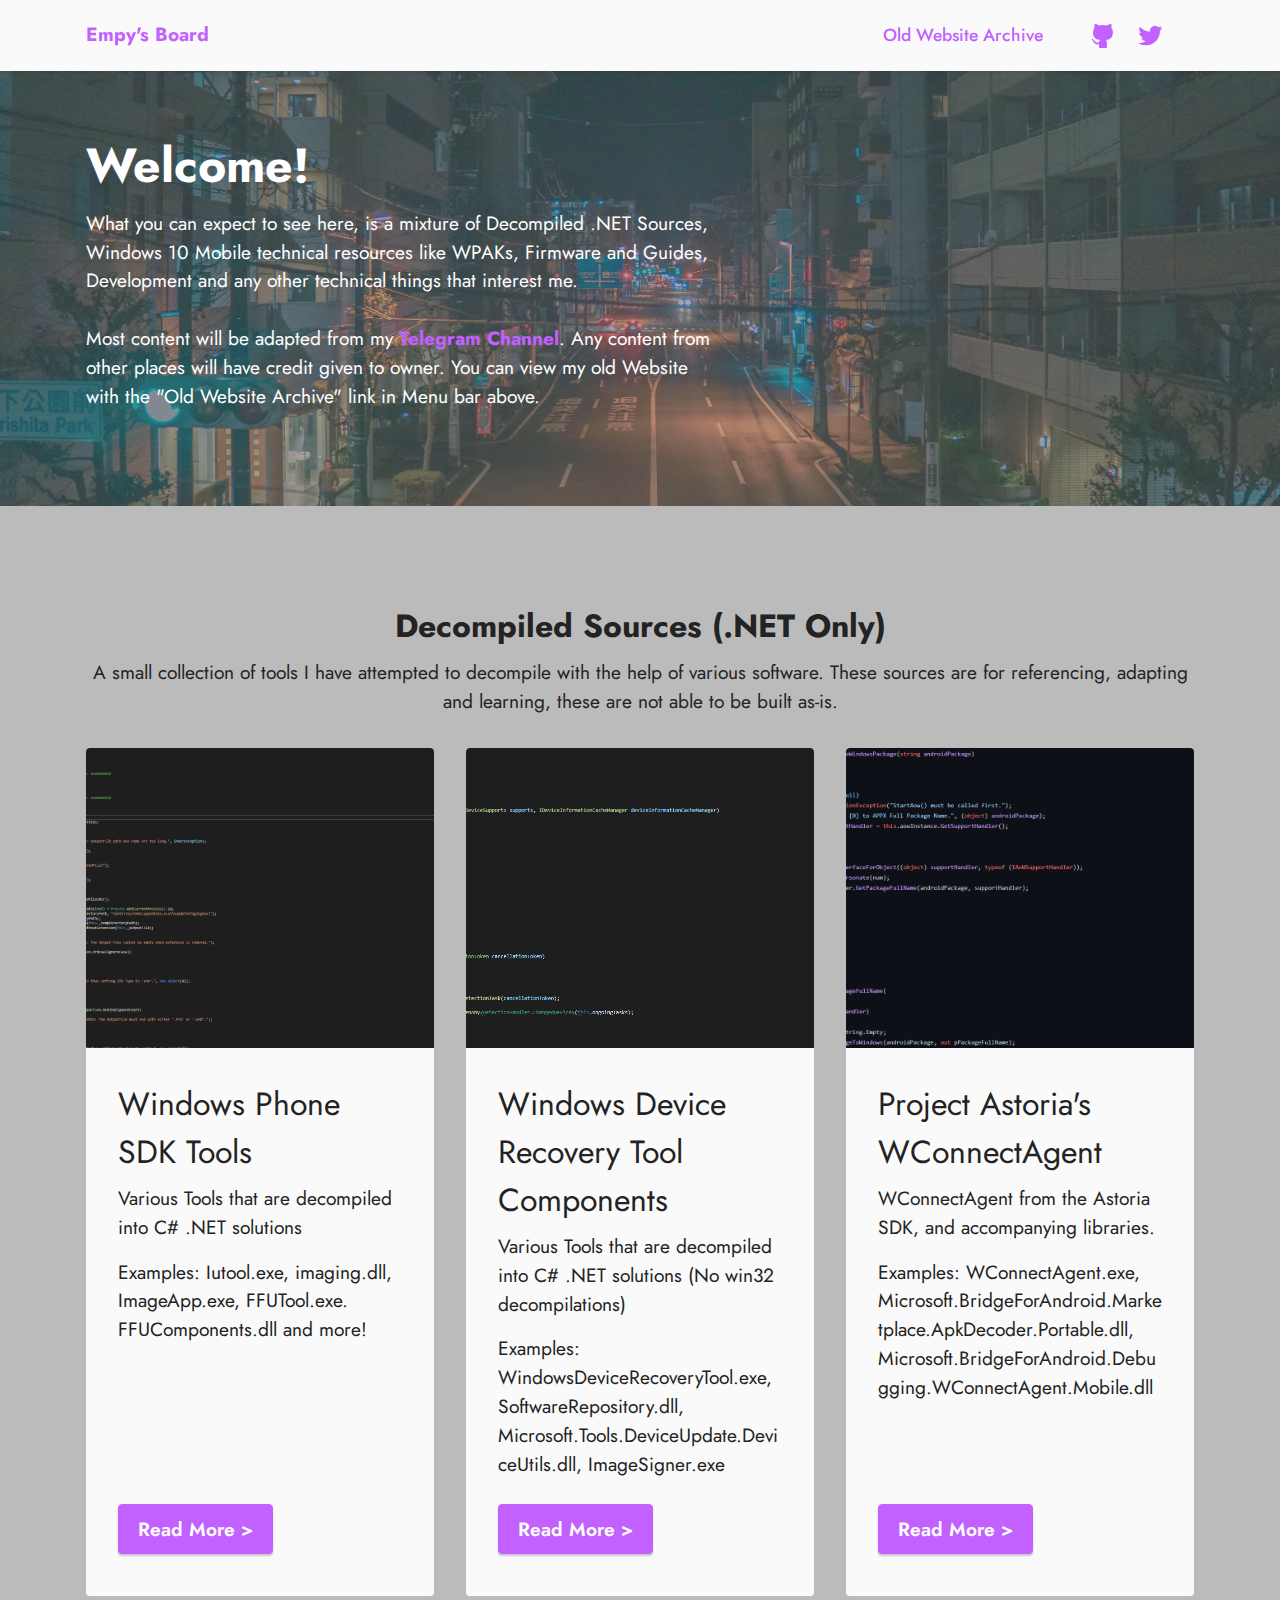
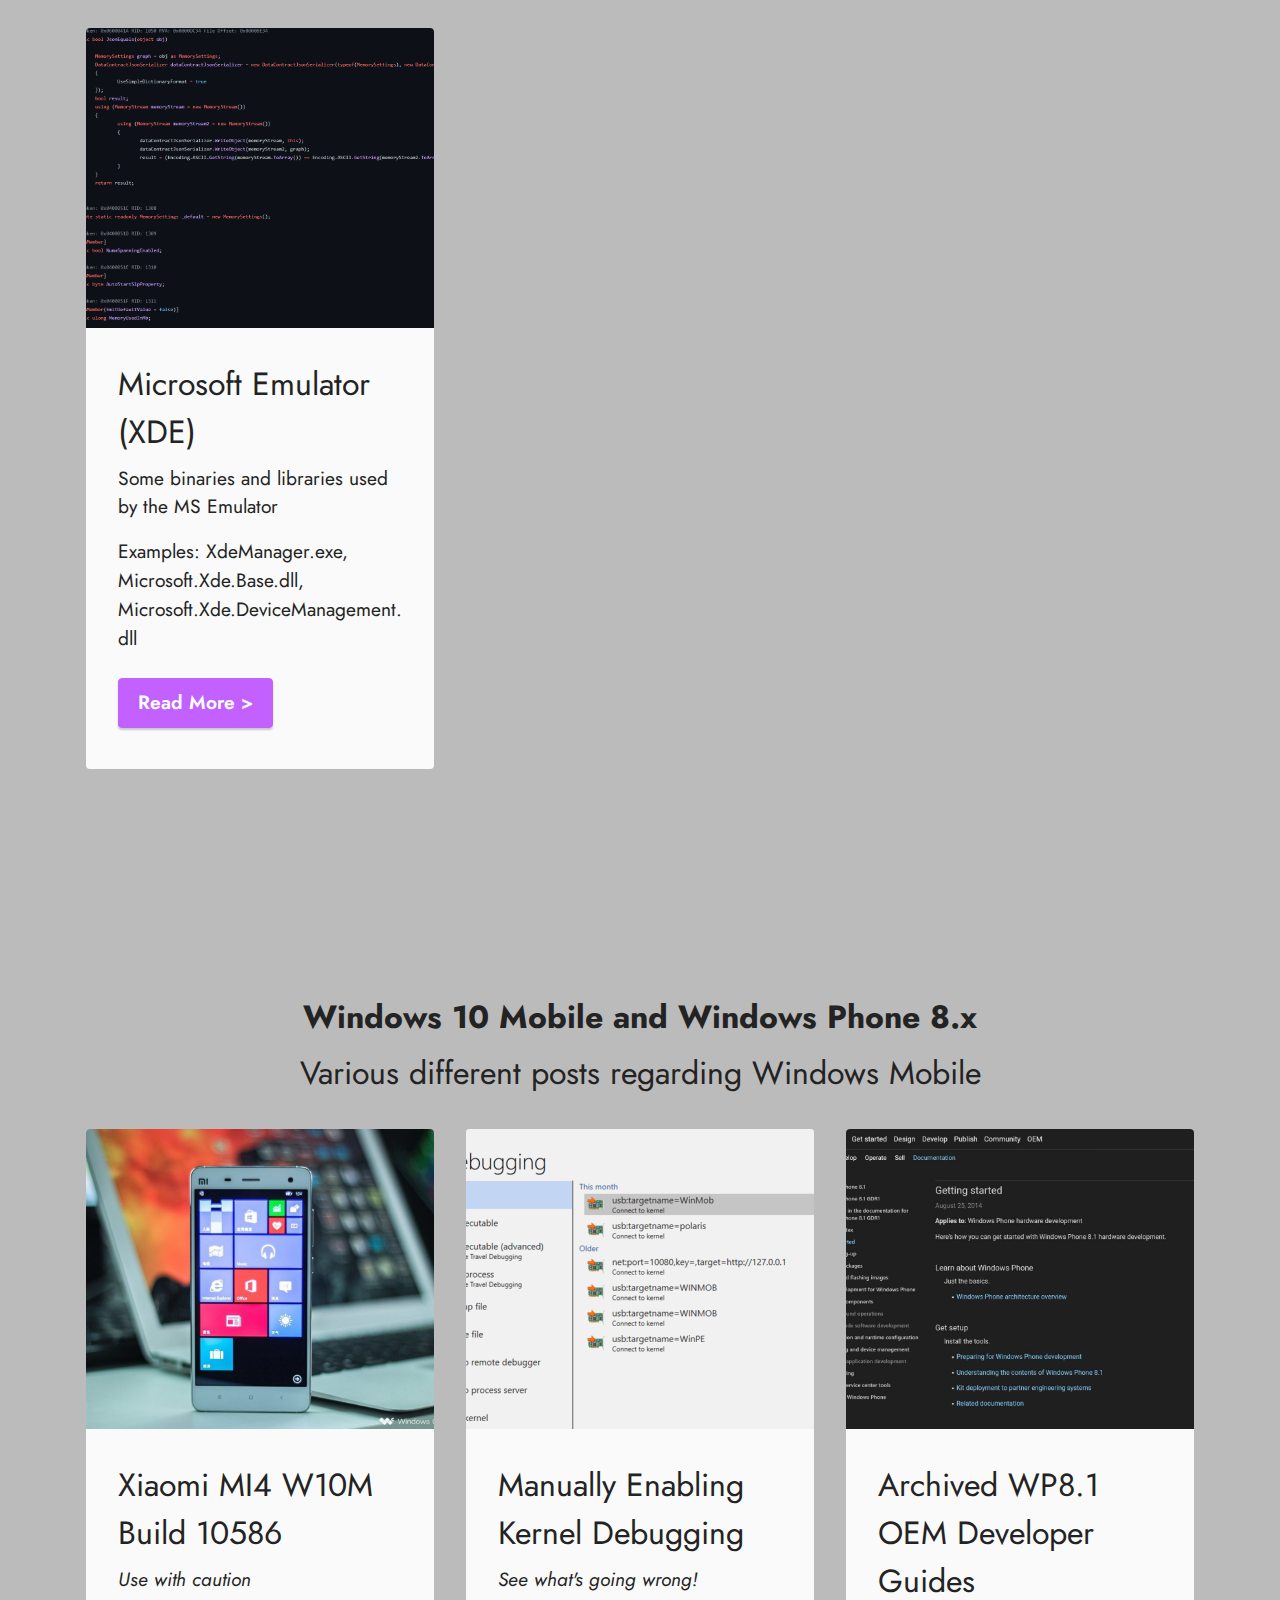
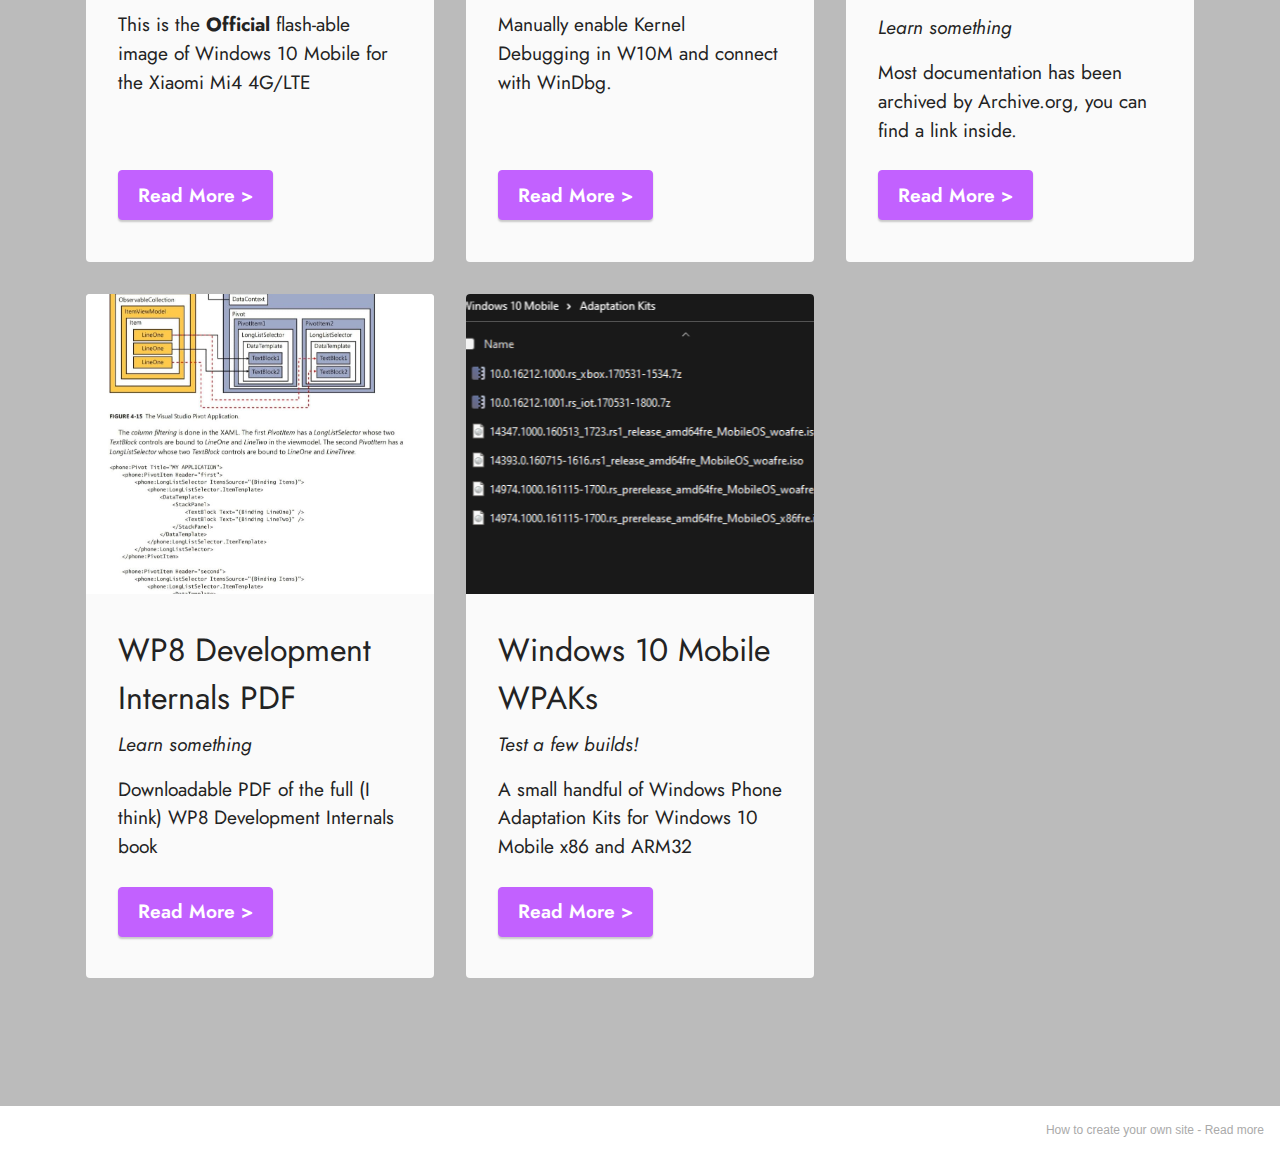
<file: index.html>
<!DOCTYPE html>
<html  >
<head>
  <!-- Site made with Mobirise Website Builder v5.4.1, https://mobirise.com -->
  <meta charset="UTF-8">
  <meta http-equiv="X-UA-Compatible" content="IE=edge">
  <meta name="generator" content="Mobirise v5.4.1, mobirise.com">
  <meta name="viewport" content="width=device-width, initial-scale=1, minimum-scale=1">
  <link rel="shortcut icon" href="assets/images/icons8-console-100.png" type="image/x-icon">
  <meta name="description" content="A small 'blog' of various things">
  
  
  <title>Empy's Board</title>
  <link rel="stylesheet" href="assets/bootstrap/css/bootstrap.min.css">
  <link rel="stylesheet" href="assets/bootstrap/css/bootstrap-grid.min.css">
  <link rel="stylesheet" href="assets/bootstrap/css/bootstrap-reboot.min.css">
  <link rel="stylesheet" href="assets/dropdown/css/style.css">
  <link rel="stylesheet" href="assets/socicon/css/styles.css">
  <link rel="stylesheet" href="assets/theme/css/style.css">
  <link rel="preload" href="https://fonts.googleapis.com/css?family=Jost:100,200,300,400,500,600,700,800,900,100i,200i,300i,400i,500i,600i,700i,800i,900i&display=swap" as="style" onload="this.onload=null;this.rel='stylesheet'">
  <noscript><link rel="stylesheet" href="https://fonts.googleapis.com/css?family=Jost:100,200,300,400,500,600,700,800,900,100i,200i,300i,400i,500i,600i,700i,800i,900i&display=swap"></noscript>
  <link rel="preload" as="style" href="assets/mobirise/css/mbr-additional.css"><link rel="stylesheet" href="assets/mobirise/css/mbr-additional.css" type="text/css">
  
  
  
  
</head>
<body>
  
  <section data-bs-version="5.1" class="menu menu3 cid-sJ5gshHKRf" once="menu" id="menu3-0">
    
    <nav class="navbar navbar-dropdown navbar-fixed-top navbar-expand-lg">
        <div class="container">
            <div class="navbar-brand">
                
                <span class="navbar-caption-wrap"><a class="navbar-caption text-warning text-primary display-7" href="index.html">Empy's Board<br></a></span>
            </div>
            <button class="navbar-toggler" type="button" data-toggle="collapse" data-bs-toggle="collapse" data-target="#navbarSupportedContent" data-bs-target="#navbarSupportedContent" aria-controls="navbarNavAltMarkup" aria-expanded="false" aria-label="Toggle navigation">
                <div class="hamburger">
                    <span></span>
                    <span></span>
                    <span></span>
                    <span></span>
                </div>
            </button>
            <div class="collapse navbar-collapse" id="navbarSupportedContent">
                <ul class="navbar-nav nav-dropdown nav-right" data-app-modern-menu="true"><li class="nav-item"><a class="nav-link link text-warning text-primary display-4" href="https://github.com/Empyreal96/Empys-board/raw/main/Archive/index.html" target="_blank">Old Website Archive</a></li></ul>
                <div class="icons-menu">
                    <a class="iconfont-wrapper" href="https://github.com/empyreal96" target="_blank">
                        <span class="p-2 mbr-iconfont socicon-github socicon" style="color: rgb(194, 97, 255); fill: rgb(194, 97, 255);"></span>
                    </a>
                    <a class="iconfont-wrapper" href="https://twitter.com/GingerGunt" target="_blank">
                        <span class="p-2 mbr-iconfont socicon-twitter socicon" style="color: rgb(194, 97, 255); fill: rgb(194, 97, 255);"></span>
                    </a>
                    
                    
                </div>
                
            </div>
        </div>
    </nav>
</section>

<section data-bs-version="5.1" class="header2 cid-sJ5k6ivfrU" id="header2-1">

    

    <div class="mbr-overlay" style="opacity: 0.2; background-color: rgb(187, 187, 187);"></div>

    <div class="container">
        <div class="row">
            <div class="col-12 col-lg-7">
                <h1 class="mbr-section-title mbr-fonts-style mb-3 display-2"><strong>Welcome!</strong></h1>
                
                <p class="mbr-text mbr-fonts-style display-7">What you can expect to see here, is a mixture of Decompiled .NET Sources, Windows 10 Mobile technical resources like WPAKs, Firmware and Guides, Development and any other technical things that interest me.&nbsp;<br><br>Most content will be adapted from my <a href="https://t.me/empysboard" class="text-warning" target="_blank"><strong>Telegram Channel</strong></a>. Any content from other places will have credit given to owner. You can view my old Website with the "Old Website Archive" link in Menu bar above.</p>
                
            </div>
        </div>
    </div>
</section>

<section data-bs-version="5.1" class="content2 cid-sJ5oWGawoi" id="content2-2">
    
    
    <div class="container">
        <div class="mbr-section-head">
            <h4 class="mbr-section-title mbr-fonts-style align-center mb-0 display-5"><strong>Decompiled Sources (.NET Only)</strong></h4>
            <h5 class="mbr-section-subtitle mbr-fonts-style align-center mb-0 mt-2 display-7">A small collection of tools I have attempted to decompile with the help of various software. These sources are for referencing, adapting and learning, these are not able to be built as-is.</h5>
        </div>
        <div class="row mt-4">
            <div class="item features-image сol-12 col-md-6 col-lg-4">
                <div class="item-wrapper">
                    <div class="item-img">
                        <img src="assets/images/imaging.dll.code.png" alt="" title="" data-slide-to="0" data-bs-slide-to="0">
                    </div>
                    <div class="item-content">
                        <h5 class="item-title mbr-fonts-style display-5">Windows Phone SDK Tools</h5>
                        <h6 class="item-subtitle mbr-fonts-style mt-1 display-7">Various Tools that are decompiled into C# .NET solutions</h6>
                        <p class="mbr-text mbr-fonts-style mt-3 display-7">Examples: Iutool.exe, imaging.dll, ImageApp.exe, FFUTool.exe. FFUComponents.dll and more!&nbsp;</p>
                    </div>
                    <div class="mbr-section-btn item-footer mt-2"><a href="WPToolsSrc.html" class="btn item-btn btn-warning display-7" target="_blank">Read More
                            &gt;</a></div>
                </div>
            </div><div class="item features-image сol-12 col-md-6 col-lg-4">
                <div class="item-wrapper">
                    <div class="item-img">
                        <img src="assets/images/wdrt.png" alt="" title="" data-slide-to="1" data-bs-slide-to="1">
                    </div>
                    <div class="item-content">
                        <h5 class="item-title mbr-fonts-style display-5">Windows Device Recovery Tool Components</h5>
                        <h6 class="item-subtitle mbr-fonts-style mt-1 display-7">Various Tools that are decompiled into C# .NET solutions (No win32 decompilations)</h6>
                        <p class="mbr-text mbr-fonts-style mt-3 display-7">Examples: WindowsDeviceRecoveryTool.exe, SoftwareRepository.dll, Microsoft.Tools.DeviceUpdate.DeviceUtils.dll, ImageSigner.exe&nbsp;&nbsp;</p>
                    </div>
                    <div class="mbr-section-btn item-footer mt-2"><a href="WDRTSrc.html" class="btn item-btn btn-warning display-7" target="_blank">Read More
                            &gt;</a></div>
                </div>
            </div><div class="item features-image сol-12 col-md-6 col-lg-4">
                <div class="item-wrapper">
                    <div class="item-img">
                        <img src="assets/images/wconnect.png" alt="" title="" data-slide-to="2" data-bs-slide-to="2">
                    </div>
                    <div class="item-content">
                        <h5 class="item-title mbr-fonts-style display-5">Project Astoria's WConnectAgent&nbsp;</h5>
                        <h6 class="item-subtitle mbr-fonts-style mt-1 display-7">WConnectAgent from the Astoria SDK, and accompanying libraries.</h6>
                        <p class="mbr-text mbr-fonts-style mt-3 display-7">Examples: WConnectAgent.exe, Microsoft.BridgeForAndroid.Marketplace.ApkDecoder.Portable.dll, Microsoft.BridgeForAndroid.Debugging.WConnectAgent.Mobile.dll</p>
                    </div>
                    <div class="mbr-section-btn item-footer mt-2"><a href="WCAgentSrc.html" class="btn item-btn btn-warning display-7" target="_blank">Read More
                            &gt;</a></div>
                </div>
            </div><div class="item features-image сol-12 col-md-6 col-lg-4">
                <div class="item-wrapper">
                    <div class="item-img">
                        <img src="assets/images/xde.png" alt="" title="" data-slide-to="3" data-bs-slide-to="3">
                    </div>
                    <div class="item-content">
                        <h5 class="item-title mbr-fonts-style display-5">Microsoft Emulator (XDE)&nbsp;</h5>
                        <h6 class="item-subtitle mbr-fonts-style mt-1 display-7">Some binaries and libraries used by the MS Emulator</h6>
                        <p class="mbr-text mbr-fonts-style mt-3 display-7">Examples: XdeManager.exe, Microsoft.Xde.Base.dll, Microsoft.Xde.DeviceManagement.dll</p>
                    </div>
                    <div class="mbr-section-btn item-footer mt-2"><a href="MSXDE.html" class="btn item-btn btn-warning display-7" target="_blank">Read More
                            &gt;</a></div>
                </div>
            </div>
            
            

        </div>
    </div>
</section>

<section data-bs-version="5.1" class="content2 cid-sJ6m6nciX0" id="content2-j">
    
    
    <div class="container">
        <div class="mbr-section-head">
            <h4 class="mbr-section-title mbr-fonts-style align-center mb-0 display-5"><strong>Windows 10 Mobile and Windows Phone 8.x</strong></h4>
            <h5 class="mbr-section-subtitle mbr-fonts-style align-center mb-0 mt-2 display-5">Various different posts regarding Windows Mobile</h5>
        </div>
        <div class="row mt-4">
            <div class="item features-image сol-12 col-md-6 col-lg-4">
                <div class="item-wrapper">
                    <div class="item-img">
                        <img src="assets/images/mi-4-on-windows-10.jpg" alt="" title="" data-slide-to="0" data-bs-slide-to="0">
                    </div>
                    <div class="item-content">
                        <h5 class="item-title mbr-fonts-style display-5">Xiaomi MI4 W10M Build 10586</h5>
                        <h6 class="item-subtitle mbr-fonts-style mt-1 display-7"><em>Use with caution</em></h6>
                        <p class="mbr-text mbr-fonts-style mt-3 display-7">This is the <strong>Official</strong> flash-able image of Windows 10 Mobile for the Xiaomi Mi4 4G/LTE</p>
                    </div>
                    <div class="mbr-section-btn item-footer mt-2"><a href="W10MXMi4.html" class="btn item-btn btn-warning display-7" target="_blank">Read More
                            &gt;</a></div>
                </div>
            </div><div class="item features-image сol-12 col-md-6 col-lg-4">
                <div class="item-wrapper">
                    <div class="item-img">
                        <img src="assets/images/windbg-1.png" alt="" title="" data-slide-to="1" data-bs-slide-to="1">
                    </div>
                    <div class="item-content">
                        <h5 class="item-title mbr-fonts-style display-5">Manually Enabling Kernel Debugging</h5>
                        <h6 class="item-subtitle mbr-fonts-style mt-1 display-7"><em>See what's going wrong!</em></h6>
                        <p class="mbr-text mbr-fonts-style mt-3 display-7">Manually enable Kernel Debugging in W10M and connect with WinDbg.</p>
                    </div>
                    <div class="mbr-section-btn item-footer mt-2"><a href="W10MKD.html" class="btn item-btn btn-warning display-7" target="_blank">Read More
                            &gt;</a></div>
                </div>
            </div><div class="item features-image сol-12 col-md-6 col-lg-4">
                <div class="item-wrapper">
                    <div class="item-img">
                        <img src="assets/images/photo-2021-06-15-10-21.jpg" alt="" title="" data-slide-to="2" data-bs-slide-to="2">
                    </div>
                    <div class="item-content">
                        <h5 class="item-title mbr-fonts-style display-5">Archived WP8.1 OEM Developer Guides</h5>
                        <h6 class="item-subtitle mbr-fonts-style mt-1 display-7"><em>Learn something</em></h6>
                        <p class="mbr-text mbr-fonts-style mt-3 display-7">Most documentation has been archived by Archive.org, you can find a link inside.</p>
                    </div>
                    <div class="mbr-section-btn item-footer mt-2"><a href="WP8.1OEM.html" class="btn item-btn btn-warning display-7" target="_blank">Read More
                            &gt;</a></div>
                </div>
            </div><div class="item features-image сol-12 col-md-6 col-lg-4">
                <div class="item-wrapper">
                    <div class="item-img">
                        <img src="assets/images/photo-2021-06-16-03-17.jpg" alt="" title="" data-slide-to="3" data-bs-slide-to="3">
                    </div>
                    <div class="item-content">
                        <h5 class="item-title mbr-fonts-style display-5">WP8 Development Internals PDF</h5>
                        <h6 class="item-subtitle mbr-fonts-style mt-1 display-7"><em>Learn something</em></h6>
                        <p class="mbr-text mbr-fonts-style mt-3 display-7">Downloadable PDF of the full (I think) WP8 Development Internals book</p>
                    </div>
                    <div class="mbr-section-btn item-footer mt-2"><a href="WP8Internals.html" class="btn item-btn btn-warning display-7" target="_blank">Read More
                            &gt;</a></div>
                </div>
            </div><div class="item features-image сol-12 col-md-6 col-lg-4">
                <div class="item-wrapper">
                    <div class="item-img">
                        <img src="assets/images/wpaks-1.png" alt="" title="" data-slide-to="4" data-bs-slide-to="5">
                    </div>
                    <div class="item-content">
                        <h5 class="item-title mbr-fonts-style display-5">Windows 10 Mobile WPAKs</h5>
                        <h6 class="item-subtitle mbr-fonts-style mt-1 display-7"><em>Test a few builds!</em></h6>
                        <p class="mbr-text mbr-fonts-style mt-3 display-7">A small handful of Windows Phone Adaptation Kits for Windows 10 Mobile x86 and ARM32</p>
                    </div>
                    <div class="mbr-section-btn item-footer mt-2"><a href="WPAKs.html" class="btn item-btn btn-warning display-7" target="_blank">Read More
                            &gt;</a></div>
                </div>
            </div>
            
            

        </div>
    </div>
</section><section style="background-color: #fff; font-family: -apple-system, BlinkMacSystemFont, 'Segoe UI', 'Roboto', 'Helvetica Neue', Arial, sans-serif; color:#aaa; font-size:12px; padding: 0; align-items: center; display: flex;"><a href="https://mobirise.site/i" style="flex: 1 1; height: 3rem; padding-left: 1rem;"></a><p style="flex: 0 0 auto; margin:0; padding-right:1rem;">How to create your own site - <a href="https://mobirise.site/x" style="color:#aaa;">Read more</a></p></section><script src="assets/bootstrap/js/bootstrap.bundle.min.js"></script>  <script src="assets/smoothscroll/smooth-scroll.js"></script>  <script src="assets/ytplayer/index.js"></script>  <script src="assets/dropdown/js/navbar-dropdown.js"></script>  <script src="assets/theme/js/script.js"></script>  
  
  
</body>
</html>
</file>
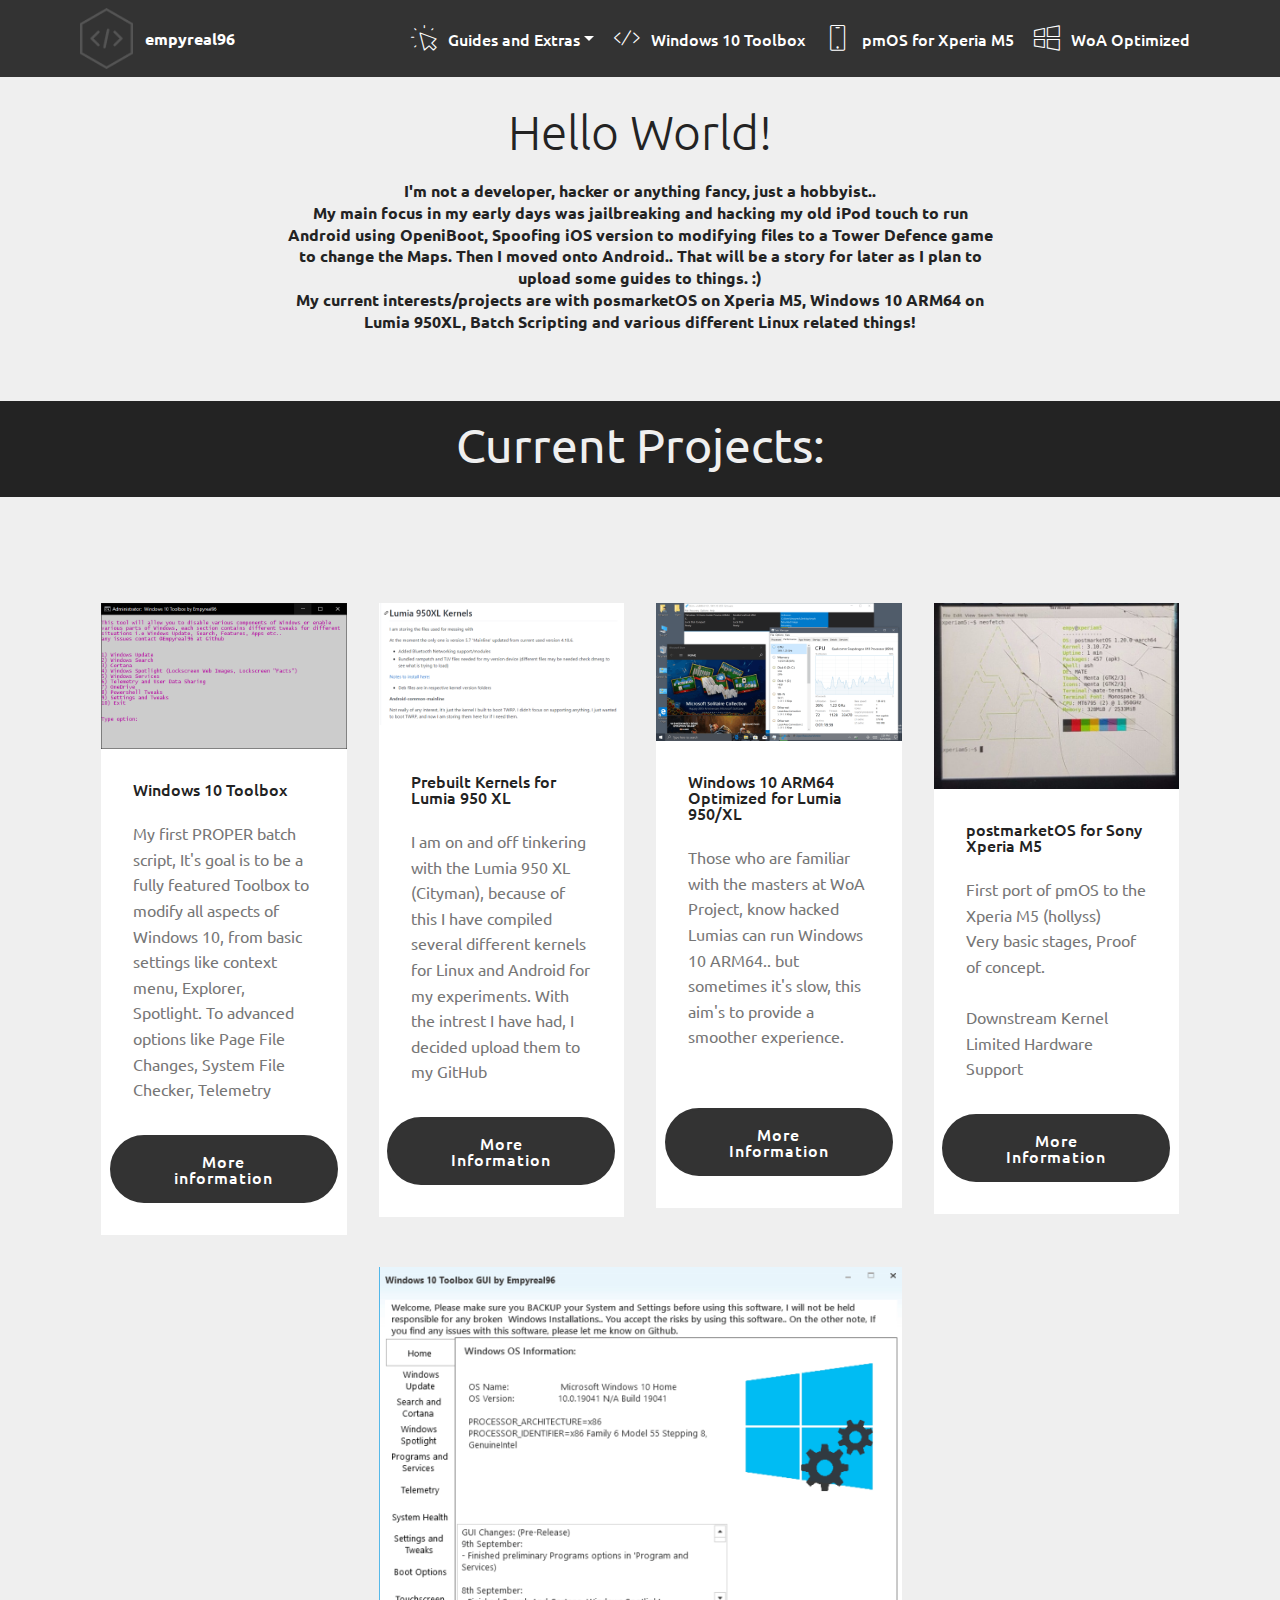
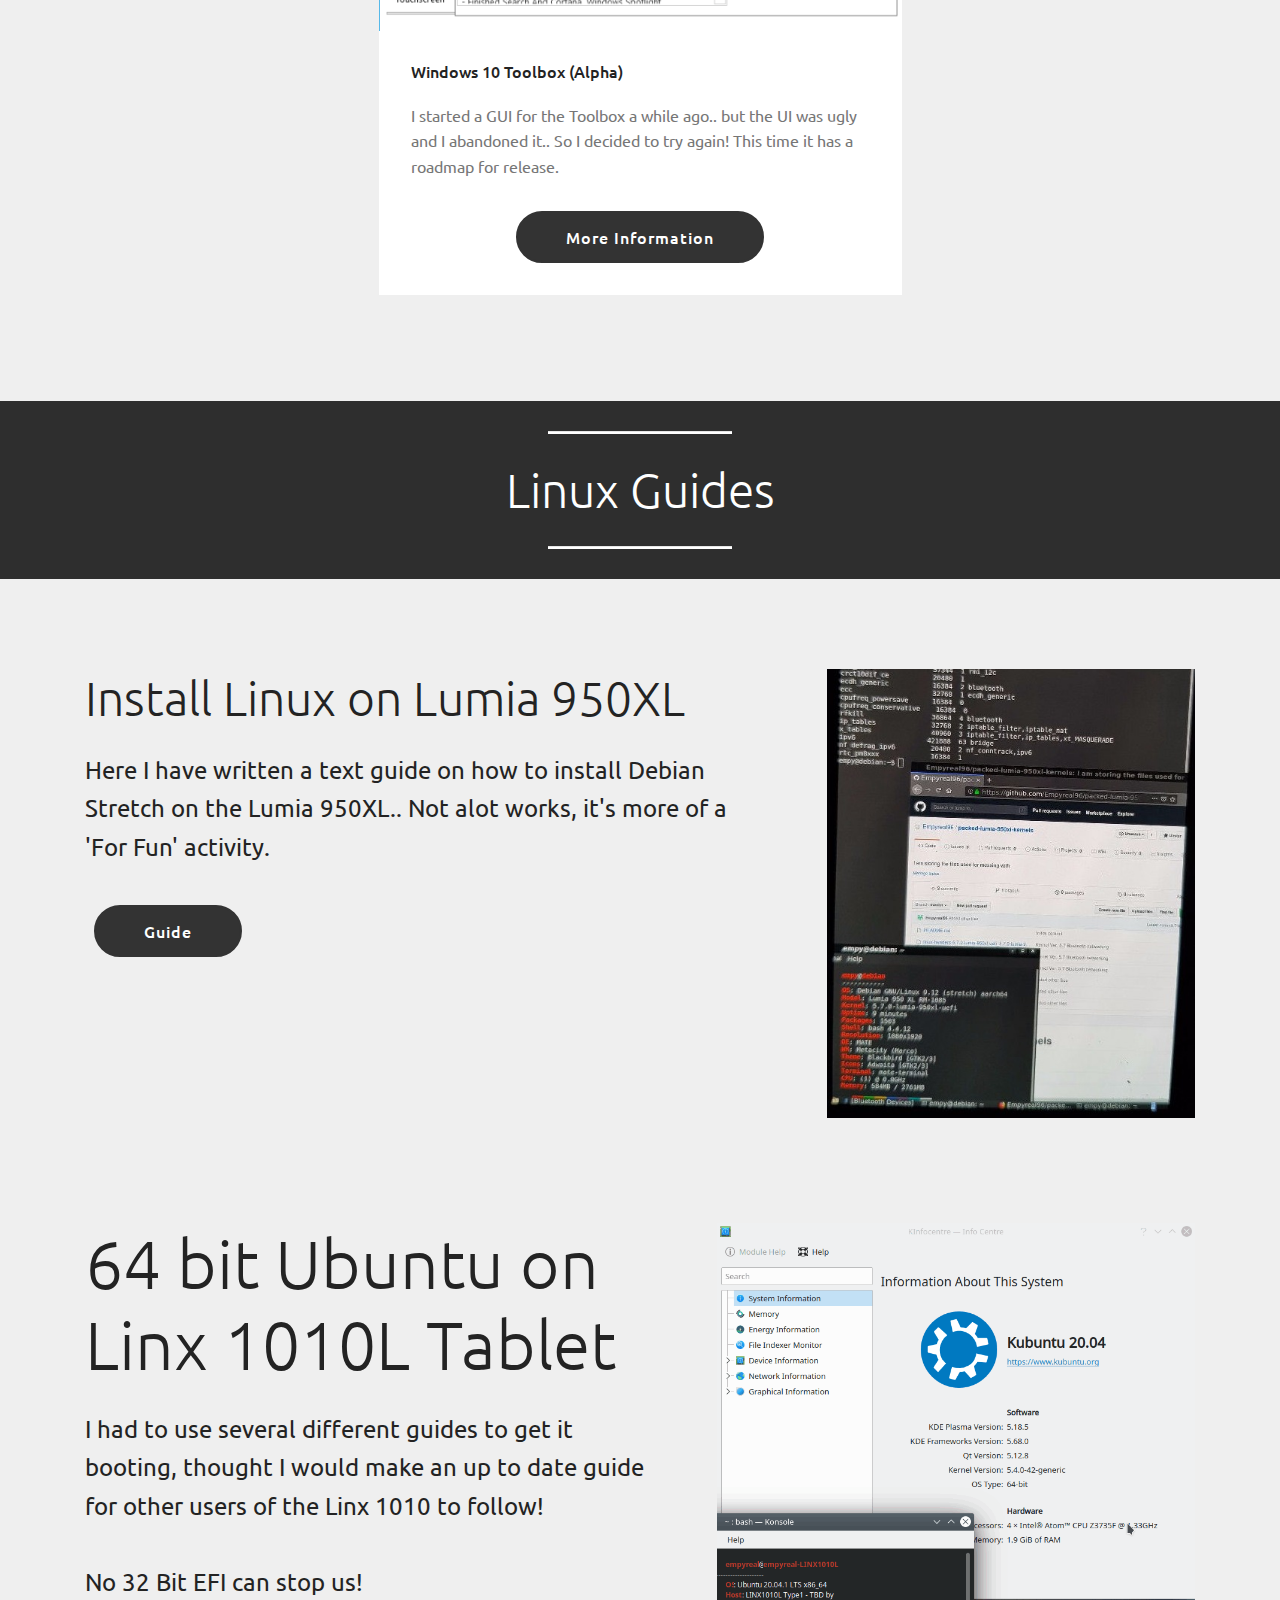
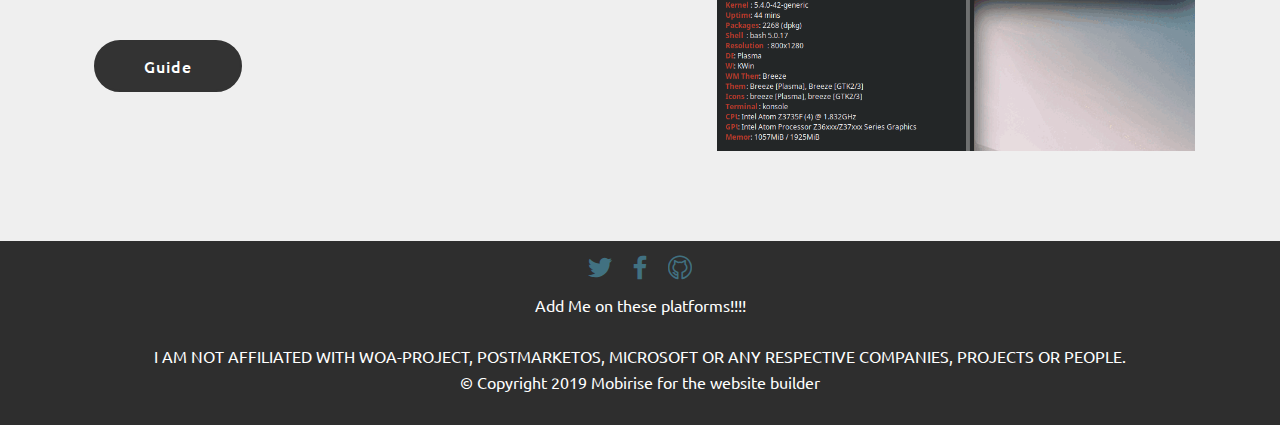
<file: Archive/index.html>
<!DOCTYPE html>
<html  >
<head>
  <!-- Site made with Mobirise Website Builder v5.0.29, https://mobirise.com -->
  <meta charset="UTF-8">
  <meta http-equiv="X-UA-Compatible" content="IE=edge">
  <meta name="generator" content="Mobirise v5.0.29, mobirise.com">
  <meta name="twitter:card" content="summary_large_image"/>
  <meta name="twitter:image:src" content="assets/images/index-meta.png">
  <meta property="og:image" content="assets/images/index-meta.png">
  <meta name="twitter:title" content="Empyreal96">
  <meta name="viewport" content="width=device-width, initial-scale=1, minimum-scale=1">
  <link rel="shortcut icon" href="assets/images/mbr-122x141.png" type="image/x-icon">
  <meta name="description" content="With the current state of the world, I have started a few projects to pass the time">
  
  
  <title>Empyreal96</title>
  <link rel="stylesheet" href="assets/web/assets/mobirise-icons2/mobirise2.css">
  <link rel="stylesheet" href="assets/web/assets/mobirise-icons/mobirise-icons.css">
  <link rel="stylesheet" href="assets/web/assets/mobirise-icons-bold/mobirise-icons-bold.css">
  <link rel="stylesheet" href="assets/bootstrap/css/bootstrap.min.css">
  <link rel="stylesheet" href="assets/bootstrap/css/bootstrap-grid.min.css">
  <link rel="stylesheet" href="assets/bootstrap/css/bootstrap-reboot.min.css">
  <link rel="stylesheet" href="assets/tether/tether.min.css">
  <link rel="stylesheet" href="assets/dropdown/css/style.css">
  <link rel="stylesheet" href="assets/socicon/css/styles.css">
  <link rel="stylesheet" href="assets/theme/css/style.css">
  <link rel="preload" as="style" href="assets/mobirise/css/mbr-additional.css"><link rel="stylesheet" href="assets/mobirise/css/mbr-additional.css" type="text/css">
  
  
  
  
</head>
<body>
  
  <section class="menu cid-s081EuDNuA" once="menu" id="menu1-8">

    

    <nav class="navbar navbar-expand beta-menu navbar-dropdown align-items-center navbar-fixed-top navbar-toggleable-sm">
        <button class="navbar-toggler navbar-toggler-right" type="button" data-toggle="collapse" data-target="#navbarSupportedContent" aria-controls="navbarSupportedContent" aria-expanded="false" aria-label="Toggle navigation">
            <div class="hamburger">
                <span></span>
                <span></span>
                <span></span>
                <span></span>
            </div>
        </button>
        <div class="menu-logo">
            <div class="navbar-brand">
                <span class="navbar-logo">
                    <a href="https://github.com/Empyreal96">
                         <img src="assets/images/mbr-122x141.png" alt="Empyreal96@Github" title="" style="height: 3.8rem;">
                    </a>
                </span>
                <span class="navbar-caption-wrap"><a class="navbar-caption text-white display-4" href="index.html">
                        empyreal96</a></span>
            </div>
        </div>
        <div class="collapse navbar-collapse" id="navbarSupportedContent">
            <ul class="navbar-nav nav-dropdown nav-right" data-app-modern-menu="true"><li class="nav-item">
                    <a class="nav-link link text-white display-4" href="https://mobirise.co">
                        </a>
                </li>
                <li class="nav-item dropdown"><a class="nav-link link dropdown-toggle text-white display-4" href="Win10ARM64.html" data-toggle="dropdown-submenu" aria-expanded="false"><span class="mbri-cursor-click mbr-iconfont mbr-iconfont-btn" style="color: rgb(255, 255, 255);"></span>
                        Guides and Extras</a><div class="dropdown-menu"><a class="dropdown-item text-white display-4" href="#" aria-expanded="false"><span class="mobi-mbri mobi-mbri-contact-form mbr-iconfont mbr-iconfont-btn"></span>Guides</a><a class="dropdown-item text-white display-4" href="LinuxOn950XL.html"><span class="mbri-login mbr-iconfont mbr-iconfont-btn"></span>Installing Linux on Lumia 950XL</a><a class="dropdown-item text-white display-4" href="Linx64bitLinux.html" aria-expanded="false"><span class="mbrib-tablet mbr-iconfont mbr-iconfont-btn"></span>Installing Linux on Linx 1010L</a><a class="dropdown-item text-white display-4" href="#" aria-expanded="false"><span class="mobi-mbri mobi-mbri-to-local-drive mbr-iconfont mbr-iconfont-btn"></span>Extras</a><a class="dropdown-item text-white display-4" href="CitymanKernels.html" aria-expanded="false"><span class="mbri-responsive mbr-iconfont mbr-iconfont-btn"></span>Prebuilt Cityman Kernels:</a><a class="text-white dropdown-item text-primary display-4" href="Win10GUI.html" aria-expanded="false"><span class="socicon socicon-windows mbr-iconfont mbr-iconfont-btn"></span>Windows 10 Toolbox GUI</a></div></li><li class="nav-item">
                    <a class="nav-link link text-white display-4" href="Win10Tool.html"><span class="mbri-code mbr-iconfont mbr-iconfont-btn" style="color: rgb(255, 255, 255);"></span>
                        Windows 10 Toolbox</a>
                </li><li class="nav-item"><a class="nav-link link text-white display-4" href="LinuxOnXperiaM5.html"><span class="mbri-mobile mbr-iconfont mbr-iconfont-btn"></span>pmOS for Xperia M5</a></li><li class="nav-item"><a class="nav-link link text-white display-4" href="Win10ARM64.html"><span class="mbri-windows mbr-iconfont mbr-iconfont-btn" style="color: rgb(255, 255, 255);"></span>
                        WoA Optimized</a></li></ul>
            
        </div>
    </nav>
</section>

<section class="engine"><a href="https://mobirise.info/t">amp templates</a></section><section class="mbr-section content4 cid-s080eVx1dn" id="content4-5">

    

    <div class="container">
        <div class="media-container-row">
            <div class="title col-12 col-md-8">
                <h2 class="align-center pb-3 mbr-fonts-style display-2">
                    <br>Hello World!</h2>
                <h3 class="mbr-section-subtitle align-center mbr-light mbr-fonts-style display-7"><strong>I'm not a developer, hacker or anything fancy, just a hobbyist.. <br>My main focus in my early days was jailbreaking and hacking my old iPod touch to run Android using OpeniBoot, Spoofing iOS version to modifying files to a Tower Defence game to change the Maps. Then I moved onto Android.. That will be a story for later as I plan to upload some guides to things. :)</strong><div>
</div><div><strong>My current interests/projects are with posmarketOS on Xperia M5, Windows 10 ARM64 on Lumia 950XL, Batch Scripting and various different Linux related things!</strong></div></h3>
                
            </div>
        </div>
    </div>
</section>

<section class="header1 cid-s08440rXqQ" id="header16-9">

    

    

    <div class="container">
        <div class="row justify-content-md-center">
            <div class="col-md-10 align-center">
                <h1 class="mbr-section-title mbr-bold pb-3 mbr-fonts-style display-2"><span style="font-weight: normal;">
                    Current Projects:</span></h1>
                
                
                
            </div>
        </div>
    </div>

</section>

<section class="features3 cid-s084NqBuQx" id="features3-a">

    

    
    <div class="container">
        <div class="media-container-row">
            <div class="card p-3 col-12 col-md-6 col-lg-3">
                <div class="card-wrapper">
                    <div class="card-img">
                        <img src="assets/images/manimenu-642x382.png" alt="Toolbox" title="">
                    </div>
                    <div class="card-box">
                        <h4 class="card-title mbr-fonts-style display-7">
                            Windows 10 Toolbox</h4>
                        <p class="mbr-text mbr-fonts-style display-7">
                            My first PROPER batch script, It's goal is to be a fully featured Toolbox to modify all aspects of Windows 10, from basic settings like context menu, Explorer, Spotlight. To advanced options like Page File Changes, System File Checker, Telemetry<br></p>
                    </div>
                    <div class="mbr-section-btn text-center"><a href="Win10Tool.html" class="btn btn-black display-4">
                            More information</a></div>
                </div>
            </div>

            <div class="card p-3 col-12 col-md-6 col-lg-3">
                <div class="card-wrapper">
                    <div class="card-img">
                        <img src="assets/images/kernback-1-626x358.png" alt="Kernels" title="">
                    </div>
                    <div class="card-box">
                        <h4 class="card-title mbr-fonts-style display-7"><br>Prebuilt Kernels for Lumia 950 XL</h4>
                        <p class="mbr-text mbr-fonts-style display-7">I am on and off tinkering with the Lumia 950 XL (Cityman), because of this I have compiled several different kernels for Linux and Android for my experiments. With the intrest I have had, I decided upload them to my GitHub&nbsp;<br></p>
                    </div>
                    <div class="mbr-section-btn text-center"><a href="CitymanKernels.html" class="btn btn-black display-4">More Information</a></div>
                </div>
            </div>

            <div class="card p-3 col-12 col-md-6 col-lg-3">
                <div class="card-wrapper">
                    <div class="card-img">
                        <img src="assets/images/taskman-676x380.png" alt="WoA Optimized" title="">
                    </div>
                    <div class="card-box">
                        <h4 class="card-title mbr-fonts-style display-7">
                            Windows 10 ARM64 Optimized for Lumia 950/XL</h4>
                        <p class="mbr-text mbr-fonts-style display-7">
                            Those who are familiar with the masters at WoA Project, know hacked Lumias can run Windows 10 ARM64.. but sometimes it's slow, this aim's to provide a smoother experience.<br><br></p>
                    </div>
                    <div class="mbr-section-btn text-center"><a href="Win10ARM64.html" class="btn btn-black display-4">
                            More Information</a></div>
                </div>
            </div>

            <div class="card p-3 col-12 col-md-6 col-lg-3">
                <div class="card-wrapper">
                    <div class="card-img">
                        <img src="assets/images/xperiam5pmos-1-735x1512.jpeg" alt="pmOS" title="">
                    </div>
                    <div class="card-box">
                        <h4 class="card-title mbr-fonts-style display-7">
                            postmarketOS for Sony Xperia M5</h4>
                        <p class="mbr-text mbr-fonts-style display-7">First port of pmOS to the Xperia M5 (hollyss)<br>Very basic stages, Proof of concept.<br><br>Downstream Kernel<br>Limited Hardware Support</p>
                    </div>
                    <div class="mbr-section-btn text-center"><a href="LinuxOnXperiaM5.html" class="btn btn-black display-4">
                            More Information</a></div>
                </div>
            </div>
        </div>
    </div>
</section>

<section class="features3 cid-sa6f7ZZEgP" id="features3-4h">

    

    
    <div class="container">
        <div class="media-container-row">
            <div class="card p-3 col-12 col-md-6">
                <div class="card-wrapper">
                    <div class="card-img">
                        <img src="assets/images/guiscreenprerelease-605x421.png" alt="Toolbox GUI">
                    </div>
                    <div class="card-box">
                        <h4 class="card-title mbr-fonts-style display-7">Windows 10 Toolbox (Alpha)</h4>
                        <p class="mbr-text mbr-fonts-style display-7">I started a GUI for the Toolbox a while ago.. but the UI was ugly and I abandoned it.. So I decided to try again! This time it has a roadmap for release.</p>
                    </div>
                    <div class="mbr-section-btn text-center"><a href="Win10GUI.html" class="btn btn-black display-4">More Information</a></div>
                </div>
            </div>

            

            

            
        </div>
    </div>
</section>

<section class="mbr-section article content10 cid-s08JCGCKkG" id="content10-16">
    
     

    <div class="container">
        <div class="inner-container" style="width: 66%;">
            <hr class="line" style="width: 25%;">
            <div class="section-text align-center mbr-white mbr-fonts-style display-2">
                    Linux Guides</div>
            <hr class="line" style="width: 25%;">
        </div>
    </div>
</section>

<section class="header3 cid-s1gxXqVBYZ" id="header3-2j">

    

    

    <div class="container">
        <div class="media-container-row">
            <div class="mbr-figure" style="width: 60%;">
                <img src="assets/images/ezx5-afwaaeiwmp-1-498x1020.jpeg" alt="Mobirise" title="">
            </div>

            <div class="media-content">
                <h1 class="mbr-section-title mbr-white pb-3 mbr-fonts-style display-2">
                    Install Linux on Lumia 950XL</h1>
                
                <div class="mbr-section-text mbr-white pb-3 ">
                    <p class="mbr-text mbr-fonts-style display-5">
                        Here I have written a text guide on how to install Debian Stretch on the Lumia 950XL.. Not alot works, it's more of a 'For Fun' activity.</p>
                </div>
                <div class="mbr-section-btn"><a class="btn btn-md btn-black display-4" href="LinuxOn950XL.html">Guide</a></div>
            </div>
        </div>
    </div>

</section>

<section class="header3 cid-s8UhCIRwiU" id="header3-40">

    

    

    <div class="container">
        <div class="media-container-row">
            <div class="mbr-figure" style="width: 90%;">
                <img src="assets/images/screenshot-20200826-122850-800x1280.png" alt="Mobirise" title="">
            </div>

            <div class="media-content">
                <h1 class="mbr-section-title mbr-white pb-3 mbr-fonts-style display-1">64 bit Ubuntu on Linx 1010L Tablet</h1>
                
                <div class="mbr-section-text mbr-white pb-3 ">
                    <p class="mbr-text mbr-fonts-style display-5">I had to use several different guides to get it booting, thought I would make an up to date guide for other users of the Linx 1010 to follow!<br><br>No 32 Bit EFI can stop us!</p>
                </div>
                <div class="mbr-section-btn"><a class="btn btn-md btn-black display-4" href="Linx64bitLinux.html">Guide</a></div>
            </div>
        </div>
    </div>

</section>

<section once="footers" class="cid-s087h6uARO" id="footer7-b">

    

    

    <div class="container">
        <div class="media-container-row align-center mbr-white">
            
            <div class="row social-row">
                <div class="social-list align-right pb-2">
                    
                    
                    
                    
                    
                    
                <div class="soc-item">
                        <a href="https://twitter.com/GingerGunt" target="_blank">
                            <span class="mbr-iconfont mbr-iconfont-social socicon-twitter socicon" style="color: rgb(85, 180, 212); fill: rgb(85, 180, 212);"></span>
                        </a>
                    </div><div class="soc-item">
                        <a href="https://www.facebook.com/groups/172181590537251" target="_blank">
                            <span class="mbr-iconfont mbr-iconfont-social socicon-facebook socicon" style="color: rgb(85, 180, 212); fill: rgb(85, 180, 212);"></span>
                        </a>
                    </div><div class="soc-item">
                        <a href="https://github.com/Empyreal96" target="_blank">
                            <span class="mbr-iconfont mbr-iconfont-social mbrib-github" style="color: rgb(85, 180, 212); fill: rgb(85, 180, 212);"></span>
                        </a>
                    </div></div>
            </div>
            <div class="row row-copirayt">
                <p class="mbr-text mb-0 mbr-fonts-style mbr-white align-center display-7">Add Me on these platforms!!!!<br><br>I AM NOT AFFILIATED WITH WOA-PROJECT, POSTMARKETOS, MICROSOFT OR ANY RESPECTIVE COMPANIES, PROJECTS OR PEOPLE.<br>© Copyright 2019 Mobirise for the website builder</p>
            </div>
        </div>
    </div>
</section>


  <script src="assets/web/assets/jquery/jquery.min.js"></script>
  <script src="assets/popper/popper.min.js"></script>
  <script src="assets/bootstrap/js/bootstrap.min.js"></script>
  <script src="assets/tether/tether.min.js"></script>
  <script src="assets/smoothscroll/smooth-scroll.js"></script>
  <script src="assets/dropdown/js/nav-dropdown.js"></script>
  <script src="assets/dropdown/js/navbar-dropdown.js"></script>
  <script src="assets/touchswipe/jquery.touch-swipe.min.js"></script>
  <script src="assets/theme/js/script.js"></script>
  
  
  
</body>
</html>
</file>
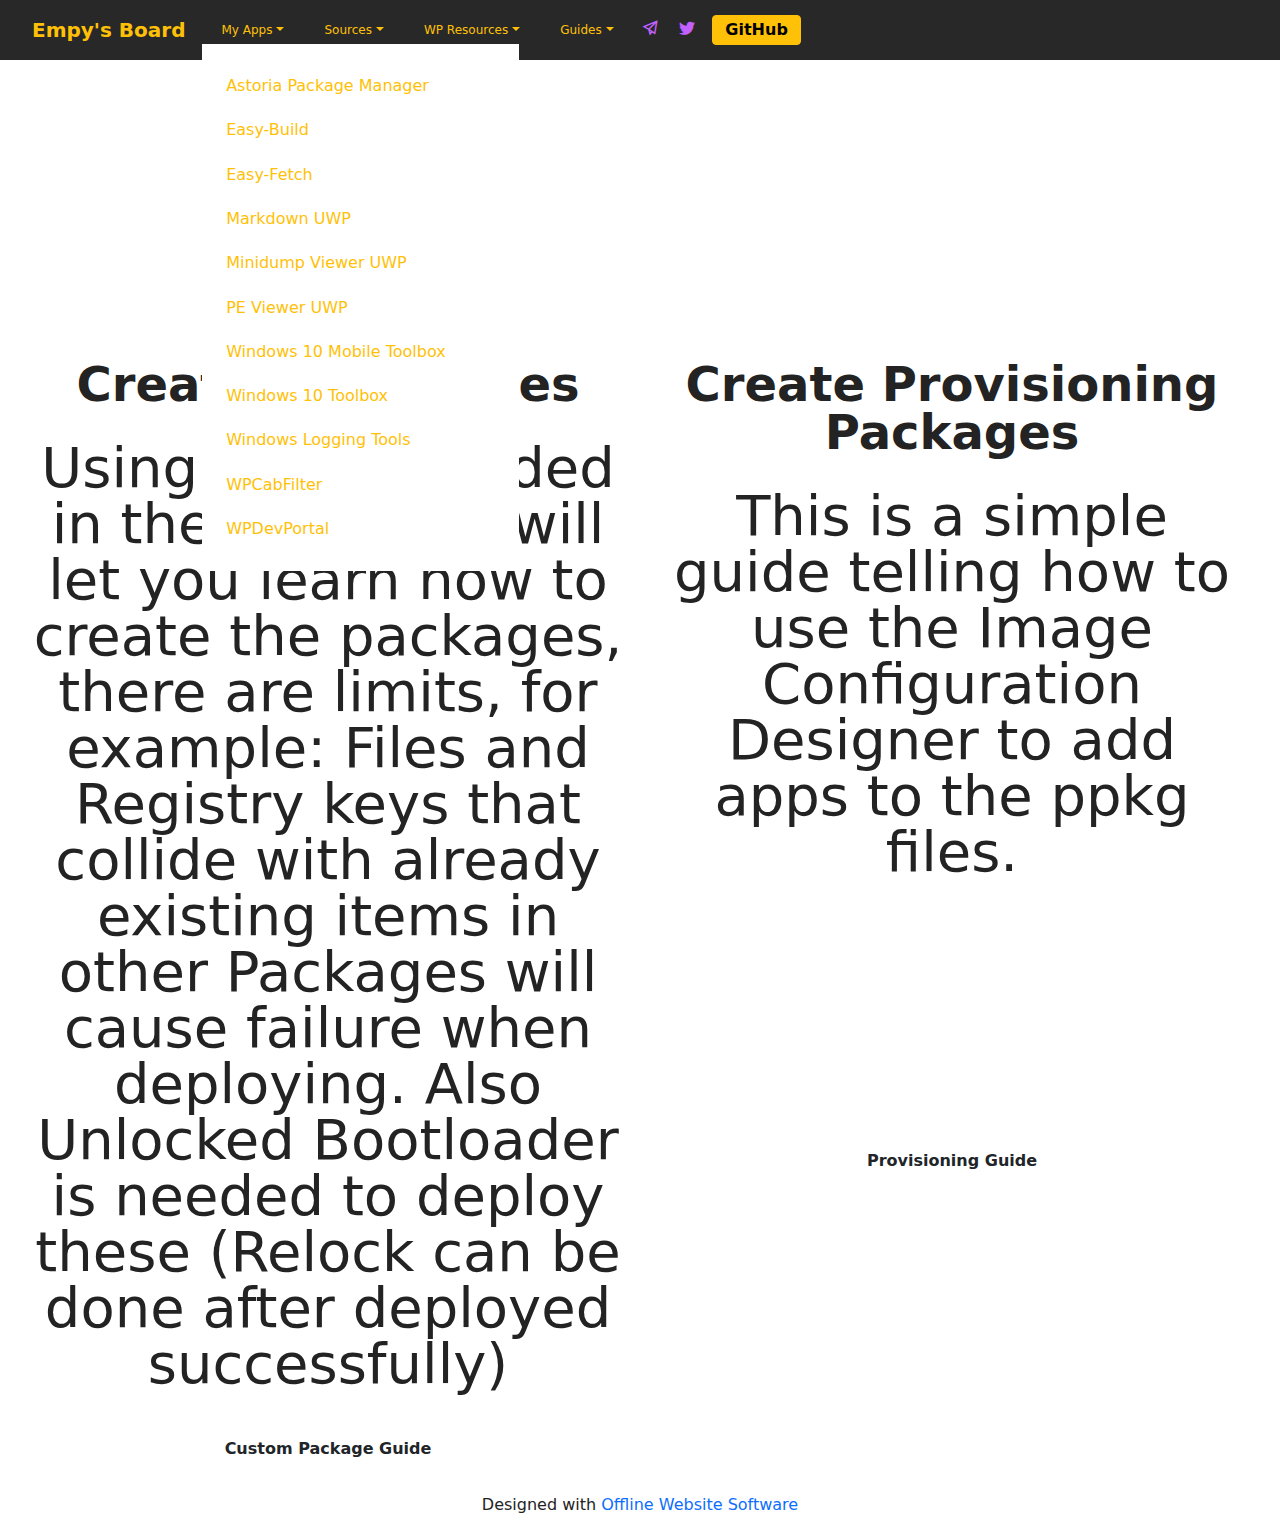
<file: CustomPackages.html>
<!DOCTYPE html>
<html  >
<head>
  <!-- Site made with Mobirise Website Builder v5.8.4, https://mobirise.com -->
  <meta charset="UTF-8">
  <meta http-equiv="X-UA-Compatible" content="IE=edge">
  <meta name="generator" content="Mobirise v5.8.4, mobirise.com">
  <meta name="viewport" content="width=device-width, initial-scale=1, minimum-scale=1">
  <link rel="shortcut icon" href="assets/images/icons8-console-100.png" type="image/x-icon">
  <meta name="description" content="Guides for creating custom Update packages for Windows Mobile">
  
  
  <title>Creating Custom WP Packages</title>
  <link rel="stylesheet" href="assets/web/assets/mobirise-icons2/mobirise2.css">
  <link rel="stylesheet" href="assets/bootstrap/css/bootstrap.min.css">
  <link rel="stylesheet" href="assets/bootstrap/css/bootstrap-grid.min.css">
  <link rel="stylesheet" href="assets/bootstrap/css/bootstrap-reboot.min.css">
  <link rel="stylesheet" href="assets/dropdown/css/style.css">
  <link rel="stylesheet" href="assets/socicon/css/styles.css">
  <link rel="stylesheet" href="assets/theme/css/style.css">
  <link rel="preload" href="https://fonts.googleapis.com/css?family=Jost:100,200,300,400,500,600,700,800,900,100i,200i,300i,400i,500i,600i,700i,800i,900i&display=swap" as="style" onload="this.onload=null;this.rel='stylesheet'">
  <noscript><link rel="stylesheet" href="https://fonts.googleapis.com/css?family=Jost:100,200,300,400,500,600,700,800,900,100i,200i,300i,400i,500i,600i,700i,800i,900i&display=swap"></noscript>
  <link rel="preload" href="https://fonts.googleapis.com/css?family=Source+Code+Pro:200,300,400,500,600,700,800,900,200i,300i,400i,500i,600i,700i,800i,900i&display=swap" as="style" onload="this.onload=null;this.rel='stylesheet'">
  <noscript><link rel="stylesheet" href="https://fonts.googleapis.com/css?family=Source+Code+Pro:200,300,400,500,600,700,800,900,200i,300i,400i,500i,600i,700i,800i,900i&display=swap"></noscript>
  <link rel="preload" as="style" href="assets/mobirise/css/mbr-additional.css"><link rel="stylesheet" href="assets/mobirise/css/mbr-additional.css" type="text/css">

  
  
  
</head>
<body>
  
  <section data-bs-version="5.1" class="menu menu3 cid-sJ5gshHKRf" once="menu" id="menu3-37">
    
    <nav class="navbar navbar-dropdown navbar-fixed-top navbar-expand-lg">
        <div class="container-fluid">
            <div class="navbar-brand">
                
                <span class="navbar-caption-wrap"><a class="navbar-caption text-warning text-primary display-7" href="index.html">Empy's Board<br></a></span>
            </div>
            <button class="navbar-toggler" type="button" data-toggle="collapse" data-bs-toggle="collapse" data-target="#navbarSupportedContent" data-bs-target="#navbarSupportedContent" aria-controls="navbarNavAltMarkup" aria-expanded="false" aria-label="Toggle navigation">
                <div class="hamburger">
                    <span></span>
                    <span></span>
                    <span></span>
                    <span></span>
                </div>
            </button>
            <div class="collapse navbar-collapse" id="navbarSupportedContent">
                <ul class="navbar-nav nav-dropdown" data-app-modern-menu="true"><li class="nav-item dropdown"><a class="nav-link link text-warning text-primary dropdown-toggle show display-7" href="#" target="_blank" data-bs-auto-close="outside" aria-expanded="false" data-toggle="dropdown-submenu" data-bs-toggle="dropdown">My Apps</a><div class="dropdown-menu show" aria-labelledby="dropdown-undefined" data-bs-popper="none"><a class="text-warning text-primary dropdown-item display-7" href="https://github.com/Empyreal96/Astoria-Package-Manager" data-bs-auto-close="outside" aria-expanded="false" target="_blank">Astoria Package Manager</a><a class="text-warning text-primary dropdown-item display-7" href="easybuild.html" data-bs-auto-close="outside" aria-expanded="false">Easy-Build</a><a class="text-warning text-primary dropdown-item display-7" href="https://github.com/Empyreal96/Easy-Fetch-UWP" data-bs-auto-close="outside" aria-expanded="false" target="_blank">Easy-Fetch</a><a class="text-warning text-primary dropdown-item display-7" href="https://github.com/Empyreal96/MarkdownUWP" target="_blank">Markdown UWP</a><a class="text-warning text-primary dropdown-item display-7" href="https://github.com/Empyreal96/MinidumpViewer.UWP" target="_blank" data-bs-auto-close="outside" aria-expanded="false">Minidump Viewer UWP</a><a class="text-warning text-primary dropdown-item display-7" href="https://github.com/Empyreal96/PE-Viewer-UWP" target="_blank">PE Viewer UWP</a><a class="text-warning text-primary dropdown-item display-7" href="https://github.com/Empyreal96/W10M_Toolbox" data-bs-auto-close="outside" aria-expanded="false" target="_blank">Windows 10 Mobile Toolbox</a><a class="text-warning text-primary dropdown-item display-7" href="https://github.com/Empyreal96/win-10-services-toolbox" data-bs-auto-close="outside" aria-expanded="false" target="_blank">Windows 10 Toolbox</a><a class="text-warning text-primary dropdown-item display-7" href="https://github.com/Empyreal96/WP-Logging-Tools" target="_blank">Windows Logging Tools</a><a class="text-warning text-primary dropdown-item display-7" href="https://github.com/Empyreal96/WPCabFilter" target="_blank">WPCabFilter</a><a class="text-warning text-primary dropdown-item display-7" href="https://github.com/Empyreal96/WP_Device_Portal" data-bs-auto-close="outside" aria-expanded="false" target="_blank">WPDevPortal</a></div></li><li class="nav-item dropdown"><a class="nav-link link text-warning text-primary dropdown-toggle display-7" href="#" target="_blank" data-bs-auto-close="outside" aria-expanded="false" data-toggle="dropdown-submenu" data-bs-toggle="dropdown">Sources</a><div class="dropdown-menu" aria-labelledby="dropdown-undefined"><a class="text-warning text-primary show dropdown-item display-7" href="MSXDE.html" data-bs-auto-close="outside" aria-expanded="false">Microsoft Emulator (XDE)</a><a class="text-warning text-primary show dropdown-item display-7" href="WDRTSrc.html" data-bs-auto-close="outside" aria-expanded="false" data-bs-toggle="dropdown">Windows Device Recovery Tool Libraries</a><a class="text-warning text-primary show dropdown-item display-7" href="WCAgentSrc.html" data-bs-auto-close="outside" aria-expanded="false" data-bs-toggle="dropdown">WConnect Agent</a><a class="text-warning text-primary show dropdown-item display-7" href="WPToolsSrc.html" data-bs-auto-close="outside" aria-expanded="false" data-bs-toggle="dropdown">WP SDK Tools</a></div></li><li class="nav-item dropdown"><a class="nav-link link text-warning text-primary dropdown-toggle display-7" href="#" target="_blank" data-bs-auto-close="outside" aria-expanded="false" data-toggle="dropdown-submenu" data-bs-toggle="dropdown">WP Resources</a><div class="dropdown-menu" aria-labelledby="dropdown-undefined"><a class="text-warning text-primary show dropdown-item display-7" href="WP8.1OEM.html" data-bs-auto-close="outside" aria-expanded="false">Archived WP8.1 OEM Documentation</a><a class="text-warning text-primary show dropdown-item display-7" href="W10MKD.html" data-bs-auto-close="outside" aria-expanded="false">Manually Enabling Kernel Debugging</a><a class="text-warning text-primary show dropdown-item display-7" href="WPAKs.html" data-bs-auto-close="outside" aria-expanded="false">Windows 10 Mobile WPAKs</a><a class="text-warning text-primary show dropdown-item display-7" href="https://github.com/Empyreal96/WPCabLinks.db" target="_blank" data-bs-auto-close="outside" aria-expanded="false">Windows Phone/Mobile Update Cabs</a><a class="text-warning text-primary show dropdown-item display-7" href="W10MXMi4.html" data-bs-auto-close="outside" aria-expanded="false">Xiaomi MI4 W10M Build 10586</a></div></li><li class="nav-item dropdown"><a class="nav-link link text-warning text-primary dropdown-toggle display-7" href="#" target="_blank" data-bs-auto-close="outside" aria-expanded="false" data-toggle="dropdown-submenu" data-bs-toggle="dropdown">Guides</a><div class="dropdown-menu" aria-labelledby="dropdown-undefined"><a class="text-warning text-primary dropdown-item display-7" href="https://github.com/Empyreal96/creating-windows-phone-packages" target="_blank">Create Custom W10M Packages</a><a class="text-warning text-primary dropdown-item display-7" href="https://github.com/Empyreal96/W10M-16212-Guides" target="_blank">Installing W10M Build 16212</a><a class="text-warning text-primary dropdown-item display-7" href="LinuxOn950s.html" data-bs-auto-close="outside" aria-expanded="true">Linux on 950/XL</a><a class="text-warning text-primary dropdown-item display-7" href="LinuxOnLinx.html" data-bs-auto-close="outside" aria-expanded="true">Linux on Linx 1010</a><a class="text-warning text-primary dropdown-item display-7" href="https://github.com/Empyreal96/Updating-WP-FFUs-Guide" target="_blank">Update Stock WP FFUs</a></div></li></ul>
                <div class="icons-menu">
                    <a class="iconfont-wrapper" href="https://t.me/empysboard" target="_blank">
                        <span class="p-2 mbr-iconfont mobi-mbri-paper-plane mobi-mbri" style="color: rgb(194, 97, 255); fill: rgb(194, 97, 255);"></span>
                    </a>
                    <a class="iconfont-wrapper" href="https://twitter.com/GingerGunt" target="_blank">
                        <span class="p-2 mbr-iconfont socicon-twitter socicon" style="color: rgb(194, 97, 255); fill: rgb(194, 97, 255);"></span>
                    </a>
                    
                    
                </div>
                <div class="navbar-buttons mbr-section-btn"><a class="btn btn-warning display-4" href="https://github.com/empyreal96" target="_blank">GitHub</a></div>
            </div>
        </div>
    </nav>
</section>

<section data-bs-version="5.1" class="header18 cid-tAbZ3RR4wN" id="header18-3c">

    

    
    

    <div class="align-center container">
        <div class="row justify-content-center">
            <div class="col-12 col-lg-10">
                <h1 class="mbr-section-title mbr-fonts-style mbr-white mb-3 display-2"><strong>Create Custom Windows Phone Packages</strong></h1>
                
                <p class="mbr-text mbr-fonts-style mbr-white display-7">This guide will explain the basics on how to create the XML definition files which include files and registry entries, as well as actually packaging the archive and deploying to your device<br><br>Also a small guide on creating provisioning packages for UWP Apps to add to a custom package, to allow apps to be installed like a "System app"<br><br><em>These guides are hosted on GitHub</em></p>
                
            </div>
        </div>
    </div>
</section>

<section data-bs-version="5.1" class="info2 cid-tAc1pBuChn" id="info2-3d">
    

    
    
    <div class="align-center container-fluid">
        <div class="row justify-content-center">
            <div class="card col-12 col-lg-6">
                <div class="wrapper">
                    <h3 class="mbr-section-title mb-4 mbr-fonts-style display-5">
                        <strong>Creating Packages</strong></h3>
                    <p class="mbr-text mb-4 mbr-fonts-style display-4">
                        Using tools provided in the repo, this will let you learn how to create the packages, there are limits, for example: Files and Registry keys that collide with already existing items in other Packages will cause failure when deploying. Also Unlocked Bootloader is needed to deploy these (Relock can be done after deployed successfully)</p>
                    <div class="mbr-section-btn"><a class="btn btn-white display-4" href="https://github.com/Empyreal96/creating-windows-phone-packages" target="_blank">Custom Package Guide</a></div>
                </div>
            </div>
            <div class="col-12 col-lg-6">
                <div class="wrapper">
                    <h3 class="mbr-section-title mbr-fonts-style mb-4 display-5">
                        <strong>Create Provisioning Packages</strong></h3>
                    <p class="mbr-text mbr-fonts-style mb-4 display-4">
                        This is a simple guide telling how to use the Image Configuration Designer to add apps to the ppkg files.<br><br><br><br><br></p>
                    <div class="mbr-section-btn"><a class="btn btn-white display-4" href="https://github.com/Empyreal96/creating-windows-phone-packages/blob/main/Adding%20an%20application%20to%20package.md" target="_blank">Provisioning Guide</a></div>
                </div>
            </div>
        </div>
    </div>
</section><section class="display-7" style="padding: 0;align-items: center;justify-content: center;flex-wrap: wrap;    align-content: center;display: flex;position: relative;height: 4rem;"><a href="https://mobiri.se/" style="flex: 1 1;height: 4rem;position: absolute;width: 100%;z-index: 1;"><img alt="" style="height: 4rem;" src="[data-uri]"></a><p style="margin: 0;text-align: center;" class="display-7">Designed with &#8204;</p><a style="z-index:1" href="https://mobirise.com/offline-website-builder.html">Offline Website Software</a></section><script src="assets/bootstrap/js/bootstrap.bundle.min.js"></script>  <script src="assets/smoothscroll/smooth-scroll.js"></script>  <script src="assets/ytplayer/index.js"></script>  <script src="assets/dropdown/js/navbar-dropdown.js"></script>  <script src="assets/theme/js/script.js"></script>  
  
  
</body>
</html>
</file>
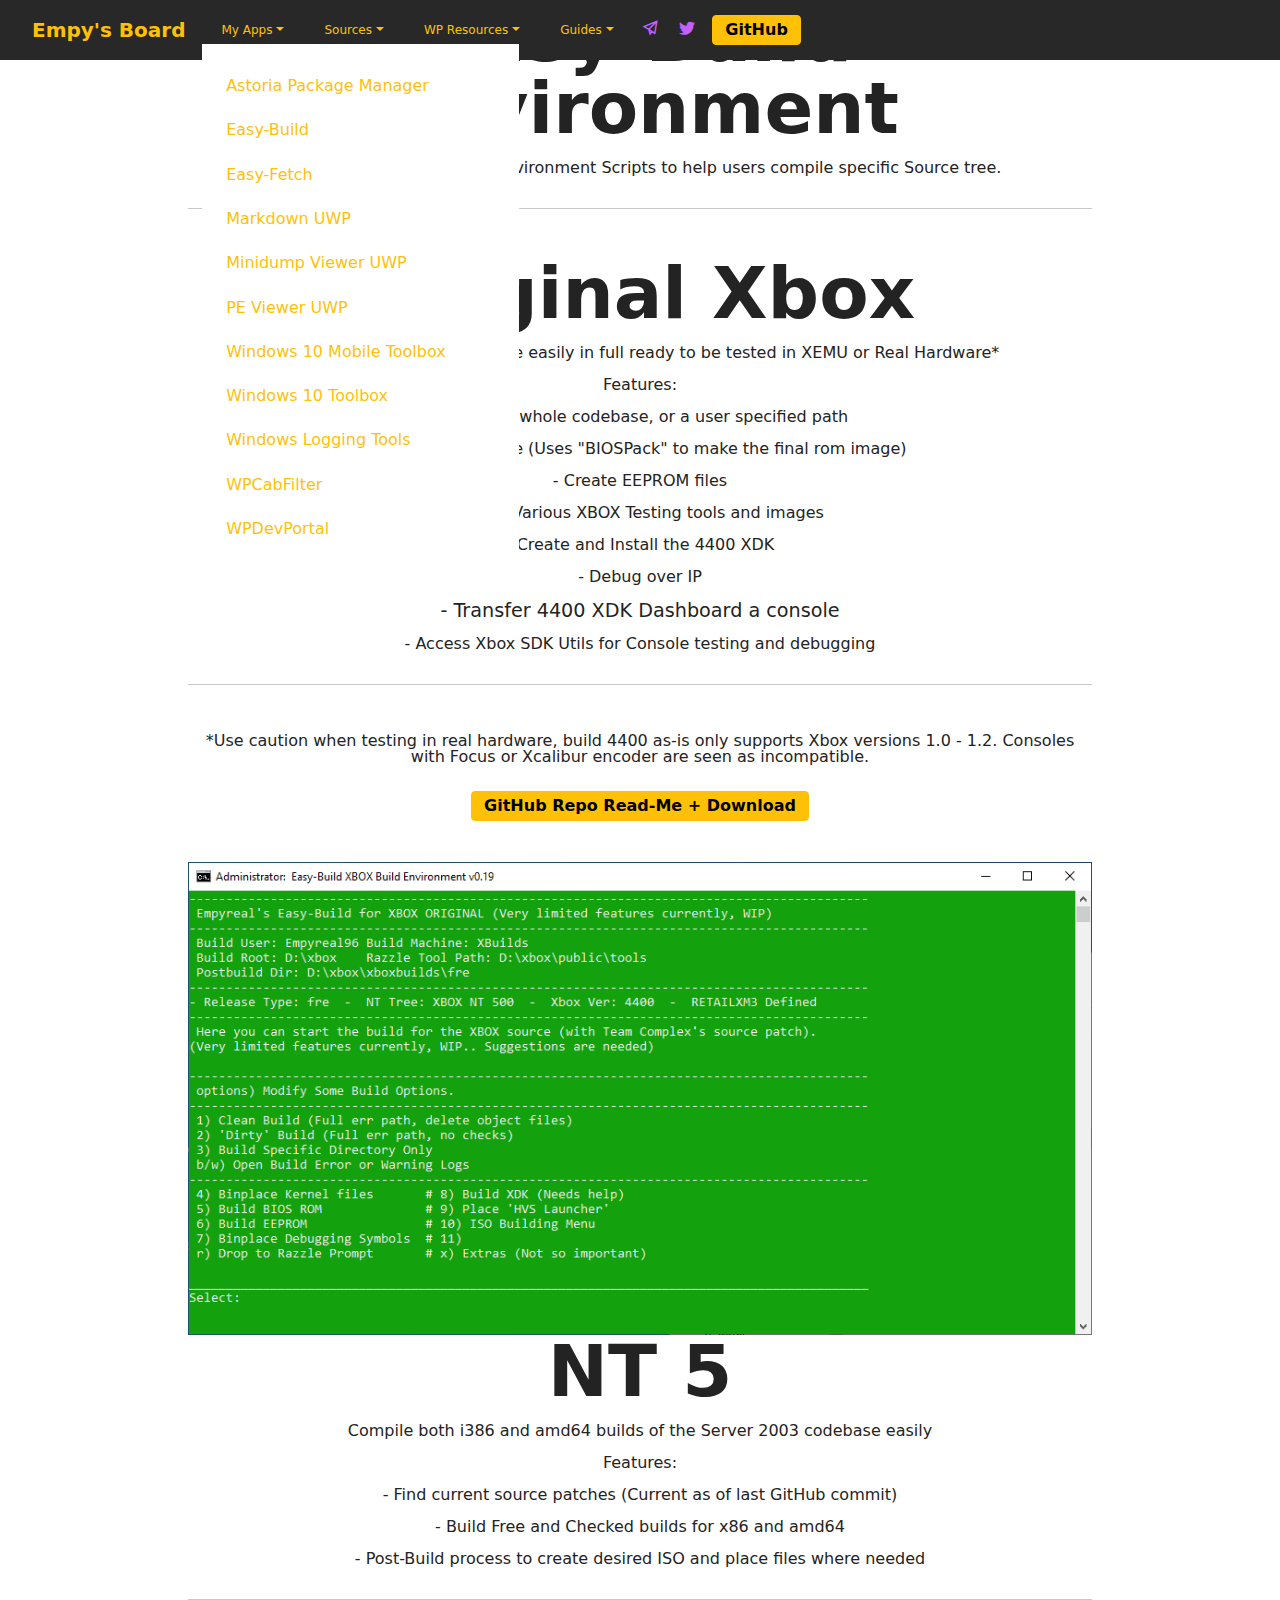
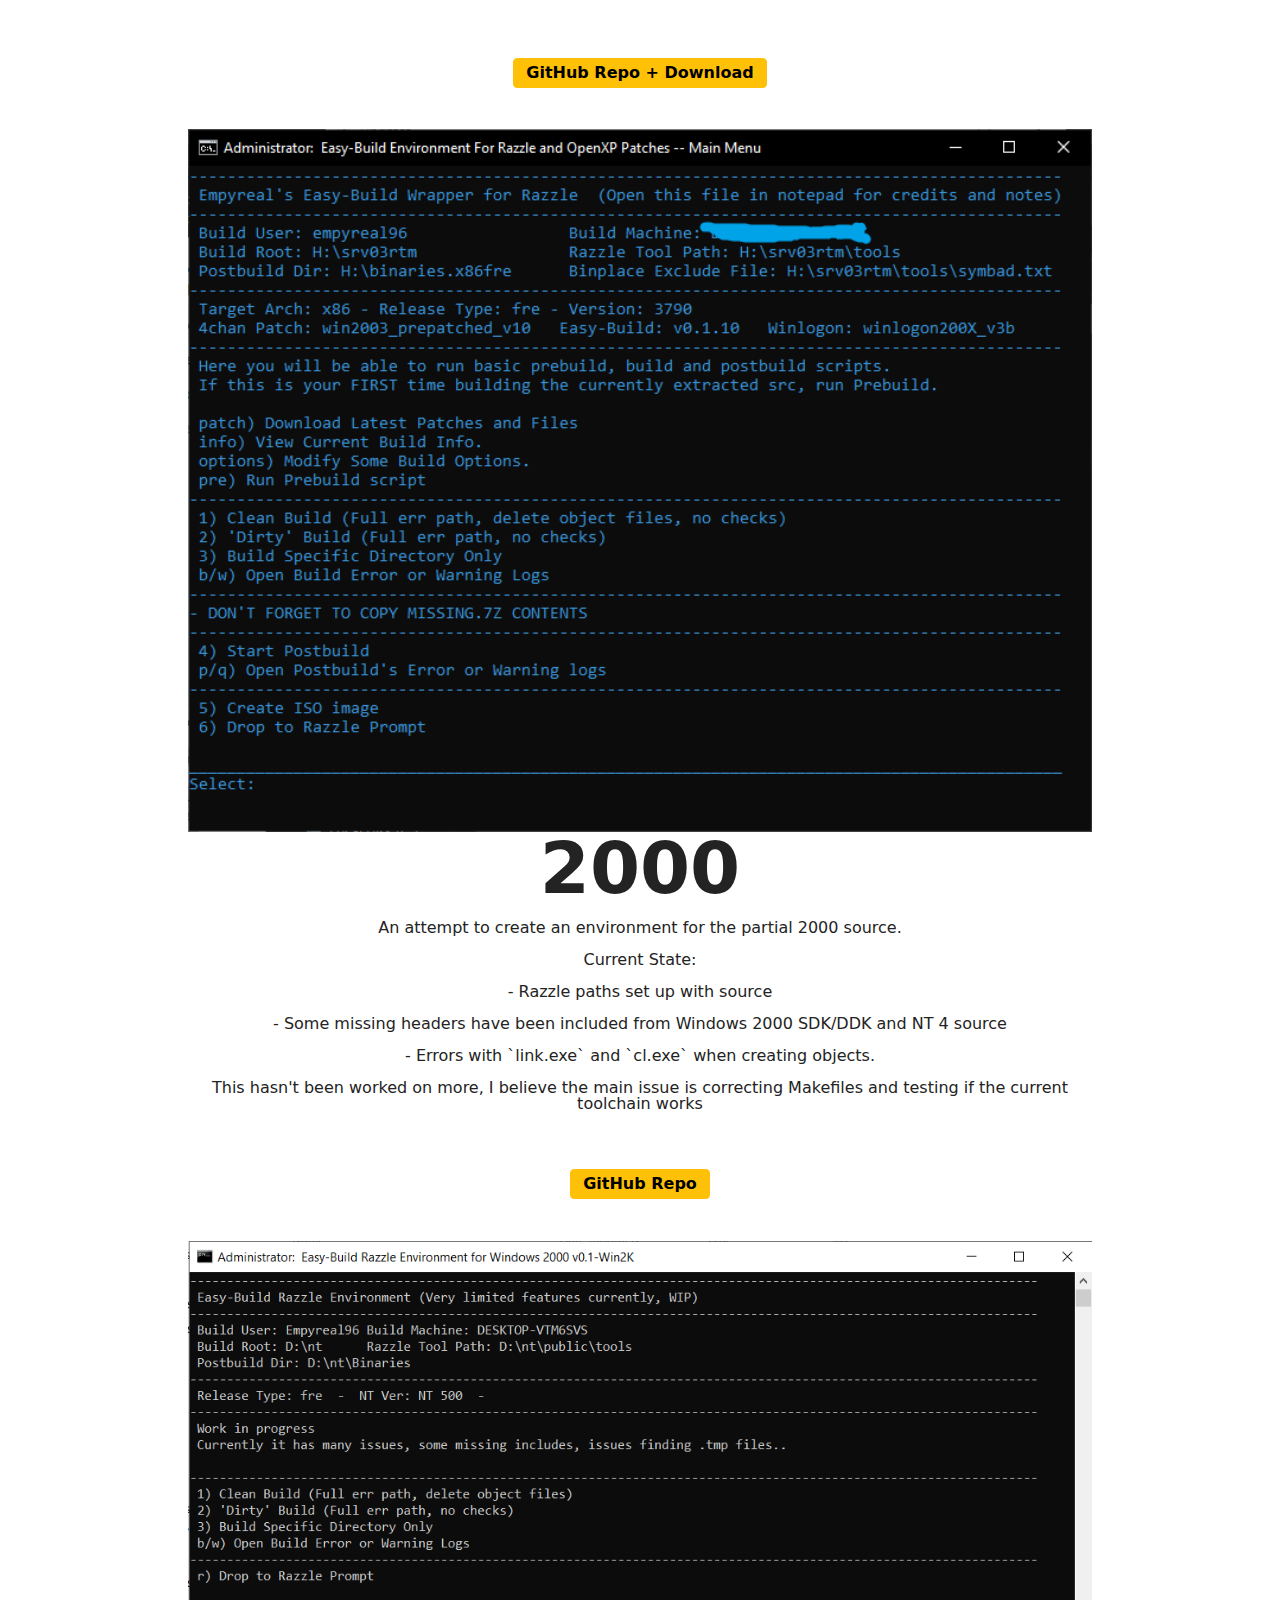
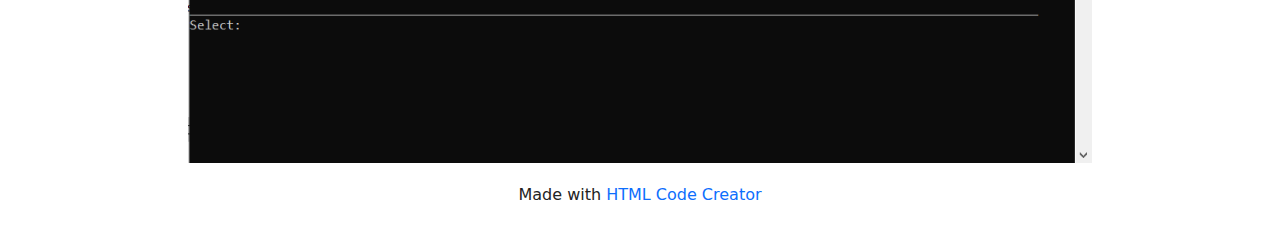
<file: easybuild.html>
<!DOCTYPE html>
<html  >
<head>
  <!-- Site made with Mobirise Website Builder v5.8.4, https://mobirise.com -->
  <meta charset="UTF-8">
  <meta http-equiv="X-UA-Compatible" content="IE=edge">
  <meta name="generator" content="Mobirise v5.8.4, mobirise.com">
  <meta name="viewport" content="width=device-width, initial-scale=1, minimum-scale=1">
  <link rel="shortcut icon" href="assets/images/icons8-console-100.png" type="image/x-icon">
  <meta name="description" content="A collection of scripts to allow users to build NT based source code.">
  
  
  <title>Easy-Build Environments</title>
  <link rel="stylesheet" href="assets/web/assets/mobirise-icons2/mobirise2.css">
  <link rel="stylesheet" href="assets/bootstrap/css/bootstrap.min.css">
  <link rel="stylesheet" href="assets/bootstrap/css/bootstrap-grid.min.css">
  <link rel="stylesheet" href="assets/bootstrap/css/bootstrap-reboot.min.css">
  <link rel="stylesheet" href="assets/dropdown/css/style.css">
  <link rel="stylesheet" href="assets/socicon/css/styles.css">
  <link rel="stylesheet" href="assets/theme/css/style.css">
  <link rel="preload" href="https://fonts.googleapis.com/css?family=Jost:100,200,300,400,500,600,700,800,900,100i,200i,300i,400i,500i,600i,700i,800i,900i&display=swap" as="style" onload="this.onload=null;this.rel='stylesheet'">
  <noscript><link rel="stylesheet" href="https://fonts.googleapis.com/css?family=Jost:100,200,300,400,500,600,700,800,900,100i,200i,300i,400i,500i,600i,700i,800i,900i&display=swap"></noscript>
  <link rel="preload" href="https://fonts.googleapis.com/css?family=Source+Code+Pro:200,300,400,500,600,700,800,900,200i,300i,400i,500i,600i,700i,800i,900i&display=swap" as="style" onload="this.onload=null;this.rel='stylesheet'">
  <noscript><link rel="stylesheet" href="https://fonts.googleapis.com/css?family=Source+Code+Pro:200,300,400,500,600,700,800,900,200i,300i,400i,500i,600i,700i,800i,900i&display=swap"></noscript>
  <link rel="preload" as="style" href="assets/mobirise/css/mbr-additional.css"><link rel="stylesheet" href="assets/mobirise/css/mbr-additional.css" type="text/css">

  
  
  
</head>
<body>
  
  <section data-bs-version="5.1" class="menu menu3 cid-sZUueW3sW5" once="menu" id="menu3-2a">
    
    <nav class="navbar navbar-dropdown navbar-fixed-top navbar-expand-lg">
        <div class="container-fluid">
            <div class="navbar-brand">
                
                <span class="navbar-caption-wrap"><a class="navbar-caption text-warning text-primary display-7" href="index.html">Empy's Board<br></a></span>
            </div>
            <button class="navbar-toggler" type="button" data-toggle="collapse" data-bs-toggle="collapse" data-target="#navbarSupportedContent" data-bs-target="#navbarSupportedContent" aria-controls="navbarNavAltMarkup" aria-expanded="false" aria-label="Toggle navigation">
                <div class="hamburger">
                    <span></span>
                    <span></span>
                    <span></span>
                    <span></span>
                </div>
            </button>
            <div class="collapse navbar-collapse" id="navbarSupportedContent">
                <ul class="navbar-nav nav-dropdown" data-app-modern-menu="true"><li class="nav-item dropdown"><a class="nav-link link text-warning text-primary dropdown-toggle show display-7" href="#" target="_blank" data-bs-auto-close="outside" aria-expanded="false" data-toggle="dropdown-submenu" data-bs-toggle="dropdown">My Apps</a><div class="dropdown-menu show" aria-labelledby="dropdown-undefined" data-bs-popper="none"><a class="text-warning text-primary dropdown-item display-7" href="https://github.com/Empyreal96/Astoria-Package-Manager" data-bs-auto-close="outside" aria-expanded="false" target="_blank">Astoria Package Manager</a><a class="text-warning text-primary dropdown-item display-7" href="easybuild.html" data-bs-auto-close="outside" aria-expanded="false">Easy-Build</a><a class="text-warning text-primary dropdown-item display-7" href="https://github.com/Empyreal96/Easy-Fetch-UWP" data-bs-auto-close="outside" aria-expanded="false" target="_blank">Easy-Fetch</a><a class="text-warning text-primary dropdown-item display-7" href="https://github.com/Empyreal96/MarkdownUWP" target="_blank">Markdown UWP</a><a class="text-warning text-primary dropdown-item display-7" href="https://github.com/Empyreal96/MinidumpViewer.UWP" target="_blank" data-bs-auto-close="outside" aria-expanded="false">Minidump Viewer UWP</a><a class="text-warning text-primary dropdown-item display-7" href="https://github.com/Empyreal96/PE-Viewer-UWP" target="_blank">PE Viewer UWP</a><a class="text-warning text-primary dropdown-item display-7" href="https://github.com/Empyreal96/W10M_Toolbox" data-bs-auto-close="outside" aria-expanded="false" target="_blank">Windows 10 Mobile Toolbox</a><a class="text-warning text-primary dropdown-item display-7" href="https://github.com/Empyreal96/win-10-services-toolbox" data-bs-auto-close="outside" aria-expanded="false" target="_blank">Windows 10 Toolbox</a><a class="text-warning text-primary dropdown-item display-7" href="https://github.com/Empyreal96/WP-Logging-Tools" target="_blank">Windows Logging Tools</a><a class="text-warning text-primary dropdown-item display-7" href="https://github.com/Empyreal96/WPCabFilter" target="_blank">WPCabFilter</a><a class="text-warning text-primary dropdown-item display-7" href="https://github.com/Empyreal96/WP_Device_Portal" data-bs-auto-close="outside" aria-expanded="false" target="_blank">WPDevPortal</a></div></li><li class="nav-item dropdown"><a class="nav-link link text-warning text-primary dropdown-toggle display-7" href="#" target="_blank" data-bs-auto-close="outside" aria-expanded="false" data-toggle="dropdown-submenu" data-bs-toggle="dropdown">Sources</a><div class="dropdown-menu" aria-labelledby="dropdown-undefined"><a class="text-warning text-primary show dropdown-item display-7" href="MSXDE.html" data-bs-auto-close="outside" aria-expanded="false">Microsoft Emulator (XDE)</a><a class="text-warning text-primary show dropdown-item display-7" href="WDRTSrc.html" data-bs-auto-close="outside" aria-expanded="false" data-bs-toggle="dropdown">Windows Device Recovery Tool Libraries</a><a class="text-warning text-primary show dropdown-item display-7" href="WCAgentSrc.html" data-bs-auto-close="outside" aria-expanded="false" data-bs-toggle="dropdown">WConnect Agent</a><a class="text-warning text-primary show dropdown-item display-7" href="WPToolsSrc.html" data-bs-auto-close="outside" aria-expanded="false" data-bs-toggle="dropdown">WP SDK Tools</a></div></li><li class="nav-item dropdown"><a class="nav-link link text-warning text-primary dropdown-toggle display-7" href="#" target="_blank" data-bs-auto-close="outside" aria-expanded="false" data-toggle="dropdown-submenu" data-bs-toggle="dropdown">WP Resources</a><div class="dropdown-menu" aria-labelledby="dropdown-undefined"><a class="text-warning text-primary show dropdown-item display-7" href="WP8.1OEM.html" data-bs-auto-close="outside" aria-expanded="false">Archived WP8.1 OEM Documentation</a><a class="text-warning text-primary show dropdown-item display-7" href="W10MKD.html" data-bs-auto-close="outside" aria-expanded="false">Manually Enabling Kernel Debugging</a><a class="text-warning text-primary show dropdown-item display-7" href="WPAKs.html" data-bs-auto-close="outside" aria-expanded="false">Windows 10 Mobile WPAKs</a><a class="text-warning text-primary show dropdown-item display-7" href="https://github.com/Empyreal96/WPCabLinks.db" target="_blank" data-bs-auto-close="outside" aria-expanded="false">Windows Phone/Mobile Update Cabs</a><a class="text-warning text-primary show dropdown-item display-7" href="W10MXMi4.html" data-bs-auto-close="outside" aria-expanded="false">Xiaomi MI4 W10M Build 10586</a></div></li><li class="nav-item dropdown"><a class="nav-link link text-warning text-primary dropdown-toggle display-7" href="#" target="_blank" data-bs-auto-close="outside" aria-expanded="false" data-toggle="dropdown-submenu" data-bs-toggle="dropdown">Guides</a><div class="dropdown-menu" aria-labelledby="dropdown-undefined"><a class="text-warning text-primary dropdown-item display-7" href="https://github.com/Empyreal96/creating-windows-phone-packages" target="_blank">Create Custom W10M Packages</a><a class="text-warning text-primary dropdown-item display-7" href="https://github.com/Empyreal96/W10M-16212-Guides" target="_blank">Installing W10M Build 16212</a><a class="text-warning text-primary dropdown-item display-7" href="LinuxOn950s.html" data-bs-auto-close="outside" aria-expanded="true">Linux on 950/XL</a><a class="text-warning text-primary dropdown-item display-7" href="LinuxOnLinx.html" data-bs-auto-close="outside" aria-expanded="true">Linux on Linx 1010</a><a class="text-warning text-primary dropdown-item display-7" href="https://github.com/Empyreal96/Updating-WP-FFUs-Guide" target="_blank">Update Stock WP FFUs</a></div></li></ul>
                <div class="icons-menu">
                    <a class="iconfont-wrapper" href="https://t.me/empysboard" target="_blank">
                        <span class="p-2 mbr-iconfont mobi-mbri-paper-plane mobi-mbri" style="color: rgb(194, 97, 255); fill: rgb(194, 97, 255);"></span>
                    </a>
                    <a class="iconfont-wrapper" href="https://twitter.com/GingerGunt" target="_blank">
                        <span class="p-2 mbr-iconfont socicon-twitter socicon" style="color: rgb(194, 97, 255); fill: rgb(194, 97, 255);"></span>
                    </a>
                    
                    
                </div>
                <div class="navbar-buttons mbr-section-btn"><a class="btn btn-warning display-4" href="https://github.com/empyreal96" target="_blank">GitHub</a></div>
            </div>
        </div>
    </nav>
</section>

<section data-bs-version="5.1" class="header10 cid-sZUueWIdyx" id="header10-2b">

    

    

    <div class="align-center container-fluid">
        <div class="row justify-content-center">
            <div class="col-md-12 col-lg-9">
                <h1 class="mbr-section-title mbr-fonts-style mb-3 display-2"><strong>Easy-Build Environment</strong></h1>
                <p class="mbr-text mbr-fonts-style display-5"></p><p>
                    A collection of easy to use Environment Scripts to help users compile specific Source tree.<br><br></p><hr><p><br></p><p></p>
                
                
            </div>
        </div>
    </div>
</section>

<section data-bs-version="5.1" class="header10 cid-sZUueXsd9O" id="header10-2c">

    

    

    <div class="align-center container-fluid">
        <div class="row justify-content-center">
            <div class="col-md-12 col-lg-9">
                <h1 class="mbr-section-title mbr-fonts-style mb-3 display-2"><strong>Original Xbox</strong></h1>
                <p class="mbr-text mbr-fonts-style display-7"></p><p></p><p>Build the Original Xbox source easily in full ready to be tested in XEMU or Real Hardware*<br><br>Features:</p><p>- Build the whole codebase, or a user specified path</p><p>- Build BIOS image (Uses "BIOSPack" to make the final rom image)</p><p>- Create EEPROM files</p><p>- Build Various XBOX Testing tools and images</p><p>- Create and Install the 4400 XDK</p><p>- Debug over IP</p><p><span style="font-size: 1.2rem;">- Transfer 4400 XDK Dashboard a console</span></p><p>- Access Xbox SDK Utils for Console testing and debugging<br><br></p><hr><p><br></p><p>*Use caution when testing in real hardware, build 4400 as-is only supports Xbox versions 1.0 - 1.2. Consoles with Focus or Xcalibur encoder are seen as incompatible.</p><p></p>
                <div class="mbr-section-btn mt-3"><a class="btn btn-warning display-4" href="https://github.com/Empyreal96/easy-build-xbox" target="_blank">GitHub Repo Read-Me + Download</a></div>
                <div class="image-wrap mt-4">
                    <img src="assets/images/menu-979x512.png" alt="Mobirise" title="">
                </div>
            </div>
        </div>
    </div>
</section>

<section data-bs-version="5.1" class="header10 cid-sZUueXZxB8" id="header10-2d">

    

    

    <div class="align-center container-fluid">
        <div class="row justify-content-center">
            <div class="col-md-12 col-lg-9">
                <h1 class="mbr-section-title mbr-fonts-style mb-3 display-2"><p><strong>NT 5</strong></p></h1>
                <p class="mbr-text mbr-fonts-style display-7"></p><p>
                    Compile both i386 and amd64 builds of the Server 2003 codebase easily<br><br>Features:</p><p>- Find current source patches (Current as of last GitHub commit)</p><p>- Build Free and Checked builds for x86 and amd64</p><p>- Post-Build process to create desired ISO and place files where needed<br><br></p><hr><p><br></p><p></p>
                <div class="mbr-section-btn mt-3"><a class="btn btn-warning display-4" href="https://github.com/Empyreal96/easy-build-xbox" target="_blank">GitHub Repo + Download</a></div>
                <div class="image-wrap mt-4">
                    <img src="assets/images/easy-build-762x592.png" alt="Mobirise" title="">
                </div>
            </div>
        </div>
    </div>
</section>

<section data-bs-version="5.1" class="header10 cid-sZUueYwrbu" id="header10-2e">

    

    

    <div class="align-center container-fluid">
        <div class="row justify-content-center">
            <div class="col-md-12 col-lg-9">
                <h1 class="mbr-section-title mbr-fonts-style mb-3 display-2"><strong>2000</strong></h1>
                <p class="mbr-text mbr-fonts-style display-7"></p><p>An attempt to create an environment for the partial 2000 source.
<br>
<br>Current State:
<br>
<br>- Razzle paths set up with source
<br>
<br>- Some missing headers have been included from Windows 2000 SDK/DDK and NT 4 source
<br>
<br>- Errors with `link.exe` and `cl.exe` when creating objects.
<br>
<br>This hasn't been worked on more, I believe the main issue is correcting Makefiles and testing if the current toolchain works
<br>
<br>
<br></p><p></p>
                <div class="mbr-section-btn mt-3"><a class="btn btn-warning display-4" href="https://github.com/Empyreal96/Easy-Build-2k" target="_blank">GitHub Repo</a></div>
                <div class="image-wrap mt-4">
                    <img src="assets/images/menu-1103x637.png" alt="Mobirise" title="">
                </div>
            </div>
        </div>
    </div>
</section><section class="display-7" style="padding: 0;align-items: center;justify-content: center;flex-wrap: wrap;    align-content: center;display: flex;position: relative;height: 4rem;"><a href="https://mobiri.se/" style="flex: 1 1;height: 4rem;position: absolute;width: 100%;z-index: 1;"><img alt="" style="height: 4rem;" src="[data-uri]"></a><p style="margin: 0;text-align: center;" class="display-7">Made with  &#8204;</p><a style="z-index:1" href="https://mobirise.com/builder/html-code-generator.html">HTML Code Creator</a></section><script src="assets/bootstrap/js/bootstrap.bundle.min.js"></script>  <script src="assets/smoothscroll/smooth-scroll.js"></script>  <script src="assets/ytplayer/index.js"></script>  <script src="assets/dropdown/js/navbar-dropdown.js"></script>  <script src="assets/theme/js/script.js"></script>  
  
  
</body>
</html>
</file>
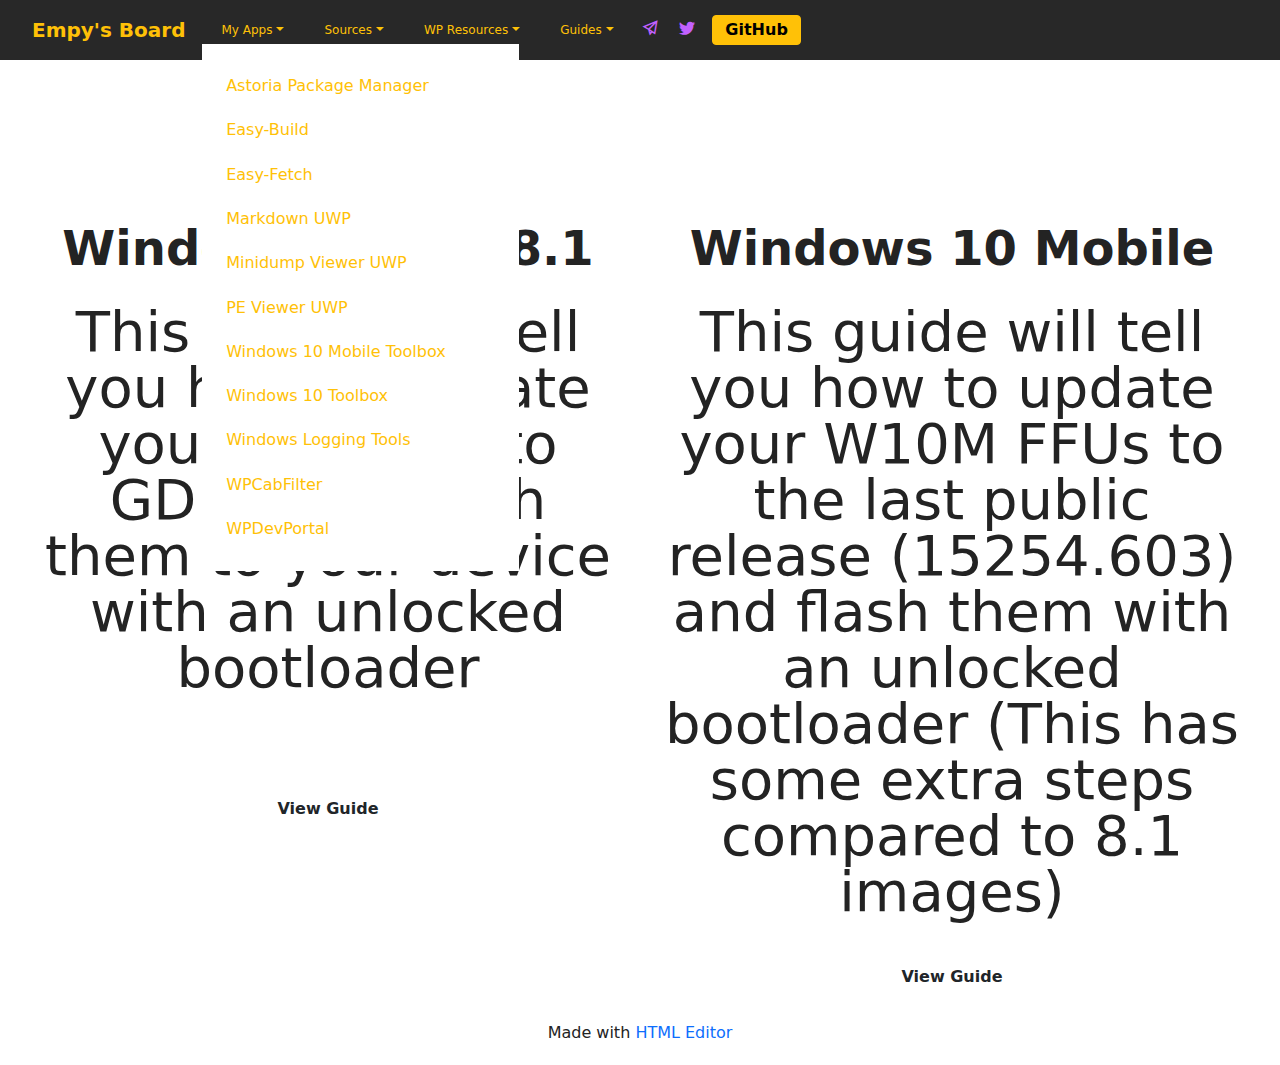
<file: FFUUpdating.html>
<!DOCTYPE html>
<html  >
<head>
  <!-- Site made with Mobirise Website Builder v5.8.4, https://mobirise.com -->
  <meta charset="UTF-8">
  <meta http-equiv="X-UA-Compatible" content="IE=edge">
  <meta name="generator" content="Mobirise v5.8.4, mobirise.com">
  <meta name="viewport" content="width=device-width, initial-scale=1, minimum-scale=1">
  <link rel="shortcut icon" href="assets/images/icons8-console-100.png" type="image/x-icon">
  <meta name="description" content="Guides for mounting and updating Stock Windows Mobile FFU images for flashing to your device">
  
  
  <title>Updating Stock FFU Images</title>
  <link rel="stylesheet" href="assets/web/assets/mobirise-icons2/mobirise2.css">
  <link rel="stylesheet" href="assets/bootstrap/css/bootstrap.min.css">
  <link rel="stylesheet" href="assets/bootstrap/css/bootstrap-grid.min.css">
  <link rel="stylesheet" href="assets/bootstrap/css/bootstrap-reboot.min.css">
  <link rel="stylesheet" href="assets/dropdown/css/style.css">
  <link rel="stylesheet" href="assets/socicon/css/styles.css">
  <link rel="stylesheet" href="assets/theme/css/style.css">
  <link rel="preload" href="https://fonts.googleapis.com/css?family=Jost:100,200,300,400,500,600,700,800,900,100i,200i,300i,400i,500i,600i,700i,800i,900i&display=swap" as="style" onload="this.onload=null;this.rel='stylesheet'">
  <noscript><link rel="stylesheet" href="https://fonts.googleapis.com/css?family=Jost:100,200,300,400,500,600,700,800,900,100i,200i,300i,400i,500i,600i,700i,800i,900i&display=swap"></noscript>
  <link rel="preload" href="https://fonts.googleapis.com/css?family=Source+Code+Pro:200,300,400,500,600,700,800,900,200i,300i,400i,500i,600i,700i,800i,900i&display=swap" as="style" onload="this.onload=null;this.rel='stylesheet'">
  <noscript><link rel="stylesheet" href="https://fonts.googleapis.com/css?family=Source+Code+Pro:200,300,400,500,600,700,800,900,200i,300i,400i,500i,600i,700i,800i,900i&display=swap"></noscript>
  <link rel="preload" as="style" href="assets/mobirise/css/mbr-additional.css"><link rel="stylesheet" href="assets/mobirise/css/mbr-additional.css" type="text/css">

  
  
  
</head>
<body>
  
  <section data-bs-version="5.1" class="menu menu3 cid-sJ5gshHKRf" once="menu" id="menu3-38">
    
    <nav class="navbar navbar-dropdown navbar-fixed-top navbar-expand-lg">
        <div class="container-fluid">
            <div class="navbar-brand">
                
                <span class="navbar-caption-wrap"><a class="navbar-caption text-warning text-primary display-7" href="index.html">Empy's Board<br></a></span>
            </div>
            <button class="navbar-toggler" type="button" data-toggle="collapse" data-bs-toggle="collapse" data-target="#navbarSupportedContent" data-bs-target="#navbarSupportedContent" aria-controls="navbarNavAltMarkup" aria-expanded="false" aria-label="Toggle navigation">
                <div class="hamburger">
                    <span></span>
                    <span></span>
                    <span></span>
                    <span></span>
                </div>
            </button>
            <div class="collapse navbar-collapse" id="navbarSupportedContent">
                <ul class="navbar-nav nav-dropdown" data-app-modern-menu="true"><li class="nav-item dropdown"><a class="nav-link link text-warning text-primary dropdown-toggle show display-7" href="#" target="_blank" data-bs-auto-close="outside" aria-expanded="false" data-toggle="dropdown-submenu" data-bs-toggle="dropdown">My Apps</a><div class="dropdown-menu show" aria-labelledby="dropdown-undefined" data-bs-popper="none"><a class="text-warning text-primary dropdown-item display-7" href="https://github.com/Empyreal96/Astoria-Package-Manager" data-bs-auto-close="outside" aria-expanded="false" target="_blank">Astoria Package Manager</a><a class="text-warning text-primary dropdown-item display-7" href="easybuild.html" data-bs-auto-close="outside" aria-expanded="false">Easy-Build</a><a class="text-warning text-primary dropdown-item display-7" href="https://github.com/Empyreal96/Easy-Fetch-UWP" data-bs-auto-close="outside" aria-expanded="false" target="_blank">Easy-Fetch</a><a class="text-warning text-primary dropdown-item display-7" href="https://github.com/Empyreal96/MarkdownUWP" target="_blank">Markdown UWP</a><a class="text-warning text-primary dropdown-item display-7" href="https://github.com/Empyreal96/MinidumpViewer.UWP" target="_blank" data-bs-auto-close="outside" aria-expanded="false">Minidump Viewer UWP</a><a class="text-warning text-primary dropdown-item display-7" href="https://github.com/Empyreal96/PE-Viewer-UWP" target="_blank">PE Viewer UWP</a><a class="text-warning text-primary dropdown-item display-7" href="https://github.com/Empyreal96/W10M_Toolbox" data-bs-auto-close="outside" aria-expanded="false" target="_blank">Windows 10 Mobile Toolbox</a><a class="text-warning text-primary dropdown-item display-7" href="https://github.com/Empyreal96/win-10-services-toolbox" data-bs-auto-close="outside" aria-expanded="false" target="_blank">Windows 10 Toolbox</a><a class="text-warning text-primary dropdown-item display-7" href="https://github.com/Empyreal96/WP-Logging-Tools" target="_blank">Windows Logging Tools</a><a class="text-warning text-primary dropdown-item display-7" href="https://github.com/Empyreal96/WPCabFilter" target="_blank">WPCabFilter</a><a class="text-warning text-primary dropdown-item display-7" href="https://github.com/Empyreal96/WP_Device_Portal" data-bs-auto-close="outside" aria-expanded="false" target="_blank">WPDevPortal</a></div></li><li class="nav-item dropdown"><a class="nav-link link text-warning text-primary dropdown-toggle display-7" href="#" target="_blank" data-bs-auto-close="outside" aria-expanded="false" data-toggle="dropdown-submenu" data-bs-toggle="dropdown">Sources</a><div class="dropdown-menu" aria-labelledby="dropdown-undefined"><a class="text-warning text-primary show dropdown-item display-7" href="MSXDE.html" data-bs-auto-close="outside" aria-expanded="false">Microsoft Emulator (XDE)</a><a class="text-warning text-primary show dropdown-item display-7" href="WDRTSrc.html" data-bs-auto-close="outside" aria-expanded="false" data-bs-toggle="dropdown">Windows Device Recovery Tool Libraries</a><a class="text-warning text-primary show dropdown-item display-7" href="WCAgentSrc.html" data-bs-auto-close="outside" aria-expanded="false" data-bs-toggle="dropdown">WConnect Agent</a><a class="text-warning text-primary show dropdown-item display-7" href="WPToolsSrc.html" data-bs-auto-close="outside" aria-expanded="false" data-bs-toggle="dropdown">WP SDK Tools</a></div></li><li class="nav-item dropdown"><a class="nav-link link text-warning text-primary dropdown-toggle display-7" href="#" target="_blank" data-bs-auto-close="outside" aria-expanded="false" data-toggle="dropdown-submenu" data-bs-toggle="dropdown">WP Resources</a><div class="dropdown-menu" aria-labelledby="dropdown-undefined"><a class="text-warning text-primary show dropdown-item display-7" href="WP8.1OEM.html" data-bs-auto-close="outside" aria-expanded="false">Archived WP8.1 OEM Documentation</a><a class="text-warning text-primary show dropdown-item display-7" href="W10MKD.html" data-bs-auto-close="outside" aria-expanded="false">Manually Enabling Kernel Debugging</a><a class="text-warning text-primary show dropdown-item display-7" href="WPAKs.html" data-bs-auto-close="outside" aria-expanded="false">Windows 10 Mobile WPAKs</a><a class="text-warning text-primary show dropdown-item display-7" href="https://github.com/Empyreal96/WPCabLinks.db" target="_blank" data-bs-auto-close="outside" aria-expanded="false">Windows Phone/Mobile Update Cabs</a><a class="text-warning text-primary show dropdown-item display-7" href="W10MXMi4.html" data-bs-auto-close="outside" aria-expanded="false">Xiaomi MI4 W10M Build 10586</a></div></li><li class="nav-item dropdown"><a class="nav-link link text-warning text-primary dropdown-toggle display-7" href="#" target="_blank" data-bs-auto-close="outside" aria-expanded="false" data-toggle="dropdown-submenu" data-bs-toggle="dropdown">Guides</a><div class="dropdown-menu" aria-labelledby="dropdown-undefined"><a class="text-warning text-primary dropdown-item display-7" href="https://github.com/Empyreal96/creating-windows-phone-packages" target="_blank">Create Custom W10M Packages</a><a class="text-warning text-primary dropdown-item display-7" href="https://github.com/Empyreal96/W10M-16212-Guides" target="_blank">Installing W10M Build 16212</a><a class="text-warning text-primary dropdown-item display-7" href="LinuxOn950s.html" data-bs-auto-close="outside" aria-expanded="true">Linux on 950/XL</a><a class="text-warning text-primary dropdown-item display-7" href="LinuxOnLinx.html" data-bs-auto-close="outside" aria-expanded="true">Linux on Linx 1010</a><a class="text-warning text-primary dropdown-item display-7" href="https://github.com/Empyreal96/Updating-WP-FFUs-Guide" target="_blank">Update Stock WP FFUs</a></div></li></ul>
                <div class="icons-menu">
                    <a class="iconfont-wrapper" href="https://t.me/empysboard" target="_blank">
                        <span class="p-2 mbr-iconfont mobi-mbri-paper-plane mobi-mbri" style="color: rgb(194, 97, 255); fill: rgb(194, 97, 255);"></span>
                    </a>
                    <a class="iconfont-wrapper" href="https://twitter.com/GingerGunt" target="_blank">
                        <span class="p-2 mbr-iconfont socicon-twitter socicon" style="color: rgb(194, 97, 255); fill: rgb(194, 97, 255);"></span>
                    </a>
                    
                    
                </div>
                <div class="navbar-buttons mbr-section-btn"><a class="btn btn-warning display-4" href="https://github.com/empyreal96" target="_blank">GitHub</a></div>
            </div>
        </div>
    </nav>
</section>

<section data-bs-version="5.1" class="header18 cid-tAbWMVMWgT" id="header18-39">

    

    
    

    <div class="align-center container">
        <div class="row justify-content-center">
            <div class="col-12 col-lg-10">
                <h1 class="mbr-section-title mbr-fonts-style mbr-white mb-3 display-2"><strong>Updating Stock FFU Images</strong></h1>
                
                <p class="mbr-text mbr-fonts-style mbr-white display-7">
                    You can learn how to update FFU images for your Windows Mobile devices!&nbsp;<br><br>Note: Currently it is not possible to update WP8.1 FFUs to W10M</p>
                
            </div>
        </div>
    </div>
</section>

<section data-bs-version="5.1" class="info2 cid-tAbXI2bQSm" id="info2-3b">
    

    
    
    <div class="align-center container-fluid">
        <div class="row justify-content-center">
            <div class="card col-12 col-lg-6">
                <div class="wrapper">
                    <h3 class="mbr-section-title mb-4 mbr-fonts-style display-5">
                        <strong>Windows Phone 8.1</strong></h3>
                    <p class="mbr-text mb-4 mbr-fonts-style display-4">
                        This guide will tell you how to update your 8.1 FFUs to GDR2 and flash them to your device with an unlocked bootloader<br><br></p>
                    <div class="mbr-section-btn"><a class="btn btn-white display-4" href="https://github.com/Empyreal96/Updating-WP-FFUs-Guide/blob/main/WP8.1_FFUs.md" target="_blank">View Guide</a></div>
                </div>
            </div>
            <div class="col-12 col-lg-6">
                <div class="wrapper">
                    <h3 class="mbr-section-title mbr-fonts-style mb-4 display-5"><strong>Windows 10 Mobile</strong></h3>
                    <p class="mbr-text mbr-fonts-style mb-4 display-4">
                        This guide will tell you how to update your W10M FFUs to the last public release (15254.603) and flash them with an unlocked bootloader (This has some extra steps compared to 8.1 images)</p>
                    <div class="mbr-section-btn"><a class="btn btn-white display-4" href="https://github.com/Empyreal96/Updating-WP-FFUs-Guide/blob/main/W10M_FFUs.md" target="_blank">View Guide</a></div>
                </div>
            </div>
        </div>
    </div>
</section><section class="display-7" style="padding: 0;align-items: center;justify-content: center;flex-wrap: wrap;    align-content: center;display: flex;position: relative;height: 4rem;"><a href="https://mobiri.se/" style="flex: 1 1;height: 4rem;position: absolute;width: 100%;z-index: 1;"><img alt="" style="height: 4rem;" src="[data-uri]"></a><p style="margin: 0;text-align: center;" class="display-7">Made with &#8204;</p><a style="z-index:1" href="https://mobirise.com/html-editor.html">HTML Editor</a></section><script src="assets/bootstrap/js/bootstrap.bundle.min.js"></script>  <script src="assets/smoothscroll/smooth-scroll.js"></script>  <script src="assets/ytplayer/index.js"></script>  <script src="assets/dropdown/js/navbar-dropdown.js"></script>  <script src="assets/theme/js/script.js"></script>  
  
  
</body>
</html>
</file>
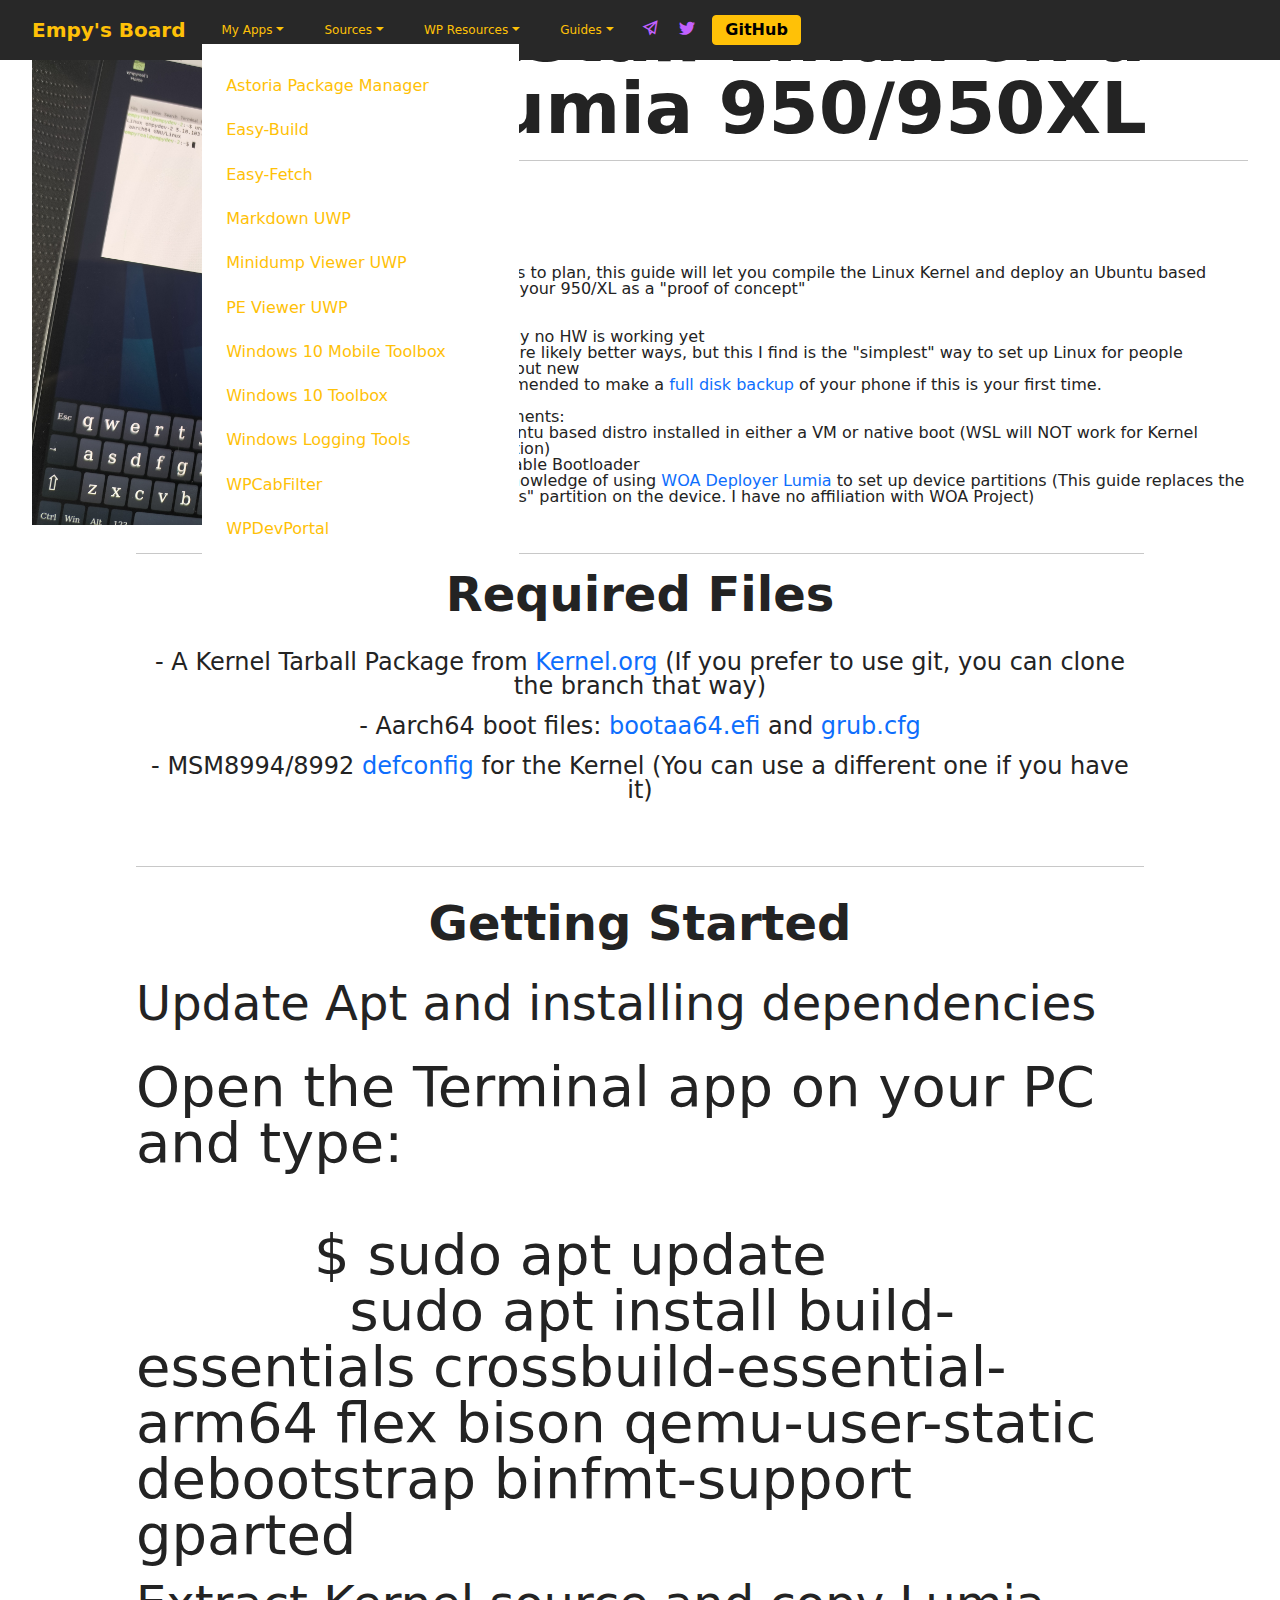
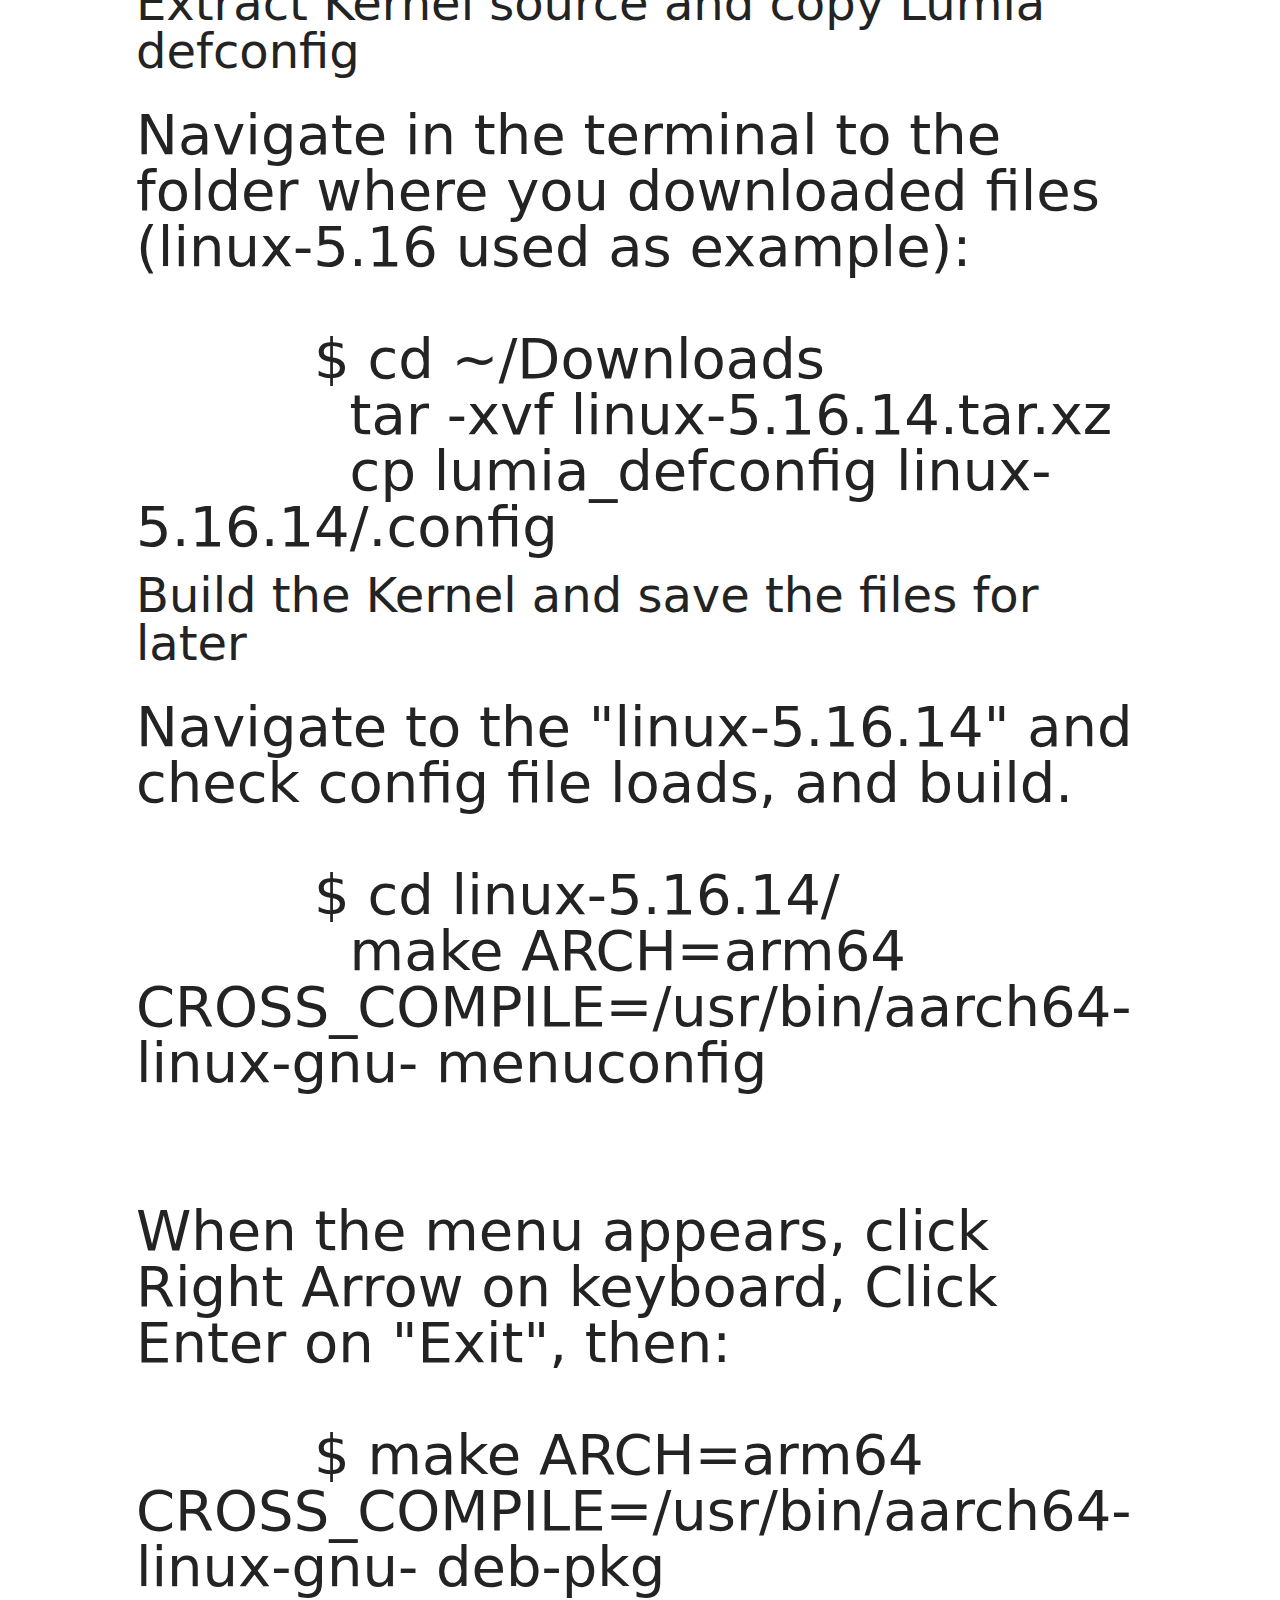
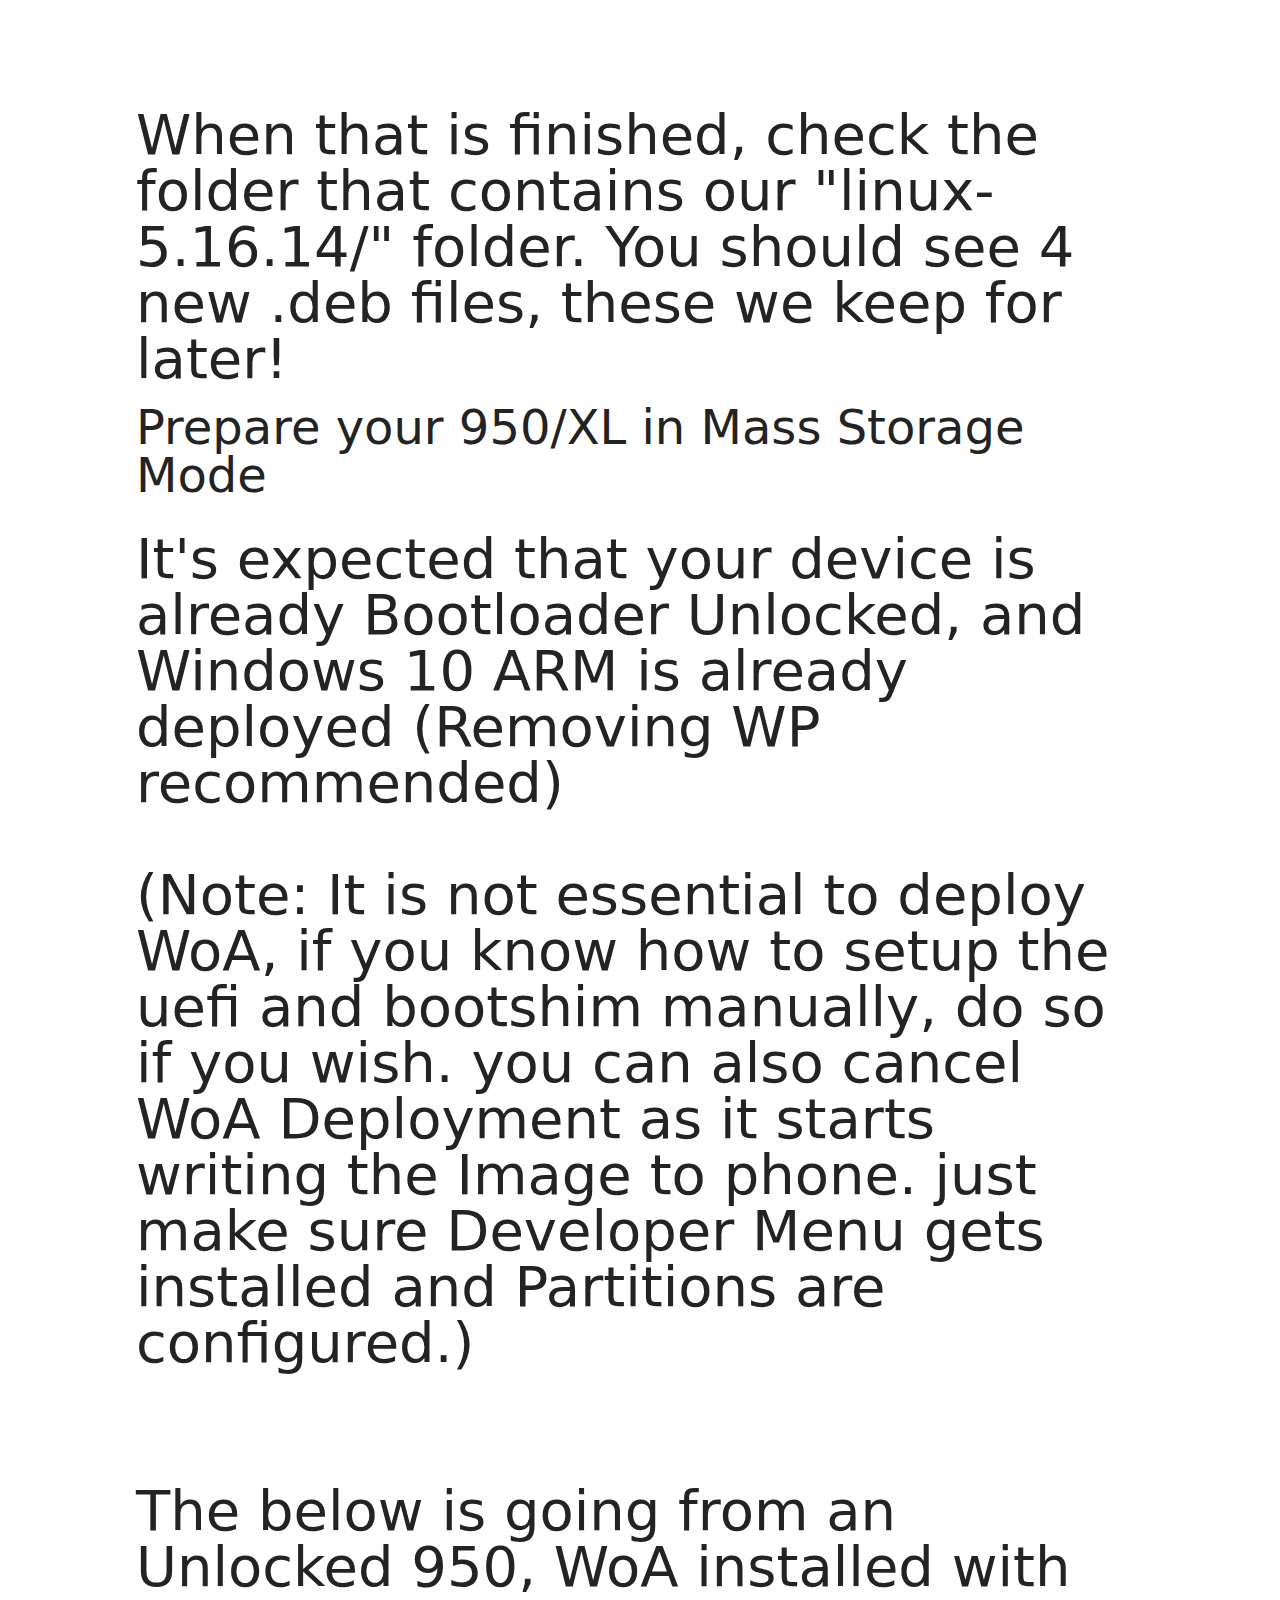
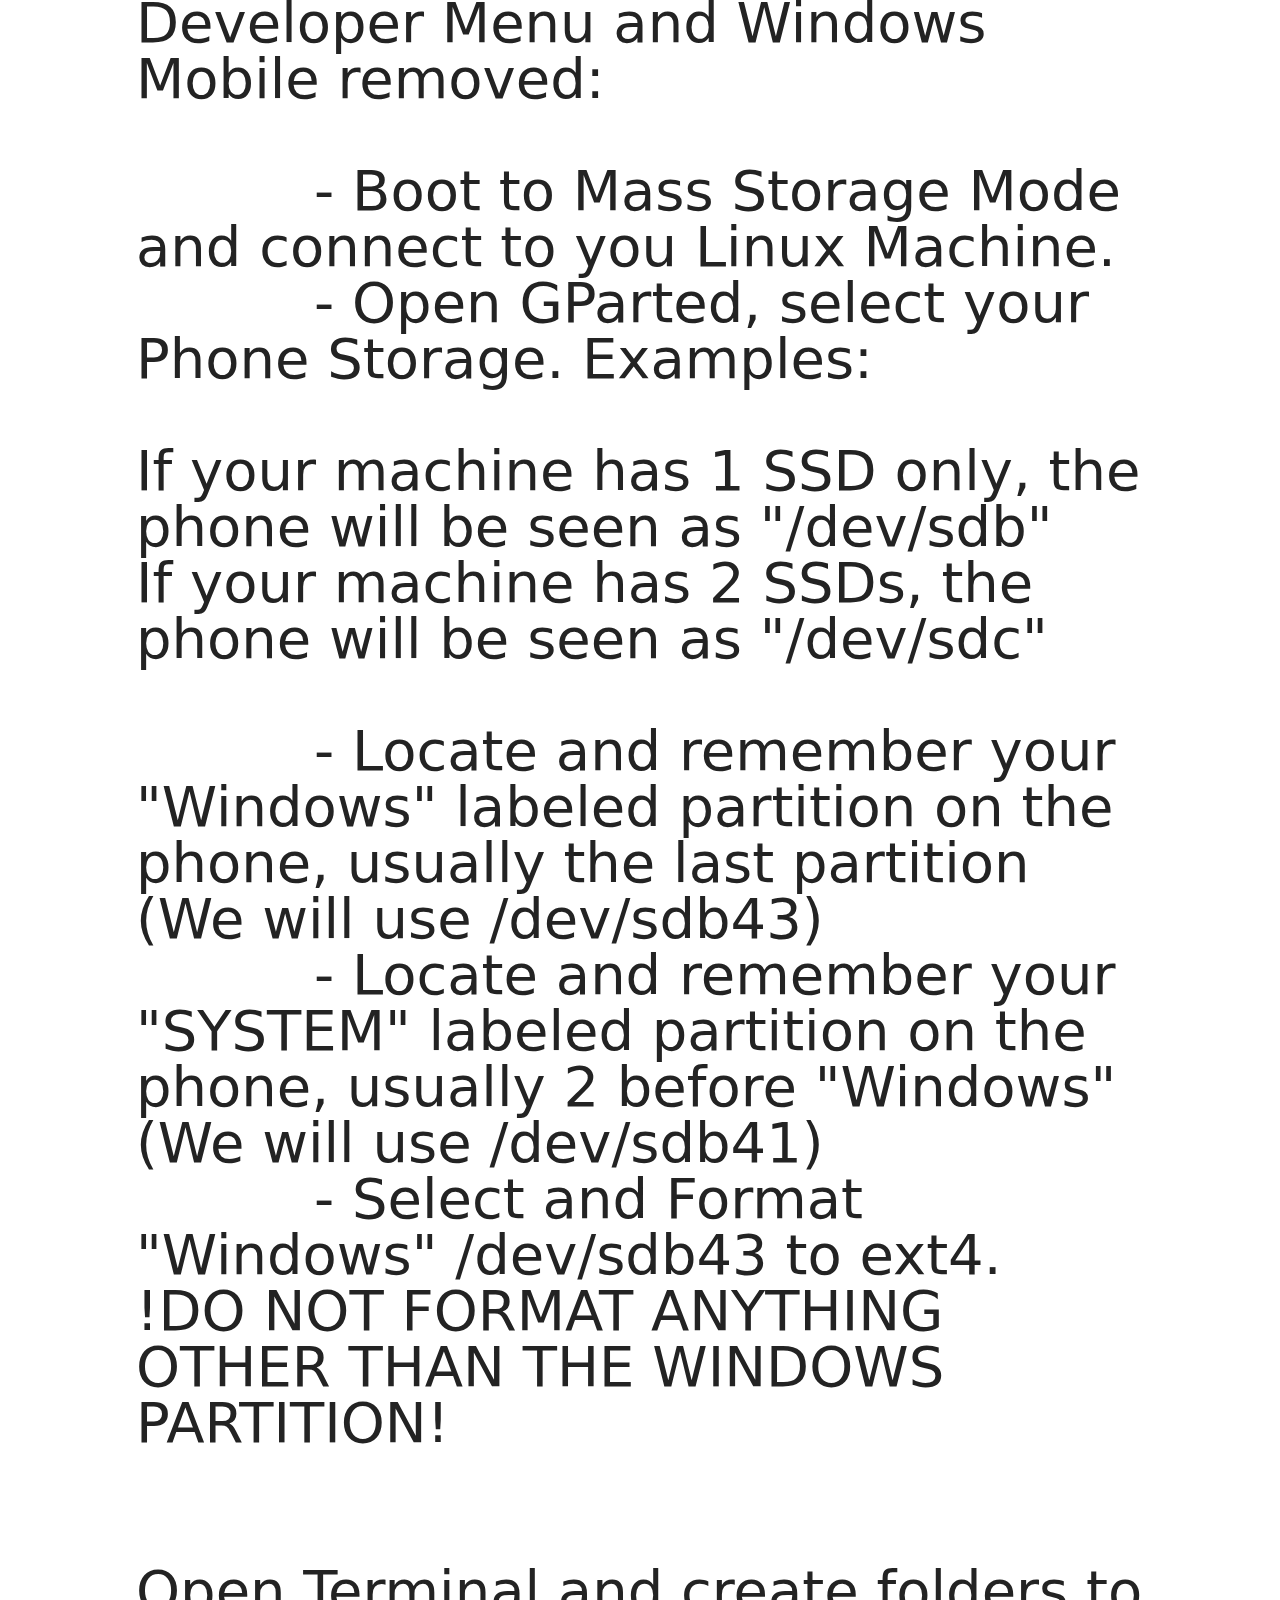
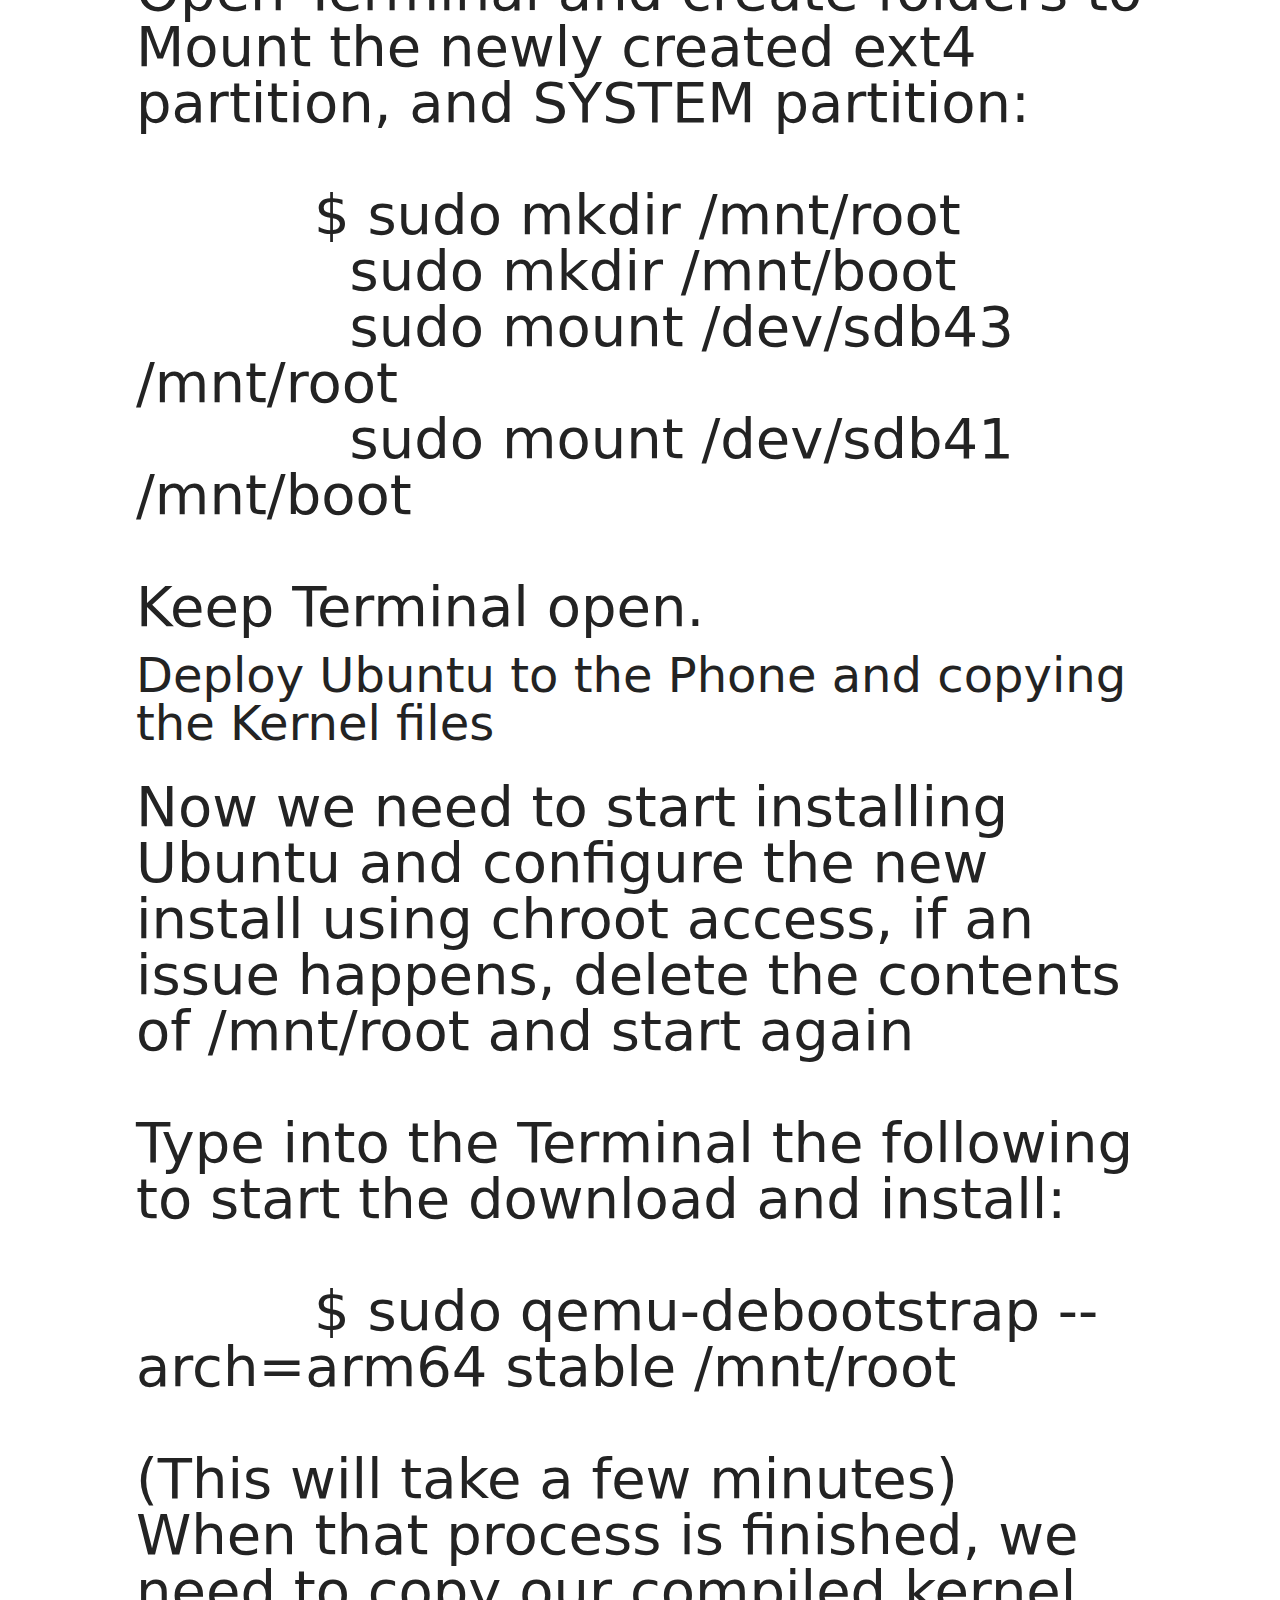
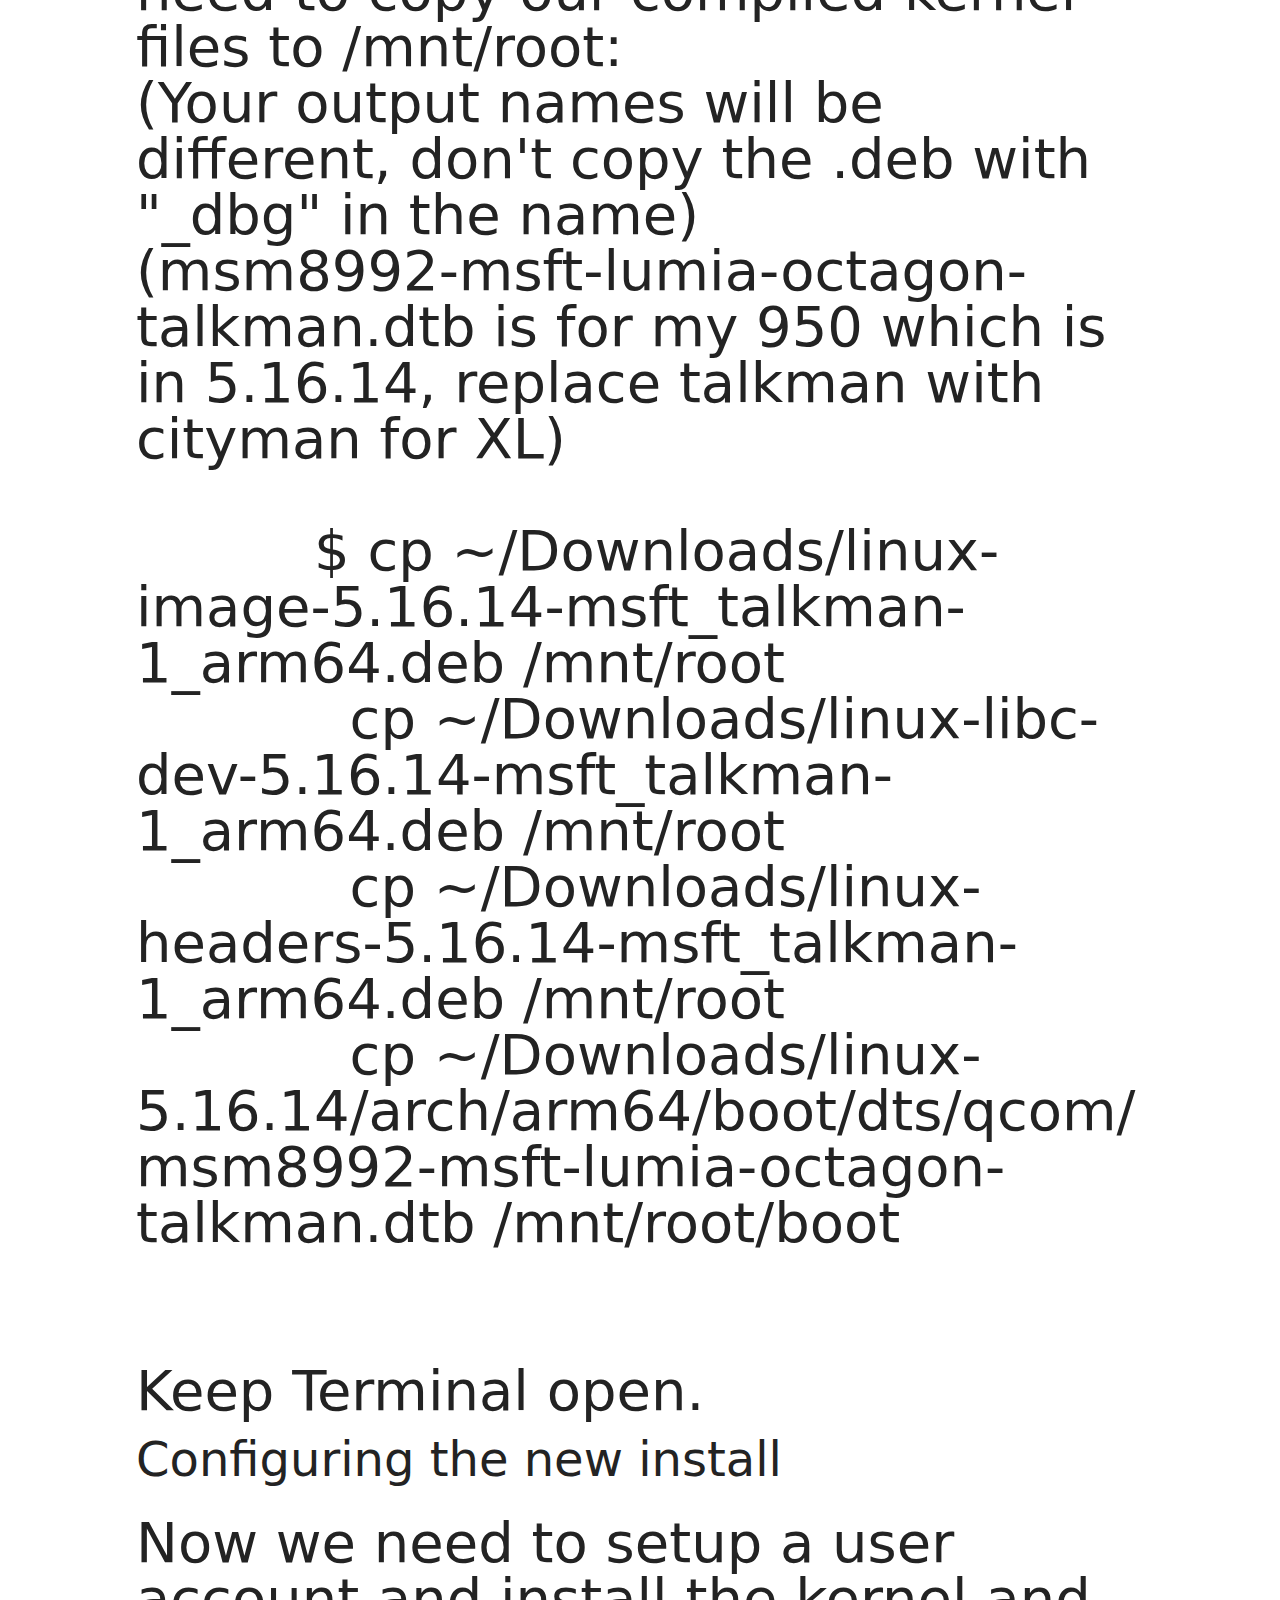
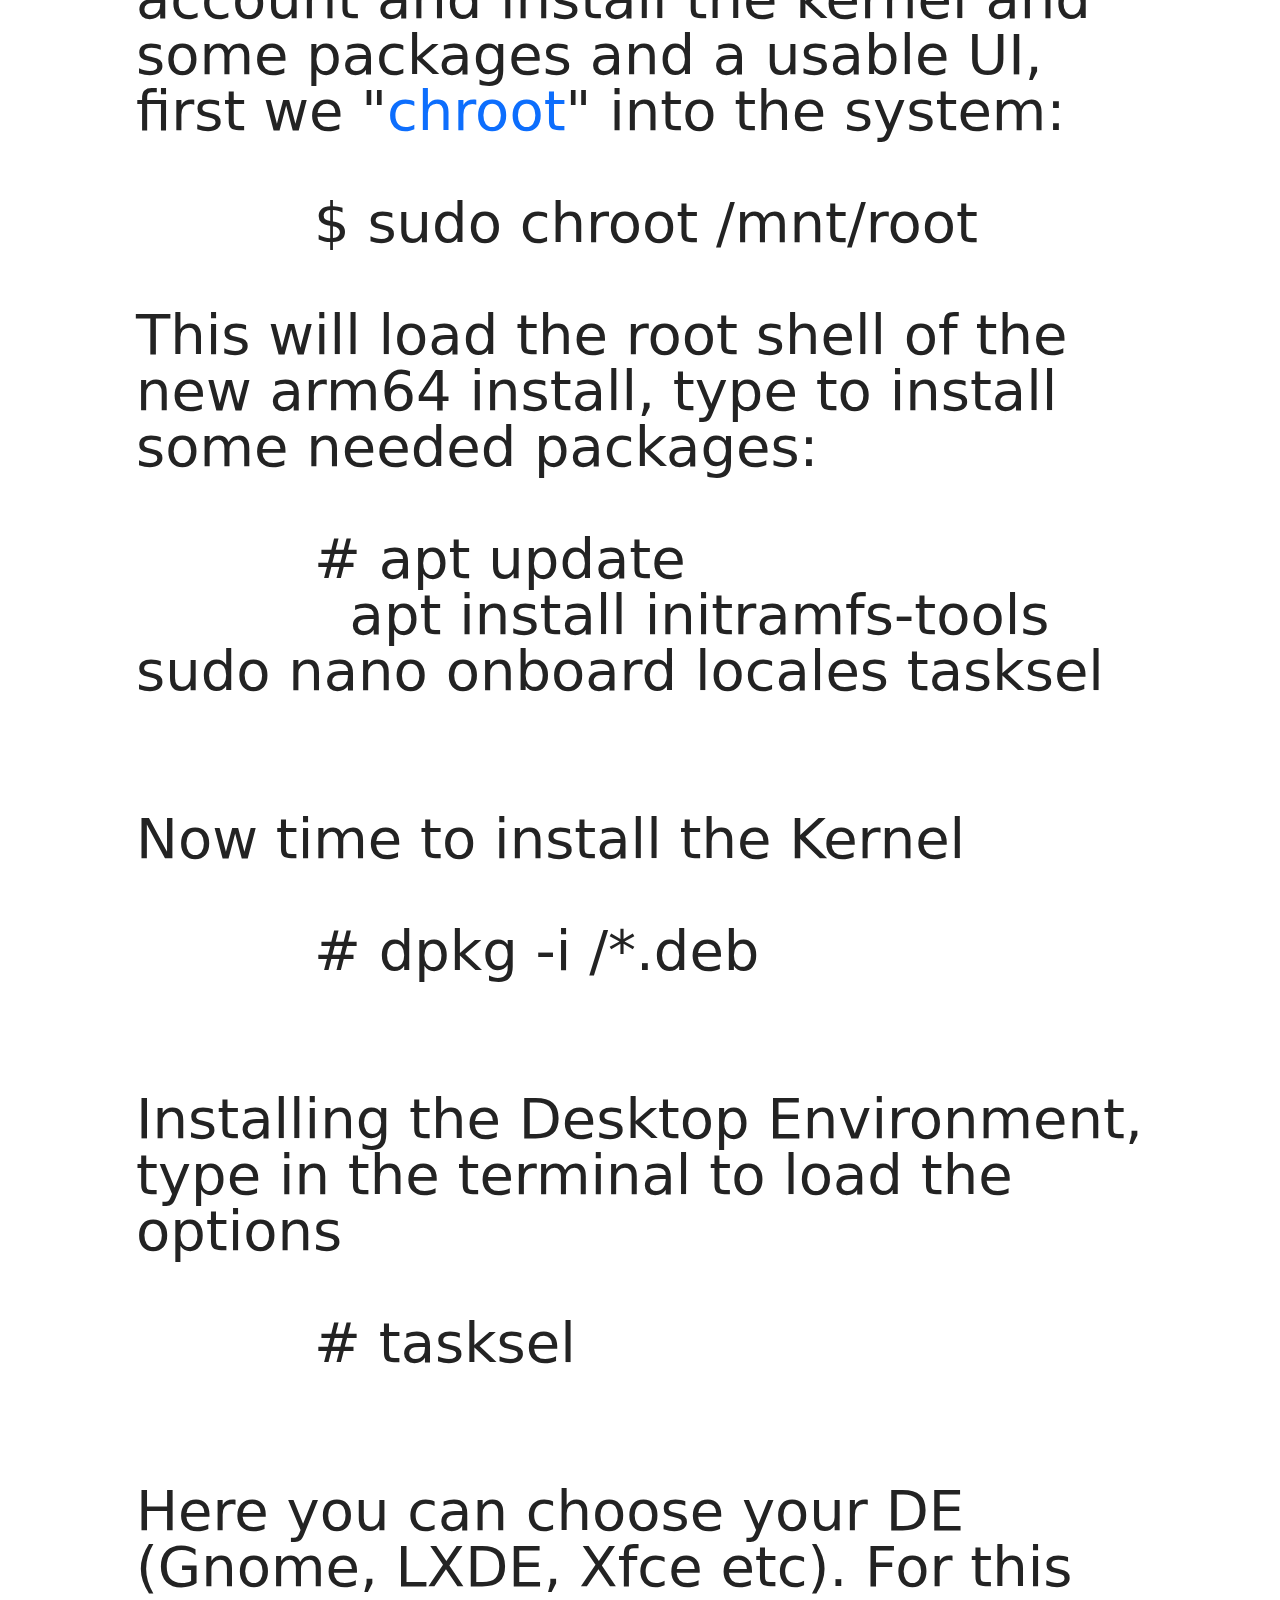
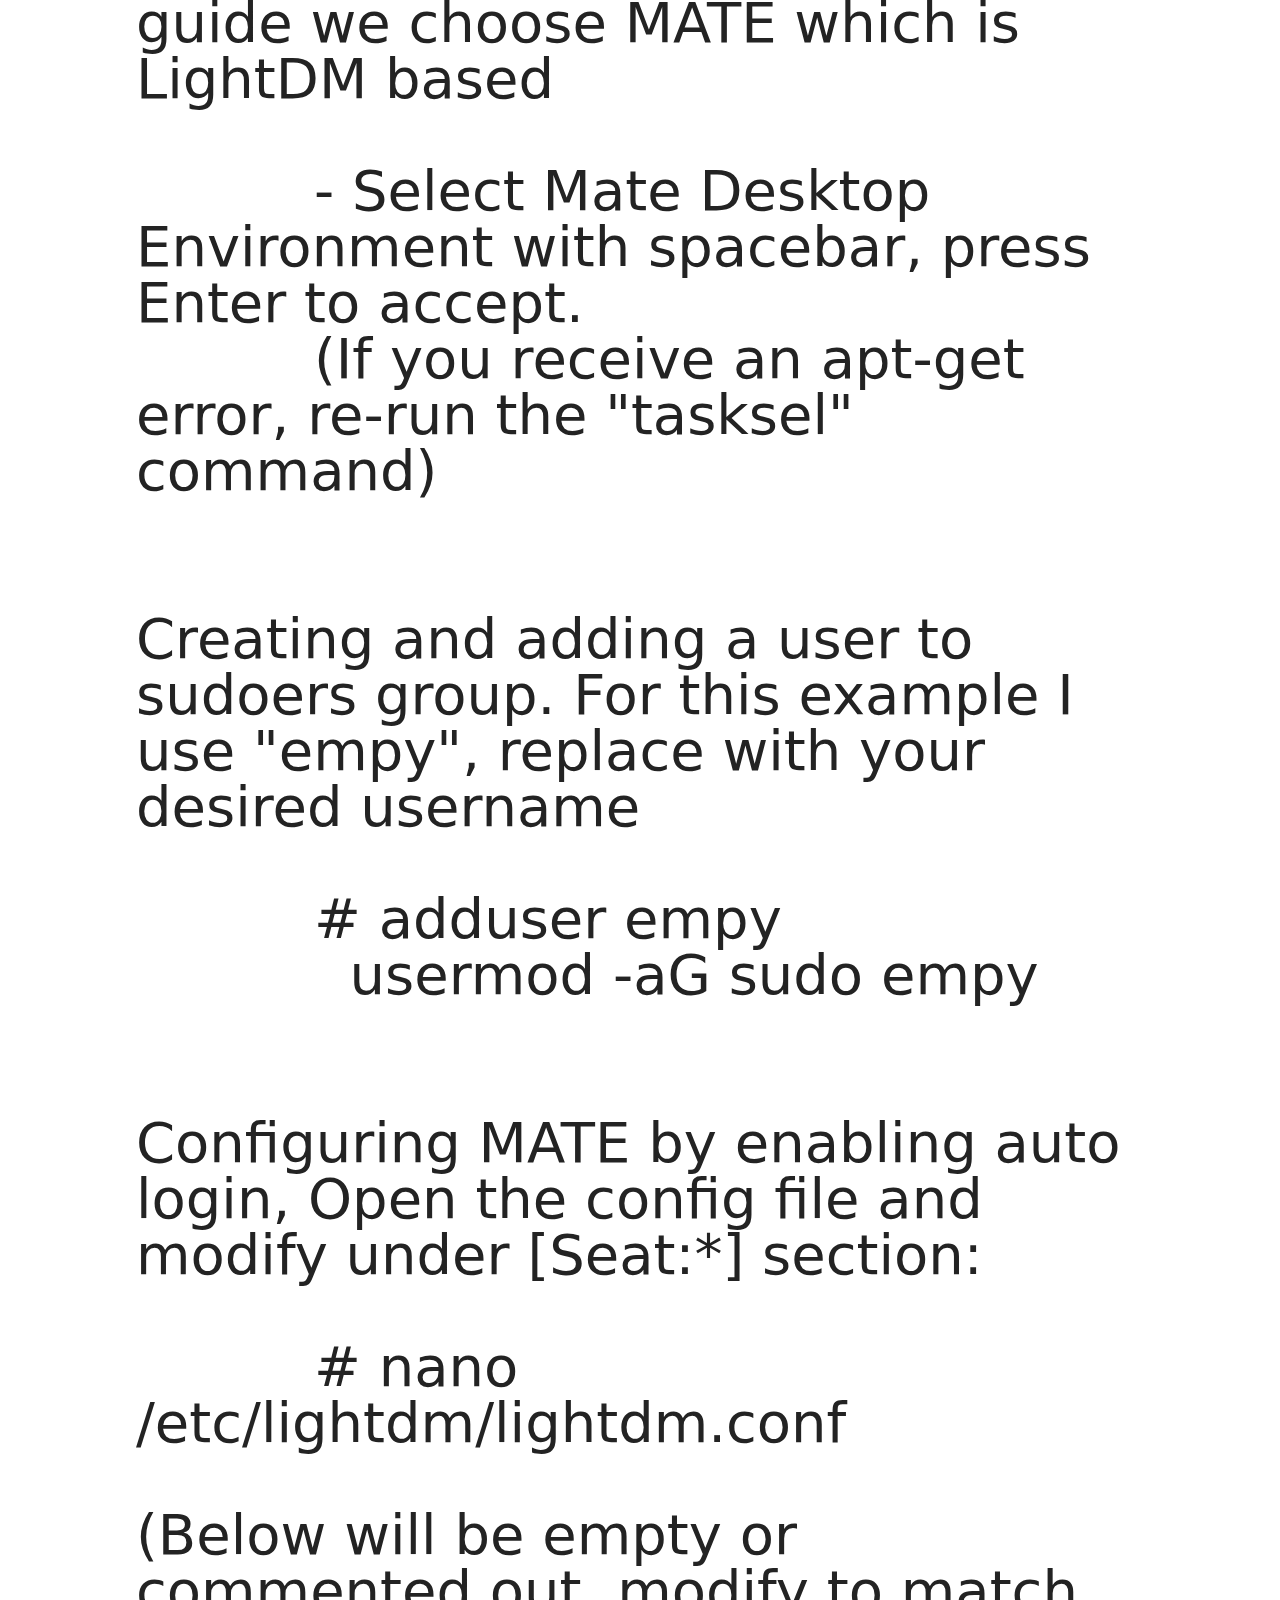
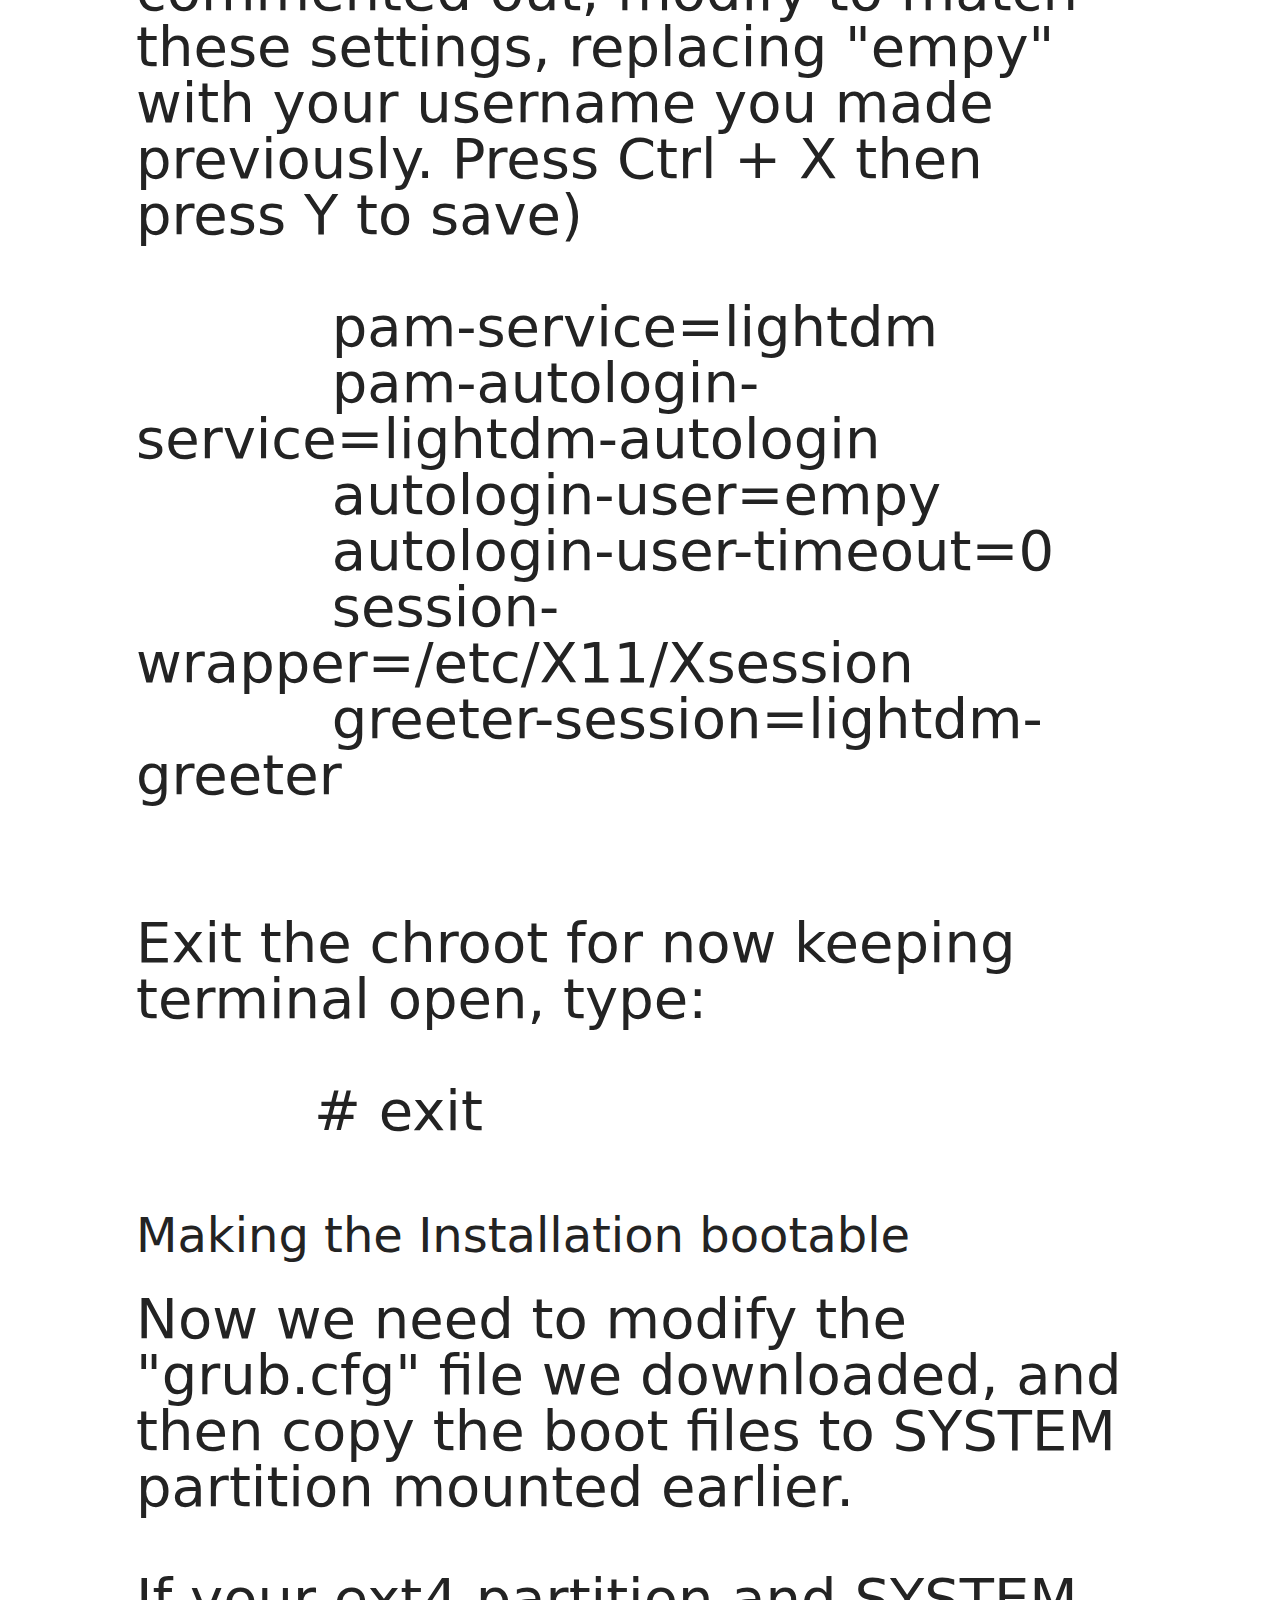
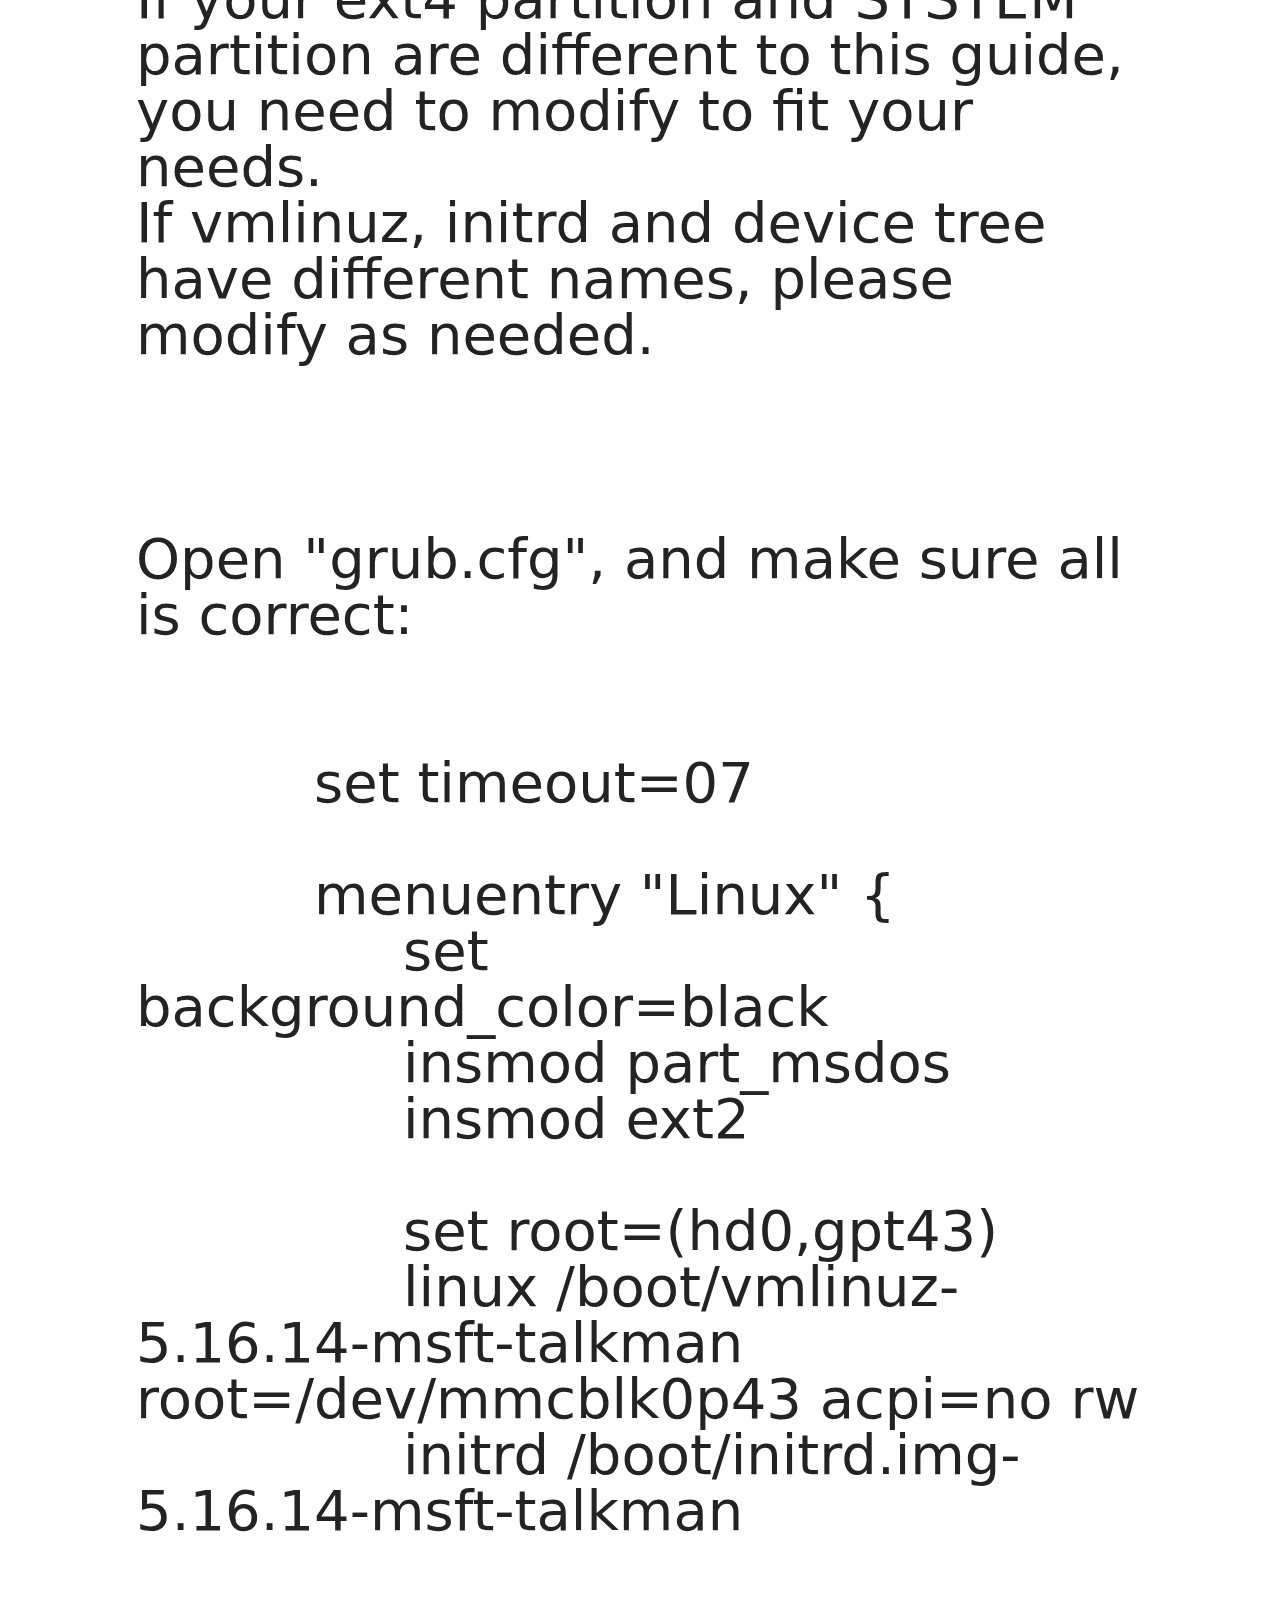
<file: LinuxOn950s.html>
<!DOCTYPE html>
<html  >
<head>
  <!-- Site made with Mobirise Website Builder v5.8.4, https://mobirise.com -->
  <meta charset="UTF-8">
  <meta http-equiv="X-UA-Compatible" content="IE=edge">
  <meta name="generator" content="Mobirise v5.8.4, mobirise.com">
  <meta name="viewport" content="width=device-width, initial-scale=1, minimum-scale=1">
  <link rel="shortcut icon" href="assets/images/icons8-console-100.png" type="image/x-icon">
  <meta name="description" content="A Lengthy guide on installing Linux on a Lumia 950 XL or 950">
  
  
  <title>Install Linux on Lumia 950/XL</title>
  <link rel="stylesheet" href="assets/web/assets/mobirise-icons2/mobirise2.css">
  <link rel="stylesheet" href="assets/bootstrap/css/bootstrap.min.css">
  <link rel="stylesheet" href="assets/bootstrap/css/bootstrap-grid.min.css">
  <link rel="stylesheet" href="assets/bootstrap/css/bootstrap-reboot.min.css">
  <link rel="stylesheet" href="assets/dropdown/css/style.css">
  <link rel="stylesheet" href="assets/socicon/css/styles.css">
  <link rel="stylesheet" href="assets/theme/css/style.css">
  <link rel="preload" href="https://fonts.googleapis.com/css?family=Jost:100,200,300,400,500,600,700,800,900,100i,200i,300i,400i,500i,600i,700i,800i,900i&display=swap" as="style" onload="this.onload=null;this.rel='stylesheet'">
  <noscript><link rel="stylesheet" href="https://fonts.googleapis.com/css?family=Jost:100,200,300,400,500,600,700,800,900,100i,200i,300i,400i,500i,600i,700i,800i,900i&display=swap"></noscript>
  <link rel="preload" href="https://fonts.googleapis.com/css?family=Source+Code+Pro:200,300,400,500,600,700,800,900,200i,300i,400i,500i,600i,700i,800i,900i&display=swap" as="style" onload="this.onload=null;this.rel='stylesheet'">
  <noscript><link rel="stylesheet" href="https://fonts.googleapis.com/css?family=Source+Code+Pro:200,300,400,500,600,700,800,900,200i,300i,400i,500i,600i,700i,800i,900i&display=swap"></noscript>
  <link rel="preload" as="style" href="assets/mobirise/css/mbr-additional.css"><link rel="stylesheet" href="assets/mobirise/css/mbr-additional.css" type="text/css">

  
  
  
</head>
<body>
  
  <section data-bs-version="5.1" class="menu menu3 cid-t0019LjfUX" once="menu" id="menu3-2t">
    
    <nav class="navbar navbar-dropdown navbar-fixed-top navbar-expand-lg">
        <div class="container-fluid">
            <div class="navbar-brand">
                
                <span class="navbar-caption-wrap"><a class="navbar-caption text-warning text-primary display-7" href="index.html">Empy's Board<br></a></span>
            </div>
            <button class="navbar-toggler" type="button" data-toggle="collapse" data-bs-toggle="collapse" data-target="#navbarSupportedContent" data-bs-target="#navbarSupportedContent" aria-controls="navbarNavAltMarkup" aria-expanded="false" aria-label="Toggle navigation">
                <div class="hamburger">
                    <span></span>
                    <span></span>
                    <span></span>
                    <span></span>
                </div>
            </button>
            <div class="collapse navbar-collapse" id="navbarSupportedContent">
                <ul class="navbar-nav nav-dropdown" data-app-modern-menu="true"><li class="nav-item dropdown"><a class="nav-link link text-warning text-primary dropdown-toggle show display-7" href="#" target="_blank" data-bs-auto-close="outside" aria-expanded="false" data-toggle="dropdown-submenu" data-bs-toggle="dropdown">My Apps</a><div class="dropdown-menu show" aria-labelledby="dropdown-undefined" data-bs-popper="none"><a class="text-warning text-primary dropdown-item display-7" href="https://github.com/Empyreal96/Astoria-Package-Manager" data-bs-auto-close="outside" aria-expanded="false" target="_blank">Astoria Package Manager</a><a class="text-warning text-primary dropdown-item display-7" href="easybuild.html" data-bs-auto-close="outside" aria-expanded="false">Easy-Build</a><a class="text-warning text-primary dropdown-item display-7" href="https://github.com/Empyreal96/Easy-Fetch-UWP" data-bs-auto-close="outside" aria-expanded="false" target="_blank">Easy-Fetch</a><a class="text-warning text-primary dropdown-item display-7" href="https://github.com/Empyreal96/MarkdownUWP" target="_blank">Markdown UWP</a><a class="text-warning text-primary dropdown-item display-7" href="https://github.com/Empyreal96/MinidumpViewer.UWP" target="_blank" data-bs-auto-close="outside" aria-expanded="false">Minidump Viewer UWP</a><a class="text-warning text-primary dropdown-item display-7" href="https://github.com/Empyreal96/PE-Viewer-UWP" target="_blank">PE Viewer UWP</a><a class="text-warning text-primary dropdown-item display-7" href="https://github.com/Empyreal96/W10M_Toolbox" data-bs-auto-close="outside" aria-expanded="false" target="_blank">Windows 10 Mobile Toolbox</a><a class="text-warning text-primary dropdown-item display-7" href="https://github.com/Empyreal96/win-10-services-toolbox" data-bs-auto-close="outside" aria-expanded="false" target="_blank">Windows 10 Toolbox</a><a class="text-warning text-primary dropdown-item display-7" href="https://github.com/Empyreal96/WP-Logging-Tools" target="_blank">Windows Logging Tools</a><a class="text-warning text-primary dropdown-item display-7" href="https://github.com/Empyreal96/WPCabFilter" target="_blank">WPCabFilter</a><a class="text-warning text-primary dropdown-item display-7" href="https://github.com/Empyreal96/WP_Device_Portal" data-bs-auto-close="outside" aria-expanded="false" target="_blank">WPDevPortal</a></div></li><li class="nav-item dropdown"><a class="nav-link link text-warning text-primary dropdown-toggle display-7" href="#" target="_blank" data-bs-auto-close="outside" aria-expanded="false" data-toggle="dropdown-submenu" data-bs-toggle="dropdown">Sources</a><div class="dropdown-menu" aria-labelledby="dropdown-undefined"><a class="text-warning text-primary show dropdown-item display-7" href="MSXDE.html" data-bs-auto-close="outside" aria-expanded="false">Microsoft Emulator (XDE)</a><a class="text-warning text-primary show dropdown-item display-7" href="WDRTSrc.html" data-bs-auto-close="outside" aria-expanded="false" data-bs-toggle="dropdown">Windows Device Recovery Tool Libraries</a><a class="text-warning text-primary show dropdown-item display-7" href="WCAgentSrc.html" data-bs-auto-close="outside" aria-expanded="false" data-bs-toggle="dropdown">WConnect Agent</a><a class="text-warning text-primary show dropdown-item display-7" href="WPToolsSrc.html" data-bs-auto-close="outside" aria-expanded="false" data-bs-toggle="dropdown">WP SDK Tools</a></div></li><li class="nav-item dropdown"><a class="nav-link link text-warning text-primary dropdown-toggle display-7" href="#" target="_blank" data-bs-auto-close="outside" aria-expanded="false" data-toggle="dropdown-submenu" data-bs-toggle="dropdown">WP Resources</a><div class="dropdown-menu" aria-labelledby="dropdown-undefined"><a class="text-warning text-primary show dropdown-item display-7" href="WP8.1OEM.html" data-bs-auto-close="outside" aria-expanded="false">Archived WP8.1 OEM Documentation</a><a class="text-warning text-primary show dropdown-item display-7" href="W10MKD.html" data-bs-auto-close="outside" aria-expanded="false">Manually Enabling Kernel Debugging</a><a class="text-warning text-primary show dropdown-item display-7" href="WPAKs.html" data-bs-auto-close="outside" aria-expanded="false">Windows 10 Mobile WPAKs</a><a class="text-warning text-primary show dropdown-item display-7" href="https://github.com/Empyreal96/WPCabLinks.db" target="_blank" data-bs-auto-close="outside" aria-expanded="false">Windows Phone/Mobile Update Cabs</a><a class="text-warning text-primary show dropdown-item display-7" href="W10MXMi4.html" data-bs-auto-close="outside" aria-expanded="false">Xiaomi MI4 W10M Build 10586</a></div></li><li class="nav-item dropdown"><a class="nav-link link text-warning text-primary dropdown-toggle display-7" href="#" target="_blank" data-bs-auto-close="outside" aria-expanded="false" data-toggle="dropdown-submenu" data-bs-toggle="dropdown">Guides</a><div class="dropdown-menu" aria-labelledby="dropdown-undefined"><a class="text-warning text-primary dropdown-item display-7" href="https://github.com/Empyreal96/creating-windows-phone-packages" target="_blank">Create Custom W10M Packages</a><a class="text-warning text-primary dropdown-item display-7" href="https://github.com/Empyreal96/W10M-16212-Guides" target="_blank">Installing W10M Build 16212</a><a class="text-warning text-primary dropdown-item display-7" href="LinuxOn950s.html" data-bs-auto-close="outside" aria-expanded="true">Linux on 950/XL</a><a class="text-warning text-primary dropdown-item display-7" href="LinuxOnLinx.html" data-bs-auto-close="outside" aria-expanded="true">Linux on Linx 1010</a><a class="text-warning text-primary dropdown-item display-7" href="https://github.com/Empyreal96/Updating-WP-FFUs-Guide" target="_blank">Update Stock WP FFUs</a></div></li></ul>
                <div class="icons-menu">
                    <a class="iconfont-wrapper" href="https://t.me/empysboard" target="_blank">
                        <span class="p-2 mbr-iconfont mobi-mbri-paper-plane mobi-mbri" style="color: rgb(194, 97, 255); fill: rgb(194, 97, 255);"></span>
                    </a>
                    <a class="iconfont-wrapper" href="https://twitter.com/GingerGunt" target="_blank">
                        <span class="p-2 mbr-iconfont socicon-twitter socicon" style="color: rgb(194, 97, 255); fill: rgb(194, 97, 255);"></span>
                    </a>
                    
                    
                </div>
                <div class="navbar-buttons mbr-section-btn"><a class="btn btn-warning display-4" href="https://github.com/empyreal96" target="_blank">GitHub</a></div>
            </div>
        </div>
    </nav>
</section>

<section data-bs-version="5.1" class="header14 cid-t0019LGBA9" id="header14-2u">

    

    

    <div class="container-fluid">
        <div class="row justify-content-center align-items-center">
            <div class="col-12 col-md-4 image-wrapper">
                <img src="assets/images/img20220309103407.jpg" alt="Mobirise">
            </div>
            <div class="col-12 col-md">
                <div class="text-wrapper">
                    <h1 class="mbr-section-title mbr-fonts-style mb-3 display-2"><p>
                        <strong>Install Linux on a Lumia 950/950XL</strong></p><hr><p><strong><br></strong></p></h1>
                    <p class="mbr-text mbr-fonts-style display-7">If all goes to plan, this guide will let you compile the Linux Kernel and deploy an Ubuntu based distro to your 950/XL as a "proof of concept"<br><br>Notes:<br>- Basically no HW is working yet<br>- There are likely better ways, but this I find is the "simplest" way to set up Linux for people starting out new<br>- Recommended to make a <a href="https://forum.xda-developers.com/t/make-a-full-backup-of-your-windows-phone-guide.3628612/" class="text-primary" target="_blank">full disk backup</a> of your phone if this is your first time.<br><br>Requirements:<br>- An Ubuntu based distro installed in either a VM or native boot (WSL will NOT work for Kernel Compilation)<br>- Unlockable Bootloader<br>- Prior knowledge of using <a href="https://github.com/WOA-Project/WOA-Deployer-Lumia" class="text-primary" target="_blank">WOA Deployer Lumia</a>&nbsp;to set up device partitions (This guide replaces the "Windows" partition on the device. I have no affiliation with WOA Project)<br><br></p>
                    
                </div>
            </div>
        </div>
    </div>
</section>

<section data-bs-version="5.1" class="content4 cid-t0019M3Rr2" id="content4-2v">
    
    
    <div class="container-fluid">
        <div class="row justify-content-center">
            <div class="title col-md-12 col-lg-10">
                <h3 class="mbr-section-title mbr-fonts-style align-center mb-4 display-5"><p>
                    </p><hr><p><strong>Required Files</strong></p></h3>
                <h4 class="mbr-section-subtitle align-center mbr-fonts-style mb-4 display-7"><p>
                    - A Kernel Tarball Package from <a href="https://www.kernel.org/" class="text-primary" target="_blank">Kernel.org</a>&nbsp;(If you prefer to use git, you can clone the branch that way)</p><p>- Aarch64 boot files: <a href="https://github.com/Empyreal96/packed-lumia-950xl-kernels/raw/master/kernel5.7/GRUB-EFI/EFI/Boot/bootaa64.efi" class="text-primary" target="_blank">bootaa64.efi</a> and <a href="https://github.com/Empyreal96/packed-lumia-950xl-kernels/raw/master/kernel5.7/GRUB-EFI/EFI/Boot/grub.cfg" class="text-primary" target="_blank">grub.cfg</a></p><p>- MSM8994/8992 <a href="https://github.com/WOA-Project/linux/raw/v5.8-rc3-lumia/arch/arm64/configs/lumia_defconfig" class="text-primary" target="_blank">defconfig</a> for the Kernel (You can use a different one if you have it)<a href="https://github.com/Empyreal96/packed-lumia-950xl-kernels/raw/master/kernel5.7/GRUB-EFI/EFI/Boot/grub.cfg" class="text-primary" target="_blank"><br></a><a href="https://github.com/Empyreal96/packed-lumia-950xl-kernels/raw/master/kernel5.7/GRUB-EFI/EFI/Boot/grub.cfg" class="text-primary" target="_blank"><br></a><br></p><hr></h4>
                
            </div>
        </div>
    </div>
</section>

<section data-bs-version="5.1" class="content4 cid-t0019MqBOA" id="content4-2w">
    
    
    <div class="container-fluid">
        <div class="row justify-content-center">
            <div class="title col-md-12 col-lg-10">
                <h3 class="mbr-section-title mbr-fonts-style align-center mb-4 display-5"><strong>Getting Started</strong></h3>
                
                
            </div>
        </div>
    </div>
</section>

<section data-bs-version="5.1" class="content5 cid-t0019MLNbw" id="content5-2x">
    
    <div class="container-fluid">
        <div class="row justify-content-center">
            <div class="col-md-12 col-lg-10">
                
                <h4 class="mbr-section-subtitle mbr-fonts-style mb-4 display-5">Update Apt and installing dependencies</h4>
                <p class="mbr-text mbr-fonts-style display-4">Open the Terminal app on your PC and type:
<br>
<br>&nbsp; &nbsp; &nbsp; &nbsp; &nbsp; $ sudo apt update<br>&nbsp; &nbsp; &nbsp; &nbsp; &nbsp; &nbsp; sudo apt install build-essentials crossbuild-essential-arm64 flex bison qemu-user-static debootstrap binfmt-support gparted</p>
            </div>
        </div>
    </div>
</section>

<section data-bs-version="5.1" class="content5 cid-t0019N82Of" id="content5-2y">
    
    <div class="container-fluid">
        <div class="row justify-content-center">
            <div class="col-md-12 col-lg-10">
                
                <h4 class="mbr-section-subtitle mbr-fonts-style mb-4 display-5">Extract Kernel source and copy Lumia defconfig</h4>
                <p class="mbr-text mbr-fonts-style display-4">Navigate in the terminal to the folder where you downloaded files (linux-5.16 used as example):
<br>
<br>&nbsp; &nbsp; &nbsp; &nbsp; &nbsp; $ cd ~/Downloads
<br>&nbsp; &nbsp; &nbsp; &nbsp; &nbsp; &nbsp; tar -xvf linux-5.16.14.tar.xz
<br>&nbsp; &nbsp; &nbsp; &nbsp; &nbsp; &nbsp; cp lumia_defconfig linux-5.16.14/.config</p>
            </div>
        </div>
    </div>
</section>

<section data-bs-version="5.1" class="content5 cid-t0019Nsgz0" id="content5-2z">
    
    <div class="container-fluid">
        <div class="row justify-content-center">
            <div class="col-md-12 col-lg-10">
                
                <h4 class="mbr-section-subtitle mbr-fonts-style mb-4 display-5">
                    Build the Kernel and save the files for later</h4>
                <p class="mbr-text mbr-fonts-style display-4">Navigate to the "linux-5.16.14" and check config file loads, and build.<br><br>&nbsp; &nbsp; &nbsp; &nbsp; &nbsp; $ cd linux-5.16.14/<br>&nbsp; &nbsp; &nbsp; &nbsp; &nbsp; &nbsp; make ARCH=arm64 CROSS_COMPILE=/usr/bin/aarch64-linux-gnu- menuconfig<br><br><br>When the menu appears, click Right Arrow on keyboard, Click Enter on "Exit", then:<br><br>&nbsp; &nbsp; &nbsp; &nbsp; &nbsp; $ make ARCH=arm64 CROSS_COMPILE=/usr/bin/aarch64-linux-gnu- deb-pkg<br><br><br>When that is finished, check the folder that contains our "linux-5.16.14/" folder. You should see 4 new .deb files, these we keep for later!&nbsp;</p>
            </div>
        </div>
    </div>
</section>

<section data-bs-version="5.1" class="content5 cid-t0019NMjgn" id="content5-30">
    
    <div class="container-fluid">
        <div class="row justify-content-center">
            <div class="col-md-12 col-lg-10">
                
                <h4 class="mbr-section-subtitle mbr-fonts-style mb-4 display-5">
                    Prepare your 950/XL in Mass Storage Mode</h4>
                <p class="mbr-text mbr-fonts-style display-4">It's expected that your device is already Bootloader Unlocked, and Windows 10 ARM is already deployed (Removing WP recommended)<br><br>(Note: It is not essential to deploy WoA, if you know how to setup the uefi and bootshim manually, do so if you wish. you can also cancel WoA Deployment as it starts writing the Image to phone. just make sure Developer Menu gets installed and Partitions are configured.)<br><br><br>The below is going from an Unlocked 950, WoA installed with Developer Menu and Windows Mobile removed:<br><br>&nbsp; &nbsp; &nbsp; &nbsp; &nbsp; - Boot to Mass Storage Mode and connect to you Linux Machine.<br>&nbsp; &nbsp; &nbsp; &nbsp; &nbsp; - Open GParted, select your Phone Storage. Examples:<br><br>If your machine has 1 SSD only, the phone will be seen as "/dev/sdb"<br>If your machine has 2 SSDs, the phone will be seen as "/dev/sdc"<br><br>&nbsp; &nbsp; &nbsp; &nbsp; &nbsp; - Locate and remember your "Windows" labeled partition on the phone, usually the last partition (We will use /dev/sdb43)<br>&nbsp; &nbsp; &nbsp; &nbsp; &nbsp; - Locate and remember your "SYSTEM" labeled partition on the phone, usually 2 before "Windows" (We will use /dev/sdb41)&nbsp;<br>&nbsp; &nbsp; &nbsp; &nbsp; &nbsp; - Select and Format "Windows" /dev/sdb43 to ext4.&nbsp; !DO NOT FORMAT ANYTHING OTHER THAN THE WINDOWS PARTITION!<br><br><br>Open Terminal and create folders to Mount the newly created ext4 partition, and SYSTEM partition:<br><br>&nbsp; &nbsp; &nbsp; &nbsp; &nbsp; $ sudo mkdir /mnt/root<br>&nbsp; &nbsp; &nbsp; &nbsp; &nbsp; &nbsp; sudo mkdir /mnt/boot<br>&nbsp; &nbsp; &nbsp; &nbsp; &nbsp; &nbsp; sudo mount /dev/sdb43 /mnt/root<br>&nbsp; &nbsp; &nbsp; &nbsp; &nbsp; &nbsp; sudo mount /dev/sdb41 /mnt/boot<br><br>Keep Terminal open.</p>
            </div>
        </div>
    </div>
</section>

<section data-bs-version="5.1" class="content5 cid-t0019O6fUR" id="content5-31">
    
    <div class="container-fluid">
        <div class="row justify-content-center">
            <div class="col-md-12 col-lg-10">
                
                <h4 class="mbr-section-subtitle mbr-fonts-style mb-4 display-5">
                    Deploy Ubuntu to the Phone and copying the Kernel files</h4>
                <p class="mbr-text mbr-fonts-style display-4">Now we need to start installing Ubuntu and configure the new install using chroot access, if an issue happens, delete the contents of /mnt/root and start again<br><br>Type into the Terminal the following to start the download and install:<br><br>&nbsp; &nbsp; &nbsp; &nbsp; &nbsp; $ sudo qemu-debootstrap&nbsp;--arch=arm64 stable /mnt/root<br><br>(This will take a few minutes)<br>When that process is finished, we need to copy our compiled kernel files to /mnt/root: <br>(Your output names will be different, don't copy the .deb with "_dbg" in the name)<br>(msm8992-msft-lumia-octagon-talkman.dtb is for my 950 which is in 5.16.14, replace talkman with cityman for XL)<br><br>&nbsp; &nbsp; &nbsp; &nbsp; &nbsp; $ cp ~/Downloads/linux-image-5.16.14-msft_talkman-1_arm64.deb /mnt/root<br>&nbsp; &nbsp; &nbsp; &nbsp; &nbsp; &nbsp; cp ~/Downloads/linux-libc-dev-5.16.14-msft_talkman-1_arm64.deb /mnt/root<br>&nbsp; &nbsp; &nbsp; &nbsp; &nbsp; &nbsp; cp&nbsp;~/Downloads/linux-headers-5.16.14-msft_talkman-1_arm64.deb /mnt/root<br>&nbsp; &nbsp; &nbsp; &nbsp; &nbsp; &nbsp; cp ~/Downloads/linux-5.16.14/arch/arm64/boot/dts/qcom/msm8992-msft-lumia-octagon-talkman.dtb /mnt/root/boot<br><br><br>Keep Terminal open.</p>
            </div>
        </div>
    </div>
</section>

<section data-bs-version="5.1" class="content5 cid-t0019OtmAw" id="content5-32">
    
    <div class="container-fluid">
        <div class="row justify-content-center">
            <div class="col-md-12 col-lg-10">
                
                <h4 class="mbr-section-subtitle mbr-fonts-style mb-4 display-5">
                    Configuring the new install</h4>
                <p class="mbr-text mbr-fonts-style display-4">
                    Now we need to setup a user account and install the kernel and some packages and a usable UI, first we "<a href="https://packaging.ubuntu.com/html/chroots.html" class="text-primary" target="_blank">chroot</a>" into the system:<br><br>&nbsp; &nbsp; &nbsp; &nbsp; &nbsp; $ sudo chroot /mnt/root<br><br>This will load the root shell of the new arm64 install, type to install some needed packages:<br><br>&nbsp; &nbsp; &nbsp; &nbsp; &nbsp; # apt update<br>&nbsp; &nbsp; &nbsp; &nbsp; &nbsp; &nbsp; apt install initramfs-tools sudo nano onboard locales tasksel<br><br><br>Now time to install the Kernel<br><br>&nbsp; &nbsp; &nbsp; &nbsp; &nbsp; # dpkg -i /*.deb<br><br><br>Installing the Desktop Environment, type in the terminal to load the options<br><br>&nbsp; &nbsp; &nbsp; &nbsp; &nbsp; # tasksel<br><br><br>Here you can choose your DE (Gnome, LXDE, Xfce etc). For this guide we choose MATE which is LightDM based<br><br>&nbsp; &nbsp; &nbsp; &nbsp; &nbsp; - Select Mate Desktop Environment with spacebar, press Enter to accept.<br>&nbsp; &nbsp; &nbsp; &nbsp; &nbsp; (If you receive an apt-get error, re-run the "tasksel" command)<br><br><br>Creating and adding a user to sudoers group. For this example I use "empy", replace with your desired username<br><br>&nbsp; &nbsp; &nbsp; &nbsp; &nbsp; # adduser empy<br>&nbsp; &nbsp; &nbsp; &nbsp; &nbsp; &nbsp; usermod -aG sudo empy<br><br><br>Configuring MATE by enabling auto login, Open the config file and modify under [Seat:*] section:<br><br>&nbsp; &nbsp; &nbsp; &nbsp; &nbsp; # nano /etc/lightdm/lightdm.conf<br><br>(Below will be empty or commented out, modify to match these settings, replacing "empy" with your username you made previously. Press Ctrl + X then press Y to save)<br><br>&nbsp; &nbsp; &nbsp; &nbsp; &nbsp; &nbsp;pam-service=lightdm
<br>&nbsp; &nbsp; &nbsp; &nbsp; &nbsp; &nbsp;pam-autologin-service=lightdm-autologin
<br>&nbsp; &nbsp; &nbsp; &nbsp; &nbsp; &nbsp;autologin-user=empy<br>&nbsp; &nbsp; &nbsp; &nbsp; &nbsp; &nbsp;autologin-user-timeout=0
<br>&nbsp; &nbsp; &nbsp; &nbsp; &nbsp; &nbsp;session-wrapper=/etc/X11/Xsession
<br>&nbsp; &nbsp; &nbsp; &nbsp; &nbsp; &nbsp;greeter-session=lightdm-greeter<br><br><br>Exit the chroot for now keeping terminal open, type:<br><br>&nbsp; &nbsp; &nbsp; &nbsp; &nbsp; # exit<br><br></p>
            </div>
        </div>
    </div>
</section>

<section data-bs-version="5.1" class="content5 cid-t0019OOxdb" id="content5-33">
    
    <div class="container-fluid">
        <div class="row justify-content-center">
            <div class="col-md-12 col-lg-10">
                
                <h4 class="mbr-section-subtitle mbr-fonts-style mb-4 display-5">
                    Making the Installation bootable</h4>
                <p class="mbr-text mbr-fonts-style display-4">Now we need to modify the "grub.cfg" file we downloaded, and then copy the boot files to SYSTEM partition mounted earlier.<br><br>If your ext4 partition and SYSTEM partition are different to this guide, you need to modify to fit your needs.<br>If vmlinuz, initrd and device tree have different names, please modify as needed.<br><br><br><br>Open "grub.cfg", and make sure all is correct:<br><br><br>&nbsp; &nbsp; &nbsp; &nbsp; &nbsp; set timeout=07
<br>
<br>&nbsp; &nbsp; &nbsp; &nbsp; &nbsp; menuentry "Linux" {
<br>&nbsp; &nbsp; &nbsp; &nbsp; &nbsp; &nbsp; &nbsp; &nbsp;set background_color=black
<br>&nbsp; &nbsp; &nbsp; &nbsp; &nbsp; &nbsp; &nbsp; &nbsp;insmod part_msdos
<br>&nbsp; &nbsp; &nbsp; &nbsp; &nbsp; &nbsp; &nbsp; &nbsp;insmod ext2
<br>
<br>&nbsp; &nbsp; &nbsp; &nbsp; &nbsp; &nbsp; &nbsp; &nbsp;set root=(hd0,gpt43)
<br>&nbsp; &nbsp; &nbsp; &nbsp; &nbsp; &nbsp; &nbsp; &nbsp;linux /boot/vmlinuz-5.16.14-msft-talkman root=/dev/mmcblk0p43 acpi=no rw
<br>&nbsp; &nbsp; &nbsp; &nbsp; &nbsp; &nbsp; &nbsp; &nbsp;initrd /boot/initrd.img-5.16.14-msft-talkman
<br>	
<br>&nbsp; &nbsp; &nbsp; &nbsp; &nbsp; &nbsp; &nbsp; &nbsp;devicetree /boot/msm8992-msft-lumia-octagon-talkman.dtb
<br>
<br>&nbsp; &nbsp; &nbsp; &nbsp; &nbsp; &nbsp; &nbsp; &nbsp;}<br><br><br>Now copy the boot files to SYSTEM, the unmount all mounted partitions on the phone, type in Terminal:<br><br>&nbsp; &nbsp; &nbsp; &nbsp; &nbsp; $ sudo cp ~/Downloads/bootaa64.efi /mnt/boot/EFI/boot<br>&nbsp; &nbsp; &nbsp; &nbsp; &nbsp; &nbsp; sudo cp ~/Downloads/grub.cfg /mnt/boot/EFI/boot<br>&nbsp; &nbsp; &nbsp; &nbsp; &nbsp; &nbsp; sudo umount /dev/sdb*<br><br><br><br><br>You are now finished! Unplug and reboot the Phone, In theory you should be able to load Linux :)<br><br><br></p>
            </div>
        </div>
    </div>
</section>

<section data-bs-version="5.1" class="content5 cid-t0019PaDfu" id="content5-34">
    
    <div class="container-fluid">
        <div class="row justify-content-center">
            <div class="col-md-12 col-lg-10">
                
                <h4 class="mbr-section-subtitle mbr-fonts-style mb-4 display-5"><p>
                    </p><hr><p>Notes, Acknowledgments and Credits</p></h4>
                <p class="mbr-text mbr-fonts-style display-4">- Credit to original owners of any tools or files provided, I have no affiliation to anyone org or person.<br>- It is possible to get Bluetooth Networking running on XL models, I will add this to the guide at a later date.<br>- If you are interested in helping compatibility for HW, interested in installing on other Lumia devices etc then visit the <a href="https://t.me/mainline4lumia" class="text-primary" target="_blank">Mainline4Lumia</a> group (No affiliation just a friendly suggestion)</p>
            </div>
        </div>
    </div>
</section><section class="display-7" style="padding: 0;align-items: center;justify-content: center;flex-wrap: wrap;    align-content: center;display: flex;position: relative;height: 4rem;"><a href="https://mobiri.se/" style="flex: 1 1;height: 4rem;position: absolute;width: 100%;z-index: 1;"><img alt="" style="height: 4rem;" src="[data-uri]"></a><p style="margin: 0;text-align: center;" class="display-7">Made with &#8204;</p><a style="z-index:1" href="https://mobirise.com/builder/landing-page-software.html">Landing Page Software</a></section><script src="assets/bootstrap/js/bootstrap.bundle.min.js"></script>  <script src="assets/smoothscroll/smooth-scroll.js"></script>  <script src="assets/ytplayer/index.js"></script>  <script src="assets/dropdown/js/navbar-dropdown.js"></script>  <script src="assets/theme/js/script.js"></script>  
  
  
</body>
</html>
</file>
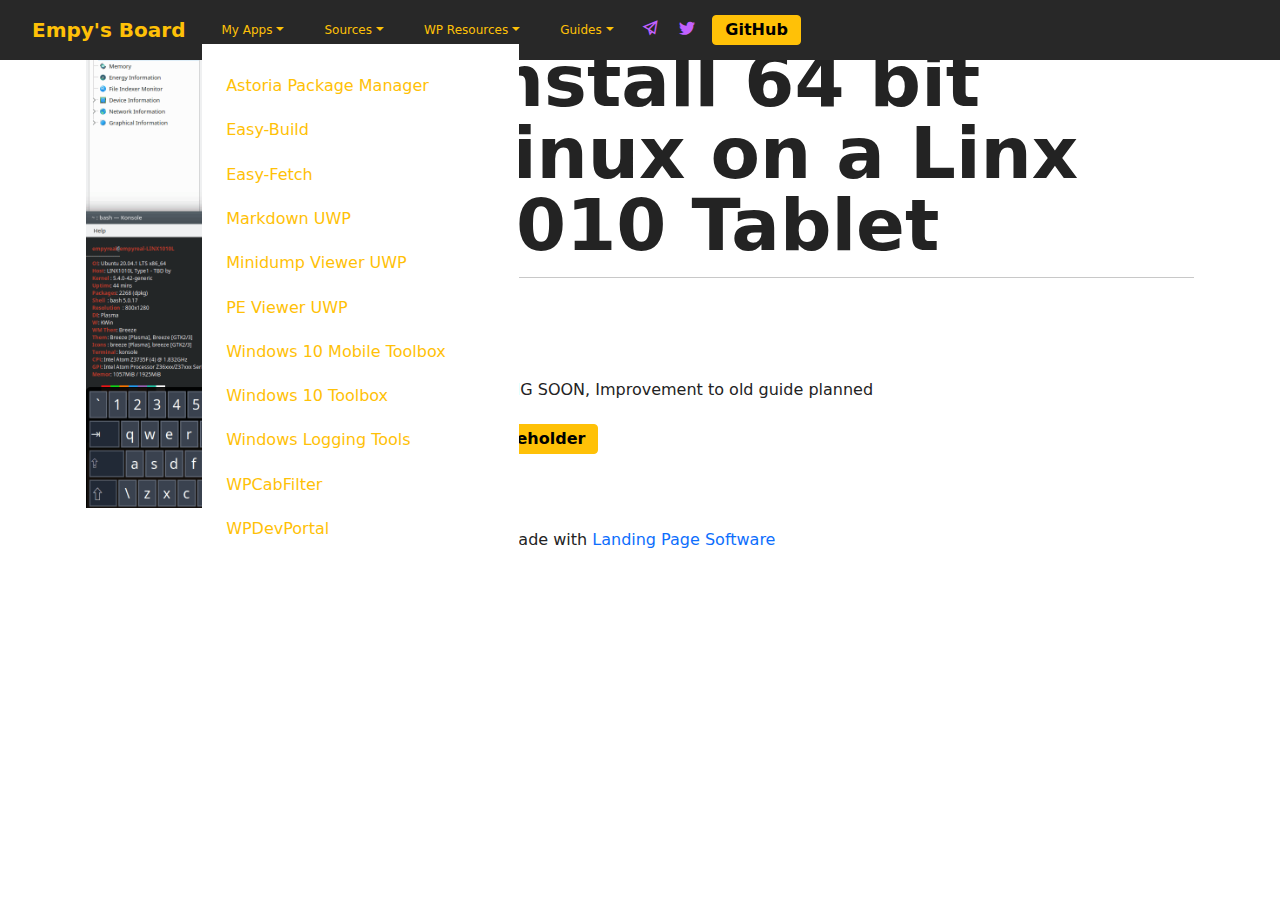
<file: LinuxOnLinx.html>
<!DOCTYPE html>
<html  >
<head>
  <!-- Site made with Mobirise Website Builder v5.8.4, https://mobirise.com -->
  <meta charset="UTF-8">
  <meta http-equiv="X-UA-Compatible" content="IE=edge">
  <meta name="generator" content="Mobirise v5.8.4, mobirise.com">
  <meta name="viewport" content="width=device-width, initial-scale=1, minimum-scale=1">
  <link rel="shortcut icon" href="assets/images/icons8-console-100.png" type="image/x-icon">
  <meta name="description" content="Install 64 bit Linux on a 32 bit Windows 10 Tablet">
  
  
  <title>Install Linux on Linx 1010 Tablet</title>
  <link rel="stylesheet" href="assets/web/assets/mobirise-icons2/mobirise2.css">
  <link rel="stylesheet" href="assets/bootstrap/css/bootstrap.min.css">
  <link rel="stylesheet" href="assets/bootstrap/css/bootstrap-grid.min.css">
  <link rel="stylesheet" href="assets/bootstrap/css/bootstrap-reboot.min.css">
  <link rel="stylesheet" href="assets/dropdown/css/style.css">
  <link rel="stylesheet" href="assets/socicon/css/styles.css">
  <link rel="stylesheet" href="assets/theme/css/style.css">
  <link rel="preload" href="https://fonts.googleapis.com/css?family=Jost:100,200,300,400,500,600,700,800,900,100i,200i,300i,400i,500i,600i,700i,800i,900i&display=swap" as="style" onload="this.onload=null;this.rel='stylesheet'">
  <noscript><link rel="stylesheet" href="https://fonts.googleapis.com/css?family=Jost:100,200,300,400,500,600,700,800,900,100i,200i,300i,400i,500i,600i,700i,800i,900i&display=swap"></noscript>
  <link rel="preload" href="https://fonts.googleapis.com/css?family=Source+Code+Pro:200,300,400,500,600,700,800,900,200i,300i,400i,500i,600i,700i,800i,900i&display=swap" as="style" onload="this.onload=null;this.rel='stylesheet'">
  <noscript><link rel="stylesheet" href="https://fonts.googleapis.com/css?family=Source+Code+Pro:200,300,400,500,600,700,800,900,200i,300i,400i,500i,600i,700i,800i,900i&display=swap"></noscript>
  <link rel="preload" as="style" href="assets/mobirise/css/mbr-additional.css"><link rel="stylesheet" href="assets/mobirise/css/mbr-additional.css" type="text/css">

  
  
  
</head>
<body>
  
  <section data-bs-version="5.1" class="menu menu3 cid-sJ5gshHKRf" once="menu" id="menu3-1n">
    
    <nav class="navbar navbar-dropdown navbar-fixed-top navbar-expand-lg">
        <div class="container-fluid">
            <div class="navbar-brand">
                
                <span class="navbar-caption-wrap"><a class="navbar-caption text-warning text-primary display-7" href="index.html">Empy's Board<br></a></span>
            </div>
            <button class="navbar-toggler" type="button" data-toggle="collapse" data-bs-toggle="collapse" data-target="#navbarSupportedContent" data-bs-target="#navbarSupportedContent" aria-controls="navbarNavAltMarkup" aria-expanded="false" aria-label="Toggle navigation">
                <div class="hamburger">
                    <span></span>
                    <span></span>
                    <span></span>
                    <span></span>
                </div>
            </button>
            <div class="collapse navbar-collapse" id="navbarSupportedContent">
                <ul class="navbar-nav nav-dropdown" data-app-modern-menu="true"><li class="nav-item dropdown"><a class="nav-link link text-warning text-primary dropdown-toggle show display-7" href="#" target="_blank" data-bs-auto-close="outside" aria-expanded="false" data-toggle="dropdown-submenu" data-bs-toggle="dropdown">My Apps</a><div class="dropdown-menu show" aria-labelledby="dropdown-undefined" data-bs-popper="none"><a class="text-warning text-primary dropdown-item display-7" href="https://github.com/Empyreal96/Astoria-Package-Manager" data-bs-auto-close="outside" aria-expanded="false" target="_blank">Astoria Package Manager</a><a class="text-warning text-primary dropdown-item display-7" href="easybuild.html" data-bs-auto-close="outside" aria-expanded="false">Easy-Build</a><a class="text-warning text-primary dropdown-item display-7" href="https://github.com/Empyreal96/Easy-Fetch-UWP" data-bs-auto-close="outside" aria-expanded="false" target="_blank">Easy-Fetch</a><a class="text-warning text-primary dropdown-item display-7" href="https://github.com/Empyreal96/MarkdownUWP" target="_blank">Markdown UWP</a><a class="text-warning text-primary dropdown-item display-7" href="https://github.com/Empyreal96/MinidumpViewer.UWP" target="_blank" data-bs-auto-close="outside" aria-expanded="false">Minidump Viewer UWP</a><a class="text-warning text-primary dropdown-item display-7" href="https://github.com/Empyreal96/PE-Viewer-UWP" target="_blank">PE Viewer UWP</a><a class="text-warning text-primary dropdown-item display-7" href="https://github.com/Empyreal96/W10M_Toolbox" data-bs-auto-close="outside" aria-expanded="false" target="_blank">Windows 10 Mobile Toolbox</a><a class="text-warning text-primary dropdown-item display-7" href="https://github.com/Empyreal96/win-10-services-toolbox" data-bs-auto-close="outside" aria-expanded="false" target="_blank">Windows 10 Toolbox</a><a class="text-warning text-primary dropdown-item display-7" href="https://github.com/Empyreal96/WP-Logging-Tools" target="_blank">Windows Logging Tools</a><a class="text-warning text-primary dropdown-item display-7" href="https://github.com/Empyreal96/WPCabFilter" target="_blank">WPCabFilter</a><a class="text-warning text-primary dropdown-item display-7" href="https://github.com/Empyreal96/WP_Device_Portal" data-bs-auto-close="outside" aria-expanded="false" target="_blank">WPDevPortal</a></div></li><li class="nav-item dropdown"><a class="nav-link link text-warning text-primary dropdown-toggle display-7" href="#" target="_blank" data-bs-auto-close="outside" aria-expanded="false" data-toggle="dropdown-submenu" data-bs-toggle="dropdown">Sources</a><div class="dropdown-menu" aria-labelledby="dropdown-undefined"><a class="text-warning text-primary show dropdown-item display-7" href="MSXDE.html" data-bs-auto-close="outside" aria-expanded="false">Microsoft Emulator (XDE)</a><a class="text-warning text-primary show dropdown-item display-7" href="WDRTSrc.html" data-bs-auto-close="outside" aria-expanded="false" data-bs-toggle="dropdown">Windows Device Recovery Tool Libraries</a><a class="text-warning text-primary show dropdown-item display-7" href="WCAgentSrc.html" data-bs-auto-close="outside" aria-expanded="false" data-bs-toggle="dropdown">WConnect Agent</a><a class="text-warning text-primary show dropdown-item display-7" href="WPToolsSrc.html" data-bs-auto-close="outside" aria-expanded="false" data-bs-toggle="dropdown">WP SDK Tools</a></div></li><li class="nav-item dropdown"><a class="nav-link link text-warning text-primary dropdown-toggle display-7" href="#" target="_blank" data-bs-auto-close="outside" aria-expanded="false" data-toggle="dropdown-submenu" data-bs-toggle="dropdown">WP Resources</a><div class="dropdown-menu" aria-labelledby="dropdown-undefined"><a class="text-warning text-primary show dropdown-item display-7" href="WP8.1OEM.html" data-bs-auto-close="outside" aria-expanded="false">Archived WP8.1 OEM Documentation</a><a class="text-warning text-primary show dropdown-item display-7" href="W10MKD.html" data-bs-auto-close="outside" aria-expanded="false">Manually Enabling Kernel Debugging</a><a class="text-warning text-primary show dropdown-item display-7" href="WPAKs.html" data-bs-auto-close="outside" aria-expanded="false">Windows 10 Mobile WPAKs</a><a class="text-warning text-primary show dropdown-item display-7" href="https://github.com/Empyreal96/WPCabLinks.db" target="_blank" data-bs-auto-close="outside" aria-expanded="false">Windows Phone/Mobile Update Cabs</a><a class="text-warning text-primary show dropdown-item display-7" href="W10MXMi4.html" data-bs-auto-close="outside" aria-expanded="false">Xiaomi MI4 W10M Build 10586</a></div></li><li class="nav-item dropdown"><a class="nav-link link text-warning text-primary dropdown-toggle display-7" href="#" target="_blank" data-bs-auto-close="outside" aria-expanded="false" data-toggle="dropdown-submenu" data-bs-toggle="dropdown">Guides</a><div class="dropdown-menu" aria-labelledby="dropdown-undefined"><a class="text-warning text-primary dropdown-item display-7" href="https://github.com/Empyreal96/creating-windows-phone-packages" target="_blank">Create Custom W10M Packages</a><a class="text-warning text-primary dropdown-item display-7" href="https://github.com/Empyreal96/W10M-16212-Guides" target="_blank">Installing W10M Build 16212</a><a class="text-warning text-primary dropdown-item display-7" href="LinuxOn950s.html" data-bs-auto-close="outside" aria-expanded="true">Linux on 950/XL</a><a class="text-warning text-primary dropdown-item display-7" href="LinuxOnLinx.html" data-bs-auto-close="outside" aria-expanded="true">Linux on Linx 1010</a><a class="text-warning text-primary dropdown-item display-7" href="https://github.com/Empyreal96/Updating-WP-FFUs-Guide" target="_blank">Update Stock WP FFUs</a></div></li></ul>
                <div class="icons-menu">
                    <a class="iconfont-wrapper" href="https://t.me/empysboard" target="_blank">
                        <span class="p-2 mbr-iconfont mobi-mbri-paper-plane mobi-mbri" style="color: rgb(194, 97, 255); fill: rgb(194, 97, 255);"></span>
                    </a>
                    <a class="iconfont-wrapper" href="https://twitter.com/GingerGunt" target="_blank">
                        <span class="p-2 mbr-iconfont socicon-twitter socicon" style="color: rgb(194, 97, 255); fill: rgb(194, 97, 255);"></span>
                    </a>
                    
                    
                </div>
                <div class="navbar-buttons mbr-section-btn"><a class="btn btn-warning display-4" href="https://github.com/empyreal96" target="_blank">GitHub</a></div>
            </div>
        </div>
    </nav>
</section>

<section data-bs-version="5.1" class="header14 cid-sZOTOPJi8C" id="header14-22">

    

    

    <div class="container">
        <div class="row justify-content-center align-items-center">
            <div class="col-12 col-md-4 image-wrapper">
                <img src="assets/images/screenshot-20200826-122851-800x1280.png" alt="Mobirise">
            </div>
            <div class="col-12 col-md">
                <div class="text-wrapper">
                    <h1 class="mbr-section-title mbr-fonts-style mb-3 display-2"><p><strong>Install 64 bit Linux on a Linx 1010 Tablet&nbsp;</strong></p><hr><p><strong><br></strong></p></h1>
                    <p class="mbr-text mbr-fonts-style display-7">COMING SOON, Improvement to old guide planned</p>
                    <div class="mbr-section-btn mt-3"><a class="btn btn-warning display-4" href="https://mobiri.se">Placeholder</a></div>
                </div>
            </div>
        </div>
    </div>
</section><section class="display-7" style="padding: 0;align-items: center;justify-content: center;flex-wrap: wrap;    align-content: center;display: flex;position: relative;height: 4rem;"><a href="https://mobiri.se/" style="flex: 1 1;height: 4rem;position: absolute;width: 100%;z-index: 1;"><img alt="" style="height: 4rem;" src="[data-uri]"></a><p style="margin: 0;text-align: center;" class="display-7">Made with &#8204;</p><a style="z-index:1" href="https://mobirise.com/builder/landing-page-software.html">Landing Page Software</a></section><script src="assets/bootstrap/js/bootstrap.bundle.min.js"></script>  <script src="assets/smoothscroll/smooth-scroll.js"></script>  <script src="assets/ytplayer/index.js"></script>  <script src="assets/dropdown/js/navbar-dropdown.js"></script>  <script src="assets/theme/js/script.js"></script>  
  
  
</body>
</html>
</file>
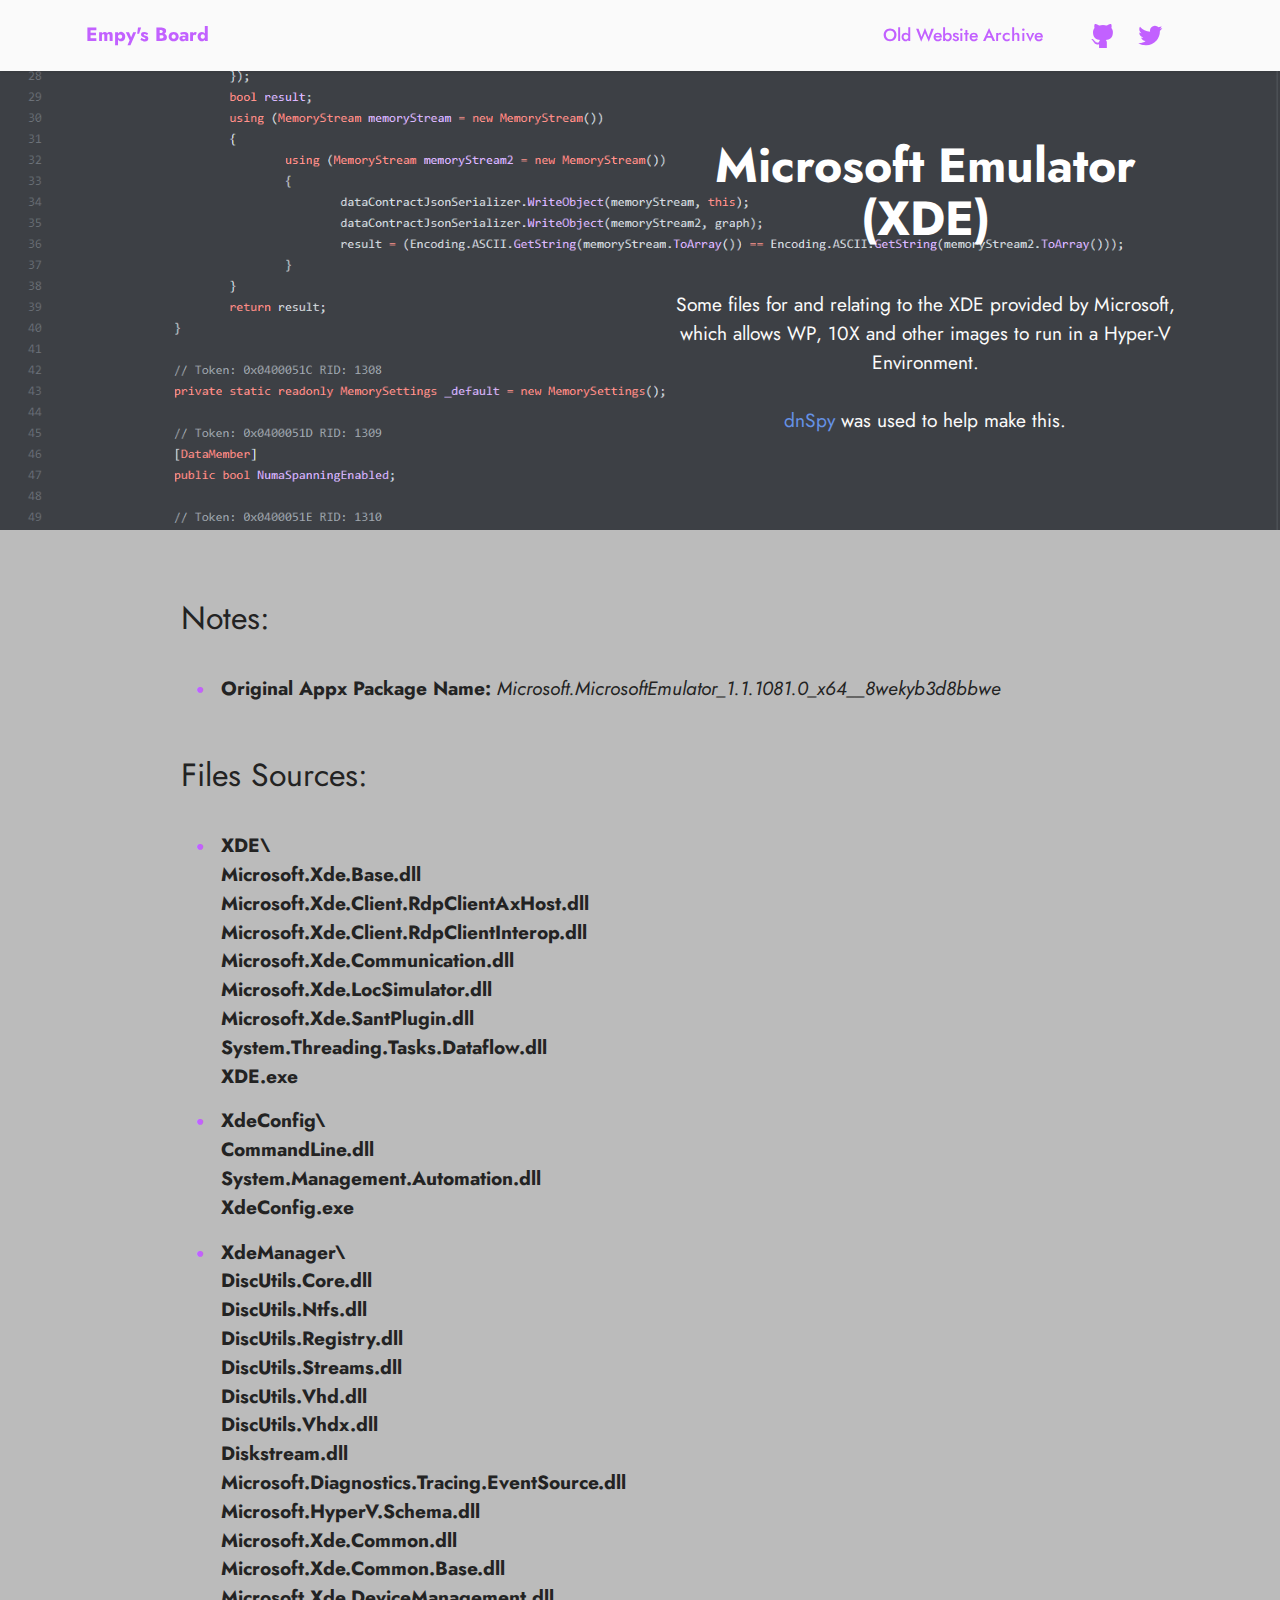
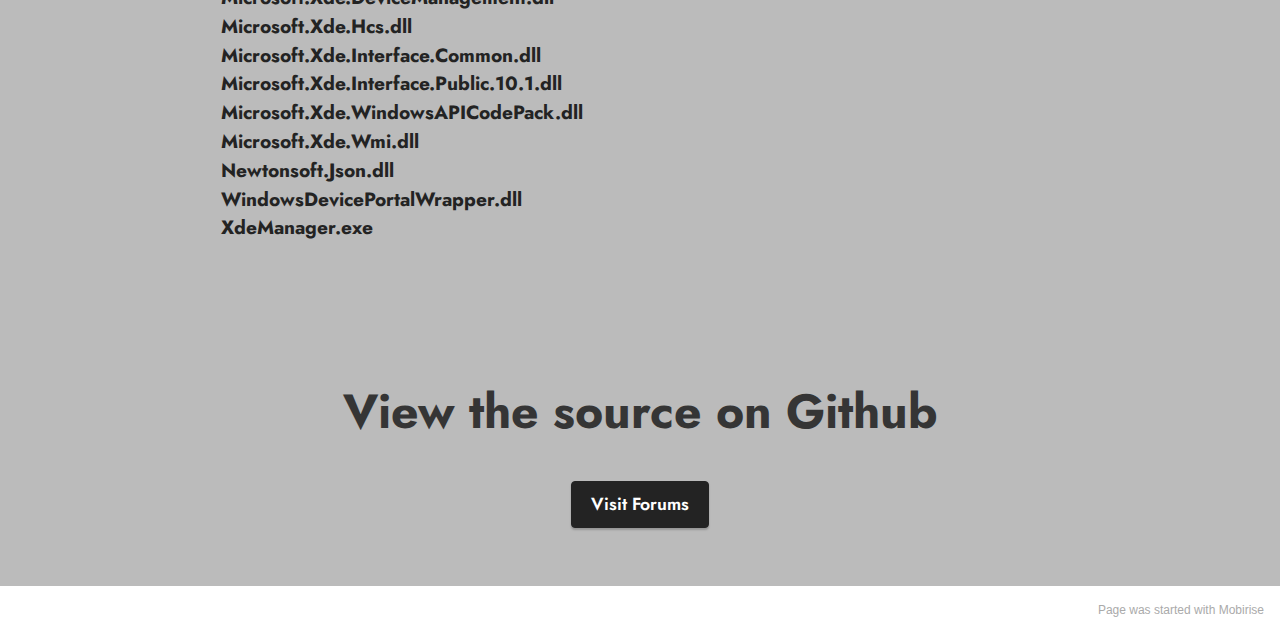
<file: MSXDE.html>
<!DOCTYPE html>
<html  >
<head>
  <!-- Site made with Mobirise Website Builder v5.4.1, https://mobirise.com -->
  <meta charset="UTF-8">
  <meta http-equiv="X-UA-Compatible" content="IE=edge">
  <meta name="generator" content="Mobirise v5.4.1, mobirise.com">
  <meta name="viewport" content="width=device-width, initial-scale=1, minimum-scale=1">
  <link rel="shortcut icon" href="assets/images/icons8-console-100.png" type="image/x-icon">
  <meta name="description" content="">
  
  
  <title>MS Emulator (XDE)</title>
  <link rel="stylesheet" href="assets/bootstrap/css/bootstrap.min.css">
  <link rel="stylesheet" href="assets/bootstrap/css/bootstrap-grid.min.css">
  <link rel="stylesheet" href="assets/bootstrap/css/bootstrap-reboot.min.css">
  <link rel="stylesheet" href="assets/dropdown/css/style.css">
  <link rel="stylesheet" href="assets/socicon/css/styles.css">
  <link rel="stylesheet" href="assets/theme/css/style.css">
  <link rel="preload" href="https://fonts.googleapis.com/css?family=Jost:100,200,300,400,500,600,700,800,900,100i,200i,300i,400i,500i,600i,700i,800i,900i&display=swap" as="style" onload="this.onload=null;this.rel='stylesheet'">
  <noscript><link rel="stylesheet" href="https://fonts.googleapis.com/css?family=Jost:100,200,300,400,500,600,700,800,900,100i,200i,300i,400i,500i,600i,700i,800i,900i&display=swap"></noscript>
  <link rel="preload" as="style" href="assets/mobirise/css/mbr-additional.css"><link rel="stylesheet" href="assets/mobirise/css/mbr-additional.css" type="text/css">
  
  
  
  
</head>
<body>
  
  <section data-bs-version="5.1" class="menu menu3 cid-sJ5gshHKRf" once="menu" id="menu3-13">
    
    <nav class="navbar navbar-dropdown navbar-fixed-top navbar-expand-lg">
        <div class="container">
            <div class="navbar-brand">
                
                <span class="navbar-caption-wrap"><a class="navbar-caption text-warning text-primary display-7" href="index.html">Empy's Board<br></a></span>
            </div>
            <button class="navbar-toggler" type="button" data-toggle="collapse" data-bs-toggle="collapse" data-target="#navbarSupportedContent" data-bs-target="#navbarSupportedContent" aria-controls="navbarNavAltMarkup" aria-expanded="false" aria-label="Toggle navigation">
                <div class="hamburger">
                    <span></span>
                    <span></span>
                    <span></span>
                    <span></span>
                </div>
            </button>
            <div class="collapse navbar-collapse" id="navbarSupportedContent">
                <ul class="navbar-nav nav-dropdown nav-right" data-app-modern-menu="true"><li class="nav-item"><a class="nav-link link text-warning text-primary display-4" href="https://github.com/Empyreal96/Empys-board/raw/main/Archive/index.html" target="_blank">Old Website Archive</a></li></ul>
                <div class="icons-menu">
                    <a class="iconfont-wrapper" href="https://github.com/empyreal96" target="_blank">
                        <span class="p-2 mbr-iconfont socicon-github socicon" style="color: rgb(194, 97, 255); fill: rgb(194, 97, 255);"></span>
                    </a>
                    <a class="iconfont-wrapper" href="https://twitter.com/GingerGunt" target="_blank">
                        <span class="p-2 mbr-iconfont socicon-twitter socicon" style="color: rgb(194, 97, 255); fill: rgb(194, 97, 255);"></span>
                    </a>
                    
                    
                </div>
                
            </div>
        </div>
    </nav>
</section>

<section data-bs-version="5.1" class="header3 cid-sJdg3AKOEY" id="header3-15">

    

    <div class="mbr-overlay" style="opacity: 0.2; background-color: rgb(255, 255, 255);"></div>

    <div class="align-center container">
        <div class="row justify-content-end">
            <div class="col-12 col-lg-6">
                <h1 class="mbr-section-title mbr-fonts-style mb-3 display-2"><strong>Microsoft Emulator (XDE)</strong></h1>
                
                <p class="mbr-text mbr-fonts-style display-7"><br>Some files for and relating to the XDE provided by Microsoft, which allows WP, 10X and other images to run in a Hyper-V Environment.<br><br><a href="https://github.com/dnSpy/dnSpy" class="text-primary" target="_blank">dnSpy</a> was used to help make this.</p>
                
            </div>
        </div>
    </div>
</section>

<section data-bs-version="5.1" class="content8 cid-sJdi6p0to7" id="content8-17">
    
    <div class="container">
        <div class="row justify-content-center">
            <div class="counter-container col-md-12 col-lg-10">
                <h4 class="mbr-section-title mbr-fonts-style mb-4 display-5">
                    Notes:</h4>
                <div class="mbr-text mbr-fonts-style display-7">
                    <ul>
                        <li><strong>Original Appx Package Name: </strong><em>Microsoft.MicrosoftEmulator_1.1.1081.0_x64__8wekyb3d8bbwe</em></li>
                    </ul>
                </div>
            </div>
        </div>
    </div>
</section>

<section data-bs-version="5.1" class="content8 cid-sJdgQS6Urd" id="content8-16">
    
    <div class="container">
        <div class="row justify-content-center">
            <div class="counter-container col-md-12 col-lg-10">
                <h4 class="mbr-section-title mbr-fonts-style mb-4 display-5">
                    Files Sources:<br></h4>
                <div class="mbr-text mbr-fonts-style display-7">
                    <ul>
                        <li><strong>XDE\<br></strong><strong>Microsoft.Xde.Base.dll<br></strong><strong>Microsoft.Xde.Client.RdpClientAxHost.dll<br></strong><strong>Microsoft.Xde.Client.RdpClientInterop.dll<br></strong><strong>Microsoft.Xde.Communication.dll<br></strong><strong>Microsoft.Xde.LocSimulator.dll<br></strong><strong>Microsoft.Xde.SantPlugin.dll<br></strong><strong>System.Threading.Tasks.Dataflow.dll<br></strong><strong>XDE.exe</strong></li>
                        <li><strong>XdeConfig\<br></strong><strong>CommandLine.dll<br></strong><strong>System.Management.Automation.dll<br></strong><strong>XdeConfig.exe</strong></li>
                        <li><strong>XdeManager\<br></strong><strong>DiscUtils.Core.dll<br></strong><strong>DiscUtils.Ntfs.dll<br></strong><strong>DiscUtils.Registry.dll<br></strong><strong>DiscUtils.Streams.dll<br></strong><strong>DiscUtils.Vhd.dll<br></strong><strong>DiscUtils.Vhdx.dll<br></strong><strong>Diskstream.dll<br></strong><strong>Microsoft.Diagnostics.Tracing.EventSource.dll<br></strong><strong>Microsoft.HyperV.Schema.dll<br></strong><strong>Microsoft.Xde.Common.dll<br></strong><strong>Microsoft.Xde.Common.Base.dll<br></strong><strong>Microsoft.Xde.DeviceManagement.dll<br></strong><strong>Microsoft.Xde.Hcs.dll<br></strong><strong>Microsoft.Xde.Interface.Common.dll<br></strong><strong>Microsoft.Xde.Interface.Public.10.1.dll<br></strong><strong>Microsoft.Xde.WindowsAPICodePack.dll<br></strong><strong>Microsoft.Xde.Wmi.dll<br></strong><strong>Newtonsoft.Json.dll<br></strong><strong>WindowsDevicePortalWrapper.dll<br></strong><strong>XdeManager.exe</strong></li>
                    </ul>
                </div>
            </div>
        </div>
    </div>
</section>

<section data-bs-version="5.1" class="info1 cid-sJdiOWPaLk" id="info1-18">
    
    
    <div class="align-center container">
        <div class="row justify-content-center">
            <div class="col-12 col-lg-8">
                <h3 class="mbr-section-title mb-4 mbr-fonts-style display-2">
                    <strong>View the source on Github</strong></h3>
                
                <div class="mbr-section-btn"><a class="btn btn-black display-4" href="https://github.com/Empyreal96/MSEmulator-XDE_dotnet_decompiled" target="_blank">Visit Forums</a></div>
            </div>
        </div>
    </div>
</section><section style="background-color: #fff; font-family: -apple-system, BlinkMacSystemFont, 'Segoe UI', 'Roboto', 'Helvetica Neue', Arial, sans-serif; color:#aaa; font-size:12px; padding: 0; align-items: center; display: flex;"><a href="https://mobirise.site/z" style="flex: 1 1; height: 3rem; padding-left: 1rem;"></a><p style="flex: 0 0 auto; margin:0; padding-right:1rem;">Page <a href="https://mobirise.site/f" style="color:#aaa;">was started</a> with Mobirise</p></section><script src="assets/bootstrap/js/bootstrap.bundle.min.js"></script>  <script src="assets/smoothscroll/smooth-scroll.js"></script>  <script src="assets/ytplayer/index.js"></script>  <script src="assets/dropdown/js/navbar-dropdown.js"></script>  <script src="assets/theme/js/script.js"></script>  
  
  
</body>
</html>
</file>
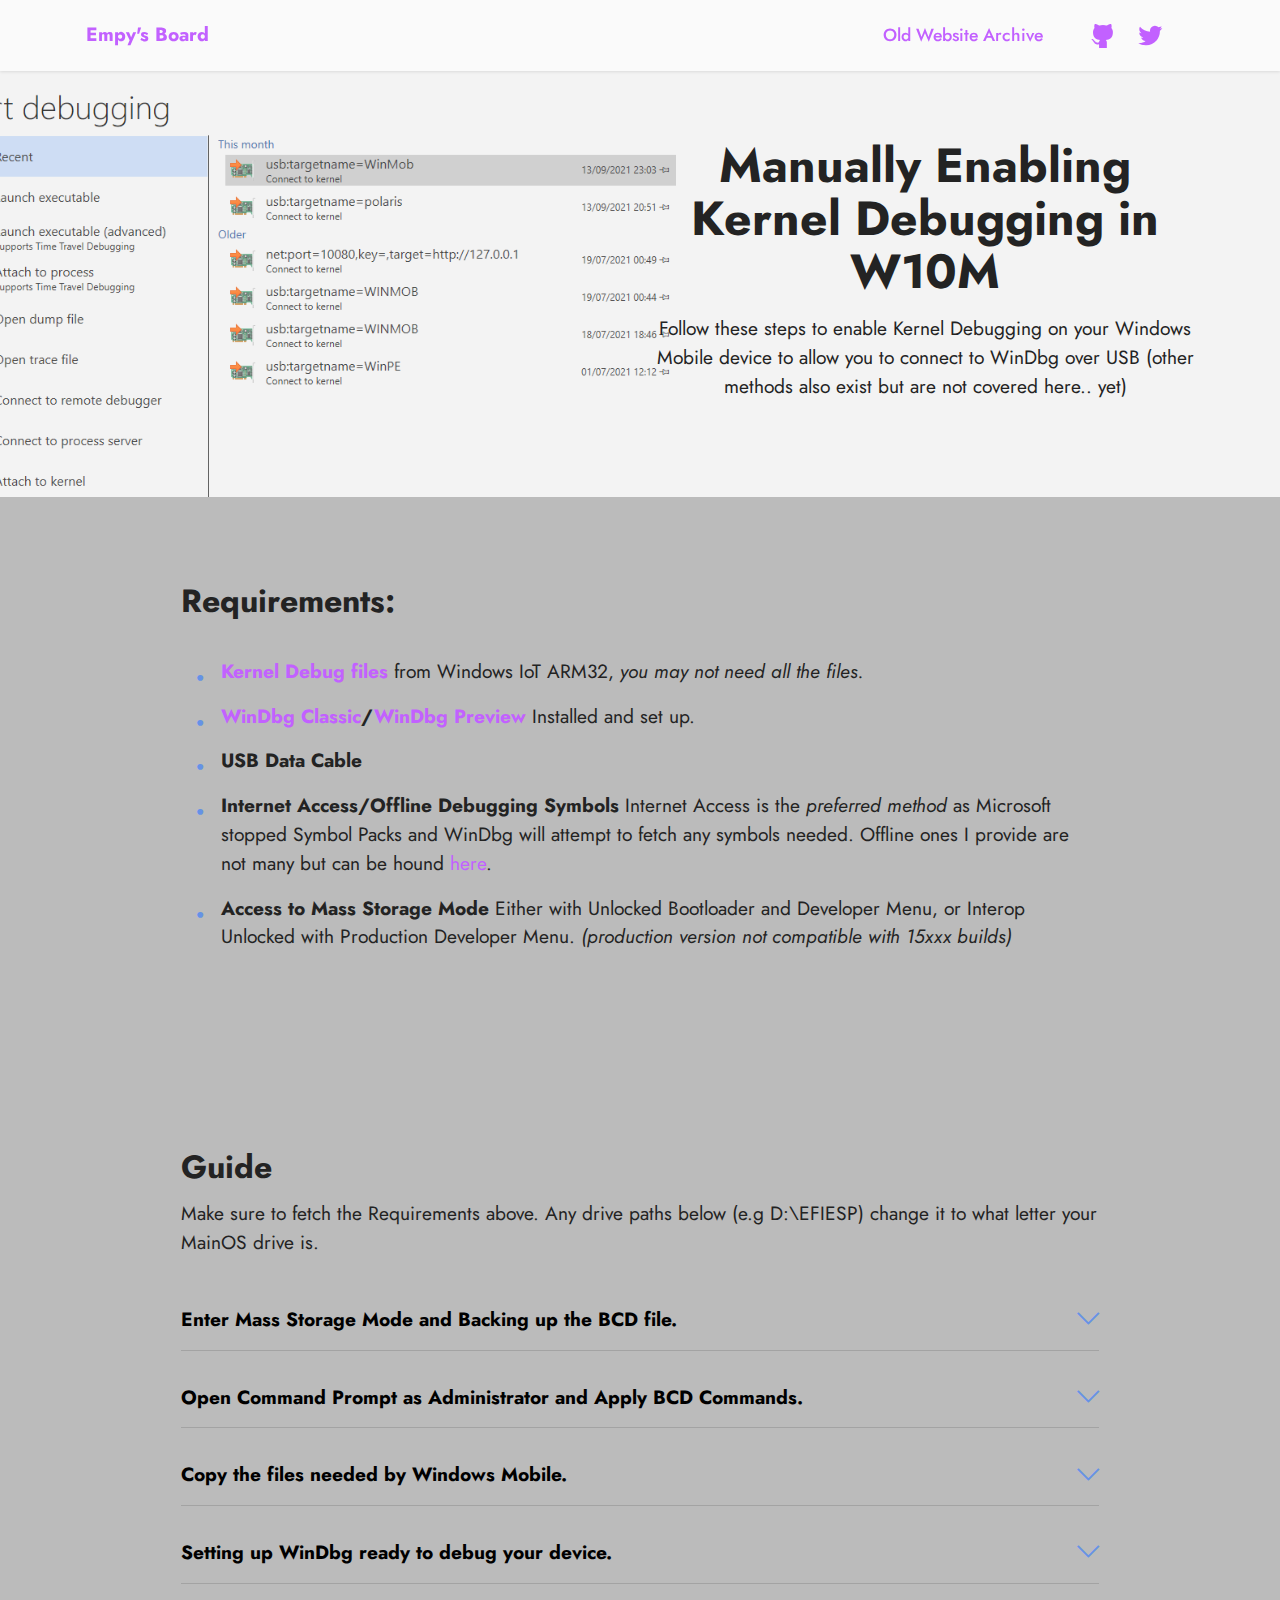
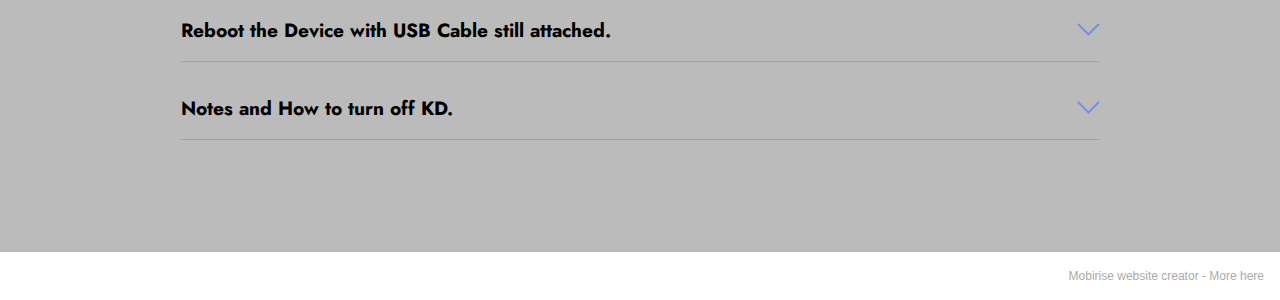
<file: W10MKD.html>
<!DOCTYPE html>
<html  >
<head>
  <!-- Site made with Mobirise Website Builder v5.4.1, https://mobirise.com -->
  <meta charset="UTF-8">
  <meta http-equiv="X-UA-Compatible" content="IE=edge">
  <meta name="generator" content="Mobirise v5.4.1, mobirise.com">
  <meta name="viewport" content="width=device-width, initial-scale=1, minimum-scale=1">
  <link rel="shortcut icon" href="assets/images/icons8-console-100.png" type="image/x-icon">
  <meta name="description" content="Manually enabling Kernel Debugging on Windows 10 Mobile">
  
  
  <title>W10MKD</title>
  <link rel="stylesheet" href="assets/web/assets/mobirise-icons2/mobirise2.css">
  <link rel="stylesheet" href="assets/web/assets/mobirise-icons/mobirise-icons.css">
  <link rel="stylesheet" href="assets/bootstrap/css/bootstrap.min.css">
  <link rel="stylesheet" href="assets/bootstrap/css/bootstrap-grid.min.css">
  <link rel="stylesheet" href="assets/bootstrap/css/bootstrap-reboot.min.css">
  <link rel="stylesheet" href="assets/dropdown/css/style.css">
  <link rel="stylesheet" href="assets/socicon/css/styles.css">
  <link rel="stylesheet" href="assets/theme/css/style.css">
  <link rel="preload" href="https://fonts.googleapis.com/css?family=Jost:100,200,300,400,500,600,700,800,900,100i,200i,300i,400i,500i,600i,700i,800i,900i&display=swap" as="style" onload="this.onload=null;this.rel='stylesheet'">
  <noscript><link rel="stylesheet" href="https://fonts.googleapis.com/css?family=Jost:100,200,300,400,500,600,700,800,900,100i,200i,300i,400i,500i,600i,700i,800i,900i&display=swap"></noscript>
  <link rel="preload" as="style" href="assets/mobirise/css/mbr-additional.css"><link rel="stylesheet" href="assets/mobirise/css/mbr-additional.css" type="text/css">
  
  
  
  
</head>
<body>
  
  <section data-bs-version="5.1" class="menu menu3 cid-sJ5gshHKRf" once="menu" id="menu3-l">
    
    <nav class="navbar navbar-dropdown navbar-fixed-top navbar-expand-lg">
        <div class="container">
            <div class="navbar-brand">
                
                <span class="navbar-caption-wrap"><a class="navbar-caption text-warning text-primary display-7" href="index.html">Empy's Board<br></a></span>
            </div>
            <button class="navbar-toggler" type="button" data-toggle="collapse" data-bs-toggle="collapse" data-target="#navbarSupportedContent" data-bs-target="#navbarSupportedContent" aria-controls="navbarNavAltMarkup" aria-expanded="false" aria-label="Toggle navigation">
                <div class="hamburger">
                    <span></span>
                    <span></span>
                    <span></span>
                    <span></span>
                </div>
            </button>
            <div class="collapse navbar-collapse" id="navbarSupportedContent">
                <ul class="navbar-nav nav-dropdown nav-right" data-app-modern-menu="true"><li class="nav-item"><a class="nav-link link text-warning text-primary display-4" href="https://github.com/Empyreal96/Empys-board/raw/main/Archive/index.html" target="_blank">Old Website Archive</a></li></ul>
                <div class="icons-menu">
                    <a class="iconfont-wrapper" href="https://github.com/empyreal96" target="_blank">
                        <span class="p-2 mbr-iconfont socicon-github socicon" style="color: rgb(194, 97, 255); fill: rgb(194, 97, 255);"></span>
                    </a>
                    <a class="iconfont-wrapper" href="https://twitter.com/GingerGunt" target="_blank">
                        <span class="p-2 mbr-iconfont socicon-twitter socicon" style="color: rgb(194, 97, 255); fill: rgb(194, 97, 255);"></span>
                    </a>
                    
                    
                </div>
                
            </div>
        </div>
    </nav>
</section>

<section data-bs-version="5.1" class="header3 cid-sJbVyigEL9" id="header3-m">

    

    <div class="mbr-overlay" style="opacity: 0.2; background-color: rgb(255, 255, 255);"></div>

    <div class="align-center container">
        <div class="row justify-content-end">
            <div class="col-12 col-lg-6">
                <h1 class="mbr-section-title mbr-fonts-style mb-3 display-2"><strong>Manually Enabling Kernel Debugging in W10M</strong></h1>
                
                <p class="mbr-text mbr-fonts-style display-7">Follow these steps to enable Kernel Debugging on your Windows Mobile device to allow you to connect to WinDbg over USB (other methods also exist but are not covered here.. yet)</p>
                
            </div>
        </div>
    </div>
</section>

<section data-bs-version="5.1" class="content14 cid-sJbWMloUVC" id="content14-o">
    
    
    
    <div class="container">
        <div class="row justify-content-center">
            <div class="col-md-12 col-lg-10">
                    <h3 class="mbr-section-title mbr-fonts-style mb-4 display-5">
                        <strong>Requirements:</strong></h3>
                <ul class="list mbr-fonts-style display-7">
                    <li><strong><a href="https://github.com/Empyreal96/Empys-board/raw/main/files/W10M_KD.zip" class="text-warning" target="_blank"><b>Kernel Debug files</b></a> </strong>from Windows IoT ARM32, <em>you may not need all the files.</em></li>
                    <li><strong><a href="https://docs.microsoft.com/en-us/windows-hardware/drivers/debugger/debugger-download-tools" class="text-warning" target="_blank"><b>WinDbg Classic</b></a>/<b><a href="https://www.microsoft.com/en-gb/p/windbg-preview/9pgjgd53tn86" class="text-warning" target="_blank"><b>WinDbg Preview</b></a>&nbsp;</b></strong>Installed and set up.</li>
                    <li><strong>USB Data Cable</strong></li>
                    <li><strong>Internet Access/Offline Debugging Symbols</strong>&nbsp;Internet Access is the&nbsp;<em>preferred method</em> as Microsoft stopped Symbol Packs and WinDbg will attempt to fetch any symbols needed. Offline ones I provide are not many but can be hound <a href="https://github.com/Empyreal96/Windows-10-Mobile-Public-Symbols" class="text-warning" target="_blank">here</a>.</li>
                    <li><strong>Access to Mass Storage Mode </strong>Either with Unlocked Bootloader and Developer Menu, or Interop Unlocked with Production Developer Menu.&nbsp;<em>(production version not compatible with 15xxx builds)</em></li>
                </ul>
            </div>
        </div>
    </div>
</section>

<section data-bs-version="5.1" class="content16 cid-sJbYVxvoIM" id="content16-p">

    

    
    <div class="container">
        <div class="row justify-content-center">
            <div class="col-12 col-md-10">
                <div class="mbr-section-head align-center mb-4">
                    <h3 class="mbr-section-title mb-0 mbr-fonts-style display-5"><strong>Guide</strong></h3>
                    <h4 class="mbr-section-subtitle mb-0 mt-2 mbr-fonts-style display-7">
                       Make sure to fetch the Requirements above. Any drive paths below (e.g D:\EFIESP) change it to what letter your MainOS drive is.</h4>
                </div>
                <div id="bootstrap-accordion_19" class="panel-group accordionStyles accordion" role="tablist" aria-multiselectable="true">
                    <div class="card mb-3">
                        <div class="card-header" role="tab" id="headingOne">
                            <a role="button" class="panel-title collapsed" data-toggle="collapse" data-bs-toggle="collapse" data-core="" href="#collapse1_19" aria-expanded="false" aria-controls="collapse1">
                                <h6 class="panel-title-edit mbr-fonts-style mb-0 display-7"><strong>Enter Mass Storage Mode and Backing up the BCD file.</strong></h6>
                                <span class="sign mbr-iconfont mbri-arrow-down"></span>
                            </a>
                        </div>
                        <div id="collapse1_19" class="panel-collapse noScroll collapse" role="tabpanel" aria-labelledby="headingOne" data-parent="#bootstrap-accordion_19" data-bs-parent="#accordion">
                            <div class="panel-body">
                                <p class="mbr-fonts-style panel-text display-4">- Enter Mass Storage and connect to your PC.&nbsp;<br>- Navigate to "<strong>D:\EFIESP\EFI\Microsoft\Boot\</strong>" and make a copy of the file "<strong>BCD</strong>"<br></p>
                            </div>
                        </div>
                    </div>
                    <div class="card mb-3">
                        <div class="card-header" role="tab" id="headingOne">
                            <a role="button" class="panel-title collapsed" data-toggle="collapse" data-bs-toggle="collapse" data-core="" href="#collapse2_19" aria-expanded="false" aria-controls="collapse2">
                                <h6 class="panel-title-edit mbr-fonts-style mb-0 display-7"><strong>Open Command Prompt as Administrator and Apply BCD Commands.</strong></h6>
                                <span class="sign mbr-iconfont mbri-arrow-down"></span>
                            </a>
                        </div>
                        <div id="collapse2_19" class="panel-collapse noScroll collapse" role="tabpanel" aria-labelledby="headingOne" data-parent="#bootstrap-accordion_19" data-bs-parent="#accordion">
                            <div class="panel-body">
                                <p class="mbr-fonts-style panel-text display-4">
                                    - Open Command Prompt as an Administrator<br>- Type these commands pressing enter after each command:<br><br>&nbsp; &nbsp; &nbsp; &nbsp; &nbsp;  <strong>bcdedit /store "D:\EFIESP\EFI\Microsoft\Boot\BCD" /set {default} debug on
<br>
<br>&nbsp; &nbsp; &nbsp; &nbsp; &nbsp; bcdedit /store "D:\EFIESP\EFI\Microsoft\Boot\BCD" /dbgsettings usb targetname:WINMOB
<br>
<br>&nbsp; &nbsp; &nbsp; &nbsp; &nbsp; bcdedit /store "D:\EFIESP\EFI\Microsoft\Boot\BCD" /set {default} dbgtransport kdusb.dll</strong><br><br>- You can close the Command Prompt Window now.</p>
                            </div>
                        </div>
                    </div>
                    <div class="card mb-3">
                        <div class="card-header" role="tab" id="headingOne">
                            <a role="button" class="panel-title collapsed" data-toggle="collapse" data-bs-toggle="collapse" data-core="" href="#collapse3_19" aria-expanded="false" aria-controls="collapse3">
                                <h6 class="panel-title-edit mbr-fonts-style mb-0 display-7"><strong>Copy the files needed by Windows Mobile.</strong></h6>
                                <span class="sign mbr-iconfont mbri-arrow-down"></span>
                            </a>
                        </div>
                        <div id="collapse3_19" class="panel-collapse noScroll collapse" role="tabpanel" aria-labelledby="headingOne" data-parent="#bootstrap-accordion_19" data-bs-parent="#accordion">
                            <div class="panel-body">
                                <p class="mbr-fonts-style panel-text display-4">- Extract/Open "<strong>W10M_kd.zip</strong>" and copy the files to&nbsp;"<strong>D:\Windows\System32</strong>". Don't replace any files that ask to be replaced <em>(No issue if you do replace)&nbsp;</em></p>
                            </div>
                        </div>
                    </div>
                    <div class="card mb-3">
                        <div class="card-header" role="tab" id="headingOne">
                            <a role="button" class="panel-title collapsed" data-toggle="collapse" data-bs-toggle="collapse" data-core="" href="#collapse4_19" aria-expanded="false" aria-controls="collapse4">
                                <h6 class="panel-title-edit mbr-fonts-style mb-0 display-7"><strong>Setting up WinDbg ready to debug your device.</strong></h6>
                                <span class="sign mbr-iconfont mbri-arrow-down"></span>
                            </a>
                        </div>
                        <div id="collapse4_19" class="panel-collapse noScroll collapse" role="tabpanel" aria-labelledby="headingOne" data-parent="#bootstrap-accordion_19" data-bs-parent="#accordion">
                            <div class="panel-body">
                                <p class="mbr-fonts-style panel-text display-4">
                                    - Launch WinDbg as Administrator.<br>- Goto [<strong>File &gt; Attach a Kernel &gt; USB</strong> Tab]<br>-&nbsp;In the "<strong>Target Name</strong>" box type: WINMOB<br>- (<strong>Optional</strong>) Tick Break on Connection it interrupt Booting with the debugger<br>-&nbsp;(<strong>First Run of WinDbg</strong>) When asked to install a driver from 'Microsoft', <strong>accept installing the driver</strong>. It is for <strong>USB Debugging Drivers</strong></p>
                            </div>
                        </div>
                    </div>
                    <div class="card mb-3">
                        <div class="card-header" role="tab" id="headingOne">
                            <a role="button" class="panel-title collapsed" data-toggle="collapse" data-bs-toggle="collapse" data-core="" href="#collapse5_19" aria-expanded="false" aria-controls="collapse5">
                                <h6 class="panel-title-edit mbr-fonts-style mb-0 display-7"><strong>Reboot the Device with USB Cable still attached.</strong></h6>
                                <span class="sign mbr-iconfont mbri-arrow-down"></span>
                            </a>
                        </div>
                        <div id="collapse5_19" class="panel-collapse noScroll collapse" role="tabpanel" aria-labelledby="headingOne" data-parent="#bootstrap-accordion_19" data-bs-parent="#accordion">
                            <div class="panel-body">
                                <p class="mbr-fonts-style panel-text display-4">
                                    - Reboot back into "<strong>Normal Mode</strong>"<br>- <strong>Windbg should detect the device during boot!</strong></p>
                            </div>
                        </div>
                    </div>
                    <div class="card mb-3">
                        <div class="card-header" role="tab" id="headingOne">
                            <a role="button" class="panel-title collapsed" data-toggle="collapse" data-bs-toggle="collapse" data-core="" href="#collapse6_19" aria-expanded="false" aria-controls="collapse6">
                                <h6 class="panel-title-edit mbr-fonts-style mb-0 display-7"><strong>Notes and How to turn off KD.</strong></h6>
                                <span class="sign mbr-iconfont mbri-arrow-down"></span>
                            </a>
                        </div>
                        <div id="collapse6_19" class="panel-collapse noScroll collapse" role="tabpanel" aria-labelledby="headingOne" data-parent="#bootstrap-accordion_19" data-bs-parent="#accordion">
                            <div class="panel-body">
                                <p class="mbr-fonts-style panel-text display-4">
                                    - MTP/Data Access may be blocked while Kernel Debugging is active.<br>- Device will likely run a bit slower, this is standard when Debugging.<br>- Debugging Symbols are publically available on Microsoft Symbol Servers, WinDbg will attempt to download the .pdb file needed.<br><br><strong>How to Disable KD</strong><br><strong>- </strong>Either Copy back your backed up <strong>BCD</strong> file<br><strong>or </strong><br><strong>- </strong>Enter<strong> Mass Storage Mode </strong>and run this command like above:<br><br>&nbsp; &nbsp; &nbsp; &nbsp;<strong>&nbsp;          bcdedit /store "D:\EFIESP\EFI\Microsoft\Boot\BCD" /set {default} debug off</strong></p>
                            </div>
                        </div>
                    </div>
                </div>
            </div>
        </div>
    </div>
</section><section style="background-color: #fff; font-family: -apple-system, BlinkMacSystemFont, 'Segoe UI', 'Roboto', 'Helvetica Neue', Arial, sans-serif; color:#aaa; font-size:12px; padding: 0; align-items: center; display: flex;"><a href="https://mobirise.site/c" style="flex: 1 1; height: 3rem; padding-left: 1rem;"></a><p style="flex: 0 0 auto; margin:0; padding-right:1rem;">Mobirise website creator - <a href="https://mobirise.site/n" style="color:#aaa;">More here</a></p></section><script src="assets/bootstrap/js/bootstrap.bundle.min.js"></script>  <script src="assets/smoothscroll/smooth-scroll.js"></script>  <script src="assets/ytplayer/index.js"></script>  <script src="assets/dropdown/js/navbar-dropdown.js"></script>  <script src="assets/mbr-switch-arrow/mbr-switch-arrow.js"></script>  <script src="assets/theme/js/script.js"></script>  
  
  
</body>
</html>
</file>
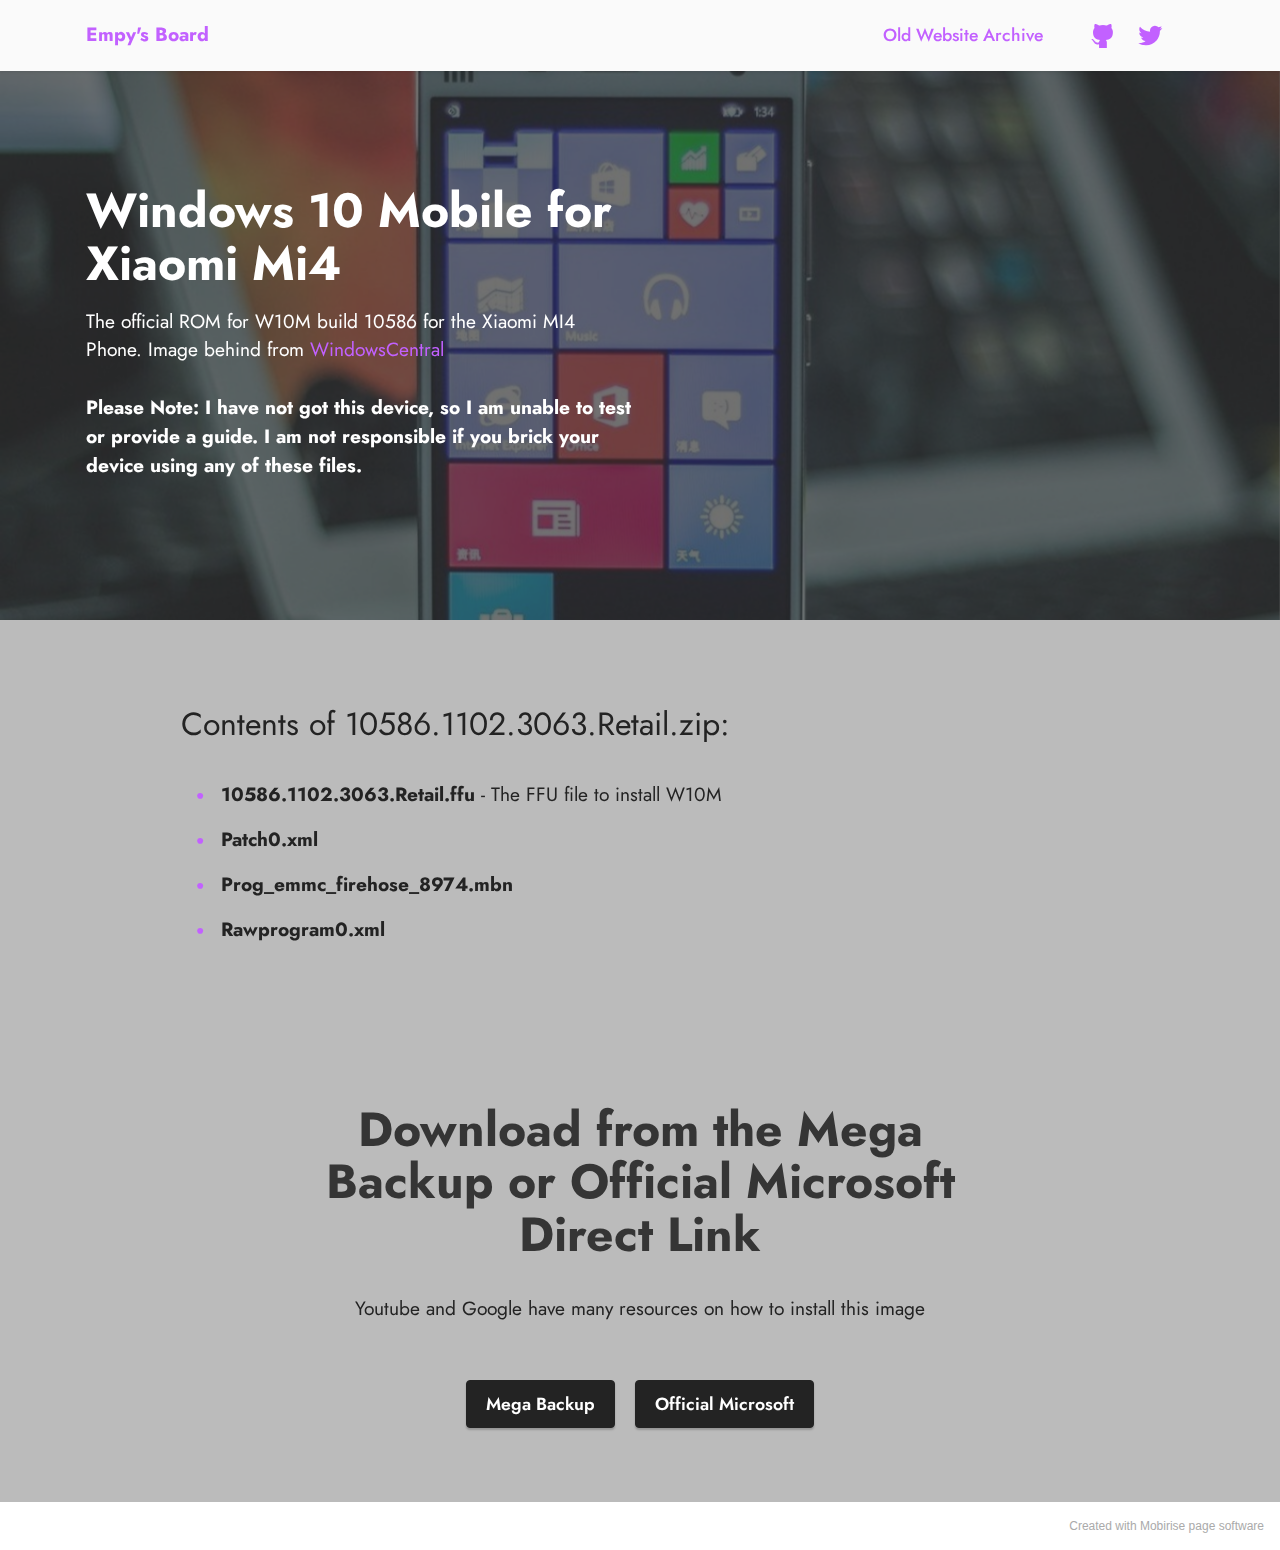
<file: W10MXMi4.html>
<!DOCTYPE html>
<html  >
<head>
  <!-- Site made with Mobirise Website Builder v5.4.1, https://mobirise.com -->
  <meta charset="UTF-8">
  <meta http-equiv="X-UA-Compatible" content="IE=edge">
  <meta name="generator" content="Mobirise v5.4.1, mobirise.com">
  <meta name="viewport" content="width=device-width, initial-scale=1, minimum-scale=1">
  <link rel="shortcut icon" href="assets/images/icons8-console-100.png" type="image/x-icon">
  <meta name="description" content="">
  
  
  <title>Xiaomi Mi4 Windows 10 Mobile</title>
  <link rel="stylesheet" href="assets/bootstrap/css/bootstrap.min.css">
  <link rel="stylesheet" href="assets/bootstrap/css/bootstrap-grid.min.css">
  <link rel="stylesheet" href="assets/bootstrap/css/bootstrap-reboot.min.css">
  <link rel="stylesheet" href="assets/parallax/jarallax.css">
  <link rel="stylesheet" href="assets/dropdown/css/style.css">
  <link rel="stylesheet" href="assets/socicon/css/styles.css">
  <link rel="stylesheet" href="assets/theme/css/style.css">
  <link rel="preload" href="https://fonts.googleapis.com/css?family=Jost:100,200,300,400,500,600,700,800,900,100i,200i,300i,400i,500i,600i,700i,800i,900i&display=swap" as="style" onload="this.onload=null;this.rel='stylesheet'">
  <noscript><link rel="stylesheet" href="https://fonts.googleapis.com/css?family=Jost:100,200,300,400,500,600,700,800,900,100i,200i,300i,400i,500i,600i,700i,800i,900i&display=swap"></noscript>
  <link rel="preload" as="style" href="assets/mobirise/css/mbr-additional.css"><link rel="stylesheet" href="assets/mobirise/css/mbr-additional.css" type="text/css">
  
  
  
  
</head>
<body>
  
  <section data-bs-version="5.1" class="menu menu3 cid-sJ5gshHKRf" once="menu" id="menu3-f">
    
    <nav class="navbar navbar-dropdown navbar-fixed-top navbar-expand-lg">
        <div class="container">
            <div class="navbar-brand">
                
                <span class="navbar-caption-wrap"><a class="navbar-caption text-warning text-primary display-7" href="index.html">Empy's Board<br></a></span>
            </div>
            <button class="navbar-toggler" type="button" data-toggle="collapse" data-bs-toggle="collapse" data-target="#navbarSupportedContent" data-bs-target="#navbarSupportedContent" aria-controls="navbarNavAltMarkup" aria-expanded="false" aria-label="Toggle navigation">
                <div class="hamburger">
                    <span></span>
                    <span></span>
                    <span></span>
                    <span></span>
                </div>
            </button>
            <div class="collapse navbar-collapse" id="navbarSupportedContent">
                <ul class="navbar-nav nav-dropdown nav-right" data-app-modern-menu="true"><li class="nav-item"><a class="nav-link link text-warning text-primary display-4" href="https://github.com/Empyreal96/Empys-board/raw/main/Archive/index.html" target="_blank">Old Website Archive</a></li></ul>
                <div class="icons-menu">
                    <a class="iconfont-wrapper" href="https://github.com/empyreal96" target="_blank">
                        <span class="p-2 mbr-iconfont socicon-github socicon" style="color: rgb(194, 97, 255); fill: rgb(194, 97, 255);"></span>
                    </a>
                    <a class="iconfont-wrapper" href="https://twitter.com/GingerGunt" target="_blank">
                        <span class="p-2 mbr-iconfont socicon-twitter socicon" style="color: rgb(194, 97, 255); fill: rgb(194, 97, 255);"></span>
                    </a>
                    
                    
                </div>
                
            </div>
        </div>
    </nav>
</section>

<section data-bs-version="5.1" class="header4 cid-sJ5UEFvWIE mbr-parallax-background" id="header4-g">

    
    <div class="mbr-overlay"></div>
    <div class="container">
        <div class="row">
            <div class="content-wrap">
                <h1 class="mbr-section-title mbr-fonts-style mbr-white mb-3 display-2">
                    <strong>Windows 10 Mobile for Xiaomi Mi4&nbsp;</strong></h1>
                
                <p class="mbr-fonts-style mbr-text mbr-white mb-3 display-7">
                    The official ROM for W10M build 10586 for the Xiaomi MI4 Phone. Image behind from <a href="https://www.windowscentral.com/hands-windows-10-mobile-powered-xiaomi-mi4" class="text-warning" target="_blank">WindowsCentral</a>&nbsp;<br><br><strong>Please Note:</strong> <strong>I have not got this device, so I am unable to test or provide a guide. I am not responsible if you brick your device using any of these files.</strong></p>

                
            </div>
        </div>
    </div>
</section>

<section data-bs-version="5.1" class="content8 cid-sJ6hooJLvU" id="content8-i">
    
    <div class="container">
        <div class="row justify-content-center">
            <div class="counter-container col-md-12 col-lg-10">
                <h4 class="mbr-section-title mbr-fonts-style mb-4 display-5">
                    Contents of 10586.1102.3063.Retail.zip:</h4>
                <div class="mbr-text mbr-fonts-style display-7">
                    <ul>
                        <li><strong>10586.1102.3063.Retail.ffu</strong> - The FFU file to install W10M</li>
                        <li><strong>Patch0.xml</strong></li>
                        <li><strong>Prog_emmc_firehose_8974.mbn</strong></li><li><strong>Rawprogram0.xml&nbsp;</strong></li>
                    </ul>
                </div>
            </div>
        </div>
    </div>
</section>

<section data-bs-version="5.1" class="info1 cid-sJ6C3KWQRw" id="info1-k">
    
    
    <div class="align-center container">
        <div class="row justify-content-center">
            <div class="col-12 col-lg-8">
                <h3 class="mbr-section-title mb-4 mbr-fonts-style display-2"><strong>Download from the Mega Backup or Official Microsoft Direct Link</strong></h3>
                <p class="mbr-text mb-5 mbr-fonts-style display-7">
                    Youtube and Google have many resources on how to install this image</p>
                <div class="mbr-section-btn"><a class="btn btn-black display-4" href="https://mega.nz/file/poISSTCI#skuGHuIgeMd_AlvK-gG0Deb2GGh8q_qftbjEflz6hU0" target="_blank">Mega Backup</a> <a class="btn btn-black display-4" href="http://download.microsoft.com/download/4/A/4/4A4136AA-1B13-49FB-8C40-9762B0E6BDA1/10586.1102.3063.Retail.zip" target="_blank">Official Microsoft</a></div>
            </div>
        </div>
    </div>
</section><section style="background-color: #fff; font-family: -apple-system, BlinkMacSystemFont, 'Segoe UI', 'Roboto', 'Helvetica Neue', Arial, sans-serif; color:#aaa; font-size:12px; padding: 0; align-items: center; display: flex;"><a href="https://mobirise.site/y" style="flex: 1 1; height: 3rem; padding-left: 1rem;"></a><p style="flex: 0 0 auto; margin:0; padding-right:1rem;">Created with Mobirise <a href="https://mobirise.site/j" style="color:#aaa;">page</a> software</p></section><script src="assets/bootstrap/js/bootstrap.bundle.min.js"></script>  <script src="assets/parallax/jarallax.js"></script>  <script src="assets/smoothscroll/smooth-scroll.js"></script>  <script src="assets/ytplayer/index.js"></script>  <script src="assets/dropdown/js/navbar-dropdown.js"></script>  <script src="assets/theme/js/script.js"></script>  
  
  
</body>
</html>
</file>
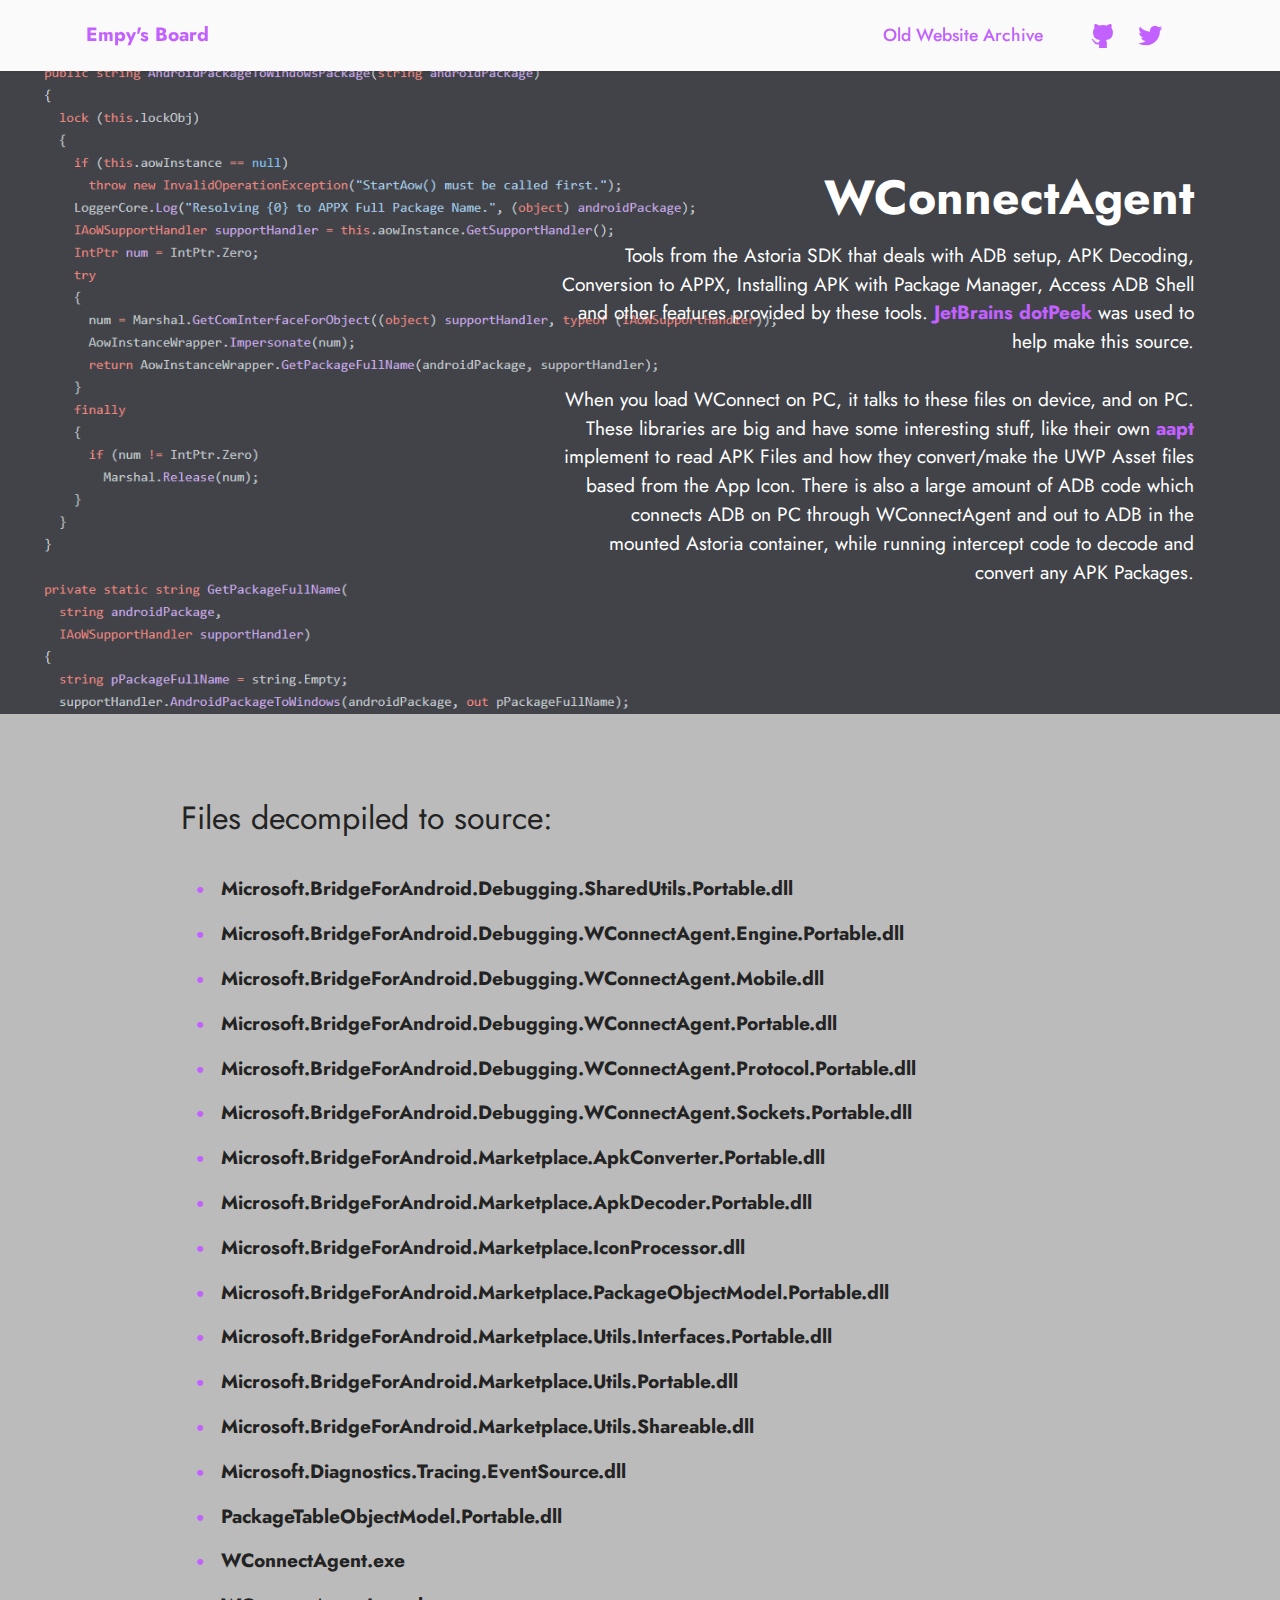
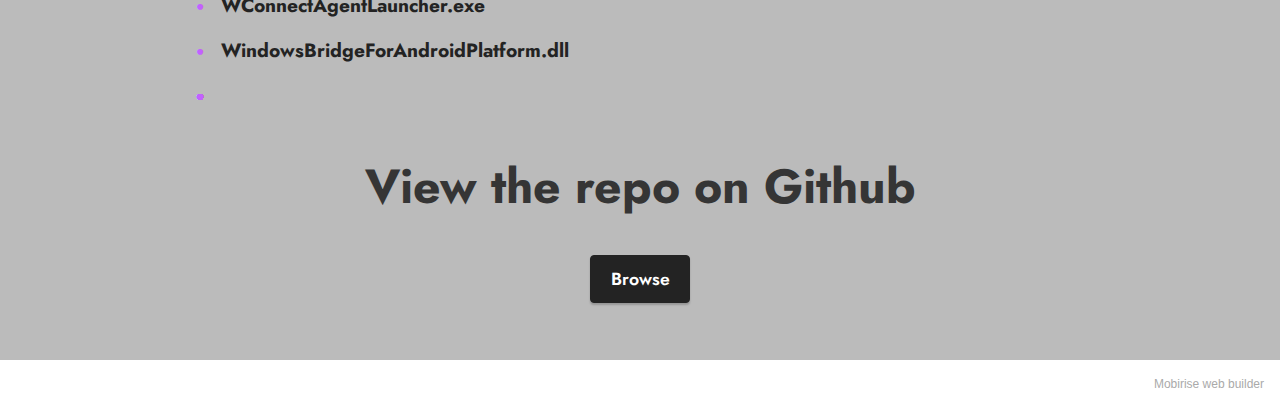
<file: WCAgentSrc.html>
<!DOCTYPE html>
<html  >
<head>
  <!-- Site made with Mobirise Website Builder v5.4.1, https://mobirise.com -->
  <meta charset="UTF-8">
  <meta http-equiv="X-UA-Compatible" content="IE=edge">
  <meta name="generator" content="Mobirise v5.4.1, mobirise.com">
  <meta name="viewport" content="width=device-width, initial-scale=1, minimum-scale=1">
  <link rel="shortcut icon" href="assets/images/icons8-console-100.png" type="image/x-icon">
  <meta name="description" content="Decompiled source from files found in the Astoria SDK">
  
  
  <title>Astoria's WConnectAgent</title>
  <link rel="stylesheet" href="assets/bootstrap/css/bootstrap.min.css">
  <link rel="stylesheet" href="assets/bootstrap/css/bootstrap-grid.min.css">
  <link rel="stylesheet" href="assets/bootstrap/css/bootstrap-reboot.min.css">
  <link rel="stylesheet" href="assets/dropdown/css/style.css">
  <link rel="stylesheet" href="assets/socicon/css/styles.css">
  <link rel="stylesheet" href="assets/theme/css/style.css">
  <link rel="preload" href="https://fonts.googleapis.com/css?family=Jost:100,200,300,400,500,600,700,800,900,100i,200i,300i,400i,500i,600i,700i,800i,900i&display=swap" as="style" onload="this.onload=null;this.rel='stylesheet'">
  <noscript><link rel="stylesheet" href="https://fonts.googleapis.com/css?family=Jost:100,200,300,400,500,600,700,800,900,100i,200i,300i,400i,500i,600i,700i,800i,900i&display=swap"></noscript>
  <link rel="preload" as="style" href="assets/mobirise/css/mbr-additional.css"><link rel="stylesheet" href="assets/mobirise/css/mbr-additional.css" type="text/css">
  
  
  
  
</head>
<body>
  
  <section data-bs-version="5.1" class="menu menu3 cid-sJ5gshHKRf" once="menu" id="menu3-q">
    
    <nav class="navbar navbar-dropdown navbar-fixed-top navbar-expand-lg">
        <div class="container">
            <div class="navbar-brand">
                
                <span class="navbar-caption-wrap"><a class="navbar-caption text-warning text-primary display-7" href="index.html">Empy's Board<br></a></span>
            </div>
            <button class="navbar-toggler" type="button" data-toggle="collapse" data-bs-toggle="collapse" data-target="#navbarSupportedContent" data-bs-target="#navbarSupportedContent" aria-controls="navbarNavAltMarkup" aria-expanded="false" aria-label="Toggle navigation">
                <div class="hamburger">
                    <span></span>
                    <span></span>
                    <span></span>
                    <span></span>
                </div>
            </button>
            <div class="collapse navbar-collapse" id="navbarSupportedContent">
                <ul class="navbar-nav nav-dropdown nav-right" data-app-modern-menu="true"><li class="nav-item"><a class="nav-link link text-warning text-primary display-4" href="https://github.com/Empyreal96/Empys-board/raw/main/Archive/index.html" target="_blank">Old Website Archive</a></li></ul>
                <div class="icons-menu">
                    <a class="iconfont-wrapper" href="https://github.com/empyreal96" target="_blank">
                        <span class="p-2 mbr-iconfont socicon-github socicon" style="color: rgb(194, 97, 255); fill: rgb(194, 97, 255);"></span>
                    </a>
                    <a class="iconfont-wrapper" href="https://twitter.com/GingerGunt" target="_blank">
                        <span class="p-2 mbr-iconfont socicon-twitter socicon" style="color: rgb(194, 97, 255); fill: rgb(194, 97, 255);"></span>
                    </a>
                    
                    
                </div>
                
            </div>
        </div>
    </nav>
</section>

<section data-bs-version="5.1" class="header5 cid-sJcCzXsKmb" id="header5-s">

    

    <div class="mbr-overlay" style="opacity: 0.3; background-color: rgb(187, 187, 187);"></div>

    <div class="container">
        <div class="row justify-content-end">
            <div class="col-12 col-lg-7">
                <h1 class="mbr-section-title mbr-fonts-style mbr-white mb-3 display-2"><strong>WConnectAgent</strong></h1>
                
                <p class="mbr-text mbr-fonts-style mbr-white display-7">Tools from the Astoria SDK that deals with ADB setup, APK Decoding, Conversion to APPX, Installing APK with Package Manager, Access ADB Shell and other features provided by these tools. <a href="https://www.jetbrains.com/decompiler/" class="text-warning" target="_blank"><strong>JetBrains dotPeek</strong> </a>was used to help make this source.<br><br>When you load WConnect on PC, it talks to these files on device, and on PC. These libraries are big and have some interesting stuff, like their own <a href="https://androidaapt.com/" class="text-warning" target="_blank"><strong>aapt</strong></a> implement to read APK Files and how they convert/make the UWP Asset files based from the App Icon. There is also a large amount of ADB code which connects ADB on PC through WConnectAgent and out to ADB in the mounted Astoria container, while running intercept code to decode and convert any APK Packages.</p>
                
            </div>
        </div>
    </div>
</section>

<section data-bs-version="5.1" class="content8 cid-sJcDm3iCbq" id="content8-t">
    
    <div class="container">
        <div class="row justify-content-center">
            <div class="counter-container col-md-12 col-lg-10">
                <h4 class="mbr-section-title mbr-fonts-style mb-4 display-5">Files decompiled to source:</h4>
                <div class="mbr-text mbr-fonts-style display-7">
                    <ul>
                        <li><strong>Microsoft.BridgeForAndroid.Debugging.SharedUtils.Portable.dll
</strong></li><li><strong>Microsoft.BridgeForAndroid.Debugging.WConnectAgent.Engine.Portable.dll
</strong></li><li><strong>Microsoft.BridgeForAndroid.Debugging.WConnectAgent.Mobile.dll
</strong></li><li><strong>Microsoft.BridgeForAndroid.Debugging.WConnectAgent.Portable.dll
</strong></li><li><strong>Microsoft.BridgeForAndroid.Debugging.WConnectAgent.Protocol.Portable.dll
</strong></li><li><strong>Microsoft.BridgeForAndroid.Debugging.WConnectAgent.Sockets.Portable.dll
</strong></li><li><strong>Microsoft.BridgeForAndroid.Marketplace.ApkConverter.Portable.dll
</strong></li><li><strong>Microsoft.BridgeForAndroid.Marketplace.ApkDecoder.Portable.dll
</strong></li><li><strong>Microsoft.BridgeForAndroid.Marketplace.IconProcessor.dll
</strong></li><li><strong>Microsoft.BridgeForAndroid.Marketplace.PackageObjectModel.Portable.dll
</strong></li><li><strong>Microsoft.BridgeForAndroid.Marketplace.Utils.Interfaces.Portable.dll
</strong></li><li><strong>Microsoft.BridgeForAndroid.Marketplace.Utils.Portable.dll
</strong></li><li><strong>Microsoft.BridgeForAndroid.Marketplace.Utils.Shareable.dll
</strong></li><li><strong>Microsoft.Diagnostics.Tracing.EventSource.dll
</strong></li><li><strong>PackageTableObjectModel.Portable.dll
</strong></li><li><strong>WConnectAgent.exe
</strong></li><li><strong>WConnectAgentLauncher.exe</strong></li><li><strong>WindowsBridgeForAndroidPlatform.dll</strong></li><li><strong>
</strong></li><li><strong>
</strong></li><li><strong>
</strong></li><li><strong>
</strong></li><li><strong>
</strong></li><li><strong>
</strong></li><li><strong>
</strong></li><li><strong>
</strong></li><li><strong>
</strong></li><li><strong>
</strong></li><li><strong>
</strong></li><li><strong>
</strong></li><li><strong>
</strong></li><li><strong>
</strong></li><li><strong>
</strong></li><li><strong>
</strong></li><li><strong>
</strong></li>
                    </ul>
                </div>
            </div>
        </div>
    </div>
</section>

<section data-bs-version="5.1" class="info1 cid-sJd4kvjYoe" id="info1-u">
    
    
    <div class="align-center container">
        <div class="row justify-content-center">
            <div class="col-12 col-lg-8">
                <h3 class="mbr-section-title mb-4 mbr-fonts-style display-2">
                    <strong>View the repo on Github</strong></h3>
                
                <div class="mbr-section-btn"><a class="btn btn-black display-4" href="https://github.com/Empyreal96/wconnectagent_.net_decomp" target="_blank">Browse</a></div>
            </div>
        </div>
    </div>
</section><section style="background-color: #fff; font-family: -apple-system, BlinkMacSystemFont, 'Segoe UI', 'Roboto', 'Helvetica Neue', Arial, sans-serif; color:#aaa; font-size:12px; padding: 0; align-items: center; display: flex;"><a href="https://mobirise.site/g" style="flex: 1 1; height: 3rem; padding-left: 1rem;"></a><p style="flex: 0 0 auto; margin:0; padding-right:1rem;"><a href="https://mobirise.site" style="color:#aaa;">Mobirise</a> web builder</p></section><script src="assets/bootstrap/js/bootstrap.bundle.min.js"></script>  <script src="assets/smoothscroll/smooth-scroll.js"></script>  <script src="assets/ytplayer/index.js"></script>  <script src="assets/dropdown/js/navbar-dropdown.js"></script>  <script src="assets/theme/js/script.js"></script>  
  
  
</body>
</html>
</file>
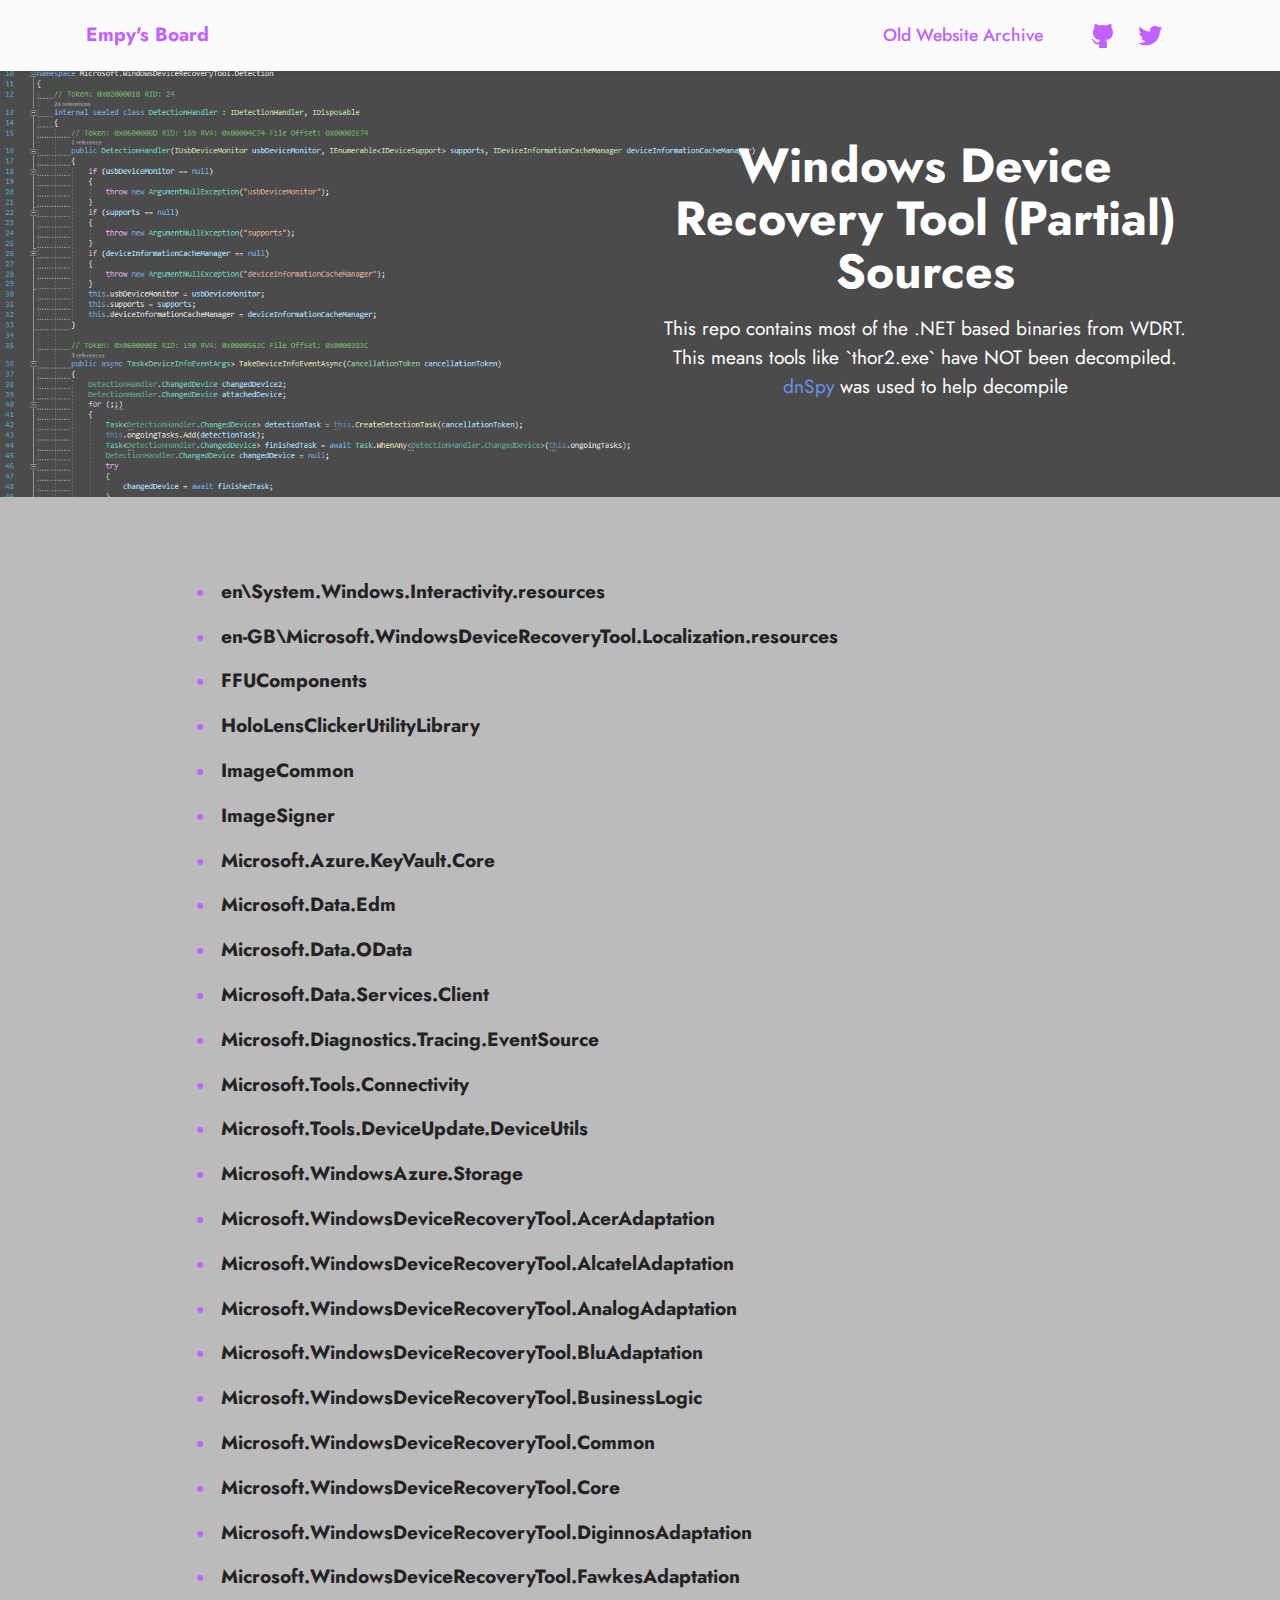
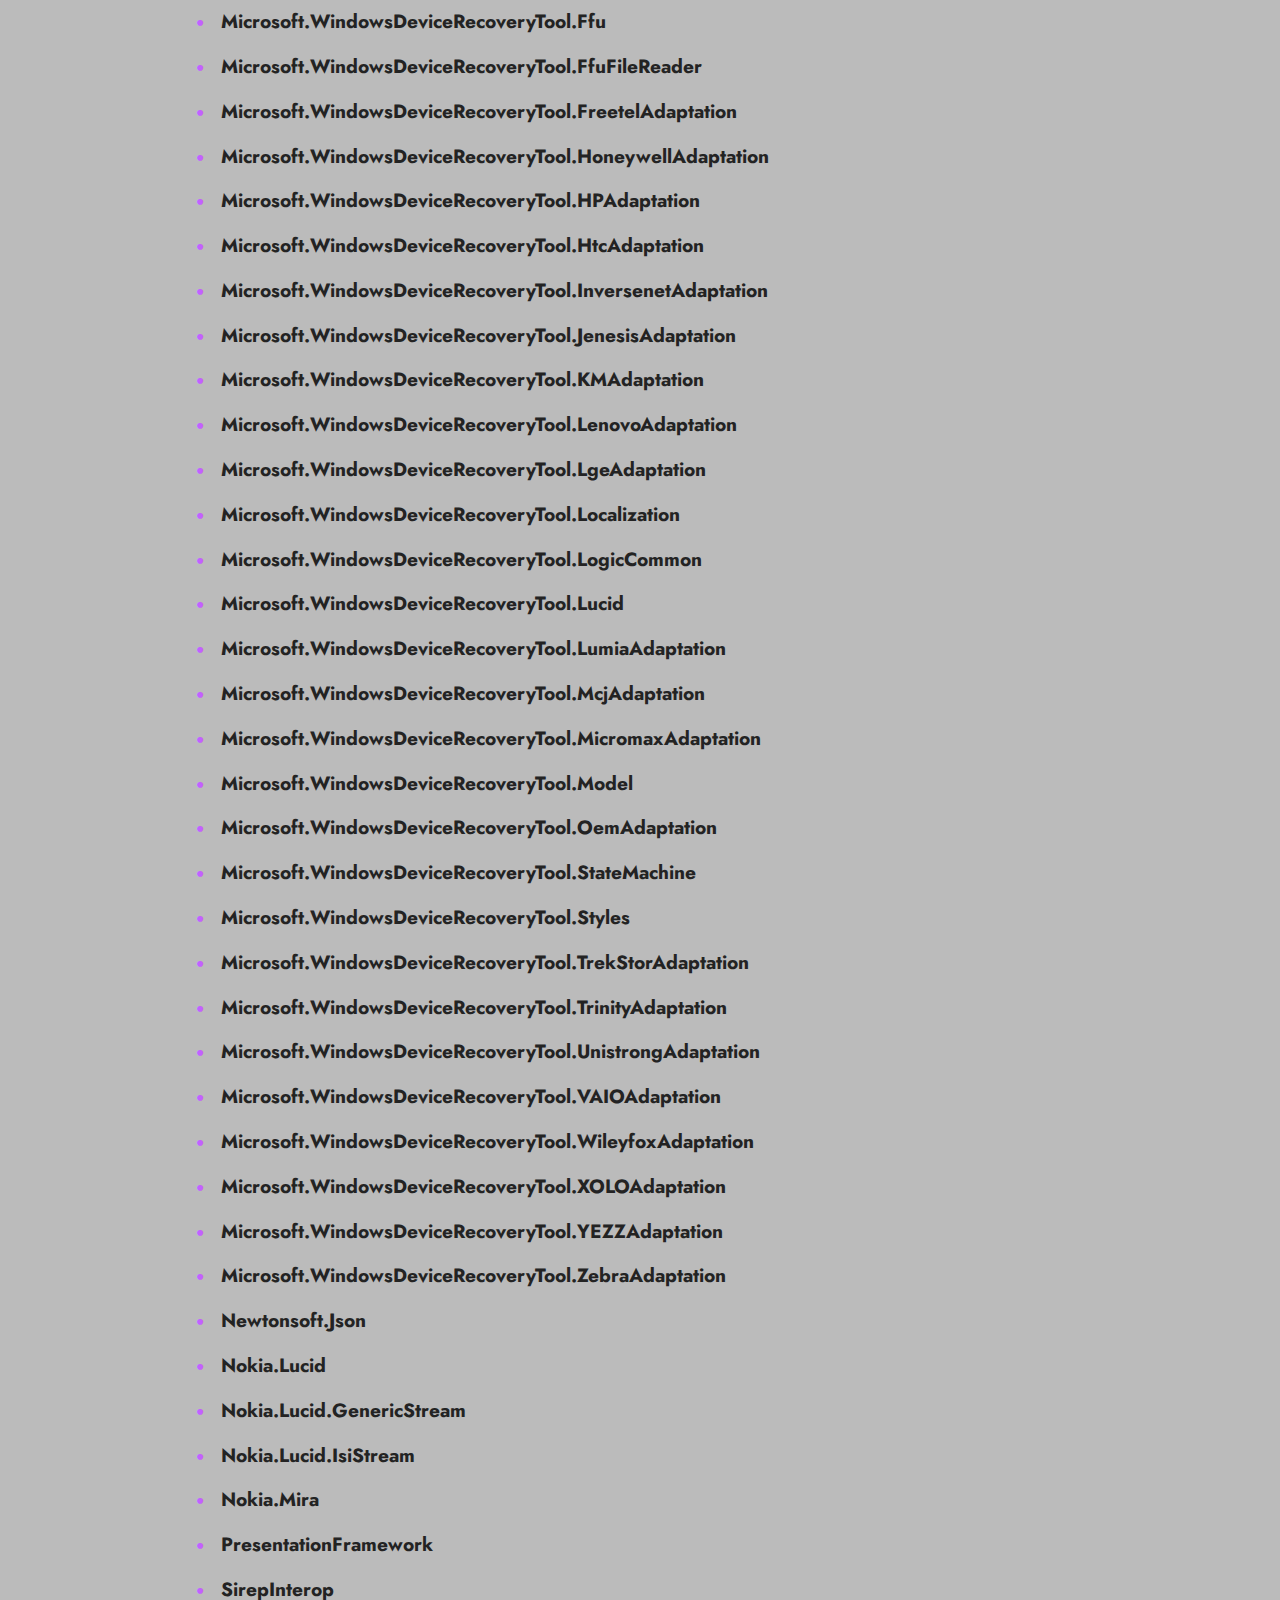
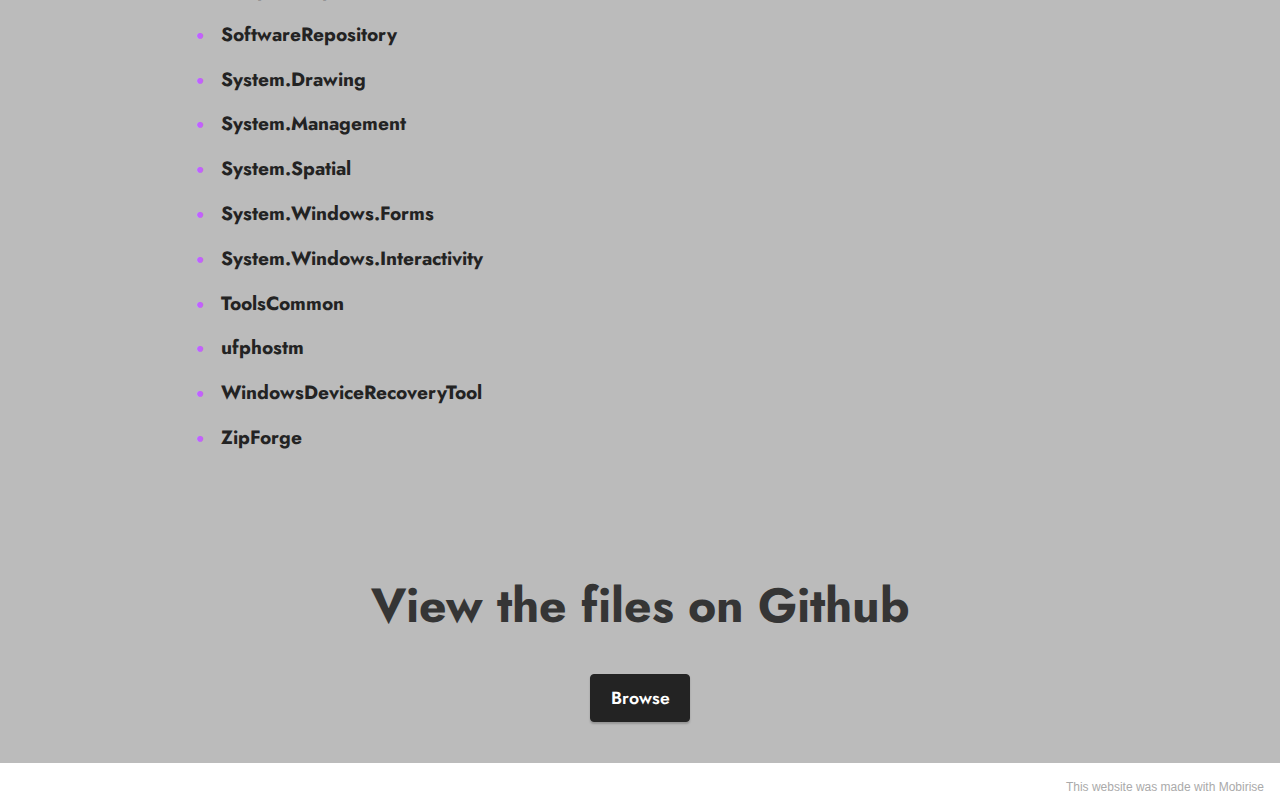
<file: WDRTSrc.html>
<!DOCTYPE html>
<html  >
<head>
  <!-- Site made with Mobirise Website Builder v5.4.1, https://mobirise.com -->
  <meta charset="UTF-8">
  <meta http-equiv="X-UA-Compatible" content="IE=edge">
  <meta name="generator" content="Mobirise v5.4.1, mobirise.com">
  <meta name="viewport" content="width=device-width, initial-scale=1, minimum-scale=1">
  <link rel="shortcut icon" href="assets/images/icons8-console-100.png" type="image/x-icon">
  <meta name="description" content="">
  
  
  <title>Windows Device Recovery Tool</title>
  <link rel="stylesheet" href="assets/bootstrap/css/bootstrap.min.css">
  <link rel="stylesheet" href="assets/bootstrap/css/bootstrap-grid.min.css">
  <link rel="stylesheet" href="assets/bootstrap/css/bootstrap-reboot.min.css">
  <link rel="stylesheet" href="assets/dropdown/css/style.css">
  <link rel="stylesheet" href="assets/socicon/css/styles.css">
  <link rel="stylesheet" href="assets/theme/css/style.css">
  <link rel="preload" href="https://fonts.googleapis.com/css?family=Jost:100,200,300,400,500,600,700,800,900,100i,200i,300i,400i,500i,600i,700i,800i,900i&display=swap" as="style" onload="this.onload=null;this.rel='stylesheet'">
  <noscript><link rel="stylesheet" href="https://fonts.googleapis.com/css?family=Jost:100,200,300,400,500,600,700,800,900,100i,200i,300i,400i,500i,600i,700i,800i,900i&display=swap"></noscript>
  <link rel="preload" as="style" href="assets/mobirise/css/mbr-additional.css"><link rel="stylesheet" href="assets/mobirise/css/mbr-additional.css" type="text/css">
  
  
  
  
</head>
<body>
  
  <section data-bs-version="5.1" class="menu menu3 cid-sJ5gshHKRf" once="menu" id="menu3-a">
    
    <nav class="navbar navbar-dropdown navbar-fixed-top navbar-expand-lg">
        <div class="container">
            <div class="navbar-brand">
                
                <span class="navbar-caption-wrap"><a class="navbar-caption text-warning text-primary display-7" href="index.html">Empy's Board<br></a></span>
            </div>
            <button class="navbar-toggler" type="button" data-toggle="collapse" data-bs-toggle="collapse" data-target="#navbarSupportedContent" data-bs-target="#navbarSupportedContent" aria-controls="navbarNavAltMarkup" aria-expanded="false" aria-label="Toggle navigation">
                <div class="hamburger">
                    <span></span>
                    <span></span>
                    <span></span>
                    <span></span>
                </div>
            </button>
            <div class="collapse navbar-collapse" id="navbarSupportedContent">
                <ul class="navbar-nav nav-dropdown nav-right" data-app-modern-menu="true"><li class="nav-item"><a class="nav-link link text-warning text-primary display-4" href="https://github.com/Empyreal96/Empys-board/raw/main/Archive/index.html" target="_blank">Old Website Archive</a></li></ul>
                <div class="icons-menu">
                    <a class="iconfont-wrapper" href="https://github.com/empyreal96" target="_blank">
                        <span class="p-2 mbr-iconfont socicon-github socicon" style="color: rgb(194, 97, 255); fill: rgb(194, 97, 255);"></span>
                    </a>
                    <a class="iconfont-wrapper" href="https://twitter.com/GingerGunt" target="_blank">
                        <span class="p-2 mbr-iconfont socicon-twitter socicon" style="color: rgb(194, 97, 255); fill: rgb(194, 97, 255);"></span>
                    </a>
                    
                    
                </div>
                
            </div>
        </div>
    </nav>
</section>

<section data-bs-version="5.1" class="header3 cid-sJ5QIwp2yK" id="header3-b">

    

    <div class="mbr-overlay" style="opacity: 0.2; background-color: rgb(255, 255, 255);"></div>

    <div class="align-center container">
        <div class="row justify-content-end">
            <div class="col-12 col-lg-6">
                <h1 class="mbr-section-title mbr-fonts-style mb-3 display-2"><strong>Windows Device Recovery Tool (Partial) Sources</strong></h1>
                
                <p class="mbr-text mbr-fonts-style display-7">This repo contains most of the .NET based binaries from WDRT. This means tools like `thor2.exe` have NOT been decompiled. <a href="https://github.com/dnSpy/dnSpy" class="text-primary" target="_blank">dnSpy</a> was used to help decompile</p>
                
            </div>
        </div>
    </div>
</section>

<section data-bs-version="5.1" class="content8 cid-sJ5Rzu8WyO" id="content8-d">
    
    <div class="container">
        <div class="row justify-content-center">
            <div class="counter-container col-md-12 col-lg-10">
                
                <div class="mbr-text mbr-fonts-style display-7">
                    <ul>
                        <li><strong>en\System.Windows.Interactivity.resources
</strong></li><li><strong>en-GB\Microsoft.WindowsDeviceRecoveryTool.Localization.resources
</strong></li><li><strong>FFUComponents
</strong></li><li><strong>HoloLensClickerUtilityLibrary
</strong></li><li><strong>ImageCommon
</strong></li><li><strong>ImageSigner
</strong></li><li><strong>Microsoft.Azure.KeyVault.Core
</strong></li><li><strong>Microsoft.Data.Edm
</strong></li><li><strong>Microsoft.Data.OData
</strong></li><li><strong>Microsoft.Data.Services.Client
</strong></li><li><strong>Microsoft.Diagnostics.Tracing.EventSource
</strong></li><li><strong>Microsoft.Tools.Connectivity
</strong></li><li><strong>Microsoft.Tools.DeviceUpdate.DeviceUtils
</strong></li><li><strong>Microsoft.WindowsAzure.Storage
</strong></li><li><strong>Microsoft.WindowsDeviceRecoveryTool.AcerAdaptation
</strong></li><li><strong>Microsoft.WindowsDeviceRecoveryTool.AlcatelAdaptation
</strong></li><li><strong>Microsoft.WindowsDeviceRecoveryTool.AnalogAdaptation
</strong></li><li><strong>Microsoft.WindowsDeviceRecoveryTool.BluAdaptation
</strong></li><li><strong>Microsoft.WindowsDeviceRecoveryTool.BusinessLogic
</strong></li><li><strong>Microsoft.WindowsDeviceRecoveryTool.Common
</strong></li><li><strong>Microsoft.WindowsDeviceRecoveryTool.Core
</strong></li><li><strong>Microsoft.WindowsDeviceRecoveryTool.DiginnosAdaptation
</strong></li><li><strong>Microsoft.WindowsDeviceRecoveryTool.FawkesAdaptation
</strong></li><li><strong>Microsoft.WindowsDeviceRecoveryTool.Ffu
</strong></li><li><strong>Microsoft.WindowsDeviceRecoveryTool.FfuFileReader
</strong></li><li><strong>Microsoft.WindowsDeviceRecoveryTool.FreetelAdaptation
</strong></li><li><strong>Microsoft.WindowsDeviceRecoveryTool.HoneywellAdaptation
</strong></li><li><strong>Microsoft.WindowsDeviceRecoveryTool.HPAdaptation
</strong></li><li><strong>Microsoft.WindowsDeviceRecoveryTool.HtcAdaptation
</strong></li><li><strong>Microsoft.WindowsDeviceRecoveryTool.InversenetAdaptation
</strong></li><li><strong>Microsoft.WindowsDeviceRecoveryTool.JenesisAdaptation
</strong></li><li><strong>Microsoft.WindowsDeviceRecoveryTool.KMAdaptation
</strong></li><li><strong>Microsoft.WindowsDeviceRecoveryTool.LenovoAdaptation
</strong></li><li><strong>Microsoft.WindowsDeviceRecoveryTool.LgeAdaptation
</strong></li><li><strong>Microsoft.WindowsDeviceRecoveryTool.Localization
</strong></li><li><strong>Microsoft.WindowsDeviceRecoveryTool.LogicCommon
</strong></li><li><strong>Microsoft.WindowsDeviceRecoveryTool.Lucid
</strong></li><li><strong>Microsoft.WindowsDeviceRecoveryTool.LumiaAdaptation
</strong></li><li><strong>Microsoft.WindowsDeviceRecoveryTool.McjAdaptation
</strong></li><li><strong>Microsoft.WindowsDeviceRecoveryTool.MicromaxAdaptation
</strong></li><li><strong>Microsoft.WindowsDeviceRecoveryTool.Model
</strong></li><li><strong>Microsoft.WindowsDeviceRecoveryTool.OemAdaptation
</strong></li><li><strong>Microsoft.WindowsDeviceRecoveryTool.StateMachine
</strong></li><li><strong>Microsoft.WindowsDeviceRecoveryTool.Styles
</strong></li><li><strong>Microsoft.WindowsDeviceRecoveryTool.TrekStorAdaptation
</strong></li><li><strong>Microsoft.WindowsDeviceRecoveryTool.TrinityAdaptation
</strong></li><li><strong>Microsoft.WindowsDeviceRecoveryTool.UnistrongAdaptation
</strong></li><li><strong>Microsoft.WindowsDeviceRecoveryTool.VAIOAdaptation
</strong></li><li><strong>Microsoft.WindowsDeviceRecoveryTool.WileyfoxAdaptation
</strong></li><li><strong>Microsoft.WindowsDeviceRecoveryTool.XOLOAdaptation
</strong></li><li><strong>Microsoft.WindowsDeviceRecoveryTool.YEZZAdaptation
</strong></li><li><strong>Microsoft.WindowsDeviceRecoveryTool.ZebraAdaptation
</strong></li><li><strong>Newtonsoft.Json
</strong></li><li><strong>Nokia.Lucid
</strong></li><li><strong>Nokia.Lucid.GenericStream
</strong></li><li><strong>Nokia.Lucid.IsiStream
</strong></li><li><strong>Nokia.Mira
</strong></li><li><strong>PresentationFramework
</strong></li><li><strong>SirepInterop
</strong></li><li><strong>SoftwareRepository
</strong></li><li><strong>System.Drawing
</strong></li><li><strong>System.Management
</strong></li><li><strong>System.Spatial
</strong></li><li><strong>System.Windows.Forms
</strong></li><li><strong>System.Windows.Interactivity
</strong></li><li><strong>ToolsCommon
</strong></li><li><strong>ufphostm
</strong></li><li><strong>WindowsDeviceRecoveryTool
</strong></li><li><strong>ZipForge</strong></li>
                    </ul>
                </div>
            </div>
        </div>
    </div>
</section>

<section data-bs-version="5.1" class="info1 cid-sJ5RKq3Ddl" id="info1-e">
    
    
    <div class="align-center container">
        <div class="row justify-content-center">
            <div class="col-12 col-lg-8">
                <h3 class="mbr-section-title mb-4 mbr-fonts-style display-2">
                    <strong>View the files on Github</strong></h3>
                
                <div class="mbr-section-btn"><a class="btn btn-black display-4" href="https://github.com/Empyreal96/WindowsDeviceRecoveryTool_components_decompiled" target="_blank">Browse</a></div>
            </div>
        </div>
    </div>
</section><section style="background-color: #fff; font-family: -apple-system, BlinkMacSystemFont, 'Segoe UI', 'Roboto', 'Helvetica Neue', Arial, sans-serif; color:#aaa; font-size:12px; padding: 0; align-items: center; display: flex;"><a href="https://mobirise.site/y" style="flex: 1 1; height: 3rem; padding-left: 1rem;"></a><p style="flex: 0 0 auto; margin:0; padding-right:1rem;">This <a href="https://mobirise.site/e" style="color:#aaa;">website</a> was made with Mobirise</p></section><script src="assets/bootstrap/js/bootstrap.bundle.min.js"></script>  <script src="assets/smoothscroll/smooth-scroll.js"></script>  <script src="assets/ytplayer/index.js"></script>  <script src="assets/dropdown/js/navbar-dropdown.js"></script>  <script src="assets/theme/js/script.js"></script>  
  
  
</body>
</html>
</file>
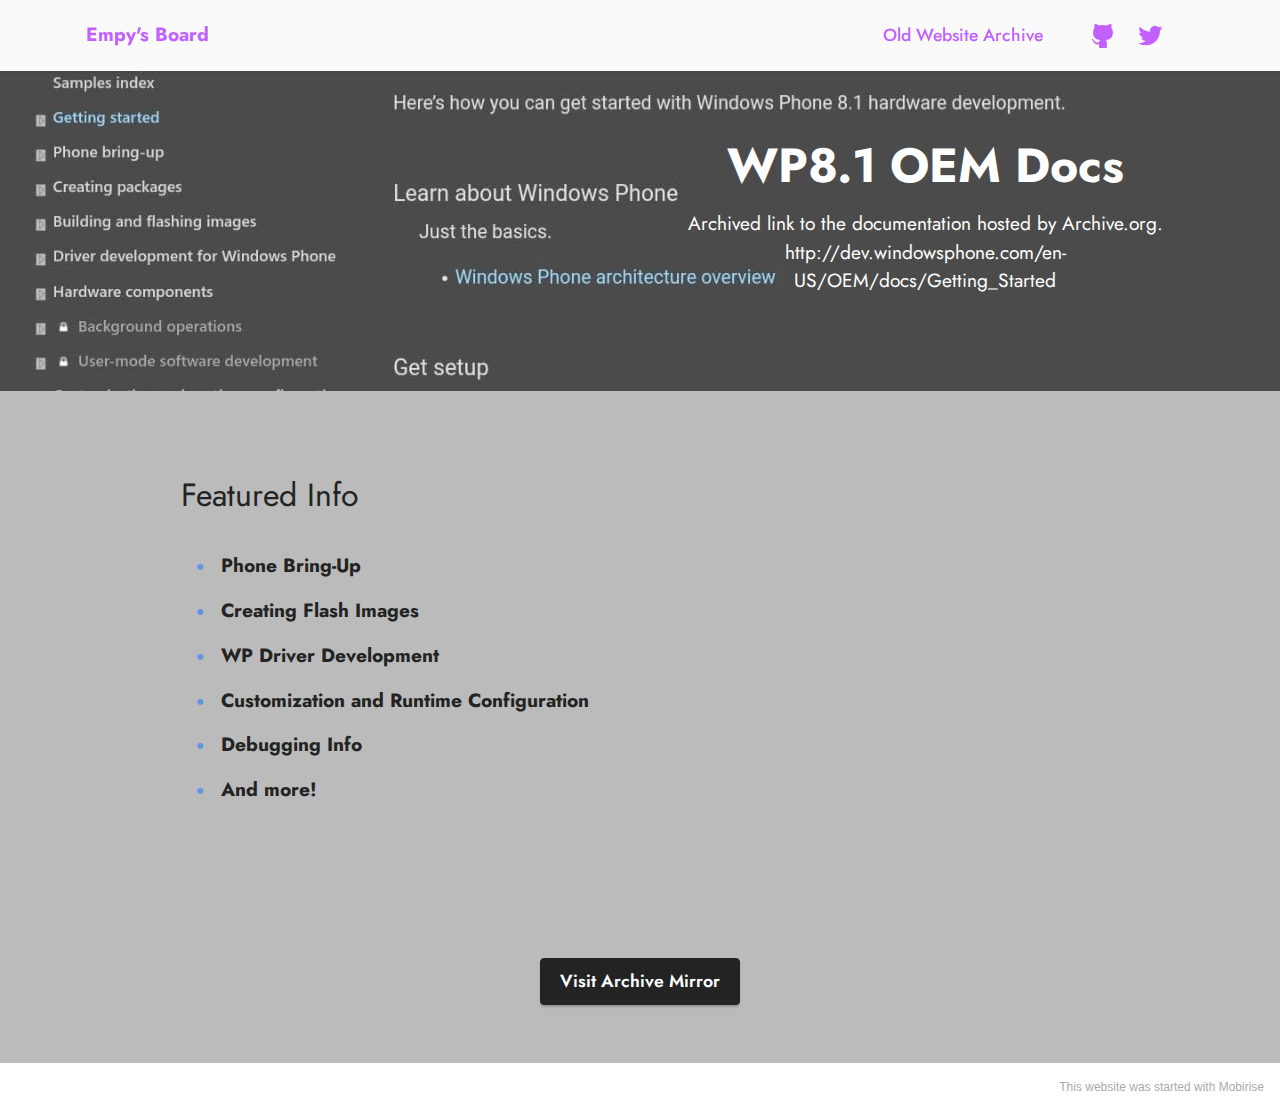
<file: WP8.1OEM.html>
<!DOCTYPE html>
<html  >
<head>
  <!-- Site made with Mobirise Website Builder v5.4.1, https://mobirise.com -->
  <meta charset="UTF-8">
  <meta http-equiv="X-UA-Compatible" content="IE=edge">
  <meta name="generator" content="Mobirise v5.4.1, mobirise.com">
  <meta name="viewport" content="width=device-width, initial-scale=1, minimum-scale=1">
  <link rel="shortcut icon" href="assets/images/icons8-console-100.png" type="image/x-icon">
  <meta name="description" content="">
  
  
  <title>WP8.1 OEM Online Documentation</title>
  <link rel="stylesheet" href="assets/bootstrap/css/bootstrap.min.css">
  <link rel="stylesheet" href="assets/bootstrap/css/bootstrap-grid.min.css">
  <link rel="stylesheet" href="assets/bootstrap/css/bootstrap-reboot.min.css">
  <link rel="stylesheet" href="assets/dropdown/css/style.css">
  <link rel="stylesheet" href="assets/socicon/css/styles.css">
  <link rel="stylesheet" href="assets/theme/css/style.css">
  <link rel="preload" href="https://fonts.googleapis.com/css?family=Jost:100,200,300,400,500,600,700,800,900,100i,200i,300i,400i,500i,600i,700i,800i,900i&display=swap" as="style" onload="this.onload=null;this.rel='stylesheet'">
  <noscript><link rel="stylesheet" href="https://fonts.googleapis.com/css?family=Jost:100,200,300,400,500,600,700,800,900,100i,200i,300i,400i,500i,600i,700i,800i,900i&display=swap"></noscript>
  <link rel="preload" as="style" href="assets/mobirise/css/mbr-additional.css"><link rel="stylesheet" href="assets/mobirise/css/mbr-additional.css" type="text/css">
  
  
  
  
</head>
<body>
  
  <section data-bs-version="5.1" class="menu menu3 cid-sJ5gshHKRf" once="menu" id="menu3-v">
    
    <nav class="navbar navbar-dropdown navbar-fixed-top navbar-expand-lg">
        <div class="container">
            <div class="navbar-brand">
                
                <span class="navbar-caption-wrap"><a class="navbar-caption text-warning text-primary display-7" href="index.html">Empy's Board<br></a></span>
            </div>
            <button class="navbar-toggler" type="button" data-toggle="collapse" data-bs-toggle="collapse" data-target="#navbarSupportedContent" data-bs-target="#navbarSupportedContent" aria-controls="navbarNavAltMarkup" aria-expanded="false" aria-label="Toggle navigation">
                <div class="hamburger">
                    <span></span>
                    <span></span>
                    <span></span>
                    <span></span>
                </div>
            </button>
            <div class="collapse navbar-collapse" id="navbarSupportedContent">
                <ul class="navbar-nav nav-dropdown nav-right" data-app-modern-menu="true"><li class="nav-item"><a class="nav-link link text-warning text-primary display-4" href="https://github.com/Empyreal96/Empys-board/raw/main/Archive/index.html" target="_blank">Old Website Archive</a></li></ul>
                <div class="icons-menu">
                    <a class="iconfont-wrapper" href="https://github.com/empyreal96" target="_blank">
                        <span class="p-2 mbr-iconfont socicon-github socicon" style="color: rgb(194, 97, 255); fill: rgb(194, 97, 255);"></span>
                    </a>
                    <a class="iconfont-wrapper" href="https://twitter.com/GingerGunt" target="_blank">
                        <span class="p-2 mbr-iconfont socicon-twitter socicon" style="color: rgb(194, 97, 255); fill: rgb(194, 97, 255);"></span>
                    </a>
                    
                    
                </div>
                
            </div>
        </div>
    </nav>
</section>

<section data-bs-version="5.1" class="header3 cid-sJd8Bu8Iea" id="header3-w">

    

    <div class="mbr-overlay" style="opacity: 0.2; background-color: rgb(255, 255, 255);"></div>

    <div class="align-center container">
        <div class="row justify-content-end">
            <div class="col-12 col-lg-6">
                <h1 class="mbr-section-title mbr-fonts-style mb-3 display-2"><strong>WP8.1 OEM Docs</strong></h1>
                
                <p class="mbr-text mbr-fonts-style display-7">Archived link to the documentation hosted by Archive.org.<br>http://dev.windowsphone.com/en-US/OEM/docs/Getting_Started<br></p>
                
            </div>
        </div>
    </div>
</section>

<section data-bs-version="5.1" class="content8 cid-sJd9jCBb4y" id="content8-x">
    
    <div class="container">
        <div class="row justify-content-center">
            <div class="counter-container col-md-12 col-lg-10">
                <h4 class="mbr-section-title mbr-fonts-style mb-4 display-5">
                    Featured Info</h4>
                <div class="mbr-text mbr-fonts-style display-7">
                    <ul>
                        <li><strong>Phone Bring-Up
</strong></li><li><strong>Creating Flash Images
</strong></li><li><strong>WP Driver Development
</strong></li><li><strong>Customization&nbsp;and Runtime Configuration</strong></li><li><strong>Debugging Info</strong></li><li><strong>And more!</strong></li>
                    </ul>
                </div>
            </div>
        </div>
    </div>
</section>

<section data-bs-version="5.1" class="info1 cid-sJda7Utovl" id="info1-y">
    
    
    <div class="align-center container">
        <div class="row justify-content-center">
            <div class="col-12 col-lg-8">
                
                
                <div class="mbr-section-btn"><a class="btn btn-black display-4" href="https://web.archive.org/web/20140928215405/http://dev.windowsphone.com/en-US/OEM/docs/Getting_Started/Getting_started" target="_blank">Visit Archive Mirror</a></div>
            </div>
        </div>
    </div>
</section><section style="background-color: #fff; font-family: -apple-system, BlinkMacSystemFont, 'Segoe UI', 'Roboto', 'Helvetica Neue', Arial, sans-serif; color:#aaa; font-size:12px; padding: 0; align-items: center; display: flex;"><a href="https://mobirise.site/o" style="flex: 1 1; height: 3rem; padding-left: 1rem;"></a><p style="flex: 0 0 auto; margin:0; padding-right:1rem;"><a href="https://mobirise.site/c" style="color:#aaa;">This</a> website was started with Mobirise</p></section><script src="assets/bootstrap/js/bootstrap.bundle.min.js"></script>  <script src="assets/smoothscroll/smooth-scroll.js"></script>  <script src="assets/ytplayer/index.js"></script>  <script src="assets/dropdown/js/navbar-dropdown.js"></script>  <script src="assets/theme/js/script.js"></script>  
  
  
</body>
</html>
</file>
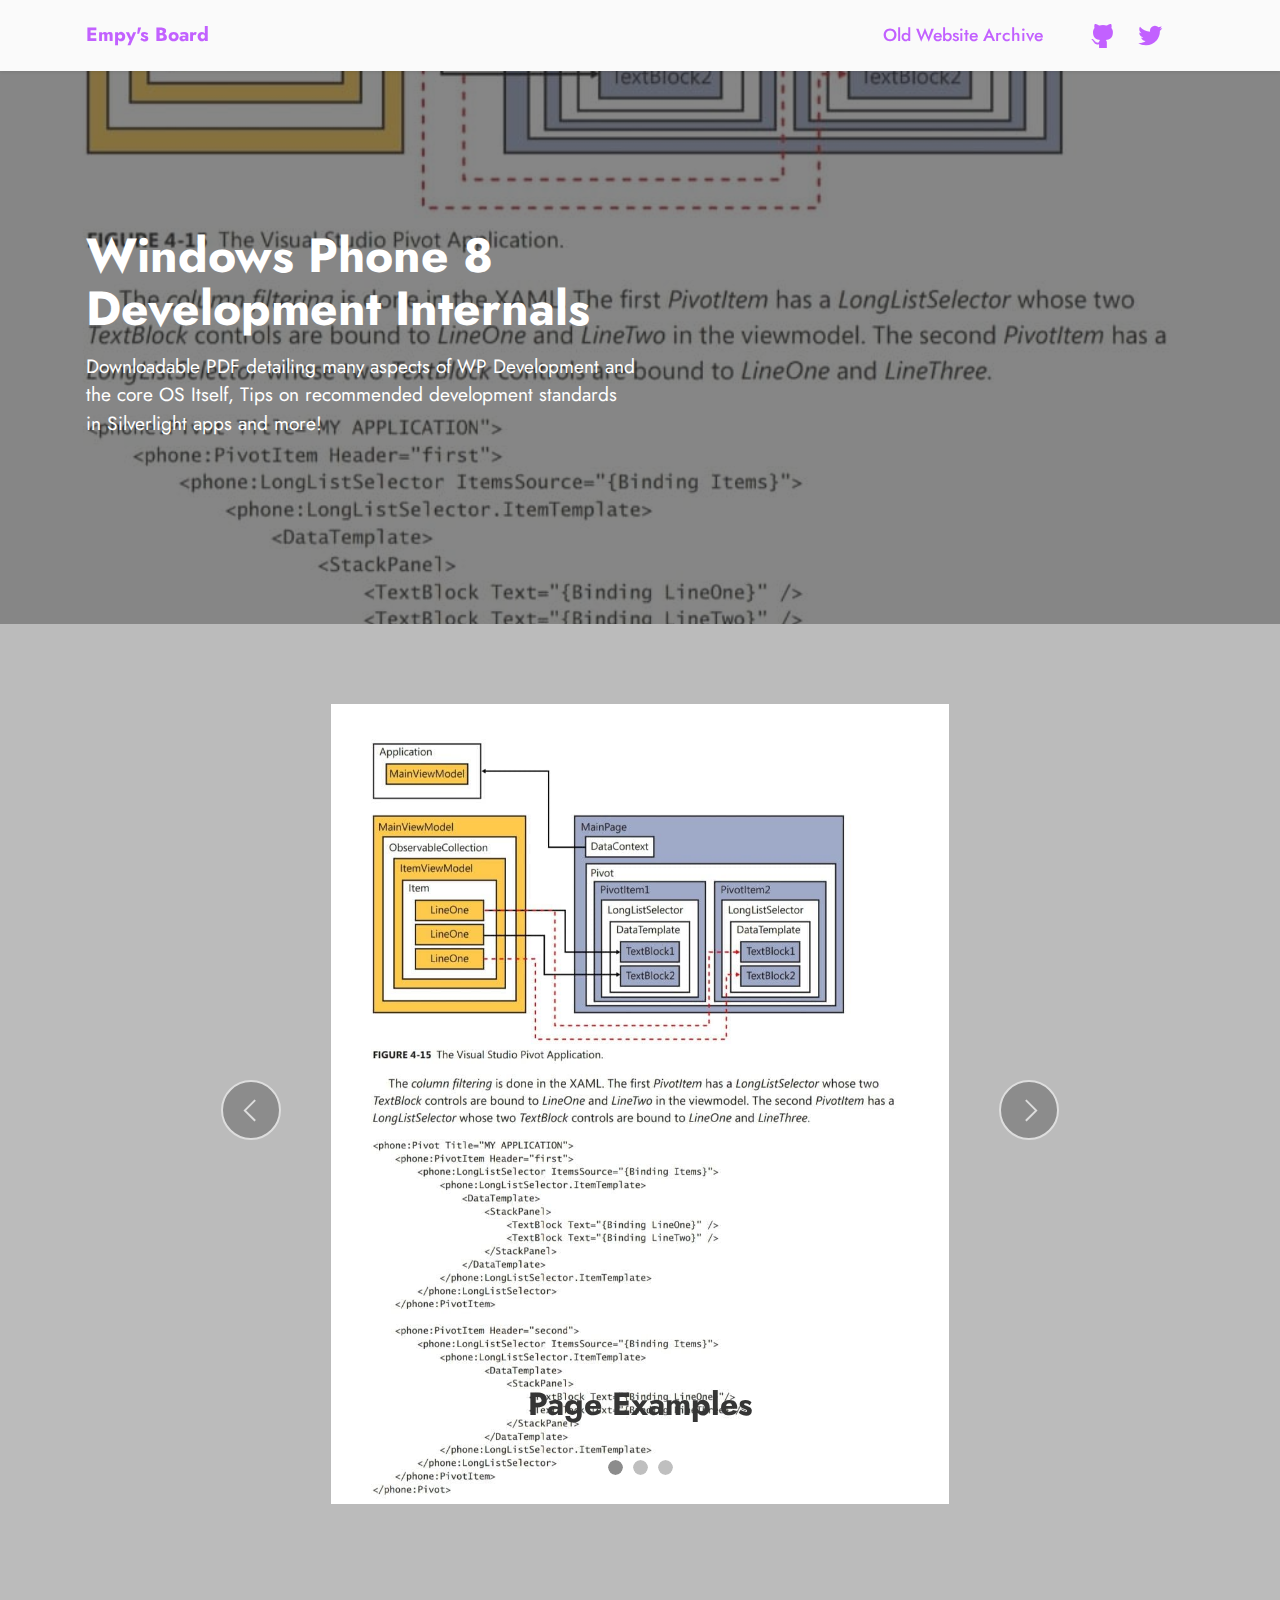
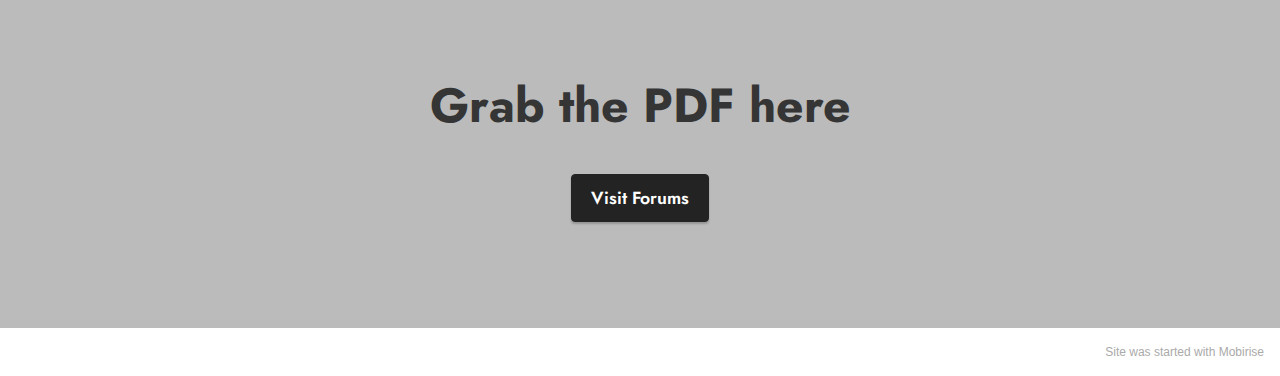
<file: WP8Internals.html>
<!DOCTYPE html>
<html  >
<head>
  <!-- Site made with Mobirise Website Builder v5.4.1, https://mobirise.com -->
  <meta charset="UTF-8">
  <meta http-equiv="X-UA-Compatible" content="IE=edge">
  <meta name="generator" content="Mobirise v5.4.1, mobirise.com">
  <meta name="viewport" content="width=device-width, initial-scale=1, minimum-scale=1">
  <link rel="shortcut icon" href="assets/images/icons8-console-100.png" type="image/x-icon">
  <meta name="description" content="">
  
  
  <title>WP8InternalsPDF</title>
  <link rel="stylesheet" href="assets/web/assets/mobirise-icons2/mobirise2.css">
  <link rel="stylesheet" href="assets/bootstrap/css/bootstrap.min.css">
  <link rel="stylesheet" href="assets/bootstrap/css/bootstrap-grid.min.css">
  <link rel="stylesheet" href="assets/bootstrap/css/bootstrap-reboot.min.css">
  <link rel="stylesheet" href="assets/dropdown/css/style.css">
  <link rel="stylesheet" href="assets/socicon/css/styles.css">
  <link rel="stylesheet" href="assets/theme/css/style.css">
  <link rel="preload" href="https://fonts.googleapis.com/css?family=Jost:100,200,300,400,500,600,700,800,900,100i,200i,300i,400i,500i,600i,700i,800i,900i&display=swap" as="style" onload="this.onload=null;this.rel='stylesheet'">
  <noscript><link rel="stylesheet" href="https://fonts.googleapis.com/css?family=Jost:100,200,300,400,500,600,700,800,900,100i,200i,300i,400i,500i,600i,700i,800i,900i&display=swap"></noscript>
  <link rel="preload" as="style" href="assets/mobirise/css/mbr-additional.css"><link rel="stylesheet" href="assets/mobirise/css/mbr-additional.css" type="text/css">
  
  
  
  
</head>
<body>
  
  <section data-bs-version="5.1" class="menu menu3 cid-sJ5gshHKRf" once="menu" id="menu3-z">
    
    <nav class="navbar navbar-dropdown navbar-fixed-top navbar-expand-lg">
        <div class="container">
            <div class="navbar-brand">
                
                <span class="navbar-caption-wrap"><a class="navbar-caption text-warning text-primary display-7" href="index.html">Empy's Board<br></a></span>
            </div>
            <button class="navbar-toggler" type="button" data-toggle="collapse" data-bs-toggle="collapse" data-target="#navbarSupportedContent" data-bs-target="#navbarSupportedContent" aria-controls="navbarNavAltMarkup" aria-expanded="false" aria-label="Toggle navigation">
                <div class="hamburger">
                    <span></span>
                    <span></span>
                    <span></span>
                    <span></span>
                </div>
            </button>
            <div class="collapse navbar-collapse" id="navbarSupportedContent">
                <ul class="navbar-nav nav-dropdown nav-right" data-app-modern-menu="true"><li class="nav-item"><a class="nav-link link text-warning text-primary display-4" href="https://github.com/Empyreal96/Empys-board/raw/main/Archive/index.html" target="_blank">Old Website Archive</a></li></ul>
                <div class="icons-menu">
                    <a class="iconfont-wrapper" href="https://github.com/empyreal96" target="_blank">
                        <span class="p-2 mbr-iconfont socicon-github socicon" style="color: rgb(194, 97, 255); fill: rgb(194, 97, 255);"></span>
                    </a>
                    <a class="iconfont-wrapper" href="https://twitter.com/GingerGunt" target="_blank">
                        <span class="p-2 mbr-iconfont socicon-twitter socicon" style="color: rgb(194, 97, 255); fill: rgb(194, 97, 255);"></span>
                    </a>
                    
                    
                </div>
                
            </div>
        </div>
    </nav>
</section>

<section data-bs-version="5.1" class="header4 cid-sJdcftr8xZ" id="header4-10">

    
    <div class="mbr-overlay"></div>
    <div class="container">
        <div class="row">
            <div class="content-wrap">
                <h1 class="mbr-section-title mbr-fonts-style mbr-white mb-3 display-2">
                    <strong>Windows Phone 8 Development Internals</strong></h1>
                
                <p class="mbr-fonts-style mbr-text mbr-white mb-3 display-7">Downloadable PDF detailing many aspects of WP Development and the core OS Itself, Tips on recommended development standards in Silverlight apps and more!</p>

                
            </div>
        </div>
    </div>
</section>

<section data-bs-version="5.1" class="slider2 cid-sJdd90uyMF" id="slider2-12">
    

    
    <div class="container">
        <div class="row justify-content-center">
            <div class="col-12 col-md-10">
                <div class="carousel slide carousel-fade" id="sJdCVaRD7D" data-interval="5000" data-bs-interval="5000">
                    
                    <ol class="carousel-indicators">
                        <li data-slide-to="0" data-bs-slide-to="0" class="active" data-target="#sJdCVaRD7D" data-bs-target="#sJdCVaRD7D"></li>
                        <li data-slide-to="1" data-bs-slide-to="1" data-target="#sJdCVaRD7D" data-bs-target="#sJdCVaRD7D"></li>
                        <li data-slide-to="2" data-bs-slide-to="2" data-target="#sJdCVaRD7D" data-bs-target="#sJdCVaRD7D"></li>
                    </ol>
                    <div class="carousel-inner">
                        <div class="carousel-item slider-image item active">
                            <div class="item-wrapper">
                                <img class="d-block w-100" src="assets/images/photo-2021-06-16-03-17.jpg">
                                <div class="carousel-caption d-none d-md-block">
                                    <h5 class="mbr-section-subtitle mbr-fonts-style display-5">
                                        <strong>Page Examples</strong></h5>
                                    <p class="mbr-section-text mbr-fonts-style display-7"></p>
                                </div>
                            </div>
                        </div>
                        <div class="carousel-item slider-image item">
                            <div class="item-wrapper">
                                <img class="d-block w-100" src="assets/images/photo-2021-06-16-03-17-30.jpg">
                                <div class="carousel-caption d-none d-md-block">
                                    <h5 class="mbr-section-subtitle mbr-fonts-style display-5">
                                        <strong>Page Examples</strong></h5>
                                    <p class="mbr-section-text mbr-fonts-style display-7"></p>
                                </div>
                            </div>
                        </div>
                        <div class="carousel-item slider-image item">
                            <div class="item-wrapper">
                                <img class="d-block w-100" src="assets/images/photo-2021-06-16-03-17-31.jpg">
                                <div class="carousel-caption d-none d-md-block">
                                    <h5 class="mbr-section-subtitle mbr-fonts-style display-5"><strong>Page Examples</strong></h5>
                                    <p class="mbr-section-text mbr-fonts-style display-7"></p>
                                </div>
                            </div>
                        </div>
                    </div>
                    <a class="carousel-control carousel-control-prev" role="button" data-slide="prev" data-bs-slide="prev" href="#sJdCVaRD7D">
                        <span class="mobi-mbri mobi-mbri-arrow-prev" aria-hidden="true"></span>
                        <span class="sr-only visually-hidden">Previous</span>
                    </a>
                    <a class="carousel-control carousel-control-next" role="button" data-slide="next" data-bs-slide="next" href="#sJdCVaRD7D">
                        <span class="mobi-mbri mobi-mbri-arrow-next" aria-hidden="true"></span>
                        <span class="sr-only visually-hidden">Next</span>
                    </a>
                </div>
            </div>
        </div>
    </div>
</section>

<section data-bs-version="5.1" class="info1 cid-sJdcVHGkgU" id="info1-11">
    
    
    <div class="align-center container">
        <div class="row justify-content-center">
            <div class="col-12 col-lg-8">
                <h3 class="mbr-section-title mb-4 mbr-fonts-style display-2">
                    <strong>Grab the PDF here</strong></h3>
                
                <div class="mbr-section-btn"><a class="btn btn-black display-4" href="https://github.com/Empyreal96/Empys-board/raw/main/files/Windows_Phone_8_Development_Internals.pdf" target="_blank">Visit Forums</a></div>
            </div>
        </div>
    </div>
</section><section style="background-color: #fff; font-family: -apple-system, BlinkMacSystemFont, 'Segoe UI', 'Roboto', 'Helvetica Neue', Arial, sans-serif; color:#aaa; font-size:12px; padding: 0; align-items: center; display: flex;"><a href="https://mobirise.site/b" style="flex: 1 1; height: 3rem; padding-left: 1rem;"></a><p style="flex: 0 0 auto; margin:0; padding-right:1rem;">Site was <a href="https://mobirise.site/h" style="color:#aaa;">started with</a> Mobirise</p></section><script src="assets/bootstrap/js/bootstrap.bundle.min.js"></script>  <script src="assets/smoothscroll/smooth-scroll.js"></script>  <script src="assets/ytplayer/index.js"></script>  <script src="assets/dropdown/js/navbar-dropdown.js"></script>  <script src="assets/theme/js/script.js"></script>  
  
  
</body>
</html>
</file>
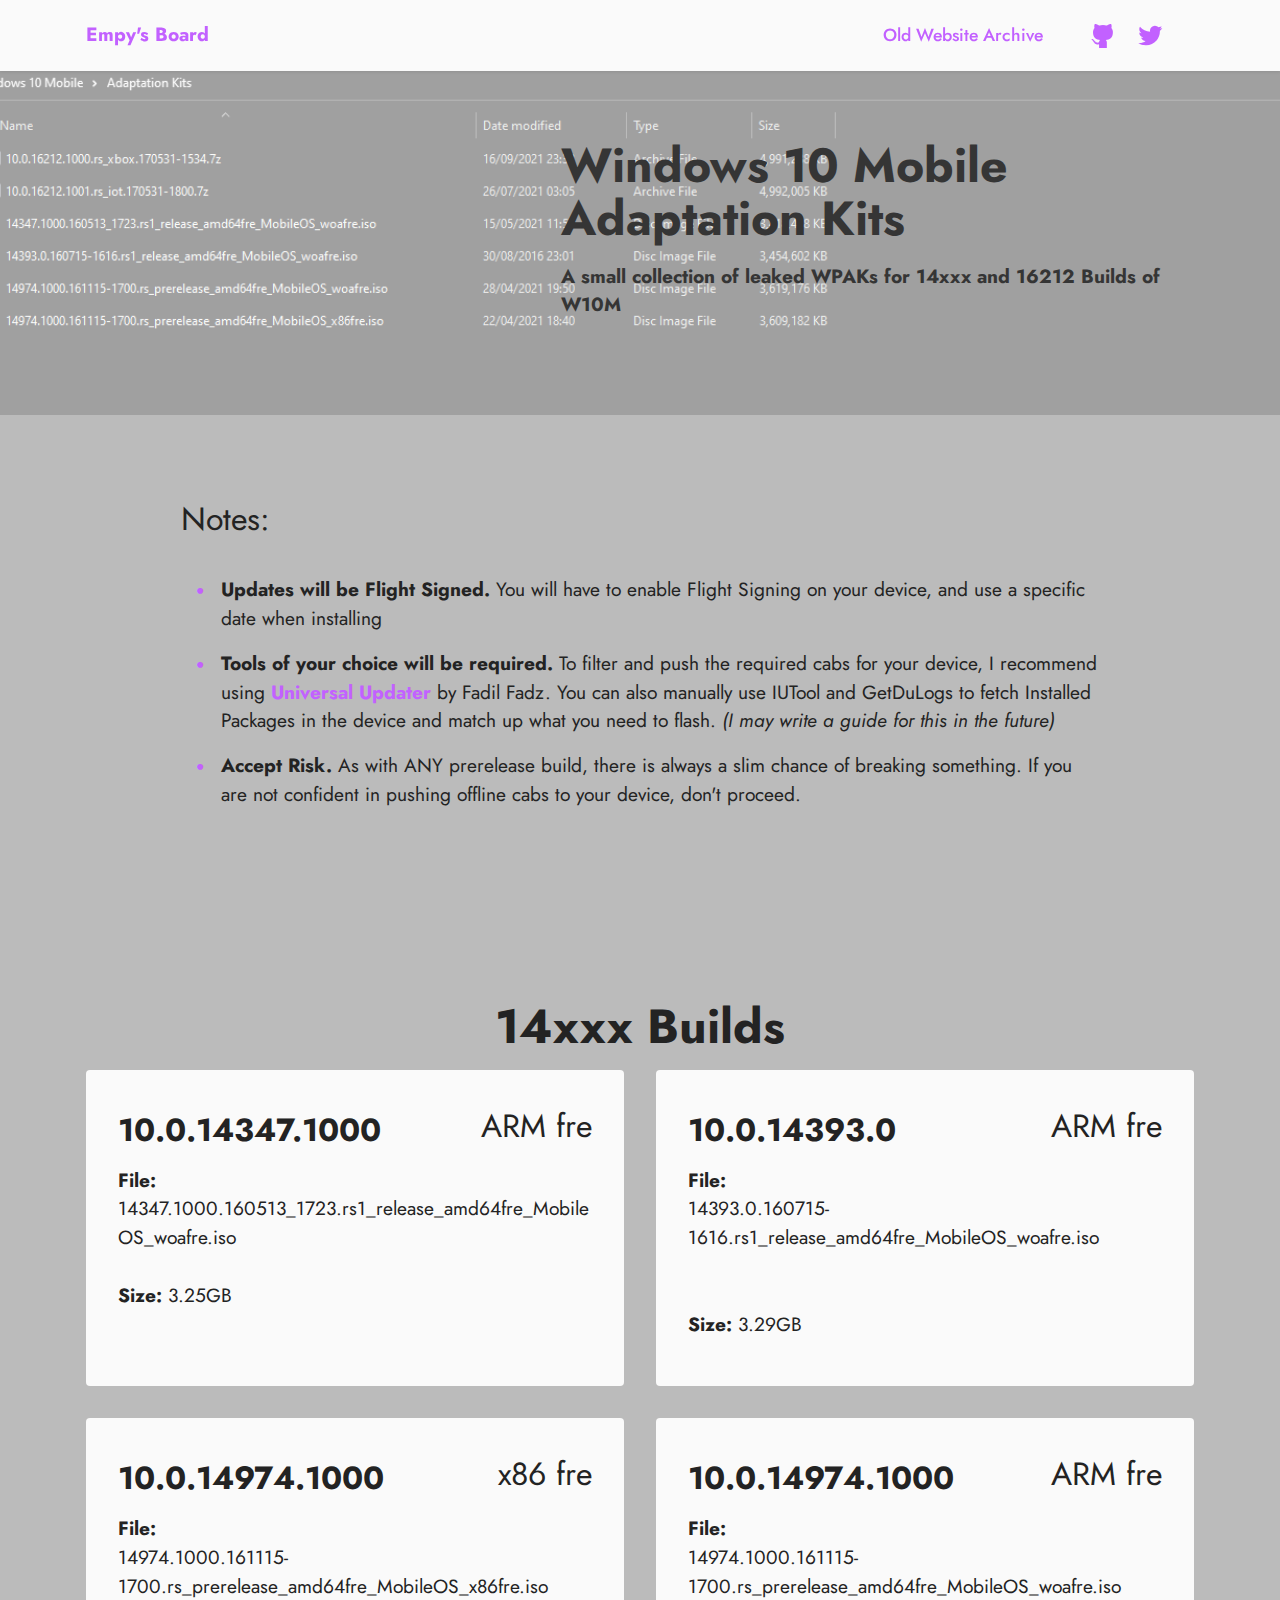
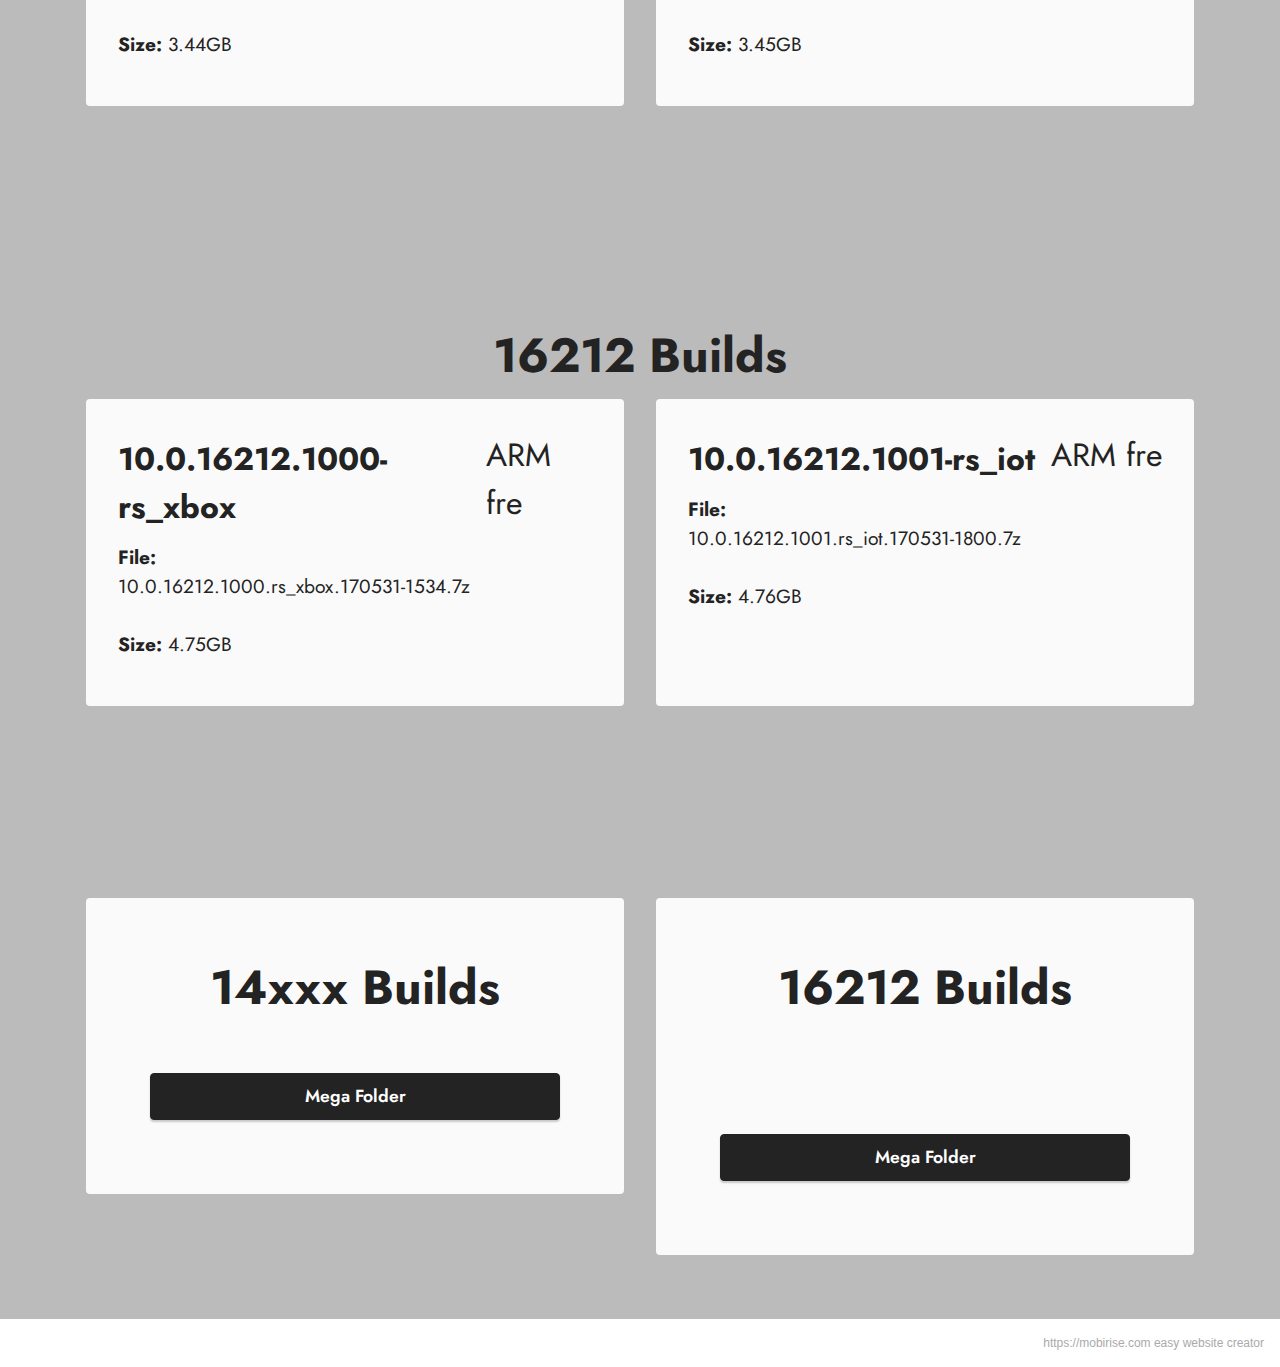
<file: WPAKs.html>
<!DOCTYPE html>
<html  >
<head>
  <!-- Site made with Mobirise Website Builder v5.4.1, https://mobirise.com -->
  <meta charset="UTF-8">
  <meta http-equiv="X-UA-Compatible" content="IE=edge">
  <meta name="generator" content="Mobirise v5.4.1, mobirise.com">
  <meta name="viewport" content="width=device-width, initial-scale=1, minimum-scale=1">
  <link rel="shortcut icon" href="assets/images/icons8-console-100.png" type="image/x-icon">
  <meta name="description" content="">
  
  
  <title>W10M Adaptation Kits</title>
  <link rel="stylesheet" href="assets/web/assets/mobirise-icons2/mobirise2.css">
  <link rel="stylesheet" href="assets/bootstrap/css/bootstrap.min.css">
  <link rel="stylesheet" href="assets/bootstrap/css/bootstrap-grid.min.css">
  <link rel="stylesheet" href="assets/bootstrap/css/bootstrap-reboot.min.css">
  <link rel="stylesheet" href="assets/dropdown/css/style.css">
  <link rel="stylesheet" href="assets/socicon/css/styles.css">
  <link rel="stylesheet" href="assets/theme/css/style.css">
  <link rel="preload" href="https://fonts.googleapis.com/css?family=Jost:100,200,300,400,500,600,700,800,900,100i,200i,300i,400i,500i,600i,700i,800i,900i&display=swap" as="style" onload="this.onload=null;this.rel='stylesheet'">
  <noscript><link rel="stylesheet" href="https://fonts.googleapis.com/css?family=Jost:100,200,300,400,500,600,700,800,900,100i,200i,300i,400i,500i,600i,700i,800i,900i&display=swap"></noscript>
  <link rel="preload" as="style" href="assets/mobirise/css/mbr-additional.css"><link rel="stylesheet" href="assets/mobirise/css/mbr-additional.css" type="text/css">
  
  
  
  
</head>
<body>
  
  <section data-bs-version="5.1" class="menu menu3 cid-sJ5gshHKRf" once="menu" id="menu3-19">
    
    <nav class="navbar navbar-dropdown navbar-fixed-top navbar-expand-lg">
        <div class="container">
            <div class="navbar-brand">
                
                <span class="navbar-caption-wrap"><a class="navbar-caption text-warning text-primary display-7" href="index.html">Empy's Board<br></a></span>
            </div>
            <button class="navbar-toggler" type="button" data-toggle="collapse" data-bs-toggle="collapse" data-target="#navbarSupportedContent" data-bs-target="#navbarSupportedContent" aria-controls="navbarNavAltMarkup" aria-expanded="false" aria-label="Toggle navigation">
                <div class="hamburger">
                    <span></span>
                    <span></span>
                    <span></span>
                    <span></span>
                </div>
            </button>
            <div class="collapse navbar-collapse" id="navbarSupportedContent">
                <ul class="navbar-nav nav-dropdown nav-right" data-app-modern-menu="true"><li class="nav-item"><a class="nav-link link text-warning text-primary display-4" href="https://github.com/Empyreal96/Empys-board/raw/main/Archive/index.html" target="_blank">Old Website Archive</a></li></ul>
                <div class="icons-menu">
                    <a class="iconfont-wrapper" href="https://github.com/empyreal96" target="_blank">
                        <span class="p-2 mbr-iconfont socicon-github socicon" style="color: rgb(194, 97, 255); fill: rgb(194, 97, 255);"></span>
                    </a>
                    <a class="iconfont-wrapper" href="https://twitter.com/GingerGunt" target="_blank">
                        <span class="p-2 mbr-iconfont socicon-twitter socicon" style="color: rgb(194, 97, 255); fill: rgb(194, 97, 255);"></span>
                    </a>
                    
                    
                </div>
                
            </div>
        </div>
    </nav>
</section>

<section data-bs-version="5.1" class="header5 cid-sJdjR8S4VS" id="header5-1a">

    

    <div class="mbr-overlay" style="opacity: 0.6; background-color: rgb(250, 250, 250);"></div>

    <div class="container">
        <div class="row justify-content-end">
            <div class="col-12 col-lg-7">
                <h1 class="mbr-section-title mbr-fonts-style mbr-white mb-3 display-2"><strong>Windows 10 Mobile Adaptation Kits</strong></h1>
                
                <p class="mbr-text mbr-fonts-style mbr-white display-7"><strong>A small collection of leaked WPAKs for 14xxx and 16212 Builds of W10M</strong></p>
                
            </div>
        </div>
    </div>
</section>

<section data-bs-version="5.1" class="content8 cid-sJdkvPoJfH" id="content8-1b">
    
    <div class="container">
        <div class="row justify-content-center">
            <div class="counter-container col-md-12 col-lg-10">
                <h4 class="mbr-section-title mbr-fonts-style mb-4 display-5">
                    Notes:</h4>
                <div class="mbr-text mbr-fonts-style display-7">
                    <ul>
                        <li><strong>Updates will be Flight Signed.&nbsp;</strong>You will have to enable Flight Signing on your device, and use a specific date when installing</li>
                        <li><strong>Tools of your choice will be required. </strong>To filter and push the required cabs for your device, I recommend using <a href="https://github.com/fadilfadz01/Universal_Updater" class="text-warning" target="_blank"><strong>Universal Updater</strong></a>&nbsp;by Fadil Fadz. You can also manually use IUTool and GetDuLogs to fetch Installed Packages in the device and match up what you need to flash.&nbsp;<em>(I may write a guide for this in the future)</em></li>
                        <li><strong>Accept Risk. </strong>As with ANY prerelease build, there is always a slim chance of breaking something. If you are not confident in pushing offline cabs to your device, don't proceed.</li>
                    </ul>
                </div>
            </div>
        </div>
    </div>
</section>

<section data-bs-version="5.1" class="features7 cid-sJdmtvWEwV" id="features8-1c">
    <!---->
    
    
    <div class="container">
        <div class="row">
            <div class="title col-12">
                <h5 class="mbr-section-title mbr-fonts-style mb-3 display-2">
                    <strong>14xxx Builds</strong></h5>
                
            </div>
            <div class="card col-12 col-md-6">
                <div class="card-wrapper">
                    <div class="top-line">
                        <h6 class="card-title mbr-fonts-style display-5">
                            <strong>10.0.14347.1000</strong></h6>
                        <p class="mbr-text cost mbr-fonts-style display-5">ARM fre</p>
                    </div>
                    <div class="bottom-line">
                        <p class="mbr-text mbr-fonts-style display-7"><strong>File:</strong><br>14347.1000.160513_1723.rs1_release_amd64fre_MobileOS_woafre.iso
                        <br><br><strong>Size: </strong>3.25GB</p>
                    </div>
                </div>
            </div>
            <div class="card col-12 col-md-6">
                <div class="card-wrapper">
                    <div class="top-line">
                        <h6 class="card-title mbr-fonts-style display-5">
                            <strong>10.0.14393.0</strong></h6>
                        <p class="mbr-text cost mbr-fonts-style display-5">ARM fre</p>
                    </div>
                    <div class="bottom-line">
                        <p class="mbr-text mbr-fonts-style display-7"><strong>
                            File:<br></strong>14393.0.160715-1616.rs1_release_amd64fre_MobileOS_woafre.iso<br><strong><br><br>Size: </strong>3.29GB<br></p>
                    </div>
                </div>
            </div>
            <div class="card col-12 col-md-6">
                <div class="card-wrapper">
                    <div class="top-line">
                        <h6 class="card-title mbr-fonts-style display-5">
                            <strong>10.0.14974.1000</strong>
                        </h6>
                        <p class="mbr-text cost mbr-fonts-style display-5">x86 fre</p>
                    </div>
                    <div class="bottom-line">
                        <p class="mbr-text mbr-fonts-style display-7"><strong>
                            File:<br></strong>14974.1000.161115-1700.rs_prerelease_amd64fre_MobileOS_x86fre.iso<br><strong><br>Size: </strong>3.44GB<br></p>
                    </div>
                </div>
            </div>
            <div class="card col-12 col-md-6">
                <div class="card-wrapper">
                    <div class="top-line">
                        <h6 class="card-title mbr-fonts-style display-5">
                            <strong>10.0.14974.1000</strong></h6>
                        <p class="mbr-text cost mbr-fonts-style display-5">ARM fre</p>
                    </div>
                    <div class="bottom-line">
                        <p class="mbr-text mbr-fonts-style display-7"><strong>
                            File:<br></strong>14974.1000.161115-1700.rs_prerelease_amd64fre_MobileOS_woafre.iso<br><strong><br>Size: </strong>3.45GB<br></p>
                    </div>
                </div>
            </div>
            
            
            
            
            
            
            
            
        </div>
    </div>
</section>

<section data-bs-version="5.1" class="features7 cid-sJdpr6MjQM" id="features8-1f">
    <!---->
    
    
    <div class="container">
        <div class="row">
            <div class="title col-12">
                <h5 class="mbr-section-title mbr-fonts-style mb-3 display-2"><strong>16212 Builds</strong></h5>
                
            </div>
            <div class="card col-12 col-md-6">
                <div class="card-wrapper">
                    <div class="top-line">
                        <h6 class="card-title mbr-fonts-style display-5">
                            <strong>10.0.16212.1000-rs_xbox</strong>
                        </h6>
                        <p class="mbr-text cost mbr-fonts-style display-5">ARM fre</p>
                    </div>
                    <div class="bottom-line">
                        <p class="mbr-text mbr-fonts-style display-7"><strong>File:
<br></strong>10.0.16212.1000.rs_xbox.170531-1534.7z
<br>
<br><strong>Size: </strong>4.75GB</p>
                    </div>
                </div>
            </div>
            <div class="card col-12 col-md-6">
                <div class="card-wrapper">
                    <div class="top-line">
                        <h6 class="card-title mbr-fonts-style display-5">
                            <strong>10.0.16212.1001-rs_iot</strong>
                        </h6>
                        <p class="mbr-text cost mbr-fonts-style display-5">ARM fre</p>
                    </div>
                    <div class="bottom-line">
                        <p class="mbr-text mbr-fonts-style display-7"><strong>File:
<br></strong>10.0.16212.1001.rs_iot.170531-1800.7z
<br>
<br><strong>Size:</strong> 4.76GB</p>
                    </div>
                </div>
            </div>
            
            
            
            
            
            
            
            
            
            
        </div>
    </div>
</section>

<section data-bs-version="5.1" class="pricing1 cid-sJdqp8x057" id="pricing1-1g">

    

    
    <div class="container">
        <div class="row justify-content-center">
            <div class="card col-12 col-lg-6">
                <div class="card-wrapper">
                    <div class="card-box align-left">
                        <h6 class="card-title mbr-fonts-style mb-4 display-2">
                            <strong>14xxx Builds</strong></h6>
                        <ul class="list mbr-fonts-style mb-5 display-7"></ul>
                    </div>
                    <div class="mbr-section-btn"><a class="btn btn-black display-4" href="https://mega.nz/folder/OoxHHKJB#-4hiBR3iewwfNzA7pVmmoQ" target="_blank">Mega Folder</a></div>
                </div>
            </div>

            <div class="card col-12 col-lg-6">
                <div class="card-wrapper">
                    <div class="card-box align-left">
                        <h4 class="card-title mb-4 mbr-fonts-style display-2">
                            <strong>16212 Builds</strong></h4>
                        <p class="mbr-text mbr-fonts-style mb-5 display-7"><br>
                        </p>
                    </div>
                    <div class="mbr-section-btn"><a class="btn btn-black display-4" href="https://mega.nz/folder/4gIjAI6A#XjA5H3oP46pTZBhe2U1wgw" target="_blank">Mega Folder</a></div>
                </div>
            </div>
        </div>
    </div>
</section><section style="background-color: #fff; font-family: -apple-system, BlinkMacSystemFont, 'Segoe UI', 'Roboto', 'Helvetica Neue', Arial, sans-serif; color:#aaa; font-size:12px; padding: 0; align-items: center; display: flex;"><a href="https://mobirise.site/v" style="flex: 1 1; height: 3rem; padding-left: 1rem;"></a><p style="flex: 0 0 auto; margin:0; padding-right:1rem;"><a href="https://mobirise.site" style="color:#aaa;">https://mobirise.com</a> easy website creator</p></section><script src="assets/bootstrap/js/bootstrap.bundle.min.js"></script>  <script src="assets/smoothscroll/smooth-scroll.js"></script>  <script src="assets/ytplayer/index.js"></script>  <script src="assets/dropdown/js/navbar-dropdown.js"></script>  <script src="assets/theme/js/script.js"></script>  
  
  
</body>
</html>
</file>
<file: assets/dropdown/css/style.css>
.navbar-dropdown {
  left: 0;
  padding: 0;
  position: absolute;
  right: 0;
  top: 0;
  transition: all 0.45s ease;
  z-index: 1030;
  background: #282828; }
  .navbar-dropdown .navbar-logo {
    margin-right: 0.8rem;
    transition: margin 0.3s ease-in-out;
    vertical-align: middle; }
    .navbar-dropdown .navbar-logo img {
      height: 3.125rem;
      transition: all 0.3s ease-in-out; }
    .navbar-dropdown .navbar-logo.mbr-iconfont {
      font-size: 3.125rem;
      line-height: 3.125rem; }
  .navbar-dropdown .navbar-caption {
    font-weight: 700;
    white-space: normal;
    vertical-align: -4px;
    line-height: 3.125rem !important; }
    .navbar-dropdown .navbar-caption, .navbar-dropdown .navbar-caption:hover {
      color: inherit;
      text-decoration: none; }
  .navbar-dropdown .mbr-iconfont + .navbar-caption {
    vertical-align: -1px; }
  .navbar-dropdown.navbar-fixed-top {
    position: fixed; }
  .navbar-dropdown .navbar-brand span {
    vertical-align: -4px; }
  .navbar-dropdown.bg-color.transparent {
    background: none; }
  .navbar-dropdown.navbar-short .navbar-brand {
    padding: 0.625rem 0; }
    .navbar-dropdown.navbar-short .navbar-brand span {
      vertical-align: -1px; }
  .navbar-dropdown.navbar-short .navbar-caption {
    line-height: 2.375rem !important;
    vertical-align: -2px; }
  .navbar-dropdown.navbar-short .navbar-logo {
    margin-right: 0.5rem; }
    .navbar-dropdown.navbar-short .navbar-logo img {
      height: 2.375rem; }
    .navbar-dropdown.navbar-short .navbar-logo.mbr-iconfont {
      font-size: 2.375rem;
      line-height: 2.375rem; }
  .navbar-dropdown.navbar-short .mbr-table-cell {
    height: 3.625rem; }
  .navbar-dropdown .navbar-close {
    left: 0.6875rem;
    position: fixed;
    top: 0.75rem;
    z-index: 1000; }
  .navbar-dropdown .hamburger-icon {
    content: "";
    display: inline-block;
    vertical-align: middle;
    width: 16px;
    -webkit-box-shadow: 0 -6px 0 1px #282828,0 0 0 1px #282828,0 6px 0 1px #282828;
    -moz-box-shadow: 0 -6px 0 1px #282828,0 0 0 1px #282828,0 6px 0 1px #282828;
    box-shadow: 0 -6px 0 1px #282828,0 0 0 1px #282828,0 6px 0 1px #282828; }

.dropdown-menu .dropdown-toggle[data-toggle="dropdown-submenu"]::after {
  border-bottom: 0.35em solid transparent;
  border-left: 0.35em solid;
  border-right: 0;
  border-top: 0.35em solid transparent;
  margin-left: 0.3rem; }

.dropdown-menu .dropdown-item:focus {
  outline: 0; }

.nav-dropdown {
  font-size: 0.75rem;
  font-weight: 500;
  height: auto !important; }
  .nav-dropdown .nav-btn {
    padding-left: 1rem; }
  .nav-dropdown .link {
    margin: .667em 1.667em;
    font-weight: 500;
    padding: 0;
    transition: color .2s ease-in-out; }
    .nav-dropdown .link.dropdown-toggle {
      margin-right: 2.583em; }
      .nav-dropdown .link.dropdown-toggle::after {
        margin-left: .25rem;
        border-top: 0.35em solid;
        border-right: 0.35em solid transparent;
        border-left: 0.35em solid transparent;
        border-bottom: 0; }
      .nav-dropdown .link.dropdown-toggle[aria-expanded="true"] {
        margin: 0;
        padding: 0.667em 3.263em  0.667em 1.667em; }
  .nav-dropdown .link::after,
  .nav-dropdown .dropdown-item::after {
    color: inherit; }
  .nav-dropdown .btn {
    font-size: 0.75rem;
    font-weight: 700;
    letter-spacing: 0;
    margin-bottom: 0;
    padding-left: 1.25rem;
    padding-right: 1.25rem; }
  .nav-dropdown .dropdown-menu {
    border-radius: 0;
    border: 0;
    left: 0;
    margin: 0;
    padding-bottom: 1.25rem;
    padding-top: 1.25rem;
    position: relative; }
  .nav-dropdown .dropdown-submenu {
    margin-left: 0.125rem;
    top: 0; }
  .nav-dropdown .dropdown-item {
    font-weight: 500;
    line-height: 2;
    padding: 0.3846em 4.615em 0.3846em 1.5385em;
    position: relative;
    transition: color .2s ease-in-out, background-color .2s ease-in-out; }
    .nav-dropdown .dropdown-item::after {
      margin-top: -0.3077em;
      position: absolute;
      right: 1.1538em;
      top: 50%; }
    .nav-dropdown .dropdown-item:focus, .nav-dropdown .dropdown-item:hover {
      background: none; }

@media (max-width: 767px) {
  .nav-dropdown.navbar-toggleable-sm {
    bottom: 0;
    display: none;
    left: 0;
    overflow-x: hidden;
    position: fixed;
    top: 0;
    transform: translateX(-100%);
    -ms-transform: translateX(-100%);
    -webkit-transform: translateX(-100%);
    width: 18.75rem;
    z-index: 999; } }
.nav-dropdown.navbar-toggleable-xl {
  bottom: 0;
  display: none;
  left: 0;
  overflow-x: hidden;
  position: fixed;
  top: 0;
  transform: translateX(-100%);
  -ms-transform: translateX(-100%);
  -webkit-transform: translateX(-100%);
  width: 18.75rem;
  z-index: 999; }

.nav-dropdown-sm {
  display: block !important;
  overflow-x: hidden;
  overflow: auto;
  padding-top: 3.875rem; }
  .nav-dropdown-sm::after {
    content: "";
    display: block;
    height: 3rem;
    width: 100%; }
  .nav-dropdown-sm.collapse.in ~ .navbar-close {
    display: block !important; }
  .nav-dropdown-sm.collapsing, .nav-dropdown-sm.collapse.in {
    transform: translateX(0);
    -ms-transform: translateX(0);
    -webkit-transform: translateX(0);
    transition: all 0.25s ease-out;
    -webkit-transition: all 0.25s ease-out;
    background: #282828; }
  .nav-dropdown-sm.collapsing[aria-expanded="false"] {
    transform: translateX(-100%);
    -ms-transform: translateX(-100%);
    -webkit-transform: translateX(-100%); }
  .nav-dropdown-sm .nav-item {
    display: block;
    margin-left: 0 !important;
    padding-left: 0; }
  .nav-dropdown-sm .link,
  .nav-dropdown-sm .dropdown-item {
    border-top: 1px dotted rgba(255, 255, 255, 0.1);
    font-size: 0.8125rem;
    line-height: 1.6;
    margin: 0 !important;
    padding: 0.875rem 2.4rem 0.875rem 1.5625rem !important;
    position: relative;
    white-space: normal; }
    .nav-dropdown-sm .link:focus, .nav-dropdown-sm .link:hover,
    .nav-dropdown-sm .dropdown-item:focus,
    .nav-dropdown-sm .dropdown-item:hover {
      background: rgba(0, 0, 0, 0.2) !important;
      color: #c0a375; }
  .nav-dropdown-sm .nav-btn {
    position: relative;
    padding: 1.5625rem 1.5625rem 0 1.5625rem; }
    .nav-dropdown-sm .nav-btn::before {
      border-top: 1px dotted rgba(255, 255, 255, 0.1);
      content: "";
      left: 0;
      position: absolute;
      top: 0;
      width: 100%; }
    .nav-dropdown-sm .nav-btn + .nav-btn {
      padding-top: 0.625rem; }
      .nav-dropdown-sm .nav-btn + .nav-btn::before {
        display: none; }
  .nav-dropdown-sm .btn {
    padding: 0.625rem 0; }
  .nav-dropdown-sm .dropdown-toggle[data-toggle="dropdown-submenu"]::after {
    margin-left: .25rem;
    border-top: 0.35em solid;
    border-right: 0.35em solid transparent;
    border-left: 0.35em solid transparent;
    border-bottom: 0; }
  .nav-dropdown-sm .dropdown-toggle[data-toggle="dropdown-submenu"][aria-expanded="true"]::after {
    border-top: 0;
    border-right: 0.35em solid transparent;
    border-left: 0.35em solid transparent;
    border-bottom: 0.35em solid; }
  .nav-dropdown-sm .dropdown-menu {
    margin: 0;
    padding: 0;
    position: relative;
    top: 0;
    left: 0;
    width: 100%;
    border: 0;
    float: none;
    border-radius: 0;
    background: none; }
  .nav-dropdown-sm .dropdown-submenu {
    left: 100%;
    margin-left: 0.125rem;
    margin-top: -1.25rem;
    top: 0; }

.navbar-toggleable-sm .nav-dropdown .dropdown-menu {
  position: absolute; }

.navbar-toggleable-sm .nav-dropdown .dropdown-submenu {
  left: 100%;
  margin-left: 0.125rem;
  margin-top: -1.25rem;
  top: 0; }

.navbar-toggleable-sm.opened .nav-dropdown .dropdown-menu {
  position: relative; }

.navbar-toggleable-sm.opened .nav-dropdown .dropdown-submenu {
  left: 0;
  margin-left: 00rem;
  margin-top: 0rem;
  top: 0; }

.is-builder .nav-dropdown.collapsing {
  transition: none !important; }
</file>
<file: assets/socicon/css/styles.css>
@charset "UTF-8";

@font-face {
  font-family: 'Socicon';
  src:  url('../fonts/socicon.eot');
  src:  url('../fonts/socicon.eot?#iefix') format('embedded-opentype'),
    url('../fonts/socicon.woff2') format('woff2'),
    url('../fonts/socicon.ttf') format('truetype'),
    url('../fonts/socicon.woff') format('woff'),
    url('../fonts/socicon.svg#socicon') format('svg');
  font-weight: normal;
  font-style: normal;
  font-display: swap;
}

[data-icon]:before {
  font-family: "socicon" !important;
  content: attr(data-icon);
  font-style: normal !important;
  font-weight: normal !important;
  font-variant: normal !important;
  text-transform: none !important;
  speak: none;
  line-height: 1;
  -webkit-font-smoothing: antialiased;
  -moz-osx-font-smoothing: grayscale;
}

[class^="socicon-"], [class*=" socicon-"] {
  /* use !important to prevent issues with browser extensions that change fonts */
  font-family: 'Socicon' !important;
  speak: none;
  font-style: normal;
  font-weight: normal;
  font-variant: normal;
  text-transform: none;
  line-height: 1;

  /* Better Font Rendering =========== */
  -webkit-font-smoothing: antialiased;
  -moz-osx-font-smoothing: grayscale;
}

.socicon-eitaa:before {
  content: "\e97c";
}
.socicon-soroush:before {
  content: "\e97d";
}
.socicon-bale:before {
  content: "\e97e";
}
.socicon-zazzle:before {
  content: "\e97b";
}
.socicon-society6:before {
  content: "\e97a";
}
.socicon-redbubble:before {
  content: "\e979";
}
.socicon-avvo:before {
  content: "\e978";
}
.socicon-stitcher:before {
  content: "\e977";
}
.socicon-googlehangouts:before {
  content: "\e974";
}
.socicon-dlive:before {
  content: "\e975";
}
.socicon-vsco:before {
  content: "\e976";
}
.socicon-flipboard:before {
  content: "\e973";
}
.socicon-ubuntu:before {
  content: "\e958";
}
.socicon-artstation:before {
  content: "\e959";
}
.socicon-invision:before {
  content: "\e95a";
}
.socicon-torial:before {
  content: "\e95b";
}
.socicon-collectorz:before {
  content: "\e95c";
}
.socicon-seenthis:before {
  content: "\e95d";
}
.socicon-googleplaymusic:before {
  content: "\e95e";
}
.socicon-debian:before {
  content: "\e95f";
}
.socicon-filmfreeway:before {
  content: "\e960";
}
.socicon-gnome:before {
  content: "\e961";
}
.socicon-itchio:before {
  content: "\e962";
}
.socicon-jamendo:before {
  content: "\e963";
}
.socicon-mix:before {
  content: "\e964";
}
.socicon-sharepoint:before {
  content: "\e965";
}
.socicon-tinder:before {
  content: "\e966";
}
.socicon-windguru:before {
  content: "\e967";
}
.socicon-cdbaby:before {
  content: "\e968";
}
.socicon-elementaryos:before {
  content: "\e969";
}
.socicon-stage32:before {
  content: "\e96a";
}
.socicon-tiktok:before {
  content: "\e96b";
}
.socicon-gitter:before {
  content: "\e96c";
}
.socicon-letterboxd:before {
  content: "\e96d";
}
.socicon-threema:before {
  content: "\e96e";
}
.socicon-splice:before {
  content: "\e96f";
}
.socicon-metapop:before {
  content: "\e970";
}
.socicon-naver:before {
  content: "\e971";
}
.socicon-remote:before {
  content: "\e972";
}
.socicon-internet:before {
  content: "\e957";
}
.socicon-moddb:before {
  content: "\e94b";
}
.socicon-indiedb:before {
  content: "\e94c";
}
.socicon-traxsource:before {
  content: "\e94d";
}
.socicon-gamefor:before {
  content: "\e94e";
}
.socicon-pixiv:before {
  content: "\e94f";
}
.socicon-myanimelist:before {
  content: "\e950";
}
.socicon-blackberry:before {
  content: "\e951";
}
.socicon-wickr:before {
  content: "\e952";
}
.socicon-spip:before {
  content: "\e953";
}
.socicon-napster:before {
  content: "\e954";
}
.socicon-beatport:before {
  content: "\e955";
}
.socicon-hackerone:before {
  content: "\e956";
}
.socicon-hackernews:before {
  content: "\e946";
}
.socicon-smashwords:before {
  content: "\e947";
}
.socicon-kobo:before {
  content: "\e948";
}
.socicon-bookbub:before {
  content: "\e949";
}
.socicon-mailru:before {
  content: "\e94a";
}
.socicon-gitlab:before {
  content: "\e945";
}
.socicon-instructables:before {
  content: "\e944";
}
.socicon-portfolio:before {
  content: "\e943";
}
.socicon-codered:before {
  content: "\e940";
}
.socicon-origin:before {
  content: "\e941";
}
.socicon-nextdoor:before {
  content: "\e942";
}
.socicon-udemy:before {
  content: "\e93f";
}
.socicon-livemaster:before {
  content: "\e93e";
}
.socicon-crunchbase:before {
  content: "\e93b";
}
.socicon-homefy:before {
  content: "\e93c";
}
.socicon-calendly:before {
  content: "\e93d";
}
.socicon-realtor:before {
  content: "\e90f";
}
.socicon-tidal:before {
  content: "\e910";
}
.socicon-qobuz:before {
  content: "\e911";
}
.socicon-natgeo:before {
  content: "\e912";
}
.socicon-mastodon:before {
  content: "\e913";
}
.socicon-unsplash:before {
  content: "\e914";
}
.socicon-homeadvisor:before {
  content: "\e915";
}
.socicon-angieslist:before {
  content: "\e916";
}
.socicon-codepen:before {
  content: "\e917";
}
.socicon-slack:before {
  content: "\e918";
}
.socicon-openaigym:before {
  content: "\e919";
}
.socicon-logmein:before {
  content: "\e91a";
}
.socicon-fiverr:before {
  content: "\e91b";
}
.socicon-gotomeeting:before {
  content: "\e91c";
}
.socicon-aliexpress:before {
  content: "\e91d";
}
.socicon-guru:before {
  content: "\e91e";
}
.socicon-appstore:before {
  content: "\e91f";
}
.socicon-homes:before {
  content: "\e920";
}
.socicon-zoom:before {
  content: "\e921";
}
.socicon-alibaba:before {
  content: "\e922";
}
.socicon-craigslist:before {
  content: "\e923";
}
.socicon-wix:before {
  content: "\e924";
}
.socicon-redfin:before {
  content: "\e925";
}
.socicon-googlecalendar:before {
  content: "\e926";
}
.socicon-shopify:before {
  content: "\e927";
}
.socicon-freelancer:before {
  content: "\e928";
}
.socicon-seedrs:before {
  content: "\e929";
}
.socicon-bing:before {
  content: "\e92a";
}
.socicon-doodle:before {
  content: "\e92b";
}
.socicon-bonanza:before {
  content: "\e92c";
}
.socicon-squarespace:before {
  content: "\e92d";
}
.socicon-toptal:before {
  content: "\e92e";
}
.socicon-gust:before {
  content: "\e92f";
}
.socicon-ask:before {
  content: "\e930";
}
.socicon-trulia:before {
  content: "\e931";
}
.socicon-loomly:before {
  content: "\e932";
}
.socicon-ghost:before {
  content: "\e933";
}
.socicon-upwork:before {
  content: "\e934";
}
.socicon-fundable:before {
  content: "\e935";
}
.socicon-booking:before {
  content: "\e936";
}
.socicon-googlemaps:before {
  content: "\e937";
}
.socicon-zillow:before {
  content: "\e938";
}
.socicon-niconico:before {
  content: "\e939";
}
.socicon-toneden:before {
  content: "\e93a";
}
.socicon-augment:before {
  content: "\e908";
}
.socicon-bitbucket:before {
  content: "\e909";
}
.socicon-fyuse:before {
  content: "\e90a";
}
.socicon-yt-gaming:before {
  content: "\e90b";
}
.socicon-sketchfab:before {
  content: "\e90c";
}
.socicon-mobcrush:before {
  content: "\e90d";
}
.socicon-microsoft:before {
  content: "\e90e";
}
.socicon-pandora:before {
  content: "\e907";
}
.socicon-messenger:before {
  content: "\e906";
}
.socicon-gamewisp:before {
  content: "\e905";
}
.socicon-bloglovin:before {
  content: "\e904";
}
.socicon-tunein:before {
  content: "\e903";
}
.socicon-gamejolt:before {
  content: "\e901";
}
.socicon-trello:before {
  content: "\e902";
}
.socicon-spreadshirt:before {
  content: "\e900";
}
.socicon-500px:before {
  content: "\e000";
}
.socicon-8tracks:before {
  content: "\e001";
}
.socicon-airbnb:before {
  content: "\e002";
}
.socicon-alliance:before {
  content: "\e003";
}
.socicon-amazon:before {
  content: "\e004";
}
.socicon-amplement:before {
  content: "\e005";
}
.socicon-android:before {
  content: "\e006";
}
.socicon-angellist:before {
  content: "\e007";
}
.socicon-apple:before {
  content: "\e008";
}
.socicon-appnet:before {
  content: "\e009";
}
.socicon-baidu:before {
  content: "\e00a";
}
.socicon-bandcamp:before {
  content: "\e00b";
}
.socicon-battlenet:before {
  content: "\e00c";
}
.socicon-mixer:before {
  content: "\e00d";
}
.socicon-bebee:before {
  content: "\e00e";
}
.socicon-bebo:before {
  content: "\e00f";
}
.socicon-behance:before {
  content: "\e010";
}
.socicon-blizzard:before {
  content: "\e011";
}
.socicon-blogger:before {
  content: "\e012";
}
.socicon-buffer:before {
  content: "\e013";
}
.socicon-chrome:before {
  content: "\e014";
}
.socicon-coderwall:before {
  content: "\e015";
}
.socicon-curse:before {
  content: "\e016";
}
.socicon-dailymotion:before {
  content: "\e017";
}
.socicon-deezer:before {
  content: "\e018";
}
.socicon-delicious:before {
  content: "\e019";
}
.socicon-deviantart:before {
  content: "\e01a";
}
.socicon-diablo:before {
  content: "\e01b";
}
.socicon-digg:before {
  content: "\e01c";
}
.socicon-discord:before {
  content: "\e01d";
}
.socicon-disqus:before {
  content: "\e01e";
}
.socicon-douban:before {
  content: "\e01f";
}
.socicon-draugiem:before {
  content: "\e020";
}
.socicon-dribbble:before {
  content: "\e021";
}
.socicon-drupal:before {
  content: "\e022";
}
.socicon-ebay:before {
  content: "\e023";
}
.socicon-ello:before {
  content: "\e024";
}
.socicon-endomodo:before {
  content: "\e025";
}
.socicon-envato:before {
  content: "\e026";
}
.socicon-etsy:before {
  content: "\e027";
}
.socicon-facebook:before {
  content: "\e028";
}
.socicon-feedburner:before {
  content: "\e029";
}
.socicon-filmweb:before {
  content: "\e02a";
}
.socicon-firefox:before {
  content: "\e02b";
}
.socicon-flattr:before {
  content: "\e02c";
}
.socicon-flickr:before {
  content: "\e02d";
}
.socicon-formulr:before {
  content: "\e02e";
}
.socicon-forrst:before {
  content: "\e02f";
}
.socicon-foursquare:before {
  content: "\e030";
}
.socicon-friendfeed:before {
  content: "\e031";
}
.socicon-github:before {
  content: "\e032";
}
.socicon-goodreads:before {
  content: "\e033";
}
.socicon-google:before {
  content: "\e034";
}
.socicon-googlescholar:before {
  content: "\e035";
}
.socicon-googlegroups:before {
  content: "\e036";
}
.socicon-googlephotos:before {
  content: "\e037";
}
.socicon-googleplus:before {
  content: "\e038";
}
.socicon-grooveshark:before {
  content: "\e039";
}
.socicon-hackerrank:before {
  content: "\e03a";
}
.socicon-hearthstone:before {
  content: "\e03b";
}
.socicon-hellocoton:before {
  content: "\e03c";
}
.socicon-heroes:before {
  content: "\e03d";
}
.socicon-smashcast:before {
  content: "\e03e";
}
.socicon-horde:before {
  content: "\e03f";
}
.socicon-houzz:before {
  content: "\e040";
}
.socicon-icq:before {
  content: "\e041";
}
.socicon-identica:before {
  content: "\e042";
}
.socicon-imdb:before {
  content: "\e043";
}
.socicon-instagram:before {
  content: "\e044";
}
.socicon-issuu:before {
  content: "\e045";
}
.socicon-istock:before {
  content: "\e046";
}
.socicon-itunes:before {
  content: "\e047";
}
.socicon-keybase:before {
  content: "\e048";
}
.socicon-lanyrd:before {
  content: "\e049";
}
.socicon-lastfm:before {
  content: "\e04a";
}
.socicon-line:before {
  content: "\e04b";
}
.socicon-linkedin:before {
  content: "\e04c";
}
.socicon-livejournal:before {
  content: "\e04d";
}
.socicon-lyft:before {
  content: "\e04e";
}
.socicon-macos:before {
  content: "\e04f";
}
.socicon-mail:before {
  content: "\e050";
}
.socicon-medium:before {
  content: "\e051";
}
.socicon-meetup:before {
  content: "\e052";
}
.socicon-mixcloud:before {
  content: "\e053";
}
.socicon-modelmayhem:before {
  content: "\e054";
}
.socicon-mumble:before {
  content: "\e055";
}
.socicon-myspace:before {
  content: "\e056";
}
.socicon-newsvine:before {
  content: "\e057";
}
.socicon-nintendo:before {
  content: "\e058";
}
.socicon-npm:before {
  content: "\e059";
}
.socicon-odnoklassniki:before {
  content: "\e05a";
}
.socicon-openid:before {
  content: "\e05b";
}
.socicon-opera:before {
  content: "\e05c";
}
.socicon-outlook:before {
  content: "\e05d";
}
.socicon-overwatch:before {
  content: "\e05e";
}
.socicon-patreon:before {
  content: "\e05f";
}
.socicon-paypal:before {
  content: "\e060";
}
.socicon-periscope:before {
  content: "\e061";
}
.socicon-persona:before {
  content: "\e062";
}
.socicon-pinterest:before {
  content: "\e063";
}
.socicon-play:before {
  content: "\e064";
}
.socicon-player:before {
  content: "\e065";
}
.socicon-playstation:before {
  content: "\e066";
}
.socicon-pocket:before {
  content: "\e067";
}
.socicon-qq:before {
  content: "\e068";
}
.socicon-quora:before {
  content: "\e069";
}
.socicon-raidcall:before {
  content: "\e06a";
}
.socicon-ravelry:before {
  content: "\e06b";
}
.socicon-reddit:before {
  content: "\e06c";
}
.socicon-renren:before {
  content: "\e06d";
}
.socicon-researchgate:before {
  content: "\e06e";
}
.socicon-residentadvisor:before {
  content: "\e06f";
}
.socicon-reverbnation:before {
  content: "\e070";
}
.socicon-rss:before {
  content: "\e071";
}
.socicon-sharethis:before {
  content: "\e072";
}
.socicon-skype:before {
  content: "\e073";
}
.socicon-slideshare:before {
  content: "\e074";
}
.socicon-smugmug:before {
  content: "\e075";
}
.socicon-snapchat:before {
  content: "\e076";
}
.socicon-songkick:before {
  content: "\e077";
}
.socicon-soundcloud:before {
  content: "\e078";
}
.socicon-spotify:before {
  content: "\e079";
}
.socicon-stackexchange:before {
  content: "\e07a";
}
.socicon-stackoverflow:before {
  content: "\e07b";
}
.socicon-starcraft:before {
  content: "\e07c";
}
.socicon-stayfriends:before {
  content: "\e07d";
}
.socicon-steam:before {
  content: "\e07e";
}
.socicon-storehouse:before {
  content: "\e07f";
}
.socicon-strava:before {
  content: "\e080";
}
.socicon-streamjar:before {
  content: "\e081";
}
.socicon-stumbleupon:before {
  content: "\e082";
}
.socicon-swarm:before {
  content: "\e083";
}
.socicon-teamspeak:before {
  content: "\e084";
}
.socicon-teamviewer:before {
  content: "\e085";
}
.socicon-technorati:before {
  content: "\e086";
}
.socicon-telegram:before {
  content: "\e087";
}
.socicon-tripadvisor:before {
  content: "\e088";
}
.socicon-tripit:before {
  content: "\e089";
}
.socicon-triplej:before {
  content: "\e08a";
}
.socicon-tumblr:before {
  content: "\e08b";
}
.socicon-twitch:before {
  content: "\e08c";
}
.socicon-twitter:before {
  content: "\e08d";
}
.socicon-uber:before {
  content: "\e08e";
}
.socicon-ventrilo:before {
  content: "\e08f";
}
.socicon-viadeo:before {
  content: "\e090";
}
.socicon-viber:before {
  content: "\e091";
}
.socicon-viewbug:before {
  content: "\e092";
}
.socicon-vimeo:before {
  content: "\e093";
}
.socicon-vine:before {
  content: "\e094";
}
.socicon-vkontakte:before {
  content: "\e095";
}
.socicon-warcraft:before {
  content: "\e096";
}
.socicon-wechat:before {
  content: "\e097";
}
.socicon-weibo:before {
  content: "\e098";
}
.socicon-whatsapp:before {
  content: "\e099";
}
.socicon-wikipedia:before {
  content: "\e09a";
}
.socicon-windows:before {
  content: "\e09b";
}
.socicon-wordpress:before {
  content: "\e09c";
}
.socicon-wykop:before {
  content: "\e09d";
}
.socicon-xbox:before {
  content: "\e09e";
}
.socicon-xing:before {
  content: "\e09f";
}
.socicon-yahoo:before {
  content: "\e0a0";
}
.socicon-yammer:before {
  content: "\e0a1";
}
.socicon-yandex:before {
  content: "\e0a2";
}
.socicon-yelp:before {
  content: "\e0a3";
}
.socicon-younow:before {
  content: "\e0a4";
}
.socicon-youtube:before {
  content: "\e0a5";
}
.socicon-zapier:before {
  content: "\e0a6";
}
.socicon-zerply:before {
  content: "\e0a7";
}
.socicon-zomato:before {
  content: "\e0a8";
}
.socicon-zynga:before {
  content: "\e0a9";
}
</file>
<file: assets/theme/css/style.css>
@charset "UTF-8";
section {
  background-color: #ffffff;
}

body {
  font-style: normal;
  line-height: 1.5;
  font-weight: 400;
  color: #232323;
  position: relative;
}

button {
  background-color: transparent;
  border-color: transparent;
}

section,
.container,
.container-fluid {
  position: relative;
  word-wrap: break-word;
}

a.mbr-iconfont:hover {
  text-decoration: none;
}

.article .lead p,
.article .lead ul,
.article .lead ol,
.article .lead pre,
.article .lead blockquote {
  margin-bottom: 0;
}

a {
  font-style: normal;
  font-weight: 400;
  cursor: pointer;
}
a, a:hover {
  text-decoration: none;
}

.mbr-section-title {
  font-style: normal;
  line-height: 1.3;
}

.mbr-section-subtitle {
  line-height: 1.3;
}

.mbr-text {
  font-style: normal;
  line-height: 1.7;
}

h1,
h2,
h3,
h4,
h5,
h6,
.display-1,
.display-2,
.display-4,
.display-5,
.display-7,
span,
p,
a {
  line-height: 1;
  word-break: break-word;
  word-wrap: break-word;
  font-weight: 400;
}

b,
strong {
  font-weight: bold;
}

input:-webkit-autofill, input:-webkit-autofill:hover, input:-webkit-autofill:focus, input:-webkit-autofill:active {
  transition-delay: 9999s;
  -webkit-transition-property: background-color, color;
  transition-property: background-color, color;
}

textarea[type=hidden] {
  display: none;
}

section {
  background-position: 50% 50%;
  background-repeat: no-repeat;
  background-size: cover;
}
section .mbr-background-video,
section .mbr-background-video-preview {
  position: absolute;
  bottom: 0;
  left: 0;
  right: 0;
  top: 0;
}

.hidden {
  visibility: hidden;
}

.mbr-z-index20 {
  z-index: 20;
}

/*! Base colors */
.mbr-white {
  color: #ffffff;
}

.mbr-black {
  color: #111111;
}

.mbr-bg-white {
  background-color: #ffffff;
}

.mbr-bg-black {
  background-color: #000000;
}

/*! Text-aligns */
.align-left {
  text-align: left;
}

.align-center {
  text-align: center;
}

.align-right {
  text-align: right;
}

/*! Font-weight  */
.mbr-light {
  font-weight: 300;
}

.mbr-regular {
  font-weight: 400;
}

.mbr-semibold {
  font-weight: 500;
}

.mbr-bold {
  font-weight: 700;
}

/*! Media  */
.media-content {
  flex-basis: 100%;
}

.media-container-row {
  display: flex;
  flex-direction: row;
  flex-wrap: wrap;
  justify-content: center;
  align-content: center;
  align-items: start;
}
.media-container-row .media-size-item {
  width: 400px;
}

.media-container-column {
  display: flex;
  flex-direction: column;
  flex-wrap: wrap;
  justify-content: center;
  align-content: center;
  align-items: stretch;
}
.media-container-column > * {
  width: 100%;
}

@media (min-width: 992px) {
  .media-container-row {
    flex-wrap: nowrap;
  }
}
figure {
  margin-bottom: 0;
  overflow: hidden;
}

figure[mbr-media-size] {
  transition: width 0.1s;
}

img,
iframe {
  display: block;
  width: 100%;
}

.card {
  background-color: transparent;
  border: none;
}

.card-box {
  width: 100%;
}

.card-img {
  text-align: center;
  flex-shrink: 0;
  -webkit-flex-shrink: 0;
}

.media {
  max-width: 100%;
  margin: 0 auto;
}

.mbr-figure {
  align-self: center;
}

.media-container > div {
  max-width: 100%;
}

.mbr-figure img,
.card-img img {
  width: 100%;
}

@media (max-width: 991px) {
  .media-size-item {
    width: auto !important;
  }

  .media {
    width: auto;
  }

  .mbr-figure {
    width: 100% !important;
  }
}
/*! Buttons */
.mbr-section-btn {
  margin-left: -0.6rem;
  margin-right: -0.6rem;
  font-size: 0;
}

.btn {
  font-weight: 600;
  border-width: 1px;
  font-style: normal;
  margin: 0.6rem 0.6rem;
  white-space: normal;
  transition: all 0.2s ease-in-out;
  display: inline-flex;
  align-items: center;
  justify-content: center;
  word-break: break-word;
}

.btn-sm {
  font-weight: 600;
  letter-spacing: 0px;
  transition: all 0.3s ease-in-out;
}

.btn-md {
  font-weight: 600;
  letter-spacing: 0px;
  transition: all 0.3s ease-in-out;
}

.btn-lg {
  font-weight: 600;
  letter-spacing: 0px;
  transition: all 0.3s ease-in-out;
}

.btn-form {
  margin: 0;
}
.btn-form:hover {
  cursor: pointer;
}

nav .mbr-section-btn {
  margin-left: 0rem;
  margin-right: 0rem;
}

/*! Btn icon margin */
.btn .mbr-iconfont,
.btn.btn-sm .mbr-iconfont {
  order: 1;
  cursor: pointer;
  margin-left: 0.5rem;
  vertical-align: sub;
}

.btn.btn-md .mbr-iconfont,
.btn.btn-md .mbr-iconfont {
  margin-left: 0.8rem;
}

.mbr-regular {
  font-weight: 400;
}

.mbr-semibold {
  font-weight: 500;
}

.mbr-bold {
  font-weight: 700;
}

[type=submit] {
  -webkit-appearance: none;
}

/*! Full-screen */
.mbr-fullscreen .mbr-overlay {
  min-height: 100vh;
}

.mbr-fullscreen {
  display: flex;
  display: -moz-flex;
  display: -ms-flex;
  display: -o-flex;
  align-items: center;
  min-height: 100vh;
  padding-top: 3rem;
  padding-bottom: 3rem;
}

/*! Map */
.map {
  height: 25rem;
  position: relative;
}
.map iframe {
  width: 100%;
  height: 100%;
}

/*! Scroll to top arrow */
.mbr-arrow-up {
  bottom: 25px;
  right: 90px;
  position: fixed;
  text-align: right;
  z-index: 5000;
  color: #ffffff;
  font-size: 22px;
}

.mbr-arrow-up a {
  background: rgba(0, 0, 0, 0.2);
  border-radius: 50%;
  color: #fff;
  display: inline-block;
  height: 60px;
  width: 60px;
  border: 2px solid #fff;
  outline-style: none !important;
  position: relative;
  text-decoration: none;
  transition: all 0.3s ease-in-out;
  cursor: pointer;
  text-align: center;
}
.mbr-arrow-up a:hover {
  background-color: rgba(0, 0, 0, 0.4);
}
.mbr-arrow-up a i {
  line-height: 60px;
}

.mbr-arrow-up-icon {
  display: block;
  color: #fff;
}

.mbr-arrow-up-icon::before {
  content: "›";
  display: inline-block;
  font-family: serif;
  font-size: 22px;
  line-height: 1;
  font-style: normal;
  position: relative;
  top: 6px;
  left: -4px;
  transform: rotate(-90deg);
}

/*! Arrow Down */
.mbr-arrow {
  position: absolute;
  bottom: 45px;
  left: 50%;
  width: 60px;
  height: 60px;
  cursor: pointer;
  background-color: rgba(80, 80, 80, 0.5);
  border-radius: 50%;
  transform: translateX(-50%);
}
@media (max-width: 767px) {
  .mbr-arrow {
    display: none;
  }
}
.mbr-arrow > a {
  display: inline-block;
  text-decoration: none;
  outline-style: none;
  -webkit-animation: arrowdown 1.7s ease-in-out infinite;
          animation: arrowdown 1.7s ease-in-out infinite;
  color: #ffffff;
}
.mbr-arrow > a > i {
  position: absolute;
  top: -2px;
  left: 15px;
  font-size: 2rem;
}

#scrollToTop a i::before {
  content: "";
  position: absolute;
  display: block;
  border-bottom: 2.5px solid #fff;
  border-left: 2.5px solid #fff;
  width: 27.8%;
  height: 27.8%;
  left: 50%;
  top: 51%;
  transform: translateY(-30%) translateX(-50%) rotate(135deg);
}

@keyframes arrowdown {
  0% {
    transform: translateY(0px);
  }
  50% {
    transform: translateY(-5px);
  }
  100% {
    transform: translateY(0px);
  }
}
@-webkit-keyframes arrowdown {
  0% {
    transform: translateY(0px);
  }
  50% {
    transform: translateY(-5px);
  }
  100% {
    transform: translateY(0px);
  }
}
@media (max-width: 500px) {
  .mbr-arrow-up {
    left: 0;
    right: 0;
    text-align: center;
  }
}
/*Gradients animation*/
@keyframes gradient-animation {
  from {
    background-position: 0% 100%;
    -webkit-animation-timing-function: ease-in-out;
            animation-timing-function: ease-in-out;
  }
  to {
    background-position: 100% 0%;
    -webkit-animation-timing-function: ease-in-out;
            animation-timing-function: ease-in-out;
  }
}
@-webkit-keyframes gradient-animation {
  from {
    background-position: 0% 100%;
    -webkit-animation-timing-function: ease-in-out;
            animation-timing-function: ease-in-out;
  }
  to {
    background-position: 100% 0%;
    -webkit-animation-timing-function: ease-in-out;
            animation-timing-function: ease-in-out;
  }
}
.bg-gradient {
  background-size: 200% 200%;
  animation: gradient-animation 5s infinite alternate;
  -webkit-animation: gradient-animation 5s infinite alternate;
}

.menu .navbar-brand {
  display: -webkit-flex;
}
.menu .navbar-brand span {
  display: flex;
  display: -webkit-flex;
}
.menu .navbar-brand .navbar-caption-wrap {
  display: -webkit-flex;
}
.menu .navbar-brand .navbar-logo img {
  display: -webkit-flex;
  width: auto;
}
@media (min-width: 768px) and (max-width: 991px) {
  .menu .navbar-toggleable-sm .navbar-nav {
    display: -ms-flexbox;
  }
}
@media (max-width: 991px) {
  .menu .navbar-collapse {
    max-height: 93.5vh;
  }
  .menu .navbar-collapse.show {
    overflow: auto;
  }
}
@media (min-width: 992px) {
  .menu .navbar-nav.nav-dropdown {
    display: -webkit-flex;
  }
  .menu .navbar-toggleable-sm .navbar-collapse {
    display: -webkit-flex !important;
  }
  .menu .collapsed .navbar-collapse {
    max-height: 93.5vh;
  }
  .menu .collapsed .navbar-collapse.show {
    overflow: auto;
  }
}
@media (max-width: 767px) {
  .menu .navbar-collapse {
    max-height: 80vh;
  }
}

.nav-link .mbr-iconfont {
  margin-right: 0.5rem;
}

.navbar {
  display: -webkit-flex;
  -webkit-flex-wrap: wrap;
  -webkit-align-items: center;
  -webkit-justify-content: space-between;
}

.navbar-collapse {
  -webkit-flex-basis: 100%;
  -webkit-flex-grow: 1;
  -webkit-align-items: center;
}

.nav-dropdown .link {
  padding: 0.667em 1.667em !important;
  margin: 0 !important;
}

.nav {
  display: -webkit-flex;
  -webkit-flex-wrap: wrap;
}

.row {
  display: -webkit-flex;
  -webkit-flex-wrap: wrap;
}

.justify-content-center {
  -webkit-justify-content: center;
}

.form-inline {
  display: -webkit-flex;
}

.card-wrapper {
  -webkit-flex: 1;
}

.carousel-control {
  z-index: 10;
  display: -webkit-flex;
}

.carousel-controls {
  display: -webkit-flex;
}

.media {
  display: -webkit-flex;
}

.form-group:focus {
  outline: none;
}

.jq-selectbox__select {
  padding: 7px 0;
  position: relative;
}

.jq-selectbox__dropdown {
  overflow: hidden;
  border-radius: 10px;
  position: absolute;
  top: 100%;
  left: 0 !important;
  width: 100% !important;
}

.jq-selectbox__trigger-arrow {
  right: 0;
  transform: translateY(-50%);
}

.jq-selectbox li {
  padding: 1.07em 0.5em;
}

input[type=range] {
  padding-left: 0 !important;
  padding-right: 0 !important;
}

.modal-dialog,
.modal-content {
  height: 100%;
}

.modal-dialog .carousel-inner {
  height: calc(100vh - 1.75rem);
}
@media (max-width: 575px) {
  .modal-dialog .carousel-inner {
    height: calc(100vh - 1rem);
  }
}

.carousel-item {
  text-align: center;
}

.carousel-item img {
  margin: auto;
}

.navbar-toggler {
  align-self: flex-start;
  padding: 0.25rem 0.75rem;
  font-size: 1.25rem;
  line-height: 1;
  background: transparent;
  border: 1px solid transparent;
  border-radius: 0.25rem;
}

.navbar-toggler:focus,
.navbar-toggler:hover {
  text-decoration: none;
  box-shadow: none;
}

.navbar-toggler-icon {
  display: inline-block;
  width: 1.5em;
  height: 1.5em;
  vertical-align: middle;
  content: "";
  background: no-repeat center center;
  background-size: 100% 100%;
}

.navbar-toggler-left {
  position: absolute;
  left: 1rem;
}

.navbar-toggler-right {
  position: absolute;
  right: 1rem;
}

.card-img {
  width: auto;
}

.menu .navbar.collapsed:not(.beta-menu) {
  flex-direction: column;
}

.carousel-item.active,
.carousel-item-next,
.carousel-item-prev {
  display: flex;
}

.note-air-layout .dropup .dropdown-menu,
.note-air-layout .navbar-fixed-bottom .dropdown .dropdown-menu {
  bottom: initial !important;
}

html,
body {
  height: auto;
  min-height: 100vh;
}

.dropup .dropdown-toggle::after {
  display: none;
}

.form-asterisk {
  font-family: initial;
  position: absolute;
  top: -2px;
  font-weight: normal;
}

.form-control-label {
  position: relative;
  cursor: pointer;
  margin-bottom: 0.357em;
  padding: 0;
}

.alert {
  color: #ffffff;
  border-radius: 0;
  border: 0;
  font-size: 1.1rem;
  line-height: 1.5;
  margin-bottom: 1.875rem;
  padding: 1.25rem;
  position: relative;
  text-align: center;
}
.alert.alert-form::after {
  background-color: inherit;
  bottom: -7px;
  content: "";
  display: block;
  height: 14px;
  left: 50%;
  margin-left: -7px;
  position: absolute;
  transform: rotate(45deg);
  width: 14px;
}

.form-control {
  background-color: #ffffff;
  background-clip: border-box;
  color: #232323;
  line-height: 1rem !important;
  height: auto;
  padding: 0.6rem 1.2rem;
  transition: border-color 0.25s ease 0s;
  border: 1px solid transparent !important;
  border-radius: 4px;
  box-shadow: rgba(0, 0, 0, 0.07) 0px 1px 1px 0px, rgba(0, 0, 0, 0.07) 0px 1px 3px 0px, rgba(0, 0, 0, 0.03) 0px 0px 0px 1px;
}
.form-active .form-control:invalid {
  border-color: red;
}

form .row {
  margin-left: -0.6rem;
  margin-right: -0.6rem;
}
form .row [class*=col] {
  padding-left: 0.6rem;
  padding-right: 0.6rem;
}

form .mbr-section-btn {
  margin: 0;
  padding-left: 0.6rem;
  padding-right: 0.6rem;
}

form .btn {
  display: flex;
  padding: 0.6rem 1.2rem;
  margin: 0;
}

form .form-check-input {
  margin-top: 0.5;
}

textarea.form-control {
  line-height: 1.5rem !important;
}

.form-group {
  margin-bottom: 1.2rem;
}

.form-control,
form .btn {
  min-height: 48px;
}

.gdpr-block label span.textGDPR input[name=gdpr] {
  top: 7px;
}

.form-control:focus {
  box-shadow: none;
}

:focus {
  outline: none;
}

.mbr-overlay {
  background-color: #000;
  bottom: 0;
  left: 0;
  opacity: 0.5;
  position: absolute;
  right: 0;
  top: 0;
  z-index: 0;
  pointer-events: none;
}

blockquote {
  font-style: italic;
  padding: 3rem;
  font-size: 1.09rem;
  position: relative;
  border-left: 3px solid;
}

ul,
ol,
pre,
blockquote {
  margin-bottom: 2.3125rem;
}

.mt-4 {
  margin-top: 2rem !important;
}

.mb-4 {
  margin-bottom: 2rem !important;
}

@media (min-width: 992px) {
  .container {
    padding-left: 16px;
    padding-right: 16px;
  }

  .row {
    margin-left: -16px;
    margin-right: -16px;
  }
  .row > [class*=col] {
    padding-left: 16px;
    padding-right: 16px;
  }
}
@media (min-width: 768px) {
  .container-fluid {
    padding-left: 32px;
    padding-right: 32px;
  }
}
@media (min-width: 768px) and (max-width: 991px) {
  .mbr-container {
    padding-left: 32px;
    padding-right: 32px;
  }
}
@media (max-width: 767px) {
  .mbr-container {
    padding-left: 16px;
    padding-right: 16px;
  }
}
.card-wrapper,
.item-wrapper {
  overflow: hidden;
}

.app-video-wrapper > img {
  opacity: 1;
}

.item {
  position: relative;
}

.dropdown-menu .dropdown-menu {
  left: 100%;
}

.dropdown-item + .dropdown-menu {
  display: none;
}

.dropdown-item:hover + .dropdown-menu,
.dropdown-menu:hover {
  display: block;
}.engine {
	position: absolute;
	text-indent: -2400px;
	text-align: center;
	padding: 0;
	top: 0;
	left: -2400px;
}
</file>
<file: assets/mobirise/css/mbr-additional.css>
body {
  font-family: Jost;
}
.display-1 {
  font-family: 'Jost', sans-serif;
  font-size: 4.6rem;
  line-height: 1.1;
}
.display-1 > .mbr-iconfont {
  font-size: 5.75rem;
}
.display-2 {
  font-family: 'Jost', sans-serif;
  font-size: 3rem;
  line-height: 1.1;
}
.display-2 > .mbr-iconfont {
  font-size: 3.75rem;
}
.display-4 {
  font-family: 'Jost', sans-serif;
  font-size: 1.1rem;
  line-height: 1.5;
}
.display-4 > .mbr-iconfont {
  font-size: 1.375rem;
}
.display-5 {
  font-family: 'Jost', sans-serif;
  font-size: 2rem;
  line-height: 1.5;
}
.display-5 > .mbr-iconfont {
  font-size: 2.5rem;
}
.display-7 {
  font-family: 'Jost', sans-serif;
  font-size: 1.2rem;
  line-height: 1.5;
}
.display-7 > .mbr-iconfont {
  font-size: 1.5rem;
}
/* ---- Fluid typography for mobile devices ---- */
/* 1.4 - font scale ratio ( bootstrap == 1.42857 ) */
/* 100vw - current viewport width */
/* (48 - 20)  48 == 48rem == 768px, 20 == 20rem == 320px(minimal supported viewport) */
/* 0.65 - min scale variable, may vary */
@media (max-width: 992px) {
  .display-1 {
    font-size: 3.68rem;
  }
}
@media (max-width: 768px) {
  .display-1 {
    font-size: 3.22rem;
    font-size: calc( 2.26rem + (4.6 - 2.26) * ((100vw - 20rem) / (48 - 20)));
    line-height: calc( 1.1 * (2.26rem + (4.6 - 2.26) * ((100vw - 20rem) / (48 - 20))));
  }
  .display-2 {
    font-size: 2.4rem;
    font-size: calc( 1.7rem + (3 - 1.7) * ((100vw - 20rem) / (48 - 20)));
    line-height: calc( 1.3 * (1.7rem + (3 - 1.7) * ((100vw - 20rem) / (48 - 20))));
  }
  .display-4 {
    font-size: 0.88rem;
    font-size: calc( 1.0350000000000001rem + (1.1 - 1.0350000000000001) * ((100vw - 20rem) / (48 - 20)));
    line-height: calc( 1.4 * (1.0350000000000001rem + (1.1 - 1.0350000000000001) * ((100vw - 20rem) / (48 - 20))));
  }
  .display-5 {
    font-size: 1.6rem;
    font-size: calc( 1.35rem + (2 - 1.35) * ((100vw - 20rem) / (48 - 20)));
    line-height: calc( 1.4 * (1.35rem + (2 - 1.35) * ((100vw - 20rem) / (48 - 20))));
  }
  .display-7 {
    font-size: 0.96rem;
    font-size: calc( 1.07rem + (1.2 - 1.07) * ((100vw - 20rem) / (48 - 20)));
    line-height: calc( 1.4 * (1.07rem + (1.2 - 1.07) * ((100vw - 20rem) / (48 - 20))));
  }
}
/* Buttons */
.btn {
  padding: 0.6rem 1.2rem;
  border-radius: 4px;
}
.btn-sm {
  padding: 0.6rem 1.2rem;
  border-radius: 4px;
}
.btn-md {
  padding: 0.6rem 1.2rem;
  border-radius: 4px;
}
.btn-lg {
  padding: 1rem 2.6rem;
  border-radius: 4px;
}
.bg-primary {
  background-color: #6592e6 !important;
}
.bg-success {
  background-color: #40b0bf !important;
}
.bg-info {
  background-color: #47b5ed !important;
}
.bg-warning {
  background-color: #c261ff !important;
}
.bg-danger {
  background-color: #ff9966 !important;
}
.btn-primary,
.btn-primary:active {
  background-color: #6592e6 !important;
  border-color: #6592e6 !important;
  color: #ffffff !important;
  box-shadow: 0 2px 2px 0 rgba(0, 0, 0, 0.2);
}
.btn-primary:hover,
.btn-primary:focus,
.btn-primary.focus,
.btn-primary.active {
  color: #ffffff !important;
  background-color: #2260d2 !important;
  border-color: #2260d2 !important;
  box-shadow: 0 2px 5px 0 rgba(0, 0, 0, 0.2);
}
.btn-primary.disabled,
.btn-primary:disabled {
  color: #ffffff !important;
  background-color: #2260d2 !important;
  border-color: #2260d2 !important;
}
.btn-secondary,
.btn-secondary:active {
  background-color: #ff6666 !important;
  border-color: #ff6666 !important;
  color: #ffffff !important;
  box-shadow: 0 2px 2px 0 rgba(0, 0, 0, 0.2);
}
.btn-secondary:hover,
.btn-secondary:focus,
.btn-secondary.focus,
.btn-secondary.active {
  color: #ffffff !important;
  background-color: #ff0f0f !important;
  border-color: #ff0f0f !important;
  box-shadow: 0 2px 5px 0 rgba(0, 0, 0, 0.2);
}
.btn-secondary.disabled,
.btn-secondary:disabled {
  color: #ffffff !important;
  background-color: #ff0f0f !important;
  border-color: #ff0f0f !important;
}
.btn-info,
.btn-info:active {
  background-color: #47b5ed !important;
  border-color: #47b5ed !important;
  color: #ffffff !important;
  box-shadow: 0 2px 2px 0 rgba(0, 0, 0, 0.2);
}
.btn-info:hover,
.btn-info:focus,
.btn-info.focus,
.btn-info.active {
  color: #ffffff !important;
  background-color: #148cca !important;
  border-color: #148cca !important;
  box-shadow: 0 2px 5px 0 rgba(0, 0, 0, 0.2);
}
.btn-info.disabled,
.btn-info:disabled {
  color: #ffffff !important;
  background-color: #148cca !important;
  border-color: #148cca !important;
}
.btn-success,
.btn-success:active {
  background-color: #40b0bf !important;
  border-color: #40b0bf !important;
  color: #ffffff !important;
  box-shadow: 0 2px 2px 0 rgba(0, 0, 0, 0.2);
}
.btn-success:hover,
.btn-success:focus,
.btn-success.focus,
.btn-success.active {
  color: #ffffff !important;
  background-color: #2a747e !important;
  border-color: #2a747e !important;
  box-shadow: 0 2px 5px 0 rgba(0, 0, 0, 0.2);
}
.btn-success.disabled,
.btn-success:disabled {
  color: #ffffff !important;
  background-color: #2a747e !important;
  border-color: #2a747e !important;
}
.btn-warning,
.btn-warning:active {
  background-color: #c261ff !important;
  border-color: #c261ff !important;
  color: #ffffff !important;
  box-shadow: 0 2px 2px 0 rgba(0, 0, 0, 0.2);
}
.btn-warning:hover,
.btn-warning:focus,
.btn-warning.focus,
.btn-warning.active {
  color: #ffffff !important;
  background-color: #a10aff !important;
  border-color: #a10aff !important;
  box-shadow: 0 2px 5px 0 rgba(0, 0, 0, 0.2);
}
.btn-warning.disabled,
.btn-warning:disabled {
  color: #ffffff !important;
  background-color: #a10aff !important;
  border-color: #a10aff !important;
}
.btn-danger,
.btn-danger:active {
  background-color: #ff9966 !important;
  border-color: #ff9966 !important;
  color: #ffffff !important;
  box-shadow: 0 2px 2px 0 rgba(0, 0, 0, 0.2);
}
.btn-danger:hover,
.btn-danger:focus,
.btn-danger.focus,
.btn-danger.active {
  color: #ffffff !important;
  background-color: #ff5f0f !important;
  border-color: #ff5f0f !important;
  box-shadow: 0 2px 5px 0 rgba(0, 0, 0, 0.2);
}
.btn-danger.disabled,
.btn-danger:disabled {
  color: #ffffff !important;
  background-color: #ff5f0f !important;
  border-color: #ff5f0f !important;
}
.btn-white,
.btn-white:active {
  background-color: #fafafa !important;
  border-color: #fafafa !important;
  color: #7a7a7a !important;
  box-shadow: 0 2px 2px 0 rgba(0, 0, 0, 0.2);
}
.btn-white:hover,
.btn-white:focus,
.btn-white.focus,
.btn-white.active {
  color: #4f4f4f !important;
  background-color: #cfcfcf !important;
  border-color: #cfcfcf !important;
  box-shadow: 0 2px 5px 0 rgba(0, 0, 0, 0.2);
}
.btn-white.disabled,
.btn-white:disabled {
  color: #7a7a7a !important;
  background-color: #cfcfcf !important;
  border-color: #cfcfcf !important;
}
.btn-black,
.btn-black:active {
  background-color: #232323 !important;
  border-color: #232323 !important;
  color: #ffffff !important;
  box-shadow: 0 2px 2px 0 rgba(0, 0, 0, 0.2);
}
.btn-black:hover,
.btn-black:focus,
.btn-black.focus,
.btn-black.active {
  color: #ffffff !important;
  background-color: #000000 !important;
  border-color: #000000 !important;
  box-shadow: 0 2px 5px 0 rgba(0, 0, 0, 0.2);
}
.btn-black.disabled,
.btn-black:disabled {
  color: #ffffff !important;
  background-color: #000000 !important;
  border-color: #000000 !important;
}
.btn-primary-outline,
.btn-primary-outline:active {
  background-color: transparent !important;
  border-color: transparent;
  color: #6592e6;
}
.btn-primary-outline:hover,
.btn-primary-outline:focus,
.btn-primary-outline.focus,
.btn-primary-outline.active {
  color: #2260d2 !important;
  background-color: transparent!important;
  border-color: transparent!important;
  box-shadow: none!important;
}
.btn-primary-outline.disabled,
.btn-primary-outline:disabled {
  color: #ffffff !important;
  background-color: #6592e6 !important;
  border-color: #6592e6 !important;
}
.btn-secondary-outline,
.btn-secondary-outline:active {
  background-color: transparent !important;
  border-color: transparent;
  color: #ff6666;
}
.btn-secondary-outline:hover,
.btn-secondary-outline:focus,
.btn-secondary-outline.focus,
.btn-secondary-outline.active {
  color: #ff0f0f !important;
  background-color: transparent!important;
  border-color: transparent!important;
  box-shadow: none!important;
}
.btn-secondary-outline.disabled,
.btn-secondary-outline:disabled {
  color: #ffffff !important;
  background-color: #ff6666 !important;
  border-color: #ff6666 !important;
}
.btn-info-outline,
.btn-info-outline:active {
  background-color: transparent !important;
  border-color: transparent;
  color: #47b5ed;
}
.btn-info-outline:hover,
.btn-info-outline:focus,
.btn-info-outline.focus,
.btn-info-outline.active {
  color: #148cca !important;
  background-color: transparent!important;
  border-color: transparent!important;
  box-shadow: none!important;
}
.btn-info-outline.disabled,
.btn-info-outline:disabled {
  color: #ffffff !important;
  background-color: #47b5ed !important;
  border-color: #47b5ed !important;
}
.btn-success-outline,
.btn-success-outline:active {
  background-color: transparent !important;
  border-color: transparent;
  color: #40b0bf;
}
.btn-success-outline:hover,
.btn-success-outline:focus,
.btn-success-outline.focus,
.btn-success-outline.active {
  color: #2a747e !important;
  background-color: transparent!important;
  border-color: transparent!important;
  box-shadow: none!important;
}
.btn-success-outline.disabled,
.btn-success-outline:disabled {
  color: #ffffff !important;
  background-color: #40b0bf !important;
  border-color: #40b0bf !important;
}
.btn-warning-outline,
.btn-warning-outline:active {
  background-color: transparent !important;
  border-color: transparent;
  color: #c261ff;
}
.btn-warning-outline:hover,
.btn-warning-outline:focus,
.btn-warning-outline.focus,
.btn-warning-outline.active {
  color: #a10aff !important;
  background-color: transparent!important;
  border-color: transparent!important;
  box-shadow: none!important;
}
.btn-warning-outline.disabled,
.btn-warning-outline:disabled {
  color: #ffffff !important;
  background-color: #c261ff !important;
  border-color: #c261ff !important;
}
.btn-danger-outline,
.btn-danger-outline:active {
  background-color: transparent !important;
  border-color: transparent;
  color: #ff9966;
}
.btn-danger-outline:hover,
.btn-danger-outline:focus,
.btn-danger-outline.focus,
.btn-danger-outline.active {
  color: #ff5f0f !important;
  background-color: transparent!important;
  border-color: transparent!important;
  box-shadow: none!important;
}
.btn-danger-outline.disabled,
.btn-danger-outline:disabled {
  color: #ffffff !important;
  background-color: #ff9966 !important;
  border-color: #ff9966 !important;
}
.btn-black-outline,
.btn-black-outline:active {
  background-color: transparent !important;
  border-color: transparent;
  color: #232323;
}
.btn-black-outline:hover,
.btn-black-outline:focus,
.btn-black-outline.focus,
.btn-black-outline.active {
  color: #000000 !important;
  background-color: transparent!important;
  border-color: transparent!important;
  box-shadow: none!important;
}
.btn-black-outline.disabled,
.btn-black-outline:disabled {
  color: #ffffff !important;
  background-color: #232323 !important;
  border-color: #232323 !important;
}
.btn-white-outline,
.btn-white-outline:active {
  background-color: transparent !important;
  border-color: transparent;
  color: #fafafa;
}
.btn-white-outline:hover,
.btn-white-outline:focus,
.btn-white-outline.focus,
.btn-white-outline.active {
  color: #cfcfcf !important;
  background-color: transparent!important;
  border-color: transparent!important;
  box-shadow: none!important;
}
.btn-white-outline.disabled,
.btn-white-outline:disabled {
  color: #7a7a7a !important;
  background-color: #fafafa !important;
  border-color: #fafafa !important;
}
.text-primary {
  color: #6592e6 !important;
}
.text-secondary {
  color: #ff6666 !important;
}
.text-success {
  color: #40b0bf !important;
}
.text-info {
  color: #47b5ed !important;
}
.text-warning {
  color: #c261ff !important;
}
.text-danger {
  color: #ff9966 !important;
}
.text-white {
  color: #fafafa !important;
}
.text-black {
  color: #232323 !important;
}
a.text-primary:hover,
a.text-primary:focus,
a.text-primary.active {
  color: #205ac5 !important;
}
a.text-secondary:hover,
a.text-secondary:focus,
a.text-secondary.active {
  color: #ff0000 !important;
}
a.text-success:hover,
a.text-success:focus,
a.text-success.active {
  color: #266a73 !important;
}
a.text-info:hover,
a.text-info:focus,
a.text-info.active {
  color: #1283bc !important;
}
a.text-warning:hover,
a.text-warning:focus,
a.text-warning.active {
  color: #9900fa !important;
}
a.text-danger:hover,
a.text-danger:focus,
a.text-danger.active {
  color: #ff5500 !important;
}
a.text-white:hover,
a.text-white:focus,
a.text-white.active {
  color: #c7c7c7 !important;
}
a.text-black:hover,
a.text-black:focus,
a.text-black.active {
  color: #000000 !important;
}
a[class*="text-"]:not(.nav-link):not(.dropdown-item):not([role]):not(.navbar-caption) {
  position: relative;
  background-image: transparent;
  background-size: 10000px 2px;
  background-repeat: no-repeat;
  background-position: 0px 1.2em;
  background-position: -10000px 1.2em;
}
a[class*="text-"]:not(.nav-link):not(.dropdown-item):not([role]):not(.navbar-caption):hover {
  transition: background-position 2s ease-in-out;
  background-image: linear-gradient(currentColor 50%, currentColor 50%);
  background-position: 0px 1.2em;
}
.nav-tabs .nav-link.active {
  color: #6592e6;
}
.nav-tabs .nav-link:not(.active) {
  color: #232323;
}
.alert-success {
  background-color: #70c770;
}
.alert-info {
  background-color: #47b5ed;
}
.alert-warning {
  background-color: #c261ff;
}
.alert-danger {
  background-color: #ff9966;
}
.mbr-gallery-filter li.active .btn {
  background-color: #6592e6;
  border-color: #6592e6;
  color: #ffffff;
}
.mbr-gallery-filter li.active .btn:focus {
  box-shadow: none;
}
a,
a:hover {
  color: #6592e6;
}
.mbr-plan-header.bg-primary .mbr-plan-subtitle,
.mbr-plan-header.bg-primary .mbr-plan-price-desc {
  color: #ffffff;
}
.mbr-plan-header.bg-success .mbr-plan-subtitle,
.mbr-plan-header.bg-success .mbr-plan-price-desc {
  color: #a0d8df;
}
.mbr-plan-header.bg-info .mbr-plan-subtitle,
.mbr-plan-header.bg-info .mbr-plan-price-desc {
  color: #ffffff;
}
.mbr-plan-header.bg-warning .mbr-plan-subtitle,
.mbr-plan-header.bg-warning .mbr-plan-price-desc {
  color: #ffffff;
}
.mbr-plan-header.bg-danger .mbr-plan-subtitle,
.mbr-plan-header.bg-danger .mbr-plan-price-desc {
  color: #ffffff;
}
/* Scroll to top button*/
.scrollToTop_wraper {
  display: none;
}
.form-control {
  font-family: 'Jost', sans-serif;
  font-size: 1.1rem;
  line-height: 1.5;
  font-weight: 400;
}
.form-control > .mbr-iconfont {
  font-size: 1.375rem;
}
.form-control:hover,
.form-control:focus {
  box-shadow: rgba(0, 0, 0, 0.07) 0px 1px 1px 0px, rgba(0, 0, 0, 0.07) 0px 1px 3px 0px, rgba(0, 0, 0, 0.03) 0px 0px 0px 1px;
  border-color: #6592e6 !important;
}
.form-control:-webkit-input-placeholder {
  font-family: 'Jost', sans-serif;
  font-size: 1.1rem;
  line-height: 1.5;
  font-weight: 400;
}
.form-control:-webkit-input-placeholder > .mbr-iconfont {
  font-size: 1.375rem;
}
blockquote {
  border-color: #6592e6;
}
/* Forms */
.jq-selectbox li:hover,
.jq-selectbox li.selected {
  background-color: #6592e6;
  color: #ffffff;
}
.jq-number__spin {
  transition: 0.25s ease;
}
.jq-number__spin:hover {
  border-color: #6592e6;
}
.jq-selectbox .jq-selectbox__trigger-arrow,
.jq-number__spin.minus:after,
.jq-number__spin.plus:after {
  transition: 0.4s;
  border-top-color: #353535;
  border-bottom-color: #353535;
}
.jq-selectbox:hover .jq-selectbox__trigger-arrow,
.jq-number__spin.minus:hover:after,
.jq-number__spin.plus:hover:after {
  border-top-color: #6592e6;
  border-bottom-color: #6592e6;
}
.xdsoft_datetimepicker .xdsoft_calendar td.xdsoft_default,
.xdsoft_datetimepicker .xdsoft_calendar td.xdsoft_current,
.xdsoft_datetimepicker .xdsoft_timepicker .xdsoft_time_box > div > div.xdsoft_current {
  color: #ffffff !important;
  background-color: #6592e6 !important;
  box-shadow: none !important;
}
.xdsoft_datetimepicker .xdsoft_calendar td:hover,
.xdsoft_datetimepicker .xdsoft_timepicker .xdsoft_time_box > div > div:hover {
  color: #000000 !important;
  background: #ff6666 !important;
  box-shadow: none !important;
}
.lazy-bg {
  background-image: none !important;
}
.lazy-placeholder:not(section),
.lazy-none {
  display: block;
  position: relative;
  padding-bottom: 56.25%;
  width: 100%;
  height: auto;
}
iframe.lazy-placeholder,
.lazy-placeholder:after {
  content: '';
  position: absolute;
  width: 200px;
  height: 200px;
  background: transparent no-repeat center;
  background-size: contain;
  top: 50%;
  left: 50%;
  transform: translateX(-50%) translateY(-50%);
  background-image: url("data:image/svg+xml;charset=UTF-8,%3csvg width='32' height='32' viewBox='0 0 64 64' xmlns='http://www.w3.org/2000/svg' stroke='%236592e6' %3e%3cg fill='none' fill-rule='evenodd'%3e%3cg transform='translate(16 16)' stroke-width='2'%3e%3ccircle stroke-opacity='.5' cx='16' cy='16' r='16'/%3e%3cpath d='M32 16c0-9.94-8.06-16-16-16'%3e%3canimateTransform attributeName='transform' type='rotate' from='0 16 16' to='360 16 16' dur='1s' repeatCount='indefinite'/%3e%3c/path%3e%3c/g%3e%3c/g%3e%3c/svg%3e");
}
section.lazy-placeholder:after {
  opacity: 0.5;
}
body {
  overflow-x: hidden;
}
a {
  transition: color 0.6s;
}
.cid-sJ5gshHKRf {
  z-index: 1000;
  width: 100%;
  position: relative;
  min-height: 60px;
}
.cid-sJ5gshHKRf nav.navbar {
  position: fixed;
}
.cid-sJ5gshHKRf .dropdown-item:before {
  font-family: Moririse2 !important;
  content: "\e966";
  display: inline-block;
  width: 0;
  position: absolute;
  left: 1rem;
  top: 0.5rem;
  margin-right: 0.5rem;
  line-height: 1;
  font-size: inherit;
  vertical-align: middle;
  text-align: center;
  overflow: hidden;
  transform: scale(0, 1);
  transition: all 0.25s ease-in-out;
}
.cid-sJ5gshHKRf .dropdown-menu {
  padding: 0;
  border-radius: 4px;
  box-shadow: 0 1px 3px 0 rgba(0, 0, 0, 0.1);
}
.cid-sJ5gshHKRf .dropdown-item {
  border-bottom: 1px solid #e6e6e6;
}
.cid-sJ5gshHKRf .dropdown-item:hover,
.cid-sJ5gshHKRf .dropdown-item:focus {
  background: #6592e6 !important;
  color: white !important;
}
.cid-sJ5gshHKRf .dropdown-item:first-child {
  border-top-left-radius: 4px;
  border-top-right-radius: 4px;
}
.cid-sJ5gshHKRf .dropdown-item:last-child {
  border-bottom: none;
  border-bottom-left-radius: 4px;
  border-bottom-right-radius: 4px;
}
.cid-sJ5gshHKRf .nav-dropdown .link {
  padding: 0 0.3em !important;
  margin: 0.667em 1em !important;
}
.cid-sJ5gshHKRf .nav-dropdown .link.dropdown-toggle::after {
  margin-left: 0.5rem;
  margin-top: 0.2rem;
}
.cid-sJ5gshHKRf .nav-link {
  position: relative;
}
.cid-sJ5gshHKRf .container {
  display: flex;
  margin: auto;
}
.cid-sJ5gshHKRf .iconfont-wrapper {
  color: #000000 !important;
  font-size: 1.5rem;
  padding-right: 0.5rem;
}
.cid-sJ5gshHKRf .dropdown-menu,
.cid-sJ5gshHKRf .navbar.opened {
  background: #fafafa !important;
}
.cid-sJ5gshHKRf .nav-item:focus,
.cid-sJ5gshHKRf .nav-link:focus {
  outline: none;
}
.cid-sJ5gshHKRf .dropdown .dropdown-menu .dropdown-item {
  width: auto;
  transition: all 0.25s ease-in-out;
}
.cid-sJ5gshHKRf .dropdown .dropdown-menu .dropdown-item::after {
  right: 0.5rem;
}
.cid-sJ5gshHKRf .dropdown .dropdown-menu .dropdown-item .mbr-iconfont {
  margin-right: 0.5rem;
  vertical-align: sub;
}
.cid-sJ5gshHKRf .dropdown .dropdown-menu .dropdown-item .mbr-iconfont:before {
  display: inline-block;
  transform: scale(1, 1);
  transition: all 0.25s ease-in-out;
}
.cid-sJ5gshHKRf .collapsed .dropdown-menu .dropdown-item:before {
  display: none;
}
.cid-sJ5gshHKRf .collapsed .dropdown .dropdown-menu .dropdown-item {
  padding: 0.235em 1.5em 0.235em 1.5em !important;
  transition: none;
  margin: 0 !important;
}
.cid-sJ5gshHKRf .navbar {
  min-height: 70px;
  transition: all 0.3s;
  border-bottom: 1px solid transparent;
  box-shadow: 0 1px 3px 0 rgba(0, 0, 0, 0.1);
  background: #fafafa;
}
.cid-sJ5gshHKRf .navbar.opened {
  transition: all 0.3s;
}
.cid-sJ5gshHKRf .navbar .dropdown-item {
  padding: 0.5rem 1.8rem;
}
.cid-sJ5gshHKRf .navbar .navbar-logo img {
  width: auto;
}
.cid-sJ5gshHKRf .navbar .navbar-collapse {
  justify-content: flex-end;
  z-index: 1;
}
.cid-sJ5gshHKRf .navbar.collapsed {
  justify-content: center;
}
.cid-sJ5gshHKRf .navbar.collapsed .nav-item .nav-link::before {
  display: none;
}
.cid-sJ5gshHKRf .navbar.collapsed.opened .dropdown-menu {
  top: 0;
}
.cid-sJ5gshHKRf .navbar.collapsed .dropdown-menu .dropdown-submenu {
  left: 0 !important;
}
.cid-sJ5gshHKRf .navbar.collapsed .dropdown-menu .dropdown-item:after {
  right: auto;
}
.cid-sJ5gshHKRf .navbar.collapsed .dropdown-menu .dropdown-toggle[data-toggle="dropdown-submenu"]:after {
  margin-left: 0.5rem;
  margin-top: 0.2rem;
  border-top: 0.35em solid;
  border-right: 0.35em solid transparent;
  border-left: 0.35em solid transparent;
  border-bottom: 0;
  top: 41%;
}
.cid-sJ5gshHKRf .navbar.collapsed ul.navbar-nav li {
  margin: auto;
}
.cid-sJ5gshHKRf .navbar.collapsed .dropdown-menu .dropdown-item {
  padding: 0.25rem 1.5rem;
  text-align: center;
}
.cid-sJ5gshHKRf .navbar.collapsed .icons-menu {
  padding-left: 0;
  padding-right: 0;
  padding-top: 0.5rem;
  padding-bottom: 0.5rem;
}
@media (max-width: 991px) {
  .cid-sJ5gshHKRf .navbar .nav-item .nav-link::before {
    display: none;
  }
  .cid-sJ5gshHKRf .navbar.opened .dropdown-menu {
    top: 0;
  }
  .cid-sJ5gshHKRf .navbar .dropdown-menu .dropdown-submenu {
    left: 0 !important;
  }
  .cid-sJ5gshHKRf .navbar .dropdown-menu .dropdown-item:after {
    right: auto;
  }
  .cid-sJ5gshHKRf .navbar .dropdown-menu .dropdown-toggle[data-toggle="dropdown-submenu"]:after {
    margin-left: 0.5rem;
    margin-top: 0.2rem;
    border-top: 0.35em solid;
    border-right: 0.35em solid transparent;
    border-left: 0.35em solid transparent;
    border-bottom: 0;
    top: 40%;
  }
  .cid-sJ5gshHKRf .navbar .navbar-logo img {
    height: 3rem !important;
  }
  .cid-sJ5gshHKRf .navbar ul.navbar-nav li {
    margin: auto;
  }
  .cid-sJ5gshHKRf .navbar .dropdown-menu .dropdown-item {
    padding: 0.25rem 1.5rem !important;
    text-align: center;
  }
  .cid-sJ5gshHKRf .navbar .navbar-brand {
    flex-shrink: initial;
    flex-basis: auto;
    word-break: break-word;
    padding-right: 2rem;
  }
  .cid-sJ5gshHKRf .navbar .navbar-toggler {
    flex-basis: auto;
  }
  .cid-sJ5gshHKRf .navbar .icons-menu {
    padding-left: 0;
    padding-top: 0.5rem;
    padding-bottom: 0.5rem;
  }
}
.cid-sJ5gshHKRf .navbar.navbar-short {
  min-height: 60px;
}
.cid-sJ5gshHKRf .navbar.navbar-short .navbar-logo img {
  height: 2.5rem !important;
}
.cid-sJ5gshHKRf .navbar.navbar-short .navbar-brand {
  min-height: 60px;
  padding: 0;
}
.cid-sJ5gshHKRf .navbar-brand {
  min-height: 70px;
  flex-shrink: 0;
  align-items: center;
  margin-right: 0;
  padding: 10px 0;
  transition: all 0.3s;
  word-break: break-word;
  z-index: 1;
}
.cid-sJ5gshHKRf .navbar-brand .navbar-caption {
  line-height: inherit !important;
}
.cid-sJ5gshHKRf .navbar-brand .navbar-logo a {
  outline: none;
}
.cid-sJ5gshHKRf .dropdown-item.active,
.cid-sJ5gshHKRf .dropdown-item:active {
  background-color: transparent;
}
.cid-sJ5gshHKRf .navbar-expand-lg .navbar-nav .nav-link {
  padding: 0;
}
.cid-sJ5gshHKRf .nav-dropdown .link.dropdown-toggle {
  margin-right: 1.667em;
}
.cid-sJ5gshHKRf .nav-dropdown .link.dropdown-toggle[aria-expanded="true"] {
  margin-right: 0;
  padding: 0.667em 1.667em;
}
.cid-sJ5gshHKRf .navbar.navbar-expand-lg .dropdown .dropdown-menu {
  background: #fafafa;
}
.cid-sJ5gshHKRf .navbar.navbar-expand-lg .dropdown .dropdown-menu .dropdown-submenu {
  margin: 0;
  left: 100%;
}
.cid-sJ5gshHKRf .navbar .dropdown.open > .dropdown-menu {
  display: block;
}
.cid-sJ5gshHKRf ul.navbar-nav {
  flex-wrap: wrap;
}
.cid-sJ5gshHKRf .navbar-buttons {
  text-align: center;
  min-width: 170px;
}
.cid-sJ5gshHKRf button.navbar-toggler {
  outline: none;
  width: 31px;
  height: 20px;
  cursor: pointer;
  transition: all 0.2s;
  position: relative;
  align-self: center;
}
.cid-sJ5gshHKRf button.navbar-toggler .hamburger span {
  position: absolute;
  right: 0;
  width: 30px;
  height: 2px;
  border-right: 5px;
  background-color: #c261ff;
}
.cid-sJ5gshHKRf button.navbar-toggler .hamburger span:nth-child(1) {
  top: 0;
  transition: all 0.2s;
}
.cid-sJ5gshHKRf button.navbar-toggler .hamburger span:nth-child(2) {
  top: 8px;
  transition: all 0.15s;
}
.cid-sJ5gshHKRf button.navbar-toggler .hamburger span:nth-child(3) {
  top: 8px;
  transition: all 0.15s;
}
.cid-sJ5gshHKRf button.navbar-toggler .hamburger span:nth-child(4) {
  top: 16px;
  transition: all 0.2s;
}
.cid-sJ5gshHKRf nav.opened .hamburger span:nth-child(1) {
  top: 8px;
  width: 0;
  opacity: 0;
  right: 50%;
  transition: all 0.2s;
}
.cid-sJ5gshHKRf nav.opened .hamburger span:nth-child(2) {
  transform: rotate(45deg);
  transition: all 0.25s;
}
.cid-sJ5gshHKRf nav.opened .hamburger span:nth-child(3) {
  transform: rotate(-45deg);
  transition: all 0.25s;
}
.cid-sJ5gshHKRf nav.opened .hamburger span:nth-child(4) {
  top: 8px;
  width: 0;
  opacity: 0;
  right: 50%;
  transition: all 0.2s;
}
.cid-sJ5gshHKRf .navbar-dropdown {
  padding: 0 1rem;
  position: fixed;
}
.cid-sJ5gshHKRf a.nav-link {
  display: flex;
  align-items: center;
  justify-content: center;
}
.cid-sJ5gshHKRf .icons-menu {
  flex-wrap: nowrap;
  display: flex;
  justify-content: center;
  padding-left: 1rem;
  padding-right: 1rem;
  padding-top: 0.3rem;
  text-align: center;
}
@media screen and (-ms-high-contrast: active), (-ms-high-contrast: none) {
  .cid-sJ5gshHKRf .navbar {
    height: 70px;
  }
  .cid-sJ5gshHKRf .navbar.opened {
    height: auto;
  }
  .cid-sJ5gshHKRf .nav-item .nav-link:hover::before {
    width: 175%;
    max-width: calc(100% + 2rem);
    left: -1rem;
  }
}
.cid-sJ5k6ivfrU {
  padding-top: 5rem;
  padding-bottom: 5rem;
  background-image: url("../../../assets/images/ian-valerio-cafq0pv9hjy-unsplash.jpg");
}
.cid-sJ5k6ivfrU .mbr-section-title {
  color: #ffffff;
}
.cid-sJ5k6ivfrU .mbr-text,
.cid-sJ5k6ivfrU .mbr-section-btn {
  color: #ffffff;
}
.cid-sJ5oWGawoi {
  padding-top: 6rem;
  padding-bottom: 6rem;
  background-color: #bbbbbb;
}
.cid-sJ5oWGawoi img,
.cid-sJ5oWGawoi .item-img {
  height: 100%;
  height: 300px;
  object-fit: cover;
}
.cid-sJ5oWGawoi .item:focus,
.cid-sJ5oWGawoi span:focus {
  outline: none;
}
.cid-sJ5oWGawoi .item {
  cursor: pointer;
  margin-bottom: 2rem;
}
.cid-sJ5oWGawoi .item-wrapper {
  position: relative;
  border-radius: 4px;
  background: #fafafa;
  height: 100%;
  display: flex;
  flex-flow: column nowrap;
}
@media (min-width: 992px) {
  .cid-sJ5oWGawoi .item-wrapper .item-content {
    padding: 2rem 2rem 0;
  }
  .cid-sJ5oWGawoi .item-wrapper .item-footer {
    padding: 0 2rem 2rem;
  }
}
@media (max-width: 991px) {
  .cid-sJ5oWGawoi .item-wrapper .item-content {
    padding: 1rem 1rem 0;
  }
  .cid-sJ5oWGawoi .item-wrapper .item-footer {
    padding: 0 1rem 1rem;
  }
}
.cid-sJ5oWGawoi .mbr-section-btn {
  margin-top: auto !important;
}
.cid-sJ5oWGawoi .mbr-section-title {
  color: #232323;
}
.cid-sJ5oWGawoi .mbr-text,
.cid-sJ5oWGawoi .mbr-section-btn {
  text-align: left;
}
.cid-sJ5oWGawoi .item-title {
  text-align: left;
}
.cid-sJ5oWGawoi .item-subtitle {
  text-align: left;
  color: #232323;
}
.cid-sJ6m6nciX0 {
  padding-top: 6rem;
  padding-bottom: 6rem;
  background-color: #bbbbbb;
}
.cid-sJ6m6nciX0 img,
.cid-sJ6m6nciX0 .item-img {
  height: 100%;
  height: 300px;
  object-fit: cover;
}
.cid-sJ6m6nciX0 .item:focus,
.cid-sJ6m6nciX0 span:focus {
  outline: none;
}
.cid-sJ6m6nciX0 .item {
  cursor: pointer;
  margin-bottom: 2rem;
}
.cid-sJ6m6nciX0 .item-wrapper {
  position: relative;
  border-radius: 4px;
  background: #fafafa;
  height: 100%;
  display: flex;
  flex-flow: column nowrap;
}
@media (min-width: 992px) {
  .cid-sJ6m6nciX0 .item-wrapper .item-content {
    padding: 2rem 2rem 0;
  }
  .cid-sJ6m6nciX0 .item-wrapper .item-footer {
    padding: 0 2rem 2rem;
  }
}
@media (max-width: 991px) {
  .cid-sJ6m6nciX0 .item-wrapper .item-content {
    padding: 1rem 1rem 0;
  }
  .cid-sJ6m6nciX0 .item-wrapper .item-footer {
    padding: 0 1rem 1rem;
  }
}
.cid-sJ6m6nciX0 .mbr-section-btn {
  margin-top: auto !important;
}
.cid-sJ6m6nciX0 .mbr-section-title {
  color: #232323;
}
.cid-sJ6m6nciX0 .mbr-text,
.cid-sJ6m6nciX0 .mbr-section-btn {
  text-align: left;
}
.cid-sJ6m6nciX0 .item-title {
  text-align: left;
}
.cid-sJ6m6nciX0 .item-subtitle {
  text-align: left;
  color: #232323;
}
.cid-sJ5gshHKRf {
  z-index: 1000;
  width: 100%;
  position: relative;
  min-height: 60px;
}
.cid-sJ5gshHKRf nav.navbar {
  position: fixed;
}
.cid-sJ5gshHKRf .dropdown-item:before {
  font-family: Moririse2 !important;
  content: "\e966";
  display: inline-block;
  width: 0;
  position: absolute;
  left: 1rem;
  top: 0.5rem;
  margin-right: 0.5rem;
  line-height: 1;
  font-size: inherit;
  vertical-align: middle;
  text-align: center;
  overflow: hidden;
  transform: scale(0, 1);
  transition: all 0.25s ease-in-out;
}
.cid-sJ5gshHKRf .dropdown-menu {
  padding: 0;
  border-radius: 4px;
  box-shadow: 0 1px 3px 0 rgba(0, 0, 0, 0.1);
}
.cid-sJ5gshHKRf .dropdown-item {
  border-bottom: 1px solid #e6e6e6;
}
.cid-sJ5gshHKRf .dropdown-item:hover,
.cid-sJ5gshHKRf .dropdown-item:focus {
  background: #6592e6 !important;
  color: white !important;
}
.cid-sJ5gshHKRf .dropdown-item:first-child {
  border-top-left-radius: 4px;
  border-top-right-radius: 4px;
}
.cid-sJ5gshHKRf .dropdown-item:last-child {
  border-bottom: none;
  border-bottom-left-radius: 4px;
  border-bottom-right-radius: 4px;
}
.cid-sJ5gshHKRf .nav-dropdown .link {
  padding: 0 0.3em !important;
  margin: 0.667em 1em !important;
}
.cid-sJ5gshHKRf .nav-dropdown .link.dropdown-toggle::after {
  margin-left: 0.5rem;
  margin-top: 0.2rem;
}
.cid-sJ5gshHKRf .nav-link {
  position: relative;
}
.cid-sJ5gshHKRf .container {
  display: flex;
  margin: auto;
}
.cid-sJ5gshHKRf .iconfont-wrapper {
  color: #000000 !important;
  font-size: 1.5rem;
  padding-right: 0.5rem;
}
.cid-sJ5gshHKRf .dropdown-menu,
.cid-sJ5gshHKRf .navbar.opened {
  background: #fafafa !important;
}
.cid-sJ5gshHKRf .nav-item:focus,
.cid-sJ5gshHKRf .nav-link:focus {
  outline: none;
}
.cid-sJ5gshHKRf .dropdown .dropdown-menu .dropdown-item {
  width: auto;
  transition: all 0.25s ease-in-out;
}
.cid-sJ5gshHKRf .dropdown .dropdown-menu .dropdown-item::after {
  right: 0.5rem;
}
.cid-sJ5gshHKRf .dropdown .dropdown-menu .dropdown-item .mbr-iconfont {
  margin-right: 0.5rem;
  vertical-align: sub;
}
.cid-sJ5gshHKRf .dropdown .dropdown-menu .dropdown-item .mbr-iconfont:before {
  display: inline-block;
  transform: scale(1, 1);
  transition: all 0.25s ease-in-out;
}
.cid-sJ5gshHKRf .collapsed .dropdown-menu .dropdown-item:before {
  display: none;
}
.cid-sJ5gshHKRf .collapsed .dropdown .dropdown-menu .dropdown-item {
  padding: 0.235em 1.5em 0.235em 1.5em !important;
  transition: none;
  margin: 0 !important;
}
.cid-sJ5gshHKRf .navbar {
  min-height: 70px;
  transition: all 0.3s;
  border-bottom: 1px solid transparent;
  box-shadow: 0 1px 3px 0 rgba(0, 0, 0, 0.1);
  background: #fafafa;
}
.cid-sJ5gshHKRf .navbar.opened {
  transition: all 0.3s;
}
.cid-sJ5gshHKRf .navbar .dropdown-item {
  padding: 0.5rem 1.8rem;
}
.cid-sJ5gshHKRf .navbar .navbar-logo img {
  width: auto;
}
.cid-sJ5gshHKRf .navbar .navbar-collapse {
  justify-content: flex-end;
  z-index: 1;
}
.cid-sJ5gshHKRf .navbar.collapsed {
  justify-content: center;
}
.cid-sJ5gshHKRf .navbar.collapsed .nav-item .nav-link::before {
  display: none;
}
.cid-sJ5gshHKRf .navbar.collapsed.opened .dropdown-menu {
  top: 0;
}
.cid-sJ5gshHKRf .navbar.collapsed .dropdown-menu .dropdown-submenu {
  left: 0 !important;
}
.cid-sJ5gshHKRf .navbar.collapsed .dropdown-menu .dropdown-item:after {
  right: auto;
}
.cid-sJ5gshHKRf .navbar.collapsed .dropdown-menu .dropdown-toggle[data-toggle="dropdown-submenu"]:after {
  margin-left: 0.5rem;
  margin-top: 0.2rem;
  border-top: 0.35em solid;
  border-right: 0.35em solid transparent;
  border-left: 0.35em solid transparent;
  border-bottom: 0;
  top: 41%;
}
.cid-sJ5gshHKRf .navbar.collapsed ul.navbar-nav li {
  margin: auto;
}
.cid-sJ5gshHKRf .navbar.collapsed .dropdown-menu .dropdown-item {
  padding: 0.25rem 1.5rem;
  text-align: center;
}
.cid-sJ5gshHKRf .navbar.collapsed .icons-menu {
  padding-left: 0;
  padding-right: 0;
  padding-top: 0.5rem;
  padding-bottom: 0.5rem;
}
@media (max-width: 991px) {
  .cid-sJ5gshHKRf .navbar .nav-item .nav-link::before {
    display: none;
  }
  .cid-sJ5gshHKRf .navbar.opened .dropdown-menu {
    top: 0;
  }
  .cid-sJ5gshHKRf .navbar .dropdown-menu .dropdown-submenu {
    left: 0 !important;
  }
  .cid-sJ5gshHKRf .navbar .dropdown-menu .dropdown-item:after {
    right: auto;
  }
  .cid-sJ5gshHKRf .navbar .dropdown-menu .dropdown-toggle[data-toggle="dropdown-submenu"]:after {
    margin-left: 0.5rem;
    margin-top: 0.2rem;
    border-top: 0.35em solid;
    border-right: 0.35em solid transparent;
    border-left: 0.35em solid transparent;
    border-bottom: 0;
    top: 40%;
  }
  .cid-sJ5gshHKRf .navbar .navbar-logo img {
    height: 3rem !important;
  }
  .cid-sJ5gshHKRf .navbar ul.navbar-nav li {
    margin: auto;
  }
  .cid-sJ5gshHKRf .navbar .dropdown-menu .dropdown-item {
    padding: 0.25rem 1.5rem !important;
    text-align: center;
  }
  .cid-sJ5gshHKRf .navbar .navbar-brand {
    flex-shrink: initial;
    flex-basis: auto;
    word-break: break-word;
    padding-right: 2rem;
  }
  .cid-sJ5gshHKRf .navbar .navbar-toggler {
    flex-basis: auto;
  }
  .cid-sJ5gshHKRf .navbar .icons-menu {
    padding-left: 0;
    padding-top: 0.5rem;
    padding-bottom: 0.5rem;
  }
}
.cid-sJ5gshHKRf .navbar.navbar-short {
  min-height: 60px;
}
.cid-sJ5gshHKRf .navbar.navbar-short .navbar-logo img {
  height: 2.5rem !important;
}
.cid-sJ5gshHKRf .navbar.navbar-short .navbar-brand {
  min-height: 60px;
  padding: 0;
}
.cid-sJ5gshHKRf .navbar-brand {
  min-height: 70px;
  flex-shrink: 0;
  align-items: center;
  margin-right: 0;
  padding: 10px 0;
  transition: all 0.3s;
  word-break: break-word;
  z-index: 1;
}
.cid-sJ5gshHKRf .navbar-brand .navbar-caption {
  line-height: inherit !important;
}
.cid-sJ5gshHKRf .navbar-brand .navbar-logo a {
  outline: none;
}
.cid-sJ5gshHKRf .dropdown-item.active,
.cid-sJ5gshHKRf .dropdown-item:active {
  background-color: transparent;
}
.cid-sJ5gshHKRf .navbar-expand-lg .navbar-nav .nav-link {
  padding: 0;
}
.cid-sJ5gshHKRf .nav-dropdown .link.dropdown-toggle {
  margin-right: 1.667em;
}
.cid-sJ5gshHKRf .nav-dropdown .link.dropdown-toggle[aria-expanded="true"] {
  margin-right: 0;
  padding: 0.667em 1.667em;
}
.cid-sJ5gshHKRf .navbar.navbar-expand-lg .dropdown .dropdown-menu {
  background: #fafafa;
}
.cid-sJ5gshHKRf .navbar.navbar-expand-lg .dropdown .dropdown-menu .dropdown-submenu {
  margin: 0;
  left: 100%;
}
.cid-sJ5gshHKRf .navbar .dropdown.open > .dropdown-menu {
  display: block;
}
.cid-sJ5gshHKRf ul.navbar-nav {
  flex-wrap: wrap;
}
.cid-sJ5gshHKRf .navbar-buttons {
  text-align: center;
  min-width: 170px;
}
.cid-sJ5gshHKRf button.navbar-toggler {
  outline: none;
  width: 31px;
  height: 20px;
  cursor: pointer;
  transition: all 0.2s;
  position: relative;
  align-self: center;
}
.cid-sJ5gshHKRf button.navbar-toggler .hamburger span {
  position: absolute;
  right: 0;
  width: 30px;
  height: 2px;
  border-right: 5px;
  background-color: #c261ff;
}
.cid-sJ5gshHKRf button.navbar-toggler .hamburger span:nth-child(1) {
  top: 0;
  transition: all 0.2s;
}
.cid-sJ5gshHKRf button.navbar-toggler .hamburger span:nth-child(2) {
  top: 8px;
  transition: all 0.15s;
}
.cid-sJ5gshHKRf button.navbar-toggler .hamburger span:nth-child(3) {
  top: 8px;
  transition: all 0.15s;
}
.cid-sJ5gshHKRf button.navbar-toggler .hamburger span:nth-child(4) {
  top: 16px;
  transition: all 0.2s;
}
.cid-sJ5gshHKRf nav.opened .hamburger span:nth-child(1) {
  top: 8px;
  width: 0;
  opacity: 0;
  right: 50%;
  transition: all 0.2s;
}
.cid-sJ5gshHKRf nav.opened .hamburger span:nth-child(2) {
  transform: rotate(45deg);
  transition: all 0.25s;
}
.cid-sJ5gshHKRf nav.opened .hamburger span:nth-child(3) {
  transform: rotate(-45deg);
  transition: all 0.25s;
}
.cid-sJ5gshHKRf nav.opened .hamburger span:nth-child(4) {
  top: 8px;
  width: 0;
  opacity: 0;
  right: 50%;
  transition: all 0.2s;
}
.cid-sJ5gshHKRf .navbar-dropdown {
  padding: 0 1rem;
  position: fixed;
}
.cid-sJ5gshHKRf a.nav-link {
  display: flex;
  align-items: center;
  justify-content: center;
}
.cid-sJ5gshHKRf .icons-menu {
  flex-wrap: nowrap;
  display: flex;
  justify-content: center;
  padding-left: 1rem;
  padding-right: 1rem;
  padding-top: 0.3rem;
  text-align: center;
}
@media screen and (-ms-high-contrast: active), (-ms-high-contrast: none) {
  .cid-sJ5gshHKRf .navbar {
    height: 70px;
  }
  .cid-sJ5gshHKRf .navbar.opened {
    height: auto;
  }
  .cid-sJ5gshHKRf .nav-item .nav-link:hover::before {
    width: 175%;
    max-width: calc(100% + 2rem);
    left: -1rem;
  }
}
.cid-sJ5qWHcKh6 {
  padding-top: 5rem;
  padding-bottom: 5rem;
  background-image: url("../../../assets/images/imaging.dll.code.png");
}
.cid-sJ5L9VtJUx {
  padding-top: 5rem;
  padding-bottom: 5rem;
  background-color: #bbbbbb;
}
.cid-sJ5L9VtJUx .counter-container ul {
  margin: 0;
  list-style: none;
  padding-left: 2.5rem;
}
.cid-sJ5L9VtJUx .counter-container ul li {
  margin-bottom: 1rem;
  position: relative;
}
.cid-sJ5L9VtJUx .counter-container ul li:before {
  position: absolute;
  left: -1.6rem;
  content: "\2022";
  color: #c261ff;
  font-weight: bold;
  font-size: 2rem;
  width: 1.6rem;
  line-height: 1.2;
}
.cid-sJ5LNE6aOQ {
  padding-top: 2rem;
  padding-bottom: 2rem;
  background-color: #bbbbbb;
}
.cid-sJ5LNE6aOQ .mbr-section-title {
  color: #353535;
}
.cid-sJ5gshHKRf {
  z-index: 1000;
  width: 100%;
  position: relative;
  min-height: 60px;
}
.cid-sJ5gshHKRf nav.navbar {
  position: fixed;
}
.cid-sJ5gshHKRf .dropdown-item:before {
  font-family: Moririse2 !important;
  content: "\e966";
  display: inline-block;
  width: 0;
  position: absolute;
  left: 1rem;
  top: 0.5rem;
  margin-right: 0.5rem;
  line-height: 1;
  font-size: inherit;
  vertical-align: middle;
  text-align: center;
  overflow: hidden;
  transform: scale(0, 1);
  transition: all 0.25s ease-in-out;
}
.cid-sJ5gshHKRf .dropdown-menu {
  padding: 0;
  border-radius: 4px;
  box-shadow: 0 1px 3px 0 rgba(0, 0, 0, 0.1);
}
.cid-sJ5gshHKRf .dropdown-item {
  border-bottom: 1px solid #e6e6e6;
}
.cid-sJ5gshHKRf .dropdown-item:hover,
.cid-sJ5gshHKRf .dropdown-item:focus {
  background: #6592e6 !important;
  color: white !important;
}
.cid-sJ5gshHKRf .dropdown-item:first-child {
  border-top-left-radius: 4px;
  border-top-right-radius: 4px;
}
.cid-sJ5gshHKRf .dropdown-item:last-child {
  border-bottom: none;
  border-bottom-left-radius: 4px;
  border-bottom-right-radius: 4px;
}
.cid-sJ5gshHKRf .nav-dropdown .link {
  padding: 0 0.3em !important;
  margin: 0.667em 1em !important;
}
.cid-sJ5gshHKRf .nav-dropdown .link.dropdown-toggle::after {
  margin-left: 0.5rem;
  margin-top: 0.2rem;
}
.cid-sJ5gshHKRf .nav-link {
  position: relative;
}
.cid-sJ5gshHKRf .container {
  display: flex;
  margin: auto;
}
.cid-sJ5gshHKRf .iconfont-wrapper {
  color: #000000 !important;
  font-size: 1.5rem;
  padding-right: 0.5rem;
}
.cid-sJ5gshHKRf .dropdown-menu,
.cid-sJ5gshHKRf .navbar.opened {
  background: #fafafa !important;
}
.cid-sJ5gshHKRf .nav-item:focus,
.cid-sJ5gshHKRf .nav-link:focus {
  outline: none;
}
.cid-sJ5gshHKRf .dropdown .dropdown-menu .dropdown-item {
  width: auto;
  transition: all 0.25s ease-in-out;
}
.cid-sJ5gshHKRf .dropdown .dropdown-menu .dropdown-item::after {
  right: 0.5rem;
}
.cid-sJ5gshHKRf .dropdown .dropdown-menu .dropdown-item .mbr-iconfont {
  margin-right: 0.5rem;
  vertical-align: sub;
}
.cid-sJ5gshHKRf .dropdown .dropdown-menu .dropdown-item .mbr-iconfont:before {
  display: inline-block;
  transform: scale(1, 1);
  transition: all 0.25s ease-in-out;
}
.cid-sJ5gshHKRf .collapsed .dropdown-menu .dropdown-item:before {
  display: none;
}
.cid-sJ5gshHKRf .collapsed .dropdown .dropdown-menu .dropdown-item {
  padding: 0.235em 1.5em 0.235em 1.5em !important;
  transition: none;
  margin: 0 !important;
}
.cid-sJ5gshHKRf .navbar {
  min-height: 70px;
  transition: all 0.3s;
  border-bottom: 1px solid transparent;
  box-shadow: 0 1px 3px 0 rgba(0, 0, 0, 0.1);
  background: #fafafa;
}
.cid-sJ5gshHKRf .navbar.opened {
  transition: all 0.3s;
}
.cid-sJ5gshHKRf .navbar .dropdown-item {
  padding: 0.5rem 1.8rem;
}
.cid-sJ5gshHKRf .navbar .navbar-logo img {
  width: auto;
}
.cid-sJ5gshHKRf .navbar .navbar-collapse {
  justify-content: flex-end;
  z-index: 1;
}
.cid-sJ5gshHKRf .navbar.collapsed {
  justify-content: center;
}
.cid-sJ5gshHKRf .navbar.collapsed .nav-item .nav-link::before {
  display: none;
}
.cid-sJ5gshHKRf .navbar.collapsed.opened .dropdown-menu {
  top: 0;
}
.cid-sJ5gshHKRf .navbar.collapsed .dropdown-menu .dropdown-submenu {
  left: 0 !important;
}
.cid-sJ5gshHKRf .navbar.collapsed .dropdown-menu .dropdown-item:after {
  right: auto;
}
.cid-sJ5gshHKRf .navbar.collapsed .dropdown-menu .dropdown-toggle[data-toggle="dropdown-submenu"]:after {
  margin-left: 0.5rem;
  margin-top: 0.2rem;
  border-top: 0.35em solid;
  border-right: 0.35em solid transparent;
  border-left: 0.35em solid transparent;
  border-bottom: 0;
  top: 41%;
}
.cid-sJ5gshHKRf .navbar.collapsed ul.navbar-nav li {
  margin: auto;
}
.cid-sJ5gshHKRf .navbar.collapsed .dropdown-menu .dropdown-item {
  padding: 0.25rem 1.5rem;
  text-align: center;
}
.cid-sJ5gshHKRf .navbar.collapsed .icons-menu {
  padding-left: 0;
  padding-right: 0;
  padding-top: 0.5rem;
  padding-bottom: 0.5rem;
}
@media (max-width: 991px) {
  .cid-sJ5gshHKRf .navbar .nav-item .nav-link::before {
    display: none;
  }
  .cid-sJ5gshHKRf .navbar.opened .dropdown-menu {
    top: 0;
  }
  .cid-sJ5gshHKRf .navbar .dropdown-menu .dropdown-submenu {
    left: 0 !important;
  }
  .cid-sJ5gshHKRf .navbar .dropdown-menu .dropdown-item:after {
    right: auto;
  }
  .cid-sJ5gshHKRf .navbar .dropdown-menu .dropdown-toggle[data-toggle="dropdown-submenu"]:after {
    margin-left: 0.5rem;
    margin-top: 0.2rem;
    border-top: 0.35em solid;
    border-right: 0.35em solid transparent;
    border-left: 0.35em solid transparent;
    border-bottom: 0;
    top: 40%;
  }
  .cid-sJ5gshHKRf .navbar .navbar-logo img {
    height: 3rem !important;
  }
  .cid-sJ5gshHKRf .navbar ul.navbar-nav li {
    margin: auto;
  }
  .cid-sJ5gshHKRf .navbar .dropdown-menu .dropdown-item {
    padding: 0.25rem 1.5rem !important;
    text-align: center;
  }
  .cid-sJ5gshHKRf .navbar .navbar-brand {
    flex-shrink: initial;
    flex-basis: auto;
    word-break: break-word;
    padding-right: 2rem;
  }
  .cid-sJ5gshHKRf .navbar .navbar-toggler {
    flex-basis: auto;
  }
  .cid-sJ5gshHKRf .navbar .icons-menu {
    padding-left: 0;
    padding-top: 0.5rem;
    padding-bottom: 0.5rem;
  }
}
.cid-sJ5gshHKRf .navbar.navbar-short {
  min-height: 60px;
}
.cid-sJ5gshHKRf .navbar.navbar-short .navbar-logo img {
  height: 2.5rem !important;
}
.cid-sJ5gshHKRf .navbar.navbar-short .navbar-brand {
  min-height: 60px;
  padding: 0;
}
.cid-sJ5gshHKRf .navbar-brand {
  min-height: 70px;
  flex-shrink: 0;
  align-items: center;
  margin-right: 0;
  padding: 10px 0;
  transition: all 0.3s;
  word-break: break-word;
  z-index: 1;
}
.cid-sJ5gshHKRf .navbar-brand .navbar-caption {
  line-height: inherit !important;
}
.cid-sJ5gshHKRf .navbar-brand .navbar-logo a {
  outline: none;
}
.cid-sJ5gshHKRf .dropdown-item.active,
.cid-sJ5gshHKRf .dropdown-item:active {
  background-color: transparent;
}
.cid-sJ5gshHKRf .navbar-expand-lg .navbar-nav .nav-link {
  padding: 0;
}
.cid-sJ5gshHKRf .nav-dropdown .link.dropdown-toggle {
  margin-right: 1.667em;
}
.cid-sJ5gshHKRf .nav-dropdown .link.dropdown-toggle[aria-expanded="true"] {
  margin-right: 0;
  padding: 0.667em 1.667em;
}
.cid-sJ5gshHKRf .navbar.navbar-expand-lg .dropdown .dropdown-menu {
  background: #fafafa;
}
.cid-sJ5gshHKRf .navbar.navbar-expand-lg .dropdown .dropdown-menu .dropdown-submenu {
  margin: 0;
  left: 100%;
}
.cid-sJ5gshHKRf .navbar .dropdown.open > .dropdown-menu {
  display: block;
}
.cid-sJ5gshHKRf ul.navbar-nav {
  flex-wrap: wrap;
}
.cid-sJ5gshHKRf .navbar-buttons {
  text-align: center;
  min-width: 170px;
}
.cid-sJ5gshHKRf button.navbar-toggler {
  outline: none;
  width: 31px;
  height: 20px;
  cursor: pointer;
  transition: all 0.2s;
  position: relative;
  align-self: center;
}
.cid-sJ5gshHKRf button.navbar-toggler .hamburger span {
  position: absolute;
  right: 0;
  width: 30px;
  height: 2px;
  border-right: 5px;
  background-color: #c261ff;
}
.cid-sJ5gshHKRf button.navbar-toggler .hamburger span:nth-child(1) {
  top: 0;
  transition: all 0.2s;
}
.cid-sJ5gshHKRf button.navbar-toggler .hamburger span:nth-child(2) {
  top: 8px;
  transition: all 0.15s;
}
.cid-sJ5gshHKRf button.navbar-toggler .hamburger span:nth-child(3) {
  top: 8px;
  transition: all 0.15s;
}
.cid-sJ5gshHKRf button.navbar-toggler .hamburger span:nth-child(4) {
  top: 16px;
  transition: all 0.2s;
}
.cid-sJ5gshHKRf nav.opened .hamburger span:nth-child(1) {
  top: 8px;
  width: 0;
  opacity: 0;
  right: 50%;
  transition: all 0.2s;
}
.cid-sJ5gshHKRf nav.opened .hamburger span:nth-child(2) {
  transform: rotate(45deg);
  transition: all 0.25s;
}
.cid-sJ5gshHKRf nav.opened .hamburger span:nth-child(3) {
  transform: rotate(-45deg);
  transition: all 0.25s;
}
.cid-sJ5gshHKRf nav.opened .hamburger span:nth-child(4) {
  top: 8px;
  width: 0;
  opacity: 0;
  right: 50%;
  transition: all 0.2s;
}
.cid-sJ5gshHKRf .navbar-dropdown {
  padding: 0 1rem;
  position: fixed;
}
.cid-sJ5gshHKRf a.nav-link {
  display: flex;
  align-items: center;
  justify-content: center;
}
.cid-sJ5gshHKRf .icons-menu {
  flex-wrap: nowrap;
  display: flex;
  justify-content: center;
  padding-left: 1rem;
  padding-right: 1rem;
  padding-top: 0.3rem;
  text-align: center;
}
@media screen and (-ms-high-contrast: active), (-ms-high-contrast: none) {
  .cid-sJ5gshHKRf .navbar {
    height: 70px;
  }
  .cid-sJ5gshHKRf .navbar.opened {
    height: auto;
  }
  .cid-sJ5gshHKRf .nav-item .nav-link:hover::before {
    width: 175%;
    max-width: calc(100% + 2rem);
    left: -1rem;
  }
}
.cid-sJ5QIwp2yK {
  padding-top: 5rem;
  padding-bottom: 5rem;
  background-image: url("../../../assets/images/wdrt.png");
}
.cid-sJ5QIwp2yK .mbr-section-title {
  color: #ffffff;
}
.cid-sJ5QIwp2yK .mbr-text,
.cid-sJ5QIwp2yK .mbr-section-btn {
  color: #ffffff;
}
.cid-sJ5Rzu8WyO {
  padding-top: 5rem;
  padding-bottom: 5rem;
  background-color: #bbbbbb;
}
.cid-sJ5Rzu8WyO .counter-container ul {
  margin: 0;
  list-style: none;
  padding-left: 2.5rem;
}
.cid-sJ5Rzu8WyO .counter-container ul li {
  margin-bottom: 1rem;
  position: relative;
}
.cid-sJ5Rzu8WyO .counter-container ul li:before {
  position: absolute;
  left: -1.6rem;
  content: "\2022";
  color: #c261ff;
  font-weight: bold;
  font-size: 2rem;
  width: 1.6rem;
  line-height: 1.2;
}
.cid-sJ5RKq3Ddl {
  padding-top: 2rem;
  padding-bottom: 2rem;
  background-color: #bbbbbb;
}
.cid-sJ5RKq3Ddl .mbr-section-title {
  color: #353535;
}
.cid-sJ5gshHKRf {
  z-index: 1000;
  width: 100%;
  position: relative;
  min-height: 60px;
}
.cid-sJ5gshHKRf nav.navbar {
  position: fixed;
}
.cid-sJ5gshHKRf .dropdown-item:before {
  font-family: Moririse2 !important;
  content: "\e966";
  display: inline-block;
  width: 0;
  position: absolute;
  left: 1rem;
  top: 0.5rem;
  margin-right: 0.5rem;
  line-height: 1;
  font-size: inherit;
  vertical-align: middle;
  text-align: center;
  overflow: hidden;
  transform: scale(0, 1);
  transition: all 0.25s ease-in-out;
}
.cid-sJ5gshHKRf .dropdown-menu {
  padding: 0;
  border-radius: 4px;
  box-shadow: 0 1px 3px 0 rgba(0, 0, 0, 0.1);
}
.cid-sJ5gshHKRf .dropdown-item {
  border-bottom: 1px solid #e6e6e6;
}
.cid-sJ5gshHKRf .dropdown-item:hover,
.cid-sJ5gshHKRf .dropdown-item:focus {
  background: #6592e6 !important;
  color: white !important;
}
.cid-sJ5gshHKRf .dropdown-item:first-child {
  border-top-left-radius: 4px;
  border-top-right-radius: 4px;
}
.cid-sJ5gshHKRf .dropdown-item:last-child {
  border-bottom: none;
  border-bottom-left-radius: 4px;
  border-bottom-right-radius: 4px;
}
.cid-sJ5gshHKRf .nav-dropdown .link {
  padding: 0 0.3em !important;
  margin: 0.667em 1em !important;
}
.cid-sJ5gshHKRf .nav-dropdown .link.dropdown-toggle::after {
  margin-left: 0.5rem;
  margin-top: 0.2rem;
}
.cid-sJ5gshHKRf .nav-link {
  position: relative;
}
.cid-sJ5gshHKRf .container {
  display: flex;
  margin: auto;
}
.cid-sJ5gshHKRf .iconfont-wrapper {
  color: #000000 !important;
  font-size: 1.5rem;
  padding-right: 0.5rem;
}
.cid-sJ5gshHKRf .dropdown-menu,
.cid-sJ5gshHKRf .navbar.opened {
  background: #fafafa !important;
}
.cid-sJ5gshHKRf .nav-item:focus,
.cid-sJ5gshHKRf .nav-link:focus {
  outline: none;
}
.cid-sJ5gshHKRf .dropdown .dropdown-menu .dropdown-item {
  width: auto;
  transition: all 0.25s ease-in-out;
}
.cid-sJ5gshHKRf .dropdown .dropdown-menu .dropdown-item::after {
  right: 0.5rem;
}
.cid-sJ5gshHKRf .dropdown .dropdown-menu .dropdown-item .mbr-iconfont {
  margin-right: 0.5rem;
  vertical-align: sub;
}
.cid-sJ5gshHKRf .dropdown .dropdown-menu .dropdown-item .mbr-iconfont:before {
  display: inline-block;
  transform: scale(1, 1);
  transition: all 0.25s ease-in-out;
}
.cid-sJ5gshHKRf .collapsed .dropdown-menu .dropdown-item:before {
  display: none;
}
.cid-sJ5gshHKRf .collapsed .dropdown .dropdown-menu .dropdown-item {
  padding: 0.235em 1.5em 0.235em 1.5em !important;
  transition: none;
  margin: 0 !important;
}
.cid-sJ5gshHKRf .navbar {
  min-height: 70px;
  transition: all 0.3s;
  border-bottom: 1px solid transparent;
  box-shadow: 0 1px 3px 0 rgba(0, 0, 0, 0.1);
  background: #fafafa;
}
.cid-sJ5gshHKRf .navbar.opened {
  transition: all 0.3s;
}
.cid-sJ5gshHKRf .navbar .dropdown-item {
  padding: 0.5rem 1.8rem;
}
.cid-sJ5gshHKRf .navbar .navbar-logo img {
  width: auto;
}
.cid-sJ5gshHKRf .navbar .navbar-collapse {
  justify-content: flex-end;
  z-index: 1;
}
.cid-sJ5gshHKRf .navbar.collapsed {
  justify-content: center;
}
.cid-sJ5gshHKRf .navbar.collapsed .nav-item .nav-link::before {
  display: none;
}
.cid-sJ5gshHKRf .navbar.collapsed.opened .dropdown-menu {
  top: 0;
}
.cid-sJ5gshHKRf .navbar.collapsed .dropdown-menu .dropdown-submenu {
  left: 0 !important;
}
.cid-sJ5gshHKRf .navbar.collapsed .dropdown-menu .dropdown-item:after {
  right: auto;
}
.cid-sJ5gshHKRf .navbar.collapsed .dropdown-menu .dropdown-toggle[data-toggle="dropdown-submenu"]:after {
  margin-left: 0.5rem;
  margin-top: 0.2rem;
  border-top: 0.35em solid;
  border-right: 0.35em solid transparent;
  border-left: 0.35em solid transparent;
  border-bottom: 0;
  top: 41%;
}
.cid-sJ5gshHKRf .navbar.collapsed ul.navbar-nav li {
  margin: auto;
}
.cid-sJ5gshHKRf .navbar.collapsed .dropdown-menu .dropdown-item {
  padding: 0.25rem 1.5rem;
  text-align: center;
}
.cid-sJ5gshHKRf .navbar.collapsed .icons-menu {
  padding-left: 0;
  padding-right: 0;
  padding-top: 0.5rem;
  padding-bottom: 0.5rem;
}
@media (max-width: 991px) {
  .cid-sJ5gshHKRf .navbar .nav-item .nav-link::before {
    display: none;
  }
  .cid-sJ5gshHKRf .navbar.opened .dropdown-menu {
    top: 0;
  }
  .cid-sJ5gshHKRf .navbar .dropdown-menu .dropdown-submenu {
    left: 0 !important;
  }
  .cid-sJ5gshHKRf .navbar .dropdown-menu .dropdown-item:after {
    right: auto;
  }
  .cid-sJ5gshHKRf .navbar .dropdown-menu .dropdown-toggle[data-toggle="dropdown-submenu"]:after {
    margin-left: 0.5rem;
    margin-top: 0.2rem;
    border-top: 0.35em solid;
    border-right: 0.35em solid transparent;
    border-left: 0.35em solid transparent;
    border-bottom: 0;
    top: 40%;
  }
  .cid-sJ5gshHKRf .navbar .navbar-logo img {
    height: 3rem !important;
  }
  .cid-sJ5gshHKRf .navbar ul.navbar-nav li {
    margin: auto;
  }
  .cid-sJ5gshHKRf .navbar .dropdown-menu .dropdown-item {
    padding: 0.25rem 1.5rem !important;
    text-align: center;
  }
  .cid-sJ5gshHKRf .navbar .navbar-brand {
    flex-shrink: initial;
    flex-basis: auto;
    word-break: break-word;
    padding-right: 2rem;
  }
  .cid-sJ5gshHKRf .navbar .navbar-toggler {
    flex-basis: auto;
  }
  .cid-sJ5gshHKRf .navbar .icons-menu {
    padding-left: 0;
    padding-top: 0.5rem;
    padding-bottom: 0.5rem;
  }
}
.cid-sJ5gshHKRf .navbar.navbar-short {
  min-height: 60px;
}
.cid-sJ5gshHKRf .navbar.navbar-short .navbar-logo img {
  height: 2.5rem !important;
}
.cid-sJ5gshHKRf .navbar.navbar-short .navbar-brand {
  min-height: 60px;
  padding: 0;
}
.cid-sJ5gshHKRf .navbar-brand {
  min-height: 70px;
  flex-shrink: 0;
  align-items: center;
  margin-right: 0;
  padding: 10px 0;
  transition: all 0.3s;
  word-break: break-word;
  z-index: 1;
}
.cid-sJ5gshHKRf .navbar-brand .navbar-caption {
  line-height: inherit !important;
}
.cid-sJ5gshHKRf .navbar-brand .navbar-logo a {
  outline: none;
}
.cid-sJ5gshHKRf .dropdown-item.active,
.cid-sJ5gshHKRf .dropdown-item:active {
  background-color: transparent;
}
.cid-sJ5gshHKRf .navbar-expand-lg .navbar-nav .nav-link {
  padding: 0;
}
.cid-sJ5gshHKRf .nav-dropdown .link.dropdown-toggle {
  margin-right: 1.667em;
}
.cid-sJ5gshHKRf .nav-dropdown .link.dropdown-toggle[aria-expanded="true"] {
  margin-right: 0;
  padding: 0.667em 1.667em;
}
.cid-sJ5gshHKRf .navbar.navbar-expand-lg .dropdown .dropdown-menu {
  background: #fafafa;
}
.cid-sJ5gshHKRf .navbar.navbar-expand-lg .dropdown .dropdown-menu .dropdown-submenu {
  margin: 0;
  left: 100%;
}
.cid-sJ5gshHKRf .navbar .dropdown.open > .dropdown-menu {
  display: block;
}
.cid-sJ5gshHKRf ul.navbar-nav {
  flex-wrap: wrap;
}
.cid-sJ5gshHKRf .navbar-buttons {
  text-align: center;
  min-width: 170px;
}
.cid-sJ5gshHKRf button.navbar-toggler {
  outline: none;
  width: 31px;
  height: 20px;
  cursor: pointer;
  transition: all 0.2s;
  position: relative;
  align-self: center;
}
.cid-sJ5gshHKRf button.navbar-toggler .hamburger span {
  position: absolute;
  right: 0;
  width: 30px;
  height: 2px;
  border-right: 5px;
  background-color: #c261ff;
}
.cid-sJ5gshHKRf button.navbar-toggler .hamburger span:nth-child(1) {
  top: 0;
  transition: all 0.2s;
}
.cid-sJ5gshHKRf button.navbar-toggler .hamburger span:nth-child(2) {
  top: 8px;
  transition: all 0.15s;
}
.cid-sJ5gshHKRf button.navbar-toggler .hamburger span:nth-child(3) {
  top: 8px;
  transition: all 0.15s;
}
.cid-sJ5gshHKRf button.navbar-toggler .hamburger span:nth-child(4) {
  top: 16px;
  transition: all 0.2s;
}
.cid-sJ5gshHKRf nav.opened .hamburger span:nth-child(1) {
  top: 8px;
  width: 0;
  opacity: 0;
  right: 50%;
  transition: all 0.2s;
}
.cid-sJ5gshHKRf nav.opened .hamburger span:nth-child(2) {
  transform: rotate(45deg);
  transition: all 0.25s;
}
.cid-sJ5gshHKRf nav.opened .hamburger span:nth-child(3) {
  transform: rotate(-45deg);
  transition: all 0.25s;
}
.cid-sJ5gshHKRf nav.opened .hamburger span:nth-child(4) {
  top: 8px;
  width: 0;
  opacity: 0;
  right: 50%;
  transition: all 0.2s;
}
.cid-sJ5gshHKRf .navbar-dropdown {
  padding: 0 1rem;
  position: fixed;
}
.cid-sJ5gshHKRf a.nav-link {
  display: flex;
  align-items: center;
  justify-content: center;
}
.cid-sJ5gshHKRf .icons-menu {
  flex-wrap: nowrap;
  display: flex;
  justify-content: center;
  padding-left: 1rem;
  padding-right: 1rem;
  padding-top: 0.3rem;
  text-align: center;
}
@media screen and (-ms-high-contrast: active), (-ms-high-contrast: none) {
  .cid-sJ5gshHKRf .navbar {
    height: 70px;
  }
  .cid-sJ5gshHKRf .navbar.opened {
    height: auto;
  }
  .cid-sJ5gshHKRf .nav-item .nav-link:hover::before {
    width: 175%;
    max-width: calc(100% + 2rem);
    left: -1rem;
  }
}
.cid-sJ5UEFvWIE {
  display: flex;
  padding-top: 45px;
  padding-bottom: 45px;
  background-image: url("../../../assets/images/mi-4-on-windows-10.jpg");
}
.cid-sJ5UEFvWIE .mbr-overlay {
  background-color: #353535;
  opacity: 0.7;
}
.cid-sJ5UEFvWIE .content-wrap {
  padding: 5rem 1rem;
}
@media (min-width: 768px) {
  .cid-sJ5UEFvWIE {
    align-items: flex-end;
  }
  .cid-sJ5UEFvWIE .row {
    justify-content: flex-start;
  }
  .cid-sJ5UEFvWIE .content-wrap {
    width: 51%;
  }
}
@media (max-width: 991px) and (min-width: 768px) {
  .cid-sJ5UEFvWIE .content-wrap {
    min-width: 50%;
  }
}
@media (max-width: 767px) {
  .cid-sJ5UEFvWIE {
    -webkit-align-items: center;
    align-items: center;
  }
  .cid-sJ5UEFvWIE .mbr-row {
    -webkit-justify-content: center;
    justify-content: center;
  }
  .cid-sJ5UEFvWIE .content-wrap {
    width: 100%;
  }
}
.cid-sJ6hooJLvU {
  padding-top: 5rem;
  padding-bottom: 5rem;
  background-color: #bbbbbb;
}
.cid-sJ6hooJLvU .counter-container ul {
  margin: 0;
  list-style: none;
  padding-left: 2.5rem;
}
.cid-sJ6hooJLvU .counter-container ul li {
  margin-bottom: 1rem;
  position: relative;
}
.cid-sJ6hooJLvU .counter-container ul li:before {
  position: absolute;
  left: -1.6rem;
  content: "\2022";
  color: #c261ff;
  font-weight: bold;
  font-size: 2rem;
  width: 1.6rem;
  line-height: 1.2;
}
.cid-sJ6C3KWQRw {
  padding-top: 4rem;
  padding-bottom: 4rem;
  background-color: #bbbbbb;
}
.cid-sJ6C3KWQRw .mbr-section-title {
  color: #353535;
}
.cid-sJ5gshHKRf {
  z-index: 1000;
  width: 100%;
  position: relative;
  min-height: 60px;
}
.cid-sJ5gshHKRf nav.navbar {
  position: fixed;
}
.cid-sJ5gshHKRf .dropdown-item:before {
  font-family: Moririse2 !important;
  content: "\e966";
  display: inline-block;
  width: 0;
  position: absolute;
  left: 1rem;
  top: 0.5rem;
  margin-right: 0.5rem;
  line-height: 1;
  font-size: inherit;
  vertical-align: middle;
  text-align: center;
  overflow: hidden;
  transform: scale(0, 1);
  transition: all 0.25s ease-in-out;
}
.cid-sJ5gshHKRf .dropdown-menu {
  padding: 0;
  border-radius: 4px;
  box-shadow: 0 1px 3px 0 rgba(0, 0, 0, 0.1);
}
.cid-sJ5gshHKRf .dropdown-item {
  border-bottom: 1px solid #e6e6e6;
}
.cid-sJ5gshHKRf .dropdown-item:hover,
.cid-sJ5gshHKRf .dropdown-item:focus {
  background: #6592e6 !important;
  color: white !important;
}
.cid-sJ5gshHKRf .dropdown-item:first-child {
  border-top-left-radius: 4px;
  border-top-right-radius: 4px;
}
.cid-sJ5gshHKRf .dropdown-item:last-child {
  border-bottom: none;
  border-bottom-left-radius: 4px;
  border-bottom-right-radius: 4px;
}
.cid-sJ5gshHKRf .nav-dropdown .link {
  padding: 0 0.3em !important;
  margin: 0.667em 1em !important;
}
.cid-sJ5gshHKRf .nav-dropdown .link.dropdown-toggle::after {
  margin-left: 0.5rem;
  margin-top: 0.2rem;
}
.cid-sJ5gshHKRf .nav-link {
  position: relative;
}
.cid-sJ5gshHKRf .container {
  display: flex;
  margin: auto;
}
.cid-sJ5gshHKRf .iconfont-wrapper {
  color: #000000 !important;
  font-size: 1.5rem;
  padding-right: 0.5rem;
}
.cid-sJ5gshHKRf .dropdown-menu,
.cid-sJ5gshHKRf .navbar.opened {
  background: #fafafa !important;
}
.cid-sJ5gshHKRf .nav-item:focus,
.cid-sJ5gshHKRf .nav-link:focus {
  outline: none;
}
.cid-sJ5gshHKRf .dropdown .dropdown-menu .dropdown-item {
  width: auto;
  transition: all 0.25s ease-in-out;
}
.cid-sJ5gshHKRf .dropdown .dropdown-menu .dropdown-item::after {
  right: 0.5rem;
}
.cid-sJ5gshHKRf .dropdown .dropdown-menu .dropdown-item .mbr-iconfont {
  margin-right: 0.5rem;
  vertical-align: sub;
}
.cid-sJ5gshHKRf .dropdown .dropdown-menu .dropdown-item .mbr-iconfont:before {
  display: inline-block;
  transform: scale(1, 1);
  transition: all 0.25s ease-in-out;
}
.cid-sJ5gshHKRf .collapsed .dropdown-menu .dropdown-item:before {
  display: none;
}
.cid-sJ5gshHKRf .collapsed .dropdown .dropdown-menu .dropdown-item {
  padding: 0.235em 1.5em 0.235em 1.5em !important;
  transition: none;
  margin: 0 !important;
}
.cid-sJ5gshHKRf .navbar {
  min-height: 70px;
  transition: all 0.3s;
  border-bottom: 1px solid transparent;
  box-shadow: 0 1px 3px 0 rgba(0, 0, 0, 0.1);
  background: #fafafa;
}
.cid-sJ5gshHKRf .navbar.opened {
  transition: all 0.3s;
}
.cid-sJ5gshHKRf .navbar .dropdown-item {
  padding: 0.5rem 1.8rem;
}
.cid-sJ5gshHKRf .navbar .navbar-logo img {
  width: auto;
}
.cid-sJ5gshHKRf .navbar .navbar-collapse {
  justify-content: flex-end;
  z-index: 1;
}
.cid-sJ5gshHKRf .navbar.collapsed {
  justify-content: center;
}
.cid-sJ5gshHKRf .navbar.collapsed .nav-item .nav-link::before {
  display: none;
}
.cid-sJ5gshHKRf .navbar.collapsed.opened .dropdown-menu {
  top: 0;
}
.cid-sJ5gshHKRf .navbar.collapsed .dropdown-menu .dropdown-submenu {
  left: 0 !important;
}
.cid-sJ5gshHKRf .navbar.collapsed .dropdown-menu .dropdown-item:after {
  right: auto;
}
.cid-sJ5gshHKRf .navbar.collapsed .dropdown-menu .dropdown-toggle[data-toggle="dropdown-submenu"]:after {
  margin-left: 0.5rem;
  margin-top: 0.2rem;
  border-top: 0.35em solid;
  border-right: 0.35em solid transparent;
  border-left: 0.35em solid transparent;
  border-bottom: 0;
  top: 41%;
}
.cid-sJ5gshHKRf .navbar.collapsed ul.navbar-nav li {
  margin: auto;
}
.cid-sJ5gshHKRf .navbar.collapsed .dropdown-menu .dropdown-item {
  padding: 0.25rem 1.5rem;
  text-align: center;
}
.cid-sJ5gshHKRf .navbar.collapsed .icons-menu {
  padding-left: 0;
  padding-right: 0;
  padding-top: 0.5rem;
  padding-bottom: 0.5rem;
}
@media (max-width: 991px) {
  .cid-sJ5gshHKRf .navbar .nav-item .nav-link::before {
    display: none;
  }
  .cid-sJ5gshHKRf .navbar.opened .dropdown-menu {
    top: 0;
  }
  .cid-sJ5gshHKRf .navbar .dropdown-menu .dropdown-submenu {
    left: 0 !important;
  }
  .cid-sJ5gshHKRf .navbar .dropdown-menu .dropdown-item:after {
    right: auto;
  }
  .cid-sJ5gshHKRf .navbar .dropdown-menu .dropdown-toggle[data-toggle="dropdown-submenu"]:after {
    margin-left: 0.5rem;
    margin-top: 0.2rem;
    border-top: 0.35em solid;
    border-right: 0.35em solid transparent;
    border-left: 0.35em solid transparent;
    border-bottom: 0;
    top: 40%;
  }
  .cid-sJ5gshHKRf .navbar .navbar-logo img {
    height: 3rem !important;
  }
  .cid-sJ5gshHKRf .navbar ul.navbar-nav li {
    margin: auto;
  }
  .cid-sJ5gshHKRf .navbar .dropdown-menu .dropdown-item {
    padding: 0.25rem 1.5rem !important;
    text-align: center;
  }
  .cid-sJ5gshHKRf .navbar .navbar-brand {
    flex-shrink: initial;
    flex-basis: auto;
    word-break: break-word;
    padding-right: 2rem;
  }
  .cid-sJ5gshHKRf .navbar .navbar-toggler {
    flex-basis: auto;
  }
  .cid-sJ5gshHKRf .navbar .icons-menu {
    padding-left: 0;
    padding-top: 0.5rem;
    padding-bottom: 0.5rem;
  }
}
.cid-sJ5gshHKRf .navbar.navbar-short {
  min-height: 60px;
}
.cid-sJ5gshHKRf .navbar.navbar-short .navbar-logo img {
  height: 2.5rem !important;
}
.cid-sJ5gshHKRf .navbar.navbar-short .navbar-brand {
  min-height: 60px;
  padding: 0;
}
.cid-sJ5gshHKRf .navbar-brand {
  min-height: 70px;
  flex-shrink: 0;
  align-items: center;
  margin-right: 0;
  padding: 10px 0;
  transition: all 0.3s;
  word-break: break-word;
  z-index: 1;
}
.cid-sJ5gshHKRf .navbar-brand .navbar-caption {
  line-height: inherit !important;
}
.cid-sJ5gshHKRf .navbar-brand .navbar-logo a {
  outline: none;
}
.cid-sJ5gshHKRf .dropdown-item.active,
.cid-sJ5gshHKRf .dropdown-item:active {
  background-color: transparent;
}
.cid-sJ5gshHKRf .navbar-expand-lg .navbar-nav .nav-link {
  padding: 0;
}
.cid-sJ5gshHKRf .nav-dropdown .link.dropdown-toggle {
  margin-right: 1.667em;
}
.cid-sJ5gshHKRf .nav-dropdown .link.dropdown-toggle[aria-expanded="true"] {
  margin-right: 0;
  padding: 0.667em 1.667em;
}
.cid-sJ5gshHKRf .navbar.navbar-expand-lg .dropdown .dropdown-menu {
  background: #fafafa;
}
.cid-sJ5gshHKRf .navbar.navbar-expand-lg .dropdown .dropdown-menu .dropdown-submenu {
  margin: 0;
  left: 100%;
}
.cid-sJ5gshHKRf .navbar .dropdown.open > .dropdown-menu {
  display: block;
}
.cid-sJ5gshHKRf ul.navbar-nav {
  flex-wrap: wrap;
}
.cid-sJ5gshHKRf .navbar-buttons {
  text-align: center;
  min-width: 170px;
}
.cid-sJ5gshHKRf button.navbar-toggler {
  outline: none;
  width: 31px;
  height: 20px;
  cursor: pointer;
  transition: all 0.2s;
  position: relative;
  align-self: center;
}
.cid-sJ5gshHKRf button.navbar-toggler .hamburger span {
  position: absolute;
  right: 0;
  width: 30px;
  height: 2px;
  border-right: 5px;
  background-color: #c261ff;
}
.cid-sJ5gshHKRf button.navbar-toggler .hamburger span:nth-child(1) {
  top: 0;
  transition: all 0.2s;
}
.cid-sJ5gshHKRf button.navbar-toggler .hamburger span:nth-child(2) {
  top: 8px;
  transition: all 0.15s;
}
.cid-sJ5gshHKRf button.navbar-toggler .hamburger span:nth-child(3) {
  top: 8px;
  transition: all 0.15s;
}
.cid-sJ5gshHKRf button.navbar-toggler .hamburger span:nth-child(4) {
  top: 16px;
  transition: all 0.2s;
}
.cid-sJ5gshHKRf nav.opened .hamburger span:nth-child(1) {
  top: 8px;
  width: 0;
  opacity: 0;
  right: 50%;
  transition: all 0.2s;
}
.cid-sJ5gshHKRf nav.opened .hamburger span:nth-child(2) {
  transform: rotate(45deg);
  transition: all 0.25s;
}
.cid-sJ5gshHKRf nav.opened .hamburger span:nth-child(3) {
  transform: rotate(-45deg);
  transition: all 0.25s;
}
.cid-sJ5gshHKRf nav.opened .hamburger span:nth-child(4) {
  top: 8px;
  width: 0;
  opacity: 0;
  right: 50%;
  transition: all 0.2s;
}
.cid-sJ5gshHKRf .navbar-dropdown {
  padding: 0 1rem;
  position: fixed;
}
.cid-sJ5gshHKRf a.nav-link {
  display: flex;
  align-items: center;
  justify-content: center;
}
.cid-sJ5gshHKRf .icons-menu {
  flex-wrap: nowrap;
  display: flex;
  justify-content: center;
  padding-left: 1rem;
  padding-right: 1rem;
  padding-top: 0.3rem;
  text-align: center;
}
@media screen and (-ms-high-contrast: active), (-ms-high-contrast: none) {
  .cid-sJ5gshHKRf .navbar {
    height: 70px;
  }
  .cid-sJ5gshHKRf .navbar.opened {
    height: auto;
  }
  .cid-sJ5gshHKRf .nav-item .nav-link:hover::before {
    width: 175%;
    max-width: calc(100% + 2rem);
    left: -1rem;
  }
}
.cid-sJbVyigEL9 {
  padding-top: 5rem;
  padding-bottom: 5rem;
  background-image: url("../../../assets/images/windbg.png");
}
.cid-sJbWMloUVC {
  padding-top: 5rem;
  padding-bottom: 5rem;
  background-color: #bbbbbb;
}
.cid-sJbWMloUVC ul {
  list-style: none;
  margin: 0;
  padding-left: 2.5rem;
}
.cid-sJbWMloUVC li {
  position: relative;
  margin-bottom: 1rem;
}
.cid-sJbWMloUVC ul li::before {
  position: absolute;
  left: -1.6rem;
  content: "\2022";
  color: #6592e6;
  font-weight: bold;
  font-size: 2rem;
  width: 1.6rem;
}
.cid-sJbYVxvoIM {
  padding-top: 6rem;
  padding-bottom: 6rem;
  background-color: #bbbbbb;
}
.cid-sJbYVxvoIM .mbr-iconfont {
  font-size: 1.4rem !important;
  font-family: 'Moririse2' !important;
  color: #6592e6;
  margin-left: 1rem;
}
.cid-sJbYVxvoIM .panel-group {
  border: none;
}
.cid-sJbYVxvoIM .panel-title {
  display: flex;
  align-items: center;
  justify-content: space-between;
}
.cid-sJbYVxvoIM .panel-body,
.cid-sJbYVxvoIM .card-header {
  padding: 1rem 0;
}
.cid-sJbYVxvoIM .panel-title-edit {
  color: #000000;
}
.cid-sJbYVxvoIM .card .card-header {
  background-color: transparent;
  margin-bottom: 0;
}
.cid-sJbYVxvoIM H3 {
  text-align: left;
}
.cid-sJbYVxvoIM H4 {
  text-align: left;
}
.cid-sJ5gshHKRf {
  z-index: 1000;
  width: 100%;
  position: relative;
  min-height: 60px;
}
.cid-sJ5gshHKRf nav.navbar {
  position: fixed;
}
.cid-sJ5gshHKRf .dropdown-item:before {
  font-family: Moririse2 !important;
  content: "\e966";
  display: inline-block;
  width: 0;
  position: absolute;
  left: 1rem;
  top: 0.5rem;
  margin-right: 0.5rem;
  line-height: 1;
  font-size: inherit;
  vertical-align: middle;
  text-align: center;
  overflow: hidden;
  transform: scale(0, 1);
  transition: all 0.25s ease-in-out;
}
.cid-sJ5gshHKRf .dropdown-menu {
  padding: 0;
  border-radius: 4px;
  box-shadow: 0 1px 3px 0 rgba(0, 0, 0, 0.1);
}
.cid-sJ5gshHKRf .dropdown-item {
  border-bottom: 1px solid #e6e6e6;
}
.cid-sJ5gshHKRf .dropdown-item:hover,
.cid-sJ5gshHKRf .dropdown-item:focus {
  background: #6592e6 !important;
  color: white !important;
}
.cid-sJ5gshHKRf .dropdown-item:first-child {
  border-top-left-radius: 4px;
  border-top-right-radius: 4px;
}
.cid-sJ5gshHKRf .dropdown-item:last-child {
  border-bottom: none;
  border-bottom-left-radius: 4px;
  border-bottom-right-radius: 4px;
}
.cid-sJ5gshHKRf .nav-dropdown .link {
  padding: 0 0.3em !important;
  margin: 0.667em 1em !important;
}
.cid-sJ5gshHKRf .nav-dropdown .link.dropdown-toggle::after {
  margin-left: 0.5rem;
  margin-top: 0.2rem;
}
.cid-sJ5gshHKRf .nav-link {
  position: relative;
}
.cid-sJ5gshHKRf .container {
  display: flex;
  margin: auto;
}
.cid-sJ5gshHKRf .iconfont-wrapper {
  color: #000000 !important;
  font-size: 1.5rem;
  padding-right: 0.5rem;
}
.cid-sJ5gshHKRf .dropdown-menu,
.cid-sJ5gshHKRf .navbar.opened {
  background: #fafafa !important;
}
.cid-sJ5gshHKRf .nav-item:focus,
.cid-sJ5gshHKRf .nav-link:focus {
  outline: none;
}
.cid-sJ5gshHKRf .dropdown .dropdown-menu .dropdown-item {
  width: auto;
  transition: all 0.25s ease-in-out;
}
.cid-sJ5gshHKRf .dropdown .dropdown-menu .dropdown-item::after {
  right: 0.5rem;
}
.cid-sJ5gshHKRf .dropdown .dropdown-menu .dropdown-item .mbr-iconfont {
  margin-right: 0.5rem;
  vertical-align: sub;
}
.cid-sJ5gshHKRf .dropdown .dropdown-menu .dropdown-item .mbr-iconfont:before {
  display: inline-block;
  transform: scale(1, 1);
  transition: all 0.25s ease-in-out;
}
.cid-sJ5gshHKRf .collapsed .dropdown-menu .dropdown-item:before {
  display: none;
}
.cid-sJ5gshHKRf .collapsed .dropdown .dropdown-menu .dropdown-item {
  padding: 0.235em 1.5em 0.235em 1.5em !important;
  transition: none;
  margin: 0 !important;
}
.cid-sJ5gshHKRf .navbar {
  min-height: 70px;
  transition: all 0.3s;
  border-bottom: 1px solid transparent;
  box-shadow: 0 1px 3px 0 rgba(0, 0, 0, 0.1);
  background: #fafafa;
}
.cid-sJ5gshHKRf .navbar.opened {
  transition: all 0.3s;
}
.cid-sJ5gshHKRf .navbar .dropdown-item {
  padding: 0.5rem 1.8rem;
}
.cid-sJ5gshHKRf .navbar .navbar-logo img {
  width: auto;
}
.cid-sJ5gshHKRf .navbar .navbar-collapse {
  justify-content: flex-end;
  z-index: 1;
}
.cid-sJ5gshHKRf .navbar.collapsed {
  justify-content: center;
}
.cid-sJ5gshHKRf .navbar.collapsed .nav-item .nav-link::before {
  display: none;
}
.cid-sJ5gshHKRf .navbar.collapsed.opened .dropdown-menu {
  top: 0;
}
.cid-sJ5gshHKRf .navbar.collapsed .dropdown-menu .dropdown-submenu {
  left: 0 !important;
}
.cid-sJ5gshHKRf .navbar.collapsed .dropdown-menu .dropdown-item:after {
  right: auto;
}
.cid-sJ5gshHKRf .navbar.collapsed .dropdown-menu .dropdown-toggle[data-toggle="dropdown-submenu"]:after {
  margin-left: 0.5rem;
  margin-top: 0.2rem;
  border-top: 0.35em solid;
  border-right: 0.35em solid transparent;
  border-left: 0.35em solid transparent;
  border-bottom: 0;
  top: 41%;
}
.cid-sJ5gshHKRf .navbar.collapsed ul.navbar-nav li {
  margin: auto;
}
.cid-sJ5gshHKRf .navbar.collapsed .dropdown-menu .dropdown-item {
  padding: 0.25rem 1.5rem;
  text-align: center;
}
.cid-sJ5gshHKRf .navbar.collapsed .icons-menu {
  padding-left: 0;
  padding-right: 0;
  padding-top: 0.5rem;
  padding-bottom: 0.5rem;
}
@media (max-width: 991px) {
  .cid-sJ5gshHKRf .navbar .nav-item .nav-link::before {
    display: none;
  }
  .cid-sJ5gshHKRf .navbar.opened .dropdown-menu {
    top: 0;
  }
  .cid-sJ5gshHKRf .navbar .dropdown-menu .dropdown-submenu {
    left: 0 !important;
  }
  .cid-sJ5gshHKRf .navbar .dropdown-menu .dropdown-item:after {
    right: auto;
  }
  .cid-sJ5gshHKRf .navbar .dropdown-menu .dropdown-toggle[data-toggle="dropdown-submenu"]:after {
    margin-left: 0.5rem;
    margin-top: 0.2rem;
    border-top: 0.35em solid;
    border-right: 0.35em solid transparent;
    border-left: 0.35em solid transparent;
    border-bottom: 0;
    top: 40%;
  }
  .cid-sJ5gshHKRf .navbar .navbar-logo img {
    height: 3rem !important;
  }
  .cid-sJ5gshHKRf .navbar ul.navbar-nav li {
    margin: auto;
  }
  .cid-sJ5gshHKRf .navbar .dropdown-menu .dropdown-item {
    padding: 0.25rem 1.5rem !important;
    text-align: center;
  }
  .cid-sJ5gshHKRf .navbar .navbar-brand {
    flex-shrink: initial;
    flex-basis: auto;
    word-break: break-word;
    padding-right: 2rem;
  }
  .cid-sJ5gshHKRf .navbar .navbar-toggler {
    flex-basis: auto;
  }
  .cid-sJ5gshHKRf .navbar .icons-menu {
    padding-left: 0;
    padding-top: 0.5rem;
    padding-bottom: 0.5rem;
  }
}
.cid-sJ5gshHKRf .navbar.navbar-short {
  min-height: 60px;
}
.cid-sJ5gshHKRf .navbar.navbar-short .navbar-logo img {
  height: 2.5rem !important;
}
.cid-sJ5gshHKRf .navbar.navbar-short .navbar-brand {
  min-height: 60px;
  padding: 0;
}
.cid-sJ5gshHKRf .navbar-brand {
  min-height: 70px;
  flex-shrink: 0;
  align-items: center;
  margin-right: 0;
  padding: 10px 0;
  transition: all 0.3s;
  word-break: break-word;
  z-index: 1;
}
.cid-sJ5gshHKRf .navbar-brand .navbar-caption {
  line-height: inherit !important;
}
.cid-sJ5gshHKRf .navbar-brand .navbar-logo a {
  outline: none;
}
.cid-sJ5gshHKRf .dropdown-item.active,
.cid-sJ5gshHKRf .dropdown-item:active {
  background-color: transparent;
}
.cid-sJ5gshHKRf .navbar-expand-lg .navbar-nav .nav-link {
  padding: 0;
}
.cid-sJ5gshHKRf .nav-dropdown .link.dropdown-toggle {
  margin-right: 1.667em;
}
.cid-sJ5gshHKRf .nav-dropdown .link.dropdown-toggle[aria-expanded="true"] {
  margin-right: 0;
  padding: 0.667em 1.667em;
}
.cid-sJ5gshHKRf .navbar.navbar-expand-lg .dropdown .dropdown-menu {
  background: #fafafa;
}
.cid-sJ5gshHKRf .navbar.navbar-expand-lg .dropdown .dropdown-menu .dropdown-submenu {
  margin: 0;
  left: 100%;
}
.cid-sJ5gshHKRf .navbar .dropdown.open > .dropdown-menu {
  display: block;
}
.cid-sJ5gshHKRf ul.navbar-nav {
  flex-wrap: wrap;
}
.cid-sJ5gshHKRf .navbar-buttons {
  text-align: center;
  min-width: 170px;
}
.cid-sJ5gshHKRf button.navbar-toggler {
  outline: none;
  width: 31px;
  height: 20px;
  cursor: pointer;
  transition: all 0.2s;
  position: relative;
  align-self: center;
}
.cid-sJ5gshHKRf button.navbar-toggler .hamburger span {
  position: absolute;
  right: 0;
  width: 30px;
  height: 2px;
  border-right: 5px;
  background-color: #c261ff;
}
.cid-sJ5gshHKRf button.navbar-toggler .hamburger span:nth-child(1) {
  top: 0;
  transition: all 0.2s;
}
.cid-sJ5gshHKRf button.navbar-toggler .hamburger span:nth-child(2) {
  top: 8px;
  transition: all 0.15s;
}
.cid-sJ5gshHKRf button.navbar-toggler .hamburger span:nth-child(3) {
  top: 8px;
  transition: all 0.15s;
}
.cid-sJ5gshHKRf button.navbar-toggler .hamburger span:nth-child(4) {
  top: 16px;
  transition: all 0.2s;
}
.cid-sJ5gshHKRf nav.opened .hamburger span:nth-child(1) {
  top: 8px;
  width: 0;
  opacity: 0;
  right: 50%;
  transition: all 0.2s;
}
.cid-sJ5gshHKRf nav.opened .hamburger span:nth-child(2) {
  transform: rotate(45deg);
  transition: all 0.25s;
}
.cid-sJ5gshHKRf nav.opened .hamburger span:nth-child(3) {
  transform: rotate(-45deg);
  transition: all 0.25s;
}
.cid-sJ5gshHKRf nav.opened .hamburger span:nth-child(4) {
  top: 8px;
  width: 0;
  opacity: 0;
  right: 50%;
  transition: all 0.2s;
}
.cid-sJ5gshHKRf .navbar-dropdown {
  padding: 0 1rem;
  position: fixed;
}
.cid-sJ5gshHKRf a.nav-link {
  display: flex;
  align-items: center;
  justify-content: center;
}
.cid-sJ5gshHKRf .icons-menu {
  flex-wrap: nowrap;
  display: flex;
  justify-content: center;
  padding-left: 1rem;
  padding-right: 1rem;
  padding-top: 0.3rem;
  text-align: center;
}
@media screen and (-ms-high-contrast: active), (-ms-high-contrast: none) {
  .cid-sJ5gshHKRf .navbar {
    height: 70px;
  }
  .cid-sJ5gshHKRf .navbar.opened {
    height: auto;
  }
  .cid-sJ5gshHKRf .nav-item .nav-link:hover::before {
    width: 175%;
    max-width: calc(100% + 2rem);
    left: -1rem;
  }
}
.cid-sJcCzXsKmb {
  padding-top: 7rem;
  padding-bottom: 7rem;
  background-image: url("../../../assets/images/wconnect.png");
}
.cid-sJcCzXsKmb .mbr-section-title {
  text-align: right;
}
.cid-sJcCzXsKmb .mbr-text,
.cid-sJcCzXsKmb .mbr-section-btn {
  text-align: right;
}
.cid-sJcDm3iCbq {
  padding-top: 5rem;
  padding-bottom: 2rem;
  background-color: #bbbbbb;
}
.cid-sJcDm3iCbq .counter-container ul {
  margin: 0;
  list-style: none;
  padding-left: 2.5rem;
}
.cid-sJcDm3iCbq .counter-container ul li {
  margin-bottom: 1rem;
  position: relative;
}
.cid-sJcDm3iCbq .counter-container ul li:before {
  position: absolute;
  left: -1.6rem;
  content: "\2022";
  color: #c261ff;
  font-weight: bold;
  font-size: 2rem;
  width: 1.6rem;
  line-height: 1.2;
}
.cid-sJd4kvjYoe {
  padding-top: 3rem;
  padding-bottom: 3rem;
  background-color: #bbbbbb;
}
.cid-sJd4kvjYoe .mbr-section-title {
  color: #353535;
}
.cid-sJ5gshHKRf {
  z-index: 1000;
  width: 100%;
  position: relative;
  min-height: 60px;
}
.cid-sJ5gshHKRf nav.navbar {
  position: fixed;
}
.cid-sJ5gshHKRf .dropdown-item:before {
  font-family: Moririse2 !important;
  content: "\e966";
  display: inline-block;
  width: 0;
  position: absolute;
  left: 1rem;
  top: 0.5rem;
  margin-right: 0.5rem;
  line-height: 1;
  font-size: inherit;
  vertical-align: middle;
  text-align: center;
  overflow: hidden;
  transform: scale(0, 1);
  transition: all 0.25s ease-in-out;
}
.cid-sJ5gshHKRf .dropdown-menu {
  padding: 0;
  border-radius: 4px;
  box-shadow: 0 1px 3px 0 rgba(0, 0, 0, 0.1);
}
.cid-sJ5gshHKRf .dropdown-item {
  border-bottom: 1px solid #e6e6e6;
}
.cid-sJ5gshHKRf .dropdown-item:hover,
.cid-sJ5gshHKRf .dropdown-item:focus {
  background: #6592e6 !important;
  color: white !important;
}
.cid-sJ5gshHKRf .dropdown-item:first-child {
  border-top-left-radius: 4px;
  border-top-right-radius: 4px;
}
.cid-sJ5gshHKRf .dropdown-item:last-child {
  border-bottom: none;
  border-bottom-left-radius: 4px;
  border-bottom-right-radius: 4px;
}
.cid-sJ5gshHKRf .nav-dropdown .link {
  padding: 0 0.3em !important;
  margin: 0.667em 1em !important;
}
.cid-sJ5gshHKRf .nav-dropdown .link.dropdown-toggle::after {
  margin-left: 0.5rem;
  margin-top: 0.2rem;
}
.cid-sJ5gshHKRf .nav-link {
  position: relative;
}
.cid-sJ5gshHKRf .container {
  display: flex;
  margin: auto;
}
.cid-sJ5gshHKRf .iconfont-wrapper {
  color: #000000 !important;
  font-size: 1.5rem;
  padding-right: 0.5rem;
}
.cid-sJ5gshHKRf .dropdown-menu,
.cid-sJ5gshHKRf .navbar.opened {
  background: #fafafa !important;
}
.cid-sJ5gshHKRf .nav-item:focus,
.cid-sJ5gshHKRf .nav-link:focus {
  outline: none;
}
.cid-sJ5gshHKRf .dropdown .dropdown-menu .dropdown-item {
  width: auto;
  transition: all 0.25s ease-in-out;
}
.cid-sJ5gshHKRf .dropdown .dropdown-menu .dropdown-item::after {
  right: 0.5rem;
}
.cid-sJ5gshHKRf .dropdown .dropdown-menu .dropdown-item .mbr-iconfont {
  margin-right: 0.5rem;
  vertical-align: sub;
}
.cid-sJ5gshHKRf .dropdown .dropdown-menu .dropdown-item .mbr-iconfont:before {
  display: inline-block;
  transform: scale(1, 1);
  transition: all 0.25s ease-in-out;
}
.cid-sJ5gshHKRf .collapsed .dropdown-menu .dropdown-item:before {
  display: none;
}
.cid-sJ5gshHKRf .collapsed .dropdown .dropdown-menu .dropdown-item {
  padding: 0.235em 1.5em 0.235em 1.5em !important;
  transition: none;
  margin: 0 !important;
}
.cid-sJ5gshHKRf .navbar {
  min-height: 70px;
  transition: all 0.3s;
  border-bottom: 1px solid transparent;
  box-shadow: 0 1px 3px 0 rgba(0, 0, 0, 0.1);
  background: #fafafa;
}
.cid-sJ5gshHKRf .navbar.opened {
  transition: all 0.3s;
}
.cid-sJ5gshHKRf .navbar .dropdown-item {
  padding: 0.5rem 1.8rem;
}
.cid-sJ5gshHKRf .navbar .navbar-logo img {
  width: auto;
}
.cid-sJ5gshHKRf .navbar .navbar-collapse {
  justify-content: flex-end;
  z-index: 1;
}
.cid-sJ5gshHKRf .navbar.collapsed {
  justify-content: center;
}
.cid-sJ5gshHKRf .navbar.collapsed .nav-item .nav-link::before {
  display: none;
}
.cid-sJ5gshHKRf .navbar.collapsed.opened .dropdown-menu {
  top: 0;
}
.cid-sJ5gshHKRf .navbar.collapsed .dropdown-menu .dropdown-submenu {
  left: 0 !important;
}
.cid-sJ5gshHKRf .navbar.collapsed .dropdown-menu .dropdown-item:after {
  right: auto;
}
.cid-sJ5gshHKRf .navbar.collapsed .dropdown-menu .dropdown-toggle[data-toggle="dropdown-submenu"]:after {
  margin-left: 0.5rem;
  margin-top: 0.2rem;
  border-top: 0.35em solid;
  border-right: 0.35em solid transparent;
  border-left: 0.35em solid transparent;
  border-bottom: 0;
  top: 41%;
}
.cid-sJ5gshHKRf .navbar.collapsed ul.navbar-nav li {
  margin: auto;
}
.cid-sJ5gshHKRf .navbar.collapsed .dropdown-menu .dropdown-item {
  padding: 0.25rem 1.5rem;
  text-align: center;
}
.cid-sJ5gshHKRf .navbar.collapsed .icons-menu {
  padding-left: 0;
  padding-right: 0;
  padding-top: 0.5rem;
  padding-bottom: 0.5rem;
}
@media (max-width: 991px) {
  .cid-sJ5gshHKRf .navbar .nav-item .nav-link::before {
    display: none;
  }
  .cid-sJ5gshHKRf .navbar.opened .dropdown-menu {
    top: 0;
  }
  .cid-sJ5gshHKRf .navbar .dropdown-menu .dropdown-submenu {
    left: 0 !important;
  }
  .cid-sJ5gshHKRf .navbar .dropdown-menu .dropdown-item:after {
    right: auto;
  }
  .cid-sJ5gshHKRf .navbar .dropdown-menu .dropdown-toggle[data-toggle="dropdown-submenu"]:after {
    margin-left: 0.5rem;
    margin-top: 0.2rem;
    border-top: 0.35em solid;
    border-right: 0.35em solid transparent;
    border-left: 0.35em solid transparent;
    border-bottom: 0;
    top: 40%;
  }
  .cid-sJ5gshHKRf .navbar .navbar-logo img {
    height: 3rem !important;
  }
  .cid-sJ5gshHKRf .navbar ul.navbar-nav li {
    margin: auto;
  }
  .cid-sJ5gshHKRf .navbar .dropdown-menu .dropdown-item {
    padding: 0.25rem 1.5rem !important;
    text-align: center;
  }
  .cid-sJ5gshHKRf .navbar .navbar-brand {
    flex-shrink: initial;
    flex-basis: auto;
    word-break: break-word;
    padding-right: 2rem;
  }
  .cid-sJ5gshHKRf .navbar .navbar-toggler {
    flex-basis: auto;
  }
  .cid-sJ5gshHKRf .navbar .icons-menu {
    padding-left: 0;
    padding-top: 0.5rem;
    padding-bottom: 0.5rem;
  }
}
.cid-sJ5gshHKRf .navbar.navbar-short {
  min-height: 60px;
}
.cid-sJ5gshHKRf .navbar.navbar-short .navbar-logo img {
  height: 2.5rem !important;
}
.cid-sJ5gshHKRf .navbar.navbar-short .navbar-brand {
  min-height: 60px;
  padding: 0;
}
.cid-sJ5gshHKRf .navbar-brand {
  min-height: 70px;
  flex-shrink: 0;
  align-items: center;
  margin-right: 0;
  padding: 10px 0;
  transition: all 0.3s;
  word-break: break-word;
  z-index: 1;
}
.cid-sJ5gshHKRf .navbar-brand .navbar-caption {
  line-height: inherit !important;
}
.cid-sJ5gshHKRf .navbar-brand .navbar-logo a {
  outline: none;
}
.cid-sJ5gshHKRf .dropdown-item.active,
.cid-sJ5gshHKRf .dropdown-item:active {
  background-color: transparent;
}
.cid-sJ5gshHKRf .navbar-expand-lg .navbar-nav .nav-link {
  padding: 0;
}
.cid-sJ5gshHKRf .nav-dropdown .link.dropdown-toggle {
  margin-right: 1.667em;
}
.cid-sJ5gshHKRf .nav-dropdown .link.dropdown-toggle[aria-expanded="true"] {
  margin-right: 0;
  padding: 0.667em 1.667em;
}
.cid-sJ5gshHKRf .navbar.navbar-expand-lg .dropdown .dropdown-menu {
  background: #fafafa;
}
.cid-sJ5gshHKRf .navbar.navbar-expand-lg .dropdown .dropdown-menu .dropdown-submenu {
  margin: 0;
  left: 100%;
}
.cid-sJ5gshHKRf .navbar .dropdown.open > .dropdown-menu {
  display: block;
}
.cid-sJ5gshHKRf ul.navbar-nav {
  flex-wrap: wrap;
}
.cid-sJ5gshHKRf .navbar-buttons {
  text-align: center;
  min-width: 170px;
}
.cid-sJ5gshHKRf button.navbar-toggler {
  outline: none;
  width: 31px;
  height: 20px;
  cursor: pointer;
  transition: all 0.2s;
  position: relative;
  align-self: center;
}
.cid-sJ5gshHKRf button.navbar-toggler .hamburger span {
  position: absolute;
  right: 0;
  width: 30px;
  height: 2px;
  border-right: 5px;
  background-color: #c261ff;
}
.cid-sJ5gshHKRf button.navbar-toggler .hamburger span:nth-child(1) {
  top: 0;
  transition: all 0.2s;
}
.cid-sJ5gshHKRf button.navbar-toggler .hamburger span:nth-child(2) {
  top: 8px;
  transition: all 0.15s;
}
.cid-sJ5gshHKRf button.navbar-toggler .hamburger span:nth-child(3) {
  top: 8px;
  transition: all 0.15s;
}
.cid-sJ5gshHKRf button.navbar-toggler .hamburger span:nth-child(4) {
  top: 16px;
  transition: all 0.2s;
}
.cid-sJ5gshHKRf nav.opened .hamburger span:nth-child(1) {
  top: 8px;
  width: 0;
  opacity: 0;
  right: 50%;
  transition: all 0.2s;
}
.cid-sJ5gshHKRf nav.opened .hamburger span:nth-child(2) {
  transform: rotate(45deg);
  transition: all 0.25s;
}
.cid-sJ5gshHKRf nav.opened .hamburger span:nth-child(3) {
  transform: rotate(-45deg);
  transition: all 0.25s;
}
.cid-sJ5gshHKRf nav.opened .hamburger span:nth-child(4) {
  top: 8px;
  width: 0;
  opacity: 0;
  right: 50%;
  transition: all 0.2s;
}
.cid-sJ5gshHKRf .navbar-dropdown {
  padding: 0 1rem;
  position: fixed;
}
.cid-sJ5gshHKRf a.nav-link {
  display: flex;
  align-items: center;
  justify-content: center;
}
.cid-sJ5gshHKRf .icons-menu {
  flex-wrap: nowrap;
  display: flex;
  justify-content: center;
  padding-left: 1rem;
  padding-right: 1rem;
  padding-top: 0.3rem;
  text-align: center;
}
@media screen and (-ms-high-contrast: active), (-ms-high-contrast: none) {
  .cid-sJ5gshHKRf .navbar {
    height: 70px;
  }
  .cid-sJ5gshHKRf .navbar.opened {
    height: auto;
  }
  .cid-sJ5gshHKRf .nav-item .nav-link:hover::before {
    width: 175%;
    max-width: calc(100% + 2rem);
    left: -1rem;
  }
}
.cid-sJd8Bu8Iea {
  padding-top: 5rem;
  padding-bottom: 5rem;
  background-image: url("../../../assets/images/photo-2021-06-15-10-21.jpg");
}
.cid-sJd8Bu8Iea .mbr-section-title {
  color: #ffffff;
}
.cid-sJd8Bu8Iea .mbr-text,
.cid-sJd8Bu8Iea .mbr-section-btn {
  color: #ffffff;
}
.cid-sJd9jCBb4y {
  padding-top: 5rem;
  padding-bottom: 5rem;
  background-color: #bbbbbb;
}
.cid-sJd9jCBb4y .counter-container ul {
  margin: 0;
  list-style: none;
  padding-left: 2.5rem;
}
.cid-sJd9jCBb4y .counter-container ul li {
  margin-bottom: 1rem;
  position: relative;
}
.cid-sJd9jCBb4y .counter-container ul li:before {
  position: absolute;
  left: -1.6rem;
  content: "\2022";
  color: #6592e6;
  font-weight: bold;
  font-size: 2rem;
  width: 1.6rem;
  line-height: 1.2;
}
.cid-sJda7Utovl {
  padding-top: 3rem;
  padding-bottom: 3rem;
  background-color: #bbbbbb;
}
.cid-sJda7Utovl .mbr-section-title {
  color: #ffffff;
}
.cid-sJ5gshHKRf {
  z-index: 1000;
  width: 100%;
  position: relative;
  min-height: 60px;
}
.cid-sJ5gshHKRf nav.navbar {
  position: fixed;
}
.cid-sJ5gshHKRf .dropdown-item:before {
  font-family: Moririse2 !important;
  content: "\e966";
  display: inline-block;
  width: 0;
  position: absolute;
  left: 1rem;
  top: 0.5rem;
  margin-right: 0.5rem;
  line-height: 1;
  font-size: inherit;
  vertical-align: middle;
  text-align: center;
  overflow: hidden;
  transform: scale(0, 1);
  transition: all 0.25s ease-in-out;
}
.cid-sJ5gshHKRf .dropdown-menu {
  padding: 0;
  border-radius: 4px;
  box-shadow: 0 1px 3px 0 rgba(0, 0, 0, 0.1);
}
.cid-sJ5gshHKRf .dropdown-item {
  border-bottom: 1px solid #e6e6e6;
}
.cid-sJ5gshHKRf .dropdown-item:hover,
.cid-sJ5gshHKRf .dropdown-item:focus {
  background: #6592e6 !important;
  color: white !important;
}
.cid-sJ5gshHKRf .dropdown-item:first-child {
  border-top-left-radius: 4px;
  border-top-right-radius: 4px;
}
.cid-sJ5gshHKRf .dropdown-item:last-child {
  border-bottom: none;
  border-bottom-left-radius: 4px;
  border-bottom-right-radius: 4px;
}
.cid-sJ5gshHKRf .nav-dropdown .link {
  padding: 0 0.3em !important;
  margin: 0.667em 1em !important;
}
.cid-sJ5gshHKRf .nav-dropdown .link.dropdown-toggle::after {
  margin-left: 0.5rem;
  margin-top: 0.2rem;
}
.cid-sJ5gshHKRf .nav-link {
  position: relative;
}
.cid-sJ5gshHKRf .container {
  display: flex;
  margin: auto;
}
.cid-sJ5gshHKRf .iconfont-wrapper {
  color: #000000 !important;
  font-size: 1.5rem;
  padding-right: 0.5rem;
}
.cid-sJ5gshHKRf .dropdown-menu,
.cid-sJ5gshHKRf .navbar.opened {
  background: #fafafa !important;
}
.cid-sJ5gshHKRf .nav-item:focus,
.cid-sJ5gshHKRf .nav-link:focus {
  outline: none;
}
.cid-sJ5gshHKRf .dropdown .dropdown-menu .dropdown-item {
  width: auto;
  transition: all 0.25s ease-in-out;
}
.cid-sJ5gshHKRf .dropdown .dropdown-menu .dropdown-item::after {
  right: 0.5rem;
}
.cid-sJ5gshHKRf .dropdown .dropdown-menu .dropdown-item .mbr-iconfont {
  margin-right: 0.5rem;
  vertical-align: sub;
}
.cid-sJ5gshHKRf .dropdown .dropdown-menu .dropdown-item .mbr-iconfont:before {
  display: inline-block;
  transform: scale(1, 1);
  transition: all 0.25s ease-in-out;
}
.cid-sJ5gshHKRf .collapsed .dropdown-menu .dropdown-item:before {
  display: none;
}
.cid-sJ5gshHKRf .collapsed .dropdown .dropdown-menu .dropdown-item {
  padding: 0.235em 1.5em 0.235em 1.5em !important;
  transition: none;
  margin: 0 !important;
}
.cid-sJ5gshHKRf .navbar {
  min-height: 70px;
  transition: all 0.3s;
  border-bottom: 1px solid transparent;
  box-shadow: 0 1px 3px 0 rgba(0, 0, 0, 0.1);
  background: #fafafa;
}
.cid-sJ5gshHKRf .navbar.opened {
  transition: all 0.3s;
}
.cid-sJ5gshHKRf .navbar .dropdown-item {
  padding: 0.5rem 1.8rem;
}
.cid-sJ5gshHKRf .navbar .navbar-logo img {
  width: auto;
}
.cid-sJ5gshHKRf .navbar .navbar-collapse {
  justify-content: flex-end;
  z-index: 1;
}
.cid-sJ5gshHKRf .navbar.collapsed {
  justify-content: center;
}
.cid-sJ5gshHKRf .navbar.collapsed .nav-item .nav-link::before {
  display: none;
}
.cid-sJ5gshHKRf .navbar.collapsed.opened .dropdown-menu {
  top: 0;
}
.cid-sJ5gshHKRf .navbar.collapsed .dropdown-menu .dropdown-submenu {
  left: 0 !important;
}
.cid-sJ5gshHKRf .navbar.collapsed .dropdown-menu .dropdown-item:after {
  right: auto;
}
.cid-sJ5gshHKRf .navbar.collapsed .dropdown-menu .dropdown-toggle[data-toggle="dropdown-submenu"]:after {
  margin-left: 0.5rem;
  margin-top: 0.2rem;
  border-top: 0.35em solid;
  border-right: 0.35em solid transparent;
  border-left: 0.35em solid transparent;
  border-bottom: 0;
  top: 41%;
}
.cid-sJ5gshHKRf .navbar.collapsed ul.navbar-nav li {
  margin: auto;
}
.cid-sJ5gshHKRf .navbar.collapsed .dropdown-menu .dropdown-item {
  padding: 0.25rem 1.5rem;
  text-align: center;
}
.cid-sJ5gshHKRf .navbar.collapsed .icons-menu {
  padding-left: 0;
  padding-right: 0;
  padding-top: 0.5rem;
  padding-bottom: 0.5rem;
}
@media (max-width: 991px) {
  .cid-sJ5gshHKRf .navbar .nav-item .nav-link::before {
    display: none;
  }
  .cid-sJ5gshHKRf .navbar.opened .dropdown-menu {
    top: 0;
  }
  .cid-sJ5gshHKRf .navbar .dropdown-menu .dropdown-submenu {
    left: 0 !important;
  }
  .cid-sJ5gshHKRf .navbar .dropdown-menu .dropdown-item:after {
    right: auto;
  }
  .cid-sJ5gshHKRf .navbar .dropdown-menu .dropdown-toggle[data-toggle="dropdown-submenu"]:after {
    margin-left: 0.5rem;
    margin-top: 0.2rem;
    border-top: 0.35em solid;
    border-right: 0.35em solid transparent;
    border-left: 0.35em solid transparent;
    border-bottom: 0;
    top: 40%;
  }
  .cid-sJ5gshHKRf .navbar .navbar-logo img {
    height: 3rem !important;
  }
  .cid-sJ5gshHKRf .navbar ul.navbar-nav li {
    margin: auto;
  }
  .cid-sJ5gshHKRf .navbar .dropdown-menu .dropdown-item {
    padding: 0.25rem 1.5rem !important;
    text-align: center;
  }
  .cid-sJ5gshHKRf .navbar .navbar-brand {
    flex-shrink: initial;
    flex-basis: auto;
    word-break: break-word;
    padding-right: 2rem;
  }
  .cid-sJ5gshHKRf .navbar .navbar-toggler {
    flex-basis: auto;
  }
  .cid-sJ5gshHKRf .navbar .icons-menu {
    padding-left: 0;
    padding-top: 0.5rem;
    padding-bottom: 0.5rem;
  }
}
.cid-sJ5gshHKRf .navbar.navbar-short {
  min-height: 60px;
}
.cid-sJ5gshHKRf .navbar.navbar-short .navbar-logo img {
  height: 2.5rem !important;
}
.cid-sJ5gshHKRf .navbar.navbar-short .navbar-brand {
  min-height: 60px;
  padding: 0;
}
.cid-sJ5gshHKRf .navbar-brand {
  min-height: 70px;
  flex-shrink: 0;
  align-items: center;
  margin-right: 0;
  padding: 10px 0;
  transition: all 0.3s;
  word-break: break-word;
  z-index: 1;
}
.cid-sJ5gshHKRf .navbar-brand .navbar-caption {
  line-height: inherit !important;
}
.cid-sJ5gshHKRf .navbar-brand .navbar-logo a {
  outline: none;
}
.cid-sJ5gshHKRf .dropdown-item.active,
.cid-sJ5gshHKRf .dropdown-item:active {
  background-color: transparent;
}
.cid-sJ5gshHKRf .navbar-expand-lg .navbar-nav .nav-link {
  padding: 0;
}
.cid-sJ5gshHKRf .nav-dropdown .link.dropdown-toggle {
  margin-right: 1.667em;
}
.cid-sJ5gshHKRf .nav-dropdown .link.dropdown-toggle[aria-expanded="true"] {
  margin-right: 0;
  padding: 0.667em 1.667em;
}
.cid-sJ5gshHKRf .navbar.navbar-expand-lg .dropdown .dropdown-menu {
  background: #fafafa;
}
.cid-sJ5gshHKRf .navbar.navbar-expand-lg .dropdown .dropdown-menu .dropdown-submenu {
  margin: 0;
  left: 100%;
}
.cid-sJ5gshHKRf .navbar .dropdown.open > .dropdown-menu {
  display: block;
}
.cid-sJ5gshHKRf ul.navbar-nav {
  flex-wrap: wrap;
}
.cid-sJ5gshHKRf .navbar-buttons {
  text-align: center;
  min-width: 170px;
}
.cid-sJ5gshHKRf button.navbar-toggler {
  outline: none;
  width: 31px;
  height: 20px;
  cursor: pointer;
  transition: all 0.2s;
  position: relative;
  align-self: center;
}
.cid-sJ5gshHKRf button.navbar-toggler .hamburger span {
  position: absolute;
  right: 0;
  width: 30px;
  height: 2px;
  border-right: 5px;
  background-color: #c261ff;
}
.cid-sJ5gshHKRf button.navbar-toggler .hamburger span:nth-child(1) {
  top: 0;
  transition: all 0.2s;
}
.cid-sJ5gshHKRf button.navbar-toggler .hamburger span:nth-child(2) {
  top: 8px;
  transition: all 0.15s;
}
.cid-sJ5gshHKRf button.navbar-toggler .hamburger span:nth-child(3) {
  top: 8px;
  transition: all 0.15s;
}
.cid-sJ5gshHKRf button.navbar-toggler .hamburger span:nth-child(4) {
  top: 16px;
  transition: all 0.2s;
}
.cid-sJ5gshHKRf nav.opened .hamburger span:nth-child(1) {
  top: 8px;
  width: 0;
  opacity: 0;
  right: 50%;
  transition: all 0.2s;
}
.cid-sJ5gshHKRf nav.opened .hamburger span:nth-child(2) {
  transform: rotate(45deg);
  transition: all 0.25s;
}
.cid-sJ5gshHKRf nav.opened .hamburger span:nth-child(3) {
  transform: rotate(-45deg);
  transition: all 0.25s;
}
.cid-sJ5gshHKRf nav.opened .hamburger span:nth-child(4) {
  top: 8px;
  width: 0;
  opacity: 0;
  right: 50%;
  transition: all 0.2s;
}
.cid-sJ5gshHKRf .navbar-dropdown {
  padding: 0 1rem;
  position: fixed;
}
.cid-sJ5gshHKRf a.nav-link {
  display: flex;
  align-items: center;
  justify-content: center;
}
.cid-sJ5gshHKRf .icons-menu {
  flex-wrap: nowrap;
  display: flex;
  justify-content: center;
  padding-left: 1rem;
  padding-right: 1rem;
  padding-top: 0.3rem;
  text-align: center;
}
@media screen and (-ms-high-contrast: active), (-ms-high-contrast: none) {
  .cid-sJ5gshHKRf .navbar {
    height: 70px;
  }
  .cid-sJ5gshHKRf .navbar.opened {
    height: auto;
  }
  .cid-sJ5gshHKRf .nav-item .nav-link:hover::before {
    width: 175%;
    max-width: calc(100% + 2rem);
    left: -1rem;
  }
}
.cid-sJdcftr8xZ {
  display: flex;
  padding-top: 90px;
  padding-bottom: 90px;
  background-image: url("../../../assets/images/photo-2021-06-16-03-17.jpg");
}
.cid-sJdcftr8xZ .mbr-overlay {
  background-color: #353535;
  opacity: 0.6;
}
.cid-sJdcftr8xZ .content-wrap {
  padding: 5rem 1rem;
}
@media (min-width: 768px) {
  .cid-sJdcftr8xZ {
    align-items: flex-end;
  }
  .cid-sJdcftr8xZ .row {
    justify-content: flex-start;
  }
  .cid-sJdcftr8xZ .content-wrap {
    width: 51%;
  }
}
@media (max-width: 991px) and (min-width: 768px) {
  .cid-sJdcftr8xZ .content-wrap {
    min-width: 50%;
  }
}
@media (max-width: 767px) {
  .cid-sJdcftr8xZ {
    -webkit-align-items: center;
    align-items: center;
  }
  .cid-sJdcftr8xZ .mbr-row {
    -webkit-justify-content: center;
    justify-content: center;
  }
  .cid-sJdcftr8xZ .content-wrap {
    width: 100%;
  }
}
.cid-sJdd90uyMF {
  padding-top: 5rem;
  padding-bottom: 5rem;
  background-color: #bbbbbb;
}
@media (min-width: 992px) {
  .cid-sJdd90uyMF .carousel {
    min-height: 800px;
  }
  .cid-sJdd90uyMF .carousel img {
    max-height: 800px;
    object-fit: contain;
  }
}
@media (max-width: 991px) and (min-width: 768px) {
  .cid-sJdd90uyMF .carousel {
    min-height: 520px;
  }
  .cid-sJdd90uyMF .carousel img {
    max-height: 520px;
    object-fit: contain;
  }
}
@media (max-width: 767px) {
  .cid-sJdd90uyMF .carousel {
    min-height: 440px;
  }
  .cid-sJdd90uyMF .carousel img {
    max-height: 440px;
    object-fit: contain;
  }
  .cid-sJdd90uyMF .container .carousel-control {
    margin-bottom: 0;
  }
  .cid-sJdd90uyMF .content-slider-wrap {
    width: 100% !important;
  }
}
.cid-sJdd90uyMF .carousel,
.cid-sJdd90uyMF .carousel-inner {
  display: flex;
  align-items: center;
}
.cid-sJdd90uyMF .item-wrapper {
  width: 100%;
}
.cid-sJdd90uyMF .carousel-caption {
  bottom: 40px;
}
.cid-sJdd90uyMF .carousel-control:hover {
  background: #1b1b1b;
  color: #fff;
  opacity: 1;
}
.cid-sJdd90uyMF .mobi-mbri-arrow-next {
  margin-left: 5px;
}
.cid-sJdd90uyMF .mobi-mbri-arrow-prev {
  margin-right: 5px;
}
.cid-sJdd90uyMF .container .carousel-indicators {
  margin-bottom: 3px;
}
.cid-sJdd90uyMF .carousel-control {
  top: 50%;
  width: 60px;
  height: 60px;
  margin-top: -1.5rem;
  font-size: 22px;
  background-color: rgba(0, 0, 0, 0.5);
  border: 2px solid #fff;
  border-radius: 50%;
  transition: all 0.3s;
}
.cid-sJdd90uyMF .carousel-control.carousel-control-prev {
  left: 0;
  margin-left: 2.5rem;
}
.cid-sJdd90uyMF .carousel-control.carousel-control-next {
  right: 0;
  margin-right: 2.5rem;
}
@media (max-width: 767px) {
  .cid-sJdd90uyMF .carousel-control {
    top: auto;
    bottom: 1rem;
  }
}
.cid-sJdd90uyMF .carousel-indicators {
  position: absolute;
  bottom: 0;
  margin-bottom: 1.5rem !important;
}
.cid-sJdd90uyMF .carousel-indicators li {
  max-width: 15px;
  height: 15px;
  width: 15px;
  max-height: 15px;
  margin: 3px;
  background-color: rgba(0, 0, 0, 0.5);
  border: 2px solid #fff;
  border-radius: 50%;
  opacity: 0.5;
  transition: all 0.3s;
}
.cid-sJdd90uyMF .carousel-indicators li.active,
.cid-sJdd90uyMF .carousel-indicators li:hover {
  opacity: 0.9;
}
.cid-sJdd90uyMF .carousel-indicators li::after,
.cid-sJdd90uyMF .carousel-indicators li::before {
  content: none;
}
.cid-sJdd90uyMF .carousel-indicators.ie-fix {
  left: 50%;
  display: block;
  width: 60%;
  margin-left: -30%;
  text-align: center;
}
@media (max-width: 768px) {
  .cid-sJdd90uyMF .carousel-indicators {
    display: none !important;
  }
}
.cid-sJdd90uyMF H5 {
  color: #353535;
}
.cid-sJdd90uyMF P {
  color: #353535;
}
.cid-sJdcVHGkgU {
  padding-top: 6rem;
  padding-bottom: 6rem;
  background-color: #bbbbbb;
}
.cid-sJdcVHGkgU .mbr-section-title {
  color: #353535;
}
.cid-sJ5gshHKRf {
  z-index: 1000;
  width: 100%;
  position: relative;
  min-height: 60px;
}
.cid-sJ5gshHKRf nav.navbar {
  position: fixed;
}
.cid-sJ5gshHKRf .dropdown-item:before {
  font-family: Moririse2 !important;
  content: "\e966";
  display: inline-block;
  width: 0;
  position: absolute;
  left: 1rem;
  top: 0.5rem;
  margin-right: 0.5rem;
  line-height: 1;
  font-size: inherit;
  vertical-align: middle;
  text-align: center;
  overflow: hidden;
  transform: scale(0, 1);
  transition: all 0.25s ease-in-out;
}
.cid-sJ5gshHKRf .dropdown-menu {
  padding: 0;
  border-radius: 4px;
  box-shadow: 0 1px 3px 0 rgba(0, 0, 0, 0.1);
}
.cid-sJ5gshHKRf .dropdown-item {
  border-bottom: 1px solid #e6e6e6;
}
.cid-sJ5gshHKRf .dropdown-item:hover,
.cid-sJ5gshHKRf .dropdown-item:focus {
  background: #6592e6 !important;
  color: white !important;
}
.cid-sJ5gshHKRf .dropdown-item:first-child {
  border-top-left-radius: 4px;
  border-top-right-radius: 4px;
}
.cid-sJ5gshHKRf .dropdown-item:last-child {
  border-bottom: none;
  border-bottom-left-radius: 4px;
  border-bottom-right-radius: 4px;
}
.cid-sJ5gshHKRf .nav-dropdown .link {
  padding: 0 0.3em !important;
  margin: 0.667em 1em !important;
}
.cid-sJ5gshHKRf .nav-dropdown .link.dropdown-toggle::after {
  margin-left: 0.5rem;
  margin-top: 0.2rem;
}
.cid-sJ5gshHKRf .nav-link {
  position: relative;
}
.cid-sJ5gshHKRf .container {
  display: flex;
  margin: auto;
}
.cid-sJ5gshHKRf .iconfont-wrapper {
  color: #000000 !important;
  font-size: 1.5rem;
  padding-right: 0.5rem;
}
.cid-sJ5gshHKRf .dropdown-menu,
.cid-sJ5gshHKRf .navbar.opened {
  background: #fafafa !important;
}
.cid-sJ5gshHKRf .nav-item:focus,
.cid-sJ5gshHKRf .nav-link:focus {
  outline: none;
}
.cid-sJ5gshHKRf .dropdown .dropdown-menu .dropdown-item {
  width: auto;
  transition: all 0.25s ease-in-out;
}
.cid-sJ5gshHKRf .dropdown .dropdown-menu .dropdown-item::after {
  right: 0.5rem;
}
.cid-sJ5gshHKRf .dropdown .dropdown-menu .dropdown-item .mbr-iconfont {
  margin-right: 0.5rem;
  vertical-align: sub;
}
.cid-sJ5gshHKRf .dropdown .dropdown-menu .dropdown-item .mbr-iconfont:before {
  display: inline-block;
  transform: scale(1, 1);
  transition: all 0.25s ease-in-out;
}
.cid-sJ5gshHKRf .collapsed .dropdown-menu .dropdown-item:before {
  display: none;
}
.cid-sJ5gshHKRf .collapsed .dropdown .dropdown-menu .dropdown-item {
  padding: 0.235em 1.5em 0.235em 1.5em !important;
  transition: none;
  margin: 0 !important;
}
.cid-sJ5gshHKRf .navbar {
  min-height: 70px;
  transition: all 0.3s;
  border-bottom: 1px solid transparent;
  box-shadow: 0 1px 3px 0 rgba(0, 0, 0, 0.1);
  background: #fafafa;
}
.cid-sJ5gshHKRf .navbar.opened {
  transition: all 0.3s;
}
.cid-sJ5gshHKRf .navbar .dropdown-item {
  padding: 0.5rem 1.8rem;
}
.cid-sJ5gshHKRf .navbar .navbar-logo img {
  width: auto;
}
.cid-sJ5gshHKRf .navbar .navbar-collapse {
  justify-content: flex-end;
  z-index: 1;
}
.cid-sJ5gshHKRf .navbar.collapsed {
  justify-content: center;
}
.cid-sJ5gshHKRf .navbar.collapsed .nav-item .nav-link::before {
  display: none;
}
.cid-sJ5gshHKRf .navbar.collapsed.opened .dropdown-menu {
  top: 0;
}
.cid-sJ5gshHKRf .navbar.collapsed .dropdown-menu .dropdown-submenu {
  left: 0 !important;
}
.cid-sJ5gshHKRf .navbar.collapsed .dropdown-menu .dropdown-item:after {
  right: auto;
}
.cid-sJ5gshHKRf .navbar.collapsed .dropdown-menu .dropdown-toggle[data-toggle="dropdown-submenu"]:after {
  margin-left: 0.5rem;
  margin-top: 0.2rem;
  border-top: 0.35em solid;
  border-right: 0.35em solid transparent;
  border-left: 0.35em solid transparent;
  border-bottom: 0;
  top: 41%;
}
.cid-sJ5gshHKRf .navbar.collapsed ul.navbar-nav li {
  margin: auto;
}
.cid-sJ5gshHKRf .navbar.collapsed .dropdown-menu .dropdown-item {
  padding: 0.25rem 1.5rem;
  text-align: center;
}
.cid-sJ5gshHKRf .navbar.collapsed .icons-menu {
  padding-left: 0;
  padding-right: 0;
  padding-top: 0.5rem;
  padding-bottom: 0.5rem;
}
@media (max-width: 991px) {
  .cid-sJ5gshHKRf .navbar .nav-item .nav-link::before {
    display: none;
  }
  .cid-sJ5gshHKRf .navbar.opened .dropdown-menu {
    top: 0;
  }
  .cid-sJ5gshHKRf .navbar .dropdown-menu .dropdown-submenu {
    left: 0 !important;
  }
  .cid-sJ5gshHKRf .navbar .dropdown-menu .dropdown-item:after {
    right: auto;
  }
  .cid-sJ5gshHKRf .navbar .dropdown-menu .dropdown-toggle[data-toggle="dropdown-submenu"]:after {
    margin-left: 0.5rem;
    margin-top: 0.2rem;
    border-top: 0.35em solid;
    border-right: 0.35em solid transparent;
    border-left: 0.35em solid transparent;
    border-bottom: 0;
    top: 40%;
  }
  .cid-sJ5gshHKRf .navbar .navbar-logo img {
    height: 3rem !important;
  }
  .cid-sJ5gshHKRf .navbar ul.navbar-nav li {
    margin: auto;
  }
  .cid-sJ5gshHKRf .navbar .dropdown-menu .dropdown-item {
    padding: 0.25rem 1.5rem !important;
    text-align: center;
  }
  .cid-sJ5gshHKRf .navbar .navbar-brand {
    flex-shrink: initial;
    flex-basis: auto;
    word-break: break-word;
    padding-right: 2rem;
  }
  .cid-sJ5gshHKRf .navbar .navbar-toggler {
    flex-basis: auto;
  }
  .cid-sJ5gshHKRf .navbar .icons-menu {
    padding-left: 0;
    padding-top: 0.5rem;
    padding-bottom: 0.5rem;
  }
}
.cid-sJ5gshHKRf .navbar.navbar-short {
  min-height: 60px;
}
.cid-sJ5gshHKRf .navbar.navbar-short .navbar-logo img {
  height: 2.5rem !important;
}
.cid-sJ5gshHKRf .navbar.navbar-short .navbar-brand {
  min-height: 60px;
  padding: 0;
}
.cid-sJ5gshHKRf .navbar-brand {
  min-height: 70px;
  flex-shrink: 0;
  align-items: center;
  margin-right: 0;
  padding: 10px 0;
  transition: all 0.3s;
  word-break: break-word;
  z-index: 1;
}
.cid-sJ5gshHKRf .navbar-brand .navbar-caption {
  line-height: inherit !important;
}
.cid-sJ5gshHKRf .navbar-brand .navbar-logo a {
  outline: none;
}
.cid-sJ5gshHKRf .dropdown-item.active,
.cid-sJ5gshHKRf .dropdown-item:active {
  background-color: transparent;
}
.cid-sJ5gshHKRf .navbar-expand-lg .navbar-nav .nav-link {
  padding: 0;
}
.cid-sJ5gshHKRf .nav-dropdown .link.dropdown-toggle {
  margin-right: 1.667em;
}
.cid-sJ5gshHKRf .nav-dropdown .link.dropdown-toggle[aria-expanded="true"] {
  margin-right: 0;
  padding: 0.667em 1.667em;
}
.cid-sJ5gshHKRf .navbar.navbar-expand-lg .dropdown .dropdown-menu {
  background: #fafafa;
}
.cid-sJ5gshHKRf .navbar.navbar-expand-lg .dropdown .dropdown-menu .dropdown-submenu {
  margin: 0;
  left: 100%;
}
.cid-sJ5gshHKRf .navbar .dropdown.open > .dropdown-menu {
  display: block;
}
.cid-sJ5gshHKRf ul.navbar-nav {
  flex-wrap: wrap;
}
.cid-sJ5gshHKRf .navbar-buttons {
  text-align: center;
  min-width: 170px;
}
.cid-sJ5gshHKRf button.navbar-toggler {
  outline: none;
  width: 31px;
  height: 20px;
  cursor: pointer;
  transition: all 0.2s;
  position: relative;
  align-self: center;
}
.cid-sJ5gshHKRf button.navbar-toggler .hamburger span {
  position: absolute;
  right: 0;
  width: 30px;
  height: 2px;
  border-right: 5px;
  background-color: #c261ff;
}
.cid-sJ5gshHKRf button.navbar-toggler .hamburger span:nth-child(1) {
  top: 0;
  transition: all 0.2s;
}
.cid-sJ5gshHKRf button.navbar-toggler .hamburger span:nth-child(2) {
  top: 8px;
  transition: all 0.15s;
}
.cid-sJ5gshHKRf button.navbar-toggler .hamburger span:nth-child(3) {
  top: 8px;
  transition: all 0.15s;
}
.cid-sJ5gshHKRf button.navbar-toggler .hamburger span:nth-child(4) {
  top: 16px;
  transition: all 0.2s;
}
.cid-sJ5gshHKRf nav.opened .hamburger span:nth-child(1) {
  top: 8px;
  width: 0;
  opacity: 0;
  right: 50%;
  transition: all 0.2s;
}
.cid-sJ5gshHKRf nav.opened .hamburger span:nth-child(2) {
  transform: rotate(45deg);
  transition: all 0.25s;
}
.cid-sJ5gshHKRf nav.opened .hamburger span:nth-child(3) {
  transform: rotate(-45deg);
  transition: all 0.25s;
}
.cid-sJ5gshHKRf nav.opened .hamburger span:nth-child(4) {
  top: 8px;
  width: 0;
  opacity: 0;
  right: 50%;
  transition: all 0.2s;
}
.cid-sJ5gshHKRf .navbar-dropdown {
  padding: 0 1rem;
  position: fixed;
}
.cid-sJ5gshHKRf a.nav-link {
  display: flex;
  align-items: center;
  justify-content: center;
}
.cid-sJ5gshHKRf .icons-menu {
  flex-wrap: nowrap;
  display: flex;
  justify-content: center;
  padding-left: 1rem;
  padding-right: 1rem;
  padding-top: 0.3rem;
  text-align: center;
}
@media screen and (-ms-high-contrast: active), (-ms-high-contrast: none) {
  .cid-sJ5gshHKRf .navbar {
    height: 70px;
  }
  .cid-sJ5gshHKRf .navbar.opened {
    height: auto;
  }
  .cid-sJ5gshHKRf .nav-item .nav-link:hover::before {
    width: 175%;
    max-width: calc(100% + 2rem);
    left: -1rem;
  }
}
.cid-sJdjR8S4VS {
  padding-top: 5rem;
  padding-bottom: 5rem;
  background-image: url("../../../assets/images/wpaks.png");
}
.cid-sJdjR8S4VS .mbr-section-title {
  color: #353535;
}
.cid-sJdjR8S4VS .mbr-text,
.cid-sJdjR8S4VS .mbr-section-btn {
  color: #353535;
}
.cid-sJdkvPoJfH {
  padding-top: 5rem;
  padding-bottom: 5rem;
  background-color: #bbbbbb;
}
.cid-sJdkvPoJfH .counter-container ul {
  margin: 0;
  list-style: none;
  padding-left: 2.5rem;
}
.cid-sJdkvPoJfH .counter-container ul li {
  margin-bottom: 1rem;
  position: relative;
}
.cid-sJdkvPoJfH .counter-container ul li:before {
  position: absolute;
  left: -1.6rem;
  content: "\2022";
  color: #c261ff;
  font-weight: bold;
  font-size: 2rem;
  width: 1.6rem;
  line-height: 1.2;
}
.cid-sJdmtvWEwV {
  padding-top: 6rem;
  padding-bottom: 6rem;
  background-color: #bbbbbb;
}
.cid-sJdmtvWEwV .mbr-section-title,
.cid-sJdmtvWEwV .mbr-section-subtitle {
  text-align: center;
}
.cid-sJdmtvWEwV .cost {
  word-break: normal;
}
.cid-sJdmtvWEwV .card-wrapper {
  margin-bottom: 2rem;
  border-radius: 4px;
  background: #fafafa;
}
.cid-sJdmtvWEwV .card-wrapper .top-line {
  display: flex;
  justify-content: space-between;
  align-items: center;
}
@media (min-width: 768px) {
  .cid-sJdmtvWEwV .card-wrapper {
    padding: 2rem;
  }
}
@media (max-width: 767px) {
  .cid-sJdmtvWEwV .card-wrapper {
    padding: 1rem;
  }
}
.cid-sJdpr6MjQM {
  padding-top: 6rem;
  padding-bottom: 6rem;
  background-color: #bbbbbb;
}
.cid-sJdpr6MjQM .mbr-section-title,
.cid-sJdpr6MjQM .mbr-section-subtitle {
  text-align: center;
}
.cid-sJdpr6MjQM .cost {
  word-break: normal;
}
.cid-sJdpr6MjQM .card-wrapper {
  margin-bottom: 2rem;
  border-radius: 4px;
  background: #fafafa;
}
.cid-sJdpr6MjQM .card-wrapper .top-line {
  display: flex;
  justify-content: space-between;
  align-items: center;
}
@media (min-width: 768px) {
  .cid-sJdpr6MjQM .card-wrapper {
    padding: 2rem;
  }
}
@media (max-width: 767px) {
  .cid-sJdpr6MjQM .card-wrapper {
    padding: 1rem;
  }
}
.cid-sJdqp8x057 {
  padding-top: 4rem;
  padding-bottom: 4rem;
  background-color: #bbbbbb;
}
.cid-sJdqp8x057 .card-wrapper {
  padding: 4rem;
  background-color: #fafafa;
  border-radius: 4px;
}
.cid-sJdqp8x057 .row {
  align-items: flex-start;
}
@media (max-width: 992px) {
  .cid-sJdqp8x057 .card {
    margin-bottom: 2rem !important;
  }
}
@media (max-width: 767px) {
  .cid-sJdqp8x057 .card-wrapper {
    padding: 1rem;
  }
}
.cid-sJdqp8x057 ul {
  list-style: none;
}
.cid-sJdqp8x057 li {
  position: relative;
}
.cid-sJdqp8x057 li:before {
  position: absolute;
  left: -30px;
  top: 50%;
  transform: translateY(-50%);
  content: "\e908";
  font-family: 'Moririse2' !important;
  color: #6592e6;
  font-size: 0.8rem;
}
.cid-sJdqp8x057 .mbr-section-btn {
  width: 100%;
}
.cid-sJdqp8x057 .btn {
  width: 100%;
}
.cid-sJdqp8x057 .card-title {
  text-align: center;
}
.cid-sJ5gshHKRf {
  z-index: 1000;
  width: 100%;
  position: relative;
  min-height: 60px;
}
.cid-sJ5gshHKRf nav.navbar {
  position: fixed;
}
.cid-sJ5gshHKRf .dropdown-item:before {
  font-family: Moririse2 !important;
  content: "\e966";
  display: inline-block;
  width: 0;
  position: absolute;
  left: 1rem;
  top: 0.5rem;
  margin-right: 0.5rem;
  line-height: 1;
  font-size: inherit;
  vertical-align: middle;
  text-align: center;
  overflow: hidden;
  transform: scale(0, 1);
  transition: all 0.25s ease-in-out;
}
.cid-sJ5gshHKRf .dropdown-menu {
  padding: 0;
  border-radius: 4px;
  box-shadow: 0 1px 3px 0 rgba(0, 0, 0, 0.1);
}
.cid-sJ5gshHKRf .dropdown-item {
  border-bottom: 1px solid #e6e6e6;
}
.cid-sJ5gshHKRf .dropdown-item:hover,
.cid-sJ5gshHKRf .dropdown-item:focus {
  background: #6592e6 !important;
  color: white !important;
}
.cid-sJ5gshHKRf .dropdown-item:first-child {
  border-top-left-radius: 4px;
  border-top-right-radius: 4px;
}
.cid-sJ5gshHKRf .dropdown-item:last-child {
  border-bottom: none;
  border-bottom-left-radius: 4px;
  border-bottom-right-radius: 4px;
}
.cid-sJ5gshHKRf .nav-dropdown .link {
  padding: 0 0.3em !important;
  margin: 0.667em 1em !important;
}
.cid-sJ5gshHKRf .nav-dropdown .link.dropdown-toggle::after {
  margin-left: 0.5rem;
  margin-top: 0.2rem;
}
.cid-sJ5gshHKRf .nav-link {
  position: relative;
}
.cid-sJ5gshHKRf .container {
  display: flex;
  margin: auto;
}
.cid-sJ5gshHKRf .iconfont-wrapper {
  color: #000000 !important;
  font-size: 1.5rem;
  padding-right: 0.5rem;
}
.cid-sJ5gshHKRf .dropdown-menu,
.cid-sJ5gshHKRf .navbar.opened {
  background: #fafafa !important;
}
.cid-sJ5gshHKRf .nav-item:focus,
.cid-sJ5gshHKRf .nav-link:focus {
  outline: none;
}
.cid-sJ5gshHKRf .dropdown .dropdown-menu .dropdown-item {
  width: auto;
  transition: all 0.25s ease-in-out;
}
.cid-sJ5gshHKRf .dropdown .dropdown-menu .dropdown-item::after {
  right: 0.5rem;
}
.cid-sJ5gshHKRf .dropdown .dropdown-menu .dropdown-item .mbr-iconfont {
  margin-right: 0.5rem;
  vertical-align: sub;
}
.cid-sJ5gshHKRf .dropdown .dropdown-menu .dropdown-item .mbr-iconfont:before {
  display: inline-block;
  transform: scale(1, 1);
  transition: all 0.25s ease-in-out;
}
.cid-sJ5gshHKRf .collapsed .dropdown-menu .dropdown-item:before {
  display: none;
}
.cid-sJ5gshHKRf .collapsed .dropdown .dropdown-menu .dropdown-item {
  padding: 0.235em 1.5em 0.235em 1.5em !important;
  transition: none;
  margin: 0 !important;
}
.cid-sJ5gshHKRf .navbar {
  min-height: 70px;
  transition: all 0.3s;
  border-bottom: 1px solid transparent;
  box-shadow: 0 1px 3px 0 rgba(0, 0, 0, 0.1);
  background: #fafafa;
}
.cid-sJ5gshHKRf .navbar.opened {
  transition: all 0.3s;
}
.cid-sJ5gshHKRf .navbar .dropdown-item {
  padding: 0.5rem 1.8rem;
}
.cid-sJ5gshHKRf .navbar .navbar-logo img {
  width: auto;
}
.cid-sJ5gshHKRf .navbar .navbar-collapse {
  justify-content: flex-end;
  z-index: 1;
}
.cid-sJ5gshHKRf .navbar.collapsed {
  justify-content: center;
}
.cid-sJ5gshHKRf .navbar.collapsed .nav-item .nav-link::before {
  display: none;
}
.cid-sJ5gshHKRf .navbar.collapsed.opened .dropdown-menu {
  top: 0;
}
.cid-sJ5gshHKRf .navbar.collapsed .dropdown-menu .dropdown-submenu {
  left: 0 !important;
}
.cid-sJ5gshHKRf .navbar.collapsed .dropdown-menu .dropdown-item:after {
  right: auto;
}
.cid-sJ5gshHKRf .navbar.collapsed .dropdown-menu .dropdown-toggle[data-toggle="dropdown-submenu"]:after {
  margin-left: 0.5rem;
  margin-top: 0.2rem;
  border-top: 0.35em solid;
  border-right: 0.35em solid transparent;
  border-left: 0.35em solid transparent;
  border-bottom: 0;
  top: 41%;
}
.cid-sJ5gshHKRf .navbar.collapsed ul.navbar-nav li {
  margin: auto;
}
.cid-sJ5gshHKRf .navbar.collapsed .dropdown-menu .dropdown-item {
  padding: 0.25rem 1.5rem;
  text-align: center;
}
.cid-sJ5gshHKRf .navbar.collapsed .icons-menu {
  padding-left: 0;
  padding-right: 0;
  padding-top: 0.5rem;
  padding-bottom: 0.5rem;
}
@media (max-width: 991px) {
  .cid-sJ5gshHKRf .navbar .nav-item .nav-link::before {
    display: none;
  }
  .cid-sJ5gshHKRf .navbar.opened .dropdown-menu {
    top: 0;
  }
  .cid-sJ5gshHKRf .navbar .dropdown-menu .dropdown-submenu {
    left: 0 !important;
  }
  .cid-sJ5gshHKRf .navbar .dropdown-menu .dropdown-item:after {
    right: auto;
  }
  .cid-sJ5gshHKRf .navbar .dropdown-menu .dropdown-toggle[data-toggle="dropdown-submenu"]:after {
    margin-left: 0.5rem;
    margin-top: 0.2rem;
    border-top: 0.35em solid;
    border-right: 0.35em solid transparent;
    border-left: 0.35em solid transparent;
    border-bottom: 0;
    top: 40%;
  }
  .cid-sJ5gshHKRf .navbar .navbar-logo img {
    height: 3rem !important;
  }
  .cid-sJ5gshHKRf .navbar ul.navbar-nav li {
    margin: auto;
  }
  .cid-sJ5gshHKRf .navbar .dropdown-menu .dropdown-item {
    padding: 0.25rem 1.5rem !important;
    text-align: center;
  }
  .cid-sJ5gshHKRf .navbar .navbar-brand {
    flex-shrink: initial;
    flex-basis: auto;
    word-break: break-word;
    padding-right: 2rem;
  }
  .cid-sJ5gshHKRf .navbar .navbar-toggler {
    flex-basis: auto;
  }
  .cid-sJ5gshHKRf .navbar .icons-menu {
    padding-left: 0;
    padding-top: 0.5rem;
    padding-bottom: 0.5rem;
  }
}
.cid-sJ5gshHKRf .navbar.navbar-short {
  min-height: 60px;
}
.cid-sJ5gshHKRf .navbar.navbar-short .navbar-logo img {
  height: 2.5rem !important;
}
.cid-sJ5gshHKRf .navbar.navbar-short .navbar-brand {
  min-height: 60px;
  padding: 0;
}
.cid-sJ5gshHKRf .navbar-brand {
  min-height: 70px;
  flex-shrink: 0;
  align-items: center;
  margin-right: 0;
  padding: 10px 0;
  transition: all 0.3s;
  word-break: break-word;
  z-index: 1;
}
.cid-sJ5gshHKRf .navbar-brand .navbar-caption {
  line-height: inherit !important;
}
.cid-sJ5gshHKRf .navbar-brand .navbar-logo a {
  outline: none;
}
.cid-sJ5gshHKRf .dropdown-item.active,
.cid-sJ5gshHKRf .dropdown-item:active {
  background-color: transparent;
}
.cid-sJ5gshHKRf .navbar-expand-lg .navbar-nav .nav-link {
  padding: 0;
}
.cid-sJ5gshHKRf .nav-dropdown .link.dropdown-toggle {
  margin-right: 1.667em;
}
.cid-sJ5gshHKRf .nav-dropdown .link.dropdown-toggle[aria-expanded="true"] {
  margin-right: 0;
  padding: 0.667em 1.667em;
}
.cid-sJ5gshHKRf .navbar.navbar-expand-lg .dropdown .dropdown-menu {
  background: #fafafa;
}
.cid-sJ5gshHKRf .navbar.navbar-expand-lg .dropdown .dropdown-menu .dropdown-submenu {
  margin: 0;
  left: 100%;
}
.cid-sJ5gshHKRf .navbar .dropdown.open > .dropdown-menu {
  display: block;
}
.cid-sJ5gshHKRf ul.navbar-nav {
  flex-wrap: wrap;
}
.cid-sJ5gshHKRf .navbar-buttons {
  text-align: center;
  min-width: 170px;
}
.cid-sJ5gshHKRf button.navbar-toggler {
  outline: none;
  width: 31px;
  height: 20px;
  cursor: pointer;
  transition: all 0.2s;
  position: relative;
  align-self: center;
}
.cid-sJ5gshHKRf button.navbar-toggler .hamburger span {
  position: absolute;
  right: 0;
  width: 30px;
  height: 2px;
  border-right: 5px;
  background-color: #c261ff;
}
.cid-sJ5gshHKRf button.navbar-toggler .hamburger span:nth-child(1) {
  top: 0;
  transition: all 0.2s;
}
.cid-sJ5gshHKRf button.navbar-toggler .hamburger span:nth-child(2) {
  top: 8px;
  transition: all 0.15s;
}
.cid-sJ5gshHKRf button.navbar-toggler .hamburger span:nth-child(3) {
  top: 8px;
  transition: all 0.15s;
}
.cid-sJ5gshHKRf button.navbar-toggler .hamburger span:nth-child(4) {
  top: 16px;
  transition: all 0.2s;
}
.cid-sJ5gshHKRf nav.opened .hamburger span:nth-child(1) {
  top: 8px;
  width: 0;
  opacity: 0;
  right: 50%;
  transition: all 0.2s;
}
.cid-sJ5gshHKRf nav.opened .hamburger span:nth-child(2) {
  transform: rotate(45deg);
  transition: all 0.25s;
}
.cid-sJ5gshHKRf nav.opened .hamburger span:nth-child(3) {
  transform: rotate(-45deg);
  transition: all 0.25s;
}
.cid-sJ5gshHKRf nav.opened .hamburger span:nth-child(4) {
  top: 8px;
  width: 0;
  opacity: 0;
  right: 50%;
  transition: all 0.2s;
}
.cid-sJ5gshHKRf .navbar-dropdown {
  padding: 0 1rem;
  position: fixed;
}
.cid-sJ5gshHKRf a.nav-link {
  display: flex;
  align-items: center;
  justify-content: center;
}
.cid-sJ5gshHKRf .icons-menu {
  flex-wrap: nowrap;
  display: flex;
  justify-content: center;
  padding-left: 1rem;
  padding-right: 1rem;
  padding-top: 0.3rem;
  text-align: center;
}
@media screen and (-ms-high-contrast: active), (-ms-high-contrast: none) {
  .cid-sJ5gshHKRf .navbar {
    height: 70px;
  }
  .cid-sJ5gshHKRf .navbar.opened {
    height: auto;
  }
  .cid-sJ5gshHKRf .nav-item .nav-link:hover::before {
    width: 175%;
    max-width: calc(100% + 2rem);
    left: -1rem;
  }
}
.cid-sJdg3AKOEY {
  padding-top: 5rem;
  padding-bottom: 5rem;
  background-image: url("../../../assets/images/xde.png");
}
.cid-sJdg3AKOEY .mbr-section-title {
  color: #ffffff;
}
.cid-sJdg3AKOEY .mbr-text,
.cid-sJdg3AKOEY .mbr-section-btn {
  color: #fafafa;
}
.cid-sJdi6p0to7 {
  padding-top: 4rem;
  padding-bottom: 0rem;
  background-color: #bbbbbb;
}
.cid-sJdi6p0to7 .counter-container ul {
  margin: 0;
  list-style: none;
  padding-left: 2.5rem;
}
.cid-sJdi6p0to7 .counter-container ul li {
  margin-bottom: 1rem;
  position: relative;
}
.cid-sJdi6p0to7 .counter-container ul li:before {
  position: absolute;
  left: -1.6rem;
  content: "\2022";
  color: #c261ff;
  font-weight: bold;
  font-size: 2rem;
  width: 1.6rem;
  line-height: 1.2;
}
.cid-sJdgQS6Urd {
  padding-top: 2rem;
  padding-bottom: 5rem;
  background-color: #bbbbbb;
}
.cid-sJdgQS6Urd .counter-container ul {
  margin: 0;
  list-style: none;
  padding-left: 2.5rem;
}
.cid-sJdgQS6Urd .counter-container ul li {
  margin-bottom: 1rem;
  position: relative;
}
.cid-sJdgQS6Urd .counter-container ul li:before {
  position: absolute;
  left: -1.6rem;
  content: "\2022";
  color: #c261ff;
  font-weight: bold;
  font-size: 2rem;
  width: 1.6rem;
  line-height: 1.2;
}
.cid-sJdiOWPaLk {
  padding-top: 3rem;
  padding-bottom: 3rem;
  background-color: #bbbbbb;
}
.cid-sJdiOWPaLk .mbr-section-title {
  color: #353535;
}
</file>
<file: Archive/assets/web/assets/mobirise-icons2/mobirise2.css>
@font-face {
  font-family: 'Moririse2';
  font-display: swap;
  src:  url('mobirise2.eot?f2bix4');
  src:  url('mobirise2.eot?f2bix4#iefix') format('embedded-opentype'),
    url('mobirise2.ttf?f2bix4') format('truetype'),
    url('mobirise2.woff?f2bix4') format('woff'),
    url('mobirise2.svg?f2bix4#mobirise2') format('svg');
  font-weight: normal;
  font-style: normal;
}

[class^="mobi-"], [class*=" mobi-"] {
  /* use !important to prevent issues with browser extensions that change fonts */
  font-family: 'Moririse2' !important;
  speak: none;
  font-style: normal;
  font-weight: normal;
  font-variant: normal;
  text-transform: none;
  line-height: 1;

  /* Better Font Rendering =========== */
  -webkit-font-smoothing: antialiased;
  -moz-osx-font-smoothing: grayscale;
}

.mobi-mbri-add-submenu:before {
  content: "\e900";
}
.mobi-mbri-alert:before {
  content: "\e901";
}
.mobi-mbri-align-center:before {
  content: "\e902";
}
.mobi-mbri-align-justify:before {
  content: "\e903";
}
.mobi-mbri-align-left:before {
  content: "\e904";
}
.mobi-mbri-align-right:before {
  content: "\e905";
}
.mobi-mbri-android:before {
  content: "\e906";
}
.mobi-mbri-apple:before {
  content: "\e907";
}
.mobi-mbri-arrow-down:before {
  content: "\e908";
}
.mobi-mbri-arrow-next:before {
  content: "\e909";
}
.mobi-mbri-arrow-prev:before {
  content: "\e90a";
}
.mobi-mbri-arrow-up:before {
  content: "\e90b";
}
.mobi-mbri-bold:before {
  content: "\e90c";
}
.mobi-mbri-bookmark:before {
  content: "\e90d";
}
.mobi-mbri-bootstrap:before {
  content: "\e90e";
}
.mobi-mbri-briefcase:before {
  content: "\e90f";
}
.mobi-mbri-browse:before {
  content: "\e910";
}
.mobi-mbri-bulleted-list:before {
  content: "\e911";
}
.mobi-mbri-calendar:before {
  content: "\e912";
}
.mobi-mbri-camera:before {
  content: "\e913";
}
.mobi-mbri-cart-add:before {
  content: "\e914";
}
.mobi-mbri-cart-full:before {
  content: "\e915";
}
.mobi-mbri-cash:before {
  content: "\e916";
}
.mobi-mbri-change-style:before {
  content: "\e917";
}
.mobi-mbri-chat:before {
  content: "\e918";
}
.mobi-mbri-clock:before {
  content: "\e919";
}
.mobi-mbri-close:before {
  content: "\e91a";
}
.mobi-mbri-cloud:before {
  content: "\e91b";
}
.mobi-mbri-code:before {
  content: "\e91c";
}
.mobi-mbri-contact-form:before {
  content: "\e91d";
}
.mobi-mbri-credit-card:before {
  content: "\e91e";
}
.mobi-mbri-cursor-click:before {
  content: "\e91f";
}
.mobi-mbri-cust-feedback:before {
  content: "\e920";
}
.mobi-mbri-database:before {
  content: "\e921";
}
.mobi-mbri-delivery:before {
  content: "\e922";
}
.mobi-mbri-desktop:before {
  content: "\e923";
}
.mobi-mbri-devices:before {
  content: "\e924";
}
.mobi-mbri-down:before {
  content: "\e925";
}
.mobi-mbri-download-2:before {
  content: "\e926";
}
.mobi-mbri-download:before {
  content: "\e927";
}
.mobi-mbri-drag-n-drop-2:before {
  content: "\e928";
}
.mobi-mbri-drag-n-drop:before {
  content: "\e929";
}
.mobi-mbri-edit-2:before {
  content: "\e92a";
}
.mobi-mbri-edit:before {
  content: "\e92b";
}
.mobi-mbri-error:before {
  content: "\e92c";
}
.mobi-mbri-extension:before {
  content: "\e92d";
}
.mobi-mbri-features:before {
  content: "\e92e";
}
.mobi-mbri-file:before {
  content: "\e92f";
}
.mobi-mbri-flag:before {
  content: "\e930";
}
.mobi-mbri-folder:before {
  content: "\e931";
}
.mobi-mbri-gift:before {
  content: "\e932";
}
.mobi-mbri-github:before {
  content: "\e933";
}
.mobi-mbri-globe-2:before {
  content: "\e934";
}
.mobi-mbri-globe:before {
  content: "\e935";
}
.mobi-mbri-growing-chart:before {
  content: "\e936";
}
.mobi-mbri-hearth:before {
  content: "\e937";
}
.mobi-mbri-help:before {
  content: "\e938";
}
.mobi-mbri-home:before {
  content: "\e939";
}
.mobi-mbri-hot-cup:before {
  content: "\e93a";
}
.mobi-mbri-idea:before {
  content: "\e93b";
}
.mobi-mbri-image-gallery:before {
  content: "\e93c";
}
.mobi-mbri-image-slider:before {
  content: "\e93d";
}
.mobi-mbri-info:before {
  content: "\e93e";
}
.mobi-mbri-italic:before {
  content: "\e93f";
}
.mobi-mbri-key:before {
  content: "\e940";
}
.mobi-mbri-laptop:before {
  content: "\e941";
}
.mobi-mbri-layers:before {
  content: "\e942";
}
.mobi-mbri-left-right:before {
  content: "\e943";
}
.mobi-mbri-left:before {
  content: "\e944";
}
.mobi-mbri-letter:before {
  content: "\e945";
}
.mobi-mbri-like:before {
  content: "\e946";
}
.mobi-mbri-link:before {
  content: "\e947";
}
.mobi-mbri-lock:before {
  content: "\e948";
}
.mobi-mbri-login:before {
  content: "\e949";
}
.mobi-mbri-logout:before {
  content: "\e94a";
}
.mobi-mbri-magic-stick:before {
  content: "\e94b";
}
.mobi-mbri-map-pin:before {
  content: "\e94c";
}
.mobi-mbri-menu:before {
  content: "\e94d";
}
.mobi-mbri-mobile-2:before {
  content: "\e94e";
}
.mobi-mbri-mobile-horizontal:before {
  content: "\e94f";
}
.mobi-mbri-mobile:before {
  content: "\e950";
}
.mobi-mbri-mobirise:before {
  content: "\e951";
}
.mobi-mbri-more-horizontal:before {
  content: "\e952";
}
.mobi-mbri-more-vertical:before {
  content: "\e953";
}
.mobi-mbri-music:before {
  content: "\e954";
}
.mobi-mbri-new-file:before {
  content: "\e955";
}
.mobi-mbri-numbered-list:before {
  content: "\e956";
}
.mobi-mbri-opened-folder:before {
  content: "\e957";
}
.mobi-mbri-pages:before {
  content: "\e958";
}
.mobi-mbri-paper-plane:before {
  content: "\e959";
}
.mobi-mbri-paperclip:before {
  content: "\e95a";
}
.mobi-mbri-phone:before {
  content: "\e95b";
}
.mobi-mbri-photo:before {
  content: "\e95c";
}
.mobi-mbri-photos:before {
  content: "\e95d";
}
.mobi-mbri-pin:before {
  content: "\e95e";
}
.mobi-mbri-play:before {
  content: "\e95f";
}
.mobi-mbri-plus:before {
  content: "\e960";
}
.mobi-mbri-preview:before {
  content: "\e961";
}
.mobi-mbri-print:before {
  content: "\e962";
}
.mobi-mbri-protect:before {
  content: "\e963";
}
.mobi-mbri-question:before {
  content: "\e964";
}
.mobi-mbri-quote-left:before {
  content: "\e965";
}
.mobi-mbri-quote-right:before {
  content: "\e966";
}
.mobi-mbri-redo:before {
  content: "\e967";
}
.mobi-mbri-refresh:before {
  content: "\e968";
}
.mobi-mbri-responsive-2:before {
  content: "\e969";
}
.mobi-mbri-responsive:before {
  content: "\e96a";
}
.mobi-mbri-right:before {
  content: "\e96b";
}
.mobi-mbri-rocket:before {
  content: "\e96c";
}
.mobi-mbri-sad-face:before {
  content: "\e96d";
}
.mobi-mbri-sale:before {
  content: "\e96e";
}
.mobi-mbri-save:before {
  content: "\e96f";
}
.mobi-mbri-search:before {
  content: "\e970";
}
.mobi-mbri-setting-2:before {
  content: "\e971";
}
.mobi-mbri-setting-3:before {
  content: "\e972";
}
.mobi-mbri-setting:before {
  content: "\e973";
}
.mobi-mbri-share:before {
  content: "\e974";
}
.mobi-mbri-shopping-bag:before {
  content: "\e975";
}
.mobi-mbri-shopping-basket:before {
  content: "\e976";
}
.mobi-mbri-shopping-cart:before {
  content: "\e977";
}
.mobi-mbri-sites:before {
  content: "\e978";
}
.mobi-mbri-smile-face:before {
  content: "\e979";
}
.mobi-mbri-speed:before {
  content: "\e97a";
}
.mobi-mbri-star:before {
  content: "\e97b";
}
.mobi-mbri-success:before {
  content: "\e97c";
}
.mobi-mbri-sun:before {
  content: "\e97d";
}
.mobi-mbri-sun2:before {
  content: "\e97e";
}
.mobi-mbri-tablet-vertical:before {
  content: "\e97f";
}
.mobi-mbri-tablet:before {
  content: "\e980";
}
.mobi-mbri-target:before {
  content: "\e981";
}
.mobi-mbri-timer:before {
  content: "\e982";
}
.mobi-mbri-to-ftp:before {
  content: "\e983";
}
.mobi-mbri-to-local-drive:before {
  content: "\e984";
}
.mobi-mbri-touch-swipe:before {
  content: "\e985";
}
.mobi-mbri-touch:before {
  content: "\e986";
}
.mobi-mbri-trash:before {
  content: "\e987";
}
.mobi-mbri-underline:before {
  content: "\e988";
}
.mobi-mbri-undo:before {
  content: "\e989";
}
.mobi-mbri-unlink:before {
  content: "\e98a";
}
.mobi-mbri-unlock:before {
  content: "\e98b";
}
.mobi-mbri-up-down:before {
  content: "\e98c";
}
.mobi-mbri-up:before {
  content: "\e98d";
}
.mobi-mbri-update:before {
  content: "\e98e";
}
.mobi-mbri-upload-2:before {
  content: "\e98f";
}
.mobi-mbri-upload:before {
  content: "\e990";
}
.mobi-mbri-user-2:before {
  content: "\e991";
}
.mobi-mbri-user:before {
  content: "\e992";
}
.mobi-mbri-users:before {
  content: "\e993";
}
.mobi-mbri-video-play:before {
  content: "\e994";
}
.mobi-mbri-video:before {
  content: "\e995";
}
.mobi-mbri-watch:before {
  content: "\e996";
}
.mobi-mbri-website-theme-2:before {
  content: "\e997";
}
.mobi-mbri-website-theme:before {
  content: "\e998";
}
.mobi-mbri-wifi:before {
  content: "\e999";
}
.mobi-mbri-windows:before {
  content: "\e99a";
}
.mobi-mbri-zoom-in:before {
  content: "\e99b";
}
.mobi-mbri-zoom-out:before {
  content: "\e99c";
}
</file>
<file: Archive/assets/web/assets/mobirise-icons/mobirise-icons.css>
@font-face {
  font-family: 'MobiriseIcons';
  src:  url('mobirise-icons.eot?spat4u');
  src:  url('mobirise-icons.eot?spat4u#iefix') format('embedded-opentype'),
    url('mobirise-icons.ttf?spat4u') format('truetype'),
    url('mobirise-icons.woff?spat4u') format('woff'),
    url('mobirise-icons.svg?spat4u#MobiriseIcons') format('svg');
  font-weight: normal;
  font-style: normal;
  font-display: swap;
}

[class^="mbri-"], [class*=" mbri-"] {
  /* use !important to prevent issues with browser extensions that change fonts */
  font-family: MobiriseIcons !important;
  speak: none;
  font-style: normal;
  font-weight: normal;
  font-variant: normal;
  text-transform: none;
  line-height: 1;

  /* Better Font Rendering =========== */
  -webkit-font-smoothing: antialiased;
  -moz-osx-font-smoothing: grayscale;
}

.mbri-add-submenu:before {
  content: "\e900";
}
.mbri-alert:before {
  content: "\e901";
}
.mbri-align-center:before {
  content: "\e902";
}
.mbri-align-justify:before {
  content: "\e903";
}
.mbri-align-left:before {
  content: "\e904";
}
.mbri-align-right:before {
  content: "\e905";
}
.mbri-android:before {
  content: "\e906";
}
.mbri-apple:before {
  content: "\e907";
}
.mbri-arrow-down:before {
  content: "\e908";
}
.mbri-arrow-next:before {
  content: "\e909";
}
.mbri-arrow-prev:before {
  content: "\e90a";
}
.mbri-arrow-up:before {
  content: "\e90b";
}
.mbri-bold:before {
  content: "\e90c";
}
.mbri-bookmark:before {
  content: "\e90d";
}
.mbri-bootstrap:before {
  content: "\e90e";
}
.mbri-briefcase:before {
  content: "\e90f";
}
.mbri-browse:before {
  content: "\e910";
}
.mbri-bulleted-list:before {
  content: "\e911";
}
.mbri-calendar:before {
  content: "\e912";
}
.mbri-camera:before {
  content: "\e913";
}
.mbri-cart-add:before {
  content: "\e914";
}
.mbri-cart-full:before {
  content: "\e915";
}
.mbri-cash:before {
  content: "\e916";
}
.mbri-change-style:before {
  content: "\e917";
}
.mbri-chat:before {
  content: "\e918";
}
.mbri-clock:before {
  content: "\e919";
}
.mbri-close:before {
  content: "\e91a";
}
.mbri-cloud:before {
  content: "\e91b";
}
.mbri-code:before {
  content: "\e91c";
}
.mbri-contact-form:before {
  content: "\e91d";
}
.mbri-credit-card:before {
  content: "\e91e";
}
.mbri-cursor-click:before {
  content: "\e91f";
}
.mbri-cust-feedback:before {
  content: "\e920";
}
.mbri-database:before {
  content: "\e921";
}
.mbri-delivery:before {
  content: "\e922";
}
.mbri-desktop:before {
  content: "\e923";
}
.mbri-devices:before {
  content: "\e924";
}
.mbri-down:before {
  content: "\e925";
}
.mbri-download:before {
  content: "\e989";
}
.mbri-drag-n-drop:before {
  content: "\e927";
}
.mbri-drag-n-drop2:before {
  content: "\e928";
}
.mbri-edit:before {
  content: "\e929";
}
.mbri-edit2:before {
  content: "\e92a";
}
.mbri-error:before {
  content: "\e92b";
}
.mbri-extension:before {
  content: "\e92c";
}
.mbri-features:before {
  content: "\e92d";
}
.mbri-file:before {
  content: "\e92e";
}
.mbri-flag:before {
  content: "\e92f";
}
.mbri-folder:before {
  content: "\e930";
}
.mbri-gift:before {
  content: "\e931";
}
.mbri-github:before {
  content: "\e932";
}
.mbri-globe:before {
  content: "\e933";
}
.mbri-globe-2:before {
  content: "\e934";
}
.mbri-growing-chart:before {
  content: "\e935";
}
.mbri-hearth:before {
  content: "\e936";
}
.mbri-help:before {
  content: "\e937";
}
.mbri-home:before {
  content: "\e938";
}
.mbri-hot-cup:before {
  content: "\e939";
}
.mbri-idea:before {
  content: "\e93a";
}
.mbri-image-gallery:before {
  content: "\e93b";
}
.mbri-image-slider:before {
  content: "\e93c";
}
.mbri-info:before {
  content: "\e93d";
}
.mbri-italic:before {
  content: "\e93e";
}
.mbri-key:before {
  content: "\e93f";
}
.mbri-laptop:before {
  content: "\e940";
}
.mbri-layers:before {
  content: "\e941";
}
.mbri-left-right:before {
  content: "\e942";
}
.mbri-left:before {
  content: "\e943";
}
.mbri-letter:before {
  content: "\e944";
}
.mbri-like:before {
  content: "\e945";
}
.mbri-link:before {
  content: "\e946";
}
.mbri-lock:before {
  content: "\e947";
}
.mbri-login:before {
  content: "\e948";
}
.mbri-logout:before {
  content: "\e949";
}
.mbri-magic-stick:before {
  content: "\e94a";
}
.mbri-map-pin:before {
  content: "\e94b";
}
.mbri-menu:before {
  content: "\e94c";
}
.mbri-mobile:before {
  content: "\e94d";
}
.mbri-mobile2:before {
  content: "\e94e";
}
.mbri-mobirise:before {
  content: "\e94f";
}
.mbri-more-horizontal:before {
  content: "\e950";
}
.mbri-more-vertical:before {
  content: "\e951";
}
.mbri-music:before {
  content: "\e952";
}
.mbri-new-file:before {
  content: "\e953";
}
.mbri-numbered-list:before {
  content: "\e954";
}
.mbri-opened-folder:before {
  content: "\e955";
}
.mbri-pages:before {
  content: "\e956";
}
.mbri-paper-plane:before {
  content: "\e957";
}
.mbri-paperclip:before {
  content: "\e958";
}
.mbri-photo:before {
  content: "\e959";
}
.mbri-photos:before {
  content: "\e95a";
}
.mbri-pin:before {
  content: "\e95b";
}
.mbri-play:before {
  content: "\e95c";
}
.mbri-plus:before {
  content: "\e95d";
}
.mbri-preview:before {
  content: "\e95e";
}
.mbri-print:before {
  content: "\e95f";
}
.mbri-protect:before {
  content: "\e960";
}
.mbri-question:before {
  content: "\e961";
}
.mbri-quote-left:before {
  content: "\e962";
}
.mbri-quote-right:before {
  content: "\e963";
}
.mbri-refresh:before {
  content: "\e964";
}
.mbri-responsive:before {
  content: "\e965";
}
.mbri-right:before {
  content: "\e966";
}
.mbri-rocket:before {
  content: "\e967";
}
.mbri-sad-face:before {
  content: "\e968";
}
.mbri-sale:before {
  content: "\e969";
}
.mbri-save:before {
  content: "\e96a";
}
.mbri-search:before {
  content: "\e96b";
}
.mbri-setting:before {
  content: "\e96c";
}
.mbri-setting2:before {
  content: "\e96d";
}
.mbri-setting3:before {
  content: "\e96e";
}
.mbri-share:before {
  content: "\e96f";
}
.mbri-shopping-bag:before {
  content: "\e970";
}
.mbri-shopping-basket:before {
  content: "\e971";
}
.mbri-shopping-cart:before {
  content: "\e972";
}
.mbri-sites:before {
  content: "\e973";
}
.mbri-smile-face:before {
  content: "\e974";
}
.mbri-speed:before {
  content: "\e975";
}
.mbri-star:before {
  content: "\e976";
}
.mbri-success:before {
  content: "\e977";
}
.mbri-sun:before {
  content: "\e978";
}
.mbri-sun2:before {
  content: "\e979";
}
.mbri-tablet:before {
  content: "\e97a";
}
.mbri-tablet-vertical:before {
  content: "\e97b";
}
.mbri-target:before {
  content: "\e97c";
}
.mbri-timer:before {
  content: "\e97d";
}
.mbri-to-ftp:before {
  content: "\e97e";
}
.mbri-to-local-drive:before {
  content: "\e97f";
}
.mbri-touch-swipe:before {
  content: "\e980";
}
.mbri-touch:before {
  content: "\e981";
}
.mbri-trash:before {
  content: "\e982";
}
.mbri-underline:before {
  content: "\e983";
}
.mbri-unlink:before {
  content: "\e984";
}
.mbri-unlock:before {
  content: "\e985";
}
.mbri-up-down:before {
  content: "\e986";
}
.mbri-up:before {
  content: "\e987";
}
.mbri-update:before {
  content: "\e988";
}
.mbri-upload:before {
 content: "\e926"; 
}
.mbri-user:before {
  content: "\e98a";
}
.mbri-user2:before {
  content: "\e98b";
}
.mbri-users:before {
  content: "\e98c";
}
.mbri-video:before {
  content: "\e98d";
}
.mbri-video-play:before {
  content: "\e98e";
}
.mbri-watch:before {
  content: "\e98f";
}
.mbri-website-theme:before {
  content: "\e990";
}
.mbri-wifi:before {
  content: "\e991";
}
.mbri-windows:before {
  content: "\e992";
}
.mbri-zoom-out:before {
  content: "\e993";
}
.mbri-redo:before {
  content: "\e994";
}
.mbri-undo:before {
  content: "\e995";
}
</file>
<file: Archive/assets/web/assets/mobirise-icons-bold/mobirise-icons-bold.css>
@font-face {
  font-family: 'mobirise-icons-bold';
  font-display: swap;
  src:  url('mobirise-icons-bold.eot?m1l4yr');
  src:  url('mobirise-icons-bold.eot?m1l4yr#iefix') format('embedded-opentype'),
    url('mobirise-icons-bold.ttf?m1l4yr') format('truetype'),
    url('mobirise-icons-bold.woff?m1l4yr') format('woff'),
    url('mobirise-icons-bold.svg?m1l4yr#mobirise-icons-bold') format('svg');
  font-weight: normal;
  font-style: normal;
}

[class^="mbrib-"], [class*="mbrib-"] {
  /* use !important to prevent issues with browser extensions that change fonts */
  font-family: 'mobirise-icons-bold' !important;
  speak: none;
  font-style: normal;
  font-weight: normal;
  font-variant: normal;
  text-transform: none;
  line-height: 1;

  /* Better Font Rendering =========== */
  -webkit-font-smoothing: antialiased;
  -moz-osx-font-smoothing: grayscale;
}

.mbrib-add-submenu:before {
  content: "\e900";
}
.mbrib-alert:before {
  content: "\e901";
}
.mbrib-align-center:before {
  content: "\e902";
}
.mbrib-align-justify:before {
  content: "\e903";
}
.mbrib-align-left:before {
  content: "\e904";
}
.mbrib-align-right:before {
  content: "\e905";
}
.mbrib-android:before {
  content: "\e906";
}
.mbrib-apple:before {
  content: "\e907";
}
.mbrib-arrow-down:before {
  content: "\e908";
}
.mbrib-arrow-next:before {
  content: "\e909";
}
.mbrib-arrow-prev:before {
  content: "\e90a";
}
.mbrib-arrow-up:before {
  content: "\e90b";
}
.mbrib-bold:before {
  content: "\e90c";
}
.mbrib-bookmark:before {
  content: "\e90d";
}
.mbrib-bootstrap:before {
  content: "\e90e";
}
.mbrib-briefcase:before {
  content: "\e90f";
}
.mbrib-browse:before {
  content: "\e910";
}
.mbrib-bulleted-list:before {
  content: "\e911";
}
.mbrib-calendar:before {
  content: "\e912";
}
.mbrib-camera:before {
  content: "\e913";
}
.mbrib-cart-add:before {
  content: "\e914";
}
.mbrib-cart-full:before {
  content: "\e915";
}
.mbrib-cash:before {
  content: "\e916";
}
.mbrib-change-style:before {
  content: "\e917";
}
.mbrib-chat:before {
  content: "\e918";
}
.mbrib-clock:before {
  content: "\e919";
}
.mbrib-close:before {
  content: "\e91a";
}
.mbrib-cloud:before {
  content: "\e91b";
}
.mbrib-code:before {
  content: "\e91c";
}
.mbrib-contact-form:before {
  content: "\e91d";
}
.mbrib-credit-card:before {
  content: "\e91e";
}
.mbrib-cursor-click:before {
  content: "\e91f";
}
.mbrib-cust-feedback:before {
  content: "\e920";
}
.mbrib-database:before {
  content: "\e921";
}
.mbrib-delivery:before {
  content: "\e922";
}
.mbrib-desktop:before {
  content: "\e923";
}
.mbrib-devices:before {
  content: "\e924";
}
.mbrib-down:before {
  content: "\e925";
}
.mbrib-download:before {
  content: "\e926";
}
.mbrib-drag-n-drop:before {
  content: "\e927";
}
.mbrib-drag-n-drop2:before {
  content: "\e928";
}
.mbrib-edit:before {
  content: "\e929";
}
.mbrib-edit2:before {
  content: "\e92a";
}
.mbrib-error:before {
  content: "\e92b";
}
.mbrib-extension:before {
  content: "\e92c";
}
.mbrib-features:before {
  content: "\e92d";
}
.mbrib-file:before {
  content: "\e92e";
}
.mbrib-flag:before {
  content: "\e92f";
}
.mbrib-folder:before {
  content: "\e930";
}
.mbrib-gift:before {
  content: "\e931";
}
.mbrib-github:before {
  content: "\e932";
}
.mbrib-globe-2:before {
  content: "\e933";
}
.mbrib-globe:before {
  content: "\e934";
}
.mbrib-growing-chart:before {
  content: "\e935";
}
.mbrib-hearth:before {
  content: "\e936";
}
.mbrib-help:before {
  content: "\e937";
}
.mbrib-home:before {
  content: "\e938";
}
.mbrib-hot-cup:before {
  content: "\e939";
}
.mbrib-idea:before {
  content: "\e93a";
}
.mbrib-image-gallery:before {
  content: "\e93b";
}
.mbrib-image-slider:before {
  content: "\e93c";
}
.mbrib-info:before {
  content: "\e93d";
}
.mbrib-italic:before {
  content: "\e93e";
}
.mbrib-key:before {
  content: "\e93f";
}
.mbrib-laptop:before {
  content: "\e940";
}
.mbrib-layers:before {
  content: "\e941";
}
.mbrib-left-right:before {
  content: "\e942";
}
.mbrib-left:before {
  content: "\e943";
}
.mbrib-letter:before {
  content: "\e944";
}
.mbrib-like:before {
  content: "\e945";
}
.mbrib-link:before {
  content: "\e946";
}
.mbrib-lock:before {
  content: "\e947";
}
.mbrib-login:before {
  content: "\e948";
}
.mbrib-logout:before {
  content: "\e949";
}
.mbrib-magic-stick:before {
  content: "\e94a";
}
.mbrib-map-pin:before {
  content: "\e94b";
}
.mbrib-menu:before {
  content: "\e94c";
}
.mbrib-mobile:before {
  content: "\e94d";
}
.mbrib-mobile2:before {
  content: "\e94e";
}
.mbrib-mobirise:before {
  content: "\e94f";
}
.mbrib-more-horizontal:before {
  content: "\e950";
}
.mbrib-more-vertical:before {
  content: "\e951";
}
.mbrib-music:before {
  content: "\e952";
}
.mbrib-new-file:before {
  content: "\e953";
}
.mbrib-numbered-list:before {
  content: "\e954";
}
.mbrib-opened-folder:before {
  content: "\e955";
}
.mbrib-pages:before {
  content: "\e956";
}
.mbrib-paper-plane:before {
  content: "\e957";
}
.mbrib-paperclip:before {
  content: "\e958";
}
.mbrib-photo:before {
  content: "\e959";
}
.mbrib-photos:before {
  content: "\e95a";
}
.mbrib-pin:before {
  content: "\e95b";
}
.mbrib-play:before {
  content: "\e95c";
}
.mbrib-plus:before {
  content: "\e95d";
}
.mbrib-preview:before {
  content: "\e95e";
}
.mbrib-print:before {
  content: "\e95f";
}
.mbrib-protect:before {
  content: "\e960";
}
.mbrib-question:before {
  content: "\e961";
}
.mbrib-quote-left:before {
  content: "\e962";
}
.mbrib-quote-right:before {
  content: "\e963";
}
.mbrib-redo:before {
  content: "\e964";
}
.mbrib-refresh:before {
  content: "\e965";
}
.mbrib-responsive:before {
  content: "\e966";
}
.mbrib-right:before {
  content: "\e967";
}
.mbrib-rocket:before {
  content: "\e968";
}
.mbrib-sad-face:before {
  content: "\e969";
}
.mbrib-sale:before {
  content: "\e96a";
}
.mbrib-save:before {
  content: "\e96b";
}
.mbrib-search:before {
  content: "\e96c";
}
.mbrib-setting:before {
  content: "\e96d";
}
.mbrib-setting2:before {
  content: "\e96e";
}
.mbrib-setting3:before {
  content: "\e96f";
}
.mbrib-share:before {
  content: "\e970";
}
.mbrib-shopping-bag:before {
  content: "\e971";
}
.mbrib-shopping-basket:before {
  content: "\e972";
}
.mbrib-shopping-cart:before {
  content: "\e973";
}
.mbrib-sites:before {
  content: "\e974";
}
.mbrib-smile-face:before {
  content: "\e975";
}
.mbrib-speed:before {
  content: "\e976";
}
.mbrib-star:before {
  content: "\e977";
}
.mbrib-success:before {
  content: "\e978";
}
.mbrib-sun:before {
  content: "\e979";
}
.mbrib-sun2:before {
  content: "\e97a";
}
.mbrib-tablet-vertical:before {
  content: "\e97b";
}
.mbrib-tablet:before {
  content: "\e97c";
}
.mbrib-target:before {
  content: "\e97d";
}
.mbrib-timer:before {
  content: "\e97e";
}
.mbrib-to-ftp:before {
  content: "\e97f";
}
.mbrib-to-local-drive:before {
  content: "\e980";
}
.mbrib-touch-swipe:before {
  content: "\e981";
}
.mbrib-touch:before {
  content: "\e982";
}
.mbrib-trash:before {
  content: "\e983";
}
.mbrib-underline:before {
  content: "\e984";
}
.mbrib-undo:before {
  content: "\e985";
}
.mbrib-unlink:before {
  content: "\e986";
}
.mbrib-unlock:before {
  content: "\e987";
}
.mbrib-up-down:before {
  content: "\e988";
}
.mbrib-up:before {
  content: "\e989";
}
.mbrib-update:before {
  content: "\e98a";
}
.mbrib-upload:before {
  content: "\e98b";
}
.mbrib-user:before {
  content: "\e98c";
}
.mbrib-user2:before {
  content: "\e98d";
}
.mbrib-users:before {
  content: "\e98e";
}
.mbrib-video-play:before {
  content: "\e98f";
}
.mbrib-video:before {
  content: "\e990";
}
.mbrib-watch:before {
  content: "\e991";
}
.mbrib-website-theme:before {
  content: "\e992";
}
.mbrib-wifi:before {
  content: "\e993";
}
.mbrib-windows:before {
  content: "\e994";
}
.mbrib-zoom-out:before {
  content: "\e995";
}
</file>
<file: Archive/assets/dropdown/css/style.css>
.navbar-dropdown {
  left: 0;
  padding: 0;
  position: absolute;
  right: 0;
  top: 0;
  transition: all 0.45s ease;
  z-index: 1030;
  background: #282828; }
  .navbar-dropdown .navbar-logo {
    margin-right: 0.8rem;
    transition: margin 0.3s ease-in-out;
    vertical-align: middle; }
    .navbar-dropdown .navbar-logo img {
      height: 3.125rem;
      transition: all 0.3s ease-in-out; }
    .navbar-dropdown .navbar-logo.mbr-iconfont {
      font-size: 3.125rem;
      line-height: 3.125rem; }
  .navbar-dropdown .navbar-caption {
    font-weight: 700;
    white-space: normal;
    vertical-align: -4px;
    line-height: 3.125rem !important; }
    .navbar-dropdown .navbar-caption, .navbar-dropdown .navbar-caption:hover {
      color: inherit;
      text-decoration: none; }
  .navbar-dropdown .mbr-iconfont + .navbar-caption {
    vertical-align: -1px; }
  .navbar-dropdown.navbar-fixed-top {
    position: fixed; }
  .navbar-dropdown .navbar-brand span {
    vertical-align: -4px; }
  .navbar-dropdown.bg-color.transparent {
    background: none; }
  .navbar-dropdown.navbar-short .navbar-brand {
    padding: 0.625rem 0; }
    .navbar-dropdown.navbar-short .navbar-brand span {
      vertical-align: -1px; }
  .navbar-dropdown.navbar-short .navbar-caption {
    line-height: 2.375rem !important;
    vertical-align: -2px; }
  .navbar-dropdown.navbar-short .navbar-logo {
    margin-right: 0.5rem; }
    .navbar-dropdown.navbar-short .navbar-logo img {
      height: 2.375rem; }
    .navbar-dropdown.navbar-short .navbar-logo.mbr-iconfont {
      font-size: 2.375rem;
      line-height: 2.375rem; }
  .navbar-dropdown.navbar-short .mbr-table-cell {
    height: 3.625rem; }
  .navbar-dropdown .navbar-close {
    left: 0.6875rem;
    position: fixed;
    top: 0.75rem;
    z-index: 1000; }
  .navbar-dropdown .hamburger-icon {
    content: "";
    display: inline-block;
    vertical-align: middle;
    width: 16px;
    -webkit-box-shadow: 0 -6px 0 1px #282828,0 0 0 1px #282828,0 6px 0 1px #282828;
    -moz-box-shadow: 0 -6px 0 1px #282828,0 0 0 1px #282828,0 6px 0 1px #282828;
    box-shadow: 0 -6px 0 1px #282828,0 0 0 1px #282828,0 6px 0 1px #282828; }

.dropdown-menu .dropdown-toggle[data-toggle="dropdown-submenu"]::after {
  border-bottom: 0.35em solid transparent;
  border-left: 0.35em solid;
  border-right: 0;
  border-top: 0.35em solid transparent;
  margin-left: 0.3rem; }

.dropdown-menu .dropdown-item:focus {
  outline: 0; }

.nav-dropdown {
  font-size: 0.75rem;
  font-weight: 500;
  height: auto !important; }
  .nav-dropdown .nav-btn {
    padding-left: 1rem; }
  .nav-dropdown .link {
    margin: .667em 1.667em;
    font-weight: 500;
    padding: 0;
    transition: color .2s ease-in-out; }
    .nav-dropdown .link.dropdown-toggle {
      margin-right: 2.583em; }
      .nav-dropdown .link.dropdown-toggle::after {
        margin-left: .25rem;
        border-top: 0.35em solid;
        border-right: 0.35em solid transparent;
        border-left: 0.35em solid transparent;
        border-bottom: 0; }
      .nav-dropdown .link.dropdown-toggle[aria-expanded="true"] {
        margin: 0;
        padding: 0.667em 3.263em  0.667em 1.667em; }
  .nav-dropdown .link::after,
  .nav-dropdown .dropdown-item::after {
    color: inherit; }
  .nav-dropdown .btn {
    font-size: 0.75rem;
    font-weight: 700;
    letter-spacing: 0;
    margin-bottom: 0;
    padding-left: 1.25rem;
    padding-right: 1.25rem; }
  .nav-dropdown .dropdown-menu {
    border-radius: 0;
    border: 0;
    left: 0;
    margin: 0;
    padding-bottom: 1.25rem;
    padding-top: 1.25rem;
    position: relative; }
  .nav-dropdown .dropdown-submenu {
    margin-left: 0.125rem;
    top: 0; }
  .nav-dropdown .dropdown-item {
    font-weight: 500;
    line-height: 2;
    padding: 0.3846em 4.615em 0.3846em 1.5385em;
    position: relative;
    transition: color .2s ease-in-out, background-color .2s ease-in-out; }
    .nav-dropdown .dropdown-item::after {
      margin-top: -0.3077em;
      position: absolute;
      right: 1.1538em;
      top: 50%; }
    .nav-dropdown .dropdown-item:focus, .nav-dropdown .dropdown-item:hover {
      background: none; }

@media (max-width: 767px) {
  .nav-dropdown.navbar-toggleable-sm {
    bottom: 0;
    display: none;
    left: 0;
    overflow-x: hidden;
    position: fixed;
    top: 0;
    transform: translateX(-100%);
    -ms-transform: translateX(-100%);
    -webkit-transform: translateX(-100%);
    width: 18.75rem;
    z-index: 999; } }
.nav-dropdown.navbar-toggleable-xl {
  bottom: 0;
  display: none;
  left: 0;
  overflow-x: hidden;
  position: fixed;
  top: 0;
  transform: translateX(-100%);
  -ms-transform: translateX(-100%);
  -webkit-transform: translateX(-100%);
  width: 18.75rem;
  z-index: 999; }

.nav-dropdown-sm {
  display: block !important;
  overflow-x: hidden;
  overflow: auto;
  padding-top: 3.875rem; }
  .nav-dropdown-sm::after {
    content: "";
    display: block;
    height: 3rem;
    width: 100%; }
  .nav-dropdown-sm.collapse.in ~ .navbar-close {
    display: block !important; }
  .nav-dropdown-sm.collapsing, .nav-dropdown-sm.collapse.in {
    transform: translateX(0);
    -ms-transform: translateX(0);
    -webkit-transform: translateX(0);
    transition: all 0.25s ease-out;
    -webkit-transition: all 0.25s ease-out;
    background: #282828; }
  .nav-dropdown-sm.collapsing[aria-expanded="false"] {
    transform: translateX(-100%);
    -ms-transform: translateX(-100%);
    -webkit-transform: translateX(-100%); }
  .nav-dropdown-sm .nav-item {
    display: block;
    margin-left: 0 !important;
    padding-left: 0; }
  .nav-dropdown-sm .link,
  .nav-dropdown-sm .dropdown-item {
    border-top: 1px dotted rgba(255, 255, 255, 0.1);
    font-size: 0.8125rem;
    line-height: 1.6;
    margin: 0 !important;
    padding: 0.875rem 2.4rem 0.875rem 1.5625rem !important;
    position: relative;
    white-space: normal; }
    .nav-dropdown-sm .link:focus, .nav-dropdown-sm .link:hover,
    .nav-dropdown-sm .dropdown-item:focus,
    .nav-dropdown-sm .dropdown-item:hover {
      background: rgba(0, 0, 0, 0.2) !important;
      color: #c0a375; }
  .nav-dropdown-sm .nav-btn {
    position: relative;
    padding: 1.5625rem 1.5625rem 0 1.5625rem; }
    .nav-dropdown-sm .nav-btn::before {
      border-top: 1px dotted rgba(255, 255, 255, 0.1);
      content: "";
      left: 0;
      position: absolute;
      top: 0;
      width: 100%; }
    .nav-dropdown-sm .nav-btn + .nav-btn {
      padding-top: 0.625rem; }
      .nav-dropdown-sm .nav-btn + .nav-btn::before {
        display: none; }
  .nav-dropdown-sm .btn {
    padding: 0.625rem 0; }
  .nav-dropdown-sm .dropdown-toggle[data-toggle="dropdown-submenu"]::after {
    margin-left: .25rem;
    border-top: 0.35em solid;
    border-right: 0.35em solid transparent;
    border-left: 0.35em solid transparent;
    border-bottom: 0; }
  .nav-dropdown-sm .dropdown-toggle[data-toggle="dropdown-submenu"][aria-expanded="true"]::after {
    border-top: 0;
    border-right: 0.35em solid transparent;
    border-left: 0.35em solid transparent;
    border-bottom: 0.35em solid; }
  .nav-dropdown-sm .dropdown-menu {
    margin: 0;
    padding: 0;
    position: relative;
    top: 0;
    left: 0;
    width: 100%;
    border: 0;
    float: none;
    border-radius: 0;
    background: none; }
  .nav-dropdown-sm .dropdown-submenu {
    left: 100%;
    margin-left: 0.125rem;
    margin-top: -1.25rem;
    top: 0; }

.navbar-toggleable-sm .nav-dropdown .dropdown-menu {
  position: absolute; }

.navbar-toggleable-sm .nav-dropdown .dropdown-submenu {
  left: 100%;
  margin-left: 0.125rem;
  margin-top: -1.25rem;
  top: 0; }

.navbar-toggleable-sm.opened .nav-dropdown .dropdown-menu {
  position: relative; }

.navbar-toggleable-sm.opened .nav-dropdown .dropdown-submenu {
  left: 0;
  margin-left: 00rem;
  margin-top: 0rem;
  top: 0; }

.is-builder .nav-dropdown.collapsing {
  transition: none !important; }

/*# sourceMappingURL=style.css.map */
</file>
<file: Archive/assets/socicon/css/styles.css>
@charset "UTF-8";

@font-face {
  font-family: 'Socicon';
  src:  url('../fonts/socicon.eot');
  src:  url('../fonts/socicon.eot?#iefix') format('embedded-opentype'),
    url('../fonts/socicon.woff2') format('woff2'),
    url('../fonts/socicon.ttf') format('truetype'),
    url('../fonts/socicon.woff') format('woff'),
    url('../fonts/socicon.svg#socicon') format('svg');
  font-weight: normal;
  font-style: normal;
}

[data-icon]:before {
  font-family: "socicon" !important;
  content: attr(data-icon);
  font-style: normal !important;
  font-weight: normal !important;
  font-variant: normal !important;
  text-transform: none !important;
  speak: none;
  line-height: 1;
  -webkit-font-smoothing: antialiased;
  -moz-osx-font-smoothing: grayscale;
}

[class^="socicon-"], [class*=" socicon-"] {
  /* use !important to prevent issues with browser extensions that change fonts */
  font-family: 'Socicon' !important;
  speak: none;
  font-style: normal;
  font-weight: normal;
  font-variant: normal;
  text-transform: none;
  line-height: 1;

  /* Better Font Rendering =========== */
  -webkit-font-smoothing: antialiased;
  -moz-osx-font-smoothing: grayscale;
}

.socicon-eitaa:before {
  content: "\e97c";
}
.socicon-soroush:before {
  content: "\e97d";
}
.socicon-bale:before {
  content: "\e97e";
}
.socicon-zazzle:before {
  content: "\e97b";
}
.socicon-society6:before {
  content: "\e97a";
}
.socicon-redbubble:before {
  content: "\e979";
}
.socicon-avvo:before {
  content: "\e978";
}
.socicon-stitcher:before {
  content: "\e977";
}
.socicon-googlehangouts:before {
  content: "\e974";
}
.socicon-dlive:before {
  content: "\e975";
}
.socicon-vsco:before {
  content: "\e976";
}
.socicon-flipboard:before {
  content: "\e973";
}
.socicon-ubuntu:before {
  content: "\e958";
}
.socicon-artstation:before {
  content: "\e959";
}
.socicon-invision:before {
  content: "\e95a";
}
.socicon-torial:before {
  content: "\e95b";
}
.socicon-collectorz:before {
  content: "\e95c";
}
.socicon-seenthis:before {
  content: "\e95d";
}
.socicon-googleplaymusic:before {
  content: "\e95e";
}
.socicon-debian:before {
  content: "\e95f";
}
.socicon-filmfreeway:before {
  content: "\e960";
}
.socicon-gnome:before {
  content: "\e961";
}
.socicon-itchio:before {
  content: "\e962";
}
.socicon-jamendo:before {
  content: "\e963";
}
.socicon-mix:before {
  content: "\e964";
}
.socicon-sharepoint:before {
  content: "\e965";
}
.socicon-tinder:before {
  content: "\e966";
}
.socicon-windguru:before {
  content: "\e967";
}
.socicon-cdbaby:before {
  content: "\e968";
}
.socicon-elementaryos:before {
  content: "\e969";
}
.socicon-stage32:before {
  content: "\e96a";
}
.socicon-tiktok:before {
  content: "\e96b";
}
.socicon-gitter:before {
  content: "\e96c";
}
.socicon-letterboxd:before {
  content: "\e96d";
}
.socicon-threema:before {
  content: "\e96e";
}
.socicon-splice:before {
  content: "\e96f";
}
.socicon-metapop:before {
  content: "\e970";
}
.socicon-naver:before {
  content: "\e971";
}
.socicon-remote:before {
  content: "\e972";
}
.socicon-internet:before {
  content: "\e957";
}
.socicon-moddb:before {
  content: "\e94b";
}
.socicon-indiedb:before {
  content: "\e94c";
}
.socicon-traxsource:before {
  content: "\e94d";
}
.socicon-gamefor:before {
  content: "\e94e";
}
.socicon-pixiv:before {
  content: "\e94f";
}
.socicon-myanimelist:before {
  content: "\e950";
}
.socicon-blackberry:before {
  content: "\e951";
}
.socicon-wickr:before {
  content: "\e952";
}
.socicon-spip:before {
  content: "\e953";
}
.socicon-napster:before {
  content: "\e954";
}
.socicon-beatport:before {
  content: "\e955";
}
.socicon-hackerone:before {
  content: "\e956";
}
.socicon-hackernews:before {
  content: "\e946";
}
.socicon-smashwords:before {
  content: "\e947";
}
.socicon-kobo:before {
  content: "\e948";
}
.socicon-bookbub:before {
  content: "\e949";
}
.socicon-mailru:before {
  content: "\e94a";
}
.socicon-gitlab:before {
  content: "\e945";
}
.socicon-instructables:before {
  content: "\e944";
}
.socicon-portfolio:before {
  content: "\e943";
}
.socicon-codered:before {
  content: "\e940";
}
.socicon-origin:before {
  content: "\e941";
}
.socicon-nextdoor:before {
  content: "\e942";
}
.socicon-udemy:before {
  content: "\e93f";
}
.socicon-livemaster:before {
  content: "\e93e";
}
.socicon-crunchbase:before {
  content: "\e93b";
}
.socicon-homefy:before {
  content: "\e93c";
}
.socicon-calendly:before {
  content: "\e93d";
}
.socicon-realtor:before {
  content: "\e90f";
}
.socicon-tidal:before {
  content: "\e910";
}
.socicon-qobuz:before {
  content: "\e911";
}
.socicon-natgeo:before {
  content: "\e912";
}
.socicon-mastodon:before {
  content: "\e913";
}
.socicon-unsplash:before {
  content: "\e914";
}
.socicon-homeadvisor:before {
  content: "\e915";
}
.socicon-angieslist:before {
  content: "\e916";
}
.socicon-codepen:before {
  content: "\e917";
}
.socicon-slack:before {
  content: "\e918";
}
.socicon-openaigym:before {
  content: "\e919";
}
.socicon-logmein:before {
  content: "\e91a";
}
.socicon-fiverr:before {
  content: "\e91b";
}
.socicon-gotomeeting:before {
  content: "\e91c";
}
.socicon-aliexpress:before {
  content: "\e91d";
}
.socicon-guru:before {
  content: "\e91e";
}
.socicon-appstore:before {
  content: "\e91f";
}
.socicon-homes:before {
  content: "\e920";
}
.socicon-zoom:before {
  content: "\e921";
}
.socicon-alibaba:before {
  content: "\e922";
}
.socicon-craigslist:before {
  content: "\e923";
}
.socicon-wix:before {
  content: "\e924";
}
.socicon-redfin:before {
  content: "\e925";
}
.socicon-googlecalendar:before {
  content: "\e926";
}
.socicon-shopify:before {
  content: "\e927";
}
.socicon-freelancer:before {
  content: "\e928";
}
.socicon-seedrs:before {
  content: "\e929";
}
.socicon-bing:before {
  content: "\e92a";
}
.socicon-doodle:before {
  content: "\e92b";
}
.socicon-bonanza:before {
  content: "\e92c";
}
.socicon-squarespace:before {
  content: "\e92d";
}
.socicon-toptal:before {
  content: "\e92e";
}
.socicon-gust:before {
  content: "\e92f";
}
.socicon-ask:before {
  content: "\e930";
}
.socicon-trulia:before {
  content: "\e931";
}
.socicon-loomly:before {
  content: "\e932";
}
.socicon-ghost:before {
  content: "\e933";
}
.socicon-upwork:before {
  content: "\e934";
}
.socicon-fundable:before {
  content: "\e935";
}
.socicon-booking:before {
  content: "\e936";
}
.socicon-googlemaps:before {
  content: "\e937";
}
.socicon-zillow:before {
  content: "\e938";
}
.socicon-niconico:before {
  content: "\e939";
}
.socicon-toneden:before {
  content: "\e93a";
}
.socicon-augment:before {
  content: "\e908";
}
.socicon-bitbucket:before {
  content: "\e909";
}
.socicon-fyuse:before {
  content: "\e90a";
}
.socicon-yt-gaming:before {
  content: "\e90b";
}
.socicon-sketchfab:before {
  content: "\e90c";
}
.socicon-mobcrush:before {
  content: "\e90d";
}
.socicon-microsoft:before {
  content: "\e90e";
}
.socicon-pandora:before {
  content: "\e907";
}
.socicon-messenger:before {
  content: "\e906";
}
.socicon-gamewisp:before {
  content: "\e905";
}
.socicon-bloglovin:before {
  content: "\e904";
}
.socicon-tunein:before {
  content: "\e903";
}
.socicon-gamejolt:before {
  content: "\e901";
}
.socicon-trello:before {
  content: "\e902";
}
.socicon-spreadshirt:before {
  content: "\e900";
}
.socicon-500px:before {
  content: "\e000";
}
.socicon-8tracks:before {
  content: "\e001";
}
.socicon-airbnb:before {
  content: "\e002";
}
.socicon-alliance:before {
  content: "\e003";
}
.socicon-amazon:before {
  content: "\e004";
}
.socicon-amplement:before {
  content: "\e005";
}
.socicon-android:before {
  content: "\e006";
}
.socicon-angellist:before {
  content: "\e007";
}
.socicon-apple:before {
  content: "\e008";
}
.socicon-appnet:before {
  content: "\e009";
}
.socicon-baidu:before {
  content: "\e00a";
}
.socicon-bandcamp:before {
  content: "\e00b";
}
.socicon-battlenet:before {
  content: "\e00c";
}
.socicon-mixer:before {
  content: "\e00d";
}
.socicon-bebee:before {
  content: "\e00e";
}
.socicon-bebo:before {
  content: "\e00f";
}
.socicon-behance:before {
  content: "\e010";
}
.socicon-blizzard:before {
  content: "\e011";
}
.socicon-blogger:before {
  content: "\e012";
}
.socicon-buffer:before {
  content: "\e013";
}
.socicon-chrome:before {
  content: "\e014";
}
.socicon-coderwall:before {
  content: "\e015";
}
.socicon-curse:before {
  content: "\e016";
}
.socicon-dailymotion:before {
  content: "\e017";
}
.socicon-deezer:before {
  content: "\e018";
}
.socicon-delicious:before {
  content: "\e019";
}
.socicon-deviantart:before {
  content: "\e01a";
}
.socicon-diablo:before {
  content: "\e01b";
}
.socicon-digg:before {
  content: "\e01c";
}
.socicon-discord:before {
  content: "\e01d";
}
.socicon-disqus:before {
  content: "\e01e";
}
.socicon-douban:before {
  content: "\e01f";
}
.socicon-draugiem:before {
  content: "\e020";
}
.socicon-dribbble:before {
  content: "\e021";
}
.socicon-drupal:before {
  content: "\e022";
}
.socicon-ebay:before {
  content: "\e023";
}
.socicon-ello:before {
  content: "\e024";
}
.socicon-endomodo:before {
  content: "\e025";
}
.socicon-envato:before {
  content: "\e026";
}
.socicon-etsy:before {
  content: "\e027";
}
.socicon-facebook:before {
  content: "\e028";
}
.socicon-feedburner:before {
  content: "\e029";
}
.socicon-filmweb:before {
  content: "\e02a";
}
.socicon-firefox:before {
  content: "\e02b";
}
.socicon-flattr:before {
  content: "\e02c";
}
.socicon-flickr:before {
  content: "\e02d";
}
.socicon-formulr:before {
  content: "\e02e";
}
.socicon-forrst:before {
  content: "\e02f";
}
.socicon-foursquare:before {
  content: "\e030";
}
.socicon-friendfeed:before {
  content: "\e031";
}
.socicon-github:before {
  content: "\e032";
}
.socicon-goodreads:before {
  content: "\e033";
}
.socicon-google:before {
  content: "\e034";
}
.socicon-googlescholar:before {
  content: "\e035";
}
.socicon-googlegroups:before {
  content: "\e036";
}
.socicon-googlephotos:before {
  content: "\e037";
}
.socicon-googleplus:before {
  content: "\e038";
}
.socicon-grooveshark:before {
  content: "\e039";
}
.socicon-hackerrank:before {
  content: "\e03a";
}
.socicon-hearthstone:before {
  content: "\e03b";
}
.socicon-hellocoton:before {
  content: "\e03c";
}
.socicon-heroes:before {
  content: "\e03d";
}
.socicon-smashcast:before {
  content: "\e03e";
}
.socicon-horde:before {
  content: "\e03f";
}
.socicon-houzz:before {
  content: "\e040";
}
.socicon-icq:before {
  content: "\e041";
}
.socicon-identica:before {
  content: "\e042";
}
.socicon-imdb:before {
  content: "\e043";
}
.socicon-instagram:before {
  content: "\e044";
}
.socicon-issuu:before {
  content: "\e045";
}
.socicon-istock:before {
  content: "\e046";
}
.socicon-itunes:before {
  content: "\e047";
}
.socicon-keybase:before {
  content: "\e048";
}
.socicon-lanyrd:before {
  content: "\e049";
}
.socicon-lastfm:before {
  content: "\e04a";
}
.socicon-line:before {
  content: "\e04b";
}
.socicon-linkedin:before {
  content: "\e04c";
}
.socicon-livejournal:before {
  content: "\e04d";
}
.socicon-lyft:before {
  content: "\e04e";
}
.socicon-macos:before {
  content: "\e04f";
}
.socicon-mail:before {
  content: "\e050";
}
.socicon-medium:before {
  content: "\e051";
}
.socicon-meetup:before {
  content: "\e052";
}
.socicon-mixcloud:before {
  content: "\e053";
}
.socicon-modelmayhem:before {
  content: "\e054";
}
.socicon-mumble:before {
  content: "\e055";
}
.socicon-myspace:before {
  content: "\e056";
}
.socicon-newsvine:before {
  content: "\e057";
}
.socicon-nintendo:before {
  content: "\e058";
}
.socicon-npm:before {
  content: "\e059";
}
.socicon-odnoklassniki:before {
  content: "\e05a";
}
.socicon-openid:before {
  content: "\e05b";
}
.socicon-opera:before {
  content: "\e05c";
}
.socicon-outlook:before {
  content: "\e05d";
}
.socicon-overwatch:before {
  content: "\e05e";
}
.socicon-patreon:before {
  content: "\e05f";
}
.socicon-paypal:before {
  content: "\e060";
}
.socicon-periscope:before {
  content: "\e061";
}
.socicon-persona:before {
  content: "\e062";
}
.socicon-pinterest:before {
  content: "\e063";
}
.socicon-play:before {
  content: "\e064";
}
.socicon-player:before {
  content: "\e065";
}
.socicon-playstation:before {
  content: "\e066";
}
.socicon-pocket:before {
  content: "\e067";
}
.socicon-qq:before {
  content: "\e068";
}
.socicon-quora:before {
  content: "\e069";
}
.socicon-raidcall:before {
  content: "\e06a";
}
.socicon-ravelry:before {
  content: "\e06b";
}
.socicon-reddit:before {
  content: "\e06c";
}
.socicon-renren:before {
  content: "\e06d";
}
.socicon-researchgate:before {
  content: "\e06e";
}
.socicon-residentadvisor:before {
  content: "\e06f";
}
.socicon-reverbnation:before {
  content: "\e070";
}
.socicon-rss:before {
  content: "\e071";
}
.socicon-sharethis:before {
  content: "\e072";
}
.socicon-skype:before {
  content: "\e073";
}
.socicon-slideshare:before {
  content: "\e074";
}
.socicon-smugmug:before {
  content: "\e075";
}
.socicon-snapchat:before {
  content: "\e076";
}
.socicon-songkick:before {
  content: "\e077";
}
.socicon-soundcloud:before {
  content: "\e078";
}
.socicon-spotify:before {
  content: "\e079";
}
.socicon-stackexchange:before {
  content: "\e07a";
}
.socicon-stackoverflow:before {
  content: "\e07b";
}
.socicon-starcraft:before {
  content: "\e07c";
}
.socicon-stayfriends:before {
  content: "\e07d";
}
.socicon-steam:before {
  content: "\e07e";
}
.socicon-storehouse:before {
  content: "\e07f";
}
.socicon-strava:before {
  content: "\e080";
}
.socicon-streamjar:before {
  content: "\e081";
}
.socicon-stumbleupon:before {
  content: "\e082";
}
.socicon-swarm:before {
  content: "\e083";
}
.socicon-teamspeak:before {
  content: "\e084";
}
.socicon-teamviewer:before {
  content: "\e085";
}
.socicon-technorati:before {
  content: "\e086";
}
.socicon-telegram:before {
  content: "\e087";
}
.socicon-tripadvisor:before {
  content: "\e088";
}
.socicon-tripit:before {
  content: "\e089";
}
.socicon-triplej:before {
  content: "\e08a";
}
.socicon-tumblr:before {
  content: "\e08b";
}
.socicon-twitch:before {
  content: "\e08c";
}
.socicon-twitter:before {
  content: "\e08d";
}
.socicon-uber:before {
  content: "\e08e";
}
.socicon-ventrilo:before {
  content: "\e08f";
}
.socicon-viadeo:before {
  content: "\e090";
}
.socicon-viber:before {
  content: "\e091";
}
.socicon-viewbug:before {
  content: "\e092";
}
.socicon-vimeo:before {
  content: "\e093";
}
.socicon-vine:before {
  content: "\e094";
}
.socicon-vkontakte:before {
  content: "\e095";
}
.socicon-warcraft:before {
  content: "\e096";
}
.socicon-wechat:before {
  content: "\e097";
}
.socicon-weibo:before {
  content: "\e098";
}
.socicon-whatsapp:before {
  content: "\e099";
}
.socicon-wikipedia:before {
  content: "\e09a";
}
.socicon-windows:before {
  content: "\e09b";
}
.socicon-wordpress:before {
  content: "\e09c";
}
.socicon-wykop:before {
  content: "\e09d";
}
.socicon-xbox:before {
  content: "\e09e";
}
.socicon-xing:before {
  content: "\e09f";
}
.socicon-yahoo:before {
  content: "\e0a0";
}
.socicon-yammer:before {
  content: "\e0a1";
}
.socicon-yandex:before {
  content: "\e0a2";
}
.socicon-yelp:before {
  content: "\e0a3";
}
.socicon-younow:before {
  content: "\e0a4";
}
.socicon-youtube:before {
  content: "\e0a5";
}
.socicon-zapier:before {
  content: "\e0a6";
}
.socicon-zerply:before {
  content: "\e0a7";
}
.socicon-zomato:before {
  content: "\e0a8";
}
.socicon-zynga:before {
  content: "\e0a9";
}
</file>
<file: Archive/assets/theme/css/style.css>
/*!
 * Mobirise v4 theme (https://mobirise.com/)
 * Copyright 2017 Mobirise
 */
section {
  background-color: #eeeeee;
}

.form-control:focus {
  box-shadow: none;
}

:focus {
  outline: none;
}

body {
  font-style: normal;
  line-height: 1.5;
}

section,
.container,
.container-fluid {
  position: relative;
  word-wrap: break-word;
}

a.mbr-iconfont:hover {
  text-decoration: none;
}

.article .lead p,
.article .lead ul,
.article .lead ol,
.article .lead pre,
.article .lead blockquote {
  margin-bottom: 0;
}

ul,
ol,
pre,
blockquote {
  margin-bottom: 2.3125rem;
}

pre {
  background: #f4f4f4;
  padding: 10px 24px;
  white-space: pre-wrap;
}

.inactive {
  -webkit-user-select: none;
  -moz-user-select: none;
  -ms-user-select: none;
  user-select: none;
  pointer-events: none;
  -webkit-user-drag: none;
  user-drag: none;
}

.mbr-section__comments .row {
  justify-content: center;
  -webkit-justify-content: center;
}

a {
  font-style: normal;
  font-weight: 400;
  cursor: pointer;
}

a, a:hover {
  text-decoration: none;
}

figure {
  margin-bottom: 0;
}

body {
  color: #232323;
}

h1,
h2,
h3,
h4,
h5,
h6,
.h1,
.h2,
.h3,
.h4,
.h5,
.h6,
.display-1,
.display-2,
.display-3,
.display-4 {
  line-height: 1;
  word-break: break-word;
  word-wrap: break-word;
}

.mbr-section-title {
  font-style: normal;
  line-height: 1.2;
}

.mbr-section-subtitle {
  line-height: 1.3;
}

.mbr-text {
  font-style: normal;
  line-height: 1.6;
}

b,
strong {
  font-weight: bold;
}

blockquote {
  padding: 10px 0 10px 20px;
  position: relative;
  border-left: 2px solid;
  border-color: #ff3366;
}

input:-webkit-autofill, input:-webkit-autofill:hover, input:-webkit-autofill:focus, input:-webkit-autofill:active {
  transition-delay: 9999s;
  transition-property: background-color, color;
}

textarea[type='hidden'] {
  display: none;
}

body {
  position: relative;
}

section {
  background-position: 50% 50%;
  background-repeat: no-repeat;
  background-size: cover;
}

section .mbr-background-video,
section .mbr-background-video-preview {
  position: absolute;
  bottom: 0;
  left: 0;
  right: 0;
  top: 0;
}

.hidden {
  visibility: hidden;
}

.mbr-z-index20 {
  z-index: 20;
}

/*! Base colors */
.mbr-white {
  color: #ffffff;
}

.mbr-black {
  color: #000000;
}

.mbr-bg-white {
  background-color: #ffffff;
}

.mbr-bg-black {
  background-color: #000000;
}

/*! Text-aligns */
.align-left {
  text-align: left;
}

.align-center {
  text-align: center;
}

.align-right {
  text-align: right;
}

@media (max-width: 767px) {
  .align-left,
  .align-center,
  .align-right,
  .mbr-section-btn,
  .mbr-section-title {
    text-align: center;
  }
}

/*! Font-weight  */
.mbr-light {
  font-weight: 300;
}

.mbr-regular {
  font-weight: 400;
}

.mbr-semibold {
  font-weight: 500;
}

.mbr-bold {
  font-weight: 700;
}

/*! Media  */
.media-size-item {
  -moz-flex: 1 1 auto;
  -o-flex: 1 1 auto;
  flex: 1 1 auto;
}

.media-content {
  flex-basis: 100%;
}

.media-container-row {
  display: flex;
  flex-direction: row;
  flex-wrap: wrap;
  justify-content: center;
  align-content: center;
  align-items: start;
}

.media-container-row .media-size-item {
  width: 400px;
}

.media-container-column {
  display: flex;
  flex-direction: column;
  flex-wrap: wrap;
  justify-content: center;
  align-content: center;
  align-items: stretch;
}

.media-container-column > * {
  width: 100%;
}

@media (min-width: 992px) {
  .media-container-row {
    flex-wrap: nowrap;
  }
}

figure {
  overflow: hidden;
}

figure[mbr-media-size] {
  transition: width 0.1s;
}

.mbr-figure img,
.mbr-figure iframe {
  display: block;
  width: 100%;
}

.card {
  background-color: transparent;
  border: none;
}

.card-box {
  width: 100%;
}

.card-img {
  text-align: center;
  flex-shrink: 0;
  -webkit-flex-shrink: 0;
}

.media {
  max-width: 100%;
  margin: 0 auto;
}

.mbr-figure {
  -ms-grid-row-align: center;
  align-self: center;
}

.media-container > div {
  max-width: 100%;
}

.mbr-figure img,
.card-img img {
  width: 100%;
}

@media (max-width: 991px) {
  .media-size-item {
    width: auto !important;
  }
  .media {
    width: auto;
  }
  .mbr-figure {
    width: 100% !important;
  }
}

/*! Buttons */
.btn {
  font-weight: 500;
  border-width: 2px;
  font-style: normal;
  letter-spacing: 1px;
  margin: .4rem .8rem;
  white-space: normal;
  transition: all .3s ease-in-out;
  display: inline-flex;
  align-items: center;
  justify-content: center;
  word-break: break-word;
  -webkit-align-items: center;
  -webkit-justify-content: center;
  display: -webkit-inline-flex;
}

.btn-sm {
  font-weight: 500;
  letter-spacing: 1px;
  transition: all .3s ease-in-out;
}

.btn-md {
  font-weight: 500;
  letter-spacing: 1px;
  margin: .4rem .8rem !important;
  transition: all .3s ease-in-out;
}

.btn-lg {
  font-weight: 500;
  letter-spacing: 1px;
  margin: .4rem .8rem !important;
  transition: all .3s ease-in-out;
}

.mbr-section-btn {
  margin-left: -0.25rem;
  margin-right: -0.25rem;
  font-size: 0;
}

nav .mbr-section-btn {
  margin-left: 0rem;
  margin-right: 0rem;
}

.btn-form {
  border-radius: 0;
}

.btn-form:hover {
  cursor: pointer;
}

/*! Btn icon margin */
.btn .mbr-iconfont,
.btn.btn-sm .mbr-iconfont {
  cursor: pointer;
  margin-right: 0.5rem;
}

.btn.btn-md .mbr-iconfont,
.btn.btn-md .mbr-iconfont {
  margin-right: 0.8rem;
}

.mbr-regular {
  font-weight: 400;
}

.mbr-semibold {
  font-weight: 500;
}

.mbr-bold {
  font-weight: 700;
}

[type='submit'] {
  -webkit-appearance: none;
}

/*! Full-screen */
.mbr-fullscreen .mbr-overlay {
  min-height: 100vh;
}

.mbr-fullscreen {
  display: flex;
  display: -moz-flex;
  display: -ms-flex;
  display: -o-flex;
  align-items: center;
  -webkit-align-items: center;
  min-height: 100vh;
  padding-top: 3rem;
  padding-bottom: 3rem;
}

/*! Map */
.map {
  height: 25rem;
  position: relative;
}

.map iframe {
  width: 100%;
  height: 100%;
}

.mbr-overlay {
  background-color: #000;
  bottom: 0;
  left: 0;
  opacity: .5;
  position: absolute;
  right: 0;
  top: 0;
  z-index: 0;
  pointer-events: none;
}

/* Form */
blockquote {
  font-style: italic;
  padding: 10px 0 10px 20px;
  font-size: 1.09rem;
  position: relative;
  border-width: 3px;
}

.form-control {
  background-color: #f5f5f5;
  box-shadow: none;
  color: #565656;
  line-height: 1.43;
  min-height: 3.5em;
  padding: 1.07em .5em;
}

.form-control, .form-control:focus {
  border: 1px solid #e8e8e8;
}

.form-active .form-control:invalid {
  border-color: red;
}

.form-control-label {
  position: relative;
  cursor: pointer;
  margin-bottom: .357em;
  padding: 0;
}

.alert {
  color: #ffffff;
  border-radius: 0;
  border: 0;
  font-size: .875rem;
  line-height: 1.5;
  margin-bottom: 1.875rem;
  padding: 1.25rem;
  position: relative;
}

.alert.alert-form::after {
  background-color: inherit;
  bottom: -7px;
  content: "";
  display: block;
  height: 14px;
  left: 50%;
  margin-left: -7px;
  position: absolute;
  transform: rotate(45deg);
  width: 14px;
  -webkit-transform: rotate(45deg);
}

.form-asterisk {
  font-family: initial;
  position: absolute;
  top: -2px;
  font-weight: normal;
}

/*! Scroll to top arrow */
#scrollToTop a i:before {
  content: '';
  position: absolute;
  height: 40%;
  top: 25%;
  background: #fff;
  width: 2px;
  left: calc(50% - 1px);
}

#scrollToTop a i:after {
  content: '';
  position: absolute;
  display: block;
  border-top: 2px solid #fff;
  border-right: 2px solid #fff;
  width: 40%;
  height: 40%;
  left: 30%;
  bottom: 30%;
  transform: rotate(135deg);
  -webkit-transform: rotate(135deg);
}

.mbr-arrow-up {
  bottom: 25px;
  right: 90px;
  position: fixed;
  text-align: right;
  z-index: 5000;
  color: #ffffff;
  font-size: 32px;
  transform: rotate(180deg);
  -webkit-transform: rotate(180deg);
}

.mbr-arrow-up a {
  background: rgba(0, 0, 0, 0.2);
  border-radius: 3px;
  color: #fff;
  display: inline-block;
  height: 60px;
  width: 60px;
  outline-style: none !important;
  position: relative;
  text-decoration: none;
  transition: all 0.3s ease-in-out;
  cursor: pointer;
  text-align: center;
}

.mbr-arrow-up a:hover {
  background-color: rgba(0, 0, 0, 0.4);
}

.mbr-arrow-up a i {
  line-height: 60px;
}

.mbr-arrow-up-icon {
  display: block;
  color: #fff;
}

.mbr-arrow-up-icon::before {
  content: '\203a';
  display: inline-block;
  font-family: serif;
  font-size: 32px;
  line-height: 1;
  font-style: normal;
  position: relative;
  top: 6px;
  left: -4px;
  -webkit-transform: rotate(-90deg);
  transform: rotate(-90deg);
}

/*! Arrow Down */
.mbr-arrow {
  position: absolute;
  bottom: 45px;
  left: 50%;
  width: 60px;
  height: 60px;
  cursor: pointer;
  background-color: rgba(80, 80, 80, 0.5);
  border-radius: 50%;
  -webkit-transform: translateX(-50%);
  transform: translateX(-50%);
}

.mbr-arrow > a {
  display: inline-block;
  text-decoration: none;
  outline-style: none;
  -webkit-animation: arrowdown 1.7s ease-in-out infinite;
  animation: arrowdown 1.7s ease-in-out infinite;
}

.mbr-arrow > a > i {
  position: absolute;
  top: -2px;
  left: 15px;
  font-size: 2rem;
}

@keyframes arrowdown {
  0% {
    transform: translateY(0px);
    -webkit-transform: translateY(0px);
  }
  50% {
    transform: translateY(-5px);
    -webkit-transform: translateY(-5px);
  }
  100% {
    transform: translateY(0px);
    -webkit-transform: translateY(0px);
  }
}

@-webkit-keyframes arrowdown {
  0% {
    transform: translateY(0px);
    -webkit-transform: translateY(0px);
  }
  50% {
    transform: translateY(-5px);
    -webkit-transform: translateY(-5px);
  }
  100% {
    transform: translateY(0px);
    -webkit-transform: translateY(0px);
  }
}

@media (max-width: 500px) {
  .mbr-arrow-up {
    left: 50%;
    right: auto;
    transform: translateX(-50%) rotate(180deg);
    -webkit-transform: translateX(-50%) rotate(180deg);
  }
}

/*Gradients animation*/
@keyframes gradient-animation {
  from {
    background-position: 0% 100%;
    -webkit-animation-timing-function: ease-in-out;
            animation-timing-function: ease-in-out;
  }
  to {
    background-position: 100% 0%;
    -webkit-animation-timing-function: ease-in-out;
            animation-timing-function: ease-in-out;
  }
}

@-webkit-keyframes gradient-animation {
  from {
    background-position: 0% 100%;
    -webkit-animation-timing-function: ease-in-out;
            animation-timing-function: ease-in-out;
  }
  to {
    background-position: 100% 0%;
    -webkit-animation-timing-function: ease-in-out;
            animation-timing-function: ease-in-out;
  }
}

.bg-gradient {
  background-size: 200% 200%;
  animation: gradient-animation 5s infinite alternate;
  -webkit-animation: gradient-animation 5s infinite alternate;
}

.menu .navbar-brand {
  display: -webkit-flex;
}

.menu .navbar-brand span {
  display: flex;
  display: -webkit-flex;
}

.menu .navbar-brand .navbar-caption-wrap {
  display: -webkit-flex;
}

.menu .navbar-brand .navbar-logo img {
  display: -webkit-flex;
}

@media (min-width: 768px) and (max-width: 1023px) {
  .menu .navbar-toggleable-sm .navbar-nav {
    display: -ms-flexbox;
  }
}

@media (max-width: 1023px) {
  .menu .navbar-collapse {
    max-height: 93.5vh;
  }
  .menu .navbar-collapse.show {
    overflow: auto;
  }
}

@media (min-width: 1024px) {
  .menu .navbar-nav.nav-dropdown {
    display: -webkit-flex;
  }
  .menu .navbar-toggleable-sm .navbar-collapse {
    display: -webkit-flex !important;
  }
  .menu .collapsed .navbar-collapse {
    max-height: 93.5vh;
  }
  .menu .collapsed .navbar-collapse.show {
    overflow: auto;
  }
}

@media (max-width: 767px) {
  .menu .navbar-collapse {
    max-height: 80vh;
  }
}

/* Others*/
.note-check a[data-value=Rubik] {
  font-style: normal;
}

.mbr-arrow a {
  color: #ffffff;
}

@media (max-width: 767px) {
  .mbr-arrow {
    display: none;
  }
}

.navbar {
  display: -webkit-flex;
  -webkit-flex-wrap: wrap;
  -webkit-align-items: center;
  -webkit-justify-content: space-between;
}

.navbar-collapse {
  -webkit-flex-basis: 100%;
  -webkit-flex-grow: 1;
  -webkit-align-items: center;
}

.nav-dropdown .link {
  padding: 0.667em 1.667em !important;
  margin: 0 !important;
}

.nav {
  display: -webkit-flex;
  -webkit-flex-wrap: wrap;
}

.row {
  display: -webkit-flex;
  -webkit-flex-wrap: wrap;
}

.justify-content-center {
  -webkit-justify-content: center;
}

.form-inline {
  display: -webkit-flex;
  -webkit-align-items: center;
}

.card-wrapper {
  -webkit-flex: 1;
}

.carousel-control {
  z-index: 10;
  display: -webkit-flex;
  -webkit-align-items: center;
  -webkit-justify-content: center;
}

.carousel-controls {
  display: -webkit-flex;
}

.media {
  display: -webkit-flex;
}

.form-group:focus {
  outline: none;
}

.jq-selectbox__select {
  padding: 1.07em 0.5em;
  position: absolute;
  top: 0;
  left: 0;
  width: 100%;
}

.jq-selectbox__dropdown {
  position: absolute;
  top: 100%;
  left: 0 !important;
  width: 100% !important;
}

.jq-selectbox__trigger-arrow {
  -webkit-transform: translateY(-50%);
          transform: translateY(-50%);
}

.jq-selectbox li {
  padding: 1.07em 0.5em;
}

input[type='range'] {
  padding-left: 0 !important;
  padding-right: 0 !important;
}

.modal-dialog,
.modal-content {
  height: 100%;
}

.modal-dialog .carousel-inner {
  height: calc(100vh - 1.75rem);
}

@media (max-width: 575px) {
  .modal-dialog .carousel-inner {
    height: calc(100vh - 1rem);
  }
}

.carousel-item {
  text-align: center;
}

.carousel-item img {
  margin: auto;
}

.navbar-toggler {
  align-self: flex-start;
  padding: 0.25rem 0.75rem;
  font-size: 1.25rem;
  line-height: 1;
  background: transparent;
  border: 1px solid transparent;
  border-radius: 0.25rem;
}

.navbar-toggler:focus,
.navbar-toggler:hover {
  text-decoration: none;
}

.navbar-toggler-icon {
  display: inline-block;
  width: 1.5em;
  height: 1.5em;
  vertical-align: middle;
  content: '';
  background: no-repeat center center;
  background-size: 100% 100%;
}

.navbar-toggler-left {
  position: absolute;
  left: 1rem;
}

.navbar-toggler-right {
  position: absolute;
  right: 1rem;
}

@media (max-width: 575px) {
  .navbar-toggleable .navbar-nav .dropdown-menu {
    position: static;
    float: none;
  }
  .navbar-toggleable > .container {
    padding-right: 0;
    padding-left: 0;
  }
}

@media (min-width: 576px) {
  .navbar-toggleable {
    flex-direction: row;
    flex-wrap: nowrap;
    align-items: center;
  }
  .navbar-toggleable .navbar-nav {
    flex-direction: row;
  }
  .navbar-toggleable .navbar-nav .nav-link {
    padding-right: 0.5rem;
    padding-left: 0.5rem;
  }
  .navbar-toggleable > .container {
    display: flex;
    flex-wrap: nowrap;
    align-items: center;
  }
  .navbar-toggleable .navbar-collapse {
    display: flex !important;
    width: 100%;
  }
  .navbar-toggleable .navbar-toggler {
    display: none;
  }
}

@media (max-width: 767px) {
  .navbar-toggleable-sm .navbar-nav .dropdown-menu {
    position: static;
    float: none;
  }
  .navbar-toggleable-sm > .container {
    padding-right: 0;
    padding-left: 0;
  }
}

@media (min-width: 768px) {
  .navbar-toggleable-sm {
    flex-direction: row;
    flex-wrap: nowrap;
    align-items: center;
  }
  .navbar-toggleable-sm .navbar-nav {
    flex-direction: row;
  }
  .navbar-toggleable-sm .navbar-nav .nav-link {
    padding-right: 0.5rem;
    padding-left: 0.5rem;
  }
  .navbar-toggleable-sm > .container {
    display: flex;
    flex-wrap: nowrap;
    align-items: center;
  }
  .navbar-toggleable-sm .navbar-collapse {
    display: none;
    width: 100%;
  }
  .navbar-toggleable-sm .navbar-toggler {
    display: none;
  }
}

@media (max-width: 1023px) {
  .navbar-toggleable-md .navbar-nav .dropdown-menu {
    position: static;
    float: none;
  }
  .navbar-toggleable-md > .container {
    padding-right: 0;
    padding-left: 0;
  }
}

@media (min-width: 1024px) {
  .navbar-toggleable-md {
    flex-direction: row;
    flex-wrap: nowrap;
    align-items: center;
  }
  .navbar-toggleable-md .navbar-nav {
    flex-direction: row;
  }
  .navbar-toggleable-md .navbar-nav .nav-link {
    padding-right: 0.5rem;
    padding-left: 0.5rem;
  }
  .navbar-toggleable-md > .container {
    display: flex;
    flex-wrap: nowrap;
    align-items: center;
  }
  .navbar-toggleable-md .navbar-collapse {
    display: flex !important;
    width: 100%;
  }
  .navbar-toggleable-md .navbar-toggler {
    display: none;
  }
}

@media (max-width: 1199px) {
  .navbar-toggleable-lg .navbar-nav .dropdown-menu {
    position: static;
    float: none;
  }
  .navbar-toggleable-lg > .container {
    padding-right: 0;
    padding-left: 0;
  }
}

@media (min-width: 1200px) {
  .navbar-toggleable-lg {
    flex-direction: row;
    flex-wrap: nowrap;
    align-items: center;
  }
  .navbar-toggleable-lg .navbar-nav {
    flex-direction: row;
  }
  .navbar-toggleable-lg .navbar-nav .nav-link {
    padding-right: 0.5rem;
    padding-left: 0.5rem;
  }
  .navbar-toggleable-lg > .container {
    display: flex;
    flex-wrap: nowrap;
    align-items: center;
  }
  .navbar-toggleable-lg .navbar-collapse {
    display: flex !important;
    width: 100%;
  }
  .navbar-toggleable-lg .navbar-toggler {
    display: none;
  }
}

.navbar-toggleable-xl {
  flex-direction: row;
  flex-wrap: nowrap;
  align-items: center;
}

.navbar-toggleable-xl .navbar-nav .dropdown-menu {
  position: static;
  float: none;
}

.navbar-toggleable-xl > .container {
  padding-right: 0;
  padding-left: 0;
}

.navbar-toggleable-xl .navbar-nav {
  flex-direction: row;
}

.navbar-toggleable-xl .navbar-nav .nav-link {
  padding-right: 0.5rem;
  padding-left: 0.5rem;
}

.navbar-toggleable-xl > .container {
  display: flex;
  flex-wrap: nowrap;
  align-items: center;
}

.navbar-toggleable-xl .navbar-collapse {
  display: flex !important;
  width: 100%;
}

.navbar-toggleable-xl .navbar-toggler {
  display: none;
}

.card-img {
  width: auto;
}

.menu .navbar.collapsed:not(.beta-menu) {
  flex-direction: column;
}

.carousel-item.active,
.carousel-item-next,
.carousel-item-prev {
  display: flex;
}

.note-air-layout .dropup .dropdown-menu,
.note-air-layout .navbar-fixed-bottom .dropdown .dropdown-menu {
  bottom: initial !important;
}

html,
body {
  height: auto;
  min-height: 100vh;
}

.dropup .dropdown-toggle::after {
  display: none;
}
.engine {
	position: absolute;
	text-indent: -2400px;
	text-align: center;
	padding: 0;
	top: 0;
	left: -2400px;
}
</file>
<file: Archive/assets/mobirise/css/mbr-additional.css>
@import url(https://fonts.googleapis.com/css?family=Ubuntu:300,300i,400,400i,500,500i,700,700i&display=swap);





body {
  font-family: Rubik;
}
.display-1 {
  font-family: 'Ubuntu', sans-serif;
  font-size: 4.25rem;
  font-display: swap;
}
.display-1 > .mbr-iconfont {
  font-size: 6.8rem;
}
.display-2 {
  font-family: 'Ubuntu', sans-serif;
  font-size: 3rem;
  font-display: swap;
}
.display-2 > .mbr-iconfont {
  font-size: 4.8rem;
}
.display-4 {
  font-family: 'Ubuntu', sans-serif;
  font-size: 1rem;
  font-display: swap;
}
.display-4 > .mbr-iconfont {
  font-size: 1.6rem;
}
.display-5 {
  font-family: 'Ubuntu', sans-serif;
  font-size: 1.5rem;
  font-display: swap;
}
.display-5 > .mbr-iconfont {
  font-size: 2.4rem;
}
.display-7 {
  font-family: 'Ubuntu', sans-serif;
  font-size: 1rem;
  font-display: swap;
}
.display-7 > .mbr-iconfont {
  font-size: 1.6rem;
}
/* ---- Fluid typography for mobile devices ---- */
/* 1.4 - font scale ratio ( bootstrap == 1.42857 ) */
/* 100vw - current viewport width */
/* (48 - 20)  48 == 48rem == 768px, 20 == 20rem == 320px(minimal supported viewport) */
/* 0.65 - min scale variable, may vary */
@media (max-width: 768px) {
  .display-1 {
    font-size: 3.4rem;
    font-size: calc( 2.1374999999999997rem + (4.25 - 2.1374999999999997) * ((100vw - 20rem) / (48 - 20)));
    line-height: calc( 1.4 * (2.1374999999999997rem + (4.25 - 2.1374999999999997) * ((100vw - 20rem) / (48 - 20))));
  }
  .display-2 {
    font-size: 2.4rem;
    font-size: calc( 1.7rem + (3 - 1.7) * ((100vw - 20rem) / (48 - 20)));
    line-height: calc( 1.4 * (1.7rem + (3 - 1.7) * ((100vw - 20rem) / (48 - 20))));
  }
  .display-4 {
    font-size: 0.8rem;
    font-size: calc( 1rem + (1 - 1) * ((100vw - 20rem) / (48 - 20)));
    line-height: calc( 1.4 * (1rem + (1 - 1) * ((100vw - 20rem) / (48 - 20))));
  }
  .display-5 {
    font-size: 1.2rem;
    font-size: calc( 1.175rem + (1.5 - 1.175) * ((100vw - 20rem) / (48 - 20)));
    line-height: calc( 1.4 * (1.175rem + (1.5 - 1.175) * ((100vw - 20rem) / (48 - 20))));
  }
}
/* Buttons */
.btn {
  padding: 1rem 3rem;
  border-radius: 3px;
}
.btn-sm {
  padding: 0.6rem 1.5rem;
  border-radius: 3px;
}
.btn-md {
  padding: 1rem 3rem;
  border-radius: 3px;
}
.btn-lg {
  padding: 1.2rem 3.2rem;
  border-radius: 3px;
}
.bg-primary {
  background-color: #149dcc !important;
}
.bg-success {
  background-color: #f7ed4a !important;
}
.bg-info {
  background-color: #82786e !important;
}
.bg-warning {
  background-color: #879a9f !important;
}
.bg-danger {
  background-color: #b1a374 !important;
}
.btn-primary,
.btn-primary:active {
  background-color: #149dcc !important;
  border-color: #149dcc !important;
  color: #ffffff !important;
}
.btn-primary:hover,
.btn-primary:focus,
.btn-primary.focus,
.btn-primary.active {
  color: #ffffff !important;
  background-color: #0d6786 !important;
  border-color: #0d6786 !important;
}
.btn-primary.disabled,
.btn-primary:disabled {
  color: #ffffff !important;
  background-color: #0d6786 !important;
  border-color: #0d6786 !important;
}
.btn-secondary,
.btn-secondary:active {
  background-color: #ff3366 !important;
  border-color: #ff3366 !important;
  color: #ffffff !important;
}
.btn-secondary:hover,
.btn-secondary:focus,
.btn-secondary.focus,
.btn-secondary.active {
  color: #ffffff !important;
  background-color: #e50039 !important;
  border-color: #e50039 !important;
}
.btn-secondary.disabled,
.btn-secondary:disabled {
  color: #ffffff !important;
  background-color: #e50039 !important;
  border-color: #e50039 !important;
}
.btn-info,
.btn-info:active {
  background-color: #82786e !important;
  border-color: #82786e !important;
  color: #ffffff !important;
}
.btn-info:hover,
.btn-info:focus,
.btn-info.focus,
.btn-info.active {
  color: #ffffff !important;
  background-color: #59524b !important;
  border-color: #59524b !important;
}
.btn-info.disabled,
.btn-info:disabled {
  color: #ffffff !important;
  background-color: #59524b !important;
  border-color: #59524b !important;
}
.btn-success,
.btn-success:active {
  background-color: #f7ed4a !important;
  border-color: #f7ed4a !important;
  color: #3f3c03 !important;
}
.btn-success:hover,
.btn-success:focus,
.btn-success.focus,
.btn-success.active {
  color: #3f3c03 !important;
  background-color: #eadd0a !important;
  border-color: #eadd0a !important;
}
.btn-success.disabled,
.btn-success:disabled {
  color: #3f3c03 !important;
  background-color: #eadd0a !important;
  border-color: #eadd0a !important;
}
.btn-warning,
.btn-warning:active {
  background-color: #879a9f !important;
  border-color: #879a9f !important;
  color: #ffffff !important;
}
.btn-warning:hover,
.btn-warning:focus,
.btn-warning.focus,
.btn-warning.active {
  color: #ffffff !important;
  background-color: #617479 !important;
  border-color: #617479 !important;
}
.btn-warning.disabled,
.btn-warning:disabled {
  color: #ffffff !important;
  background-color: #617479 !important;
  border-color: #617479 !important;
}
.btn-danger,
.btn-danger:active {
  background-color: #b1a374 !important;
  border-color: #b1a374 !important;
  color: #ffffff !important;
}
.btn-danger:hover,
.btn-danger:focus,
.btn-danger.focus,
.btn-danger.active {
  color: #ffffff !important;
  background-color: #8b7d4e !important;
  border-color: #8b7d4e !important;
}
.btn-danger.disabled,
.btn-danger:disabled {
  color: #ffffff !important;
  background-color: #8b7d4e !important;
  border-color: #8b7d4e !important;
}
.btn-white {
  color: #333333 !important;
}
.btn-white,
.btn-white:active {
  background-color: #ffffff !important;
  border-color: #ffffff !important;
  color: #808080 !important;
}
.btn-white:hover,
.btn-white:focus,
.btn-white.focus,
.btn-white.active {
  color: #808080 !important;
  background-color: #d9d9d9 !important;
  border-color: #d9d9d9 !important;
}
.btn-white.disabled,
.btn-white:disabled {
  color: #808080 !important;
  background-color: #d9d9d9 !important;
  border-color: #d9d9d9 !important;
}
.btn-black,
.btn-black:active {
  background-color: #333333 !important;
  border-color: #333333 !important;
  color: #ffffff !important;
}
.btn-black:hover,
.btn-black:focus,
.btn-black.focus,
.btn-black.active {
  color: #ffffff !important;
  background-color: #0d0d0d !important;
  border-color: #0d0d0d !important;
}
.btn-black.disabled,
.btn-black:disabled {
  color: #ffffff !important;
  background-color: #0d0d0d !important;
  border-color: #0d0d0d !important;
}
.btn-primary-outline,
.btn-primary-outline:active {
  background: none;
  border-color: #0b566f;
  color: #0b566f;
}
.btn-primary-outline:hover,
.btn-primary-outline:focus,
.btn-primary-outline.focus,
.btn-primary-outline.active {
  color: #ffffff;
  background-color: #149dcc;
  border-color: #149dcc;
}
.btn-primary-outline.disabled,
.btn-primary-outline:disabled {
  color: #ffffff !important;
  background-color: #149dcc !important;
  border-color: #149dcc !important;
}
.btn-secondary-outline,
.btn-secondary-outline:active {
  background: none;
  border-color: #cc0033;
  color: #cc0033;
}
.btn-secondary-outline:hover,
.btn-secondary-outline:focus,
.btn-secondary-outline.focus,
.btn-secondary-outline.active {
  color: #ffffff;
  background-color: #ff3366;
  border-color: #ff3366;
}
.btn-secondary-outline.disabled,
.btn-secondary-outline:disabled {
  color: #ffffff !important;
  background-color: #ff3366 !important;
  border-color: #ff3366 !important;
}
.btn-info-outline,
.btn-info-outline:active {
  background: none;
  border-color: #4b453f;
  color: #4b453f;
}
.btn-info-outline:hover,
.btn-info-outline:focus,
.btn-info-outline.focus,
.btn-info-outline.active {
  color: #ffffff;
  background-color: #82786e;
  border-color: #82786e;
}
.btn-info-outline.disabled,
.btn-info-outline:disabled {
  color: #ffffff !important;
  background-color: #82786e !important;
  border-color: #82786e !important;
}
.btn-success-outline,
.btn-success-outline:active {
  background: none;
  border-color: #d2c609;
  color: #d2c609;
}
.btn-success-outline:hover,
.btn-success-outline:focus,
.btn-success-outline.focus,
.btn-success-outline.active {
  color: #3f3c03;
  background-color: #f7ed4a;
  border-color: #f7ed4a;
}
.btn-success-outline.disabled,
.btn-success-outline:disabled {
  color: #3f3c03 !important;
  background-color: #f7ed4a !important;
  border-color: #f7ed4a !important;
}
.btn-warning-outline,
.btn-warning-outline:active {
  background: none;
  border-color: #55666b;
  color: #55666b;
}
.btn-warning-outline:hover,
.btn-warning-outline:focus,
.btn-warning-outline.focus,
.btn-warning-outline.active {
  color: #ffffff;
  background-color: #879a9f;
  border-color: #879a9f;
}
.btn-warning-outline.disabled,
.btn-warning-outline:disabled {
  color: #ffffff !important;
  background-color: #879a9f !important;
  border-color: #879a9f !important;
}
.btn-danger-outline,
.btn-danger-outline:active {
  background: none;
  border-color: #7a6e45;
  color: #7a6e45;
}
.btn-danger-outline:hover,
.btn-danger-outline:focus,
.btn-danger-outline.focus,
.btn-danger-outline.active {
  color: #ffffff;
  background-color: #b1a374;
  border-color: #b1a374;
}
.btn-danger-outline.disabled,
.btn-danger-outline:disabled {
  color: #ffffff !important;
  background-color: #b1a374 !important;
  border-color: #b1a374 !important;
}
.btn-black-outline,
.btn-black-outline:active {
  background: none;
  border-color: #000000;
  color: #000000;
}
.btn-black-outline:hover,
.btn-black-outline:focus,
.btn-black-outline.focus,
.btn-black-outline.active {
  color: #ffffff;
  background-color: #333333;
  border-color: #333333;
}
.btn-black-outline.disabled,
.btn-black-outline:disabled {
  color: #ffffff !important;
  background-color: #333333 !important;
  border-color: #333333 !important;
}
.btn-white-outline,
.btn-white-outline:active,
.btn-white-outline.active {
  background: none;
  border-color: #ffffff;
  color: #ffffff;
}
.btn-white-outline:hover,
.btn-white-outline:focus,
.btn-white-outline.focus {
  color: #333333;
  background-color: #ffffff;
  border-color: #ffffff;
}
.text-primary {
  color: #149dcc !important;
}
.text-secondary {
  color: #ff3366 !important;
}
.text-success {
  color: #f7ed4a !important;
}
.text-info {
  color: #82786e !important;
}
.text-warning {
  color: #879a9f !important;
}
.text-danger {
  color: #b1a374 !important;
}
.text-white {
  color: #ffffff !important;
}
.text-black {
  color: #000000 !important;
}
a.text-primary:hover,
a.text-primary:focus {
  color: #0b566f !important;
}
a.text-secondary:hover,
a.text-secondary:focus {
  color: #cc0033 !important;
}
a.text-success:hover,
a.text-success:focus {
  color: #d2c609 !important;
}
a.text-info:hover,
a.text-info:focus {
  color: #4b453f !important;
}
a.text-warning:hover,
a.text-warning:focus {
  color: #55666b !important;
}
a.text-danger:hover,
a.text-danger:focus {
  color: #7a6e45 !important;
}
a.text-white:hover,
a.text-white:focus {
  color: #b3b3b3 !important;
}
a.text-black:hover,
a.text-black:focus {
  color: #4d4d4d !important;
}
.alert-success {
  background-color: #70c770;
}
.alert-info {
  background-color: #82786e;
}
.alert-warning {
  background-color: #879a9f;
}
.alert-danger {
  background-color: #b1a374;
}
.mbr-section-btn a.btn:not(.btn-form) {
  border-radius: 100px;
}
.mbr-section-btn a.btn:not(.btn-form):hover,
.mbr-section-btn a.btn:not(.btn-form):focus {
  box-shadow: none !important;
}
.mbr-section-btn a.btn:not(.btn-form):hover,
.mbr-section-btn a.btn:not(.btn-form):focus {
  box-shadow: 0 10px 40px 0 rgba(0, 0, 0, 0.2) !important;
  -webkit-box-shadow: 0 10px 40px 0 rgba(0, 0, 0, 0.2) !important;
}
.mbr-gallery-filter li a {
  border-radius: 100px !important;
}
.mbr-gallery-filter li.active .btn {
  background-color: #149dcc;
  border-color: #149dcc;
  color: #ffffff;
}
.mbr-gallery-filter li.active .btn:focus {
  box-shadow: none;
}
.nav-tabs .nav-link {
  border-radius: 100px !important;
}
a,
a:hover {
  color: #149dcc;
}
.mbr-plan-header.bg-primary .mbr-plan-subtitle,
.mbr-plan-header.bg-primary .mbr-plan-price-desc {
  color: #b4e6f8;
}
.mbr-plan-header.bg-success .mbr-plan-subtitle,
.mbr-plan-header.bg-success .mbr-plan-price-desc {
  color: #ffffff;
}
.mbr-plan-header.bg-info .mbr-plan-subtitle,
.mbr-plan-header.bg-info .mbr-plan-price-desc {
  color: #beb8b2;
}
.mbr-plan-header.bg-warning .mbr-plan-subtitle,
.mbr-plan-header.bg-warning .mbr-plan-price-desc {
  color: #ced6d8;
}
.mbr-plan-header.bg-danger .mbr-plan-subtitle,
.mbr-plan-header.bg-danger .mbr-plan-price-desc {
  color: #dfd9c6;
}
/* Scroll to top button*/
.scrollToTop_wraper {
  display: none;
}
.form-control {
  font-family: 'Ubuntu', sans-serif;
  font-size: 1rem;
  font-display: swap;
}
.form-control > .mbr-iconfont {
  font-size: 1.6rem;
}
blockquote {
  border-color: #149dcc;
}
/* Forms */
.mbr-form .btn {
  margin: .4rem 0;
}
.mbr-form .input-group-btn a.btn {
  border-radius: 100px !important;
}
.mbr-form .input-group-btn a.btn:hover {
  box-shadow: 0 10px 40px 0 rgba(0, 0, 0, 0.2);
}
.mbr-form .input-group-btn button[type="submit"] {
  border-radius: 100px !important;
  padding: 1rem 3rem;
}
.mbr-form .input-group-btn button[type="submit"]:hover {
  box-shadow: 0 10px 40px 0 rgba(0, 0, 0, 0.2);
}
.form2 .form-control {
  border-top-left-radius: 100px;
  border-bottom-left-radius: 100px;
}
.form2 .input-group-btn a.btn {
  border-top-left-radius: 0 !important;
  border-bottom-left-radius: 0 !important;
}
.form2 .input-group-btn button[type="submit"] {
  border-top-left-radius: 0 !important;
  border-bottom-left-radius: 0 !important;
}
.form3 input[type="email"] {
  border-radius: 100px !important;
}
@media (max-width: 349px) {
  .form2 input[type="email"] {
    border-radius: 100px !important;
  }
  .form2 .input-group-btn a.btn {
    border-radius: 100px !important;
  }
  .form2 .input-group-btn button[type="submit"] {
    border-radius: 100px !important;
  }
}
@media (max-width: 767px) {
  .btn {
    font-size: .75rem !important;
  }
  .btn .mbr-iconfont {
    font-size: 1rem !important;
  }
}
/* Footer */
.mbr-footer-content li::before,
.mbr-footer .mbr-contacts li::before {
  background: #149dcc;
}
.mbr-footer-content li a:hover,
.mbr-footer .mbr-contacts li a:hover {
  color: #149dcc;
}
.footer3 input[type="email"],
.footer4 input[type="email"] {
  border-radius: 100px !important;
}
.footer3 .input-group-btn a.btn,
.footer4 .input-group-btn a.btn {
  border-radius: 100px !important;
}
.footer3 .input-group-btn button[type="submit"],
.footer4 .input-group-btn button[type="submit"] {
  border-radius: 100px !important;
}
/* Headers*/
.header13 .form-inline input[type="email"],
.header14 .form-inline input[type="email"] {
  border-radius: 100px;
}
.header13 .form-inline input[type="text"],
.header14 .form-inline input[type="text"] {
  border-radius: 100px;
}
.header13 .form-inline input[type="tel"],
.header14 .form-inline input[type="tel"] {
  border-radius: 100px;
}
.header13 .form-inline a.btn,
.header14 .form-inline a.btn {
  border-radius: 100px;
}
.header13 .form-inline button,
.header14 .form-inline button {
  border-radius: 100px !important;
}
@media screen and (-ms-high-contrast: active), (-ms-high-contrast: none) {
  .card-wrapper {
    flex: auto !important;
  }
}
.jq-selectbox li:hover,
.jq-selectbox li.selected {
  background-color: #149dcc;
  color: #ffffff;
}
.jq-selectbox .jq-selectbox__trigger-arrow,
.jq-number__spin.minus:after,
.jq-number__spin.plus:after {
  transition: 0.4s;
  border-top-color: currentColor;
  border-bottom-color: currentColor;
}
.jq-selectbox:hover .jq-selectbox__trigger-arrow,
.jq-number__spin.minus:hover:after,
.jq-number__spin.plus:hover:after {
  border-top-color: #149dcc;
  border-bottom-color: #149dcc;
}
.xdsoft_datetimepicker .xdsoft_calendar td.xdsoft_default,
.xdsoft_datetimepicker .xdsoft_calendar td.xdsoft_current,
.xdsoft_datetimepicker .xdsoft_timepicker .xdsoft_time_box > div > div.xdsoft_current {
  color: #ffffff !important;
  background-color: #149dcc !important;
  box-shadow: none !important;
}
.xdsoft_datetimepicker .xdsoft_calendar td:hover,
.xdsoft_datetimepicker .xdsoft_timepicker .xdsoft_time_box > div > div:hover {
  color: #ffffff !important;
  background: #ff3366 !important;
  box-shadow: none !important;
}
.lazy-bg {
  background-image: none !important;
}
.lazy-placeholder:not(section),
.lazy-none {
  display: block;
  position: relative;
  padding-bottom: 56.25%;
}
iframe.lazy-placeholder,
.lazy-placeholder:after {
  content: '';
  position: absolute;
  width: 100px;
  height: 100px;
  background: transparent no-repeat center;
  background-size: contain;
  top: 50%;
  left: 50%;
  transform: translateX(-50%) translateY(-50%);
  background-image: url("data:image/svg+xml;charset=UTF-8,%3csvg width='32' height='32' viewBox='0 0 64 64' xmlns='http://www.w3.org/2000/svg' stroke='%23149dcc' %3e%3cg fill='none' fill-rule='evenodd'%3e%3cg transform='translate(16 16)' stroke-width='2'%3e%3ccircle stroke-opacity='.5' cx='16' cy='16' r='16'/%3e%3cpath d='M32 16c0-9.94-8.06-16-16-16'%3e%3canimateTransform attributeName='transform' type='rotate' from='0 16 16' to='360 16 16' dur='1s' repeatCount='indefinite'/%3e%3c/path%3e%3c/g%3e%3c/g%3e%3c/svg%3e");
}
section.lazy-placeholder:after {
  opacity: 0.3;
}
.cid-qTkzRZLJNu .navbar {
  padding: .5rem 0;
  background: #333333;
  transition: none;
  min-height: 77px;
}
.cid-qTkzRZLJNu .navbar-dropdown.bg-color.transparent.opened {
  background: #333333;
}
.cid-qTkzRZLJNu a {
  font-style: normal;
}
.cid-qTkzRZLJNu .nav-item span {
  padding-right: 0.4em;
  line-height: 0.5em;
  vertical-align: text-bottom;
  position: relative;
  text-decoration: none;
}
.cid-qTkzRZLJNu .nav-item a {
  display: flex;
  align-items: center;
  justify-content: center;
  padding: 0.7rem 0 !important;
  margin: 0rem .65rem !important;
}
.cid-qTkzRZLJNu .nav-item:focus,
.cid-qTkzRZLJNu .nav-link:focus {
  outline: none;
}
.cid-qTkzRZLJNu .btn {
  padding: 0.4rem 1.5rem;
  display: inline-flex;
  align-items: center;
}
.cid-qTkzRZLJNu .btn .mbr-iconfont {
  font-size: 1.6rem;
}
.cid-qTkzRZLJNu .menu-logo {
  margin-right: auto;
}
.cid-qTkzRZLJNu .menu-logo .navbar-brand {
  display: flex;
  margin-left: 5rem;
  padding: 0;
  transition: padding .2s;
  min-height: 3.8rem;
  align-items: center;
}
.cid-qTkzRZLJNu .menu-logo .navbar-brand .navbar-caption-wrap {
  display: -webkit-flex;
  -webkit-align-items: center;
  align-items: center;
  word-break: break-word;
  min-width: 7rem;
  margin: .3rem 0;
}
.cid-qTkzRZLJNu .menu-logo .navbar-brand .navbar-caption-wrap .navbar-caption {
  line-height: 1.2rem !important;
  padding-right: 2rem;
}
.cid-qTkzRZLJNu .menu-logo .navbar-brand .navbar-logo {
  font-size: 4rem;
  transition: font-size 0.25s;
}
.cid-qTkzRZLJNu .menu-logo .navbar-brand .navbar-logo img {
  display: flex;
}
.cid-qTkzRZLJNu .menu-logo .navbar-brand .navbar-logo .mbr-iconfont {
  transition: font-size 0.25s;
}
.cid-qTkzRZLJNu .navbar-toggleable-sm .navbar-collapse {
  justify-content: flex-end;
  -webkit-justify-content: flex-end;
  padding-right: 5rem;
  width: auto;
}
.cid-qTkzRZLJNu .navbar-toggleable-sm .navbar-collapse .navbar-nav {
  flex-wrap: wrap;
  -webkit-flex-wrap: wrap;
  padding-left: 0;
}
.cid-qTkzRZLJNu .navbar-toggleable-sm .navbar-collapse .navbar-nav .nav-item {
  -webkit-align-self: center;
  align-self: center;
}
.cid-qTkzRZLJNu .navbar-toggleable-sm .navbar-collapse .navbar-buttons {
  padding-left: 0;
  padding-bottom: 0;
}
.cid-qTkzRZLJNu .dropdown .dropdown-menu {
  background: #333333;
  display: none;
  position: absolute;
  min-width: 5rem;
  padding-top: 1.4rem;
  padding-bottom: 1.4rem;
  text-align: left;
}
.cid-qTkzRZLJNu .dropdown .dropdown-menu .dropdown-item {
  width: auto;
  padding: 0.235em 1.5385em 0.235em 1.5385em !important;
}
.cid-qTkzRZLJNu .dropdown .dropdown-menu .dropdown-item::after {
  right: 0.5rem;
}
.cid-qTkzRZLJNu .dropdown .dropdown-menu .dropdown-submenu {
  margin: 0;
}
.cid-qTkzRZLJNu .dropdown.open > .dropdown-menu {
  display: block;
}
.cid-qTkzRZLJNu .navbar-toggleable-sm.opened:after {
  position: absolute;
  width: 100vw;
  height: 100vh;
  content: '';
  background-color: rgba(0, 0, 0, 0.1);
  left: 0;
  bottom: 0;
  transform: translateY(100%);
  -webkit-transform: translateY(100%);
  z-index: 1000;
}
.cid-qTkzRZLJNu .navbar.navbar-short {
  min-height: 60px;
  transition: all .2s;
}
.cid-qTkzRZLJNu .navbar.navbar-short .navbar-toggler-right {
  top: 20px;
}
.cid-qTkzRZLJNu .navbar.navbar-short .navbar-logo a {
  font-size: 2.5rem !important;
  line-height: 2.5rem;
  transition: font-size 0.25s;
}
.cid-qTkzRZLJNu .navbar.navbar-short .navbar-logo a .mbr-iconfont {
  font-size: 2.5rem !important;
}
.cid-qTkzRZLJNu .navbar.navbar-short .navbar-logo a img {
  height: 3rem !important;
}
.cid-qTkzRZLJNu .navbar.navbar-short .navbar-brand {
  min-height: 3rem;
}
.cid-qTkzRZLJNu button.navbar-toggler {
  width: 31px;
  height: 18px;
  cursor: pointer;
  transition: all .2s;
  top: 1.5rem;
  right: 1rem;
}
.cid-qTkzRZLJNu button.navbar-toggler:focus {
  outline: none;
}
.cid-qTkzRZLJNu button.navbar-toggler .hamburger span {
  position: absolute;
  right: 0;
  width: 30px;
  height: 2px;
  border-right: 5px;
  background-color: #ffffff;
}
.cid-qTkzRZLJNu button.navbar-toggler .hamburger span:nth-child(1) {
  top: 0;
  transition: all .2s;
}
.cid-qTkzRZLJNu button.navbar-toggler .hamburger span:nth-child(2) {
  top: 8px;
  transition: all .15s;
}
.cid-qTkzRZLJNu button.navbar-toggler .hamburger span:nth-child(3) {
  top: 8px;
  transition: all .15s;
}
.cid-qTkzRZLJNu button.navbar-toggler .hamburger span:nth-child(4) {
  top: 16px;
  transition: all .2s;
}
.cid-qTkzRZLJNu nav.opened .hamburger span:nth-child(1) {
  top: 8px;
  width: 0;
  opacity: 0;
  right: 50%;
  transition: all .2s;
}
.cid-qTkzRZLJNu nav.opened .hamburger span:nth-child(2) {
  -webkit-transform: rotate(45deg);
  transform: rotate(45deg);
  transition: all .25s;
}
.cid-qTkzRZLJNu nav.opened .hamburger span:nth-child(3) {
  -webkit-transform: rotate(-45deg);
  transform: rotate(-45deg);
  transition: all .25s;
}
.cid-qTkzRZLJNu nav.opened .hamburger span:nth-child(4) {
  top: 8px;
  width: 0;
  opacity: 0;
  right: 50%;
  transition: all .2s;
}
.cid-qTkzRZLJNu .collapsed.navbar-expand {
  flex-direction: column;
}
.cid-qTkzRZLJNu .collapsed .btn {
  display: flex;
}
.cid-qTkzRZLJNu .collapsed .navbar-collapse {
  display: none !important;
  padding-right: 0 !important;
}
.cid-qTkzRZLJNu .collapsed .navbar-collapse.collapsing,
.cid-qTkzRZLJNu .collapsed .navbar-collapse.show {
  display: block !important;
}
.cid-qTkzRZLJNu .collapsed .navbar-collapse.collapsing .navbar-nav,
.cid-qTkzRZLJNu .collapsed .navbar-collapse.show .navbar-nav {
  display: block;
  text-align: center;
}
.cid-qTkzRZLJNu .collapsed .navbar-collapse.collapsing .navbar-nav .nav-item,
.cid-qTkzRZLJNu .collapsed .navbar-collapse.show .navbar-nav .nav-item {
  clear: both;
}
.cid-qTkzRZLJNu .collapsed .navbar-collapse.collapsing .navbar-nav .nav-item:last-child,
.cid-qTkzRZLJNu .collapsed .navbar-collapse.show .navbar-nav .nav-item:last-child {
  margin-bottom: 1rem;
}
.cid-qTkzRZLJNu .collapsed .navbar-collapse.collapsing .navbar-buttons,
.cid-qTkzRZLJNu .collapsed .navbar-collapse.show .navbar-buttons {
  text-align: center;
}
.cid-qTkzRZLJNu .collapsed .navbar-collapse.collapsing .navbar-buttons:last-child,
.cid-qTkzRZLJNu .collapsed .navbar-collapse.show .navbar-buttons:last-child {
  margin-bottom: 1rem;
}
.cid-qTkzRZLJNu .collapsed button.navbar-toggler {
  display: block;
}
.cid-qTkzRZLJNu .collapsed .navbar-brand {
  margin-left: 1rem !important;
}
.cid-qTkzRZLJNu .collapsed .navbar-toggleable-sm {
  flex-direction: column;
  -webkit-flex-direction: column;
}
.cid-qTkzRZLJNu .collapsed .dropdown .dropdown-menu {
  width: 100%;
  text-align: center;
  position: relative;
  opacity: 0;
  display: block;
  height: 0;
  visibility: hidden;
  padding: 0;
  transition-duration: .5s;
  transition-property: opacity,padding,height;
}
.cid-qTkzRZLJNu .collapsed .dropdown.open > .dropdown-menu {
  position: relative;
  opacity: 1;
  height: auto;
  padding: 1.4rem 0;
  visibility: visible;
}
.cid-qTkzRZLJNu .collapsed .dropdown .dropdown-submenu {
  left: 0;
  text-align: center;
  width: 100%;
}
.cid-qTkzRZLJNu .collapsed .dropdown .dropdown-toggle[data-toggle="dropdown-submenu"]::after {
  margin-top: 0;
  position: inherit;
  right: 0;
  top: 50%;
  display: inline-block;
  width: 0;
  height: 0;
  margin-left: .3em;
  vertical-align: middle;
  content: "";
  border-top: .30em solid;
  border-right: .30em solid transparent;
  border-left: .30em solid transparent;
}
@media (max-width: 991px) {
  .cid-qTkzRZLJNu .navbar-expand {
    flex-direction: column;
  }
  .cid-qTkzRZLJNu img {
    height: 3.8rem !important;
  }
  .cid-qTkzRZLJNu .btn {
    display: flex;
  }
  .cid-qTkzRZLJNu button.navbar-toggler {
    display: block;
  }
  .cid-qTkzRZLJNu .navbar-brand {
    margin-left: 1rem !important;
  }
  .cid-qTkzRZLJNu .navbar-toggleable-sm {
    flex-direction: column;
    -webkit-flex-direction: column;
  }
  .cid-qTkzRZLJNu .navbar-collapse {
    display: none !important;
    padding-right: 0 !important;
  }
  .cid-qTkzRZLJNu .navbar-collapse.collapsing,
  .cid-qTkzRZLJNu .navbar-collapse.show {
    display: block !important;
  }
  .cid-qTkzRZLJNu .navbar-collapse.collapsing .navbar-nav,
  .cid-qTkzRZLJNu .navbar-collapse.show .navbar-nav {
    display: block;
    text-align: center;
  }
  .cid-qTkzRZLJNu .navbar-collapse.collapsing .navbar-nav .nav-item,
  .cid-qTkzRZLJNu .navbar-collapse.show .navbar-nav .nav-item {
    clear: both;
  }
  .cid-qTkzRZLJNu .navbar-collapse.collapsing .navbar-nav .nav-item:last-child,
  .cid-qTkzRZLJNu .navbar-collapse.show .navbar-nav .nav-item:last-child {
    margin-bottom: 1rem;
  }
  .cid-qTkzRZLJNu .navbar-collapse.collapsing .navbar-buttons,
  .cid-qTkzRZLJNu .navbar-collapse.show .navbar-buttons {
    text-align: center;
  }
  .cid-qTkzRZLJNu .navbar-collapse.collapsing .navbar-buttons:last-child,
  .cid-qTkzRZLJNu .navbar-collapse.show .navbar-buttons:last-child {
    margin-bottom: 1rem;
  }
  .cid-qTkzRZLJNu .dropdown .dropdown-menu {
    width: 100%;
    text-align: center;
    position: relative;
    opacity: 0;
    display: block;
    height: 0;
    visibility: hidden;
    padding: 0;
    transition-duration: .5s;
    transition-property: opacity,padding,height;
  }
  .cid-qTkzRZLJNu .dropdown.open > .dropdown-menu {
    position: relative;
    opacity: 1;
    height: auto;
    padding: 1.4rem 0;
    visibility: visible;
  }
  .cid-qTkzRZLJNu .dropdown .dropdown-submenu {
    left: 0;
    text-align: center;
    width: 100%;
  }
  .cid-qTkzRZLJNu .dropdown .dropdown-toggle[data-toggle="dropdown-submenu"]::after {
    margin-top: 0;
    position: inherit;
    right: 0;
    top: 50%;
    display: inline-block;
    width: 0;
    height: 0;
    margin-left: .3em;
    vertical-align: middle;
    content: "";
    border-top: .30em solid;
    border-right: .30em solid transparent;
    border-left: .30em solid transparent;
  }
}
@media (min-width: 767px) {
  .cid-qTkzRZLJNu .menu-logo {
    flex-shrink: 0;
  }
}
.cid-qTkzRZLJNu .navbar-collapse {
  flex-basis: auto;
}
.cid-qTkzRZLJNu .nav-link:hover,
.cid-qTkzRZLJNu .dropdown-item:hover {
  color: #c1c1c1 !important;
}
.cid-s2Eupp8JSb {
  padding-top: 60px;
  padding-bottom: 60px;
  background-color: #ffffff;
}
.cid-s2Eupp8JSb .mbr-section-subtitle {
  color: #767676;
}
.cid-s087h6uARO {
  padding-top: 15px;
  padding-bottom: 30px;
  background-color: #2e2e2e;
}
.cid-s087h6uARO .row-links {
  width: 100%;
  -webkit-justify-content: center;
  justify-content: center;
}
.cid-s087h6uARO .social-row {
  width: 100%;
  -webkit-justify-content: center;
  justify-content: center;
}
.cid-s087h6uARO .media-container-row {
  -webkit-flex-direction: column;
  flex-direction: column;
  -webkit-justify-content: center;
  justify-content: center;
  -webkit-align-items: center;
  align-items: center;
}
.cid-s087h6uARO .media-container-row .foot-menu {
  list-style: none;
  display: flex;
  -webkit-justify-content: center;
  justify-content: center;
  -webkit-flex-wrap: wrap;
  flex-wrap: wrap;
  padding: 0;
  margin-bottom: 0;
}
.cid-s087h6uARO .media-container-row .foot-menu li {
  padding: 0 1rem 1rem 1rem;
}
.cid-s087h6uARO .media-container-row .foot-menu li p {
  margin: 0;
}
.cid-s087h6uARO .media-container-row .social-list {
  padding-left: 0;
  margin-bottom: 0;
  list-style: none;
  display: flex;
  -webkit-flex-wrap: wrap;
  flex-wrap: wrap;
  -webkit-justify-content: flex-end;
  justify-content: flex-end;
}
.cid-s087h6uARO .media-container-row .social-list .mbr-iconfont-social {
  font-size: 1.5rem;
  color: #ffffff;
}
.cid-s087h6uARO .media-container-row .social-list .soc-item {
  margin: 0 .5rem;
}
.cid-s087h6uARO .media-container-row .social-list a {
  margin: 0;
  opacity: .5;
  -webkit-transition: .2s linear;
  transition: .2s linear;
}
.cid-s087h6uARO .media-container-row .social-list a:hover {
  opacity: 1;
}
@media (max-width: 767px) {
  .cid-s087h6uARO .media-container-row .social-list {
    -webkit-justify-content: center;
    justify-content: center;
  }
}
.cid-s087h6uARO .media-container-row .row-copirayt {
  word-break: break-word;
  width: 100%;
}
.cid-s087h6uARO .media-container-row .row-copirayt p {
  width: 100%;
}
.cid-s081EuDNuA .navbar {
  padding: .5rem 0;
  background: #333333;
  transition: none;
  min-height: 77px;
}
.cid-s081EuDNuA .navbar-dropdown.bg-color.transparent.opened {
  background: #333333;
}
.cid-s081EuDNuA a {
  font-style: normal;
}
.cid-s081EuDNuA .nav-item span {
  padding-right: 0.4em;
  line-height: 0.5em;
  vertical-align: text-bottom;
  position: relative;
  text-decoration: none;
}
.cid-s081EuDNuA .nav-item a {
  display: -webkit-flex;
  align-items: center;
  justify-content: center;
  padding: 0.7rem 0 !important;
  margin: 0rem .65rem !important;
  -webkit-align-items: center;
  -webkit-justify-content: center;
}
.cid-s081EuDNuA .nav-item:focus,
.cid-s081EuDNuA .nav-link:focus {
  outline: none;
}
.cid-s081EuDNuA .btn {
  padding: 0.4rem 1.5rem;
  display: -webkit-inline-flex;
  align-items: center;
  -webkit-align-items: center;
}
.cid-s081EuDNuA .btn .mbr-iconfont {
  font-size: 1.6rem;
}
.cid-s081EuDNuA .menu-logo {
  margin-right: auto;
}
.cid-s081EuDNuA .menu-logo .navbar-brand {
  display: flex;
  margin-left: 5rem;
  padding: 0;
  transition: padding .2s;
  min-height: 3.8rem;
  -webkit-align-items: center;
  align-items: center;
}
.cid-s081EuDNuA .menu-logo .navbar-brand .navbar-caption-wrap {
  display: flex;
  -webkit-align-items: center;
  align-items: center;
  word-break: break-word;
  min-width: 7rem;
  margin: .3rem 0;
}
.cid-s081EuDNuA .menu-logo .navbar-brand .navbar-caption-wrap .navbar-caption {
  line-height: 1.2rem !important;
  padding-right: 2rem;
}
.cid-s081EuDNuA .menu-logo .navbar-brand .navbar-logo {
  font-size: 4rem;
  transition: font-size 0.25s;
}
.cid-s081EuDNuA .menu-logo .navbar-brand .navbar-logo img {
  display: flex;
}
.cid-s081EuDNuA .menu-logo .navbar-brand .navbar-logo .mbr-iconfont {
  transition: font-size 0.25s;
}
.cid-s081EuDNuA .menu-logo .navbar-brand .navbar-logo a {
  display: inline-flex;
}
.cid-s081EuDNuA .navbar-toggleable-sm .navbar-collapse {
  justify-content: flex-end;
  -webkit-justify-content: flex-end;
  padding-right: 5rem;
  width: auto;
}
.cid-s081EuDNuA .navbar-toggleable-sm .navbar-collapse .navbar-nav {
  flex-wrap: wrap;
  -webkit-flex-wrap: wrap;
  padding-left: 0;
}
.cid-s081EuDNuA .navbar-toggleable-sm .navbar-collapse .navbar-nav .nav-item {
  -webkit-align-self: center;
  align-self: center;
}
.cid-s081EuDNuA .navbar-toggleable-sm .navbar-collapse .navbar-buttons {
  padding-left: 0;
  padding-bottom: 0;
}
.cid-s081EuDNuA .dropdown .dropdown-menu {
  background: #333333;
  visibility: hidden;
  display: block;
  position: absolute;
  min-width: 5rem;
  padding-top: 1.4rem;
  padding-bottom: 1.4rem;
  text-align: left;
}
.cid-s081EuDNuA .dropdown .dropdown-menu .dropdown-item {
  width: auto;
  padding: 0.235em 1.5385em 0.235em 1.5385em !important;
}
.cid-s081EuDNuA .dropdown .dropdown-menu .dropdown-item::after {
  right: 0.5rem;
}
.cid-s081EuDNuA .dropdown .dropdown-menu .dropdown-submenu {
  margin: 0;
}
.cid-s081EuDNuA .dropdown.open > .dropdown-menu {
  visibility: visible;
}
.cid-s081EuDNuA .navbar-toggleable-sm.opened:after {
  position: absolute;
  width: 100vw;
  height: 100vh;
  content: '';
  background-color: rgba(0, 0, 0, 0.1);
  left: 0;
  bottom: 0;
  transform: translateY(100%);
  -webkit-transform: translateY(100%);
  z-index: 1000;
}
.cid-s081EuDNuA .navbar.navbar-short {
  min-height: 60px;
  transition: all .2s;
}
.cid-s081EuDNuA .navbar.navbar-short .navbar-toggler-right {
  top: 20px;
}
.cid-s081EuDNuA .navbar.navbar-short .navbar-logo a {
  font-size: 2.5rem !important;
  line-height: 2.5rem;
  transition: font-size 0.25s;
}
.cid-s081EuDNuA .navbar.navbar-short .navbar-logo a .mbr-iconfont {
  font-size: 2.5rem !important;
}
.cid-s081EuDNuA .navbar.navbar-short .navbar-logo a img {
  height: 3rem !important;
}
.cid-s081EuDNuA .navbar.navbar-short .navbar-brand {
  min-height: 3rem;
}
.cid-s081EuDNuA button.navbar-toggler {
  width: 31px;
  height: 18px;
  cursor: pointer;
  transition: all .2s;
  top: 1.5rem;
  right: 1rem;
}
.cid-s081EuDNuA button.navbar-toggler:focus {
  outline: none;
}
.cid-s081EuDNuA button.navbar-toggler .hamburger span {
  position: absolute;
  right: 0;
  width: 30px;
  height: 2px;
  border-right: 5px;
  background-color: #ffffff;
}
.cid-s081EuDNuA button.navbar-toggler .hamburger span:nth-child(1) {
  top: 0;
  transition: all .2s;
}
.cid-s081EuDNuA button.navbar-toggler .hamburger span:nth-child(2) {
  top: 8px;
  transition: all .15s;
}
.cid-s081EuDNuA button.navbar-toggler .hamburger span:nth-child(3) {
  top: 8px;
  transition: all .15s;
}
.cid-s081EuDNuA button.navbar-toggler .hamburger span:nth-child(4) {
  top: 16px;
  transition: all .2s;
}
.cid-s081EuDNuA nav.opened .hamburger span:nth-child(1) {
  top: 8px;
  width: 0;
  opacity: 0;
  right: 50%;
  transition: all .2s;
}
.cid-s081EuDNuA nav.opened .hamburger span:nth-child(2) {
  -webkit-transform: rotate(45deg);
  transform: rotate(45deg);
  transition: all .25s;
}
.cid-s081EuDNuA nav.opened .hamburger span:nth-child(3) {
  -webkit-transform: rotate(-45deg);
  transform: rotate(-45deg);
  transition: all .25s;
}
.cid-s081EuDNuA nav.opened .hamburger span:nth-child(4) {
  top: 8px;
  width: 0;
  opacity: 0;
  right: 50%;
  transition: all .2s;
}
.cid-s081EuDNuA .collapsed.navbar-expand {
  flex-direction: column;
  -webkit-flex-direction: column;
}
.cid-s081EuDNuA .collapsed .btn {
  display: -webkit-flex;
}
.cid-s081EuDNuA .collapsed .navbar-collapse {
  display: none !important;
  padding-right: 0 !important;
}
.cid-s081EuDNuA .collapsed .navbar-collapse.collapsing,
.cid-s081EuDNuA .collapsed .navbar-collapse.show {
  display: block !important;
}
.cid-s081EuDNuA .collapsed .navbar-collapse.collapsing .navbar-nav,
.cid-s081EuDNuA .collapsed .navbar-collapse.show .navbar-nav {
  display: block;
  text-align: center;
}
.cid-s081EuDNuA .collapsed .navbar-collapse.collapsing .navbar-nav .nav-item,
.cid-s081EuDNuA .collapsed .navbar-collapse.show .navbar-nav .nav-item {
  clear: both;
}
.cid-s081EuDNuA .collapsed .navbar-collapse.collapsing .navbar-nav .nav-item:last-child,
.cid-s081EuDNuA .collapsed .navbar-collapse.show .navbar-nav .nav-item:last-child {
  margin-bottom: 1rem;
}
.cid-s081EuDNuA .collapsed .navbar-collapse.collapsing .navbar-buttons,
.cid-s081EuDNuA .collapsed .navbar-collapse.show .navbar-buttons {
  text-align: center;
}
.cid-s081EuDNuA .collapsed .navbar-collapse.collapsing .navbar-buttons:last-child,
.cid-s081EuDNuA .collapsed .navbar-collapse.show .navbar-buttons:last-child {
  margin-bottom: 1rem;
}
@media (min-width: 1024px) {
  .cid-s081EuDNuA .collapsed:not(.navbar-short) .navbar-collapse {
    max-height: calc(98.5vh - 3.8rem);
  }
}
.cid-s081EuDNuA .collapsed button.navbar-toggler {
  display: block;
}
.cid-s081EuDNuA .collapsed .navbar-brand {
  margin-left: 1rem !important;
}
.cid-s081EuDNuA .collapsed .navbar-toggleable-sm {
  flex-direction: column;
  -webkit-flex-direction: column;
}
.cid-s081EuDNuA .collapsed .dropdown .dropdown-menu {
  width: 100%;
  text-align: center;
  position: relative;
  opacity: 0;
  overflow: hidden;
  display: block;
  height: 0;
  visibility: hidden;
  padding: 0;
  transition-duration: .5s;
  transition-property: opacity,padding,height;
}
.cid-s081EuDNuA .collapsed .dropdown.open > .dropdown-menu {
  position: relative;
  opacity: 1;
  height: auto;
  padding: 1.4rem 0;
  visibility: visible;
}
.cid-s081EuDNuA .collapsed .dropdown .dropdown-submenu {
  left: 0;
  text-align: center;
  width: 100%;
}
.cid-s081EuDNuA .collapsed .dropdown .dropdown-toggle[data-toggle="dropdown-submenu"]::after {
  margin-top: 0;
  position: inherit;
  right: 0;
  top: 50%;
  display: inline-block;
  width: 0;
  height: 0;
  margin-left: .3em;
  vertical-align: middle;
  content: "";
  border-top: .30em solid;
  border-right: .30em solid transparent;
  border-left: .30em solid transparent;
}
@media (max-width: 1023px) {
  .cid-s081EuDNuA .navbar-expand {
    flex-direction: column;
    -webkit-flex-direction: column;
  }
  .cid-s081EuDNuA img {
    height: 3.8rem !important;
  }
  .cid-s081EuDNuA .btn {
    display: -webkit-flex;
  }
  .cid-s081EuDNuA button.navbar-toggler {
    display: block;
  }
  .cid-s081EuDNuA .navbar-brand {
    margin-left: 1rem !important;
  }
  .cid-s081EuDNuA .navbar-toggleable-sm {
    flex-direction: column;
    -webkit-flex-direction: column;
  }
  .cid-s081EuDNuA .navbar-collapse {
    display: none !important;
    padding-right: 0 !important;
  }
  .cid-s081EuDNuA .navbar-collapse.collapsing,
  .cid-s081EuDNuA .navbar-collapse.show {
    display: block !important;
  }
  .cid-s081EuDNuA .navbar-collapse.collapsing .navbar-nav,
  .cid-s081EuDNuA .navbar-collapse.show .navbar-nav {
    display: block;
    text-align: center;
  }
  .cid-s081EuDNuA .navbar-collapse.collapsing .navbar-nav .nav-item,
  .cid-s081EuDNuA .navbar-collapse.show .navbar-nav .nav-item {
    clear: both;
  }
  .cid-s081EuDNuA .navbar-collapse.collapsing .navbar-nav .nav-item:last-child,
  .cid-s081EuDNuA .navbar-collapse.show .navbar-nav .nav-item:last-child {
    margin-bottom: 1rem;
  }
  .cid-s081EuDNuA .navbar-collapse.collapsing .navbar-buttons,
  .cid-s081EuDNuA .navbar-collapse.show .navbar-buttons {
    text-align: center;
  }
  .cid-s081EuDNuA .navbar-collapse.collapsing .navbar-buttons:last-child,
  .cid-s081EuDNuA .navbar-collapse.show .navbar-buttons:last-child {
    margin-bottom: 1rem;
  }
  .cid-s081EuDNuA .dropdown .dropdown-menu {
    width: 100%;
    text-align: center;
    position: relative;
    opacity: 0;
    overflow: hidden;
    display: block;
    height: 0;
    visibility: hidden;
    padding: 0;
    transition-duration: .5s;
    transition-property: opacity,padding,height;
  }
  .cid-s081EuDNuA .dropdown.open > .dropdown-menu {
    position: relative;
    opacity: 1;
    height: auto;
    padding: 1.4rem 0;
    visibility: visible;
  }
  .cid-s081EuDNuA .dropdown .dropdown-submenu {
    left: 0;
    text-align: center;
    width: 100%;
  }
  .cid-s081EuDNuA .dropdown .dropdown-toggle[data-toggle="dropdown-submenu"]::after {
    margin-top: 0;
    position: inherit;
    right: 0;
    top: 50%;
    display: inline-block;
    width: 0;
    height: 0;
    margin-left: .3em;
    vertical-align: middle;
    content: "";
    border-top: .30em solid;
    border-right: .30em solid transparent;
    border-left: .30em solid transparent;
  }
}
@media (min-width: 767px) {
  .cid-s081EuDNuA .menu-logo {
    flex-shrink: 0;
    -webkit-flex-shrink: 0;
  }
}
.cid-s081EuDNuA .navbar-collapse {
  flex-basis: auto;
  -webkit-flex-basis: auto;
}
.cid-s081EuDNuA .nav-link:hover,
.cid-s081EuDNuA .dropdown-item:hover {
  color: #c1c1c1 !important;
}
.cid-s080eVx1dn {
  padding-top: 60px;
  padding-bottom: 60px;
  background-color: #efefef;
}
.cid-s080eVx1dn .mbr-section-subtitle {
  color: #232323;
}
.cid-s080eVx1dn H2 {
  text-align: center;
}
.cid-s08440rXqQ {
  padding-top: 15px;
  padding-bottom: 0px;
  background-color: #232323;
}
.cid-s08440rXqQ P {
  color: #767676;
}
.cid-s08440rXqQ H1 {
  color: #efefef;
}
.cid-s084NqBuQx {
  padding-top: 90px;
  padding-bottom: 0px;
  background-color: #efefef;
}
.cid-s084NqBuQx .card-box {
  padding: 0 2rem;
}
.cid-s084NqBuQx .mbr-section-btn {
  padding-top: 1rem;
}
.cid-s084NqBuQx .mbr-section-btn a {
  margin-top: 1rem;
  margin-bottom: 0;
}
.cid-s084NqBuQx h4 {
  font-weight: 500;
  margin-bottom: 0;
  text-align: left;
  padding-top: 2rem;
}
.cid-s084NqBuQx p {
  margin-bottom: 0;
  text-align: left;
  padding-top: 1.5rem;
}
.cid-s084NqBuQx .mbr-text {
  color: #767676;
}
.cid-s084NqBuQx .card-wrapper {
  height: 100%;
  padding-bottom: 2rem;
  background: #ffffff;
  box-shadow: 0px 0px 0px 0px rgba(0, 0, 0, 0);
  transition: box-shadow 0.3s;
}
.cid-s084NqBuQx .card-wrapper:hover {
  box-shadow: 0px 0px 30px 0px rgba(0, 0, 0, 0.05);
  transition: box-shadow 0.3s;
}
.cid-sa6f7ZZEgP {
  padding-top: 0px;
  padding-bottom: 90px;
  background-color: #efefef;
}
.cid-sa6f7ZZEgP .card-box {
  padding: 0 2rem;
}
.cid-sa6f7ZZEgP .mbr-section-btn {
  padding-top: 1rem;
}
.cid-sa6f7ZZEgP .mbr-section-btn a {
  margin-top: 1rem;
  margin-bottom: 0;
}
.cid-sa6f7ZZEgP h4 {
  font-weight: 500;
  margin-bottom: 0;
  text-align: left;
  padding-top: 2rem;
}
.cid-sa6f7ZZEgP p {
  margin-bottom: 0;
  text-align: left;
  padding-top: 1.5rem;
}
.cid-sa6f7ZZEgP .mbr-text {
  color: #767676;
}
.cid-sa6f7ZZEgP .card-wrapper {
  height: 100%;
  padding-bottom: 2rem;
  background: #ffffff;
  box-shadow: 0px 0px 0px 0px rgba(0, 0, 0, 0);
  transition: box-shadow 0.3s;
}
.cid-sa6f7ZZEgP .card-wrapper:hover {
  box-shadow: 0px 0px 30px 0px rgba(0, 0, 0, 0.05);
  transition: box-shadow 0.3s;
}
.cid-s08JCGCKkG {
  padding-top: 30px;
  padding-bottom: 30px;
  background-color: #2e2e2e;
}
.cid-s08JCGCKkG .line {
  background-color: #ffffff;
  color: #ffffff;
  align: center;
  height: 2px;
  margin: 0 auto;
}
.cid-s08JCGCKkG .section-text {
  padding: 2rem 0;
}
.cid-s08JCGCKkG .inner-container {
  margin: 0 auto;
}
@media (max-width: 768px) {
  .cid-s08JCGCKkG .inner-container {
    width: 100% !important;
  }
}
.cid-s1gxXqVBYZ {
  padding-top: 90px;
  padding-bottom: 15px;
  background-color: #efefef;
}
.cid-s1gxXqVBYZ .media-container-row {
  flex-direction: row-reverse;
  -webkit-flex-direction: row-reverse;
}
@media (min-width: 992px) {
  .cid-s1gxXqVBYZ .mbr-figure {
    padding-right: 4rem;
    padding-right: 0;
    padding-left: 4rem;
  }
}
@media (max-width: 991px) {
  .cid-s1gxXqVBYZ .mbr-figure {
    padding-bottom: 3rem;
  }
}
@media (max-width: 767px) {
  .cid-s1gxXqVBYZ .mbr-text {
    text-align: center;
  }
}
.cid-s1gxXqVBYZ H1 {
  color: #232323;
}
.cid-s1gxXqVBYZ .mbr-text,
.cid-s1gxXqVBYZ .mbr-section-btn {
  color: #232323;
}
.cid-s8UhCIRwiU {
  padding-top: 90px;
  padding-bottom: 90px;
  background-color: #efefef;
}
.cid-s8UhCIRwiU .media-container-row {
  flex-direction: row-reverse;
  -webkit-flex-direction: row-reverse;
}
@media (min-width: 992px) {
  .cid-s8UhCIRwiU .mbr-figure {
    padding-right: 4rem;
    padding-right: 0;
    padding-left: 4rem;
  }
}
@media (max-width: 991px) {
  .cid-s8UhCIRwiU .mbr-figure {
    padding-bottom: 3rem;
  }
}
@media (max-width: 767px) {
  .cid-s8UhCIRwiU .mbr-text {
    text-align: center;
  }
}
.cid-s8UhCIRwiU H1 {
  color: #232323;
}
.cid-s8UhCIRwiU .mbr-text,
.cid-s8UhCIRwiU .mbr-section-btn {
  color: #232323;
}
.cid-s087h6uARO {
  padding-top: 15px;
  padding-bottom: 30px;
  background-color: #2e2e2e;
}
.cid-s087h6uARO .row-links {
  width: 100%;
  -webkit-justify-content: center;
  justify-content: center;
}
.cid-s087h6uARO .social-row {
  width: 100%;
  -webkit-justify-content: center;
  justify-content: center;
}
.cid-s087h6uARO .media-container-row {
  -webkit-flex-direction: column;
  flex-direction: column;
  -webkit-justify-content: center;
  justify-content: center;
  -webkit-align-items: center;
  align-items: center;
}
.cid-s087h6uARO .media-container-row .foot-menu {
  list-style: none;
  display: flex;
  -webkit-justify-content: center;
  justify-content: center;
  -webkit-flex-wrap: wrap;
  flex-wrap: wrap;
  padding: 0;
  margin-bottom: 0;
}
.cid-s087h6uARO .media-container-row .foot-menu li {
  padding: 0 1rem 1rem 1rem;
}
.cid-s087h6uARO .media-container-row .foot-menu li p {
  margin: 0;
}
.cid-s087h6uARO .media-container-row .social-list {
  padding-left: 0;
  margin-bottom: 0;
  list-style: none;
  display: flex;
  -webkit-flex-wrap: wrap;
  flex-wrap: wrap;
  -webkit-justify-content: flex-end;
  justify-content: flex-end;
}
.cid-s087h6uARO .media-container-row .social-list .mbr-iconfont-social {
  font-size: 1.5rem;
  color: #ffffff;
}
.cid-s087h6uARO .media-container-row .social-list .soc-item {
  margin: 0 .5rem;
}
.cid-s087h6uARO .media-container-row .social-list a {
  margin: 0;
  opacity: .5;
  -webkit-transition: .2s linear;
  transition: .2s linear;
}
.cid-s087h6uARO .media-container-row .social-list a:hover {
  opacity: 1;
}
@media (max-width: 767px) {
  .cid-s087h6uARO .media-container-row .social-list {
    -webkit-justify-content: center;
    justify-content: center;
  }
}
.cid-s087h6uARO .media-container-row .row-copirayt {
  word-break: break-word;
  width: 100%;
}
.cid-s087h6uARO .media-container-row .row-copirayt p {
  width: 100%;
}
.cid-s089LurPJ2 .navbar {
  padding: .5rem 0;
  background: #333333;
  transition: none;
  min-height: 77px;
}
.cid-s089LurPJ2 .navbar-dropdown.bg-color.transparent.opened {
  background: #333333;
}
.cid-s089LurPJ2 a {
  font-style: normal;
}
.cid-s089LurPJ2 .nav-item span {
  padding-right: 0.4em;
  line-height: 0.5em;
  vertical-align: text-bottom;
  position: relative;
  text-decoration: none;
}
.cid-s089LurPJ2 .nav-item a {
  display: -webkit-flex;
  align-items: center;
  justify-content: center;
  padding: 0.7rem 0 !important;
  margin: 0rem .65rem !important;
  -webkit-align-items: center;
  -webkit-justify-content: center;
}
.cid-s089LurPJ2 .nav-item:focus,
.cid-s089LurPJ2 .nav-link:focus {
  outline: none;
}
.cid-s089LurPJ2 .btn {
  padding: 0.4rem 1.5rem;
  display: -webkit-inline-flex;
  align-items: center;
  -webkit-align-items: center;
}
.cid-s089LurPJ2 .btn .mbr-iconfont {
  font-size: 1.6rem;
}
.cid-s089LurPJ2 .menu-logo {
  margin-right: auto;
}
.cid-s089LurPJ2 .menu-logo .navbar-brand {
  display: flex;
  margin-left: 5rem;
  padding: 0;
  transition: padding .2s;
  min-height: 3.8rem;
  -webkit-align-items: center;
  align-items: center;
}
.cid-s089LurPJ2 .menu-logo .navbar-brand .navbar-caption-wrap {
  display: flex;
  -webkit-align-items: center;
  align-items: center;
  word-break: break-word;
  min-width: 7rem;
  margin: .3rem 0;
}
.cid-s089LurPJ2 .menu-logo .navbar-brand .navbar-caption-wrap .navbar-caption {
  line-height: 1.2rem !important;
  padding-right: 2rem;
}
.cid-s089LurPJ2 .menu-logo .navbar-brand .navbar-logo {
  font-size: 4rem;
  transition: font-size 0.25s;
}
.cid-s089LurPJ2 .menu-logo .navbar-brand .navbar-logo img {
  display: flex;
}
.cid-s089LurPJ2 .menu-logo .navbar-brand .navbar-logo .mbr-iconfont {
  transition: font-size 0.25s;
}
.cid-s089LurPJ2 .menu-logo .navbar-brand .navbar-logo a {
  display: inline-flex;
}
.cid-s089LurPJ2 .navbar-toggleable-sm .navbar-collapse {
  justify-content: flex-end;
  -webkit-justify-content: flex-end;
  padding-right: 5rem;
  width: auto;
}
.cid-s089LurPJ2 .navbar-toggleable-sm .navbar-collapse .navbar-nav {
  flex-wrap: wrap;
  -webkit-flex-wrap: wrap;
  padding-left: 0;
}
.cid-s089LurPJ2 .navbar-toggleable-sm .navbar-collapse .navbar-nav .nav-item {
  -webkit-align-self: center;
  align-self: center;
}
.cid-s089LurPJ2 .navbar-toggleable-sm .navbar-collapse .navbar-buttons {
  padding-left: 0;
  padding-bottom: 0;
}
.cid-s089LurPJ2 .dropdown .dropdown-menu {
  background: #333333;
  visibility: hidden;
  display: block;
  position: absolute;
  min-width: 5rem;
  padding-top: 1.4rem;
  padding-bottom: 1.4rem;
  text-align: left;
}
.cid-s089LurPJ2 .dropdown .dropdown-menu .dropdown-item {
  width: auto;
  padding: 0.235em 1.5385em 0.235em 1.5385em !important;
}
.cid-s089LurPJ2 .dropdown .dropdown-menu .dropdown-item::after {
  right: 0.5rem;
}
.cid-s089LurPJ2 .dropdown .dropdown-menu .dropdown-submenu {
  margin: 0;
}
.cid-s089LurPJ2 .dropdown.open > .dropdown-menu {
  visibility: visible;
}
.cid-s089LurPJ2 .navbar-toggleable-sm.opened:after {
  position: absolute;
  width: 100vw;
  height: 100vh;
  content: '';
  background-color: rgba(0, 0, 0, 0.1);
  left: 0;
  bottom: 0;
  transform: translateY(100%);
  -webkit-transform: translateY(100%);
  z-index: 1000;
}
.cid-s089LurPJ2 .navbar.navbar-short {
  min-height: 60px;
  transition: all .2s;
}
.cid-s089LurPJ2 .navbar.navbar-short .navbar-toggler-right {
  top: 20px;
}
.cid-s089LurPJ2 .navbar.navbar-short .navbar-logo a {
  font-size: 2.5rem !important;
  line-height: 2.5rem;
  transition: font-size 0.25s;
}
.cid-s089LurPJ2 .navbar.navbar-short .navbar-logo a .mbr-iconfont {
  font-size: 2.5rem !important;
}
.cid-s089LurPJ2 .navbar.navbar-short .navbar-logo a img {
  height: 3rem !important;
}
.cid-s089LurPJ2 .navbar.navbar-short .navbar-brand {
  min-height: 3rem;
}
.cid-s089LurPJ2 button.navbar-toggler {
  width: 31px;
  height: 18px;
  cursor: pointer;
  transition: all .2s;
  top: 1.5rem;
  right: 1rem;
}
.cid-s089LurPJ2 button.navbar-toggler:focus {
  outline: none;
}
.cid-s089LurPJ2 button.navbar-toggler .hamburger span {
  position: absolute;
  right: 0;
  width: 30px;
  height: 2px;
  border-right: 5px;
  background-color: #ffffff;
}
.cid-s089LurPJ2 button.navbar-toggler .hamburger span:nth-child(1) {
  top: 0;
  transition: all .2s;
}
.cid-s089LurPJ2 button.navbar-toggler .hamburger span:nth-child(2) {
  top: 8px;
  transition: all .15s;
}
.cid-s089LurPJ2 button.navbar-toggler .hamburger span:nth-child(3) {
  top: 8px;
  transition: all .15s;
}
.cid-s089LurPJ2 button.navbar-toggler .hamburger span:nth-child(4) {
  top: 16px;
  transition: all .2s;
}
.cid-s089LurPJ2 nav.opened .hamburger span:nth-child(1) {
  top: 8px;
  width: 0;
  opacity: 0;
  right: 50%;
  transition: all .2s;
}
.cid-s089LurPJ2 nav.opened .hamburger span:nth-child(2) {
  -webkit-transform: rotate(45deg);
  transform: rotate(45deg);
  transition: all .25s;
}
.cid-s089LurPJ2 nav.opened .hamburger span:nth-child(3) {
  -webkit-transform: rotate(-45deg);
  transform: rotate(-45deg);
  transition: all .25s;
}
.cid-s089LurPJ2 nav.opened .hamburger span:nth-child(4) {
  top: 8px;
  width: 0;
  opacity: 0;
  right: 50%;
  transition: all .2s;
}
.cid-s089LurPJ2 .collapsed.navbar-expand {
  flex-direction: column;
  -webkit-flex-direction: column;
}
.cid-s089LurPJ2 .collapsed .btn {
  display: -webkit-flex;
}
.cid-s089LurPJ2 .collapsed .navbar-collapse {
  display: none !important;
  padding-right: 0 !important;
}
.cid-s089LurPJ2 .collapsed .navbar-collapse.collapsing,
.cid-s089LurPJ2 .collapsed .navbar-collapse.show {
  display: block !important;
}
.cid-s089LurPJ2 .collapsed .navbar-collapse.collapsing .navbar-nav,
.cid-s089LurPJ2 .collapsed .navbar-collapse.show .navbar-nav {
  display: block;
  text-align: center;
}
.cid-s089LurPJ2 .collapsed .navbar-collapse.collapsing .navbar-nav .nav-item,
.cid-s089LurPJ2 .collapsed .navbar-collapse.show .navbar-nav .nav-item {
  clear: both;
}
.cid-s089LurPJ2 .collapsed .navbar-collapse.collapsing .navbar-nav .nav-item:last-child,
.cid-s089LurPJ2 .collapsed .navbar-collapse.show .navbar-nav .nav-item:last-child {
  margin-bottom: 1rem;
}
.cid-s089LurPJ2 .collapsed .navbar-collapse.collapsing .navbar-buttons,
.cid-s089LurPJ2 .collapsed .navbar-collapse.show .navbar-buttons {
  text-align: center;
}
.cid-s089LurPJ2 .collapsed .navbar-collapse.collapsing .navbar-buttons:last-child,
.cid-s089LurPJ2 .collapsed .navbar-collapse.show .navbar-buttons:last-child {
  margin-bottom: 1rem;
}
@media (min-width: 1024px) {
  .cid-s089LurPJ2 .collapsed:not(.navbar-short) .navbar-collapse {
    max-height: calc(98.5vh - 3.8rem);
  }
}
.cid-s089LurPJ2 .collapsed button.navbar-toggler {
  display: block;
}
.cid-s089LurPJ2 .collapsed .navbar-brand {
  margin-left: 1rem !important;
}
.cid-s089LurPJ2 .collapsed .navbar-toggleable-sm {
  flex-direction: column;
  -webkit-flex-direction: column;
}
.cid-s089LurPJ2 .collapsed .dropdown .dropdown-menu {
  width: 100%;
  text-align: center;
  position: relative;
  opacity: 0;
  overflow: hidden;
  display: block;
  height: 0;
  visibility: hidden;
  padding: 0;
  transition-duration: .5s;
  transition-property: opacity,padding,height;
}
.cid-s089LurPJ2 .collapsed .dropdown.open > .dropdown-menu {
  position: relative;
  opacity: 1;
  height: auto;
  padding: 1.4rem 0;
  visibility: visible;
}
.cid-s089LurPJ2 .collapsed .dropdown .dropdown-submenu {
  left: 0;
  text-align: center;
  width: 100%;
}
.cid-s089LurPJ2 .collapsed .dropdown .dropdown-toggle[data-toggle="dropdown-submenu"]::after {
  margin-top: 0;
  position: inherit;
  right: 0;
  top: 50%;
  display: inline-block;
  width: 0;
  height: 0;
  margin-left: .3em;
  vertical-align: middle;
  content: "";
  border-top: .30em solid;
  border-right: .30em solid transparent;
  border-left: .30em solid transparent;
}
@media (max-width: 1023px) {
  .cid-s089LurPJ2 .navbar-expand {
    flex-direction: column;
    -webkit-flex-direction: column;
  }
  .cid-s089LurPJ2 img {
    height: 3.8rem !important;
  }
  .cid-s089LurPJ2 .btn {
    display: -webkit-flex;
  }
  .cid-s089LurPJ2 button.navbar-toggler {
    display: block;
  }
  .cid-s089LurPJ2 .navbar-brand {
    margin-left: 1rem !important;
  }
  .cid-s089LurPJ2 .navbar-toggleable-sm {
    flex-direction: column;
    -webkit-flex-direction: column;
  }
  .cid-s089LurPJ2 .navbar-collapse {
    display: none !important;
    padding-right: 0 !important;
  }
  .cid-s089LurPJ2 .navbar-collapse.collapsing,
  .cid-s089LurPJ2 .navbar-collapse.show {
    display: block !important;
  }
  .cid-s089LurPJ2 .navbar-collapse.collapsing .navbar-nav,
  .cid-s089LurPJ2 .navbar-collapse.show .navbar-nav {
    display: block;
    text-align: center;
  }
  .cid-s089LurPJ2 .navbar-collapse.collapsing .navbar-nav .nav-item,
  .cid-s089LurPJ2 .navbar-collapse.show .navbar-nav .nav-item {
    clear: both;
  }
  .cid-s089LurPJ2 .navbar-collapse.collapsing .navbar-nav .nav-item:last-child,
  .cid-s089LurPJ2 .navbar-collapse.show .navbar-nav .nav-item:last-child {
    margin-bottom: 1rem;
  }
  .cid-s089LurPJ2 .navbar-collapse.collapsing .navbar-buttons,
  .cid-s089LurPJ2 .navbar-collapse.show .navbar-buttons {
    text-align: center;
  }
  .cid-s089LurPJ2 .navbar-collapse.collapsing .navbar-buttons:last-child,
  .cid-s089LurPJ2 .navbar-collapse.show .navbar-buttons:last-child {
    margin-bottom: 1rem;
  }
  .cid-s089LurPJ2 .dropdown .dropdown-menu {
    width: 100%;
    text-align: center;
    position: relative;
    opacity: 0;
    overflow: hidden;
    display: block;
    height: 0;
    visibility: hidden;
    padding: 0;
    transition-duration: .5s;
    transition-property: opacity,padding,height;
  }
  .cid-s089LurPJ2 .dropdown.open > .dropdown-menu {
    position: relative;
    opacity: 1;
    height: auto;
    padding: 1.4rem 0;
    visibility: visible;
  }
  .cid-s089LurPJ2 .dropdown .dropdown-submenu {
    left: 0;
    text-align: center;
    width: 100%;
  }
  .cid-s089LurPJ2 .dropdown .dropdown-toggle[data-toggle="dropdown-submenu"]::after {
    margin-top: 0;
    position: inherit;
    right: 0;
    top: 50%;
    display: inline-block;
    width: 0;
    height: 0;
    margin-left: .3em;
    vertical-align: middle;
    content: "";
    border-top: .30em solid;
    border-right: .30em solid transparent;
    border-left: .30em solid transparent;
  }
}
@media (min-width: 767px) {
  .cid-s089LurPJ2 .menu-logo {
    flex-shrink: 0;
    -webkit-flex-shrink: 0;
  }
}
.cid-s089LurPJ2 .navbar-collapse {
  flex-basis: auto;
  -webkit-flex-basis: auto;
}
.cid-s089LurPJ2 .nav-link:hover,
.cid-s089LurPJ2 .dropdown-item:hover {
  color: #c1c1c1 !important;
}
.cid-s089LwqFS9 {
  padding-top: 60px;
  padding-bottom: 60px;
  background-color: #efefef;
}
.cid-s089LwqFS9 .mbr-section-subtitle {
  color: #232323;
}
.cid-s089LwqFS9 H2 {
  text-align: center;
}
.cid-s966dKDJIs {
  background: #232323;
  padding-top: 75px;
  padding-bottom: 75px;
}
.cid-s966dKDJIs .image-block {
  margin: auto;
}
.cid-s966dKDJIs figcaption {
  position: relative;
}
.cid-s966dKDJIs figcaption div {
  position: absolute;
  bottom: 0;
  width: 100%;
}
@media (max-width: 768px) {
  .cid-s966dKDJIs .image-block {
    width: 100% !important;
  }
}
.cid-s08dVKRZLW {
  padding-top: 90px;
  padding-bottom: 90px;
  background-color: #efefef;
}
.cid-s08dVKRZLW .title {
  padding-bottom: 2.5rem;
}
.cid-s08dVKRZLW .mbr-text {
  color: #767676;
  margin: 0;
  padding-top: 0.5rem;
}
.cid-s08dVKRZLW .iconfont-wrapper {
  display: flex;
  align-items: center;
  width: 2rem;
  height: 2rem;
  margin-right: 2rem;
}
.cid-s08dVKRZLW .iconfont-wrapper .amp-iconfont {
  font-size: 2rem;
}
.cid-s08dVKRZLW .wrapper {
  display: flex;
  padding: 1rem 0;
}
.cid-s08dVKRZLW .wrapper .b-info {
  width: 100%;
}
@media (max-width: 767px) {
  .cid-s08dVKRZLW .iconfont-wrapper {
    display: none;
  }
}
.cid-s95J4XblN9 {
  padding-top: 0px;
  padding-bottom: 0px;
  background-color: #efefef;
}
.cid-s95J4XblN9 P {
  color: #767676;
}
.cid-s08fXrrP9E {
  padding-top: 30px;
  padding-bottom: 30px;
  background-color: #efefef;
}
.cid-s08fXrrP9E .mbr-section-subtitle {
  color: #767676;
}
.cid-s08fXrrP9E .btn {
  margin: 0 0 .5rem 0;
}
.cid-s089LBYDVG {
  padding-top: 15px;
  padding-bottom: 30px;
  background-color: #2e2e2e;
}
.cid-s089LBYDVG .row-links {
  width: 100%;
  -webkit-justify-content: center;
  justify-content: center;
}
.cid-s089LBYDVG .social-row {
  width: 100%;
  -webkit-justify-content: center;
  justify-content: center;
}
.cid-s089LBYDVG .media-container-row {
  -webkit-flex-direction: column;
  flex-direction: column;
  -webkit-justify-content: center;
  justify-content: center;
  -webkit-align-items: center;
  align-items: center;
}
.cid-s089LBYDVG .media-container-row .foot-menu {
  list-style: none;
  display: flex;
  -webkit-justify-content: center;
  justify-content: center;
  -webkit-flex-wrap: wrap;
  flex-wrap: wrap;
  padding: 0;
  margin-bottom: 0;
}
.cid-s089LBYDVG .media-container-row .foot-menu li {
  padding: 0 1rem 1rem 1rem;
}
.cid-s089LBYDVG .media-container-row .foot-menu li p {
  margin: 0;
}
.cid-s089LBYDVG .media-container-row .social-list {
  padding-left: 0;
  margin-bottom: 0;
  list-style: none;
  display: flex;
  -webkit-flex-wrap: wrap;
  flex-wrap: wrap;
  -webkit-justify-content: flex-end;
  justify-content: flex-end;
}
.cid-s089LBYDVG .media-container-row .social-list .mbr-iconfont-social {
  font-size: 1.5rem;
  color: #ffffff;
}
.cid-s089LBYDVG .media-container-row .social-list .soc-item {
  margin: 0 .5rem;
}
.cid-s089LBYDVG .media-container-row .social-list a {
  margin: 0;
  opacity: .5;
  -webkit-transition: .2s linear;
  transition: .2s linear;
}
.cid-s089LBYDVG .media-container-row .social-list a:hover {
  opacity: 1;
}
@media (max-width: 767px) {
  .cid-s089LBYDVG .media-container-row .social-list {
    -webkit-justify-content: center;
    justify-content: center;
  }
}
.cid-s089LBYDVG .media-container-row .row-copirayt {
  word-break: break-word;
  width: 100%;
}
.cid-s089LBYDVG .media-container-row .row-copirayt p {
  width: 100%;
}
.cid-s089NNToYS .navbar {
  padding: .5rem 0;
  background: #333333;
  transition: none;
  min-height: 77px;
}
.cid-s089NNToYS .navbar-dropdown.bg-color.transparent.opened {
  background: #333333;
}
.cid-s089NNToYS a {
  font-style: normal;
}
.cid-s089NNToYS .nav-item span {
  padding-right: 0.4em;
  line-height: 0.5em;
  vertical-align: text-bottom;
  position: relative;
  text-decoration: none;
}
.cid-s089NNToYS .nav-item a {
  display: -webkit-flex;
  align-items: center;
  justify-content: center;
  padding: 0.7rem 0 !important;
  margin: 0rem .65rem !important;
  -webkit-align-items: center;
  -webkit-justify-content: center;
}
.cid-s089NNToYS .nav-item:focus,
.cid-s089NNToYS .nav-link:focus {
  outline: none;
}
.cid-s089NNToYS .btn {
  padding: 0.4rem 1.5rem;
  display: -webkit-inline-flex;
  align-items: center;
  -webkit-align-items: center;
}
.cid-s089NNToYS .btn .mbr-iconfont {
  font-size: 1.6rem;
}
.cid-s089NNToYS .menu-logo {
  margin-right: auto;
}
.cid-s089NNToYS .menu-logo .navbar-brand {
  display: flex;
  margin-left: 5rem;
  padding: 0;
  transition: padding .2s;
  min-height: 3.8rem;
  -webkit-align-items: center;
  align-items: center;
}
.cid-s089NNToYS .menu-logo .navbar-brand .navbar-caption-wrap {
  display: flex;
  -webkit-align-items: center;
  align-items: center;
  word-break: break-word;
  min-width: 7rem;
  margin: .3rem 0;
}
.cid-s089NNToYS .menu-logo .navbar-brand .navbar-caption-wrap .navbar-caption {
  line-height: 1.2rem !important;
  padding-right: 2rem;
}
.cid-s089NNToYS .menu-logo .navbar-brand .navbar-logo {
  font-size: 4rem;
  transition: font-size 0.25s;
}
.cid-s089NNToYS .menu-logo .navbar-brand .navbar-logo img {
  display: flex;
}
.cid-s089NNToYS .menu-logo .navbar-brand .navbar-logo .mbr-iconfont {
  transition: font-size 0.25s;
}
.cid-s089NNToYS .menu-logo .navbar-brand .navbar-logo a {
  display: inline-flex;
}
.cid-s089NNToYS .navbar-toggleable-sm .navbar-collapse {
  justify-content: flex-end;
  -webkit-justify-content: flex-end;
  padding-right: 5rem;
  width: auto;
}
.cid-s089NNToYS .navbar-toggleable-sm .navbar-collapse .navbar-nav {
  flex-wrap: wrap;
  -webkit-flex-wrap: wrap;
  padding-left: 0;
}
.cid-s089NNToYS .navbar-toggleable-sm .navbar-collapse .navbar-nav .nav-item {
  -webkit-align-self: center;
  align-self: center;
}
.cid-s089NNToYS .navbar-toggleable-sm .navbar-collapse .navbar-buttons {
  padding-left: 0;
  padding-bottom: 0;
}
.cid-s089NNToYS .dropdown .dropdown-menu {
  background: #333333;
  visibility: hidden;
  display: block;
  position: absolute;
  min-width: 5rem;
  padding-top: 1.4rem;
  padding-bottom: 1.4rem;
  text-align: left;
}
.cid-s089NNToYS .dropdown .dropdown-menu .dropdown-item {
  width: auto;
  padding: 0.235em 1.5385em 0.235em 1.5385em !important;
}
.cid-s089NNToYS .dropdown .dropdown-menu .dropdown-item::after {
  right: 0.5rem;
}
.cid-s089NNToYS .dropdown .dropdown-menu .dropdown-submenu {
  margin: 0;
}
.cid-s089NNToYS .dropdown.open > .dropdown-menu {
  visibility: visible;
}
.cid-s089NNToYS .navbar-toggleable-sm.opened:after {
  position: absolute;
  width: 100vw;
  height: 100vh;
  content: '';
  background-color: rgba(0, 0, 0, 0.1);
  left: 0;
  bottom: 0;
  transform: translateY(100%);
  -webkit-transform: translateY(100%);
  z-index: 1000;
}
.cid-s089NNToYS .navbar.navbar-short {
  min-height: 60px;
  transition: all .2s;
}
.cid-s089NNToYS .navbar.navbar-short .navbar-toggler-right {
  top: 20px;
}
.cid-s089NNToYS .navbar.navbar-short .navbar-logo a {
  font-size: 2.5rem !important;
  line-height: 2.5rem;
  transition: font-size 0.25s;
}
.cid-s089NNToYS .navbar.navbar-short .navbar-logo a .mbr-iconfont {
  font-size: 2.5rem !important;
}
.cid-s089NNToYS .navbar.navbar-short .navbar-logo a img {
  height: 3rem !important;
}
.cid-s089NNToYS .navbar.navbar-short .navbar-brand {
  min-height: 3rem;
}
.cid-s089NNToYS button.navbar-toggler {
  width: 31px;
  height: 18px;
  cursor: pointer;
  transition: all .2s;
  top: 1.5rem;
  right: 1rem;
}
.cid-s089NNToYS button.navbar-toggler:focus {
  outline: none;
}
.cid-s089NNToYS button.navbar-toggler .hamburger span {
  position: absolute;
  right: 0;
  width: 30px;
  height: 2px;
  border-right: 5px;
  background-color: #ffffff;
}
.cid-s089NNToYS button.navbar-toggler .hamburger span:nth-child(1) {
  top: 0;
  transition: all .2s;
}
.cid-s089NNToYS button.navbar-toggler .hamburger span:nth-child(2) {
  top: 8px;
  transition: all .15s;
}
.cid-s089NNToYS button.navbar-toggler .hamburger span:nth-child(3) {
  top: 8px;
  transition: all .15s;
}
.cid-s089NNToYS button.navbar-toggler .hamburger span:nth-child(4) {
  top: 16px;
  transition: all .2s;
}
.cid-s089NNToYS nav.opened .hamburger span:nth-child(1) {
  top: 8px;
  width: 0;
  opacity: 0;
  right: 50%;
  transition: all .2s;
}
.cid-s089NNToYS nav.opened .hamburger span:nth-child(2) {
  -webkit-transform: rotate(45deg);
  transform: rotate(45deg);
  transition: all .25s;
}
.cid-s089NNToYS nav.opened .hamburger span:nth-child(3) {
  -webkit-transform: rotate(-45deg);
  transform: rotate(-45deg);
  transition: all .25s;
}
.cid-s089NNToYS nav.opened .hamburger span:nth-child(4) {
  top: 8px;
  width: 0;
  opacity: 0;
  right: 50%;
  transition: all .2s;
}
.cid-s089NNToYS .collapsed.navbar-expand {
  flex-direction: column;
  -webkit-flex-direction: column;
}
.cid-s089NNToYS .collapsed .btn {
  display: -webkit-flex;
}
.cid-s089NNToYS .collapsed .navbar-collapse {
  display: none !important;
  padding-right: 0 !important;
}
.cid-s089NNToYS .collapsed .navbar-collapse.collapsing,
.cid-s089NNToYS .collapsed .navbar-collapse.show {
  display: block !important;
}
.cid-s089NNToYS .collapsed .navbar-collapse.collapsing .navbar-nav,
.cid-s089NNToYS .collapsed .navbar-collapse.show .navbar-nav {
  display: block;
  text-align: center;
}
.cid-s089NNToYS .collapsed .navbar-collapse.collapsing .navbar-nav .nav-item,
.cid-s089NNToYS .collapsed .navbar-collapse.show .navbar-nav .nav-item {
  clear: both;
}
.cid-s089NNToYS .collapsed .navbar-collapse.collapsing .navbar-nav .nav-item:last-child,
.cid-s089NNToYS .collapsed .navbar-collapse.show .navbar-nav .nav-item:last-child {
  margin-bottom: 1rem;
}
.cid-s089NNToYS .collapsed .navbar-collapse.collapsing .navbar-buttons,
.cid-s089NNToYS .collapsed .navbar-collapse.show .navbar-buttons {
  text-align: center;
}
.cid-s089NNToYS .collapsed .navbar-collapse.collapsing .navbar-buttons:last-child,
.cid-s089NNToYS .collapsed .navbar-collapse.show .navbar-buttons:last-child {
  margin-bottom: 1rem;
}
@media (min-width: 1024px) {
  .cid-s089NNToYS .collapsed:not(.navbar-short) .navbar-collapse {
    max-height: calc(98.5vh - 3.8rem);
  }
}
.cid-s089NNToYS .collapsed button.navbar-toggler {
  display: block;
}
.cid-s089NNToYS .collapsed .navbar-brand {
  margin-left: 1rem !important;
}
.cid-s089NNToYS .collapsed .navbar-toggleable-sm {
  flex-direction: column;
  -webkit-flex-direction: column;
}
.cid-s089NNToYS .collapsed .dropdown .dropdown-menu {
  width: 100%;
  text-align: center;
  position: relative;
  opacity: 0;
  overflow: hidden;
  display: block;
  height: 0;
  visibility: hidden;
  padding: 0;
  transition-duration: .5s;
  transition-property: opacity,padding,height;
}
.cid-s089NNToYS .collapsed .dropdown.open > .dropdown-menu {
  position: relative;
  opacity: 1;
  height: auto;
  padding: 1.4rem 0;
  visibility: visible;
}
.cid-s089NNToYS .collapsed .dropdown .dropdown-submenu {
  left: 0;
  text-align: center;
  width: 100%;
}
.cid-s089NNToYS .collapsed .dropdown .dropdown-toggle[data-toggle="dropdown-submenu"]::after {
  margin-top: 0;
  position: inherit;
  right: 0;
  top: 50%;
  display: inline-block;
  width: 0;
  height: 0;
  margin-left: .3em;
  vertical-align: middle;
  content: "";
  border-top: .30em solid;
  border-right: .30em solid transparent;
  border-left: .30em solid transparent;
}
@media (max-width: 1023px) {
  .cid-s089NNToYS .navbar-expand {
    flex-direction: column;
    -webkit-flex-direction: column;
  }
  .cid-s089NNToYS img {
    height: 3.8rem !important;
  }
  .cid-s089NNToYS .btn {
    display: -webkit-flex;
  }
  .cid-s089NNToYS button.navbar-toggler {
    display: block;
  }
  .cid-s089NNToYS .navbar-brand {
    margin-left: 1rem !important;
  }
  .cid-s089NNToYS .navbar-toggleable-sm {
    flex-direction: column;
    -webkit-flex-direction: column;
  }
  .cid-s089NNToYS .navbar-collapse {
    display: none !important;
    padding-right: 0 !important;
  }
  .cid-s089NNToYS .navbar-collapse.collapsing,
  .cid-s089NNToYS .navbar-collapse.show {
    display: block !important;
  }
  .cid-s089NNToYS .navbar-collapse.collapsing .navbar-nav,
  .cid-s089NNToYS .navbar-collapse.show .navbar-nav {
    display: block;
    text-align: center;
  }
  .cid-s089NNToYS .navbar-collapse.collapsing .navbar-nav .nav-item,
  .cid-s089NNToYS .navbar-collapse.show .navbar-nav .nav-item {
    clear: both;
  }
  .cid-s089NNToYS .navbar-collapse.collapsing .navbar-nav .nav-item:last-child,
  .cid-s089NNToYS .navbar-collapse.show .navbar-nav .nav-item:last-child {
    margin-bottom: 1rem;
  }
  .cid-s089NNToYS .navbar-collapse.collapsing .navbar-buttons,
  .cid-s089NNToYS .navbar-collapse.show .navbar-buttons {
    text-align: center;
  }
  .cid-s089NNToYS .navbar-collapse.collapsing .navbar-buttons:last-child,
  .cid-s089NNToYS .navbar-collapse.show .navbar-buttons:last-child {
    margin-bottom: 1rem;
  }
  .cid-s089NNToYS .dropdown .dropdown-menu {
    width: 100%;
    text-align: center;
    position: relative;
    opacity: 0;
    overflow: hidden;
    display: block;
    height: 0;
    visibility: hidden;
    padding: 0;
    transition-duration: .5s;
    transition-property: opacity,padding,height;
  }
  .cid-s089NNToYS .dropdown.open > .dropdown-menu {
    position: relative;
    opacity: 1;
    height: auto;
    padding: 1.4rem 0;
    visibility: visible;
  }
  .cid-s089NNToYS .dropdown .dropdown-submenu {
    left: 0;
    text-align: center;
    width: 100%;
  }
  .cid-s089NNToYS .dropdown .dropdown-toggle[data-toggle="dropdown-submenu"]::after {
    margin-top: 0;
    position: inherit;
    right: 0;
    top: 50%;
    display: inline-block;
    width: 0;
    height: 0;
    margin-left: .3em;
    vertical-align: middle;
    content: "";
    border-top: .30em solid;
    border-right: .30em solid transparent;
    border-left: .30em solid transparent;
  }
}
@media (min-width: 767px) {
  .cid-s089NNToYS .menu-logo {
    flex-shrink: 0;
    -webkit-flex-shrink: 0;
  }
}
.cid-s089NNToYS .navbar-collapse {
  flex-basis: auto;
  -webkit-flex-basis: auto;
}
.cid-s089NNToYS .nav-link:hover,
.cid-s089NNToYS .dropdown-item:hover {
  color: #c1c1c1 !important;
}
.cid-s089NPr3NQ {
  padding-top: 60px;
  padding-bottom: 60px;
  background-color: #efefef;
}
.cid-s089NPr3NQ .mbr-section-subtitle {
  color: #232323;
}
.cid-s089NPr3NQ H2 {
  text-align: center;
}
.cid-sa6npqo8np {
  background: #efefef;
  padding-top: 60px;
  padding-bottom: 60px;
}
.cid-sa6npqo8np .image-block {
  margin: auto;
}
.cid-sa6npqo8np figcaption {
  position: relative;
}
.cid-sa6npqo8np figcaption div {
  position: absolute;
  bottom: 0;
  width: 100%;
}
@media (max-width: 768px) {
  .cid-sa6npqo8np .image-block {
    width: 100% !important;
  }
}
.cid-sa6nCtWlTU {
  padding-top: 30px;
  padding-bottom: 15px;
  background-color: #efefef;
}
.cid-sa6nCtWlTU H2 {
  color: #232323;
}
.cid-sa6nCtWlTU H3 {
  color: #232323;
}
.cid-sa6nCtWlTU .mbr-text,
.cid-sa6nCtWlTU .mbr-section-btn {
  color: #232323;
}
.cid-s089NUA3Sl {
  padding-top: 15px;
  padding-bottom: 30px;
  background-color: #2e2e2e;
}
.cid-s089NUA3Sl .row-links {
  width: 100%;
  -webkit-justify-content: center;
  justify-content: center;
}
.cid-s089NUA3Sl .social-row {
  width: 100%;
  -webkit-justify-content: center;
  justify-content: center;
}
.cid-s089NUA3Sl .media-container-row {
  -webkit-flex-direction: column;
  flex-direction: column;
  -webkit-justify-content: center;
  justify-content: center;
  -webkit-align-items: center;
  align-items: center;
}
.cid-s089NUA3Sl .media-container-row .foot-menu {
  list-style: none;
  display: flex;
  -webkit-justify-content: center;
  justify-content: center;
  -webkit-flex-wrap: wrap;
  flex-wrap: wrap;
  padding: 0;
  margin-bottom: 0;
}
.cid-s089NUA3Sl .media-container-row .foot-menu li {
  padding: 0 1rem 1rem 1rem;
}
.cid-s089NUA3Sl .media-container-row .foot-menu li p {
  margin: 0;
}
.cid-s089NUA3Sl .media-container-row .social-list {
  padding-left: 0;
  margin-bottom: 0;
  list-style: none;
  display: flex;
  -webkit-flex-wrap: wrap;
  flex-wrap: wrap;
  -webkit-justify-content: flex-end;
  justify-content: flex-end;
}
.cid-s089NUA3Sl .media-container-row .social-list .mbr-iconfont-social {
  font-size: 1.5rem;
  color: #ffffff;
}
.cid-s089NUA3Sl .media-container-row .social-list .soc-item {
  margin: 0 .5rem;
}
.cid-s089NUA3Sl .media-container-row .social-list a {
  margin: 0;
  opacity: .5;
  -webkit-transition: .2s linear;
  transition: .2s linear;
}
.cid-s089NUA3Sl .media-container-row .social-list a:hover {
  opacity: 1;
}
@media (max-width: 767px) {
  .cid-s089NUA3Sl .media-container-row .social-list {
    -webkit-justify-content: center;
    justify-content: center;
  }
}
.cid-s089NUA3Sl .media-container-row .row-copirayt {
  word-break: break-word;
  width: 100%;
}
.cid-s089NUA3Sl .media-container-row .row-copirayt p {
  width: 100%;
}
.cid-s089On4fir .navbar {
  padding: .5rem 0;
  background: #333333;
  transition: none;
  min-height: 77px;
}
.cid-s089On4fir .navbar-dropdown.bg-color.transparent.opened {
  background: #333333;
}
.cid-s089On4fir a {
  font-style: normal;
}
.cid-s089On4fir .nav-item span {
  padding-right: 0.4em;
  line-height: 0.5em;
  vertical-align: text-bottom;
  position: relative;
  text-decoration: none;
}
.cid-s089On4fir .nav-item a {
  display: -webkit-flex;
  align-items: center;
  justify-content: center;
  padding: 0.7rem 0 !important;
  margin: 0rem .65rem !important;
  -webkit-align-items: center;
  -webkit-justify-content: center;
}
.cid-s089On4fir .nav-item:focus,
.cid-s089On4fir .nav-link:focus {
  outline: none;
}
.cid-s089On4fir .btn {
  padding: 0.4rem 1.5rem;
  display: -webkit-inline-flex;
  align-items: center;
  -webkit-align-items: center;
}
.cid-s089On4fir .btn .mbr-iconfont {
  font-size: 1.6rem;
}
.cid-s089On4fir .menu-logo {
  margin-right: auto;
}
.cid-s089On4fir .menu-logo .navbar-brand {
  display: flex;
  margin-left: 5rem;
  padding: 0;
  transition: padding .2s;
  min-height: 3.8rem;
  -webkit-align-items: center;
  align-items: center;
}
.cid-s089On4fir .menu-logo .navbar-brand .navbar-caption-wrap {
  display: flex;
  -webkit-align-items: center;
  align-items: center;
  word-break: break-word;
  min-width: 7rem;
  margin: .3rem 0;
}
.cid-s089On4fir .menu-logo .navbar-brand .navbar-caption-wrap .navbar-caption {
  line-height: 1.2rem !important;
  padding-right: 2rem;
}
.cid-s089On4fir .menu-logo .navbar-brand .navbar-logo {
  font-size: 4rem;
  transition: font-size 0.25s;
}
.cid-s089On4fir .menu-logo .navbar-brand .navbar-logo img {
  display: flex;
}
.cid-s089On4fir .menu-logo .navbar-brand .navbar-logo .mbr-iconfont {
  transition: font-size 0.25s;
}
.cid-s089On4fir .menu-logo .navbar-brand .navbar-logo a {
  display: inline-flex;
}
.cid-s089On4fir .navbar-toggleable-sm .navbar-collapse {
  justify-content: flex-end;
  -webkit-justify-content: flex-end;
  padding-right: 5rem;
  width: auto;
}
.cid-s089On4fir .navbar-toggleable-sm .navbar-collapse .navbar-nav {
  flex-wrap: wrap;
  -webkit-flex-wrap: wrap;
  padding-left: 0;
}
.cid-s089On4fir .navbar-toggleable-sm .navbar-collapse .navbar-nav .nav-item {
  -webkit-align-self: center;
  align-self: center;
}
.cid-s089On4fir .navbar-toggleable-sm .navbar-collapse .navbar-buttons {
  padding-left: 0;
  padding-bottom: 0;
}
.cid-s089On4fir .dropdown .dropdown-menu {
  background: #333333;
  visibility: hidden;
  display: block;
  position: absolute;
  min-width: 5rem;
  padding-top: 1.4rem;
  padding-bottom: 1.4rem;
  text-align: left;
}
.cid-s089On4fir .dropdown .dropdown-menu .dropdown-item {
  width: auto;
  padding: 0.235em 1.5385em 0.235em 1.5385em !important;
}
.cid-s089On4fir .dropdown .dropdown-menu .dropdown-item::after {
  right: 0.5rem;
}
.cid-s089On4fir .dropdown .dropdown-menu .dropdown-submenu {
  margin: 0;
}
.cid-s089On4fir .dropdown.open > .dropdown-menu {
  visibility: visible;
}
.cid-s089On4fir .navbar-toggleable-sm.opened:after {
  position: absolute;
  width: 100vw;
  height: 100vh;
  content: '';
  background-color: rgba(0, 0, 0, 0.1);
  left: 0;
  bottom: 0;
  transform: translateY(100%);
  -webkit-transform: translateY(100%);
  z-index: 1000;
}
.cid-s089On4fir .navbar.navbar-short {
  min-height: 60px;
  transition: all .2s;
}
.cid-s089On4fir .navbar.navbar-short .navbar-toggler-right {
  top: 20px;
}
.cid-s089On4fir .navbar.navbar-short .navbar-logo a {
  font-size: 2.5rem !important;
  line-height: 2.5rem;
  transition: font-size 0.25s;
}
.cid-s089On4fir .navbar.navbar-short .navbar-logo a .mbr-iconfont {
  font-size: 2.5rem !important;
}
.cid-s089On4fir .navbar.navbar-short .navbar-logo a img {
  height: 3rem !important;
}
.cid-s089On4fir .navbar.navbar-short .navbar-brand {
  min-height: 3rem;
}
.cid-s089On4fir button.navbar-toggler {
  width: 31px;
  height: 18px;
  cursor: pointer;
  transition: all .2s;
  top: 1.5rem;
  right: 1rem;
}
.cid-s089On4fir button.navbar-toggler:focus {
  outline: none;
}
.cid-s089On4fir button.navbar-toggler .hamburger span {
  position: absolute;
  right: 0;
  width: 30px;
  height: 2px;
  border-right: 5px;
  background-color: #ffffff;
}
.cid-s089On4fir button.navbar-toggler .hamburger span:nth-child(1) {
  top: 0;
  transition: all .2s;
}
.cid-s089On4fir button.navbar-toggler .hamburger span:nth-child(2) {
  top: 8px;
  transition: all .15s;
}
.cid-s089On4fir button.navbar-toggler .hamburger span:nth-child(3) {
  top: 8px;
  transition: all .15s;
}
.cid-s089On4fir button.navbar-toggler .hamburger span:nth-child(4) {
  top: 16px;
  transition: all .2s;
}
.cid-s089On4fir nav.opened .hamburger span:nth-child(1) {
  top: 8px;
  width: 0;
  opacity: 0;
  right: 50%;
  transition: all .2s;
}
.cid-s089On4fir nav.opened .hamburger span:nth-child(2) {
  -webkit-transform: rotate(45deg);
  transform: rotate(45deg);
  transition: all .25s;
}
.cid-s089On4fir nav.opened .hamburger span:nth-child(3) {
  -webkit-transform: rotate(-45deg);
  transform: rotate(-45deg);
  transition: all .25s;
}
.cid-s089On4fir nav.opened .hamburger span:nth-child(4) {
  top: 8px;
  width: 0;
  opacity: 0;
  right: 50%;
  transition: all .2s;
}
.cid-s089On4fir .collapsed.navbar-expand {
  flex-direction: column;
  -webkit-flex-direction: column;
}
.cid-s089On4fir .collapsed .btn {
  display: -webkit-flex;
}
.cid-s089On4fir .collapsed .navbar-collapse {
  display: none !important;
  padding-right: 0 !important;
}
.cid-s089On4fir .collapsed .navbar-collapse.collapsing,
.cid-s089On4fir .collapsed .navbar-collapse.show {
  display: block !important;
}
.cid-s089On4fir .collapsed .navbar-collapse.collapsing .navbar-nav,
.cid-s089On4fir .collapsed .navbar-collapse.show .navbar-nav {
  display: block;
  text-align: center;
}
.cid-s089On4fir .collapsed .navbar-collapse.collapsing .navbar-nav .nav-item,
.cid-s089On4fir .collapsed .navbar-collapse.show .navbar-nav .nav-item {
  clear: both;
}
.cid-s089On4fir .collapsed .navbar-collapse.collapsing .navbar-nav .nav-item:last-child,
.cid-s089On4fir .collapsed .navbar-collapse.show .navbar-nav .nav-item:last-child {
  margin-bottom: 1rem;
}
.cid-s089On4fir .collapsed .navbar-collapse.collapsing .navbar-buttons,
.cid-s089On4fir .collapsed .navbar-collapse.show .navbar-buttons {
  text-align: center;
}
.cid-s089On4fir .collapsed .navbar-collapse.collapsing .navbar-buttons:last-child,
.cid-s089On4fir .collapsed .navbar-collapse.show .navbar-buttons:last-child {
  margin-bottom: 1rem;
}
@media (min-width: 1024px) {
  .cid-s089On4fir .collapsed:not(.navbar-short) .navbar-collapse {
    max-height: calc(98.5vh - 3.8rem);
  }
}
.cid-s089On4fir .collapsed button.navbar-toggler {
  display: block;
}
.cid-s089On4fir .collapsed .navbar-brand {
  margin-left: 1rem !important;
}
.cid-s089On4fir .collapsed .navbar-toggleable-sm {
  flex-direction: column;
  -webkit-flex-direction: column;
}
.cid-s089On4fir .collapsed .dropdown .dropdown-menu {
  width: 100%;
  text-align: center;
  position: relative;
  opacity: 0;
  overflow: hidden;
  display: block;
  height: 0;
  visibility: hidden;
  padding: 0;
  transition-duration: .5s;
  transition-property: opacity,padding,height;
}
.cid-s089On4fir .collapsed .dropdown.open > .dropdown-menu {
  position: relative;
  opacity: 1;
  height: auto;
  padding: 1.4rem 0;
  visibility: visible;
}
.cid-s089On4fir .collapsed .dropdown .dropdown-submenu {
  left: 0;
  text-align: center;
  width: 100%;
}
.cid-s089On4fir .collapsed .dropdown .dropdown-toggle[data-toggle="dropdown-submenu"]::after {
  margin-top: 0;
  position: inherit;
  right: 0;
  top: 50%;
  display: inline-block;
  width: 0;
  height: 0;
  margin-left: .3em;
  vertical-align: middle;
  content: "";
  border-top: .30em solid;
  border-right: .30em solid transparent;
  border-left: .30em solid transparent;
}
@media (max-width: 1023px) {
  .cid-s089On4fir .navbar-expand {
    flex-direction: column;
    -webkit-flex-direction: column;
  }
  .cid-s089On4fir img {
    height: 3.8rem !important;
  }
  .cid-s089On4fir .btn {
    display: -webkit-flex;
  }
  .cid-s089On4fir button.navbar-toggler {
    display: block;
  }
  .cid-s089On4fir .navbar-brand {
    margin-left: 1rem !important;
  }
  .cid-s089On4fir .navbar-toggleable-sm {
    flex-direction: column;
    -webkit-flex-direction: column;
  }
  .cid-s089On4fir .navbar-collapse {
    display: none !important;
    padding-right: 0 !important;
  }
  .cid-s089On4fir .navbar-collapse.collapsing,
  .cid-s089On4fir .navbar-collapse.show {
    display: block !important;
  }
  .cid-s089On4fir .navbar-collapse.collapsing .navbar-nav,
  .cid-s089On4fir .navbar-collapse.show .navbar-nav {
    display: block;
    text-align: center;
  }
  .cid-s089On4fir .navbar-collapse.collapsing .navbar-nav .nav-item,
  .cid-s089On4fir .navbar-collapse.show .navbar-nav .nav-item {
    clear: both;
  }
  .cid-s089On4fir .navbar-collapse.collapsing .navbar-nav .nav-item:last-child,
  .cid-s089On4fir .navbar-collapse.show .navbar-nav .nav-item:last-child {
    margin-bottom: 1rem;
  }
  .cid-s089On4fir .navbar-collapse.collapsing .navbar-buttons,
  .cid-s089On4fir .navbar-collapse.show .navbar-buttons {
    text-align: center;
  }
  .cid-s089On4fir .navbar-collapse.collapsing .navbar-buttons:last-child,
  .cid-s089On4fir .navbar-collapse.show .navbar-buttons:last-child {
    margin-bottom: 1rem;
  }
  .cid-s089On4fir .dropdown .dropdown-menu {
    width: 100%;
    text-align: center;
    position: relative;
    opacity: 0;
    overflow: hidden;
    display: block;
    height: 0;
    visibility: hidden;
    padding: 0;
    transition-duration: .5s;
    transition-property: opacity,padding,height;
  }
  .cid-s089On4fir .dropdown.open > .dropdown-menu {
    position: relative;
    opacity: 1;
    height: auto;
    padding: 1.4rem 0;
    visibility: visible;
  }
  .cid-s089On4fir .dropdown .dropdown-submenu {
    left: 0;
    text-align: center;
    width: 100%;
  }
  .cid-s089On4fir .dropdown .dropdown-toggle[data-toggle="dropdown-submenu"]::after {
    margin-top: 0;
    position: inherit;
    right: 0;
    top: 50%;
    display: inline-block;
    width: 0;
    height: 0;
    margin-left: .3em;
    vertical-align: middle;
    content: "";
    border-top: .30em solid;
    border-right: .30em solid transparent;
    border-left: .30em solid transparent;
  }
}
@media (min-width: 767px) {
  .cid-s089On4fir .menu-logo {
    flex-shrink: 0;
    -webkit-flex-shrink: 0;
  }
}
.cid-s089On4fir .navbar-collapse {
  flex-basis: auto;
  -webkit-flex-basis: auto;
}
.cid-s089On4fir .nav-link:hover,
.cid-s089On4fir .dropdown-item:hover {
  color: #c1c1c1 !important;
}
.cid-s089OoIeHn {
  padding-top: 60px;
  padding-bottom: 60px;
  background-color: #efefef;
}
.cid-s089OoIeHn .mbr-section-subtitle {
  color: #232323;
}
.cid-s089OoIeHn H2 {
  text-align: center;
}
.cid-s08zjnyKEE {
  padding-top: 30px;
  padding-bottom: 30px;
  background-color: #2e2e2e;
}
.cid-s08zjnyKEE .line {
  background-color: #ffffff;
  color: #ffffff;
  align: center;
  height: 2px;
  margin: 0 auto;
}
.cid-s08zjnyKEE .section-text {
  padding: 2rem 0;
}
.cid-s08zjnyKEE .inner-container {
  margin: 0 auto;
}
@media (max-width: 768px) {
  .cid-s08zjnyKEE .inner-container {
    width: 100% !important;
  }
}
.cid-s08A8dacpc {
  padding-top: 45px;
  padding-bottom: 30px;
  background-color: #efefef;
}
.cid-s08A8dacpc H2 {
  color: #232323;
  text-align: center;
}
.cid-s08A8dacpc .mbr-text,
.cid-s08A8dacpc .mbr-section-btn {
  color: #232323;
}
.cid-s08A8dacpc H3 {
  color: #232323;
  text-align: center;
}
.cid-s0dr0GJXWn {
  padding-top: 0px;
  padding-bottom: 0px;
  background-color: #efefef;
  overflow: hidden;
}
.cid-s0dr0GJXWn .mbr-slider .carousel-control {
  background: #1b1b1b;
}
.cid-s0dr0GJXWn .mbr-slider .carousel-control-prev {
  left: 0;
  margin-left: 2.5rem;
}
.cid-s0dr0GJXWn .mbr-slider .carousel-control-next {
  right: 0;
  margin-right: 2.5rem;
}
.cid-s0dr0GJXWn .mbr-slider .modal-body .close {
  background: #1b1b1b;
}
.cid-s0dr0GJXWn .mbr-gallery-item > div::before {
  content: '';
  position: absolute;
  left: 0;
  top: 0;
  width: 100%;
  height: 100%;
  background: #efefef;
  opacity: 0;
  -webkit-transition: 0.2s opacity ease-in-out;
  transition: 0.2s opacity ease-in-out;
  background: linear-gradient(to left, #efefef, #cccccc) !important;
}
.cid-s0dr0GJXWn .mbr-gallery-item > div:hover .mbr-gallery-title::before {
  background: transparent !important;
}
.cid-s0dr0GJXWn .mbr-gallery-item > div:hover:before {
  opacity: 0.7 !important;
}
.cid-s0dr0GJXWn .mbr-gallery-title {
  font-size: .9em;
  position: absolute;
  display: block;
  width: 100%;
  bottom: 0;
  padding: 1rem;
  color: #fff;
  z-index: 2;
}
.cid-s0dr0GJXWn .mbr-gallery-title:before {
  content: " ";
  width: 100%;
  height: 100%;
  top: 0;
  left: 0;
  z-index: -1;
  position: absolute;
  background: #efefef !important;
  opacity: 0.7;
  -webkit-transition: 0.2s background ease-in-out;
  transition: 0.2s background ease-in-out;
  background: linear-gradient(to left, #efefef, #cccccc) !important;
}
.cid-s0dr0GJXWn .mbr-gallery-item > div > span {
  color: #232323;
}
.cid-s0dBlPZltv {
  padding-top: 45px;
  padding-bottom: 0px;
  background-color: #efefef;
}
.cid-s0dBlPZltv H2 {
  color: #232323;
}
.cid-s0dBlPZltv H3 {
  color: #232323;
}
.cid-s0dBlPZltv .mbr-text,
.cid-s0dBlPZltv .mbr-section-btn {
  color: #232323;
}
.cid-s08DbMCL4M {
  padding-top: 45px;
  padding-bottom: 45px;
  background-color: #232323;
}
.cid-s08DbMCL4M .mbr-section-subtitle {
  color: #cccccc;
}
.cid-s08DbMCL4M .btn {
  margin: 0 0 .5rem 0;
}
.cid-s08DbMCL4M H2 {
  color: #ffffff;
}
.cid-s9amQwJscb {
  padding-top: 60px;
  padding-bottom: 60px;
  background-color: #ffffff;
}
.cid-s9amQwJscb .mbr-section-subtitle {
  color: #767676;
}
.cid-s9amOsbzxS {
  background: #ffffff;
}
.cid-s9amOsbzxS .video-block {
  margin: auto;
  width: 100% !important;
}
@media (max-width: 768px) {
  .cid-s9amOsbzxS .video-block {
    width: 100% !important;
  }
}
.cid-s0dFtpVxM9 {
  padding-top: 90px;
  padding-bottom: 45px;
  background-color: #efefef;
}
.cid-s0dFtpVxM9 .mbr-section-subtitle {
  color: #767676;
  text-align: center;
  font-weight: 300;
}
.cid-s0dFtpVxM9 .timeline-text-content {
  padding: 2rem 2.5rem;
  background: #ffffff;
  margin-left: 2rem;
}
.cid-s0dFtpVxM9 .timeline-text-content p {
  margin-bottom: 0;
}
.cid-s0dFtpVxM9 .time-line-date-content {
  margin-right: 2rem;
}
.cid-s0dFtpVxM9 .time-line-date-content p {
  padding: 2rem 2.5rem;
  background: #ffffff;
  float: right;
}
.cid-s0dFtpVxM9 .timeline-element {
  margin-bottom: 50px;
  position: relative;
  word-wrap: break-word;
  word-break: break-word;
  display: -webkit-flex;
  flex-direction: row;
  -webkit-flex-direction: row;
}
.cid-s0dFtpVxM9 .timeline-element:hover .mbr-timeline-date {
  box-shadow: 0 7px 20px 0px rgba(0, 0, 0, 0.08);
  transition: all .4s;
}
.cid-s0dFtpVxM9 .timeline-element:hover .timeline-text-content {
  box-shadow: 0 7px 20px 0px rgba(0, 0, 0, 0.08);
  transition: all .4s;
}
.cid-s0dFtpVxM9 .mbr-timeline-date,
.cid-s0dFtpVxM9 .timeline-text-content {
  transition: all .4s;
}
.cid-s0dFtpVxM9 .reverse {
  flex-direction: row-reverse;
  -webkit-flex-direction: row-reverse;
}
.cid-s0dFtpVxM9 .reverse .timeline-text-content {
  margin-right: 2rem;
  margin-left: 0;
}
.cid-s0dFtpVxM9 .reverse .time-line-date-content {
  margin-left: 2rem;
  margin-right: 0rem;
}
.cid-s0dFtpVxM9 .reverse .time-line-date-content p {
  float: left;
}
.cid-s0dFtpVxM9 .iconBackground {
  position: absolute;
  left: 50%;
  width: 20px;
  height: 20px;
  line-height: 30px;
  text-align: center;
  border-radius: 50%;
  font-size: 30px;
  display: inline-block;
  background-color: #ffffff;
  top: 20px;
  margin-left: -10px;
}
.cid-s0dFtpVxM9 .separline:before {
  top: 20px;
  bottom: 0;
  position: absolute;
  content: "";
  width: 2px;
  background-color: #ffffff;
  left: calc(50% - 1px);
  height: calc(100% + 4rem);
}
@media (max-width: 768px) {
  .cid-s0dFtpVxM9 .iconBackground {
    left: 0 !important;
  }
  .cid-s0dFtpVxM9 .separline:before {
    left: 0!important;
  }
  .cid-s0dFtpVxM9 .timeline-text-content {
    margin-left: 0 !important;
  }
  .cid-s0dFtpVxM9 .time-line-date-content {
    margin-right: 0 !important;
  }
  .cid-s0dFtpVxM9 .time-line-date-content p {
    float: left !important;
  }
  .cid-s0dFtpVxM9 .reverse .time-line-date-content {
    margin-left: 0 !important;
  }
  .cid-s0dFtpVxM9 .reverse .timeline-text-content {
    margin-right: 0 !important;
  }
}
.cid-s0dFtpVxM9 .reverseTimeline {
  display: flex;
  flex-direction: column-reverse;
}
.cid-s0dFtpVxM9 .mbr-timeline-text {
  text-align: left;
}
.cid-s0dTbZFmVR {
  padding-top: 15px;
  padding-bottom: 90px;
  background-color: #efefef;
}
.cid-s0dTbZFmVR .mbr-section-subtitle {
  color: #767676;
  text-align: center;
  font-weight: 300;
}
.cid-s0dTbZFmVR .timeline-text-content {
  padding: 2rem 2.5rem;
  background: #ffffff;
  margin-left: 2rem;
}
.cid-s0dTbZFmVR .timeline-text-content p {
  margin-bottom: 0;
}
.cid-s0dTbZFmVR .time-line-date-content {
  margin-right: 2rem;
}
.cid-s0dTbZFmVR .time-line-date-content p {
  padding: 2rem 2.5rem;
  background: #ffffff;
  float: right;
}
.cid-s0dTbZFmVR .timeline-element {
  margin-bottom: 50px;
  position: relative;
  word-wrap: break-word;
  word-break: break-word;
  display: -webkit-flex;
  flex-direction: row;
  -webkit-flex-direction: row;
}
.cid-s0dTbZFmVR .timeline-element:hover .mbr-timeline-date {
  box-shadow: 0 7px 20px 0px rgba(0, 0, 0, 0.08);
  transition: all .4s;
}
.cid-s0dTbZFmVR .timeline-element:hover .timeline-text-content {
  box-shadow: 0 7px 20px 0px rgba(0, 0, 0, 0.08);
  transition: all .4s;
}
.cid-s0dTbZFmVR .mbr-timeline-date,
.cid-s0dTbZFmVR .timeline-text-content {
  transition: all .4s;
}
.cid-s0dTbZFmVR .reverse {
  flex-direction: row-reverse;
  -webkit-flex-direction: row-reverse;
}
.cid-s0dTbZFmVR .reverse .timeline-text-content {
  margin-right: 2rem;
  margin-left: 0;
}
.cid-s0dTbZFmVR .reverse .time-line-date-content {
  margin-left: 2rem;
  margin-right: 0rem;
}
.cid-s0dTbZFmVR .reverse .time-line-date-content p {
  float: left;
}
.cid-s0dTbZFmVR .iconBackground {
  position: absolute;
  left: 50%;
  width: 20px;
  height: 20px;
  line-height: 30px;
  text-align: center;
  border-radius: 50%;
  font-size: 30px;
  display: inline-block;
  background-color: #ffffff;
  top: 20px;
  margin-left: -10px;
}
.cid-s0dTbZFmVR .separline:before {
  top: 20px;
  bottom: 0;
  position: absolute;
  content: "";
  width: 2px;
  background-color: #ffffff;
  left: calc(50% - 1px);
  height: calc(100% + 4rem);
}
@media (max-width: 768px) {
  .cid-s0dTbZFmVR .iconBackground {
    left: 0 !important;
  }
  .cid-s0dTbZFmVR .separline:before {
    left: 0!important;
  }
  .cid-s0dTbZFmVR .timeline-text-content {
    margin-left: 0 !important;
  }
  .cid-s0dTbZFmVR .time-line-date-content {
    margin-right: 0 !important;
  }
  .cid-s0dTbZFmVR .time-line-date-content p {
    float: left !important;
  }
  .cid-s0dTbZFmVR .reverse .time-line-date-content {
    margin-left: 0 !important;
  }
  .cid-s0dTbZFmVR .reverse .timeline-text-content {
    margin-right: 0 !important;
  }
}
.cid-s0dTbZFmVR .reverseTimeline {
  display: flex;
  flex-direction: column-reverse;
}
.cid-s0dTbZFmVR .mbr-timeline-text {
  text-align: left;
}
.cid-s0e5FS4x7B {
  padding-top: 90px;
  padding-bottom: 90px;
  background-color: #efefef;
}
.cid-s0e5FS4x7B .mbr-section-subtitle {
  color: #767676;
  text-align: center;
  font-weight: 300;
}
.cid-s0e5FS4x7B .timeline-text-content {
  padding: 2rem 2.5rem;
  background: #ffffff;
  margin-left: 2rem;
}
.cid-s0e5FS4x7B .timeline-text-content p {
  margin-bottom: 0;
}
.cid-s0e5FS4x7B .time-line-date-content {
  margin-right: 2rem;
}
.cid-s0e5FS4x7B .time-line-date-content p {
  padding: 2rem 2.5rem;
  background: #ffffff;
  float: right;
}
.cid-s0e5FS4x7B .timeline-element {
  margin-bottom: 50px;
  position: relative;
  word-wrap: break-word;
  word-break: break-word;
  display: -webkit-flex;
  flex-direction: row;
  -webkit-flex-direction: row;
}
.cid-s0e5FS4x7B .timeline-element:hover .mbr-timeline-date {
  box-shadow: 0 7px 20px 0px rgba(0, 0, 0, 0.08);
  transition: all .4s;
}
.cid-s0e5FS4x7B .timeline-element:hover .timeline-text-content {
  box-shadow: 0 7px 20px 0px rgba(0, 0, 0, 0.08);
  transition: all .4s;
}
.cid-s0e5FS4x7B .mbr-timeline-date,
.cid-s0e5FS4x7B .timeline-text-content {
  transition: all .4s;
}
.cid-s0e5FS4x7B .reverse {
  flex-direction: row-reverse;
  -webkit-flex-direction: row-reverse;
}
.cid-s0e5FS4x7B .reverse .timeline-text-content {
  margin-right: 2rem;
  margin-left: 0;
}
.cid-s0e5FS4x7B .reverse .time-line-date-content {
  margin-left: 2rem;
  margin-right: 0rem;
}
.cid-s0e5FS4x7B .reverse .time-line-date-content p {
  float: left;
}
.cid-s0e5FS4x7B .iconBackground {
  position: absolute;
  left: 50%;
  width: 20px;
  height: 20px;
  line-height: 30px;
  text-align: center;
  border-radius: 50%;
  font-size: 30px;
  display: inline-block;
  background-color: #ffffff;
  top: 20px;
  margin-left: -10px;
}
.cid-s0e5FS4x7B .separline:before {
  top: 20px;
  bottom: 0;
  position: absolute;
  content: "";
  width: 2px;
  background-color: #ffffff;
  left: calc(50% - 1px);
  height: calc(100% + 4rem);
}
@media (max-width: 768px) {
  .cid-s0e5FS4x7B .iconBackground {
    left: 0 !important;
  }
  .cid-s0e5FS4x7B .separline:before {
    left: 0!important;
  }
  .cid-s0e5FS4x7B .timeline-text-content {
    margin-left: 0 !important;
  }
  .cid-s0e5FS4x7B .time-line-date-content {
    margin-right: 0 !important;
  }
  .cid-s0e5FS4x7B .time-line-date-content p {
    float: left !important;
  }
  .cid-s0e5FS4x7B .reverse .time-line-date-content {
    margin-left: 0 !important;
  }
  .cid-s0e5FS4x7B .reverse .timeline-text-content {
    margin-right: 0 !important;
  }
}
.cid-s0e5FS4x7B .reverseTimeline {
  display: flex;
  flex-direction: column-reverse;
}
.cid-s0e5FS4x7B .mbr-timeline-text {
  text-align: left;
}
.cid-s0e5FS4x7B .mbr-timeline-title {
  text-align: left;
}
.cid-s0e5FS4x7B .mbr-timeline-date {
  text-align: left;
}
.cid-s0eeKy117I {
  padding-top: 15px;
  padding-bottom: 60px;
  background-color: #efefef;
}
.cid-s0eeKy117I .mbr-section-subtitle {
  color: #767676;
}
.cid-s08Dda5tu5 {
  padding-top: 30px;
  padding-bottom: 30px;
  background: linear-gradient(45deg, #efefef, #efefef);
}
.cid-s08Dda5tu5 .btn {
  margin: 0 0 .5rem 0;
}
.cid-s08Dda5tu5 H3 {
  color: #232323;
  text-align: center;
}
.cid-s089OtD3et {
  padding-top: 15px;
  padding-bottom: 30px;
  background-color: #2e2e2e;
}
.cid-s089OtD3et .row-links {
  width: 100%;
  -webkit-justify-content: center;
  justify-content: center;
}
.cid-s089OtD3et .social-row {
  width: 100%;
  -webkit-justify-content: center;
  justify-content: center;
}
.cid-s089OtD3et .media-container-row {
  -webkit-flex-direction: column;
  flex-direction: column;
  -webkit-justify-content: center;
  justify-content: center;
  -webkit-align-items: center;
  align-items: center;
}
.cid-s089OtD3et .media-container-row .foot-menu {
  list-style: none;
  display: flex;
  -webkit-justify-content: center;
  justify-content: center;
  -webkit-flex-wrap: wrap;
  flex-wrap: wrap;
  padding: 0;
  margin-bottom: 0;
}
.cid-s089OtD3et .media-container-row .foot-menu li {
  padding: 0 1rem 1rem 1rem;
}
.cid-s089OtD3et .media-container-row .foot-menu li p {
  margin: 0;
}
.cid-s089OtD3et .media-container-row .social-list {
  padding-left: 0;
  margin-bottom: 0;
  list-style: none;
  display: flex;
  -webkit-flex-wrap: wrap;
  flex-wrap: wrap;
  -webkit-justify-content: flex-end;
  justify-content: flex-end;
}
.cid-s089OtD3et .media-container-row .social-list .mbr-iconfont-social {
  font-size: 1.5rem;
  color: #ffffff;
}
.cid-s089OtD3et .media-container-row .social-list .soc-item {
  margin: 0 .5rem;
}
.cid-s089OtD3et .media-container-row .social-list a {
  margin: 0;
  opacity: .5;
  -webkit-transition: .2s linear;
  transition: .2s linear;
}
.cid-s089OtD3et .media-container-row .social-list a:hover {
  opacity: 1;
}
@media (max-width: 767px) {
  .cid-s089OtD3et .media-container-row .social-list {
    -webkit-justify-content: center;
    justify-content: center;
  }
}
.cid-s089OtD3et .media-container-row .row-copirayt {
  word-break: break-word;
  width: 100%;
}
.cid-s089OtD3et .media-container-row .row-copirayt p {
  width: 100%;
}
.cid-s1fJKuXpdw .navbar {
  padding: .5rem 0;
  background: #333333;
  transition: none;
  min-height: 77px;
}
.cid-s1fJKuXpdw .navbar-dropdown.bg-color.transparent.opened {
  background: #333333;
}
.cid-s1fJKuXpdw a {
  font-style: normal;
}
.cid-s1fJKuXpdw .nav-item span {
  padding-right: 0.4em;
  line-height: 0.5em;
  vertical-align: text-bottom;
  position: relative;
  text-decoration: none;
}
.cid-s1fJKuXpdw .nav-item a {
  display: flex;
  align-items: center;
  justify-content: center;
  padding: 0.7rem 0 !important;
  margin: 0rem .65rem !important;
}
.cid-s1fJKuXpdw .nav-item:focus,
.cid-s1fJKuXpdw .nav-link:focus {
  outline: none;
}
.cid-s1fJKuXpdw .btn {
  padding: 0.4rem 1.5rem;
  display: inline-flex;
  align-items: center;
}
.cid-s1fJKuXpdw .btn .mbr-iconfont {
  font-size: 1.6rem;
}
.cid-s1fJKuXpdw .menu-logo {
  margin-right: auto;
}
.cid-s1fJKuXpdw .menu-logo .navbar-brand {
  display: flex;
  margin-left: 5rem;
  padding: 0;
  transition: padding .2s;
  min-height: 3.8rem;
  align-items: center;
}
.cid-s1fJKuXpdw .menu-logo .navbar-brand .navbar-caption-wrap {
  display: -webkit-flex;
  -webkit-align-items: center;
  align-items: center;
  word-break: break-word;
  min-width: 7rem;
  margin: .3rem 0;
}
.cid-s1fJKuXpdw .menu-logo .navbar-brand .navbar-caption-wrap .navbar-caption {
  line-height: 1.2rem !important;
  padding-right: 2rem;
}
.cid-s1fJKuXpdw .menu-logo .navbar-brand .navbar-logo {
  font-size: 4rem;
  transition: font-size 0.25s;
}
.cid-s1fJKuXpdw .menu-logo .navbar-brand .navbar-logo img {
  display: flex;
}
.cid-s1fJKuXpdw .menu-logo .navbar-brand .navbar-logo .mbr-iconfont {
  transition: font-size 0.25s;
}
.cid-s1fJKuXpdw .navbar-toggleable-sm .navbar-collapse {
  justify-content: flex-end;
  -webkit-justify-content: flex-end;
  padding-right: 5rem;
  width: auto;
}
.cid-s1fJKuXpdw .navbar-toggleable-sm .navbar-collapse .navbar-nav {
  flex-wrap: wrap;
  -webkit-flex-wrap: wrap;
  padding-left: 0;
}
.cid-s1fJKuXpdw .navbar-toggleable-sm .navbar-collapse .navbar-nav .nav-item {
  -webkit-align-self: center;
  align-self: center;
}
.cid-s1fJKuXpdw .navbar-toggleable-sm .navbar-collapse .navbar-buttons {
  padding-left: 0;
  padding-bottom: 0;
}
.cid-s1fJKuXpdw .dropdown .dropdown-menu {
  background: #333333;
  display: none;
  position: absolute;
  min-width: 5rem;
  padding-top: 1.4rem;
  padding-bottom: 1.4rem;
  text-align: left;
}
.cid-s1fJKuXpdw .dropdown .dropdown-menu .dropdown-item {
  width: auto;
  padding: 0.235em 1.5385em 0.235em 1.5385em !important;
}
.cid-s1fJKuXpdw .dropdown .dropdown-menu .dropdown-item::after {
  right: 0.5rem;
}
.cid-s1fJKuXpdw .dropdown .dropdown-menu .dropdown-submenu {
  margin: 0;
}
.cid-s1fJKuXpdw .dropdown.open > .dropdown-menu {
  display: block;
}
.cid-s1fJKuXpdw .navbar-toggleable-sm.opened:after {
  position: absolute;
  width: 100vw;
  height: 100vh;
  content: '';
  background-color: rgba(0, 0, 0, 0.1);
  left: 0;
  bottom: 0;
  transform: translateY(100%);
  -webkit-transform: translateY(100%);
  z-index: 1000;
}
.cid-s1fJKuXpdw .navbar.navbar-short {
  min-height: 60px;
  transition: all .2s;
}
.cid-s1fJKuXpdw .navbar.navbar-short .navbar-toggler-right {
  top: 20px;
}
.cid-s1fJKuXpdw .navbar.navbar-short .navbar-logo a {
  font-size: 2.5rem !important;
  line-height: 2.5rem;
  transition: font-size 0.25s;
}
.cid-s1fJKuXpdw .navbar.navbar-short .navbar-logo a .mbr-iconfont {
  font-size: 2.5rem !important;
}
.cid-s1fJKuXpdw .navbar.navbar-short .navbar-logo a img {
  height: 3rem !important;
}
.cid-s1fJKuXpdw .navbar.navbar-short .navbar-brand {
  min-height: 3rem;
}
.cid-s1fJKuXpdw button.navbar-toggler {
  width: 31px;
  height: 18px;
  cursor: pointer;
  transition: all .2s;
  top: 1.5rem;
  right: 1rem;
}
.cid-s1fJKuXpdw button.navbar-toggler:focus {
  outline: none;
}
.cid-s1fJKuXpdw button.navbar-toggler .hamburger span {
  position: absolute;
  right: 0;
  width: 30px;
  height: 2px;
  border-right: 5px;
  background-color: #ffffff;
}
.cid-s1fJKuXpdw button.navbar-toggler .hamburger span:nth-child(1) {
  top: 0;
  transition: all .2s;
}
.cid-s1fJKuXpdw button.navbar-toggler .hamburger span:nth-child(2) {
  top: 8px;
  transition: all .15s;
}
.cid-s1fJKuXpdw button.navbar-toggler .hamburger span:nth-child(3) {
  top: 8px;
  transition: all .15s;
}
.cid-s1fJKuXpdw button.navbar-toggler .hamburger span:nth-child(4) {
  top: 16px;
  transition: all .2s;
}
.cid-s1fJKuXpdw nav.opened .hamburger span:nth-child(1) {
  top: 8px;
  width: 0;
  opacity: 0;
  right: 50%;
  transition: all .2s;
}
.cid-s1fJKuXpdw nav.opened .hamburger span:nth-child(2) {
  -webkit-transform: rotate(45deg);
  transform: rotate(45deg);
  transition: all .25s;
}
.cid-s1fJKuXpdw nav.opened .hamburger span:nth-child(3) {
  -webkit-transform: rotate(-45deg);
  transform: rotate(-45deg);
  transition: all .25s;
}
.cid-s1fJKuXpdw nav.opened .hamburger span:nth-child(4) {
  top: 8px;
  width: 0;
  opacity: 0;
  right: 50%;
  transition: all .2s;
}
.cid-s1fJKuXpdw .collapsed.navbar-expand {
  flex-direction: column;
}
.cid-s1fJKuXpdw .collapsed .btn {
  display: flex;
}
.cid-s1fJKuXpdw .collapsed .navbar-collapse {
  display: none !important;
  padding-right: 0 !important;
}
.cid-s1fJKuXpdw .collapsed .navbar-collapse.collapsing,
.cid-s1fJKuXpdw .collapsed .navbar-collapse.show {
  display: block !important;
}
.cid-s1fJKuXpdw .collapsed .navbar-collapse.collapsing .navbar-nav,
.cid-s1fJKuXpdw .collapsed .navbar-collapse.show .navbar-nav {
  display: block;
  text-align: center;
}
.cid-s1fJKuXpdw .collapsed .navbar-collapse.collapsing .navbar-nav .nav-item,
.cid-s1fJKuXpdw .collapsed .navbar-collapse.show .navbar-nav .nav-item {
  clear: both;
}
.cid-s1fJKuXpdw .collapsed .navbar-collapse.collapsing .navbar-nav .nav-item:last-child,
.cid-s1fJKuXpdw .collapsed .navbar-collapse.show .navbar-nav .nav-item:last-child {
  margin-bottom: 1rem;
}
.cid-s1fJKuXpdw .collapsed .navbar-collapse.collapsing .navbar-buttons,
.cid-s1fJKuXpdw .collapsed .navbar-collapse.show .navbar-buttons {
  text-align: center;
}
.cid-s1fJKuXpdw .collapsed .navbar-collapse.collapsing .navbar-buttons:last-child,
.cid-s1fJKuXpdw .collapsed .navbar-collapse.show .navbar-buttons:last-child {
  margin-bottom: 1rem;
}
.cid-s1fJKuXpdw .collapsed button.navbar-toggler {
  display: block;
}
.cid-s1fJKuXpdw .collapsed .navbar-brand {
  margin-left: 1rem !important;
}
.cid-s1fJKuXpdw .collapsed .navbar-toggleable-sm {
  flex-direction: column;
  -webkit-flex-direction: column;
}
.cid-s1fJKuXpdw .collapsed .dropdown .dropdown-menu {
  width: 100%;
  text-align: center;
  position: relative;
  opacity: 0;
  display: block;
  height: 0;
  visibility: hidden;
  padding: 0;
  transition-duration: .5s;
  transition-property: opacity,padding,height;
}
.cid-s1fJKuXpdw .collapsed .dropdown.open > .dropdown-menu {
  position: relative;
  opacity: 1;
  height: auto;
  padding: 1.4rem 0;
  visibility: visible;
}
.cid-s1fJKuXpdw .collapsed .dropdown .dropdown-submenu {
  left: 0;
  text-align: center;
  width: 100%;
}
.cid-s1fJKuXpdw .collapsed .dropdown .dropdown-toggle[data-toggle="dropdown-submenu"]::after {
  margin-top: 0;
  position: inherit;
  right: 0;
  top: 50%;
  display: inline-block;
  width: 0;
  height: 0;
  margin-left: .3em;
  vertical-align: middle;
  content: "";
  border-top: .30em solid;
  border-right: .30em solid transparent;
  border-left: .30em solid transparent;
}
@media (max-width: 991px) {
  .cid-s1fJKuXpdw .navbar-expand {
    flex-direction: column;
  }
  .cid-s1fJKuXpdw img {
    height: 3.8rem !important;
  }
  .cid-s1fJKuXpdw .btn {
    display: flex;
  }
  .cid-s1fJKuXpdw button.navbar-toggler {
    display: block;
  }
  .cid-s1fJKuXpdw .navbar-brand {
    margin-left: 1rem !important;
  }
  .cid-s1fJKuXpdw .navbar-toggleable-sm {
    flex-direction: column;
    -webkit-flex-direction: column;
  }
  .cid-s1fJKuXpdw .navbar-collapse {
    display: none !important;
    padding-right: 0 !important;
  }
  .cid-s1fJKuXpdw .navbar-collapse.collapsing,
  .cid-s1fJKuXpdw .navbar-collapse.show {
    display: block !important;
  }
  .cid-s1fJKuXpdw .navbar-collapse.collapsing .navbar-nav,
  .cid-s1fJKuXpdw .navbar-collapse.show .navbar-nav {
    display: block;
    text-align: center;
  }
  .cid-s1fJKuXpdw .navbar-collapse.collapsing .navbar-nav .nav-item,
  .cid-s1fJKuXpdw .navbar-collapse.show .navbar-nav .nav-item {
    clear: both;
  }
  .cid-s1fJKuXpdw .navbar-collapse.collapsing .navbar-nav .nav-item:last-child,
  .cid-s1fJKuXpdw .navbar-collapse.show .navbar-nav .nav-item:last-child {
    margin-bottom: 1rem;
  }
  .cid-s1fJKuXpdw .navbar-collapse.collapsing .navbar-buttons,
  .cid-s1fJKuXpdw .navbar-collapse.show .navbar-buttons {
    text-align: center;
  }
  .cid-s1fJKuXpdw .navbar-collapse.collapsing .navbar-buttons:last-child,
  .cid-s1fJKuXpdw .navbar-collapse.show .navbar-buttons:last-child {
    margin-bottom: 1rem;
  }
  .cid-s1fJKuXpdw .dropdown .dropdown-menu {
    width: 100%;
    text-align: center;
    position: relative;
    opacity: 0;
    display: block;
    height: 0;
    visibility: hidden;
    padding: 0;
    transition-duration: .5s;
    transition-property: opacity,padding,height;
  }
  .cid-s1fJKuXpdw .dropdown.open > .dropdown-menu {
    position: relative;
    opacity: 1;
    height: auto;
    padding: 1.4rem 0;
    visibility: visible;
  }
  .cid-s1fJKuXpdw .dropdown .dropdown-submenu {
    left: 0;
    text-align: center;
    width: 100%;
  }
  .cid-s1fJKuXpdw .dropdown .dropdown-toggle[data-toggle="dropdown-submenu"]::after {
    margin-top: 0;
    position: inherit;
    right: 0;
    top: 50%;
    display: inline-block;
    width: 0;
    height: 0;
    margin-left: .3em;
    vertical-align: middle;
    content: "";
    border-top: .30em solid;
    border-right: .30em solid transparent;
    border-left: .30em solid transparent;
  }
}
@media (min-width: 767px) {
  .cid-s1fJKuXpdw .menu-logo {
    flex-shrink: 0;
  }
}
.cid-s1fJKuXpdw .navbar-collapse {
  flex-basis: auto;
}
.cid-s1fJKuXpdw .nav-link:hover,
.cid-s1fJKuXpdw .dropdown-item:hover {
  color: #c1c1c1 !important;
}
.cid-s1gs4XnoWC {
  padding-top: 120px;
  padding-bottom: 90px;
  background-color: #efefef;
}
.cid-s1gs4XnoWC .media-container-row {
  flex-direction: row-reverse;
  -webkit-flex-direction: row-reverse;
}
@media (min-width: 992px) {
  .cid-s1gs4XnoWC .mbr-figure {
    padding-right: 4rem;
    padding-right: 0;
    padding-left: 4rem;
  }
}
@media (max-width: 991px) {
  .cid-s1gs4XnoWC .mbr-figure {
    padding-bottom: 3rem;
  }
}
@media (max-width: 767px) {
  .cid-s1gs4XnoWC .mbr-text {
    text-align: center;
  }
}
.cid-s1gs4XnoWC H1 {
  color: #232323;
}
.cid-s1gs4XnoWC H3 {
  color: #ff3366;
}
.cid-s1gs4XnoWC .mbr-text,
.cid-s1gs4XnoWC .mbr-section-btn {
  color: #232323;
}
.cid-s1fNCLQARi {
  padding-top: 30px;
  padding-bottom: 30px;
  background-color: #2e2e2e;
}
.cid-s1fNCLQARi .line {
  background-color: #ffffff;
  color: #ffffff;
  align: center;
  height: 2px;
  margin: 0 auto;
}
.cid-s1fNCLQARi .section-text {
  padding: 2rem 0;
}
.cid-s1fNCLQARi .inner-container {
  margin: 0 auto;
}
@media (max-width: 768px) {
  .cid-s1fNCLQARi .inner-container {
    width: 100% !important;
  }
}
.cid-s1fMT3iE5y {
  padding-top: 15px;
  padding-bottom: 60px;
  background-color: #efefef;
}
.cid-s1fMT3iE5y .mbr-section-subtitle {
  color: #767676;
  font-weight: 300;
}
.cid-s1fMT3iE5y .mbr-content-text {
  color: #767676;
  margin-bottom: 0;
}
.cid-s1fMT3iE5y .card {
  word-wrap: break-word;
  flex-shrink: 0;
  -webkit-flex-shrink: 0;
}
.cid-s1fMT3iE5y .img-text {
  width: 64px;
  height: 64px;
  font-size: 32px;
  border: 2px solid #cccccc;
  border-radius: 50%;
}
@media (max-width: 991px) {
  .cid-s1fMT3iE5y .img-text {
    width: 48px;
    height: 48px;
    font-size: 24px;
  }
}
@media (min-width: 992px) {
  .cid-s1fMT3iE5y .cards-block {
    border-top: 2px solid #cccccc;
  }
}
.cid-s1fMT3iE5y .cards-block .card {
  border-bottom: 2px solid #cccccc;
  border-radius: 0;
}
.cid-s1fMT3iE5y .cards-container {
  display: flex;
  -webkit-flex-direction: row;
  flex-direction: row;
  -webkit-flex-wrap: wrap;
  flex-wrap: wrap;
  -webkit-justify-content: center;
  justify-content: center;
  word-break: break-word;
}
@media (max-width: 767px) {
  .cid-s1fMT3iE5y .panel-item {
    flex-direction: column;
    align-items: center;
  }
  .cid-s1fMT3iE5y .panel-item .card-img {
    padding: 0;
    padding-bottom: 1rem;
  }
}
.cid-s1fRc8pEwq {
  padding-top: 15px;
  padding-bottom: 0px;
  background-color: #232323;
}
.cid-s1fRc8pEwq P {
  color: #767676;
}
.cid-s1fRc8pEwq H1 {
  color: #ffffff;
}
.cid-s1gqiE0u5m {
  padding-top: 15px;
  padding-bottom: 15px;
  background-color: #efefef;
}
.cid-s1gqiE0u5m .line {
  background-color: #232323;
  color: #232323;
  align: center;
  height: 2px;
  margin: 0 auto;
}
.cid-s1gqiE0u5m .section-text {
  padding: 2rem 0;
}
.cid-s1gqiE0u5m .inner-container {
  margin: 0 auto;
}
@media (max-width: 768px) {
  .cid-s1gqiE0u5m .inner-container {
    width: 100% !important;
  }
}
.cid-s1fTTj0iE1 {
  padding-top: 15px;
  padding-bottom: 0px;
  background-color: #232323;
}
.cid-s1fTTj0iE1 P {
  color: #767676;
}
.cid-s1fTTj0iE1 H1 {
  color: #ffffff;
}
.cid-s1fUJqrFA5 {
  padding-top: 15px;
  padding-bottom: 15px;
  background-color: #efefef;
}
.cid-s1fUJqrFA5 .line {
  background-color: #232323;
  color: #232323;
  align: center;
  height: 2px;
  margin: 0 auto;
}
.cid-s1fUJqrFA5 .section-text {
  padding: 2rem 0;
}
.cid-s1fUJqrFA5 .inner-container {
  margin: 0 auto;
}
@media (max-width: 768px) {
  .cid-s1fUJqrFA5 .inner-container {
    width: 100% !important;
  }
}
.cid-s1fVhgdy1g {
  padding-top: 15px;
  padding-bottom: 15px;
  background-color: #efefef;
}
.cid-s1fVhgdy1g .line {
  background-color: #232323;
  color: #232323;
  align: center;
  height: 2px;
  margin: 0 auto;
}
.cid-s1fVhgdy1g .section-text {
  padding: 2rem 0;
}
.cid-s1fVhgdy1g .inner-container {
  margin: 0 auto;
}
@media (max-width: 768px) {
  .cid-s1fVhgdy1g .inner-container {
    width: 100% !important;
  }
}
.cid-s1fVzT5XYx {
  padding-top: 15px;
  padding-bottom: 15px;
  background-color: #efefef;
}
.cid-s1fVzT5XYx .line {
  background-color: #232323;
  color: #232323;
  align: center;
  height: 2px;
  margin: 0 auto;
}
.cid-s1fVzT5XYx .section-text {
  padding: 2rem 0;
}
.cid-s1fVzT5XYx .inner-container {
  margin: 0 auto;
}
@media (max-width: 768px) {
  .cid-s1fVzT5XYx .inner-container {
    width: 100% !important;
  }
}
.cid-s1fW9efDX9 {
  padding-top: 15px;
  padding-bottom: 0px;
  background-color: #232323;
}
.cid-s1fW9efDX9 P {
  color: #767676;
}
.cid-s1fW9efDX9 H1 {
  color: #ffffff;
}
.cid-s1fW0OWeHY {
  padding-top: 15px;
  padding-bottom: 15px;
  background-color: #efefef;
}
.cid-s1fW0OWeHY .line {
  background-color: #232323;
  color: #232323;
  align: center;
  height: 2px;
  margin: 0 auto;
}
.cid-s1fW0OWeHY .section-text {
  padding: 2rem 0;
}
.cid-s1fW0OWeHY .inner-container {
  margin: 0 auto;
}
@media (max-width: 768px) {
  .cid-s1fW0OWeHY .inner-container {
    width: 100% !important;
  }
}
.cid-s1fX3BKYix {
  padding-top: 15px;
  padding-bottom: 15px;
  background-color: #efefef;
}
.cid-s1fX3BKYix .line {
  background-color: #232323;
  color: #232323;
  align: center;
  height: 2px;
  margin: 0 auto;
}
.cid-s1fX3BKYix .section-text {
  padding: 2rem 0;
}
.cid-s1fX3BKYix .inner-container {
  margin: 0 auto;
}
@media (max-width: 768px) {
  .cid-s1fX3BKYix .inner-container {
    width: 100% !important;
  }
}
.cid-s1fYCqrlv4 {
  padding-top: 15px;
  padding-bottom: 0px;
  background-color: #232323;
}
.cid-s1fYCqrlv4 P {
  color: #767676;
}
.cid-s1fYCqrlv4 H1 {
  color: #ffffff;
}
.cid-s1fYTB947H {
  padding-top: 15px;
  padding-bottom: 15px;
  background-color: #efefef;
}
.cid-s1fYTB947H .line {
  background-color: #232323;
  color: #232323;
  align: center;
  height: 2px;
  margin: 0 auto;
}
.cid-s1fYTB947H .section-text {
  padding: 2rem 0;
}
.cid-s1fYTB947H .inner-container {
  margin: 0 auto;
}
@media (max-width: 768px) {
  .cid-s1fYTB947H .inner-container {
    width: 100% !important;
  }
}
.cid-s1gbrSmjaR {
  padding-top: 15px;
  padding-bottom: 15px;
  background-color: #efefef;
}
.cid-s1gbrSmjaR .line {
  background-color: #232323;
  color: #232323;
  align: center;
  height: 2px;
  margin: 0 auto;
}
.cid-s1gbrSmjaR .section-text {
  padding: 2rem 0;
}
.cid-s1gbrSmjaR .inner-container {
  margin: 0 auto;
}
@media (max-width: 768px) {
  .cid-s1gbrSmjaR .inner-container {
    width: 100% !important;
  }
}
.cid-s1gcbjyjYN {
  padding-top: 15px;
  padding-bottom: 15px;
  background-color: #efefef;
}
.cid-s1gcbjyjYN .line {
  background-color: #232323;
  color: #232323;
  align: center;
  height: 2px;
  margin: 0 auto;
}
.cid-s1gcbjyjYN .section-text {
  padding: 2rem 0;
}
.cid-s1gcbjyjYN .inner-container {
  margin: 0 auto;
}
@media (max-width: 768px) {
  .cid-s1gcbjyjYN .inner-container {
    width: 100% !important;
  }
}
.cid-s1gcSDiEpb {
  padding-top: 15px;
  padding-bottom: 15px;
  background-color: #efefef;
}
.cid-s1gcSDiEpb .line {
  background-color: #232323;
  color: #232323;
  align: center;
  height: 2px;
  margin: 0 auto;
}
.cid-s1gcSDiEpb .section-text {
  padding: 2rem 0;
}
.cid-s1gcSDiEpb .inner-container {
  margin: 0 auto;
}
@media (max-width: 768px) {
  .cid-s1gcSDiEpb .inner-container {
    width: 100% !important;
  }
}
.cid-s1geaq6Ef8 {
  padding-top: 15px;
  padding-bottom: 0px;
  background-color: #232323;
}
.cid-s1geaq6Ef8 P {
  color: #767676;
}
.cid-s1geaq6Ef8 H1 {
  color: #ffffff;
}
.cid-s1geoGbdL9 {
  padding-top: 15px;
  padding-bottom: 15px;
  background-color: #efefef;
}
.cid-s1geoGbdL9 .line {
  background-color: #232323;
  color: #232323;
  align: center;
  height: 2px;
  margin: 0 auto;
}
.cid-s1geoGbdL9 .section-text {
  padding: 2rem 0;
}
.cid-s1geoGbdL9 .inner-container {
  margin: 0 auto;
}
@media (max-width: 768px) {
  .cid-s1geoGbdL9 .inner-container {
    width: 100% !important;
  }
}
.cid-s1gfsEwnQr {
  padding-top: 15px;
  padding-bottom: 15px;
  background-color: #efefef;
}
.cid-s1gfsEwnQr .line {
  background-color: #232323;
  color: #232323;
  align: center;
  height: 2px;
  margin: 0 auto;
}
.cid-s1gfsEwnQr .section-text {
  padding: 2rem 0;
}
.cid-s1gfsEwnQr .inner-container {
  margin: 0 auto;
}
@media (max-width: 768px) {
  .cid-s1gfsEwnQr .inner-container {
    width: 100% !important;
  }
}
.cid-s1ggFH9NJ2 {
  padding-top: 15px;
  padding-bottom: 15px;
  background-color: #efefef;
}
.cid-s1ggFH9NJ2 .line {
  background-color: #232323;
  color: #232323;
  align: center;
  height: 2px;
  margin: 0 auto;
}
.cid-s1ggFH9NJ2 .section-text {
  padding: 2rem 0;
}
.cid-s1ggFH9NJ2 .inner-container {
  margin: 0 auto;
}
@media (max-width: 768px) {
  .cid-s1ggFH9NJ2 .inner-container {
    width: 100% !important;
  }
}
.cid-s1ghxivYDy {
  padding-top: 15px;
  padding-bottom: 0px;
  background-color: #232323;
}
.cid-s1ghxivYDy P {
  color: #767676;
}
.cid-s1ghxivYDy H1 {
  color: #ffffff;
}
.cid-s1ghEBXavU {
  padding-top: 15px;
  padding-bottom: 15px;
  background-color: #efefef;
}
.cid-s1ghEBXavU .line {
  background-color: #232323;
  color: #232323;
  align: center;
  height: 2px;
  margin: 0 auto;
}
.cid-s1ghEBXavU .section-text {
  padding: 2rem 0;
}
.cid-s1ghEBXavU .inner-container {
  margin: 0 auto;
}
@media (max-width: 768px) {
  .cid-s1ghEBXavU .inner-container {
    width: 100% !important;
  }
}
.cid-s1gjTuxKx6 {
  padding-top: 15px;
  padding-bottom: 15px;
  background-color: #efefef;
}
.cid-s1gjTuxKx6 .line {
  background-color: #232323;
  color: #232323;
  align: center;
  height: 2px;
  margin: 0 auto;
}
.cid-s1gjTuxKx6 .section-text {
  padding: 2rem 0;
}
.cid-s1gjTuxKx6 .inner-container {
  margin: 0 auto;
}
@media (max-width: 768px) {
  .cid-s1gjTuxKx6 .inner-container {
    width: 100% !important;
  }
}
.cid-s1glzB670A {
  padding-top: 15px;
  padding-bottom: 0px;
  background-color: #232323;
}
.cid-s1glzB670A P {
  color: #767676;
}
.cid-s1glzB670A H1 {
  color: #ffffff;
}
.cid-s1glG9hdJZ {
  padding-top: 30px;
  padding-bottom: 30px;
  background-color: #2e2e2e;
}
.cid-s1glG9hdJZ .line {
  background-color: #ffffff;
  color: #ffffff;
  align: center;
  height: 2px;
  margin: 0 auto;
}
.cid-s1glG9hdJZ .section-text {
  padding: 2rem 0;
}
.cid-s1glG9hdJZ .inner-container {
  margin: 0 auto;
}
@media (max-width: 768px) {
  .cid-s1glG9hdJZ .inner-container {
    width: 100% !important;
  }
}
.cid-s1fJKA8i80 {
  padding-top: 15px;
  padding-bottom: 30px;
  background-color: #2e2e2e;
}
.cid-s1fJKA8i80 .row-links {
  width: 100%;
  -webkit-justify-content: center;
  justify-content: center;
}
.cid-s1fJKA8i80 .social-row {
  width: 100%;
  -webkit-justify-content: center;
  justify-content: center;
}
.cid-s1fJKA8i80 .media-container-row {
  -webkit-flex-direction: column;
  flex-direction: column;
  -webkit-justify-content: center;
  justify-content: center;
  -webkit-align-items: center;
  align-items: center;
}
.cid-s1fJKA8i80 .media-container-row .foot-menu {
  list-style: none;
  display: flex;
  -webkit-justify-content: center;
  justify-content: center;
  -webkit-flex-wrap: wrap;
  flex-wrap: wrap;
  padding: 0;
  margin-bottom: 0;
}
.cid-s1fJKA8i80 .media-container-row .foot-menu li {
  padding: 0 1rem 1rem 1rem;
}
.cid-s1fJKA8i80 .media-container-row .foot-menu li p {
  margin: 0;
}
.cid-s1fJKA8i80 .media-container-row .social-list {
  padding-left: 0;
  margin-bottom: 0;
  list-style: none;
  display: flex;
  -webkit-flex-wrap: wrap;
  flex-wrap: wrap;
  -webkit-justify-content: flex-end;
  justify-content: flex-end;
}
.cid-s1fJKA8i80 .media-container-row .social-list .mbr-iconfont-social {
  font-size: 1.5rem;
  color: #ffffff;
}
.cid-s1fJKA8i80 .media-container-row .social-list .soc-item {
  margin: 0 .5rem;
}
.cid-s1fJKA8i80 .media-container-row .social-list a {
  margin: 0;
  opacity: .5;
  -webkit-transition: .2s linear;
  transition: .2s linear;
}
.cid-s1fJKA8i80 .media-container-row .social-list a:hover {
  opacity: 1;
}
@media (max-width: 767px) {
  .cid-s1fJKA8i80 .media-container-row .social-list {
    -webkit-justify-content: center;
    justify-content: center;
  }
}
.cid-s1fJKA8i80 .media-container-row .row-copirayt {
  word-break: break-word;
  width: 100%;
}
.cid-s1fJKA8i80 .media-container-row .row-copirayt p {
  width: 100%;
}
.cid-s1fJKuXpdw .navbar {
  padding: .5rem 0;
  background: #333333;
  transition: none;
  min-height: 77px;
}
.cid-s1fJKuXpdw .navbar-dropdown.bg-color.transparent.opened {
  background: #333333;
}
.cid-s1fJKuXpdw a {
  font-style: normal;
}
.cid-s1fJKuXpdw .nav-item span {
  padding-right: 0.4em;
  line-height: 0.5em;
  vertical-align: text-bottom;
  position: relative;
  text-decoration: none;
}
.cid-s1fJKuXpdw .nav-item a {
  display: flex;
  align-items: center;
  justify-content: center;
  padding: 0.7rem 0 !important;
  margin: 0rem .65rem !important;
}
.cid-s1fJKuXpdw .nav-item:focus,
.cid-s1fJKuXpdw .nav-link:focus {
  outline: none;
}
.cid-s1fJKuXpdw .btn {
  padding: 0.4rem 1.5rem;
  display: inline-flex;
  align-items: center;
}
.cid-s1fJKuXpdw .btn .mbr-iconfont {
  font-size: 1.6rem;
}
.cid-s1fJKuXpdw .menu-logo {
  margin-right: auto;
}
.cid-s1fJKuXpdw .menu-logo .navbar-brand {
  display: flex;
  margin-left: 5rem;
  padding: 0;
  transition: padding .2s;
  min-height: 3.8rem;
  align-items: center;
}
.cid-s1fJKuXpdw .menu-logo .navbar-brand .navbar-caption-wrap {
  display: -webkit-flex;
  -webkit-align-items: center;
  align-items: center;
  word-break: break-word;
  min-width: 7rem;
  margin: .3rem 0;
}
.cid-s1fJKuXpdw .menu-logo .navbar-brand .navbar-caption-wrap .navbar-caption {
  line-height: 1.2rem !important;
  padding-right: 2rem;
}
.cid-s1fJKuXpdw .menu-logo .navbar-brand .navbar-logo {
  font-size: 4rem;
  transition: font-size 0.25s;
}
.cid-s1fJKuXpdw .menu-logo .navbar-brand .navbar-logo img {
  display: flex;
}
.cid-s1fJKuXpdw .menu-logo .navbar-brand .navbar-logo .mbr-iconfont {
  transition: font-size 0.25s;
}
.cid-s1fJKuXpdw .navbar-toggleable-sm .navbar-collapse {
  justify-content: flex-end;
  -webkit-justify-content: flex-end;
  padding-right: 5rem;
  width: auto;
}
.cid-s1fJKuXpdw .navbar-toggleable-sm .navbar-collapse .navbar-nav {
  flex-wrap: wrap;
  -webkit-flex-wrap: wrap;
  padding-left: 0;
}
.cid-s1fJKuXpdw .navbar-toggleable-sm .navbar-collapse .navbar-nav .nav-item {
  -webkit-align-self: center;
  align-self: center;
}
.cid-s1fJKuXpdw .navbar-toggleable-sm .navbar-collapse .navbar-buttons {
  padding-left: 0;
  padding-bottom: 0;
}
.cid-s1fJKuXpdw .dropdown .dropdown-menu {
  background: #333333;
  display: none;
  position: absolute;
  min-width: 5rem;
  padding-top: 1.4rem;
  padding-bottom: 1.4rem;
  text-align: left;
}
.cid-s1fJKuXpdw .dropdown .dropdown-menu .dropdown-item {
  width: auto;
  padding: 0.235em 1.5385em 0.235em 1.5385em !important;
}
.cid-s1fJKuXpdw .dropdown .dropdown-menu .dropdown-item::after {
  right: 0.5rem;
}
.cid-s1fJKuXpdw .dropdown .dropdown-menu .dropdown-submenu {
  margin: 0;
}
.cid-s1fJKuXpdw .dropdown.open > .dropdown-menu {
  display: block;
}
.cid-s1fJKuXpdw .navbar-toggleable-sm.opened:after {
  position: absolute;
  width: 100vw;
  height: 100vh;
  content: '';
  background-color: rgba(0, 0, 0, 0.1);
  left: 0;
  bottom: 0;
  transform: translateY(100%);
  -webkit-transform: translateY(100%);
  z-index: 1000;
}
.cid-s1fJKuXpdw .navbar.navbar-short {
  min-height: 60px;
  transition: all .2s;
}
.cid-s1fJKuXpdw .navbar.navbar-short .navbar-toggler-right {
  top: 20px;
}
.cid-s1fJKuXpdw .navbar.navbar-short .navbar-logo a {
  font-size: 2.5rem !important;
  line-height: 2.5rem;
  transition: font-size 0.25s;
}
.cid-s1fJKuXpdw .navbar.navbar-short .navbar-logo a .mbr-iconfont {
  font-size: 2.5rem !important;
}
.cid-s1fJKuXpdw .navbar.navbar-short .navbar-logo a img {
  height: 3rem !important;
}
.cid-s1fJKuXpdw .navbar.navbar-short .navbar-brand {
  min-height: 3rem;
}
.cid-s1fJKuXpdw button.navbar-toggler {
  width: 31px;
  height: 18px;
  cursor: pointer;
  transition: all .2s;
  top: 1.5rem;
  right: 1rem;
}
.cid-s1fJKuXpdw button.navbar-toggler:focus {
  outline: none;
}
.cid-s1fJKuXpdw button.navbar-toggler .hamburger span {
  position: absolute;
  right: 0;
  width: 30px;
  height: 2px;
  border-right: 5px;
  background-color: #ffffff;
}
.cid-s1fJKuXpdw button.navbar-toggler .hamburger span:nth-child(1) {
  top: 0;
  transition: all .2s;
}
.cid-s1fJKuXpdw button.navbar-toggler .hamburger span:nth-child(2) {
  top: 8px;
  transition: all .15s;
}
.cid-s1fJKuXpdw button.navbar-toggler .hamburger span:nth-child(3) {
  top: 8px;
  transition: all .15s;
}
.cid-s1fJKuXpdw button.navbar-toggler .hamburger span:nth-child(4) {
  top: 16px;
  transition: all .2s;
}
.cid-s1fJKuXpdw nav.opened .hamburger span:nth-child(1) {
  top: 8px;
  width: 0;
  opacity: 0;
  right: 50%;
  transition: all .2s;
}
.cid-s1fJKuXpdw nav.opened .hamburger span:nth-child(2) {
  -webkit-transform: rotate(45deg);
  transform: rotate(45deg);
  transition: all .25s;
}
.cid-s1fJKuXpdw nav.opened .hamburger span:nth-child(3) {
  -webkit-transform: rotate(-45deg);
  transform: rotate(-45deg);
  transition: all .25s;
}
.cid-s1fJKuXpdw nav.opened .hamburger span:nth-child(4) {
  top: 8px;
  width: 0;
  opacity: 0;
  right: 50%;
  transition: all .2s;
}
.cid-s1fJKuXpdw .collapsed.navbar-expand {
  flex-direction: column;
}
.cid-s1fJKuXpdw .collapsed .btn {
  display: flex;
}
.cid-s1fJKuXpdw .collapsed .navbar-collapse {
  display: none !important;
  padding-right: 0 !important;
}
.cid-s1fJKuXpdw .collapsed .navbar-collapse.collapsing,
.cid-s1fJKuXpdw .collapsed .navbar-collapse.show {
  display: block !important;
}
.cid-s1fJKuXpdw .collapsed .navbar-collapse.collapsing .navbar-nav,
.cid-s1fJKuXpdw .collapsed .navbar-collapse.show .navbar-nav {
  display: block;
  text-align: center;
}
.cid-s1fJKuXpdw .collapsed .navbar-collapse.collapsing .navbar-nav .nav-item,
.cid-s1fJKuXpdw .collapsed .navbar-collapse.show .navbar-nav .nav-item {
  clear: both;
}
.cid-s1fJKuXpdw .collapsed .navbar-collapse.collapsing .navbar-nav .nav-item:last-child,
.cid-s1fJKuXpdw .collapsed .navbar-collapse.show .navbar-nav .nav-item:last-child {
  margin-bottom: 1rem;
}
.cid-s1fJKuXpdw .collapsed .navbar-collapse.collapsing .navbar-buttons,
.cid-s1fJKuXpdw .collapsed .navbar-collapse.show .navbar-buttons {
  text-align: center;
}
.cid-s1fJKuXpdw .collapsed .navbar-collapse.collapsing .navbar-buttons:last-child,
.cid-s1fJKuXpdw .collapsed .navbar-collapse.show .navbar-buttons:last-child {
  margin-bottom: 1rem;
}
.cid-s1fJKuXpdw .collapsed button.navbar-toggler {
  display: block;
}
.cid-s1fJKuXpdw .collapsed .navbar-brand {
  margin-left: 1rem !important;
}
.cid-s1fJKuXpdw .collapsed .navbar-toggleable-sm {
  flex-direction: column;
  -webkit-flex-direction: column;
}
.cid-s1fJKuXpdw .collapsed .dropdown .dropdown-menu {
  width: 100%;
  text-align: center;
  position: relative;
  opacity: 0;
  display: block;
  height: 0;
  visibility: hidden;
  padding: 0;
  transition-duration: .5s;
  transition-property: opacity,padding,height;
}
.cid-s1fJKuXpdw .collapsed .dropdown.open > .dropdown-menu {
  position: relative;
  opacity: 1;
  height: auto;
  padding: 1.4rem 0;
  visibility: visible;
}
.cid-s1fJKuXpdw .collapsed .dropdown .dropdown-submenu {
  left: 0;
  text-align: center;
  width: 100%;
}
.cid-s1fJKuXpdw .collapsed .dropdown .dropdown-toggle[data-toggle="dropdown-submenu"]::after {
  margin-top: 0;
  position: inherit;
  right: 0;
  top: 50%;
  display: inline-block;
  width: 0;
  height: 0;
  margin-left: .3em;
  vertical-align: middle;
  content: "";
  border-top: .30em solid;
  border-right: .30em solid transparent;
  border-left: .30em solid transparent;
}
@media (max-width: 991px) {
  .cid-s1fJKuXpdw .navbar-expand {
    flex-direction: column;
  }
  .cid-s1fJKuXpdw img {
    height: 3.8rem !important;
  }
  .cid-s1fJKuXpdw .btn {
    display: flex;
  }
  .cid-s1fJKuXpdw button.navbar-toggler {
    display: block;
  }
  .cid-s1fJKuXpdw .navbar-brand {
    margin-left: 1rem !important;
  }
  .cid-s1fJKuXpdw .navbar-toggleable-sm {
    flex-direction: column;
    -webkit-flex-direction: column;
  }
  .cid-s1fJKuXpdw .navbar-collapse {
    display: none !important;
    padding-right: 0 !important;
  }
  .cid-s1fJKuXpdw .navbar-collapse.collapsing,
  .cid-s1fJKuXpdw .navbar-collapse.show {
    display: block !important;
  }
  .cid-s1fJKuXpdw .navbar-collapse.collapsing .navbar-nav,
  .cid-s1fJKuXpdw .navbar-collapse.show .navbar-nav {
    display: block;
    text-align: center;
  }
  .cid-s1fJKuXpdw .navbar-collapse.collapsing .navbar-nav .nav-item,
  .cid-s1fJKuXpdw .navbar-collapse.show .navbar-nav .nav-item {
    clear: both;
  }
  .cid-s1fJKuXpdw .navbar-collapse.collapsing .navbar-nav .nav-item:last-child,
  .cid-s1fJKuXpdw .navbar-collapse.show .navbar-nav .nav-item:last-child {
    margin-bottom: 1rem;
  }
  .cid-s1fJKuXpdw .navbar-collapse.collapsing .navbar-buttons,
  .cid-s1fJKuXpdw .navbar-collapse.show .navbar-buttons {
    text-align: center;
  }
  .cid-s1fJKuXpdw .navbar-collapse.collapsing .navbar-buttons:last-child,
  .cid-s1fJKuXpdw .navbar-collapse.show .navbar-buttons:last-child {
    margin-bottom: 1rem;
  }
  .cid-s1fJKuXpdw .dropdown .dropdown-menu {
    width: 100%;
    text-align: center;
    position: relative;
    opacity: 0;
    display: block;
    height: 0;
    visibility: hidden;
    padding: 0;
    transition-duration: .5s;
    transition-property: opacity,padding,height;
  }
  .cid-s1fJKuXpdw .dropdown.open > .dropdown-menu {
    position: relative;
    opacity: 1;
    height: auto;
    padding: 1.4rem 0;
    visibility: visible;
  }
  .cid-s1fJKuXpdw .dropdown .dropdown-submenu {
    left: 0;
    text-align: center;
    width: 100%;
  }
  .cid-s1fJKuXpdw .dropdown .dropdown-toggle[data-toggle="dropdown-submenu"]::after {
    margin-top: 0;
    position: inherit;
    right: 0;
    top: 50%;
    display: inline-block;
    width: 0;
    height: 0;
    margin-left: .3em;
    vertical-align: middle;
    content: "";
    border-top: .30em solid;
    border-right: .30em solid transparent;
    border-left: .30em solid transparent;
  }
}
@media (min-width: 767px) {
  .cid-s1fJKuXpdw .menu-logo {
    flex-shrink: 0;
  }
}
.cid-s1fJKuXpdw .navbar-collapse {
  flex-basis: auto;
}
.cid-s1fJKuXpdw .nav-link:hover,
.cid-s1fJKuXpdw .dropdown-item:hover {
  color: #c1c1c1 !important;
}
.cid-s2o4BmheCf {
  padding-top: 90px;
  padding-bottom: 30px;
  background-color: #232323;
}
.cid-s2o4BmheCf .media-container-row {
  flex-direction: row-reverse;
  -webkit-flex-direction: row-reverse;
}
@media (min-width: 992px) {
  .cid-s2o4BmheCf .mbr-figure {
    padding-right: 4rem;
    padding-right: 0;
    padding-left: 4rem;
  }
}
@media (max-width: 991px) {
  .cid-s2o4BmheCf .mbr-figure {
    padding-bottom: 3rem;
  }
}
@media (max-width: 767px) {
  .cid-s2o4BmheCf .mbr-text {
    text-align: center;
  }
}
.cid-s2o6vj2qVx {
  padding-top: 30px;
  padding-bottom: 30px;
  background-color: #efefef;
}
.cid-s2o6vj2qVx .line {
  background-color: #767676;
  color: #767676;
  align: center;
  height: 2px;
  margin: 0 auto;
}
.cid-s2o6vj2qVx .section-text {
  padding: 2rem 0;
}
.cid-s2o6vj2qVx .inner-container {
  margin: 0 auto;
}
@media (max-width: 768px) {
  .cid-s2o6vj2qVx .inner-container {
    width: 100% !important;
  }
}
.cid-s2E9hGw4T4 {
  padding-top: 90px;
  padding-bottom: 90px;
  background-color: #efefef;
}
.cid-s2E9hGw4T4 P {
  color: #767676;
}
.cid-s2Ee5AhO2X {
  padding-top: 60px;
  padding-bottom: 60px;
  background-color: #ffffff;
}
.cid-s2Ee5AhO2X .mbr-section-subtitle {
  color: #767676;
}
.cid-s2Eed0FuKm {
  padding-top: 60px;
  padding-bottom: 60px;
  background-color: #efefef;
}
.cid-s2Eed0FuKm .mbr-section-subtitle {
  color: #767676;
}
.cid-s2Eg1RxA0x {
  padding-top: 60px;
  padding-bottom: 60px;
  background-color: #ffffff;
}
.cid-s2Eg1RxA0x .mbr-section-subtitle {
  color: #767676;
}
.cid-s2EewSCr4R {
  padding-top: 60px;
  padding-bottom: 60px;
  background-color: #efefef;
}
.cid-s2EewSCr4R .mbr-section-subtitle {
  color: #767676;
}
.cid-s2EhnYz5vT {
  padding-top: 60px;
  padding-bottom: 60px;
  background-color: #ffffff;
}
.cid-s2EhnYz5vT .mbr-section-subtitle {
  color: #767676;
}
.cid-s2EpNFmoQE {
  padding-top: 60px;
  padding-bottom: 60px;
  background-color: #efefef;
}
.cid-s2EpNFmoQE .mbr-section-subtitle {
  color: #767676;
}
.cid-s1fJKA8i80 {
  padding-top: 15px;
  padding-bottom: 30px;
  background-color: #2e2e2e;
}
.cid-s1fJKA8i80 .row-links {
  width: 100%;
  -webkit-justify-content: center;
  justify-content: center;
}
.cid-s1fJKA8i80 .social-row {
  width: 100%;
  -webkit-justify-content: center;
  justify-content: center;
}
.cid-s1fJKA8i80 .media-container-row {
  -webkit-flex-direction: column;
  flex-direction: column;
  -webkit-justify-content: center;
  justify-content: center;
  -webkit-align-items: center;
  align-items: center;
}
.cid-s1fJKA8i80 .media-container-row .foot-menu {
  list-style: none;
  display: flex;
  -webkit-justify-content: center;
  justify-content: center;
  -webkit-flex-wrap: wrap;
  flex-wrap: wrap;
  padding: 0;
  margin-bottom: 0;
}
.cid-s1fJKA8i80 .media-container-row .foot-menu li {
  padding: 0 1rem 1rem 1rem;
}
.cid-s1fJKA8i80 .media-container-row .foot-menu li p {
  margin: 0;
}
.cid-s1fJKA8i80 .media-container-row .social-list {
  padding-left: 0;
  margin-bottom: 0;
  list-style: none;
  display: flex;
  -webkit-flex-wrap: wrap;
  flex-wrap: wrap;
  -webkit-justify-content: flex-end;
  justify-content: flex-end;
}
.cid-s1fJKA8i80 .media-container-row .social-list .mbr-iconfont-social {
  font-size: 1.5rem;
  color: #ffffff;
}
.cid-s1fJKA8i80 .media-container-row .social-list .soc-item {
  margin: 0 .5rem;
}
.cid-s1fJKA8i80 .media-container-row .social-list a {
  margin: 0;
  opacity: .5;
  -webkit-transition: .2s linear;
  transition: .2s linear;
}
.cid-s1fJKA8i80 .media-container-row .social-list a:hover {
  opacity: 1;
}
@media (max-width: 767px) {
  .cid-s1fJKA8i80 .media-container-row .social-list {
    -webkit-justify-content: center;
    justify-content: center;
  }
}
.cid-s1fJKA8i80 .media-container-row .row-copirayt {
  word-break: break-word;
  width: 100%;
}
.cid-s1fJKA8i80 .media-container-row .row-copirayt p {
  width: 100%;
}
.cid-s1fJKuXpdw .navbar {
  padding: .5rem 0;
  background: #333333;
  transition: none;
  min-height: 77px;
}
.cid-s1fJKuXpdw .navbar-dropdown.bg-color.transparent.opened {
  background: #333333;
}
.cid-s1fJKuXpdw a {
  font-style: normal;
}
.cid-s1fJKuXpdw .nav-item span {
  padding-right: 0.4em;
  line-height: 0.5em;
  vertical-align: text-bottom;
  position: relative;
  text-decoration: none;
}
.cid-s1fJKuXpdw .nav-item a {
  display: flex;
  align-items: center;
  justify-content: center;
  padding: 0.7rem 0 !important;
  margin: 0rem .65rem !important;
}
.cid-s1fJKuXpdw .nav-item:focus,
.cid-s1fJKuXpdw .nav-link:focus {
  outline: none;
}
.cid-s1fJKuXpdw .btn {
  padding: 0.4rem 1.5rem;
  display: inline-flex;
  align-items: center;
}
.cid-s1fJKuXpdw .btn .mbr-iconfont {
  font-size: 1.6rem;
}
.cid-s1fJKuXpdw .menu-logo {
  margin-right: auto;
}
.cid-s1fJKuXpdw .menu-logo .navbar-brand {
  display: flex;
  margin-left: 5rem;
  padding: 0;
  transition: padding .2s;
  min-height: 3.8rem;
  align-items: center;
}
.cid-s1fJKuXpdw .menu-logo .navbar-brand .navbar-caption-wrap {
  display: -webkit-flex;
  -webkit-align-items: center;
  align-items: center;
  word-break: break-word;
  min-width: 7rem;
  margin: .3rem 0;
}
.cid-s1fJKuXpdw .menu-logo .navbar-brand .navbar-caption-wrap .navbar-caption {
  line-height: 1.2rem !important;
  padding-right: 2rem;
}
.cid-s1fJKuXpdw .menu-logo .navbar-brand .navbar-logo {
  font-size: 4rem;
  transition: font-size 0.25s;
}
.cid-s1fJKuXpdw .menu-logo .navbar-brand .navbar-logo img {
  display: flex;
}
.cid-s1fJKuXpdw .menu-logo .navbar-brand .navbar-logo .mbr-iconfont {
  transition: font-size 0.25s;
}
.cid-s1fJKuXpdw .navbar-toggleable-sm .navbar-collapse {
  justify-content: flex-end;
  -webkit-justify-content: flex-end;
  padding-right: 5rem;
  width: auto;
}
.cid-s1fJKuXpdw .navbar-toggleable-sm .navbar-collapse .navbar-nav {
  flex-wrap: wrap;
  -webkit-flex-wrap: wrap;
  padding-left: 0;
}
.cid-s1fJKuXpdw .navbar-toggleable-sm .navbar-collapse .navbar-nav .nav-item {
  -webkit-align-self: center;
  align-self: center;
}
.cid-s1fJKuXpdw .navbar-toggleable-sm .navbar-collapse .navbar-buttons {
  padding-left: 0;
  padding-bottom: 0;
}
.cid-s1fJKuXpdw .dropdown .dropdown-menu {
  background: #333333;
  display: none;
  position: absolute;
  min-width: 5rem;
  padding-top: 1.4rem;
  padding-bottom: 1.4rem;
  text-align: left;
}
.cid-s1fJKuXpdw .dropdown .dropdown-menu .dropdown-item {
  width: auto;
  padding: 0.235em 1.5385em 0.235em 1.5385em !important;
}
.cid-s1fJKuXpdw .dropdown .dropdown-menu .dropdown-item::after {
  right: 0.5rem;
}
.cid-s1fJKuXpdw .dropdown .dropdown-menu .dropdown-submenu {
  margin: 0;
}
.cid-s1fJKuXpdw .dropdown.open > .dropdown-menu {
  display: block;
}
.cid-s1fJKuXpdw .navbar-toggleable-sm.opened:after {
  position: absolute;
  width: 100vw;
  height: 100vh;
  content: '';
  background-color: rgba(0, 0, 0, 0.1);
  left: 0;
  bottom: 0;
  transform: translateY(100%);
  -webkit-transform: translateY(100%);
  z-index: 1000;
}
.cid-s1fJKuXpdw .navbar.navbar-short {
  min-height: 60px;
  transition: all .2s;
}
.cid-s1fJKuXpdw .navbar.navbar-short .navbar-toggler-right {
  top: 20px;
}
.cid-s1fJKuXpdw .navbar.navbar-short .navbar-logo a {
  font-size: 2.5rem !important;
  line-height: 2.5rem;
  transition: font-size 0.25s;
}
.cid-s1fJKuXpdw .navbar.navbar-short .navbar-logo a .mbr-iconfont {
  font-size: 2.5rem !important;
}
.cid-s1fJKuXpdw .navbar.navbar-short .navbar-logo a img {
  height: 3rem !important;
}
.cid-s1fJKuXpdw .navbar.navbar-short .navbar-brand {
  min-height: 3rem;
}
.cid-s1fJKuXpdw button.navbar-toggler {
  width: 31px;
  height: 18px;
  cursor: pointer;
  transition: all .2s;
  top: 1.5rem;
  right: 1rem;
}
.cid-s1fJKuXpdw button.navbar-toggler:focus {
  outline: none;
}
.cid-s1fJKuXpdw button.navbar-toggler .hamburger span {
  position: absolute;
  right: 0;
  width: 30px;
  height: 2px;
  border-right: 5px;
  background-color: #ffffff;
}
.cid-s1fJKuXpdw button.navbar-toggler .hamburger span:nth-child(1) {
  top: 0;
  transition: all .2s;
}
.cid-s1fJKuXpdw button.navbar-toggler .hamburger span:nth-child(2) {
  top: 8px;
  transition: all .15s;
}
.cid-s1fJKuXpdw button.navbar-toggler .hamburger span:nth-child(3) {
  top: 8px;
  transition: all .15s;
}
.cid-s1fJKuXpdw button.navbar-toggler .hamburger span:nth-child(4) {
  top: 16px;
  transition: all .2s;
}
.cid-s1fJKuXpdw nav.opened .hamburger span:nth-child(1) {
  top: 8px;
  width: 0;
  opacity: 0;
  right: 50%;
  transition: all .2s;
}
.cid-s1fJKuXpdw nav.opened .hamburger span:nth-child(2) {
  -webkit-transform: rotate(45deg);
  transform: rotate(45deg);
  transition: all .25s;
}
.cid-s1fJKuXpdw nav.opened .hamburger span:nth-child(3) {
  -webkit-transform: rotate(-45deg);
  transform: rotate(-45deg);
  transition: all .25s;
}
.cid-s1fJKuXpdw nav.opened .hamburger span:nth-child(4) {
  top: 8px;
  width: 0;
  opacity: 0;
  right: 50%;
  transition: all .2s;
}
.cid-s1fJKuXpdw .collapsed.navbar-expand {
  flex-direction: column;
}
.cid-s1fJKuXpdw .collapsed .btn {
  display: flex;
}
.cid-s1fJKuXpdw .collapsed .navbar-collapse {
  display: none !important;
  padding-right: 0 !important;
}
.cid-s1fJKuXpdw .collapsed .navbar-collapse.collapsing,
.cid-s1fJKuXpdw .collapsed .navbar-collapse.show {
  display: block !important;
}
.cid-s1fJKuXpdw .collapsed .navbar-collapse.collapsing .navbar-nav,
.cid-s1fJKuXpdw .collapsed .navbar-collapse.show .navbar-nav {
  display: block;
  text-align: center;
}
.cid-s1fJKuXpdw .collapsed .navbar-collapse.collapsing .navbar-nav .nav-item,
.cid-s1fJKuXpdw .collapsed .navbar-collapse.show .navbar-nav .nav-item {
  clear: both;
}
.cid-s1fJKuXpdw .collapsed .navbar-collapse.collapsing .navbar-nav .nav-item:last-child,
.cid-s1fJKuXpdw .collapsed .navbar-collapse.show .navbar-nav .nav-item:last-child {
  margin-bottom: 1rem;
}
.cid-s1fJKuXpdw .collapsed .navbar-collapse.collapsing .navbar-buttons,
.cid-s1fJKuXpdw .collapsed .navbar-collapse.show .navbar-buttons {
  text-align: center;
}
.cid-s1fJKuXpdw .collapsed .navbar-collapse.collapsing .navbar-buttons:last-child,
.cid-s1fJKuXpdw .collapsed .navbar-collapse.show .navbar-buttons:last-child {
  margin-bottom: 1rem;
}
.cid-s1fJKuXpdw .collapsed button.navbar-toggler {
  display: block;
}
.cid-s1fJKuXpdw .collapsed .navbar-brand {
  margin-left: 1rem !important;
}
.cid-s1fJKuXpdw .collapsed .navbar-toggleable-sm {
  flex-direction: column;
  -webkit-flex-direction: column;
}
.cid-s1fJKuXpdw .collapsed .dropdown .dropdown-menu {
  width: 100%;
  text-align: center;
  position: relative;
  opacity: 0;
  display: block;
  height: 0;
  visibility: hidden;
  padding: 0;
  transition-duration: .5s;
  transition-property: opacity,padding,height;
}
.cid-s1fJKuXpdw .collapsed .dropdown.open > .dropdown-menu {
  position: relative;
  opacity: 1;
  height: auto;
  padding: 1.4rem 0;
  visibility: visible;
}
.cid-s1fJKuXpdw .collapsed .dropdown .dropdown-submenu {
  left: 0;
  text-align: center;
  width: 100%;
}
.cid-s1fJKuXpdw .collapsed .dropdown .dropdown-toggle[data-toggle="dropdown-submenu"]::after {
  margin-top: 0;
  position: inherit;
  right: 0;
  top: 50%;
  display: inline-block;
  width: 0;
  height: 0;
  margin-left: .3em;
  vertical-align: middle;
  content: "";
  border-top: .30em solid;
  border-right: .30em solid transparent;
  border-left: .30em solid transparent;
}
@media (max-width: 991px) {
  .cid-s1fJKuXpdw .navbar-expand {
    flex-direction: column;
  }
  .cid-s1fJKuXpdw img {
    height: 3.8rem !important;
  }
  .cid-s1fJKuXpdw .btn {
    display: flex;
  }
  .cid-s1fJKuXpdw button.navbar-toggler {
    display: block;
  }
  .cid-s1fJKuXpdw .navbar-brand {
    margin-left: 1rem !important;
  }
  .cid-s1fJKuXpdw .navbar-toggleable-sm {
    flex-direction: column;
    -webkit-flex-direction: column;
  }
  .cid-s1fJKuXpdw .navbar-collapse {
    display: none !important;
    padding-right: 0 !important;
  }
  .cid-s1fJKuXpdw .navbar-collapse.collapsing,
  .cid-s1fJKuXpdw .navbar-collapse.show {
    display: block !important;
  }
  .cid-s1fJKuXpdw .navbar-collapse.collapsing .navbar-nav,
  .cid-s1fJKuXpdw .navbar-collapse.show .navbar-nav {
    display: block;
    text-align: center;
  }
  .cid-s1fJKuXpdw .navbar-collapse.collapsing .navbar-nav .nav-item,
  .cid-s1fJKuXpdw .navbar-collapse.show .navbar-nav .nav-item {
    clear: both;
  }
  .cid-s1fJKuXpdw .navbar-collapse.collapsing .navbar-nav .nav-item:last-child,
  .cid-s1fJKuXpdw .navbar-collapse.show .navbar-nav .nav-item:last-child {
    margin-bottom: 1rem;
  }
  .cid-s1fJKuXpdw .navbar-collapse.collapsing .navbar-buttons,
  .cid-s1fJKuXpdw .navbar-collapse.show .navbar-buttons {
    text-align: center;
  }
  .cid-s1fJKuXpdw .navbar-collapse.collapsing .navbar-buttons:last-child,
  .cid-s1fJKuXpdw .navbar-collapse.show .navbar-buttons:last-child {
    margin-bottom: 1rem;
  }
  .cid-s1fJKuXpdw .dropdown .dropdown-menu {
    width: 100%;
    text-align: center;
    position: relative;
    opacity: 0;
    display: block;
    height: 0;
    visibility: hidden;
    padding: 0;
    transition-duration: .5s;
    transition-property: opacity,padding,height;
  }
  .cid-s1fJKuXpdw .dropdown.open > .dropdown-menu {
    position: relative;
    opacity: 1;
    height: auto;
    padding: 1.4rem 0;
    visibility: visible;
  }
  .cid-s1fJKuXpdw .dropdown .dropdown-submenu {
    left: 0;
    text-align: center;
    width: 100%;
  }
  .cid-s1fJKuXpdw .dropdown .dropdown-toggle[data-toggle="dropdown-submenu"]::after {
    margin-top: 0;
    position: inherit;
    right: 0;
    top: 50%;
    display: inline-block;
    width: 0;
    height: 0;
    margin-left: .3em;
    vertical-align: middle;
    content: "";
    border-top: .30em solid;
    border-right: .30em solid transparent;
    border-left: .30em solid transparent;
  }
}
@media (min-width: 767px) {
  .cid-s1fJKuXpdw .menu-logo {
    flex-shrink: 0;
  }
}
.cid-s1fJKuXpdw .navbar-collapse {
  flex-basis: auto;
}
.cid-s1fJKuXpdw .nav-link:hover,
.cid-s1fJKuXpdw .dropdown-item:hover {
  color: #c1c1c1 !important;
}
.cid-s8Idl3SZcm {
  padding-top: 120px;
  padding-bottom: 90px;
  background-color: #efefef;
}
.cid-s8Idl3SZcm .media-container-row {
  flex-direction: row-reverse;
  -webkit-flex-direction: row-reverse;
}
@media (min-width: 992px) {
  .cid-s8Idl3SZcm .mbr-figure {
    padding-right: 4rem;
    padding-right: 0;
    padding-left: 4rem;
  }
}
@media (max-width: 991px) {
  .cid-s8Idl3SZcm .mbr-figure {
    padding-bottom: 3rem;
  }
}
@media (max-width: 767px) {
  .cid-s8Idl3SZcm .mbr-text {
    text-align: center;
  }
}
.cid-s8Idl3SZcm H1 {
  color: #232323;
}
.cid-s8Idl3SZcm .mbr-text,
.cid-s8Idl3SZcm .mbr-section-btn {
  color: #232323;
}
.cid-s8IesckInf {
  padding-top: 60px;
  padding-bottom: 60px;
  background-color: #efefef;
}
.cid-s8IesckInf .mbr-section-subtitle {
  color: #232323;
}
.cid-s8Isa7PsZJ {
  padding-top: 30px;
  padding-bottom: 30px;
  background-color: #2e2e2e;
}
.cid-s8Isa7PsZJ .line {
  background-color: #ffffff;
  color: #ffffff;
  align: center;
  height: 2px;
  margin: 0 auto;
}
.cid-s8Isa7PsZJ .section-text {
  padding: 2rem 0;
}
.cid-s8Isa7PsZJ .inner-container {
  margin: 0 auto;
}
@media (max-width: 768px) {
  .cid-s8Isa7PsZJ .inner-container {
    width: 100% !important;
  }
}
.cid-s8LT7ffQtU {
  padding-top: 90px;
  padding-bottom: 90px;
  background-color: #efefef;
}
.cid-s8LT7ffQtU .mbr-section-subtitle {
  color: #232323;
}
.cid-s8LT7ffQtU .btn {
  margin: 0 0 .5rem 0;
}
.cid-s8LWCJpC4L {
  padding-top: 30px;
  padding-bottom: 30px;
  background-color: #2e2e2e;
}
.cid-s8LWCJpC4L .line {
  background-color: #ffffff;
  color: #ffffff;
  align: center;
  height: 2px;
  margin: 0 auto;
}
.cid-s8LWCJpC4L .section-text {
  padding: 2rem 0;
}
.cid-s8LWCJpC4L .inner-container {
  margin: 0 auto;
}
@media (max-width: 768px) {
  .cid-s8LWCJpC4L .inner-container {
    width: 100% !important;
  }
}
.cid-s8LWOMHNHW {
  padding-top: 60px;
  padding-bottom: 60px;
  background-color: #efefef;
}
.cid-s8LWOMHNHW .mbr-section-subtitle {
  color: #232323;
}
.cid-s8SB9gpI3n {
  background: #efefef;
  padding-top: 60px;
  padding-bottom: 60px;
}
.cid-s8SB9gpI3n .image-block {
  margin: auto;
}
.cid-s8SB9gpI3n figcaption {
  position: relative;
}
.cid-s8SB9gpI3n figcaption div {
  position: absolute;
  bottom: 0;
  width: 100%;
}
@media (max-width: 768px) {
  .cid-s8SB9gpI3n .image-block {
    width: 100% !important;
  }
}
.cid-s8M1ZehqLX {
  padding-top: 30px;
  padding-bottom: 30px;
  background-color: #efefef;
}
.cid-s8M1ZehqLX .mbr-section-subtitle {
  color: #232323;
}
.cid-s8SDfAgK8u {
  background: #efefef;
  padding-top: 60px;
  padding-bottom: 60px;
}
.cid-s8SDfAgK8u .image-block {
  margin: auto;
}
.cid-s8SDfAgK8u figcaption {
  position: relative;
}
.cid-s8SDfAgK8u figcaption div {
  position: absolute;
  bottom: 0;
  width: 100%;
}
@media (max-width: 768px) {
  .cid-s8SDfAgK8u .image-block {
    width: 100% !important;
  }
}
.cid-s8M2HfRCcS {
  padding-top: 60px;
  padding-bottom: 60px;
  background-color: #efefef;
}
.cid-s8M2HfRCcS .mbr-section-subtitle {
  color: #232323;
}
.cid-s8SFOj72bh {
  padding-top: 30px;
  padding-bottom: 90px;
  background-color: #efefef;
}
.cid-s8SFOj72bh .mbr-slider .carousel-control {
  background: #1b1b1b;
}
.cid-s8SFOj72bh .mbr-slider .carousel-control-prev {
  left: 0;
  margin-left: 2.5rem;
}
.cid-s8SFOj72bh .mbr-slider .carousel-control-next {
  right: 0;
  margin-right: 2.5rem;
}
.cid-s8SFOj72bh .mbr-slider .modal-body .close {
  background: #1b1b1b;
}
.cid-s8SFOj72bh .mbr-gallery-item > div::before {
  content: '';
  position: absolute;
  left: 0;
  top: 0;
  width: 100%;
  height: 100%;
  background: #232323;
  opacity: 0;
  -webkit-transition: 0.2s opacity ease-in-out;
  transition: 0.2s opacity ease-in-out;
}
.cid-s8SFOj72bh .mbr-gallery-item > div:hover .mbr-gallery-title::before {
  background: transparent !important;
}
.cid-s8SFOj72bh .mbr-gallery-item > div:hover:before {
  opacity: 0.5 !important;
}
.cid-s8SFOj72bh .mbr-gallery-title {
  font-size: .9em;
  position: absolute;
  display: block;
  width: 100%;
  bottom: 0;
  padding: 1rem;
  color: #fff;
  z-index: 2;
}
.cid-s8SFOj72bh .mbr-gallery-title:before {
  content: " ";
  width: 100%;
  height: 100%;
  top: 0;
  left: 0;
  z-index: -1;
  position: absolute;
  background: #232323 !important;
  opacity: 0.5;
  -webkit-transition: 0.2s background ease-in-out;
  transition: 0.2s background ease-in-out;
}
.cid-s8M3t3U9Bp {
  padding-top: 30px;
  padding-bottom: 45px;
  background-color: #efefef;
}
.cid-s8M3t3U9Bp .mbr-section-subtitle {
  color: #232323;
}
.cid-s8Tp8rawam {
  background: #efefef;
  padding-top: 60px;
  padding-bottom: 60px;
}
.cid-s8Tp8rawam .image-block {
  margin: auto;
}
.cid-s8Tp8rawam figcaption {
  position: relative;
}
.cid-s8Tp8rawam figcaption div {
  position: absolute;
  bottom: 0;
  width: 100%;
}
@media (max-width: 768px) {
  .cid-s8Tp8rawam .image-block {
    width: 100% !important;
  }
}
.cid-s8TpccMCYT {
  padding-top: 60px;
  padding-bottom: 60px;
  background-color: #efefef;
}
.cid-s8TpccMCYT .mbr-section-subtitle {
  color: #232323;
}
.cid-s8TW7nRMYJ {
  padding-top: 90px;
  padding-bottom: 90px;
  background-color: #efefef;
}
.cid-s8TW7nRMYJ .mbr-slider .carousel-control {
  background: #1b1b1b;
}
.cid-s8TW7nRMYJ .mbr-slider .carousel-control-prev {
  left: 0;
  margin-left: 2.5rem;
}
.cid-s8TW7nRMYJ .mbr-slider .carousel-control-next {
  right: 0;
  margin-right: 2.5rem;
}
.cid-s8TW7nRMYJ .mbr-slider .modal-body .close {
  background: #1b1b1b;
}
.cid-s8TW7nRMYJ .mbr-gallery-item > div::before {
  content: '';
  position: absolute;
  left: 0;
  top: 0;
  width: 100%;
  height: 100%;
  background: #554346;
  opacity: 0;
  -webkit-transition: 0.2s opacity ease-in-out;
  transition: 0.2s opacity ease-in-out;
  background: linear-gradient(to left, #554346, #45505b) !important;
}
.cid-s8TW7nRMYJ .mbr-gallery-item > div:hover .mbr-gallery-title::before {
  background: transparent !important;
}
.cid-s8TW7nRMYJ .mbr-gallery-item > div:hover:before {
  opacity: 0.7 !important;
}
.cid-s8TW7nRMYJ .mbr-gallery-title {
  font-size: .9em;
  position: absolute;
  display: block;
  width: 100%;
  bottom: 0;
  padding: 1rem;
  color: #fff;
  z-index: 2;
}
.cid-s8TW7nRMYJ .mbr-gallery-title:before {
  content: " ";
  width: 100%;
  height: 100%;
  top: 0;
  left: 0;
  z-index: -1;
  position: absolute;
  background: #554346 !important;
  opacity: 0.7;
  -webkit-transition: 0.2s background ease-in-out;
  transition: 0.2s background ease-in-out;
  background: linear-gradient(to left, #554346, #45505b) !important;
}
.cid-s8TZc5YFp2 {
  padding-top: 60px;
  padding-bottom: 15px;
  background-color: #efefef;
}
.cid-s8TZc5YFp2 .mbr-section-subtitle {
  color: #232323;
}
.cid-s8TctEGfNY {
  padding-top: 30px;
  padding-bottom: 60px;
  background-color: #efefef;
}
.cid-s8TctEGfNY .mbr-section-subtitle {
  color: #232323;
}
.cid-s8U0WfqU4M {
  padding-top: 0px;
  padding-bottom: 30px;
  background-color: #efefef;
}
.cid-s8U0WfqU4M .mbr-slider .carousel-control {
  background: #1b1b1b;
}
.cid-s8U0WfqU4M .mbr-slider .carousel-control-prev {
  left: 0;
  margin-left: 2.5rem;
}
.cid-s8U0WfqU4M .mbr-slider .carousel-control-next {
  right: 0;
  margin-right: 2.5rem;
}
.cid-s8U0WfqU4M .mbr-slider .modal-body .close {
  background: #1b1b1b;
}
.cid-s8U0WfqU4M .mbr-gallery-item > div::before {
  content: '';
  position: absolute;
  left: 0;
  top: 0;
  width: 100%;
  height: 100%;
  background: #554346;
  opacity: 0;
  -webkit-transition: 0.2s opacity ease-in-out;
  transition: 0.2s opacity ease-in-out;
  background: linear-gradient(to left, #554346, #45505b) !important;
}
.cid-s8U0WfqU4M .mbr-gallery-item > div:hover .mbr-gallery-title::before {
  background: transparent !important;
}
.cid-s8U0WfqU4M .mbr-gallery-item > div:hover:before {
  opacity: 0.5 !important;
}
.cid-s8U0WfqU4M .mbr-gallery-title {
  font-size: .9em;
  position: absolute;
  display: block;
  width: 100%;
  bottom: 0;
  padding: 1rem;
  color: #fff;
  z-index: 2;
}
.cid-s8U0WfqU4M .mbr-gallery-title:before {
  content: " ";
  width: 100%;
  height: 100%;
  top: 0;
  left: 0;
  z-index: -1;
  position: absolute;
  background: #554346 !important;
  opacity: 0.5;
  -webkit-transition: 0.2s background ease-in-out;
  transition: 0.2s background ease-in-out;
  background: linear-gradient(to left, #554346, #45505b) !important;
}
.cid-s8U2YWCokb {
  padding-top: 60px;
  padding-bottom: 60px;
  background-color: #efefef;
}
.cid-s8U2YWCokb .mbr-section-subtitle {
  color: #232323;
}
.cid-s8U5lqCRnv {
  padding-top: 30px;
  padding-bottom: 90px;
  background-color: #efefef;
}
.cid-s8U5lqCRnv .mbr-slider .carousel-control {
  background: #1b1b1b;
}
.cid-s8U5lqCRnv .mbr-slider .carousel-control-prev {
  left: 0;
  margin-left: 2.5rem;
}
.cid-s8U5lqCRnv .mbr-slider .carousel-control-next {
  right: 0;
  margin-right: 2.5rem;
}
.cid-s8U5lqCRnv .mbr-slider .modal-body .close {
  background: #1b1b1b;
}
.cid-s8U5lqCRnv .mbr-gallery-item > div::before {
  content: '';
  position: absolute;
  left: 0;
  top: 0;
  width: 100%;
  height: 100%;
  background: #554346;
  opacity: 0;
  -webkit-transition: 0.2s opacity ease-in-out;
  transition: 0.2s opacity ease-in-out;
  background: linear-gradient(to left, #554346, #45505b) !important;
}
.cid-s8U5lqCRnv .mbr-gallery-item > div:hover .mbr-gallery-title::before {
  background: transparent !important;
}
.cid-s8U5lqCRnv .mbr-gallery-item > div:hover:before {
  opacity: 0.7 !important;
}
.cid-s8U5lqCRnv .mbr-gallery-title {
  font-size: .9em;
  position: absolute;
  display: block;
  width: 100%;
  bottom: 0;
  padding: 1rem;
  color: #fff;
  z-index: 2;
}
.cid-s8U5lqCRnv .mbr-gallery-title:before {
  content: " ";
  width: 100%;
  height: 100%;
  top: 0;
  left: 0;
  z-index: -1;
  position: absolute;
  background: #554346 !important;
  opacity: 0.7;
  -webkit-transition: 0.2s background ease-in-out;
  transition: 0.2s background ease-in-out;
  background: linear-gradient(to left, #554346, #45505b) !important;
}
.cid-s8UbUTuzQ4 {
  padding-top: 30px;
  padding-bottom: 30px;
  background-color: #2e2e2e;
}
.cid-s8UbUTuzQ4 .line {
  background-color: #ffffff;
  color: #ffffff;
  align: center;
  height: 2px;
  margin: 0 auto;
}
.cid-s8UbUTuzQ4 .section-text {
  padding: 2rem 0;
}
.cid-s8UbUTuzQ4 .inner-container {
  margin: 0 auto;
}
@media (max-width: 768px) {
  .cid-s8UbUTuzQ4 .inner-container {
    width: 100% !important;
  }
}
.cid-s8UcRHMIDJ {
  padding-top: 60px;
  padding-bottom: 60px;
  background-color: #efefef;
}
.cid-s8UcRHMIDJ .mbr-section-subtitle {
  color: #232323;
}
.cid-s1fJKA8i80 {
  padding-top: 15px;
  padding-bottom: 30px;
  background-color: #2e2e2e;
}
.cid-s1fJKA8i80 .row-links {
  width: 100%;
  -webkit-justify-content: center;
  justify-content: center;
}
.cid-s1fJKA8i80 .social-row {
  width: 100%;
  -webkit-justify-content: center;
  justify-content: center;
}
.cid-s1fJKA8i80 .media-container-row {
  -webkit-flex-direction: column;
  flex-direction: column;
  -webkit-justify-content: center;
  justify-content: center;
  -webkit-align-items: center;
  align-items: center;
}
.cid-s1fJKA8i80 .media-container-row .foot-menu {
  list-style: none;
  display: flex;
  -webkit-justify-content: center;
  justify-content: center;
  -webkit-flex-wrap: wrap;
  flex-wrap: wrap;
  padding: 0;
  margin-bottom: 0;
}
.cid-s1fJKA8i80 .media-container-row .foot-menu li {
  padding: 0 1rem 1rem 1rem;
}
.cid-s1fJKA8i80 .media-container-row .foot-menu li p {
  margin: 0;
}
.cid-s1fJKA8i80 .media-container-row .social-list {
  padding-left: 0;
  margin-bottom: 0;
  list-style: none;
  display: flex;
  -webkit-flex-wrap: wrap;
  flex-wrap: wrap;
  -webkit-justify-content: flex-end;
  justify-content: flex-end;
}
.cid-s1fJKA8i80 .media-container-row .social-list .mbr-iconfont-social {
  font-size: 1.5rem;
  color: #ffffff;
}
.cid-s1fJKA8i80 .media-container-row .social-list .soc-item {
  margin: 0 .5rem;
}
.cid-s1fJKA8i80 .media-container-row .social-list a {
  margin: 0;
  opacity: .5;
  -webkit-transition: .2s linear;
  transition: .2s linear;
}
.cid-s1fJKA8i80 .media-container-row .social-list a:hover {
  opacity: 1;
}
@media (max-width: 767px) {
  .cid-s1fJKA8i80 .media-container-row .social-list {
    -webkit-justify-content: center;
    justify-content: center;
  }
}
.cid-s1fJKA8i80 .media-container-row .row-copirayt {
  word-break: break-word;
  width: 100%;
}
.cid-s1fJKA8i80 .media-container-row .row-copirayt p {
  width: 100%;
}
.cid-s1fJKuXpdw .navbar {
  padding: .5rem 0;
  background: #333333;
  transition: none;
  min-height: 77px;
}
.cid-s1fJKuXpdw .navbar-dropdown.bg-color.transparent.opened {
  background: #333333;
}
.cid-s1fJKuXpdw a {
  font-style: normal;
}
.cid-s1fJKuXpdw .nav-item span {
  padding-right: 0.4em;
  line-height: 0.5em;
  vertical-align: text-bottom;
  position: relative;
  text-decoration: none;
}
.cid-s1fJKuXpdw .nav-item a {
  display: flex;
  align-items: center;
  justify-content: center;
  padding: 0.7rem 0 !important;
  margin: 0rem .65rem !important;
}
.cid-s1fJKuXpdw .nav-item:focus,
.cid-s1fJKuXpdw .nav-link:focus {
  outline: none;
}
.cid-s1fJKuXpdw .btn {
  padding: 0.4rem 1.5rem;
  display: inline-flex;
  align-items: center;
}
.cid-s1fJKuXpdw .btn .mbr-iconfont {
  font-size: 1.6rem;
}
.cid-s1fJKuXpdw .menu-logo {
  margin-right: auto;
}
.cid-s1fJKuXpdw .menu-logo .navbar-brand {
  display: flex;
  margin-left: 5rem;
  padding: 0;
  transition: padding .2s;
  min-height: 3.8rem;
  align-items: center;
}
.cid-s1fJKuXpdw .menu-logo .navbar-brand .navbar-caption-wrap {
  display: -webkit-flex;
  -webkit-align-items: center;
  align-items: center;
  word-break: break-word;
  min-width: 7rem;
  margin: .3rem 0;
}
.cid-s1fJKuXpdw .menu-logo .navbar-brand .navbar-caption-wrap .navbar-caption {
  line-height: 1.2rem !important;
  padding-right: 2rem;
}
.cid-s1fJKuXpdw .menu-logo .navbar-brand .navbar-logo {
  font-size: 4rem;
  transition: font-size 0.25s;
}
.cid-s1fJKuXpdw .menu-logo .navbar-brand .navbar-logo img {
  display: flex;
}
.cid-s1fJKuXpdw .menu-logo .navbar-brand .navbar-logo .mbr-iconfont {
  transition: font-size 0.25s;
}
.cid-s1fJKuXpdw .navbar-toggleable-sm .navbar-collapse {
  justify-content: flex-end;
  -webkit-justify-content: flex-end;
  padding-right: 5rem;
  width: auto;
}
.cid-s1fJKuXpdw .navbar-toggleable-sm .navbar-collapse .navbar-nav {
  flex-wrap: wrap;
  -webkit-flex-wrap: wrap;
  padding-left: 0;
}
.cid-s1fJKuXpdw .navbar-toggleable-sm .navbar-collapse .navbar-nav .nav-item {
  -webkit-align-self: center;
  align-self: center;
}
.cid-s1fJKuXpdw .navbar-toggleable-sm .navbar-collapse .navbar-buttons {
  padding-left: 0;
  padding-bottom: 0;
}
.cid-s1fJKuXpdw .dropdown .dropdown-menu {
  background: #333333;
  display: none;
  position: absolute;
  min-width: 5rem;
  padding-top: 1.4rem;
  padding-bottom: 1.4rem;
  text-align: left;
}
.cid-s1fJKuXpdw .dropdown .dropdown-menu .dropdown-item {
  width: auto;
  padding: 0.235em 1.5385em 0.235em 1.5385em !important;
}
.cid-s1fJKuXpdw .dropdown .dropdown-menu .dropdown-item::after {
  right: 0.5rem;
}
.cid-s1fJKuXpdw .dropdown .dropdown-menu .dropdown-submenu {
  margin: 0;
}
.cid-s1fJKuXpdw .dropdown.open > .dropdown-menu {
  display: block;
}
.cid-s1fJKuXpdw .navbar-toggleable-sm.opened:after {
  position: absolute;
  width: 100vw;
  height: 100vh;
  content: '';
  background-color: rgba(0, 0, 0, 0.1);
  left: 0;
  bottom: 0;
  transform: translateY(100%);
  -webkit-transform: translateY(100%);
  z-index: 1000;
}
.cid-s1fJKuXpdw .navbar.navbar-short {
  min-height: 60px;
  transition: all .2s;
}
.cid-s1fJKuXpdw .navbar.navbar-short .navbar-toggler-right {
  top: 20px;
}
.cid-s1fJKuXpdw .navbar.navbar-short .navbar-logo a {
  font-size: 2.5rem !important;
  line-height: 2.5rem;
  transition: font-size 0.25s;
}
.cid-s1fJKuXpdw .navbar.navbar-short .navbar-logo a .mbr-iconfont {
  font-size: 2.5rem !important;
}
.cid-s1fJKuXpdw .navbar.navbar-short .navbar-logo a img {
  height: 3rem !important;
}
.cid-s1fJKuXpdw .navbar.navbar-short .navbar-brand {
  min-height: 3rem;
}
.cid-s1fJKuXpdw button.navbar-toggler {
  width: 31px;
  height: 18px;
  cursor: pointer;
  transition: all .2s;
  top: 1.5rem;
  right: 1rem;
}
.cid-s1fJKuXpdw button.navbar-toggler:focus {
  outline: none;
}
.cid-s1fJKuXpdw button.navbar-toggler .hamburger span {
  position: absolute;
  right: 0;
  width: 30px;
  height: 2px;
  border-right: 5px;
  background-color: #ffffff;
}
.cid-s1fJKuXpdw button.navbar-toggler .hamburger span:nth-child(1) {
  top: 0;
  transition: all .2s;
}
.cid-s1fJKuXpdw button.navbar-toggler .hamburger span:nth-child(2) {
  top: 8px;
  transition: all .15s;
}
.cid-s1fJKuXpdw button.navbar-toggler .hamburger span:nth-child(3) {
  top: 8px;
  transition: all .15s;
}
.cid-s1fJKuXpdw button.navbar-toggler .hamburger span:nth-child(4) {
  top: 16px;
  transition: all .2s;
}
.cid-s1fJKuXpdw nav.opened .hamburger span:nth-child(1) {
  top: 8px;
  width: 0;
  opacity: 0;
  right: 50%;
  transition: all .2s;
}
.cid-s1fJKuXpdw nav.opened .hamburger span:nth-child(2) {
  -webkit-transform: rotate(45deg);
  transform: rotate(45deg);
  transition: all .25s;
}
.cid-s1fJKuXpdw nav.opened .hamburger span:nth-child(3) {
  -webkit-transform: rotate(-45deg);
  transform: rotate(-45deg);
  transition: all .25s;
}
.cid-s1fJKuXpdw nav.opened .hamburger span:nth-child(4) {
  top: 8px;
  width: 0;
  opacity: 0;
  right: 50%;
  transition: all .2s;
}
.cid-s1fJKuXpdw .collapsed.navbar-expand {
  flex-direction: column;
}
.cid-s1fJKuXpdw .collapsed .btn {
  display: flex;
}
.cid-s1fJKuXpdw .collapsed .navbar-collapse {
  display: none !important;
  padding-right: 0 !important;
}
.cid-s1fJKuXpdw .collapsed .navbar-collapse.collapsing,
.cid-s1fJKuXpdw .collapsed .navbar-collapse.show {
  display: block !important;
}
.cid-s1fJKuXpdw .collapsed .navbar-collapse.collapsing .navbar-nav,
.cid-s1fJKuXpdw .collapsed .navbar-collapse.show .navbar-nav {
  display: block;
  text-align: center;
}
.cid-s1fJKuXpdw .collapsed .navbar-collapse.collapsing .navbar-nav .nav-item,
.cid-s1fJKuXpdw .collapsed .navbar-collapse.show .navbar-nav .nav-item {
  clear: both;
}
.cid-s1fJKuXpdw .collapsed .navbar-collapse.collapsing .navbar-nav .nav-item:last-child,
.cid-s1fJKuXpdw .collapsed .navbar-collapse.show .navbar-nav .nav-item:last-child {
  margin-bottom: 1rem;
}
.cid-s1fJKuXpdw .collapsed .navbar-collapse.collapsing .navbar-buttons,
.cid-s1fJKuXpdw .collapsed .navbar-collapse.show .navbar-buttons {
  text-align: center;
}
.cid-s1fJKuXpdw .collapsed .navbar-collapse.collapsing .navbar-buttons:last-child,
.cid-s1fJKuXpdw .collapsed .navbar-collapse.show .navbar-buttons:last-child {
  margin-bottom: 1rem;
}
.cid-s1fJKuXpdw .collapsed button.navbar-toggler {
  display: block;
}
.cid-s1fJKuXpdw .collapsed .navbar-brand {
  margin-left: 1rem !important;
}
.cid-s1fJKuXpdw .collapsed .navbar-toggleable-sm {
  flex-direction: column;
  -webkit-flex-direction: column;
}
.cid-s1fJKuXpdw .collapsed .dropdown .dropdown-menu {
  width: 100%;
  text-align: center;
  position: relative;
  opacity: 0;
  display: block;
  height: 0;
  visibility: hidden;
  padding: 0;
  transition-duration: .5s;
  transition-property: opacity,padding,height;
}
.cid-s1fJKuXpdw .collapsed .dropdown.open > .dropdown-menu {
  position: relative;
  opacity: 1;
  height: auto;
  padding: 1.4rem 0;
  visibility: visible;
}
.cid-s1fJKuXpdw .collapsed .dropdown .dropdown-submenu {
  left: 0;
  text-align: center;
  width: 100%;
}
.cid-s1fJKuXpdw .collapsed .dropdown .dropdown-toggle[data-toggle="dropdown-submenu"]::after {
  margin-top: 0;
  position: inherit;
  right: 0;
  top: 50%;
  display: inline-block;
  width: 0;
  height: 0;
  margin-left: .3em;
  vertical-align: middle;
  content: "";
  border-top: .30em solid;
  border-right: .30em solid transparent;
  border-left: .30em solid transparent;
}
@media (max-width: 991px) {
  .cid-s1fJKuXpdw .navbar-expand {
    flex-direction: column;
  }
  .cid-s1fJKuXpdw img {
    height: 3.8rem !important;
  }
  .cid-s1fJKuXpdw .btn {
    display: flex;
  }
  .cid-s1fJKuXpdw button.navbar-toggler {
    display: block;
  }
  .cid-s1fJKuXpdw .navbar-brand {
    margin-left: 1rem !important;
  }
  .cid-s1fJKuXpdw .navbar-toggleable-sm {
    flex-direction: column;
    -webkit-flex-direction: column;
  }
  .cid-s1fJKuXpdw .navbar-collapse {
    display: none !important;
    padding-right: 0 !important;
  }
  .cid-s1fJKuXpdw .navbar-collapse.collapsing,
  .cid-s1fJKuXpdw .navbar-collapse.show {
    display: block !important;
  }
  .cid-s1fJKuXpdw .navbar-collapse.collapsing .navbar-nav,
  .cid-s1fJKuXpdw .navbar-collapse.show .navbar-nav {
    display: block;
    text-align: center;
  }
  .cid-s1fJKuXpdw .navbar-collapse.collapsing .navbar-nav .nav-item,
  .cid-s1fJKuXpdw .navbar-collapse.show .navbar-nav .nav-item {
    clear: both;
  }
  .cid-s1fJKuXpdw .navbar-collapse.collapsing .navbar-nav .nav-item:last-child,
  .cid-s1fJKuXpdw .navbar-collapse.show .navbar-nav .nav-item:last-child {
    margin-bottom: 1rem;
  }
  .cid-s1fJKuXpdw .navbar-collapse.collapsing .navbar-buttons,
  .cid-s1fJKuXpdw .navbar-collapse.show .navbar-buttons {
    text-align: center;
  }
  .cid-s1fJKuXpdw .navbar-collapse.collapsing .navbar-buttons:last-child,
  .cid-s1fJKuXpdw .navbar-collapse.show .navbar-buttons:last-child {
    margin-bottom: 1rem;
  }
  .cid-s1fJKuXpdw .dropdown .dropdown-menu {
    width: 100%;
    text-align: center;
    position: relative;
    opacity: 0;
    display: block;
    height: 0;
    visibility: hidden;
    padding: 0;
    transition-duration: .5s;
    transition-property: opacity,padding,height;
  }
  .cid-s1fJKuXpdw .dropdown.open > .dropdown-menu {
    position: relative;
    opacity: 1;
    height: auto;
    padding: 1.4rem 0;
    visibility: visible;
  }
  .cid-s1fJKuXpdw .dropdown .dropdown-submenu {
    left: 0;
    text-align: center;
    width: 100%;
  }
  .cid-s1fJKuXpdw .dropdown .dropdown-toggle[data-toggle="dropdown-submenu"]::after {
    margin-top: 0;
    position: inherit;
    right: 0;
    top: 50%;
    display: inline-block;
    width: 0;
    height: 0;
    margin-left: .3em;
    vertical-align: middle;
    content: "";
    border-top: .30em solid;
    border-right: .30em solid transparent;
    border-left: .30em solid transparent;
  }
}
@media (min-width: 767px) {
  .cid-s1fJKuXpdw .menu-logo {
    flex-shrink: 0;
  }
}
.cid-s1fJKuXpdw .navbar-collapse {
  flex-basis: auto;
}
.cid-s1fJKuXpdw .nav-link:hover,
.cid-s1fJKuXpdw .dropdown-item:hover {
  color: #c1c1c1 !important;
}
.cid-s99EHTuLRI {
  padding-top: 135px;
  padding-bottom: 60px;
  background-image: url("../../../assets/images/kernback-1-626x358.png");
}
.cid-s99EHTuLRI P {
  color: #767676;
}
.cid-s99EHTuLRI H1 {
  color: #efefef;
}
.cid-s99EHTuLRI .mbr-text,
.cid-s99EHTuLRI .mbr-section-btn {
  color: #efefef;
}
.cid-s99FoLLyE5 {
  padding-top: 60px;
  padding-bottom: 60px;
  background-color: #efefef;
}
.cid-s99FoLLyE5 .mbr-section-subtitle {
  color: #232323;
}
.cid-s99FpnkpSz {
  padding-top: 60px;
  padding-bottom: 60px;
  background-color: #efefef;
}
.cid-s99FpnkpSz .mbr-section-subtitle {
  color: #232323;
}
.cid-s99FuQIA5a {
  padding-top: 30px;
  padding-bottom: 30px;
  background-color: #efefef;
}
.cid-s99FuQIA5a P {
  color: #767676;
}
.cid-s1fJKA8i80 {
  padding-top: 15px;
  padding-bottom: 30px;
  background-color: #2e2e2e;
}
.cid-s1fJKA8i80 .row-links {
  width: 100%;
  -webkit-justify-content: center;
  justify-content: center;
}
.cid-s1fJKA8i80 .social-row {
  width: 100%;
  -webkit-justify-content: center;
  justify-content: center;
}
.cid-s1fJKA8i80 .media-container-row {
  -webkit-flex-direction: column;
  flex-direction: column;
  -webkit-justify-content: center;
  justify-content: center;
  -webkit-align-items: center;
  align-items: center;
}
.cid-s1fJKA8i80 .media-container-row .foot-menu {
  list-style: none;
  display: flex;
  -webkit-justify-content: center;
  justify-content: center;
  -webkit-flex-wrap: wrap;
  flex-wrap: wrap;
  padding: 0;
  margin-bottom: 0;
}
.cid-s1fJKA8i80 .media-container-row .foot-menu li {
  padding: 0 1rem 1rem 1rem;
}
.cid-s1fJKA8i80 .media-container-row .foot-menu li p {
  margin: 0;
}
.cid-s1fJKA8i80 .media-container-row .social-list {
  padding-left: 0;
  margin-bottom: 0;
  list-style: none;
  display: flex;
  -webkit-flex-wrap: wrap;
  flex-wrap: wrap;
  -webkit-justify-content: flex-end;
  justify-content: flex-end;
}
.cid-s1fJKA8i80 .media-container-row .social-list .mbr-iconfont-social {
  font-size: 1.5rem;
  color: #ffffff;
}
.cid-s1fJKA8i80 .media-container-row .social-list .soc-item {
  margin: 0 .5rem;
}
.cid-s1fJKA8i80 .media-container-row .social-list a {
  margin: 0;
  opacity: .5;
  -webkit-transition: .2s linear;
  transition: .2s linear;
}
.cid-s1fJKA8i80 .media-container-row .social-list a:hover {
  opacity: 1;
}
@media (max-width: 767px) {
  .cid-s1fJKA8i80 .media-container-row .social-list {
    -webkit-justify-content: center;
    justify-content: center;
  }
}
.cid-s1fJKA8i80 .media-container-row .row-copirayt {
  word-break: break-word;
  width: 100%;
}
.cid-s1fJKA8i80 .media-container-row .row-copirayt p {
  width: 100%;
}
</file>
